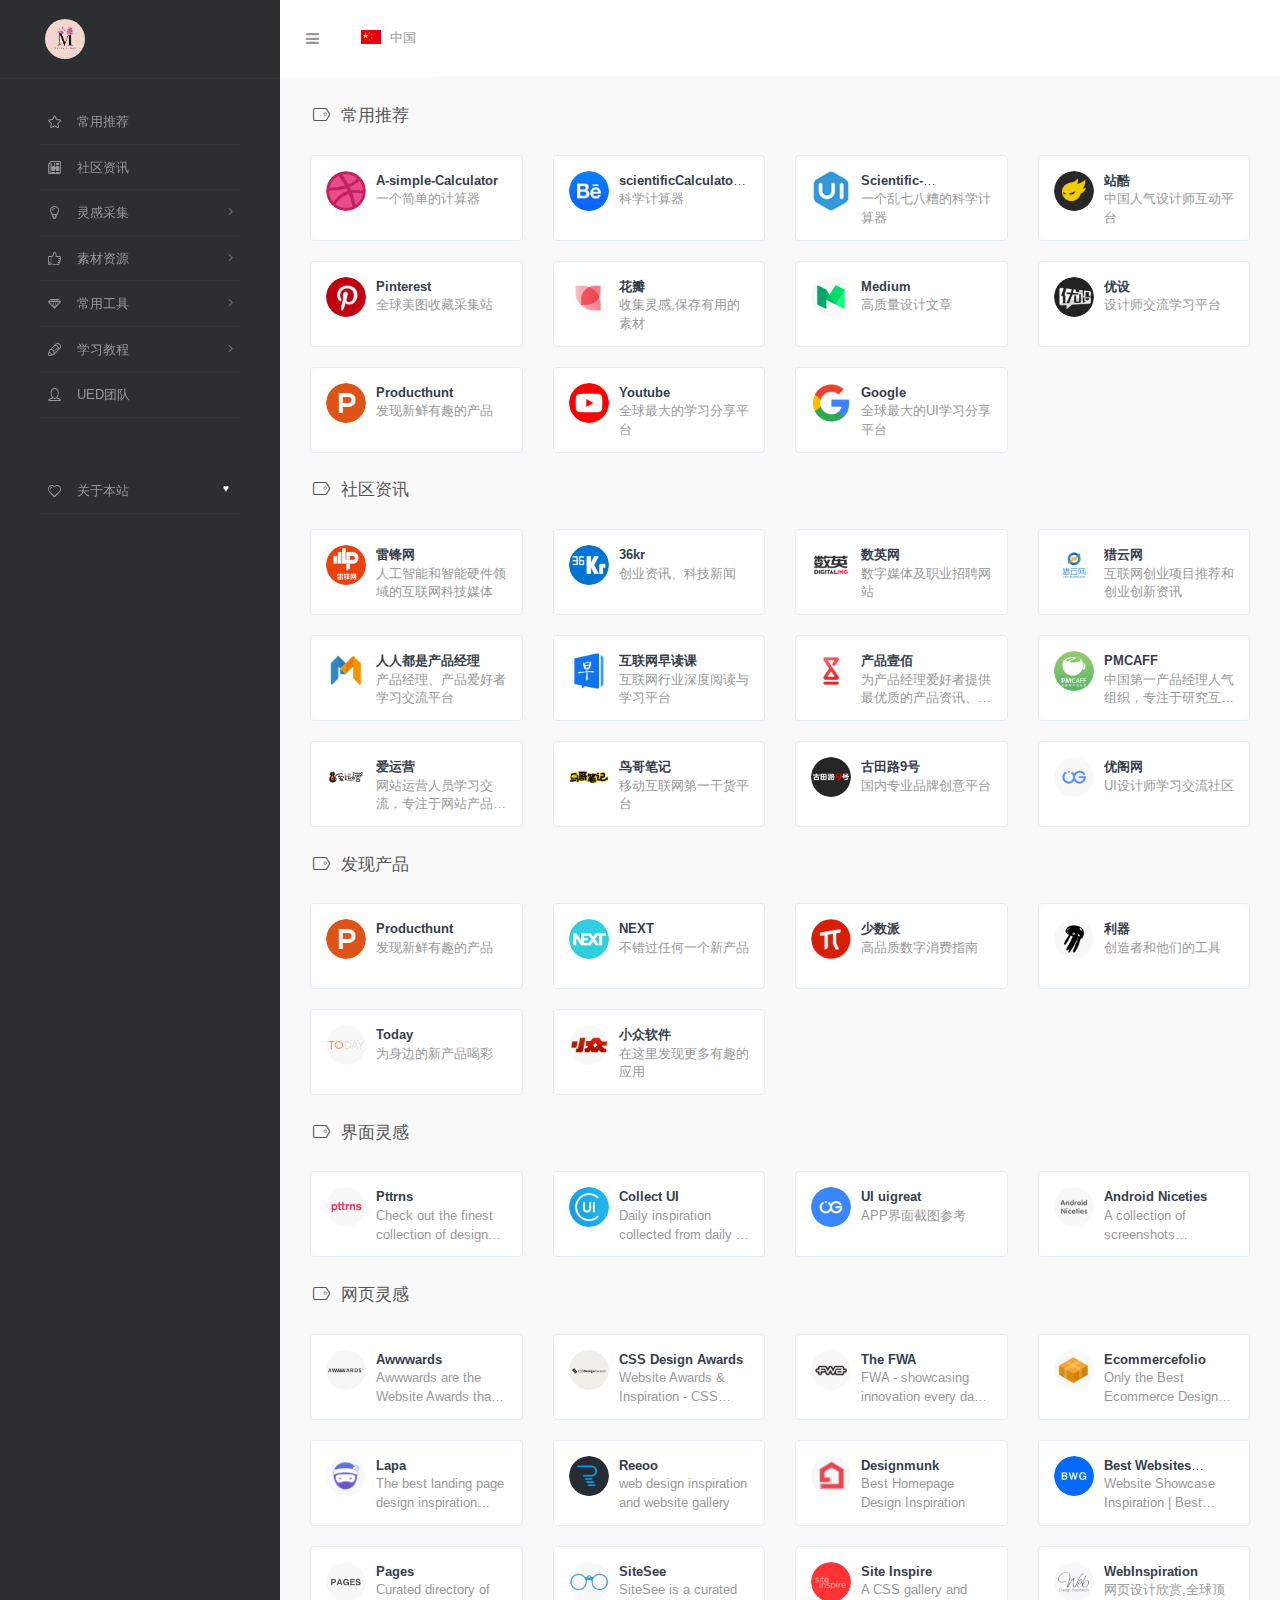
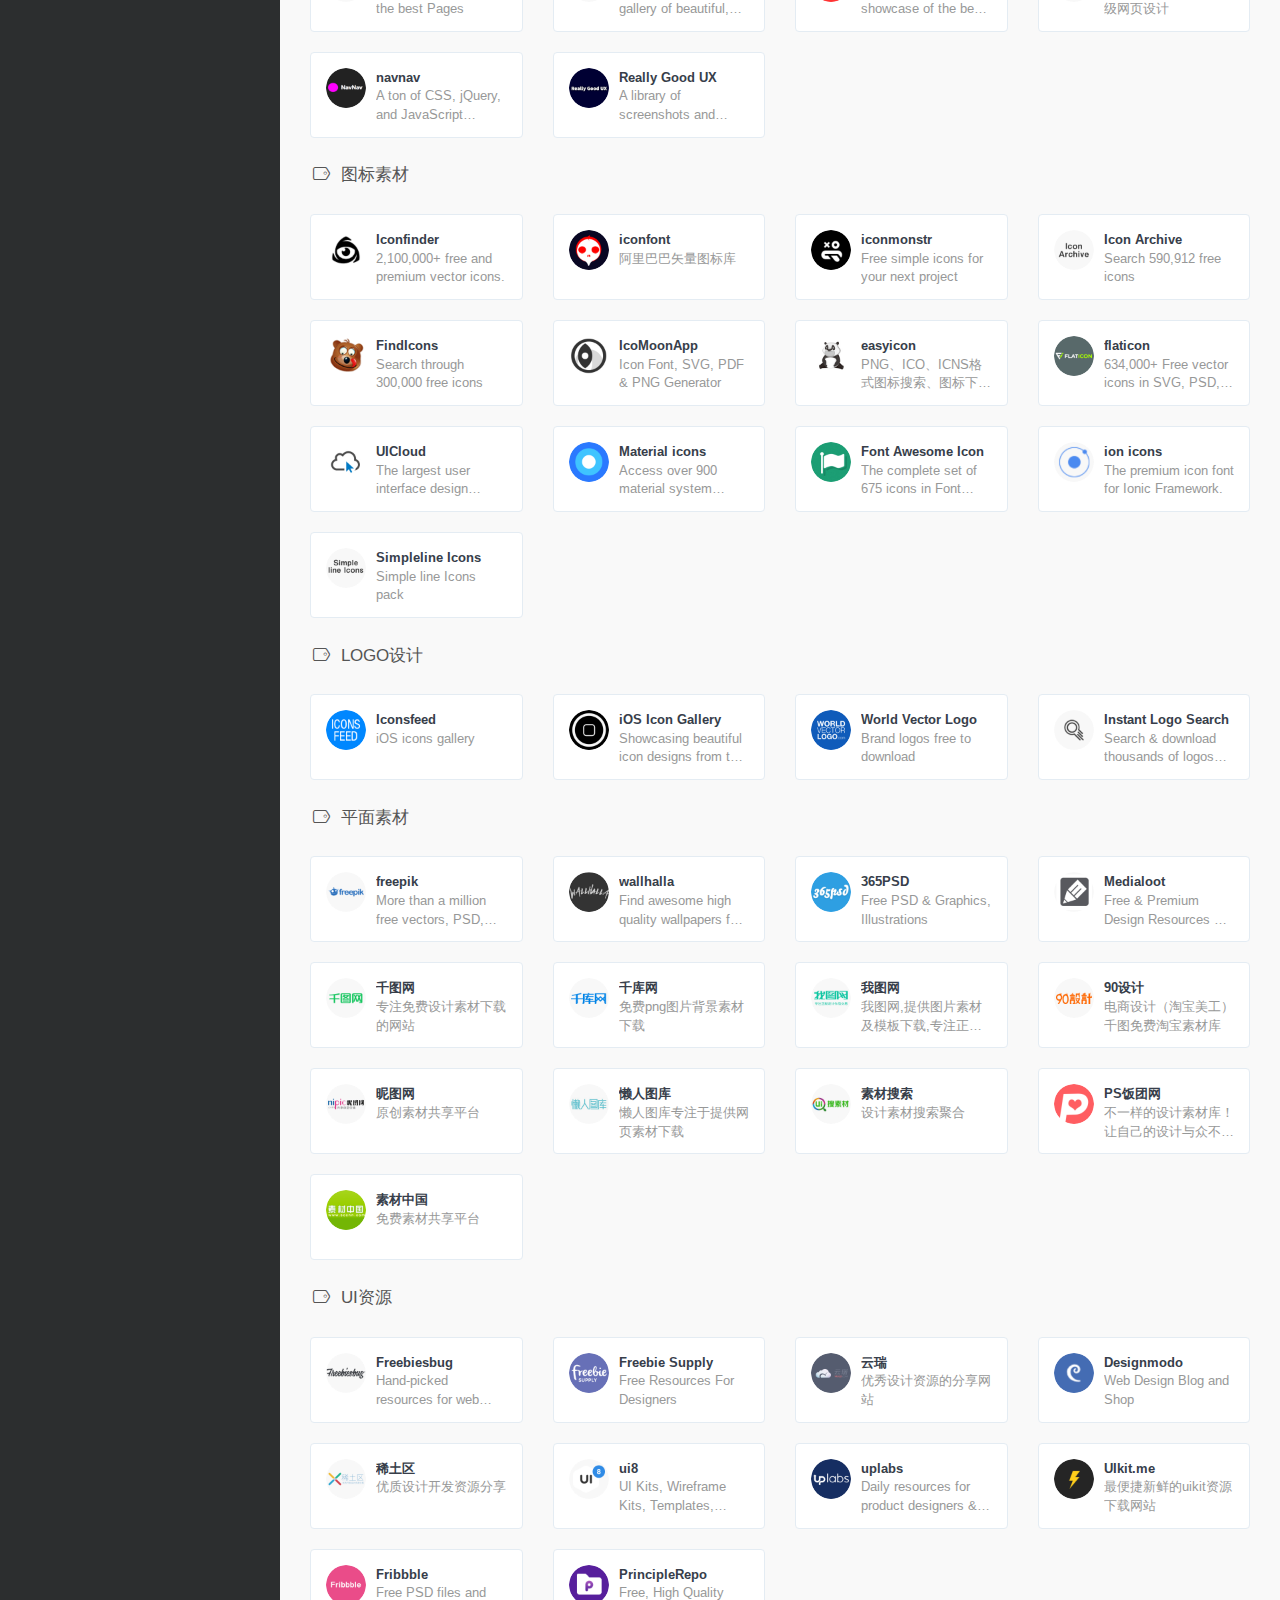
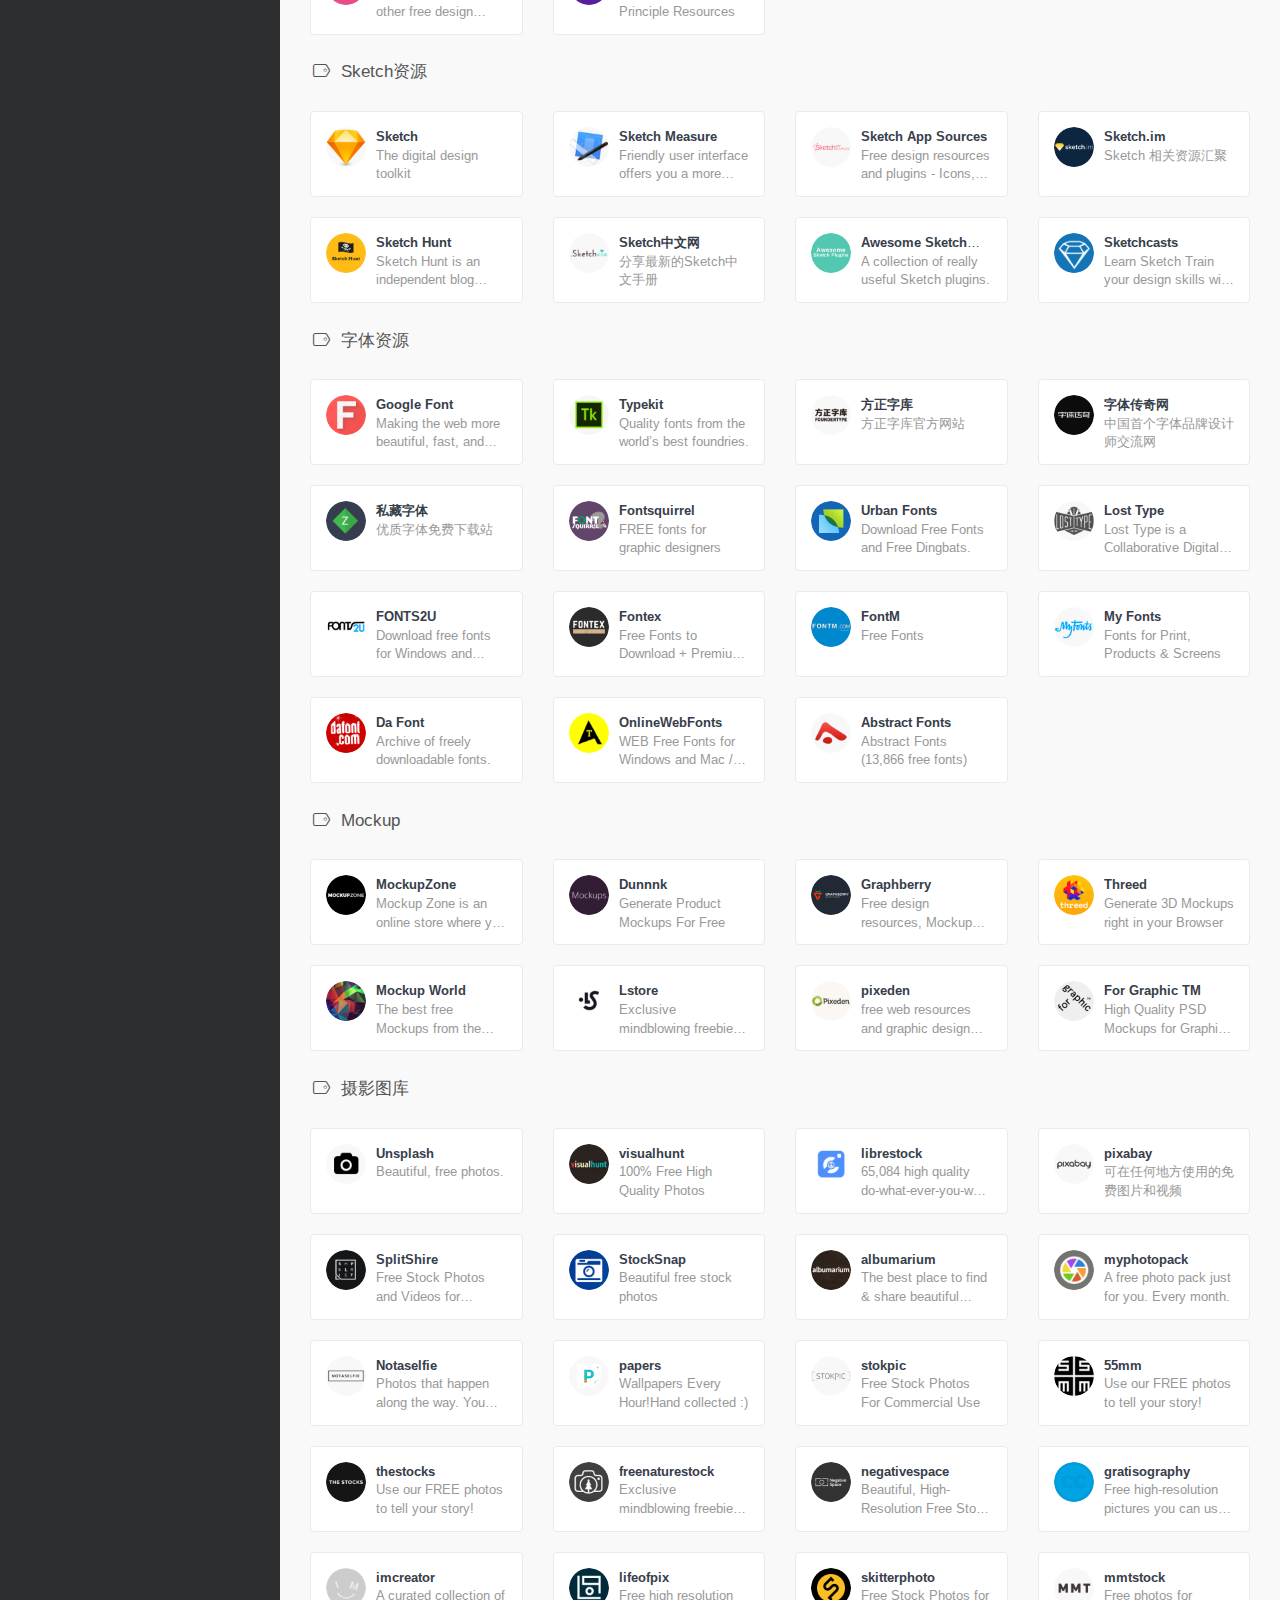
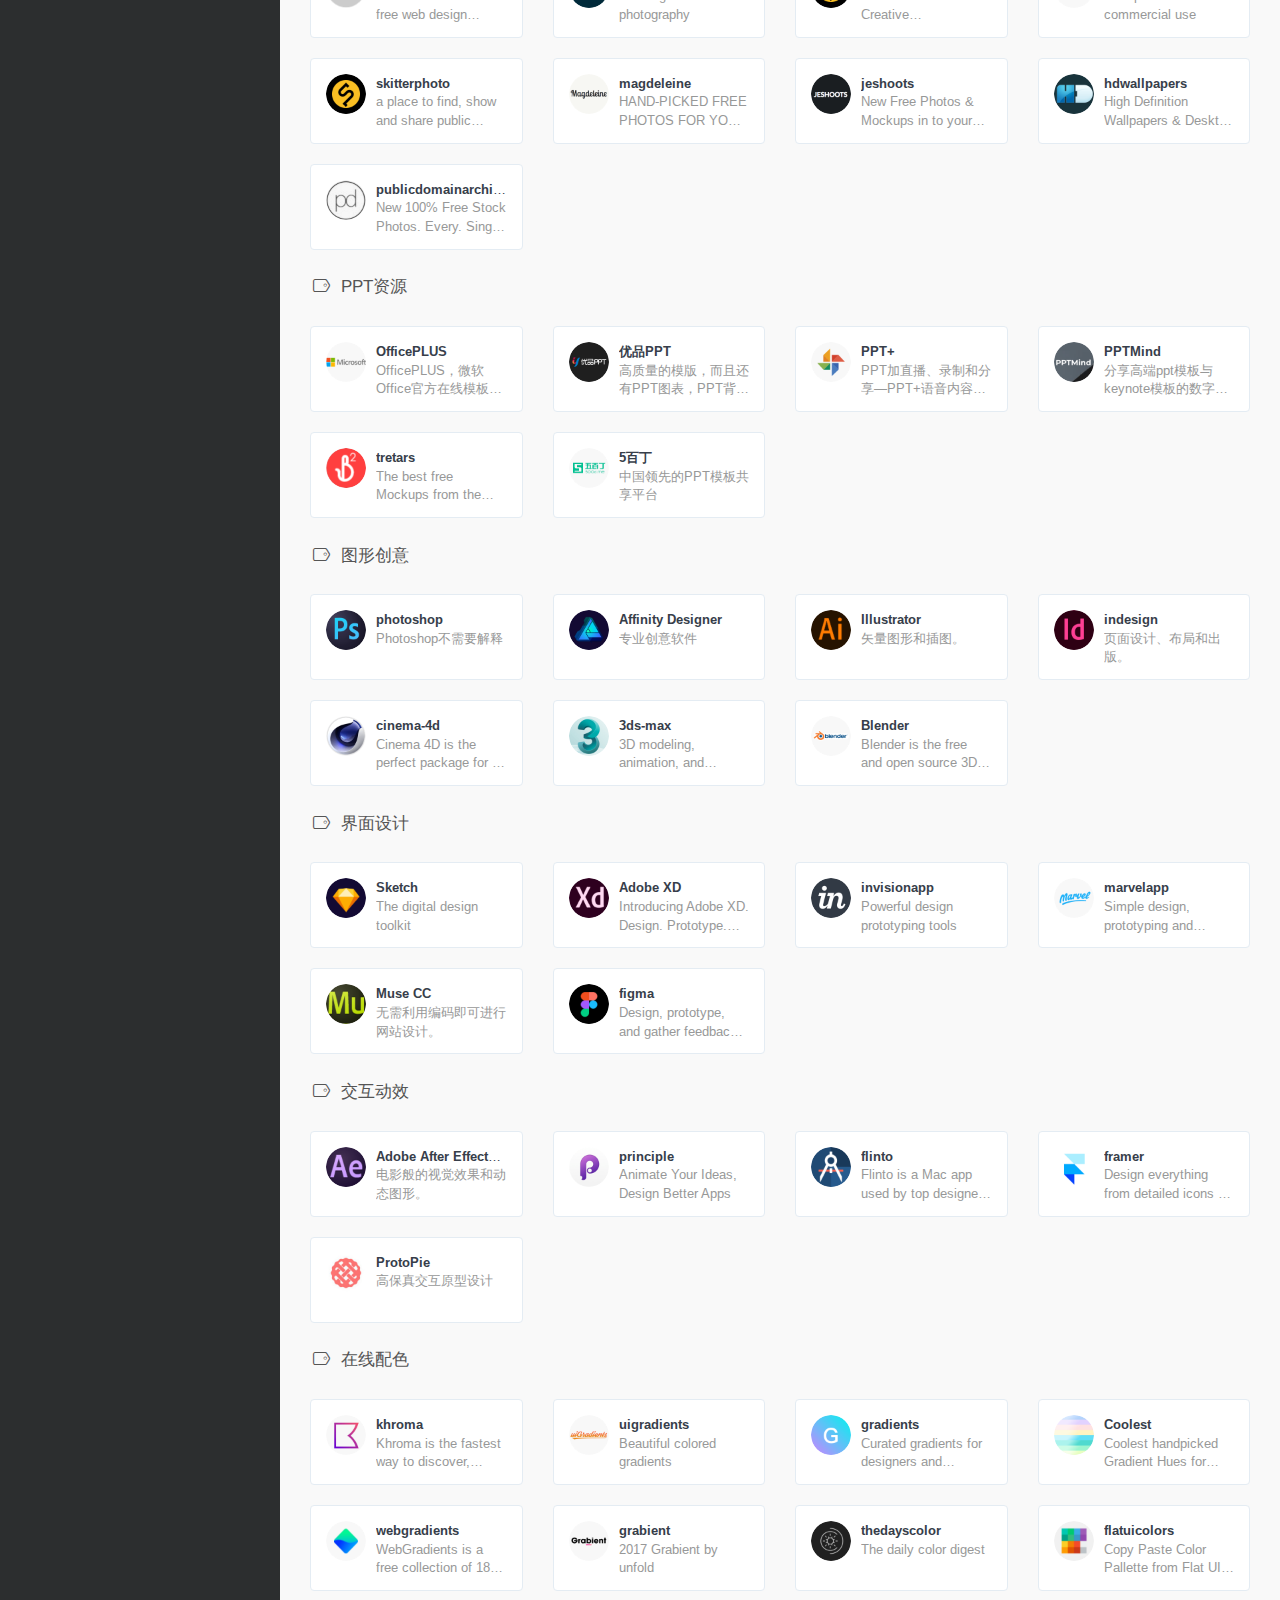
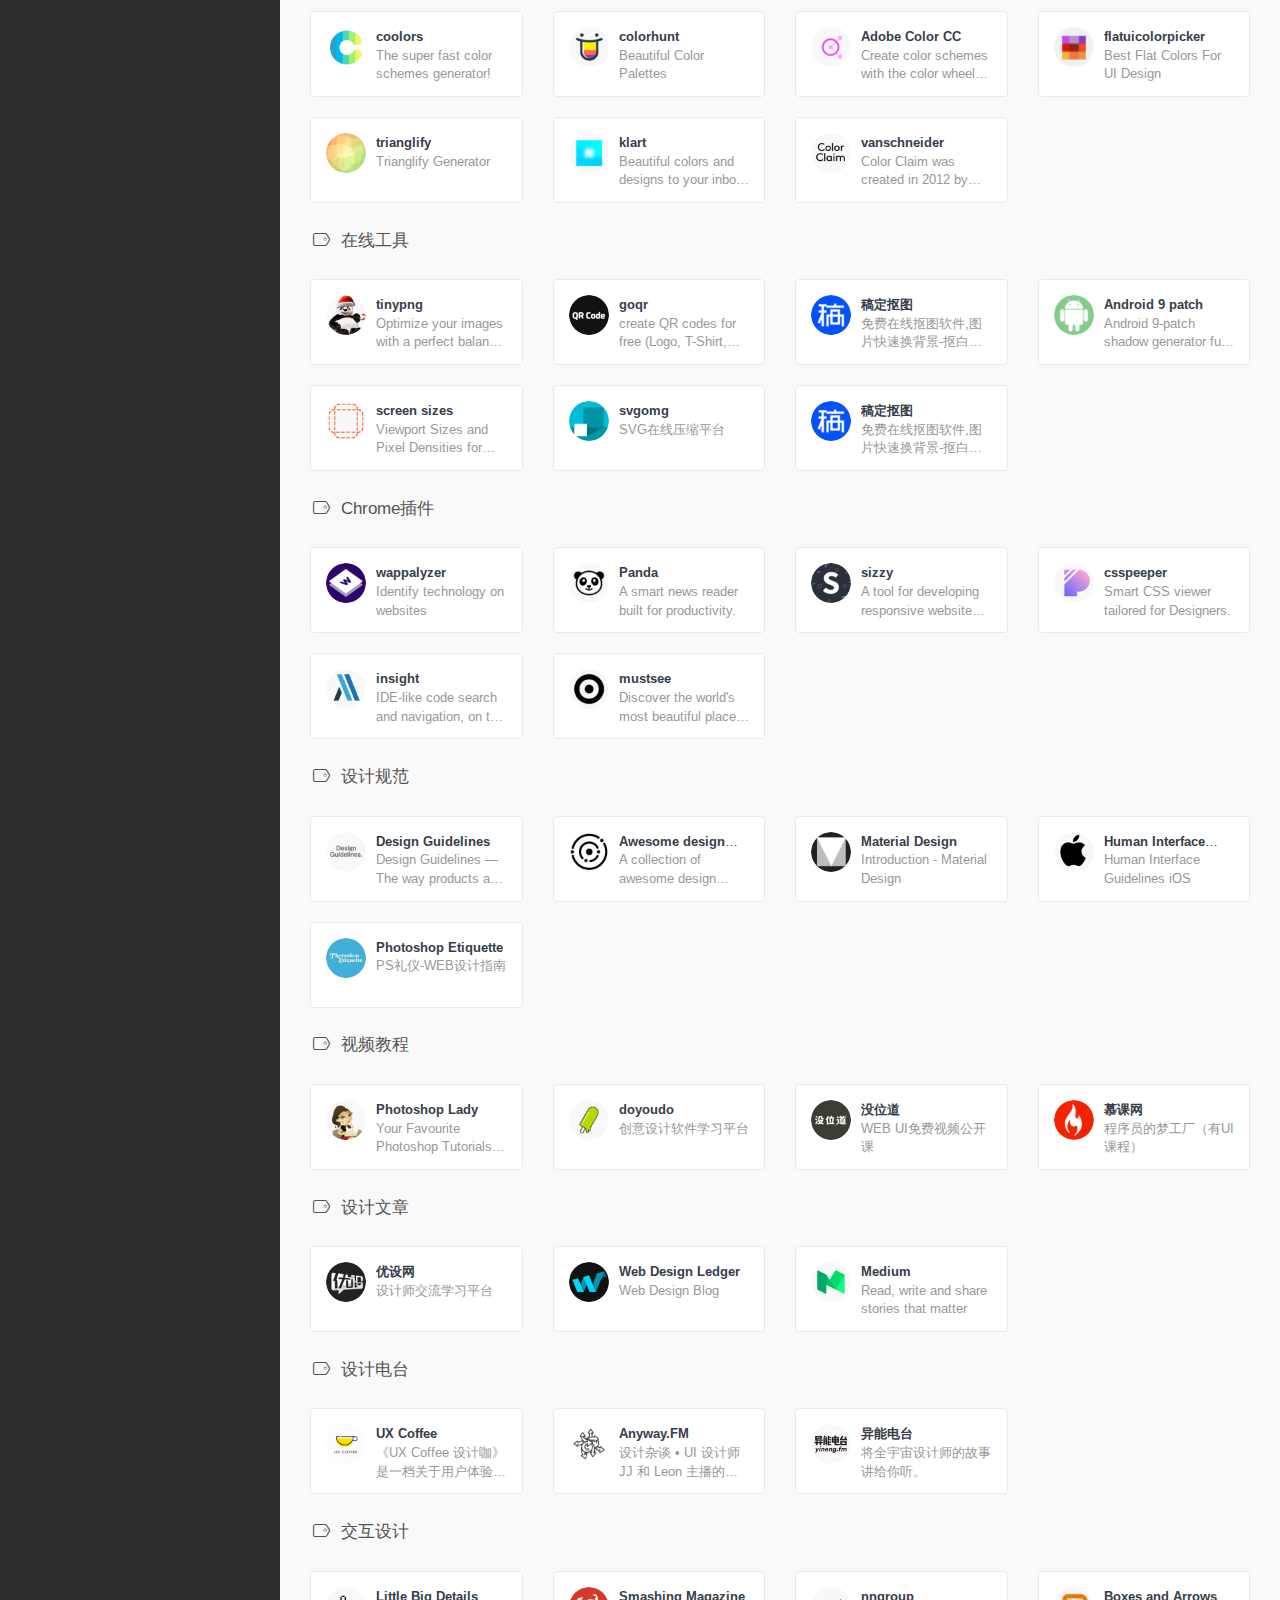
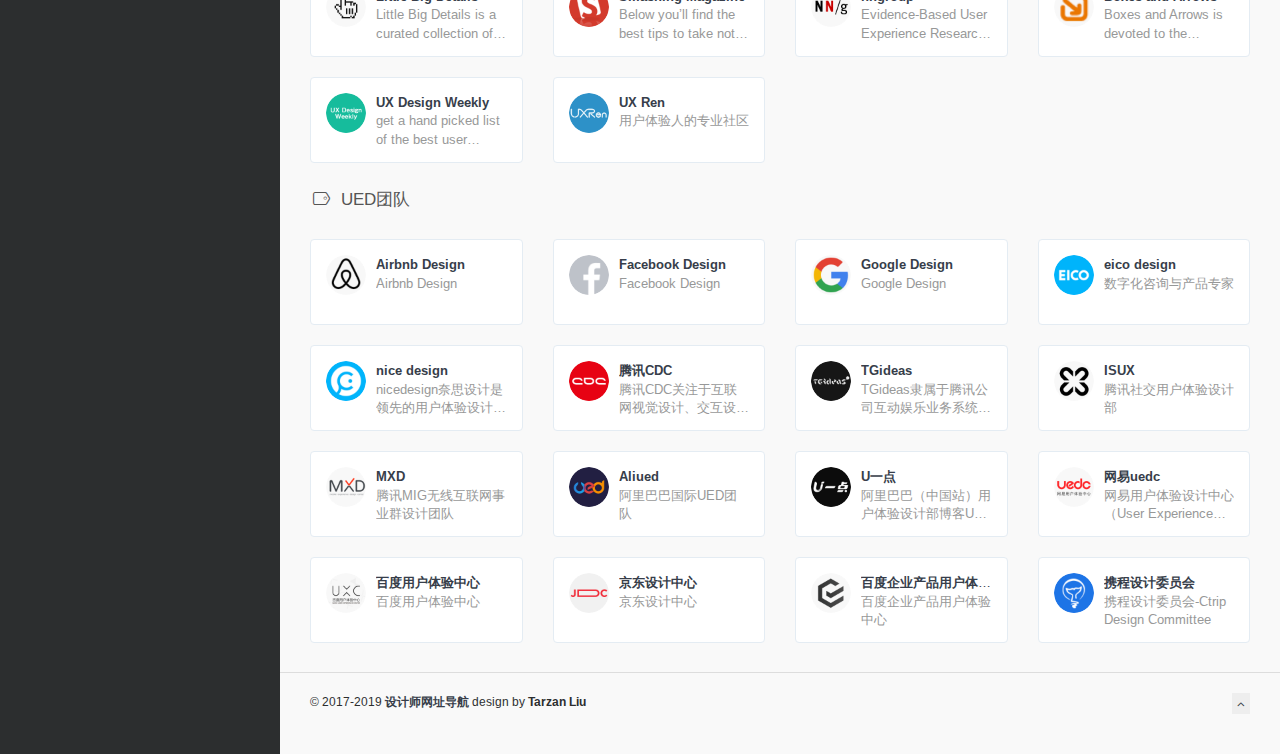
<file: index.html>
<!DOCTYPE html>
<html lang="zh">

<head>
    <meta charset="utf-8">
    <meta http-equiv="X-UA-Compatible" content="IE=edge">
    <meta name="viewport" content="width=device-width, initial-scale=1.0" />
    <meta name="author" content="viggo" />
    <title>网址导航</title>
    <link rel="shortcut icon" href="assets/images/favicon.png">
    <link rel="stylesheet" href="http://fonts.googleapis.com/css?family=Arimo:400,700,400italic">
    <link rel="stylesheet" href="assets/css/fonts/linecons/css/linecons.css">
    <link rel="stylesheet" href="assets/css/fonts/fontawesome/css/font-awesome.min.css">
    <link rel="stylesheet" href="assets/css/bootstrap.css">
    <link rel="stylesheet" href="assets/css/xenon-core.css">
    <link rel="stylesheet" href="assets/css/xenon-components.css">
    <link rel="stylesheet" href="assets/css/xenon-skins.css">
    <link rel="stylesheet" href="assets/css/nav.css">
    <script src="assets/js/jquery-1.11.1.min.js"></script>
    <!-- HTML5 shim and Respond.js IE8 support of HTML5 elements and media queries -->
    <!--[if lt IE 9]>
        <script src="https://oss.maxcdn.com/html5shiv/3.7.2/html5shiv.min.js"></script>
        <script src="https://oss.maxcdn.com/respond/1.4.2/respond.min.js"></script>
    <![endif]-->

</head>

<body class="page-body">
    <!-- skin-white -->
    <div class="page-container">
        <div class="sidebar-menu toggle-others fixed">
            <div class="sidebar-menu-inner">
                <header class="logo-env">
                    <!-- logo -->
                    <div class="logo" style="text-align: center">
                        <img src="assets/images/logos/logo.jpg" class="img-circle" width="40">
                    </div>
                    <div class="mobile-menu-toggle visible-xs">
                        <a href="#" data-toggle="user-info-menu">
                            <i class="linecons-cog"></i>
                        </a>
                        <a href="#" data-toggle="mobile-menu">
                            <i class="fa-bars"></i>
                        </a>
                    </div>
                </header>
                <ul id="main-menu" class="main-menu">
                    <li>
                        <a href="#常用推荐" class="smooth">
                            <i class="linecons-star"></i>
                            <span class="title">常用推荐</span>
                        </a>
                    </li>
                    <li>
                        <a href="#社区资讯" class="smooth">
                            <i class="linecons-doc"></i>
                            <span class="title">社区资讯</span>
                        </a>
                    </li>
                    <li>
                        <a>
                            <i class="linecons-lightbulb"></i>
                            <span class="title">灵感采集</span>
                        </a>
                        <ul>
                            <li>
                                <a href="#发现产品" class="smooth">
                                    <span class="title">发现产品</span>
                                </a>
                            </li>
                            <li>
                                <a href="#界面灵感" class="smooth">
                                    <span class="title">界面灵感</span>
                                </a>
                            </li>
                            <li>
                                <a href="#网页灵感" class="smooth">
                                    <span class="title">网页灵感</span>
                                    <span class="label label-pink pull-right hidden-collapsed">Hot</span>
                                </a>
                            </li>
                            <!-- <li>
                                <a href="#动效设计" class="smooth">
                                    <span class="title">动效设计</span>
                                </a>
                            </li>
                            <li>
                                <a href="#电商平台" class="smooth">
                                    <span class="title">电商平台</span>
                                </a>
                            </li> -->
                        </ul>
                    </li>
                    <li>
                        <a>
                            <i class="linecons-thumbs-up"></i>
                            <span class="title">素材资源</span>
                        </a>
                        <ul>
                            <li>
                                <a href="#图标素材" class="smooth">
                                    <span class="title">图标素材</span>
                                </a>
                            </li>
                            <li>
                                <a href="#LOGO设计" class="smooth">
                                    <span class="title">LOGO设计</span>
                                </a>
                            </li>
                            <li>
                                <a href="#平面素材" class="smooth">
                                    <span class="title">平面素材</span>
                                </a>
                            </li>
                            <li>
                                <a href="#UI资源" class="smooth">
                                    <span class="title">UI资源</span>
                                </a>
                            </li>
                            <li>
                                <a href="#Sketch资源" class="smooth">
                                    <span class="title">Sketch资源</span>
                                </a>
                            </li>
                            <li>
                                <a href="#字体资源" class="smooth">
                                    <span class="title">字体资源</span>
                                </a>
                            </li>
                            <li>
                                <a href="#Mockup" class="smooth">
                                    <span class="title">Mockup</span>
                                </a>
                            </li>
                            <li>
                                <a href="#摄影图库" class="smooth">
                                    <span class="title">摄影图库</span>
                                </a>
                            </li>
                            <li>
                                <a href="#PPT资源" class="smooth">
                                    <span class="title">PPT资源</span>
                                </a>
                            </li>
                        </ul>
                    </li>
                    <li>
                        <a>
                            <i class="linecons-diamond"></i>
                            <span class="title">常用工具</span>
                        </a>
                        <ul>
                            <li>
                                <a href="#图形创意" class="smooth">
                                    <span class="title">图形创意</span>
                                </a>
                            </li>
                            <li>
                                <a href="#界面设计" class="smooth">
                                    <span class="title">界面设计</span>
                                </a>
                            </li>
                            <li>
                                <a href="#交互动效" class="smooth">
                                    <span class="title">交互动效</span>
                                </a>
                            </li>
                            <li>
                                <a href="#在线配色" class="smooth">
                                    <span class="title">在线配色</span>
                                </a>
                            </li>
                            <li>
                                <a href="#在线工具" class="smooth">
                                    <span class="title">在线工具</span>
                                </a>
                            </li>
                            <!-- <li>
                                <a href="#Sketch插件" class="smooth">
                                    <span class="title">Sketch插件</span>
                                </a>
                            </li> -->
                            <li>
                                <a href="#Chrome插件" class="smooth">
                                    <span class="title">Chrome插件</span>
                                </a>
                            </li>
                            <!-- <li>
                                <a href="#H5制作" class="smooth">
                                    <span class="title">H5制作</span>
                                </a>
                            </li> -->
                        </ul>
                    </li>
                    <li>
                        <a>
                            <i class="linecons-pencil"></i>
                            <span class="title">学习教程</span>
                        </a>
                        <ul>
                            <li>
                                <a href="#设计规范" class="smooth">
                                    <span class="title">设计规范</span>
                                </a>
                            </li>
                            <li>
                                <a href="#视频教程" class="smooth">
                                    <span class="title">视频教程</span>
                                </a>
                            </li>
                            <li>
                                <a href="#设计文章" class="smooth">
                                    <span class="title">设计文章</span>
                                </a>
                            </li>
                            <li>
                                <a href="#设计电台" class="smooth">
                                    <span class="title">设计电台</span>
                                </a>
                            </li>
                            <li>
                                <a href="#交互设计" class="smooth">
                                    <span class="title">交互设计</span>
                                    <span class="label label-pink pull-right hidden-collapsed">Hot</span>
                                </a>
                            </li>
                        </ul>
                    </li>
                    <li>
                        <a href="#UED团队" class="smooth">
                            <i class="linecons-user"></i>
                            <span class="title">UED团队</span>
                        </a>
                    </li>
                    <div class="submit-tag">
                        <a href="about.html">
                            <i class="linecons-heart"></i>
                            <span class="tooltip-blue">关于本站</span>
                            <span class="label label-Primary pull-right hidden-collapsed">♥︎</span>
                        </a>
                    </div>
                </ul>
            </div>
        </div>
        <div class="main-content">
            <nav class="navbar user-info-navbar" role="navigation">
                <!-- User Info, Notifications and Menu Bar -->
                <!-- Left links for user info navbar -->
                <ul class="user-info-menu left-links list-inline list-unstyled">
                    <li class="hidden-sm hidden-xs">
                        <a href="#" data-toggle="sidebar">
                            <i class="fa-bars"></i>
                        </a>
                    </li>
                    <li class="dropdown  language-switcher">
                        <a href="#" class="dropdown-toggle" data-toggle="dropdown" style="text-decoration: none;">
                            <img src="assets/images/flags/flag-cn.png" alt="flag-cn" /> 中国
                        </a>
                    </li>
                </ul>
            </nav>
            <!-- 常用推荐 -->
            <h4 class="text-gray"><i class="linecons-tag" style="margin-right: 7px;" id="常用推荐"></i>常用推荐</h4>
            <div class="row">
                <div class="col-sm-3">
                    <div class="xe-widget xe-conversations box2 label-info"
                        onclick="window.location.href='./A-simple-Calculator/index.html'" data-toggle="tooltip"
                        data-placement="bottom" title="" data-original-title="A-simple-Calculator">
                        <div class="xe-comment-entry">
                            <a class="xe-user-img">
                                <img src="assets/images/logos/dribbble.png" class="img-circle" width="40">
                            </a>
                            <div class="xe-comment">
                                <a href="./A-simple-Calculator/index.html" class="xe-user-name overflowClip_1">
                                    <strong>A-simple-Calculator</strong>
                                </a>
                                <p class="overflowClip_2">一个简单的计算器</p>
                            </div>
                        </div>
                    </div>
                </div>
                <div class="col-sm-3">
                    <div class="xe-widget xe-conversations box2 label-info"
                        onclick="window.location.href='./scientificCalculatorJS/index.html'" data-toggle="tooltip"
                        data-placement="bottom" title="" data-original-title="scientificCalculatorJS">
                        <div class="xe-comment-entry">
                            <a class="xe-user-img">
                                <img src="assets/images/logos/behance.png" class="img-circle" width="40">
                            </a>
                            <div class="xe-comment">
                                <a href="./scientificCalculatorJS/index.html" class="xe-user-name overflowClip_1">
                                    <strong>scientificCalculatorJS</strong>
                                </a>
                                <p class="overflowClip_2">科学计算器</p>
                            </div>
                        </div>
                    </div>
                </div>
                <div class="col-sm-3">
                    <div class="xe-widget xe-conversations box2 label-info"
                        onclick="window.location.href='./Scientific-Calculator_art/index.html'" data-toggle="tooltip"
                        data-placement="bottom" title="" data-original-title="Scientific_Calculator_art">
                        <div class="xe-comment-entry">
                            <a class="xe-user-img">
                                <img src="assets/images/logos/uicn.png" class="img-circle" width="40">
                            </a>
                            <div class="xe-comment">
                                <a href="./Scientific-Calculator_art/index.html" class="xe-user-name overflowClip_1">
                                    <strong>Scientific-Calculator_art</strong>
                                </a>
                                <p class="overflowClip_2">一个乱七八糟的科学计算器</p>
                            </div>
                        </div>
                    </div>
                </div>
                <div class="col-sm-3">
                    <div class="xe-widget xe-conversations box2 label-info"
                        onclick="window.location.href='http://www.zcool.com.cn/'" data-toggle="tooltip"
                        data-placement="bottom" title="" data-original-title="http://www.zcool.com.cn/">
                        <div class="xe-comment-entry">
                            <a class="xe-user-img">
                                <img src="assets/images/logos/zcool.png" class="img-circle" width="40">
                            </a>
                            <div class="xe-comment">
                                <a href="#" class="xe-user-name overflowClip_1">
                                    <strong>站酷</strong>
                                </a>
                                <p class="overflowClip_2">中国人气设计师互动平台</p>
                            </div>
                        </div>
                    </div>
                </div>
            </div>
            <div class="row">
                <div class="col-sm-3">
                    <div class="xe-widget xe-conversations box2 label-info"
                        onclick="window.location.href='https://www.pinterest.com/'" data-toggle="tooltip"
                        data-placement="bottom" title="" data-original-title="https://www.pinterest.com/">
                        <div class="xe-comment-entry">
                            <a class="xe-user-img">
                                <img src="assets/images/logos/pinterest.png" class="img-circle" width="40">
                            </a>
                            <span class="label label-info" data-toggle="tooltip" data-placement="left" title=""
                                data-original-title="Hello I am a Tooltip"></span>
                            <div class="xe-comment">
                                <a href="#" class="xe-user-name overflowClip_1">
                                    <strong>Pinterest</strong>
                                </a>
                                <p class="overflowClip_2">全球美图收藏采集站</p>
                            </div>
                        </div>
                    </div>
                </div>
                <div class="col-sm-3">
                    <div class="xe-widget xe-conversations box2 label-info"
                        onclick="window.location.href='http://huaban.com/'" data-toggle="tooltip"
                        data-placement="bottom" title="" data-original-title="http://huaban.com/">
                        <div class="xe-comment-entry">
                            <a class="xe-user-img">
                                <img src="assets/images/logos/huaban.png" class="img-circle" width="40">
                            </a>
                            <span class="label label-info" data-toggle="tooltip" data-placement="left" title=""
                                data-original-title="Hello I am a Tooltip"></span>
                            <div class="xe-comment">
                                <a href="#" class="xe-user-name overflowClip_1">
                                    <strong>花瓣</strong>
                                </a>
                                <p class="overflowClip_2">收集灵感,保存有用的素材</p>
                            </div>
                        </div>
                    </div>
                </div>
                <div class="col-sm-3">
                    <div class="xe-widget xe-conversations box2 label-info"
                        onclick="window.location.href='https://medium.com/'" data-toggle="tooltip"
                        data-placement="bottom" title="" data-original-title="https://medium.com/">
                        <div class="xe-comment-entry">
                            <a class="xe-user-img">
                                <img src="assets/images/logos/medium.png" class="img-circle" width="40">
                            </a>
                            <span class="label label-info" data-toggle="tooltip" data-placement="left" title=""
                                data-original-title="Hello I am a Tooltip"></span>
                            <div class="xe-comment">
                                <a href="#" class="xe-user-name overflowClip_1">
                                    <strong>Medium</strong>
                                </a>
                                <p class="overflowClip_2">高质量设计文章</p>
                            </div>
                        </div>
                    </div>
                </div>
                <div class="col-sm-3">
                    <div class="xe-widget xe-conversations box2 label-info"
                        onclick="window.location.href='http://www.uisdc.com/'" data-toggle="tooltip"
                        data-placement="bottom" title="" data-original-title="http://www.uisdc.com/">
                        <div class="xe-comment-entry">
                            <a class="xe-user-img">
                                <img src="assets/images/logos/uisdc.png" class="img-circle" width="40">
                            </a>
                            <span class="label label-info" data-toggle="tooltip" data-placement="left" title=""
                                data-original-title="Hello I am a Tooltip"></span>
                            <div class="xe-comment">
                                <a href="#" class="xe-user-name overflowClip_1">
                                    <strong>优设</strong>
                                </a>
                                <p class="overflowClip_2">设计师交流学习平台</p>
                            </div>
                        </div>
                    </div>
                </div>
            </div>
            <div class="row">
                <div class="col-sm-3">
                    <div class="xe-widget xe-conversations box2 label-info"
                        onclick="window.location.href='https://www.producthunt.com/'" data-toggle="tooltip"
                        data-placement="bottom" title="" data-original-title="https://www.producthunt.com/">
                        <div class="xe-comment-entry">
                            <a class="xe-user-img">
                                <img src="assets/images/logos/producthunt.png" class="img-circle" width="40">
                            </a>
                            <span class="label label-info" data-toggle="tooltip" data-placement="left" title=""
                                data-original-title="Hello I am a Tooltip"></span>
                            <div class="xe-comment">
                                <a href="#" class="xe-user-name overflowClip_1">
                                    <strong>Producthunt</strong>
                                </a>
                                <p class="overflowClip_2">发现新鲜有趣的产品</p>
                            </div>
                        </div>
                    </div>
                </div>
                <div class="col-sm-3">
                    <div class="xe-widget xe-conversations box2 label-info"
                        onclick="window.location.href='https://www.youtube.com/'" data-toggle="tooltip"
                        data-placement="bottom" title="" data-original-title="https://www.youtube.com/">
                        <div class="xe-comment-entry">
                            <a class="xe-user-img">
                                <img src="assets/images/logos/youtube.png" class="img-circle" width="40">
                            </a>
                            <span class="label label-info" data-toggle="tooltip" data-placement="left" title=""
                                data-original-title="Hello I am a Tooltip"></span>
                            <div class="xe-comment">
                                <a href="#" class="xe-user-name overflowClip_1">
                                    <strong>Youtube</strong>
                                </a>
                                <p class="overflowClip_2">全球最大的学习分享平台</p>
                            </div>
                        </div>
                    </div>
                </div>
                <div class="col-sm-3">
                    <div class="xe-widget xe-conversations box2 label-info"
                        onclick="window.location.href='https://www.google.com/'" data-toggle="tooltip"
                        data-placement="bottom" title="" data-original-title="https://www.google.com/">
                        <div class="xe-comment-entry">
                            <a class="xe-user-img">
                                <img src="assets/images/logos/google.png" class="img-circle" width="40">
                            </a>
                            <span class="label label-info" data-toggle="tooltip" data-placement="left" title=""
                                data-original-title="Hello I am a Tooltip"></span>
                            <div class="xe-comment">
                                <a href="#" class="xe-user-name overflowClip_1">
                                    <strong>Google</strong>
                                </a>
                                <p class="overflowClip_2">全球最大的UI学习分享平台</p>
                            </div>
                        </div>
                    </div>
                </div>
            </div>
            <br />
            <!-- END 常用推荐 -->
            <!-- 社区资讯 -->
            <h4 class="text-gray"><i class="linecons-tag" style="margin-right: 7px;" id="社区资讯"></i>社区资讯</h4>
            <div class="row">
                <div class="col-sm-3">
                    <div class="xe-widget xe-conversations box2 label-info"
                        onclick="window.location.href='https://www.leiphone.com/'" data-toggle="tooltip"
                        data-placement="bottom" title="" data-original-title="https://www.leiphone.com/">
                        <div class="xe-comment-entry">
                            <a class="xe-user-img">
                                <img src="assets/images/logos/leiphone.png" class="img-circle" width="40">
                            </a>
                            <div class="xe-comment">
                                <a href="#" class="xe-user-name overflowClip_1">
                                    <strong>雷锋网</strong>
                                </a>
                                <p class="overflowClip_2">人工智能和智能硬件领域的互联网科技媒体</p>
                            </div>
                        </div>
                    </div>
                </div>
                <div class="col-sm-3">
                    <div class="xe-widget xe-conversations box2 label-info"
                        onclick="window.location.href='http://36kr.com/'" data-toggle="tooltip"
                        data-placement="bottom" title="" data-original-title="http://36kr.com/">
                        <div class="xe-comment-entry">
                            <a class="xe-user-img">
                                <img src="assets/images/logos/36kr.png" class="img-circle" width="40">
                            </a>
                            <div class="xe-comment">
                                <a href="#" class="xe-user-name overflowClip_1">
                                    <strong>36kr</strong>
                                </a>
                                <p class="overflowClip_2">创业资讯、科技新闻</p>
                            </div>
                        </div>
                    </div>
                </div>
                <div class="col-sm-3">
                    <div class="xe-widget xe-conversations box2 label-info"
                        onclick="window.location.href='https://www.digitaling.com/'" data-toggle="tooltip"
                        data-placement="bottom" title="" data-original-title="https://www.digitaling.com/">
                        <div class="xe-comment-entry">
                            <a class="xe-user-img">
                                <img src="assets/images/logos/digitaling.png" class="img-circle" width="40">
                            </a>
                            <div class="xe-comment">
                                <a href="#" class="xe-user-name overflowClip_1">
                                    <strong>数英网</strong>
                                </a>
                                <p class="overflowClip_2">数字媒体及职业招聘网站</p>
                            </div>
                        </div>
                    </div>
                </div>
                <div class="col-sm-3">
                    <div class="xe-widget xe-conversations box2 label-info"
                        onclick="window.location.href='http://www.lieyunwang.com/'" data-toggle="tooltip"
                        data-placement="bottom" title="" data-original-title="http://www.lieyunwang.com/">
                        <div class="xe-comment-entry">
                            <a class="xe-user-img">
                                <img src="assets/images/logos/lieyunwang.png" class="img-circle" width="40">
                            </a>
                            <div class="xe-comment">
                                <a href="#" class="xe-user-name overflowClip_1">
                                    <strong>猎云网</strong>
                                </a>
                                <p class="overflowClip_2">互联网创业项目推荐和创业创新资讯</p>
                            </div>
                        </div>
                    </div>
                </div>
            </div>
            <div class="row">
                <div class="col-sm-3">
                    <div class="xe-widget xe-conversations box2 label-info"
                        onclick="window.location.href='http://www.woshipm.com/'" data-toggle="tooltip"
                        data-placement="bottom" title="" data-original-title="http://www.woshipm.com/">
                        <div class="xe-comment-entry">
                            <a class="xe-user-img">
                                <img src="assets/images/logos/woshipm.png" class="img-circle" width="40">
                            </a>
                            <div class="xe-comment">
                                <a href="#" class="xe-user-name overflowClip_1">
                                    <strong>人人都是产品经理</strong>
                                </a>
                                <p class="overflowClip_2">产品经理、产品爱好者学习交流平台</p>
                            </div>
                        </div>
                    </div>
                </div>
                <div class="col-sm-3">
                    <div class="xe-widget xe-conversations box2 label-info"
                        onclick="window.location.href='https://www.zaodula.com/'" data-toggle="tooltip"
                        data-placement="bottom" title="" data-original-title="https://www.zaodula.com/">
                        <div class="xe-comment-entry">
                            <a class="xe-user-img">
                                <img src="assets/images/logos/zaodula.png" class="img-circle" width="40">
                            </a>
                            <div class="xe-comment">
                                <a href="#" class="xe-user-name overflowClip_1">
                                    <strong>互联网早读课</strong>
                                </a>
                                <p class="overflowClip_2">互联网行业深度阅读与学习平台</p>
                            </div>
                        </div>
                    </div>
                </div>
                <div class="col-sm-3">
                    <div class="xe-widget xe-conversations box2 label-info"
                        onclick="window.location.href='http://www.chanpin100.com/'" data-toggle="tooltip"
                        data-placement="bottom" title="" data-original-title="http://www.chanpin100.com/">
                        <div class="xe-comment-entry">
                            <a class="xe-user-img">
                                <img src="assets/images/logos/chanpin100.png" class="img-circle" width="40">
                            </a>
                            <div class="xe-comment">
                                <a href="#" class="xe-user-name overflowClip_1">
                                    <strong>产品壹佰</strong>
                                </a>
                                <p class="overflowClip_2">为产品经理爱好者提供最优质的产品资讯、原创内容和相关视频课程</p>
                            </div>
                        </div>
                    </div>
                </div>
                <div class="col-sm-3">
                    <div class="xe-widget xe-conversations box2 label-info"
                        onclick="window.location.href='http://www.pmcaff.com/'" data-toggle="tooltip"
                        data-placement="bottom" title="" data-original-title="http://www.pmcaff.com/">
                        <div class="xe-comment-entry">
                            <a class="xe-user-img">
                                <img src="assets/images/logos/pmcaff.png" class="img-circle" width="40">
                            </a>
                            <div class="xe-comment">
                                <a href="#" class="xe-user-name overflowClip_1">
                                    <strong>PMCAFF</strong>
                                </a>
                                <p class="overflowClip_2">中国第一产品经理人气组织，专注于研究互联网产品</p>
                            </div>
                        </div>
                    </div>
                </div>
            </div>
            <div class="row">
                <div class="col-sm-3">
                    <div class="xe-widget xe-conversations box2 label-info"
                        onclick="window.location.href='http://www.iyunying.org/'" data-toggle="tooltip"
                        data-placement="bottom" title="" data-original-title="http://www.iyunying.org/">
                        <div class="xe-comment-entry">
                            <a class="xe-user-img">
                                <img src="assets/images/logos/iyunying.png" class="img-circle" width="40">
                            </a>
                            <div class="xe-comment">
                                <a href="#" class="xe-user-name overflowClip_1">
                                    <strong>爱运营</strong>
                                </a>
                                <p class="overflowClip_2">网站运营人员学习交流，专注于网站产品运营管理、淘宝运营。</p>
                            </div>
                        </div>
                    </div>
                </div>
                <div class="col-sm-3">
                    <div class="xe-widget xe-conversations box2 label-info"
                        onclick="window.location.href='http://www.niaogebiji.com/'" data-toggle="tooltip"
                        data-placement="bottom" title="" data-original-title="http://www.niaogebiji.com/">
                        <div class="xe-comment-entry">
                            <a class="xe-user-img">
                                <img src="assets/images/logos/niaogebiji.png" class="img-circle" width="40">
                            </a>
                            <div class="xe-comment">
                                <a href="#" class="xe-user-name overflowClip_1">
                                    <strong>鸟哥笔记</strong>
                                </a>
                                <p class="overflowClip_2">移动互联网第一干货平台</p>
                            </div>
                        </div>
                    </div>
                </div>
                <div class="col-sm-3">
                    <div class="xe-widget xe-conversations box2 label-info"
                        onclick="window.location.href='http://www.gtn9.com/'" data-toggle="tooltip"
                        data-placement="bottom" title="" data-original-title="http://www.gtn9.com/">
                        <div class="xe-comment-entry">
                            <a class="xe-user-img">
                                <img src="assets/images/logos/gtn9.png" class="img-circle" width="40">
                            </a>
                            <div class="xe-comment">
                                <a href="#" class="xe-user-name overflowClip_1">
                                    <strong>古田路9号</strong>
                                </a>
                                <p class="overflowClip_2">国内专业品牌创意平台</p>
                            </div>
                        </div>
                    </div>
                </div>
                <div class="col-sm-3">
                    <div class="xe-widget xe-conversations box2 label-info"
                        onclick="window.location.href='http://www.uigreat.com/'" data-toggle="tooltip"
                        data-placement="bottom" title="" data-original-title="http://www.uigreat.com/">
                        <div class="xe-comment-entry">
                            <a class="xe-user-img">
                                <img src="assets/images/logos/uigreat.png" class="img-circle" width="40">
                            </a>
                            <div class="xe-comment">
                                <a href="#" class="xe-user-name overflowClip_1">
                                    <strong>优阁网</strong>
                                </a>
                                <p class="overflowClip_2">UI设计师学习交流社区</p>
                            </div>
                        </div>
                    </div>
                </div>
            </div>
            <br />
            <!--END 社区资讯 -->
            <!-- 发现产品 -->
            <h4 class="text-gray"><i class="linecons-tag" style="margin-right: 7px;" id="发现产品"></i>发现产品</h4>
            <div class="row">
                <div class="col-sm-3">
                    <div class="xe-widget xe-conversations box2 label-info"
                        onclick="window.location.href='https://www.producthunt.com/'" data-toggle="tooltip"
                        data-placement="bottom" title="" data-original-title="https://www.producthunt.com/">
                        <div class="xe-comment-entry">
                            <a class="xe-user-img">
                                <img src="assets/images/logos/producthunt.png" class="img-circle" width="40">
                            </a>
                            <span class="label label-info" data-toggle="tooltip" data-placement="left" title=""
                                data-original-title="Hello I am a Tooltip"></span>
                            <div class="xe-comment">
                                <a href="#" class="xe-user-name overflowClip_1">
                                    <strong>Producthunt</strong>
                                </a>
                                <p class="overflowClip_2">发现新鲜有趣的产品</p>
                            </div>
                        </div>
                    </div>
                </div>
                <div class="col-sm-3">
                    <div class="xe-widget xe-conversations box2 label-info"
                        onclick="window.location.href='http://next.36kr.com/posts'" data-toggle="tooltip"
                        data-placement="bottom" title="" data-original-title="http://next.36kr.com/posts">
                        <div class="xe-comment-entry">
                            <a class="xe-user-img">
                                <img src="assets/images/logos/NEXT.png" class="img-circle" width="40">
                            </a>
                            <div class="xe-comment">
                                <a href="#" class="xe-user-name overflowClip_1">
                                    <strong>NEXT</strong>
                                </a>
                                <p class="overflowClip_2">不错过任何一个新产品</p>
                            </div>
                        </div>
                    </div>
                </div>
                <div class="col-sm-3">
                    <div class="xe-widget xe-conversations box2 label-info"
                        onclick="window.location.href='https://sspai.com/'" data-toggle="tooltip"
                        data-placement="bottom" title="" data-original-title="https://sspai.com/">
                        <div class="xe-comment-entry">
                            <a class="xe-user-img">
                                <img src="assets/images/logos/sspai.png" class="img-circle" width="40">
                            </a>
                            <div class="xe-comment">
                                <a href="#" class="xe-user-name overflowClip_1">
                                    <strong>少数派</strong>
                                </a>
                                <p class="overflowClip_2">高品质数字消费指南</p>
                            </div>
                        </div>
                    </div>
                </div>
                <div class="col-sm-3">
                    <div class="xe-widget xe-conversations box2 label-info"
                        onclick="window.location.href='http://liqi.io/'" data-toggle="tooltip" data-placement="bottom"
                        title="" data-original-title="http://liqi.io/">
                        <div class="xe-comment-entry">
                            <a class="xe-user-img">
                                <img src="assets/images/logos/liqi.png" class="img-circle" width="40">
                            </a>
                            <div class="xe-comment">
                                <a href="#" class="xe-user-name overflowClip_1">
                                    <strong>利器</strong>
                                </a>
                                <p class="overflowClip_2">创造者和他们的工具</p>
                            </div>
                        </div>
                    </div>
                </div>
            </div>
            <div class="row">
                <div class="col-sm-3">
                    <div class="xe-widget xe-conversations box2 label-info"
                        onclick="window.location.href='http://today.itjuzi.com/'" data-toggle="tooltip"
                        data-placement="bottom" title="" data-original-title="http://today.itjuzi.com/">
                        <div class="xe-comment-entry">
                            <a class="xe-user-img">
                                <img src="assets/images/logos/today.png" class="img-circle" width="40">
                            </a>
                            <div class="xe-comment">
                                <a href="#" class="xe-user-name overflowClip_1">
                                    <strong>Today</strong>
                                </a>
                                <p class="overflowClip_2">为身边的新产品喝彩</p>
                            </div>
                        </div>
                    </div>
                </div>
                <div class="col-sm-3">
                    <div class="xe-widget xe-conversations box2 label-info"
                        onclick="window.location.href='https://faxian.appinn.com/'" data-toggle="tooltip"
                        data-placement="bottom" title="" data-original-title="https://faxian.appinn.com/">
                        <div class="xe-comment-entry">
                            <a class="xe-user-img">
                                <img src="assets/images/logos/appinn.png" class="img-circle" width="40">
                            </a>
                            <div class="xe-comment">
                                <a href="#" class="xe-user-name overflowClip_1">
                                    <strong>小众软件</strong>
                                </a>
                                <p class="overflowClip_2">在这里发现更多有趣的应用</p>
                            </div>
                        </div>
                    </div>
                </div>
            </div>
            <br />
            <!--END 发现产品 -->
            <!-- 界面灵感 -->
            <h4 class="text-gray"><i class="linecons-tag" style="margin-right: 7px;" id="界面灵感"></i>界面灵感</h4>
            <div class="row">
                <div class="col-sm-3">
                    <div class="xe-widget xe-conversations box2 label-info"
                        onclick="window.location.href='https://www.pttrns.com/'" data-toggle="tooltip"
                        data-placement="bottom" title="" data-original-title="https://www.pttrns.com/">
                        <div class="xe-comment-entry">
                            <a class="xe-user-img">
                                <img src="assets/images/logos/Pttrns.png" class="img-circle" width="40">
                            </a>
                            <div class="xe-comment">
                                <a href="#" class="xe-user-name overflowClip_1">
                                    <strong>Pttrns</strong>
                                </a>
                                <p class="overflowClip_2">Check out the finest collection of design patterns, resources,
                                    mobile apps and inspiration</p>
                            </div>
                        </div>
                    </div>
                </div>
                <div class="col-sm-3">
                    <div class="xe-widget xe-conversations box2 label-info"
                        onclick="window.location.href='http://collectui.com/'" data-toggle="tooltip"
                        data-placement="bottom" title="" data-original-title="http://collectui.com/">
                        <div class="xe-comment-entry">
                            <a class="xe-user-img">
                                <img src="assets/images/logos/CollectUI.png" class="img-circle" width="40">
                            </a>
                            <div class="xe-comment">
                                <a href="#" class="xe-user-name overflowClip_1">
                                    <strong>Collect UI</strong>
                                </a>
                                <p class="overflowClip_2">Daily inspiration collected from daily ui archive and beyond.
                                </p>
                            </div>
                        </div>
                    </div>
                </div>
                <div class="col-sm-3">
                    <div class="xe-widget xe-conversations box2 label-info"
                        onclick="window.location.href='http://ui.uigreat.com/'" data-toggle="tooltip"
                        data-placement="bottom" title="" data-original-title="http://ui.uigreat.com/">
                        <div class="xe-comment-entry">
                            <a class="xe-user-img">
                                <img src="assets/images/logos/uiuigreat.png" class="img-circle" width="40">
                            </a>
                            <div class="xe-comment">
                                <a href="#" class="xe-user-name overflowClip_1">
                                    <strong>UI uigreat</strong>
                                </a>
                                <p class="overflowClip_2">APP界面截图参考</p>
                            </div>
                        </div>
                    </div>
                </div>
                <div class="col-sm-3">
                    <div class="xe-widget xe-conversations box2 label-info"
                        onclick="window.location.href='http://androidniceties.tumblr.com/'" data-toggle="tooltip"
                        data-placement="bottom" title="" data-original-title="http://androidniceties.tumblr.com/">
                        <div class="xe-comment-entry">
                            <a class="xe-user-img">
                                <img src="assets/images/logos/AndroidNiceties.png" class="img-circle" width="40">
                            </a>
                            <div class="xe-comment">
                                <a href="#" class="xe-user-name overflowClip_1">
                                    <strong>Android Niceties</strong>
                                </a>
                                <p class="overflowClip_2">A collection of screenshots encompassing some of the most
                                    beautiful looking Android apps.</p>
                            </div>
                        </div>
                    </div>
                </div>
            </div>
            <!--END 界面灵感 -->
            <br />
            <!-- 网页灵感 -->
            <h4 class="text-gray"><i class="linecons-tag" style="margin-right: 7px;" id="网页灵感"></i>网页灵感</h4>
            <div class="row">
                <div class="col-sm-3">
                    <div class="xe-widget xe-conversations box2 label-info"
                        onclick="window.location.href='https://www.awwwards.com/'" data-toggle="tooltip"
                        data-placement="bottom" title="" data-original-title="https://www.awwwards.com/">
                        <div class="xe-comment-entry">
                            <a class="xe-user-img">
                                <img src="assets/images/logos/awwwards.png" class="img-circle" width="40">
                            </a>
                            <div class="xe-comment">
                                <a href="#" class="xe-user-name overflowClip_1">
                                    <strong>Awwwards</strong>
                                </a>
                                <p class="overflowClip_2">Awwwards are the Website Awards that recognize and promote the
                                    talent and effort of the best developers, designers and web agencies in the world.
                                </p>
                            </div>
                        </div>
                    </div>
                </div>
                <div class="col-sm-3">
                    <div class="xe-widget xe-conversations box2 label-info"
                        onclick="window.location.href='https://www.cssdesignawards.com/'" data-toggle="tooltip"
                        data-placement="bottom" title="" data-original-title="https://www.cssdesignawards.com/">
                        <div class="xe-comment-entry">
                            <a class="xe-user-img">
                                <img src="assets/images/logos/CSSDesignAwards.png" class="img-circle" width="40">
                            </a>
                            <div class="xe-comment">
                                <a href="#" class="xe-user-name overflowClip_1">
                                    <strong>CSS Design Awards</strong>
                                </a>
                                <p class="overflowClip_2">Website Awards & Inspiration - CSS Gallery</p>
                            </div>
                        </div>
                    </div>
                </div>
                <div class="col-sm-3">
                    <div class="xe-widget xe-conversations box2 label-info"
                        onclick="window.location.href='https://thefwa.com/'" data-toggle="tooltip"
                        data-placement="bottom" title="" data-original-title="https://thefwa.com/">
                        <div class="xe-comment-entry">
                            <a class="xe-user-img">
                                <img src="assets/images/logos/fwa.png" class="img-circle" width="40">
                            </a>
                            <div class="xe-comment">
                                <a href="#" class="xe-user-name overflowClip_1">
                                    <strong>The FWA</strong>
                                </a>
                                <p class="overflowClip_2">FWA - showcasing innovation every day since 2000</p>
                            </div>
                        </div>
                    </div>
                </div>
                <div class="col-sm-3">
                    <div class="xe-widget xe-conversations box2 label-info"
                        onclick="window.location.href='http://www.ecommercefolio.com/'" data-toggle="tooltip"
                        data-placement="bottom" title="" data-original-title="http://www.ecommercefolio.com/">
                        <div class="xe-comment-entry">
                            <a class="xe-user-img">
                                <img src="assets/images/logos/Ecommercefolio.png" class="img-circle" width="40">
                            </a>
                            <div class="xe-comment">
                                <a href="#" class="xe-user-name overflowClip_1">
                                    <strong>Ecommercefolio</strong>
                                </a>
                                <p class="overflowClip_2">Only the Best Ecommerce Design Inspiration</p>
                            </div>
                        </div>
                    </div>
                </div>
            </div>
            <div class="row">
                <div class="col-sm-3">
                    <div class="xe-widget xe-conversations box2 label-info"
                        onclick="window.location.href='http://www.lapa.ninja/'" data-toggle="tooltip"
                        data-placement="bottom" title="" data-original-title="http://www.lapa.ninja/">
                        <div class="xe-comment-entry">
                            <a class="xe-user-img">
                                <img src="assets/images/logos/Lapa.png" class="img-circle" width="40">
                            </a>
                            <div class="xe-comment">
                                <a href="#" class="xe-user-name overflowClip_1">
                                    <strong>Lapa</strong>
                                </a>
                                <p class="overflowClip_2">The best landing page design inspiration from around the web.
                                </p>
                            </div>
                        </div>
                    </div>
                </div>
                <div class="col-sm-3">
                    <div class="xe-widget xe-conversations box2 label-info"
                        onclick="window.location.href='http://reeoo.com/'" data-toggle="tooltip"
                        data-placement="bottom" title="" data-original-title="http://reeoo.com/">
                        <div class="xe-comment-entry">
                            <a class="xe-user-img">
                                <img src="assets/images/logos/reeoo.png" class="img-circle" width="40">
                            </a>
                            <div class="xe-comment">
                                <a href="#" class="xe-user-name overflowClip_1">
                                    <strong>Reeoo</strong>
                                </a>
                                <p class="overflowClip_2">web design inspiration and website gallery</p>
                            </div>
                        </div>
                    </div>
                </div>
                <div class="col-sm-3">
                    <div class="xe-widget xe-conversations box2 label-info"
                        onclick="window.location.href='https://designmunk.com/'" data-toggle="tooltip"
                        data-placement="bottom" title="" data-original-title="https://designmunk.com/">
                        <div class="xe-comment-entry">
                            <a class="xe-user-img">
                                <img src="assets/images/logos/designmunk.png" class="img-circle" width="40">
                            </a>
                            <div class="xe-comment">
                                <a href="#" class="xe-user-name overflowClip_1">
                                    <strong>Designmunk</strong>
                                </a>
                                <p class="overflowClip_2">Best Homepage Design Inspiration</p>
                            </div>
                        </div>
                    </div>
                </div>
                <div class="col-sm-3">
                    <div class="xe-widget xe-conversations box2 label-info"
                        onclick="window.location.href='https://bestwebsite.gallery/'" data-toggle="tooltip"
                        data-placement="bottom" title="" data-original-title="https://bestwebsite.gallery/">
                        <div class="xe-comment-entry">
                            <a class="xe-user-img">
                                <img src="assets/images/logos/BWG.png" class="img-circle" width="40">
                            </a>
                            <div class="xe-comment">
                                <a href="#" class="xe-user-name overflowClip_1">
                                    <strong>Best Websites Gallery</strong>
                                </a>
                                <p class="overflowClip_2">Website Showcase Inspiration | Best Websites Gallery</p>
                            </div>
                        </div>
                    </div>
                </div>
            </div>
            <div class="row">
                <div class="col-sm-3">
                    <div class="xe-widget xe-conversations box2 label-info"
                        onclick="window.location.href='http://www.pages.xyz/'" data-toggle="tooltip"
                        data-placement="bottom" title="" data-original-title="http://www.pages.xyz/">
                        <div class="xe-comment-entry">
                            <a class="xe-user-img">
                                <img src="assets/images/logos/pages.png" class="img-circle" width="40">
                            </a>
                            <div class="xe-comment">
                                <a href="#" class="xe-user-name overflowClip_1">
                                    <strong>Pages</strong>
                                </a>
                                <p class="overflowClip_2">Curated directory of the best Pages</p>
                            </div>
                        </div>
                    </div>
                </div>
                <div class="col-sm-3">
                    <div class="xe-widget xe-conversations box2 label-info"
                        onclick="window.location.href='https://sitesee.co/'" data-toggle="tooltip"
                        data-placement="bottom" title="" data-original-title="https://sitesee.co/">
                        <div class="xe-comment-entry">
                            <a class="xe-user-img">
                                <img src="assets/images/logos/SiteSee.png" class="img-circle" width="40">
                            </a>
                            <div class="xe-comment">
                                <a href="#" class="xe-user-name overflowClip_1">
                                    <strong>SiteSee</strong>
                                </a>
                                <p class="overflowClip_2">SiteSee is a curated gallery of beautiful, modern websites
                                    collections.</p>
                            </div>
                        </div>
                    </div>
                </div>
                <div class="col-sm-3">
                    <div class="xe-widget xe-conversations box2 label-info"
                        onclick="window.location.href='https://www.siteinspire.com/'" data-toggle="tooltip"
                        data-placement="bottom" title="" data-original-title="https://www.siteinspire.com/">
                        <div class="xe-comment-entry">
                            <a class="xe-user-img">
                                <img src="assets/images/logos/siteInspire.png" class="img-circle" width="40">
                            </a>
                            <div class="xe-comment">
                                <a href="#" class="xe-user-name overflowClip_1">
                                    <strong>Site Inspire</strong>
                                </a>
                                <p class="overflowClip_2">A CSS gallery and showcase of the best web design inspiration.
                                </p>
                            </div>
                        </div>
                    </div>
                </div>
                <div class="col-sm-3">
                    <div class="xe-widget xe-conversations box2 label-info"
                        onclick="window.location.href='http://web.uedna.com/'" data-toggle="tooltip"
                        data-placement="bottom" title="" data-original-title="http://web.uedna.com/">
                        <div class="xe-comment-entry">
                            <a class="xe-user-img">
                                <img src="assets/images/logos/WebInspiration.png" class="img-circle" width="40">
                            </a>
                            <div class="xe-comment">
                                <a href="#" class="xe-user-name overflowClip_1">
                                    <strong>WebInspiration</strong>
                                </a>
                                <p class="overflowClip_2">网页设计欣赏,全球顶级网页设计</p>
                            </div>
                        </div>
                    </div>
                </div>
            </div>
            <div class="row">
                <div class="col-sm-3">
                    <div class="xe-widget xe-conversations box2 label-info"
                        onclick="window.location.href='http://navnav.co/'" data-toggle="tooltip"
                        data-placement="bottom" title="" data-original-title="http://navnav.co/">
                        <div class="xe-comment-entry">
                            <a class="xe-user-img">
                                <img src="assets/images/logos/navnav.png" class="img-circle" width="40">
                            </a>
                            <div class="xe-comment">
                                <a href="#" class="xe-user-name overflowClip_1">
                                    <strong>navnav</strong>
                                </a>
                                <p class="overflowClip_2">A ton of CSS, jQuery, and JavaScript responsive navigation
                                    examples, demos, and tutorials from all over the web.</p>
                            </div>
                        </div>
                    </div>
                </div>
                <div class="col-sm-3">
                    <div class="xe-widget xe-conversations box2 label-info"
                        onclick="window.location.href='https://www.reallygoodux.io/'" data-toggle="tooltip"
                        data-placement="bottom" title="" data-original-title="https://www.reallygoodux.io/">
                        <div class="xe-comment-entry">
                            <a class="xe-user-img">
                                <img src="assets/images/logos/ReallyGoodUX.png" class="img-circle" width="40">
                            </a>
                            <div class="xe-comment">
                                <a href="#" class="xe-user-name overflowClip_1">
                                    <strong>Really Good UX</strong>
                                </a>
                                <p class="overflowClip_2">A library of screenshots and examples of really good UX.
                                    Brought to you by
                                    <Appcues class=""></Appcues>
                                </p>
                            </div>
                        </div>
                    </div>
                </div>
            </div>
            <br />
            <!--END 网页灵感 -->
            <!-- 图标素材 -->
            <h4 class="text-gray"><i class="linecons-tag" style="margin-right: 7px;" id="图标素材"></i>图标素材</h4>
            <div class="row">
                <div class="col-sm-3">
                    <div class="xe-widget xe-conversations box2 label-info"
                        onclick="window.location.href='https://www.iconfinder.com'" data-toggle="tooltip"
                        data-placement="bottom" title="" data-original-title="https://www.iconfinder.com">
                        <div class="xe-comment-entry">
                            <a class="xe-user-img">
                                <img src="assets/images/logos/Iconfinder.png" class="img-circle" width="40">
                            </a>
                            <div class="xe-comment">
                                <a href="#" class="xe-user-name overflowClip_1">
                                    <strong>Iconfinder</strong>
                                </a>
                                <p class="overflowClip_2">2,100,000+ free and premium vector icons.</p>
                            </div>
                        </div>
                    </div>
                </div>
                <div class="col-sm-3">
                    <div class="xe-widget xe-conversations box2 label-info"
                        onclick="window.location.href='http://www.iconfont.cn/'" data-toggle="tooltip"
                        data-placement="bottom" title="" data-original-title="http://www.iconfont.cn/">
                        <div class="xe-comment-entry">
                            <a class="xe-user-img">
                                <img src="assets/images/logos/iconfont.png" class="img-circle" width="40">
                            </a>
                            <div class="xe-comment">
                                <a href="#" class="xe-user-name overflowClip_1">
                                    <strong>iconfont</strong>
                                </a>
                                <p class="overflowClip_2">阿里巴巴矢量图标库</p>
                            </div>
                        </div>
                    </div>
                </div>
                <div class="col-sm-3">
                    <div class="xe-widget xe-conversations box2 label-info"
                        onclick="window.location.href='https://iconmonstr.com/'" data-toggle="tooltip"
                        data-placement="bottom" title="" data-original-title="https://iconmonstr.com/">
                        <div class="xe-comment-entry">
                            <a class="xe-user-img">
                                <img src="assets/images/logos/iconmonstr.png" class="img-circle" width="40">
                            </a>
                            <div class="xe-comment">
                                <a href="#" class="xe-user-name overflowClip_1">
                                    <strong>iconmonstr</strong>
                                </a>
                                <p class="overflowClip_2">Free simple icons for your next project</p>
                            </div>
                        </div>
                    </div>
                </div>
                <div class="col-sm-3">
                    <div class="xe-widget xe-conversations box2 label-info"
                        onclick="window.location.href='http://www.iconarchive.com/'" data-toggle="tooltip"
                        data-placement="bottom" title="" data-original-title="http://www.iconarchive.com/">
                        <div class="xe-comment-entry">
                            <a class="xe-user-img">
                                <img src="assets/images/logos/iconarchive.png" class="img-circle" width="40">
                            </a>
                            <div class="xe-comment">
                                <a href="#" class="xe-user-name overflowClip_1">
                                    <strong>Icon Archive</strong>
                                </a>
                                <p class="overflowClip_2">Search 590,912 free icons</p>
                            </div>
                        </div>
                    </div>
                </div>
            </div>
            <div class="row">
                <div class="col-sm-3">
                    <div class="xe-widget xe-conversations box2 label-info"
                        onclick="window.location.href='https://findicons.com/'" data-toggle="tooltip"
                        data-placement="bottom" title="" data-original-title="https://findicons.com/">
                        <div class="xe-comment-entry">
                            <a class="xe-user-img">
                                <img src="assets/images/logos/FindIcons.png" class="img-circle" width="40">
                            </a>
                            <div class="xe-comment">
                                <a href="#" class="xe-user-name overflowClip_1">
                                    <strong>FindIcons</strong>
                                </a>
                                <p class="overflowClip_2">Search through 300,000 free icons</p>
                            </div>
                        </div>
                    </div>
                </div>
                <div class="col-sm-3">
                    <div class="xe-widget xe-conversations box2 label-info"
                        onclick="window.location.href='https://icomoon.io/app/'" data-toggle="tooltip"
                        data-placement="bottom" title="" data-original-title="https://icomoon.io/app/">
                        <div class="xe-comment-entry">
                            <a class="xe-user-img">
                                <img src="assets/images/logos/IcoMoonApp.png" class="img-circle" width="40">
                            </a>
                            <div class="xe-comment">
                                <a href="#" class="xe-user-name overflowClip_1">
                                    <strong>IcoMoonApp</strong>
                                </a>
                                <p class="overflowClip_2">Icon Font, SVG, PDF &amp; PNG Generator</p>
                            </div>
                        </div>
                    </div>
                </div>
                <div class="col-sm-3">
                    <div class="xe-widget xe-conversations box2 label-info"
                        onclick="window.location.href='http://www.easyicon.net/'" data-toggle="tooltip"
                        data-placement="bottom" title="" data-original-title="http://www.easyicon.net/">
                        <div class="xe-comment-entry">
                            <a class="xe-user-img">
                                <img src="assets/images/logos/easyicon.png" class="img-circle" width="40">
                            </a>
                            <div class="xe-comment">
                                <a href="#" class="xe-user-name overflowClip_1">
                                    <strong>easyicon</strong>
                                </a>
                                <p class="overflowClip_2">PNG、ICO、ICNS格式图标搜索、图标下载服务</p>
                            </div>
                        </div>
                    </div>
                </div>
                <div class="col-sm-3">
                    <div class="xe-widget xe-conversations box2 label-info"
                        onclick="window.location.href='https://www.flaticon.com/'" data-toggle="tooltip"
                        data-placement="bottom" title="" data-original-title="https://www.flaticon.com/">
                        <div class="xe-comment-entry">
                            <a class="xe-user-img">
                                <img src="assets/images/logos/flaticon.png" class="img-circle" width="40">
                            </a>
                            <div class="xe-comment">
                                <a href="#" class="xe-user-name overflowClip_1">
                                    <strong>flaticon</strong>
                                </a>
                                <p class="overflowClip_2">634,000+ Free vector icons in SVG, PSD, PNG, EPS format or as
                                    ICON FONT.</p>
                            </div>
                        </div>
                    </div>
                </div>
            </div>
            <div class="row">
                <div class="col-sm-3">
                    <div class="xe-widget xe-conversations box2 label-info"
                        onclick="window.location.href='http://ui-cloud.com/'" data-toggle="tooltip"
                        data-placement="bottom" title="" data-original-title="http://ui-cloud.com/">
                        <div class="xe-comment-entry">
                            <a class="xe-user-img">
                                <img src="assets/images/logos/UICloud.png" class="img-circle" width="40">
                            </a>
                            <div class="xe-comment">
                                <a href="#" class="xe-user-name overflowClip_1">
                                    <strong>UICloud</strong>
                                </a>
                                <p class="overflowClip_2">The largest user interface design database in the world.</p>
                            </div>
                        </div>
                    </div>
                </div>
                <div class="col-sm-3">
                    <div class="xe-widget xe-conversations box2 label-info"
                        onclick="window.location.href='https://material.io/icons/'" data-toggle="tooltip"
                        data-placement="bottom" title="" data-original-title="https://material.io/icons/">
                        <div class="xe-comment-entry">
                            <a class="xe-user-img">
                                <img src="assets/images/logos/Materialicons.png" class="img-circle" width="40">
                            </a>
                            <div class="xe-comment">
                                <a href="#" class="xe-user-name overflowClip_1">
                                    <strong>Material icons</strong>
                                </a>
                                <p class="overflowClip_2">Access over 900 material system icons, available in a variety
                                    of sizes and densities, and as a web font.</p>
                            </div>
                        </div>
                    </div>
                </div>
                <div class="col-sm-3">
                    <div class="xe-widget xe-conversations box2 label-info"
                        onclick="window.location.href='fontawesomeicon'" data-toggle="tooltip" data-placement="bottom"
                        title="" data-original-title="fontawesomeicon">
                        <div class="xe-comment-entry">
                            <a class="xe-user-img">
                                <img src="assets/images/logos/fontawesomeicon.png" class="img-circle" width="40">
                            </a>
                            <div class="xe-comment">
                                <a href="#" class="xe-user-name overflowClip_1">
                                    <strong>Font Awesome Icon</strong>
                                </a>
                                <p class="overflowClip_2">The complete set of 675 icons in Font Awesome</p>
                            </div>
                        </div>
                    </div>
                </div>
                <div class="col-sm-3">
                    <div class="xe-widget xe-conversations box2 label-info"
                        onclick="window.location.href='http://ionicons.com/'" data-toggle="tooltip"
                        data-placement="bottom" title="" data-original-title="http://ionicons.com/">
                        <div class="xe-comment-entry">
                            <a class="xe-user-img">
                                <img src="assets/images/logos/ionicons.png" class="img-circle" width="40">
                            </a>
                            <div class="xe-comment">
                                <a href="#" class="xe-user-name overflowClip_1">
                                    <strong>ion icons</strong>
                                </a>
                                <p class="overflowClip_2">The premium icon font for Ionic Framework.</p>
                            </div>
                        </div>
                    </div>
                </div>
            </div>
            <div class="row">
                <div class="col-sm-3">
                    <div class="xe-widget xe-conversations box2 label-info"
                        onclick="window.location.href='http://simplelineicons.com/'" data-toggle="tooltip"
                        data-placement="bottom" title="" data-original-title="http://simplelineicons.com/">
                        <div class="xe-comment-entry">
                            <a class="xe-user-img">
                                <img src="assets/images/logos/simplelineicons.png" class="img-circle" width="40">
                            </a>
                            <div class="xe-comment">
                                <a href="#" class="xe-user-name overflowClip_1">
                                    <strong>Simpleline Icons</strong>
                                </a>
                                <p class="overflowClip_2">Simple line Icons pack</p>
                            </div>
                        </div>
                    </div>
                </div>
            </div>
            <br />
            <!--END 图标素材 -->
            <!-- LOGO设计 -->
            <h4 class="text-gray"><i class="linecons-tag" style="margin-right: 7px;" id="LOGO设计"></i>LOGO设计</h4>
            <div class="row">
                <div class="col-sm-3">
                    <div class="xe-widget xe-conversations box2 label-info"
                        onclick="window.location.href='http://www.iconsfeed.com/'" data-toggle="tooltip"
                        data-placement="bottom" title="" data-original-title="http://www.iconsfeed.com/">
                        <div class="xe-comment-entry">
                            <a class="xe-user-img">
                                <img src="assets/images/logos/iconsfeed.png" class="img-circle" width="40">
                            </a>
                            <div class="xe-comment">
                                <a href="#" class="xe-user-name overflowClip_1">
                                    <strong>Iconsfeed</strong>
                                </a>
                                <p class="overflowClip_2">iOS icons gallery</p>
                            </div>
                        </div>
                    </div>
                </div>
                <div class="col-sm-3">
                    <div class="xe-widget xe-conversations box2 label-info"
                        onclick="window.location.href='http://iosicongallery.com/'" data-toggle="tooltip"
                        data-placement="bottom" title="" data-original-title="http://iosicongallery.com/">
                        <div class="xe-comment-entry">
                            <a class="xe-user-img">
                                <img src="assets/images/logos/iosicongallery.png" class="img-circle" width="40">
                            </a>
                            <div class="xe-comment">
                                <a href="#" class="xe-user-name overflowClip_1">
                                    <strong>iOS Icon Gallery</strong>
                                </a>
                                <p class="overflowClip_2">Showcasing beautiful icon designs from the iOS App Store</p>
                            </div>
                        </div>
                    </div>
                </div>
                <div class="col-sm-3">
                    <div class="xe-widget xe-conversations box2 label-info"
                        onclick="window.location.href='https://worldvectorlogo.com/'" data-toggle="tooltip"
                        data-placement="bottom" title="" data-original-title="https://worldvectorlogo.com/">
                        <div class="xe-comment-entry">
                            <a class="xe-user-img">
                                <img src="assets/images/logos/worldvectorlogo.png" class="img-circle" width="40">
                            </a>
                            <div class="xe-comment">
                                <a href="#" class="xe-user-name overflowClip_1">
                                    <strong>World Vector Logo</strong>
                                </a>
                                <p class="overflowClip_2">Brand logos free to download</p>
                            </div>
                        </div>
                    </div>
                </div>
                <div class="col-sm-3">
                    <div class="xe-widget xe-conversations box2 label-info"
                        onclick="window.location.href='http://instantlogosearch.com/'" data-toggle="tooltip"
                        data-placement="bottom" title="" data-original-title="http://instantlogosearch.com/">
                        <div class="xe-comment-entry">
                            <a class="xe-user-img">
                                <img src="assets/images/logos/InstantLogoSearch.png" class="img-circle" width="40">
                            </a>
                            <div class="xe-comment">
                                <a href="#" class="xe-user-name overflowClip_1">
                                    <strong>Instant Logo Search</strong>
                                </a>
                                <p class="overflowClip_2">Search & download thousands of logos instantly</p>
                            </div>
                        </div>
                    </div>
                </div>
            </div>
            <br />
            <!--END LOGO设计 -->
            <!-- 平面素材 -->
            <h4 class="text-gray"><i class="linecons-tag" style="margin-right: 7px;" id="平面素材"></i>平面素材</h4>
            <div class="row">
                <div class="col-sm-3">
                    <div class="xe-widget xe-conversations box2 label-info"
                        onclick="window.location.href='https://www.freepik.com/'" data-toggle="tooltip"
                        data-placement="bottom" title="" data-original-title="https://www.freepik.com/">
                        <div class="xe-comment-entry">
                            <a class="xe-user-img">
                                <img src="assets/images/logos/freepik.png" class="img-circle" width="40">
                            </a>
                            <div class="xe-comment">
                                <a href="#" class="xe-user-name overflowClip_1">
                                    <strong>freepik</strong>
                                </a>
                                <p class="overflowClip_2">More than a million free vectors, PSD, photos and free icons.
                                </p>
                            </div>
                        </div>
                    </div>
                </div>
                <div class="col-sm-3">
                    <div class="xe-widget xe-conversations box2 label-info"
                        onclick="window.location.href='https://wallhalla.com/'" data-toggle="tooltip"
                        data-placement="bottom" title="" data-original-title="https://wallhalla.com/">
                        <div class="xe-comment-entry">
                            <a class="xe-user-img">
                                <img src="assets/images/logos/wallhalla.png" class="img-circle" width="40">
                            </a>
                            <div class="xe-comment">
                                <a href="#" class="xe-user-name overflowClip_1">
                                    <strong>wallhalla</strong>
                                </a>
                                <p class="overflowClip_2">Find awesome high quality wallpapers for desktop and mobile in
                                    one place.</p>
                            </div>
                        </div>
                    </div>
                </div>
                <div class="col-sm-3">
                    <div class="xe-widget xe-conversations box2 label-info"
                        onclick="window.location.href='https://365psd.com/'" data-toggle="tooltip"
                        data-placement="bottom" title="" data-original-title="https://365psd.com/">
                        <div class="xe-comment-entry">
                            <a class="xe-user-img">
                                <img src="assets/images/logos/365PSD.png" class="img-circle" width="40">
                            </a>
                            <div class="xe-comment">
                                <a href="#" class="xe-user-name overflowClip_1">
                                    <strong>365PSD</strong>
                                </a>
                                <p class="overflowClip_2">Free PSD &amp; Graphics, Illustrations</p>
                            </div>
                        </div>
                    </div>
                </div>
                <div class="col-sm-3">
                    <div class="xe-widget xe-conversations box2 label-info"
                        onclick="window.location.href='https://medialoot.com/'" data-toggle="tooltip"
                        data-placement="bottom" title="" data-original-title="https://medialoot.com/">
                        <div class="xe-comment-entry">
                            <a class="xe-user-img">
                                <img src="assets/images/logos/Medialoot.png" class="img-circle" width="40">
                            </a>
                            <div class="xe-comment">
                                <a href="#" class="xe-user-name overflowClip_1">
                                    <strong>Medialoot</strong>
                                </a>
                                <p class="overflowClip_2">Free &amp; Premium Design Resources &mdash; Medialoot</p>
                            </div>
                        </div>
                    </div>
                </div>
            </div>
            <div class="row">
                <div class="col-sm-3">
                    <div class="xe-widget xe-conversations box2 label-info"
                        onclick="window.location.href='http://www.58pic.com/'" data-toggle="tooltip"
                        data-placement="bottom" title="" data-original-title="http://www.58pic.com/">
                        <div class="xe-comment-entry">
                            <a class="xe-user-img">
                                <img src="assets/images/logos/qiantu.png" class="img-circle" width="40">
                            </a>
                            <div class="xe-comment">
                                <a href="#" class="xe-user-name overflowClip_1">
                                    <strong>千图网</strong>
                                </a>
                                <p class="overflowClip_2">专注免费设计素材下载的网站</p>
                            </div>
                        </div>
                    </div>
                </div>
                <div class="col-sm-3">
                    <div class="xe-widget xe-conversations box2 label-info"
                        onclick="window.location.href='http://588ku.com/'" data-toggle="tooltip"
                        data-placement="bottom" title="" data-original-title="http://588ku.com/">
                        <div class="xe-comment-entry">
                            <a class="xe-user-img">
                                <img src="assets/images/logos/qianku.png" class="img-circle" width="40">
                            </a>
                            <div class="xe-comment">
                                <a href="#" class="xe-user-name overflowClip_1">
                                    <strong>千库网</strong>
                                </a>
                                <p class="overflowClip_2">免费png图片背景素材下载</p>
                            </div>
                        </div>
                    </div>
                </div>
                <div class="col-sm-3">
                    <div class="xe-widget xe-conversations box2 label-info"
                        onclick="window.location.href='http://www.ooopic.com/'" data-toggle="tooltip"
                        data-placement="bottom" title="" data-original-title="http://www.ooopic.com/">
                        <div class="xe-comment-entry">
                            <a class="xe-user-img">
                                <img src="assets/images/logos/wotu.png" class="img-circle" width="40">
                            </a>
                            <div class="xe-comment">
                                <a href="#" class="xe-user-name overflowClip_1">
                                    <strong>我图网</strong>
                                </a>
                                <p class="overflowClip_2">我图网,提供图片素材及模板下载,专注正版设计作品交易</p>
                            </div>
                        </div>
                    </div>
                </div>
                <div class="col-sm-3">
                    <div class="xe-widget xe-conversations box2 label-info"
                        onclick="window.location.href='http://90sheji.com/'" data-toggle="tooltip"
                        data-placement="bottom" title="" data-original-title="http://90sheji.com/">
                        <div class="xe-comment-entry">
                            <a class="xe-user-img">
                                <img src="assets/images/logos/90sheji.png" class="img-circle" width="40">
                            </a>
                            <div class="xe-comment">
                                <a href="#" class="xe-user-name overflowClip_1">
                                    <strong>90设计</strong>
                                </a>
                                <p class="overflowClip_2">电商设计（淘宝美工）千图免费淘宝素材库</p>
                            </div>
                        </div>
                    </div>
                </div>
            </div>
            <div class="row">
                <div class="col-sm-3">
                    <div class="xe-widget xe-conversations box2 label-info"
                        onclick="window.location.href='http://www.nipic.com/'" data-toggle="tooltip"
                        data-placement="bottom" title="" data-original-title="http://www.nipic.com/">
                        <div class="xe-comment-entry">
                            <a class="xe-user-img">
                                <img src="assets/images/logos/nipic.png" class="img-circle" width="40">
                            </a>
                            <div class="xe-comment">
                                <a href="#" class="xe-user-name overflowClip_1">
                                    <strong>昵图网</strong>
                                </a>
                                <p class="overflowClip_2">原创素材共享平台</p>
                            </div>
                        </div>
                    </div>
                </div>
                <div class="col-sm-3">
                    <div class="xe-widget xe-conversations box2 label-info"
                        onclick="window.location.href='http://www.lanrentuku.com/'" data-toggle="tooltip"
                        data-placement="bottom" title="" data-original-title="http://www.lanrentuku.com/">
                        <div class="xe-comment-entry">
                            <a class="xe-user-img">
                                <img src="assets/images/logos/lanrentuku.png" class="img-circle" width="40">
                            </a>
                            <div class="xe-comment">
                                <a href="#" class="xe-user-name overflowClip_1">
                                    <strong>懒人图库</strong>
                                </a>
                                <p class="overflowClip_2">懒人图库专注于提供网页素材下载</p>
                            </div>
                        </div>
                    </div>
                </div>
                <div class="col-sm-3">
                    <div class="xe-widget xe-conversations box2 label-info"
                        onclick="window.location.href='http://so.ui001.com/'" data-toggle="tooltip"
                        data-placement="bottom" title="" data-original-title="http://so.ui001.com/">
                        <div class="xe-comment-entry">
                            <a class="xe-user-img">
                                <img src="assets/images/logos/sousucai.png" class="img-circle" width="40">
                            </a>
                            <div class="xe-comment">
                                <a href="#" class="xe-user-name overflowClip_1">
                                    <strong>素材搜索</strong>
                                </a>
                                <p class="overflowClip_2">设计素材搜索聚合</p>
                            </div>
                        </div>
                    </div>
                </div>
                <div class="col-sm-3">
                    <div class="xe-widget xe-conversations box2 label-info"
                        onclick="window.location.href='http://psefan.com/'" data-toggle="tooltip"
                        data-placement="bottom" title="" data-original-title="http://psefan.com/">
                        <div class="xe-comment-entry">
                            <a class="xe-user-img">
                                <img src="assets/images/logos/psefan.png" class="img-circle" width="40">
                            </a>
                            <div class="xe-comment">
                                <a href="#" class="xe-user-name overflowClip_1">
                                    <strong>PS饭团网</strong>
                                </a>
                                <p class="overflowClip_2">不一样的设计素材库！让自己的设计与众不同！</p>
                            </div>
                        </div>
                    </div>
                </div>
            </div>
            <div class="row">
                <div class="col-sm-3">
                    <div class="xe-widget xe-conversations box2 label-info"
                        onclick="window.location.href='http://www.sccnn.com/'" data-toggle="tooltip"
                        data-placement="bottom" title="" data-original-title="http://www.sccnn.com/">
                        <div class="xe-comment-entry">
                            <a class="xe-user-img">
                                <img src="assets/images/logos/sccnn.png" class="img-circle" width="40">
                            </a>
                            <div class="xe-comment">
                                <a href="#" class="xe-user-name overflowClip_1">
                                    <strong>素材中国</strong>
                                </a>
                                <p class="overflowClip_2">免费素材共享平台</p>
                            </div>
                        </div>
                    </div>
                </div>
            </div>
            <br />
            <!--END 素材图库 -->
            <!-- UI资源 -->
            <h4 class="text-gray"><i class="linecons-tag" style="margin-right: 7px;" id="UI资源"></i>UI资源</h4>
            <div class="row">
                <div class="col-sm-3">
                    <div class="xe-widget xe-conversations box2 label-info"
                        onclick="window.location.href='https://freebiesbug.com/'" data-toggle="tooltip"
                        data-placement="bottom" title="" data-original-title="https://freebiesbug.com/">
                        <div class="xe-comment-entry">
                            <a class="xe-user-img">
                                <img src="assets/images/logos/freebiesbug.png" class="img-circle" width="40">
                            </a>
                            <div class="xe-comment">
                                <a href="#" class="xe-user-name overflowClip_1">
                                    <strong>Freebiesbug</strong>
                                </a>
                                <p class="overflowClip_2">Hand-picked resources for web designer and developers,
                                    constantly updated.</p>
                            </div>
                        </div>
                    </div>
                </div>
                <div class="col-sm-3">
                    <div class="xe-widget xe-conversations box2 label-info"
                        onclick="window.location.href='https://freebiesupply.com/'" data-toggle="tooltip"
                        data-placement="bottom" title="" data-original-title="https://freebiesupply.com/">
                        <div class="xe-comment-entry">
                            <a class="xe-user-img">
                                <img src="assets/images/logos/freebiesupply.png" class="img-circle" width="40">
                            </a>
                            <div class="xe-comment">
                                <a href="#" class="xe-user-name overflowClip_1">
                                    <strong>Freebie Supply</strong>
                                </a>
                                <p class="overflowClip_2">Free Resources For Designers</p>
                            </div>
                        </div>
                    </div>
                </div>
                <div class="col-sm-3">
                    <div class="xe-widget xe-conversations box2 label-info"
                        onclick="window.location.href='https://www.yrucd.com/'" data-toggle="tooltip"
                        data-placement="bottom" title="" data-original-title="https://www.yrucd.com/">
                        <div class="xe-comment-entry">
                            <a class="xe-user-img">
                                <img src="assets/images/logos/yrucd.png" class="img-circle" width="40">
                            </a>
                            <div class="xe-comment">
                                <a href="#" class="xe-user-name overflowClip_1">
                                    <strong>云瑞</strong>
                                </a>
                                <p class="overflowClip_2">优秀设计资源的分享网站</p>
                            </div>
                        </div>
                    </div>
                </div>
                <div class="col-sm-3">
                    <div class="xe-widget xe-conversations box2 label-info"
                        onclick="window.location.href='https://designmodo.com/'" data-toggle="tooltip"
                        data-placement="bottom" title="" data-original-title="https://designmodo.com/">
                        <div class="xe-comment-entry">
                            <a class="xe-user-img">
                                <img src="assets/images/logos/Designmodo.png" class="img-circle" width="40">
                            </a>
                            <div class="xe-comment">
                                <a href="#" class="xe-user-name overflowClip_1">
                                    <strong>Designmodo</strong>
                                </a>
                                <p class="overflowClip_2">Web Design Blog and Shop</p>
                            </div>
                        </div>
                    </div>
                </div>
            </div>
            <div class="row">
                <div class="col-sm-3">
                    <div class="xe-widget xe-conversations box2 label-info"
                        onclick="window.location.href='https://xituqu.com/'" data-toggle="tooltip"
                        data-placement="bottom" title="" data-original-title="https://xituqu.com/">
                        <div class="xe-comment-entry">
                            <a class="xe-user-img">
                                <img src="assets/images/logos/xituqu.png" class="img-circle" width="40">
                            </a>
                            <div class="xe-comment">
                                <a href="#" class="xe-user-name overflowClip_1">
                                    <strong>稀土区</strong>
                                </a>
                                <p class="overflowClip_2">优质设计开发资源分享</p>
                            </div>
                        </div>
                    </div>
                </div>
                <div class="col-sm-3">
                    <div class="xe-widget xe-conversations box2 label-info"
                        onclick="window.location.href='https://ui8.net/'" data-toggle="tooltip"
                        data-placement="bottom" title="" data-original-title="https://ui8.net/">
                        <div class="xe-comment-entry">
                            <a class="xe-user-img">
                                <img src="assets/images/logos/ui8.png" class="img-circle" width="40">
                            </a>
                            <div class="xe-comment">
                                <a href="#" class="xe-user-name overflowClip_1">
                                    <strong>ui8</strong>
                                </a>
                                <p class="overflowClip_2">UI Kits, Wireframe Kits, Templates, Icons and More</p>
                            </div>
                        </div>
                    </div>
                </div>
                <div class="col-sm-3">
                    <div class="xe-widget xe-conversations box2 label-info"
                        onclick="window.location.href='https://www.uplabs.com/'" data-toggle="tooltip"
                        data-placement="bottom" title="" data-original-title="https://www.uplabs.com/">
                        <div class="xe-comment-entry">
                            <a class="xe-user-img">
                                <img src="assets/images/logos/uplabs.png" class="img-circle" width="40">
                            </a>
                            <div class="xe-comment">
                                <a href="#" class="xe-user-name overflowClip_1">
                                    <strong>uplabs</strong>
                                </a>
                                <p class="overflowClip_2">Daily resources for product designers & developers</p>
                            </div>
                        </div>
                    </div>
                </div>
                <div class="col-sm-3">
                    <div class="xe-widget xe-conversations box2 label-info"
                        onclick="window.location.href='http://www.uikit.me/'" data-toggle="tooltip"
                        data-placement="bottom" title="" data-original-title="http://www.uikit.me/">
                        <div class="xe-comment-entry">
                            <a class="xe-user-img">
                                <img src="assets/images/logos/uikitme.png" class="img-circle" width="40">
                            </a>
                            <div class="xe-comment">
                                <a href="#" class="xe-user-name overflowClip_1">
                                    <strong>UIkit.me</strong>
                                </a>
                                <p class="overflowClip_2">最便捷新鲜的uikit资源下载网站</p>
                            </div>
                        </div>
                    </div>
                </div>
            </div>
            <div class="row">
                <div class="col-sm-3">
                    <div class="xe-widget xe-conversations box2 label-info"
                        onclick="window.location.href='http://www.fribbble.com/'" data-toggle="tooltip"
                        data-placement="bottom" title="" data-original-title="http://www.fribbble.com/">
                        <div class="xe-comment-entry">
                            <a class="xe-user-img">
                                <img src="assets/images/logos/Fribbble.png" class="img-circle" width="40">
                            </a>
                            <div class="xe-comment">
                                <a href="#" class="xe-user-name overflowClip_1">
                                    <strong>Fribbble</strong>
                                </a>
                                <p class="overflowClip_2">Free PSD files and other free design resources by Dribbblers.
                                </p>
                            </div>
                        </div>
                    </div>
                </div>
                <div class="col-sm-3">
                    <div class="xe-widget xe-conversations box2 label-info"
                        onclick="window.location.href='http://principlerepo.com/'" data-toggle="tooltip"
                        data-placement="bottom" title="" data-original-title="http://principlerepo.com/">
                        <div class="xe-comment-entry">
                            <a class="xe-user-img">
                                <img src="assets/images/logos/PrincipleRepo.png" class="img-circle" width="40">
                            </a>
                            <div class="xe-comment">
                                <a href="#" class="xe-user-name overflowClip_1">
                                    <strong>PrincipleRepo</strong>
                                </a>
                                <p class="overflowClip_2">Free, High Quality Principle Resources</p>
                            </div>
                        </div>
                    </div>
                </div>
            </div>
            <br />
            <!--END UI资源 -->
            <!-- Sketch资源 -->
            <h4 class="text-gray"><i class="linecons-tag" style="margin-right: 7px;" id="Sketch资源"></i>Sketch资源</h4>
            <div class="row">
                <div class="col-sm-3">
                    <div class="xe-widget xe-conversations box2 label-info"
                        onclick="window.location.href='https://sketchapp.com/'" data-toggle="tooltip"
                        data-placement="bottom" title="" data-original-title="https://sketchapp.com/">
                        <div class="xe-comment-entry">
                            <a class="xe-user-img">
                                <img src="assets/images/logos/Sketch.png" class="img-circle" width="40">
                            </a>
                            <div class="xe-comment">
                                <a href="#" class="xe-user-name overflowClip_1">
                                    <strong>Sketch</strong>
                                </a>
                                <p class="overflowClip_2">The digital design toolkit</p>
                            </div>
                        </div>
                    </div>
                </div>
                <div class="col-sm-3">
                    <div class="xe-widget xe-conversations box2 label-info"
                        onclick="window.location.href='http://utom.design/measure/'" data-toggle="tooltip"
                        data-placement="bottom" title="" data-original-title="http://utom.design/measure/">
                        <div class="xe-comment-entry">
                            <a class="xe-user-img">
                                <img src="assets/images/logos/SketchMeasure.png" class="img-circle" width="40">
                            </a>
                            <div class="xe-comment">
                                <a href="#" class="xe-user-name overflowClip_1">
                                    <strong>Sketch Measure</strong>
                                </a>
                                <p class="overflowClip_2">Friendly user interface offers you a more intuitive way of
                                    making marks.</p>
                            </div>
                        </div>
                    </div>
                </div>
                <div class="col-sm-3">
                    <div class="xe-widget xe-conversations box2 label-info"
                        onclick="window.location.href='https://www.sketchappsources.com/'" data-toggle="tooltip"
                        data-placement="bottom" title="" data-original-title="https://www.sketchappsources.com/">
                        <div class="xe-comment-entry">
                            <a class="xe-user-img">
                                <img src="assets/images/logos/sketchappsources.png" class="img-circle" width="40">
                            </a>
                            <div class="xe-comment">
                                <a href="#" class="xe-user-name overflowClip_1">
                                    <strong>Sketch App Sources</strong>
                                </a>
                                <p class="overflowClip_2">Free design resources and plugins - Icons, UI Kits,
                                    Wireframes, iOS, Android Templates for Sketch</p>
                            </div>
                        </div>
                    </div>
                </div>
                <div class="col-sm-3">
                    <div class="xe-widget xe-conversations box2 label-info"
                        onclick="window.location.href='http://www.sketch.im/'" data-toggle="tooltip"
                        data-placement="bottom" title="" data-original-title="http://www.sketch.im/">
                        <div class="xe-comment-entry">
                            <a class="xe-user-img">
                                <img src="assets/images/logos/sketchIm.png" class="img-circle" width="40">
                            </a>
                            <div class="xe-comment">
                                <a href="#" class="xe-user-name overflowClip_1">
                                    <strong>Sketch.im</strong>
                                </a>
                                <p class="overflowClip_2">Sketch 相关资源汇聚</p>
                            </div>
                        </div>
                    </div>
                </div>
            </div>
            <div class="row">
                <div class="col-sm-3">
                    <div class="xe-widget xe-conversations box2 label-info"
                        onclick="window.location.href='http://sketchhunt.com/'" data-toggle="tooltip"
                        data-placement="bottom" title="" data-original-title="http://sketchhunt.com/">
                        <div class="xe-comment-entry">
                            <a class="xe-user-img">
                                <img src="assets/images/logos/sketchhunt.png" class="img-circle" width="40">
                            </a>
                            <div class="xe-comment">
                                <a href="#" class="xe-user-name overflowClip_1">
                                    <strong>Sketch Hunt</strong>
                                </a>
                                <p class="overflowClip_2">Sketch Hunt is an independent blog sharing gems in learning,
                                    plugins &amp; design tools for fans of Sketch app.</p>
                            </div>
                        </div>
                    </div>
                </div>
                <div class="col-sm-3">
                    <div class="xe-widget xe-conversations box2 label-info"
                        onclick="window.location.href='http://www.sketchcn.com/'" data-toggle="tooltip"
                        data-placement="bottom" title="" data-original-title="http://www.sketchcn.com/">
                        <div class="xe-comment-entry">
                            <a class="xe-user-img">
                                <img src="assets/images/logos/sketchcn.png" class="img-circle" width="40">
                            </a>
                            <div class="xe-comment">
                                <a href="#" class="xe-user-name overflowClip_1">
                                    <strong>Sketch中文网</strong>
                                </a>
                                <p class="overflowClip_2">分享最新的Sketch中文手册</p>
                            </div>
                        </div>
                    </div>
                </div>
                <div class="col-sm-3">
                    <div class="xe-widget xe-conversations box2 label-info"
                        onclick="window.location.href='https://awesome-sket.ch/'" data-toggle="tooltip"
                        data-placement="bottom" title="" data-original-title="https://awesome-sket.ch/">
                        <div class="xe-comment-entry">
                            <a class="xe-user-img">
                                <img src="assets/images/logos/AwesomeSketchPlugins.png" class="img-circle" width="40">
                            </a>
                            <div class="xe-comment">
                                <a href="#" class="xe-user-name overflowClip_1">
                                    <strong>Awesome Sketch Plugins</strong>
                                </a>
                                <p class="overflowClip_2">A collection of really useful Sketch plugins.</p>
                            </div>
                        </div>
                    </div>
                </div>
                <div class="col-sm-3">
                    <div class="xe-widget xe-conversations box2 label-info"
                        onclick="window.location.href='https://www.sketchcasts.net/'" data-toggle="tooltip"
                        data-placement="bottom" title="" data-original-title="https://www.sketchcasts.net/">
                        <div class="xe-comment-entry">
                            <a class="xe-user-img">
                                <img src="assets/images/logos/sketchcasts.png" class="img-circle" width="40">
                            </a>
                            <div class="xe-comment">
                                <a href="#" class="xe-user-name overflowClip_1">
                                    <strong>Sketchcasts</strong>
                                </a>
                                <p class="overflowClip_2">Learn Sketch Train your design skills with a weekly video
                                    tutorial</p>
                            </div>
                        </div>
                    </div>
                </div>
            </div>
            <br />
            <!--END Sketch资源 -->
            <!-- 字体资源 -->
            <h4 class="text-gray"><i class="linecons-tag" style="margin-right: 7px;" id="字体资源"></i>字体资源</h4>
            <div class="row">
                <div class="col-sm-3">
                    <div class="xe-widget xe-conversations box2 label-info"
                        onclick="window.location.href='https://fonts.google.com/'" data-toggle="tooltip"
                        data-placement="bottom" title="" data-original-title="https://fonts.google.com/">
                        <div class="xe-comment-entry">
                            <a class="xe-user-img">
                                <img src="assets/images/logos/googlefont.png" class="img-circle" width="40">
                            </a>
                            <div class="xe-comment">
                                <a href="#" class="xe-user-name overflowClip_1">
                                    <strong>Google Font</strong>
                                </a>
                                <p class="overflowClip_2">Making the web more beautiful, fast, and open through great
                                    typography</p>
                            </div>
                        </div>
                    </div>
                </div>
                <div class="col-sm-3">
                    <div class="xe-widget xe-conversations box2 label-info"
                        onclick="window.location.href='https://typekit.com/'" data-toggle="tooltip"
                        data-placement="bottom" title="" data-original-title="https://typekit.com/">
                        <div class="xe-comment-entry">
                            <a class="xe-user-img">
                                <img src="assets/images/logos/typekit.png" class="img-circle" width="40">
                            </a>
                            <div class="xe-comment">
                                <a href="#" class="xe-user-name overflowClip_1">
                                    <strong>Typekit</strong>
                                </a>
                                <p class="overflowClip_2">Quality fonts from the world’s best foundries.</p>
                            </div>
                        </div>
                    </div>
                </div>
                <div class="col-sm-3">
                    <div class="xe-widget xe-conversations box2 label-info"
                        onclick="window.location.href='http://www.foundertype.com/'" data-toggle="tooltip"
                        data-placement="bottom" title="" data-original-title="http://www.foundertype.com/">
                        <div class="xe-comment-entry">
                            <a class="xe-user-img">
                                <img src="assets/images/logos/Fondertype.png" class="img-circle" width="40">
                            </a>
                            <div class="xe-comment">
                                <a href="#" class="xe-user-name overflowClip_1">
                                    <strong>方正字库</strong>
                                </a>
                                <p class="overflowClip_2">方正字库官方网站</p>
                            </div>
                        </div>
                    </div>
                </div>
                <div class="col-sm-3">
                    <div class="xe-widget xe-conversations box2 label-info"
                        onclick="window.location.href='http://ziticq.com/'" data-toggle="tooltip"
                        data-placement="bottom" title="" data-original-title="http://ziticq.com/">
                        <div class="xe-comment-entry">
                            <a class="xe-user-img">
                                <img src="assets/images/logos/ziticq.png" class="img-circle" width="40">
                            </a>
                            <div class="xe-comment">
                                <a href="#" class="xe-user-name overflowClip_1">
                                    <strong>字体传奇网</strong>
                                </a>
                                <p class="overflowClip_2">中国首个字体品牌设计师交流网</p>
                            </div>
                        </div>
                    </div>
                </div>
            </div>
            <div class="row">
                <div class="col-sm-3">
                    <div class="xe-widget xe-conversations box2 label-info"
                        onclick="window.location.href='http://sicangziti.com/'" data-toggle="tooltip"
                        data-placement="bottom" title="" data-original-title="http://sicangziti.com/">
                        <div class="xe-comment-entry">
                            <a class="xe-user-img">
                                <img src="assets/images/logos/sicangziti.png" class="img-circle" width="40">
                            </a>
                            <div class="xe-comment">
                                <a href="#" class="xe-user-name overflowClip_1">
                                    <strong>私藏字体</strong>
                                </a>
                                <p class="overflowClip_2">优质字体免费下载站</p>
                            </div>
                        </div>
                    </div>
                </div>
                <div class="col-sm-3">
                    <div class="xe-widget xe-conversations box2 label-info"
                        onclick="window.location.href='https://www.fontsquirrel.com/'" data-toggle="tooltip"
                        data-placement="bottom" title="" data-original-title="https://www.fontsquirrel.com/">
                        <div class="xe-comment-entry">
                            <a class="xe-user-img">
                                <img src="assets/images/logos/fontsquirrel.png" class="img-circle" width="40">
                            </a>
                            <div class="xe-comment">
                                <a href="#" class="xe-user-name overflowClip_1">
                                    <strong>Fontsquirrel</strong>
                                </a>
                                <p class="overflowClip_2">FREE fonts for graphic designers</p>
                            </div>
                        </div>
                    </div>
                </div>
                <div class="col-sm-3">
                    <div class="xe-widget xe-conversations box2 label-info"
                        onclick="window.location.href='https://www.urbanfonts.com/'" data-toggle="tooltip"
                        data-placement="bottom" title="" data-original-title="https://www.urbanfonts.com/">
                        <div class="xe-comment-entry">
                            <a class="xe-user-img">
                                <img src="assets/images/logos/UrbanFonts.png" class="img-circle" width="40">
                            </a>
                            <div class="xe-comment">
                                <a href="#" class="xe-user-name overflowClip_1">
                                    <strong>Urban Fonts</strong>
                                </a>
                                <p class="overflowClip_2">Download Free Fonts and Free Dingbats.</p>
                            </div>
                        </div>
                    </div>
                </div>
                <div class="col-sm-3">
                    <div class="xe-widget xe-conversations box2 label-info"
                        onclick="window.location.href='http://www.losttype.com/'" data-toggle="tooltip"
                        data-placement="bottom" title="" data-original-title="http://www.losttype.com/">
                        <div class="xe-comment-entry">
                            <a class="xe-user-img">
                                <img src="assets/images/logos/losttype.png" class="img-circle" width="40">
                            </a>
                            <div class="xe-comment">
                                <a href="#" class="xe-user-name overflowClip_1">
                                    <strong>Lost Type</strong>
                                </a>
                                <p class="overflowClip_2">Lost Type is a Collaborative Digital Type Foundry</p>
                            </div>
                        </div>
                    </div>
                </div>
            </div>
            <div class="row">
                <div class="col-sm-3">
                    <div class="xe-widget xe-conversations box2 label-info"
                        onclick="window.location.href='https://fonts2u.com/'" data-toggle="tooltip"
                        data-placement="bottom" title="" data-original-title="https://fonts2u.com/">
                        <div class="xe-comment-entry">
                            <a class="xe-user-img">
                                <img src="assets/images/logos/fonts2u.png" class="img-circle" width="40">
                            </a>
                            <div class="xe-comment">
                                <a href="#" class="xe-user-name overflowClip_1">
                                    <strong>FONTS2U</strong>
                                </a>
                                <p class="overflowClip_2">Download free fonts for Windows and Macintosh.</p>
                            </div>
                        </div>
                    </div>
                </div>
                <div class="col-sm-3">
                    <div class="xe-widget xe-conversations box2 label-info"
                        onclick="window.location.href='http://www.fontex.org/'" data-toggle="tooltip"
                        data-placement="bottom" title="" data-original-title="http://www.fontex.org/">
                        <div class="xe-comment-entry">
                            <a class="xe-user-img">
                                <img src="assets/images/logos/fontex.png" class="img-circle" width="40">
                            </a>
                            <div class="xe-comment">
                                <a href="#" class="xe-user-name overflowClip_1">
                                    <strong>Fontex</strong>
                                </a>
                                <p class="overflowClip_2">Free Fonts to Download + Premium Typefaces</p>
                            </div>
                        </div>
                    </div>
                </div>
                <div class="col-sm-3">
                    <div class="xe-widget xe-conversations box2 label-info"
                        onclick="window.location.href='http://fontm.com/'" data-toggle="tooltip"
                        data-placement="bottom" title="" data-original-title="http://fontm.com/">
                        <div class="xe-comment-entry">
                            <a class="xe-user-img">
                                <img src="assets/images/logos/FontM.png" class="img-circle" width="40">
                            </a>
                            <div class="xe-comment">
                                <a href="#" class="xe-user-name overflowClip_1">
                                    <strong>FontM</strong>
                                </a>
                                <p class="overflowClip_2">Free Fonts</p>
                            </div>
                        </div>
                    </div>
                </div>
                <div class="col-sm-3">
                    <div class="xe-widget xe-conversations box2 label-info"
                        onclick="window.location.href='http://www.myfonts.com/'" data-toggle="tooltip"
                        data-placement="bottom" title="" data-original-title="http://www.myfonts.com/">
                        <div class="xe-comment-entry">
                            <a class="xe-user-img">
                                <img src="assets/images/logos/MyFonts.png" class="img-circle" width="40">
                            </a>
                            <div class="xe-comment">
                                <a href="#" class="xe-user-name overflowClip_1">
                                    <strong>My Fonts</strong>
                                </a>
                                <p class="overflowClip_2">Fonts for Print, Products & Screens</p>
                            </div>
                        </div>
                    </div>
                </div>
            </div>
            <div class="row">
                <div class="col-sm-3">
                    <div class="xe-widget xe-conversations box2 label-info"
                        onclick="window.location.href='https://www.dafont.com/'" data-toggle="tooltip"
                        data-placement="bottom" title="" data-original-title="https://www.dafont.com/">
                        <div class="xe-comment-entry">
                            <a class="xe-user-img">
                                <img src="assets/images/logos/dafont.png" class="img-circle" width="40">
                            </a>
                            <div class="xe-comment">
                                <a href="#" class="xe-user-name overflowClip_1">
                                    <strong>Da Font</strong>
                                </a>
                                <p class="overflowClip_2">Archive of freely downloadable fonts.</p>
                            </div>
                        </div>
                    </div>
                </div>
                <div class="col-sm-3">
                    <div class="xe-widget xe-conversations box2 label-info"
                        onclick="window.location.href='https://www.onlinewebfonts.com/'" data-toggle="tooltip"
                        data-placement="bottom" title="" data-original-title="https://www.onlinewebfonts.com/">
                        <div class="xe-comment-entry">
                            <a class="xe-user-img">
                                <img src="assets/images/logos/OnlineWebFonts.png" class="img-circle" width="40">
                            </a>
                            <div class="xe-comment">
                                <a href="#" class="xe-user-name overflowClip_1">
                                    <strong>OnlineWebFonts</strong>
                                </a>
                                <p class="overflowClip_2">WEB Free Fonts for Windows and Mac / Font free Download</p>
                            </div>
                        </div>
                    </div>
                </div>
                <div class="col-sm-3">
                    <div class="xe-widget xe-conversations box2 label-info"
                        onclick="window.location.href='http://www.abstractfonts.com/'" data-toggle="tooltip"
                        data-placement="bottom" title="" data-original-title="http://www.abstractfonts.com/">
                        <div class="xe-comment-entry">
                            <a class="xe-user-img">
                                <img src="assets/images/logos/abstractfonts.png" class="img-circle" width="40">
                            </a>
                            <div class="xe-comment">
                                <a href="#" class="xe-user-name overflowClip_1">
                                    <strong>Abstract Fonts</strong>
                                </a>
                                <p class="overflowClip_2">Abstract Fonts (13,866 free fonts)</p>
                            </div>
                        </div>
                    </div>
                </div>
            </div>
            <br />
            <!--END 字体资源 -->
            <!-- Mockup -->
            <h4 class="text-gray"><i class="linecons-tag" style="margin-right: 7px;" id="Mockup"></i>Mockup</h4>
            <div class="row">
                <div class="col-sm-3">
                    <div class="xe-widget xe-conversations box2 label-info"
                        onclick="window.location.href='https://mockup.zone/'" data-toggle="tooltip"
                        data-placement="bottom" title="" data-original-title="https://mockup.zone/">
                        <div class="xe-comment-entry">
                            <a class="xe-user-img">
                                <img src="assets/images/logos/MockupZone.png" class="img-circle" width="40">
                            </a>
                            <div class="xe-comment">
                                <a href="#" class="xe-user-name overflowClip_1">
                                    <strong>MockupZone</strong>
                                </a>
                                <p class="overflowClip_2">Mockup Zone is an online store where you can find free and
                                    premium PSD mockup files to show your designs in a professional way.</p>
                            </div>
                        </div>
                    </div>
                </div>
                <div class="col-sm-3">
                    <div class="xe-widget xe-conversations box2 label-info"
                        onclick="window.location.href='http://dunnnk.com/'" data-toggle="tooltip"
                        data-placement="bottom" title="" data-original-title="http://dunnnk.com/">
                        <div class="xe-comment-entry">
                            <a class="xe-user-img">
                                <img src="assets/images/logos/Dunnnk.png" class="img-circle" width="40">
                            </a>
                            <div class="xe-comment">
                                <a href="#" class="xe-user-name overflowClip_1">
                                    <strong>Dunnnk</strong>
                                </a>
                                <p class="overflowClip_2"> Generate Product Mockups For Free</p>
                            </div>
                        </div>
                    </div>
                </div>
                <div class="col-sm-3">
                    <div class="xe-widget xe-conversations box2 label-info"
                        onclick="window.location.href='http://www.graphberry.com/'" data-toggle="tooltip"
                        data-placement="bottom" title="" data-original-title="http://www.graphberry.com/">
                        <div class="xe-comment-entry">
                            <a class="xe-user-img">
                                <img src="assets/images/logos/graphberry.png" class="img-circle" width="40">
                            </a>
                            <div class="xe-comment">
                                <a href="#" class="xe-user-name overflowClip_1">
                                    <strong>Graphberry</strong>
                                </a>
                                <p class="overflowClip_2">Free design resources, Mockups, PSD web templates, Icons</p>
                            </div>
                        </div>
                    </div>
                </div>
                <div class="col-sm-3">
                    <div class="xe-widget xe-conversations box2 label-info"
                        onclick="window.location.href='http://threed.io/'" data-toggle="tooltip"
                        data-placement="bottom" title="" data-original-title="http://threed.io/">
                        <div class="xe-comment-entry">
                            <a class="xe-user-img">
                                <img src="assets/images/logos/threed.png" class="img-circle" width="40">
                            </a>
                            <div class="xe-comment">
                                <a href="#" class="xe-user-name overflowClip_1">
                                    <strong>Threed</strong>
                                </a>
                                <p class="overflowClip_2">Generate 3D Mockups right in your Browser</p>
                            </div>
                        </div>
                    </div>
                </div>
            </div>
            <div class="row">
                <div class="col-sm-3">
                    <div class="xe-widget xe-conversations box2 label-info"
                        onclick="window.location.href='https://free.lstore.graphics/'" data-toggle="tooltip"
                        data-placement="bottom" title="" data-original-title="https://free.lstore.graphics/">
                        <div class="xe-comment-entry">
                            <a class="xe-user-img">
                                <img src="assets/images/logos/mockupworld.png" class="img-circle" width="40">
                            </a>
                            <div class="xe-comment">
                                <a href="#" class="xe-user-name overflowClip_1">
                                    <strong>Mockup World</strong>
                                </a>
                                <p class="overflowClip_2">The best free Mockups from the Web</p>
                            </div>
                        </div>
                    </div>
                </div>
                <div class="col-sm-3">
                    <div class="xe-widget xe-conversations box2 label-info"
                        onclick="window.location.href='https://free.lstore.graphics/'" data-toggle="tooltip"
                        data-placement="bottom" title="" data-original-title="https://free.lstore.graphics/">
                        <div class="xe-comment-entry">
                            <a class="xe-user-img">
                                <img src="assets/images/logos/lstore.png" class="img-circle" width="40">
                            </a>
                            <div class="xe-comment">
                                <a href="#" class="xe-user-name overflowClip_1">
                                    <strong>Lstore</strong>
                                </a>
                                <p class="overflowClip_2">Exclusive mindblowing freebies for designers and developers
                                </p>
                            </div>
                        </div>
                    </div>
                </div>
                <div class="col-sm-3">
                    <div class="xe-widget xe-conversations box2 label-info"
                        onclick="window.location.href='https://www.pixeden.com/'" data-toggle="tooltip"
                        data-placement="bottom" title="" data-original-title="https://www.pixeden.com/">
                        <div class="xe-comment-entry">
                            <a class="xe-user-img">
                                <img src="assets/images/logos/pixeden.png" class="img-circle" width="40">
                            </a>
                            <div class="xe-comment">
                                <a href="#" class="xe-user-name overflowClip_1">
                                    <strong>pixeden</strong>
                                </a>
                                <p class="overflowClip_2">free web resources and graphic design templates.</p>
                            </div>
                        </div>
                    </div>
                </div>
                <div class="col-sm-3">
                    <div class="xe-widget xe-conversations box2 label-info"
                        onclick="window.location.href='http://forgraphictm.com/'" data-toggle="tooltip"
                        data-placement="bottom" title="" data-original-title="http://forgraphictm.com/">
                        <div class="xe-comment-entry">
                            <a class="xe-user-img">
                                <img src="assets/images/logos/forgraphictm.png" class="img-circle" width="40">
                            </a>
                            <div class="xe-comment">
                                <a href="#" class="xe-user-name overflowClip_1">
                                    <strong>For Graphic TM</strong>
                                </a>
                                <p class="overflowClip_2">High Quality PSD Mockups for Graphic Designers.</p>
                            </div>
                        </div>
                    </div>
                </div>
            </div>
            <br />
            <!--END Mockup -->
            <!-- 摄影图库 -->
            <h4 class="text-gray"><i class="linecons-tag" style="margin-right: 7px;" id="摄影图库"></i>摄影图库</h4>
            <div class="row">
                <div class="col-sm-3">
                    <div class="xe-widget xe-conversations box2 label-info"
                        onclick="window.location.href='https://unsplash.com/'" data-toggle="tooltip"
                        data-placement="bottom" title="" data-original-title="https://unsplash.com/">
                        <div class="xe-comment-entry">
                            <a class="xe-user-img">
                                <img src="assets/images/logos/unsplash.png" class="img-circle" width="40">
                            </a>
                            <div class="xe-comment">
                                <a href="#" class="xe-user-name overflowClip_1">
                                    <strong>Unsplash</strong>
                                </a>
                                <p class="overflowClip_2">Beautiful, free photos.</p>
                            </div>
                        </div>
                    </div>
                </div>
                <div class="col-sm-3">
                    <div class="xe-widget xe-conversations box2 label-info"
                        onclick="window.location.href='https://visualhunt.com/'" data-toggle="tooltip"
                        data-placement="bottom" title="" data-original-title="https://visualhunt.com/">
                        <div class="xe-comment-entry">
                            <a class="xe-user-img">
                                <img src="assets/images/logos/visualhunt.png" class="img-circle" width="40">
                            </a>
                            <div class="xe-comment">
                                <a href="#" class="xe-user-name overflowClip_1">
                                    <strong>visualhunt</strong>
                                </a>
                                <p class="overflowClip_2">100% Free High Quality Photos</p>
                            </div>
                        </div>
                    </div>
                </div>
                <div class="col-sm-3">
                    <div class="xe-widget xe-conversations box2 label-info"
                        onclick="window.location.href='https://librestock.com/'" data-toggle="tooltip"
                        data-placement="bottom" title="" data-original-title="https://librestock.com/">
                        <div class="xe-comment-entry">
                            <a class="xe-user-img">
                                <img src="assets/images/logos/librestock.png" class="img-circle" width="40">
                            </a>
                            <div class="xe-comment">
                                <a href="#" class="xe-user-name overflowClip_1">
                                    <strong>librestock</strong>
                                </a>
                                <p class="overflowClip_2">65,084 high quality do-what-ever-you-want stock photos</p>
                            </div>
                        </div>
                    </div>
                </div>
                <div class="col-sm-3">
                    <div class="xe-widget xe-conversations box2 label-info"
                        onclick="window.location.href='https://pixabay.com/'" data-toggle="tooltip"
                        data-placement="bottom" title="" data-original-title="https://pixabay.com/">
                        <div class="xe-comment-entry">
                            <a class="xe-user-img">
                                <img src="assets/images/logos/pixabay.png" class="img-circle" width="40">
                            </a>
                            <div class="xe-comment">
                                <a href="#" class="xe-user-name overflowClip_1">
                                    <strong>pixabay</strong>
                                </a>
                                <p class="overflowClip_2">可在任何地方使用的免费图片和视频</p>
                            </div>
                        </div>
                    </div>
                </div>
            </div>
            <div class="row">
                <div class="col-sm-3">
                    <div class="xe-widget xe-conversations box2 label-info"
                        onclick="window.location.href='https://www.splitshire.com/'" data-toggle="tooltip"
                        data-placement="bottom" title="" data-original-title="https://www.splitshire.com/">
                        <div class="xe-comment-entry">
                            <a class="xe-user-img">
                                <img src="assets/images/logos/SplitShire.png" class="img-circle" width="40">
                            </a>
                            <div class="xe-comment">
                                <a href="#" class="xe-user-name overflowClip_1">
                                    <strong>SplitShire</strong>
                                </a>
                                <p class="overflowClip_2">Free Stock Photos and Videos for commercial use.</p>
                            </div>
                        </div>
                    </div>
                </div>
                <div class="col-sm-3">
                    <div class="xe-widget xe-conversations box2 label-info"
                        onclick="window.location.href='https://stocksnap.io/'" data-toggle="tooltip"
                        data-placement="bottom" title="" data-original-title="https://stocksnap.io/">
                        <div class="xe-comment-entry">
                            <a class="xe-user-img">
                                <img src="assets/images/logos/StockSnap.png" class="img-circle" width="40">
                            </a>
                            <div class="xe-comment">
                                <a href="#" class="xe-user-name overflowClip_1">
                                    <strong>StockSnap</strong>
                                </a>
                                <p class="overflowClip_2">Beautiful free stock photos</p>
                            </div>
                        </div>
                    </div>
                </div>
                <div class="col-sm-3">
                    <div class="xe-widget xe-conversations box2 label-info"
                        onclick="window.location.href='http://albumarium.com/'" data-toggle="tooltip"
                        data-placement="bottom" title="" data-original-title="http://albumarium.com/">
                        <div class="xe-comment-entry">
                            <a class="xe-user-img">
                                <img src="assets/images/logos/albumarium.png" class="img-circle" width="40">
                            </a>
                            <div class="xe-comment">
                                <a href="#" class="xe-user-name overflowClip_1">
                                    <strong>albumarium</strong>
                                </a>
                                <p class="overflowClip_2">The best place to find & share beautiful images</p>
                            </div>
                        </div>
                    </div>
                </div>
                <div class="col-sm-3">
                    <div class="xe-widget xe-conversations box2 label-info"
                        onclick="window.location.href='https://myphotopack.com/'" data-toggle="tooltip"
                        data-placement="bottom" title="" data-original-title="https://myphotopack.com/">
                        <div class="xe-comment-entry">
                            <a class="xe-user-img">
                                <img src="assets/images/logos/myphotopack.png" class="img-circle" width="40">
                            </a>
                            <div class="xe-comment">
                                <a href="#" class="xe-user-name overflowClip_1">
                                    <strong>myphotopack</strong>
                                </a>
                                <p class="overflowClip_2">A free photo pack just for you. Every month.</p>
                            </div>
                        </div>
                    </div>
                </div>
            </div>
            <div class="row">
                <div class="col-sm-3">
                    <div class="xe-widget xe-conversations box2 label-info"
                        onclick="window.location.href='http://notaselfie.com/'" data-toggle="tooltip"
                        data-placement="bottom" title="" data-original-title="http://notaselfie.com/">
                        <div class="xe-comment-entry">
                            <a class="xe-user-img">
                                <img src="assets/images/logos/notaselfie.png" class="img-circle" width="40">
                            </a>
                            <div class="xe-comment">
                                <a href="#" class="xe-user-name overflowClip_1">
                                    <strong>Notaselfie</strong>
                                </a>
                                <p class="overflowClip_2">Photos that happen along the way. You can use the images
                                    anyway you like. Have fun!</p>
                            </div>
                        </div>
                    </div>
                </div>
                <div class="col-sm-3">
                    <div class="xe-widget xe-conversations box2 label-info"
                        onclick="window.location.href='http://papers.co/'" data-toggle="tooltip"
                        data-placement="bottom" title="" data-original-title="http://papers.co/">
                        <div class="xe-comment-entry">
                            <a class="xe-user-img">
                                <img src="assets/images/logos/papers.png" class="img-circle" width="40">
                            </a>
                            <div class="xe-comment">
                                <a href="#" class="xe-user-name overflowClip_1">
                                    <strong>papers</strong>
                                </a>
                                <p class="overflowClip_2">Wallpapers Every Hour!Hand collected :)</p>
                            </div>
                        </div>
                    </div>
                </div>
                <div class="col-sm-3">
                    <div class="xe-widget xe-conversations box2 label-info"
                        onclick="window.location.href='http://stokpic.com/'" data-toggle="tooltip"
                        data-placement="bottom" title="" data-original-title="http://stokpic.com/">
                        <div class="xe-comment-entry">
                            <a class="xe-user-img">
                                <img src="assets/images/logos/stokpic.png" class="img-circle" width="40">
                            </a>
                            <div class="xe-comment">
                                <a href="#" class="xe-user-name overflowClip_1">
                                    <strong>stokpic</strong>
                                </a>
                                <p class="overflowClip_2">Free Stock Photos For Commercial Use</p>
                            </div>
                        </div>
                    </div>
                </div>
                <div class="col-sm-3">
                    <div class="xe-widget xe-conversations box2 label-info"
                        onclick="window.location.href='https://55mm.co/visuals'" data-toggle="tooltip"
                        data-placement="bottom" title="" data-original-title="https://55mm.co/visuals">
                        <div class="xe-comment-entry">
                            <a class="xe-user-img">
                                <img src="assets/images/logos/55mm.png" class="img-circle" width="40">
                            </a>
                            <div class="xe-comment">
                                <a href="#" class="xe-user-name overflowClip_1">
                                    <strong>55mm</strong>
                                </a>
                                <p class="overflowClip_2">Use our FREE photos to tell your story! </p>
                            </div>
                        </div>
                    </div>
                </div>
            </div>
            <div class="row">
                <div class="col-sm-3">
                    <div class="xe-widget xe-conversations box2 label-info"
                        onclick="window.location.href='http://thestocks.im/'" data-toggle="tooltip"
                        data-placement="bottom" title="" data-original-title="http://thestocks.im/">
                        <div class="xe-comment-entry">
                            <a class="xe-user-img">
                                <img src="assets/images/logos/thestocks.png" class="img-circle" width="40">
                            </a>
                            <div class="xe-comment">
                                <a href="#" class="xe-user-name overflowClip_1">
                                    <strong>thestocks</strong>
                                </a>
                                <p class="overflowClip_2">Use our FREE photos to tell your story! </p>
                            </div>
                        </div>
                    </div>
                </div>
                <div class="col-sm-3">
                    <div class="xe-widget xe-conversations box2 label-info"
                        onclick="window.location.href='http://freenaturestock.com/'" data-toggle="tooltip"
                        data-placement="bottom" title="" data-original-title="http://freenaturestock.com/">
                        <div class="xe-comment-entry">
                            <a class="xe-user-img">
                                <img src="assets/images/logos/freenaturestock.png" class="img-circle" width="40">
                            </a>
                            <div class="xe-comment">
                                <a href="#" class="xe-user-name overflowClip_1">
                                    <strong>freenaturestock</strong>
                                </a>
                                <p class="overflowClip_2">Exclusive mindblowing freebies for designers and developers
                                </p>
                            </div>
                        </div>
                    </div>
                </div>
                <div class="col-sm-3">
                    <div class="xe-widget xe-conversations box2 label-info"
                        onclick="window.location.href='https://negativespace.co/'" data-toggle="tooltip"
                        data-placement="bottom" title="" data-original-title="https://negativespace.co/">
                        <div class="xe-comment-entry">
                            <a class="xe-user-img">
                                <img src="assets/images/logos/negativespace.png" class="img-circle" width="40">
                            </a>
                            <div class="xe-comment">
                                <a href="#" class="xe-user-name overflowClip_1">
                                    <strong>negativespace</strong>
                                </a>
                                <p class="overflowClip_2">Beautiful, High-Resolution Free Stock Photos</p>
                            </div>
                        </div>
                    </div>
                </div>
                <div class="col-sm-3">
                    <div class="xe-widget xe-conversations box2 label-info"
                        onclick="window.location.href='https://gratisography.com/'" data-toggle="tooltip"
                        data-placement="bottom" title="" data-original-title="https://gratisography.com/">
                        <div class="xe-comment-entry">
                            <a class="xe-user-img">
                                <img src="assets/images/logos/gratisography.png" class="img-circle" width="40">
                            </a>
                            <div class="xe-comment">
                                <a href="#" class="xe-user-name overflowClip_1">
                                    <strong>gratisography</strong>
                                </a>
                                <p class="overflowClip_2">Free high-resolution pictures you can use on your personal and
                                    commercial projects, free of copyright restrictions. </p>
                            </div>
                        </div>
                    </div>
                </div>
            </div>
            <div class="row">
                <div class="col-sm-3">
                    <div class="xe-widget xe-conversations box2 label-info"
                        onclick="window.location.href='http://imcreator.com/free'" data-toggle="tooltip"
                        data-placement="bottom" title="" data-original-title="http://imcreator.com/free">
                        <div class="xe-comment-entry">
                            <a class="xe-user-img">
                                <img src="assets/images/logos/imcreator.png" class="img-circle" width="40">
                            </a>
                            <div class="xe-comment">
                                <a href="#" class="xe-user-name overflowClip_1">
                                    <strong>imcreator</strong>
                                </a>
                                <p class="overflowClip_2">A curated collection of free web design resources, all for
                                    commercial use.</p>
                            </div>
                        </div>
                    </div>
                </div>
                <div class="col-sm-3">
                    <div class="xe-widget xe-conversations box2 label-info"
                        onclick="window.location.href='http://www.lifeofpix.com/'" data-toggle="tooltip"
                        data-placement="bottom" title="" data-original-title="http://www.lifeofpix.com/">
                        <div class="xe-comment-entry">
                            <a class="xe-user-img">
                                <img src="assets/images/logos/lifeofpix.png" class="img-circle" width="40">
                            </a>
                            <div class="xe-comment">
                                <a href="#" class="xe-user-name overflowClip_1">
                                    <strong>lifeofpix</strong>
                                </a>
                                <p class="overflowClip_2">Free high resolution photography</p>
                            </div>
                        </div>
                    </div>
                </div>
                <div class="col-sm-3">
                    <div class="xe-widget xe-conversations box2 label-info"
                        onclick="window.location.href='https://skitterphoto.com/'" data-toggle="tooltip"
                        data-placement="bottom" title="" data-original-title="https://skitterphoto.com/">
                        <div class="xe-comment-entry">
                            <a class="xe-user-img">
                                <img src="assets/images/logos/skitterphoto.png" class="img-circle" width="40">
                            </a>
                            <div class="xe-comment">
                                <a href="#" class="xe-user-name overflowClip_1">
                                    <strong>skitterphoto</strong>
                                </a>
                                <p class="overflowClip_2">Free Stock Photos for Creative Professionals</p>
                            </div>
                        </div>
                    </div>
                </div>
                <div class="col-sm-3">
                    <div class="xe-widget xe-conversations box2 label-info"
                        onclick="window.location.href='https://mmtstock.com/'" data-toggle="tooltip"
                        data-placement="bottom" title="" data-original-title="https://mmtstock.com/">
                        <div class="xe-comment-entry">
                            <a class="xe-user-img">
                                <img src="assets/images/logos/mmtstock.png" class="img-circle" width="40">
                            </a>
                            <div class="xe-comment">
                                <a href="#" class="xe-user-name overflowClip_1">
                                    <strong>mmtstock</strong>
                                </a>
                                <p class="overflowClip_2">Free photos for commercial use</p>
                            </div>
                        </div>
                    </div>
                </div>
            </div>
            <div class="row">
                <div class="col-sm-3">
                    <div class="xe-widget xe-conversations box2 label-info"
                        onclick="window.location.href='https://skitterphoto.com/'" data-toggle="tooltip"
                        data-placement="bottom" title="" data-original-title="https://skitterphoto.com/">
                        <div class="xe-comment-entry">
                            <a class="xe-user-img">
                                <img src="assets/images/logos/skitterphoto.png" class="img-circle" width="40">
                            </a>
                            <div class="xe-comment">
                                <a href="#" class="xe-user-name overflowClip_1">
                                    <strong>skitterphoto</strong>
                                </a>
                                <p class="overflowClip_2">a place to find, show and share public domain photos</p>
                            </div>
                        </div>
                    </div>
                </div>
                <div class="col-sm-3">
                    <div class="xe-widget xe-conversations box2 label-info"
                        onclick="window.location.href='https://magdeleine.co/browse/'" data-toggle="tooltip"
                        data-placement="bottom" title="" data-original-title="https://magdeleine.co/browse/">
                        <div class="xe-comment-entry">
                            <a class="xe-user-img">
                                <img src="assets/images/logos/magdeleine.png" class="img-circle" width="40">
                            </a>
                            <div class="xe-comment">
                                <a href="#" class="xe-user-name overflowClip_1">
                                    <strong>magdeleine</strong>
                                </a>
                                <p class="overflowClip_2">HAND-PICKED FREE PHOTOS FOR YOUR INSPIRATION</p>
                            </div>
                        </div>
                    </div>
                </div>
                <div class="col-sm-3">
                    <div class="xe-widget xe-conversations box2 label-info"
                        onclick="window.location.href='http://jeshoots.com/'" data-toggle="tooltip"
                        data-placement="bottom" title="" data-original-title="http://jeshoots.com/">
                        <div class="xe-comment-entry">
                            <a class="xe-user-img">
                                <img src="assets/images/logos/jeshoots.png" class="img-circle" width="40">
                            </a>
                            <div class="xe-comment">
                                <a href="#" class="xe-user-name overflowClip_1">
                                    <strong>jeshoots</strong>
                                </a>
                                <p class="overflowClip_2">New Free Photos & Mockups in to your Inbox!</p>
                            </div>
                        </div>
                    </div>
                </div>
                <div class="col-sm-3">
                    <div class="xe-widget xe-conversations box2 label-info"
                        onclick="window.location.href='https://www.hdwallpapers.net'" data-toggle="tooltip"
                        data-placement="bottom" title="" data-original-title="https://www.hdwallpapers.net">
                        <div class="xe-comment-entry">
                            <a class="xe-user-img">
                                <img src="assets/images/logos/hdwallpapers.png" class="img-circle" width="40">
                            </a>
                            <div class="xe-comment">
                                <a href="#" class="xe-user-name overflowClip_1">
                                    <strong>hdwallpapers</strong>
                                </a>
                                <p class="overflowClip_2">High Definition Wallpapers & Desktop Backgrounds</p>
                            </div>
                        </div>
                    </div>
                </div>
            </div>
            <div class="row">
                <div class="col-sm-3">
                    <div class="xe-widget xe-conversations box2 label-info"
                        onclick="window.location.href='http://publicdomainarchive.com/'" data-toggle="tooltip"
                        data-placement="bottom" title="" data-original-title="http://publicdomainarchive.com/">
                        <div class="xe-comment-entry">
                            <a class="xe-user-img">
                                <img src="assets/images/logos/publicdomainarchive.png" class="img-circle" width="40">
                            </a>
                            <div class="xe-comment">
                                <a href="#" class="xe-user-name overflowClip_1">
                                    <strong>publicdomainarchive</strong>
                                </a>
                                <p class="overflowClip_2">New 100% Free Stock Photos. Every. Single. Week.</p>
                            </div>
                        </div>
                    </div>
                </div>
            </div>
            <br />
            <!--END 摄影图库 -->
            <!-- PPT资源 -->
            <h4 class="text-gray"><i class="linecons-tag" style="margin-right: 7px;" id="PPT资源"></i>PPT资源</h4>
            <div class="row">
                <div class="col-sm-3">
                    <div class="xe-widget xe-conversations box2 label-info"
                        onclick="window.location.href='http://www.officeplus.cn/Template/Home.shtml'"
                        data-toggle="tooltip" data-placement="bottom" title=""
                        data-original-title="http://www.officeplus.cn/Template/Home.shtml">
                        <div class="xe-comment-entry">
                            <a class="xe-user-img">
                                <img src="assets/images/logos/officeplus.png" class="img-circle" width="40">
                            </a>
                            <div class="xe-comment">
                                <a href="#" class="xe-user-name overflowClip_1">
                                    <strong>OfficePLUS</strong>
                                </a>
                                <p class="overflowClip_2">OfficePLUS，微软Office官方在线模板网站！</p>
                            </div>
                        </div>
                    </div>
                </div>
                <div class="col-sm-3">
                    <div class="xe-widget xe-conversations box2 label-info"
                        onclick="window.location.href='http://www.ypppt.com/'" data-toggle="tooltip"
                        data-placement="bottom" title="" data-original-title="http://www.ypppt.com/">
                        <div class="xe-comment-entry">
                            <a class="xe-user-img">
                                <img src="assets/images/logos/ypppt.png" class="img-circle" width="40">
                            </a>
                            <div class="xe-comment">
                                <a href="#" class="xe-user-name overflowClip_1">
                                    <strong>优品PPT</strong>
                                </a>
                                <p class="overflowClip_2">高质量的模版，而且还有PPT图表，PPT背景图等资源</p>
                            </div>
                        </div>
                    </div>
                </div>
                <div class="col-sm-3">
                    <div class="xe-widget xe-conversations box2 label-info"
                        onclick="window.location.href='http://www.pptplus.cn/'" data-toggle="tooltip"
                        data-placement="bottom" title="" data-original-title="http://www.pptplus.cn/">
                        <div class="xe-comment-entry">
                            <a class="xe-user-img">
                                <img src="assets/images/logos/pptplus.png" class="img-circle" width="40">
                            </a>
                            <div class="xe-comment">
                                <a href="#" class="xe-user-name overflowClip_1">
                                    <strong>PPT+</strong>
                                </a>
                                <p class="overflowClip_2">PPT加直播、录制和分享—PPT+语音内容分享平台</p>
                            </div>
                        </div>
                    </div>
                </div>
                <div class="col-sm-3">
                    <div class="xe-widget xe-conversations box2 label-info"
                        onclick="window.location.href='http://www.pptmind.com/'" data-toggle="tooltip"
                        data-placement="bottom" title="" data-original-title="http://www.pptmind.com/">
                        <div class="xe-comment-entry">
                            <a class="xe-user-img">
                                <img src="assets/images/logos/pptmind.png" class="img-circle" width="40">
                            </a>
                            <div class="xe-comment">
                                <a href="#" class="xe-user-name overflowClip_1">
                                    <strong>PPTMind</strong>
                                </a>
                                <p class="overflowClip_2">分享高端ppt模板与keynote模板的数字作品交易平台</p>
                            </div>
                        </div>
                    </div>
                </div>
            </div>
            <div class="row">
                <div class="col-sm-3">
                    <div class="xe-widget xe-conversations box2 label-info"
                        onclick="window.location.href='http://www.tretars.com/ppt-templates'" data-toggle="tooltip"
                        data-placement="bottom" title="" data-original-title="http://www.tretars.com/ppt-templates">
                        <div class="xe-comment-entry">
                            <a class="xe-user-img">
                                <img src="assets/images/logos/tretars.png" class="img-circle" width="40">
                            </a>
                            <div class="xe-comment">
                                <a href="#" class="xe-user-name overflowClip_1">
                                    <strong>tretars</strong>
                                </a>
                                <p class="overflowClip_2">The best free Mockups from the Web</p>
                            </div>
                        </div>
                    </div>
                </div>
                <div class="col-sm-3">
                    <div class="xe-widget xe-conversations box2 label-info"
                        onclick="window.location.href='http://ppt.500d.me/'" data-toggle="tooltip"
                        data-placement="bottom" title="" data-original-title="http://ppt.500d.me/">
                        <div class="xe-comment-entry">
                            <a class="xe-user-img">
                                <img src="assets/images/logos/500d.png" class="img-circle" width="40">
                            </a>
                            <div class="xe-comment">
                                <a href="#" class="xe-user-name overflowClip_1">
                                    <strong>5百丁</strong>
                                </a>
                                <p class="overflowClip_2">中国领先的PPT模板共享平台</p>
                            </div>
                        </div>
                    </div>
                </div>
            </div>
            <br />
            <!--END PPT资源 -->
            <!-- 图形创意 -->
            <h4 class="text-gray"><i class="linecons-tag" style="margin-right: 7px;" id="图形创意"></i>图形创意</h4>
            <div class="row">
                <div class="col-sm-3">
                    <div class="xe-widget xe-conversations box2 label-info"
                        onclick="window.location.href='https://www.adobe.com/cn/products/photoshop.html'"
                        data-toggle="tooltip" data-placement="bottom" title=""
                        data-original-title="https://www.adobe.com/cn/products/photoshop.html">
                        <div class="xe-comment-entry">
                            <a class="xe-user-img">
                                <img src="assets/images/logos/photoshop.png" class="img-circle" width="40">
                            </a>
                            <div class="xe-comment">
                                <a href="#" class="xe-user-name overflowClip_1">
                                    <strong>photoshop</strong>
                                </a>
                                <p class="overflowClip_2">Photoshop不需要解释</p>
                            </div>
                        </div>
                    </div>
                </div>
                <div class="col-sm-3">
                    <div class="xe-widget xe-conversations box2 label-info"
                        onclick="window.location.href='https://affinity.serif.com/'" data-toggle="tooltip"
                        data-placement="bottom" title="" data-original-title="https://affinity.serif.com/">
                        <div class="xe-comment-entry">
                            <a class="xe-user-img">
                                <img src="assets/images/logos/AffinityDesigner.png" class="img-circle" width="40">
                            </a>
                            <div class="xe-comment">
                                <a href="#" class="xe-user-name overflowClip_1">
                                    <strong>Affinity Designer</strong>
                                </a>
                                <p class="overflowClip_2">专业创意软件</p>
                            </div>
                        </div>
                    </div>
                </div>
                <div class="col-sm-3">
                    <div class="xe-widget xe-conversations box2 label-info"
                        onclick="window.location.href='https://www.adobe.com/cn/products/illustrator/'"
                        data-toggle="tooltip" data-placement="bottom" title=""
                        data-original-title="https://www.adobe.com/cn/products/illustrator/">
                        <div class="xe-comment-entry">
                            <a class="xe-user-img">
                                <img src="assets/images/logos/Illustrator.png" class="img-circle" width="40">
                            </a>
                            <div class="xe-comment">
                                <a href="#" class="xe-user-name overflowClip_1">
                                    <strong>Illustrator</strong>
                                </a>
                                <p class="overflowClip_2">矢量图形和插图。</p>
                            </div>
                        </div>
                    </div>
                </div>
                <div class="col-sm-3">
                    <div class="xe-widget xe-conversations box2 label-info"
                        onclick="window.location.href='http://www.adobe.com/cn/products/indesign.html'"
                        data-toggle="tooltip" data-placement="bottom" title=""
                        data-original-title="http://www.adobe.com/cn/products/indesign.html">
                        <div class="xe-comment-entry">
                            <a class="xe-user-img">
                                <img src="assets/images/logos/INDESIGN%20.png" class="img-circle" width="40">
                            </a>
                            <div class="xe-comment">
                                <a href="#" class="xe-user-name overflowClip_1">
                                    <strong>indesign</strong>
                                </a>
                                <p class="overflowClip_2">页面设计、布局和出版。</p>
                            </div>
                        </div>
                    </div>
                </div>
            </div>
            <div class="row">
                <div class="col-sm-3">
                    <div class="xe-widget xe-conversations box2 label-info"
                        onclick="window.location.href='https://www.maxon.net/en/products/cinema-4d/overview/'"
                        data-toggle="tooltip" data-placement="bottom" title=""
                        data-original-title="https://www.maxon.net/en/products/cinema-4d/overview/">
                        <div class="xe-comment-entry">
                            <a class="xe-user-img">
                                <img src="assets/images/logos/cinema4d.png" class="img-circle" width="40">
                            </a>
                            <div class="xe-comment">
                                <a href="#" class="xe-user-name overflowClip_1">
                                    <strong>cinema-4d</strong>
                                </a>
                                <p class="overflowClip_2">Cinema 4D is the perfect package for all 3D artists who want
                                    to achieve breathtaking results fast and hassle-free.</p>
                            </div>
                        </div>
                    </div>
                </div>
                <div class="col-sm-3">
                    <div class="xe-widget xe-conversations box2 label-info"
                        onclick="window.location.href='https://www.autodesk.com/products/3ds-max/overview'"
                        data-toggle="tooltip" data-placement="bottom" title=""
                        data-original-title="https://www.autodesk.com/products/3ds-max/overview">
                        <div class="xe-comment-entry">
                            <a class="xe-user-img">
                                <img src="assets/images/logos/3dsmax.png" class="img-circle" width="40">
                            </a>
                            <div class="xe-comment">
                                <a href="#" class="xe-user-name overflowClip_1">
                                    <strong>3ds-max</strong>
                                </a>
                                <p class="overflowClip_2">3D modeling, animation, and rendering software</p>
                            </div>
                        </div>
                    </div>
                </div>
                <div class="col-sm-3">
                    <div class="xe-widget xe-conversations box2 label-info"
                        onclick="window.location.href='https://www.blender.org/'" data-toggle="tooltip"
                        data-placement="bottom" title="" data-original-title="https://www.blender.org/">
                        <div class="xe-comment-entry">
                            <a class="xe-user-img">
                                <img src="assets/images/logos/blender.png" class="img-circle" width="40">
                            </a>
                            <div class="xe-comment">
                                <a href="#" class="xe-user-name overflowClip_1">
                                    <strong>Blender</strong>
                                </a>
                                <p class="overflowClip_2">Blender is the free and open source 3D creation suite.</p>
                            </div>
                        </div>
                    </div>
                </div>
            </div>
            <br />
            <!--END 图形创意 -->
            <!-- 界面设计 -->
            <h4 class="text-gray"><i class="linecons-tag" style="margin-right: 7px;" id="界面设计"></i>界面设计</h4>
            <div class="row">
                <div class="col-sm-3">
                    <div class="xe-widget xe-conversations box2 label-info"
                        onclick="window.location.href='https://sketchapp.com/'" data-toggle="tooltip"
                        data-placement="bottom" title="" data-original-title="https://sketchapp.com/">
                        <div class="xe-comment-entry">
                            <a class="xe-user-img">
                                <img src="assets/images/logos/sketchapp.png" class="img-circle" width="40">
                            </a>
                            <div class="xe-comment">
                                <a href="#" class="xe-user-name overflowClip_1">
                                    <strong>Sketch</strong>
                                </a>
                                <p class="overflowClip_2">The digital design toolkit</p>
                            </div>
                        </div>
                    </div>
                </div>
                <div class="col-sm-3">
                    <div class="xe-widget xe-conversations box2 label-info"
                        onclick="window.location.href='http://www.adobe.com/products/xd.html'" data-toggle="tooltip"
                        data-placement="bottom" title="" data-original-title="http://www.adobe.com/products/xd.html">
                        <div class="xe-comment-entry">
                            <a class="xe-user-img">
                                <img src="assets/images/logos/ADOBEXDCC.png" class="img-circle" width="40">
                            </a>
                            <div class="xe-comment">
                                <a href="#" class="xe-user-name overflowClip_1">
                                    <strong>Adobe XD</strong>
                                </a>
                                <p class="overflowClip_2">Introducing Adobe XD. Design. Prototype. Experience.</p>
                            </div>
                        </div>
                    </div>
                </div>
                <div class="col-sm-3">
                    <div class="xe-widget xe-conversations box2 label-info"
                        onclick="window.location.href='https://www.invisionapp.com/'" data-toggle="tooltip"
                        data-placement="bottom" title="" data-original-title="https://www.invisionapp.com/">
                        <div class="xe-comment-entry">
                            <a class="xe-user-img">
                                <img src="assets/images/logos/invisionapp.png" class="img-circle" width="40">
                            </a>
                            <div class="xe-comment">
                                <a href="#" class="xe-user-name overflowClip_1">
                                    <strong>invisionapp</strong>
                                </a>
                                <p class="overflowClip_2">Powerful design prototyping tools</p>
                            </div>
                        </div>
                    </div>
                </div>
                <div class="col-sm-3">
                    <div class="xe-widget xe-conversations box2 label-info"
                        onclick="window.location.href='https://marvelapp.com/'" data-toggle="tooltip"
                        data-placement="bottom" title="" data-original-title="https://marvelapp.com/">
                        <div class="xe-comment-entry">
                            <a class="xe-user-img">
                                <img src="assets/images/logos/marvelapp.png" class="img-circle" width="40">
                            </a>
                            <div class="xe-comment">
                                <a href="#" class="xe-user-name overflowClip_1">
                                    <strong>marvelapp</strong>
                                </a>
                                <p class="overflowClip_2">Simple design, prototyping and collaboration</p>
                            </div>
                        </div>
                    </div>
                </div>
            </div>
            <div class="row">
                <div class="col-sm-3">
                    <div class="xe-widget xe-conversations box2 label-info"
                        onclick="window.location.href='https://creative.adobe.com/zh-cn/products/download/muse'"
                        data-toggle="tooltip" data-placement="bottom" title=""
                        data-original-title="https://creative.adobe.com/zh-cn/products/download/muse">
                        <div class="xe-comment-entry">
                            <a class="xe-user-img">
                                <img src="assets/images/logos/MuseCC.png" class="img-circle" width="40">
                            </a>
                            <div class="xe-comment">
                                <a href="#" class="xe-user-name overflowClip_1">
                                    <strong>Muse CC</strong>
                                </a>
                                <p class="overflowClip_2">无需利用编码即可进行网站设计。</p>
                            </div>
                        </div>
                    </div>
                </div>
                <div class="col-sm-3">
                    <div class="xe-widget xe-conversations box2 label-info"
                        onclick="window.location.href='https://www.figma.com/'" data-toggle="tooltip"
                        data-placement="bottom" title="" data-original-title="https://www.figma.com/">
                        <div class="xe-comment-entry">
                            <a class="xe-user-img">
                                <img src="assets/images/logos/figma.png" class="img-circle" width="40">
                            </a>
                            <div class="xe-comment">
                                <a href="#" class="xe-user-name overflowClip_1">
                                    <strong>figma</strong>
                                </a>
                                <p class="overflowClip_2">Design, prototype, and gather feedback all in one place with
                                    Figma.</p>
                            </div>
                        </div>
                    </div>
                </div>
            </div>
            <br />
            <!--END 界面设计 -->
            <!-- 交互动效 -->
            <h4 class="text-gray"><i class="linecons-tag" style="margin-right: 7px;" id="交互动效"></i>交互动效</h4>
            <div class="row">
                <div class="col-sm-3">
                    <div class="xe-widget xe-conversations box2 label-info"
                        onclick="window.location.href='https://www.adobe.com/cn/products/aftereffects/'"
                        data-toggle="tooltip" data-placement="bottom" title=""
                        data-original-title="https://www.adobe.com/cn/products/aftereffects/">
                        <div class="xe-comment-entry">
                            <a class="xe-user-img">
                                <img src="assets/images/logos/AdobeAfterEffectsCC.png" class="img-circle" width="40">
                            </a>
                            <div class="xe-comment">
                                <a href="#" class="xe-user-name overflowClip_1">
                                    <strong>Adobe After Effects CC</strong>
                                </a>
                                <p class="overflowClip_2">电影般的视觉效果和动态图形。</p>
                            </div>
                        </div>
                    </div>
                </div>
                <div class="col-sm-3">
                    <div class="xe-widget xe-conversations box2 label-info"
                        onclick="window.location.href='http://principleformac.com/'" data-toggle="tooltip"
                        data-placement="bottom" title="" data-original-title="http://principleformac.com/">
                        <div class="xe-comment-entry">
                            <a class="xe-user-img">
                                <img src="assets/images/logos/principle.png" class="img-circle" width="40">
                            </a>
                            <div class="xe-comment">
                                <a href="#" class="xe-user-name overflowClip_1">
                                    <strong>principle</strong>
                                </a>
                                <p class="overflowClip_2">Animate Your Ideas, Design Better Apps</p>
                            </div>
                        </div>
                    </div>
                </div>
                <div class="col-sm-3">
                    <div class="xe-widget xe-conversations box2 label-info"
                        onclick="window.location.href='https://www.flinto.com/'" data-toggle="tooltip"
                        data-placement="bottom" title="" data-original-title="https://www.flinto.com/">
                        <div class="xe-comment-entry">
                            <a class="xe-user-img">
                                <img src="assets/images/logos/flinto.png" class="img-circle" width="40">
                            </a>
                            <div class="xe-comment">
                                <a href="#" class="xe-user-name overflowClip_1">
                                    <strong>flinto</strong>
                                </a>
                                <p class="overflowClip_2">Flinto is a Mac app used by top designers around the world to
                                    create interactive and animated prototypes of their app designs.</p>
                            </div>
                        </div>
                    </div>
                </div>
                <div class="col-sm-3">
                    <div class="xe-widget xe-conversations box2 label-info"
                        onclick="window.location.href='https://framer.com/'" data-toggle="tooltip"
                        data-placement="bottom" title="" data-original-title="https://framer.com/">
                        <div class="xe-comment-entry">
                            <a class="xe-user-img">
                                <img src="assets/images/logos/framer.png" class="img-circle" width="40">
                            </a>
                            <div class="xe-comment">
                                <a href="#" class="xe-user-name overflowClip_1">
                                    <strong>framer</strong>
                                </a>
                                <p class="overflowClip_2">Design everything from detailed icons to high-fidelity
                                    interactions—all in one place.</p>
                            </div>
                        </div>
                    </div>
                </div>
            </div>
            <div class="row">
                <div class="col-sm-3">
                    <div class="xe-widget xe-conversations box2 label-info"
                        onclick="window.location.href='http://www.protopie.cn/'" data-toggle="tooltip"
                        data-placement="bottom" title="" data-original-title="http://www.protopie.cn/">
                        <div class="xe-comment-entry">
                            <a class="xe-user-img">
                                <img src="assets/images/logos/protopie.png" class="img-circle" width="40">
                            </a>
                            <div class="xe-comment">
                                <a href="#" class="xe-user-name overflowClip_1">
                                    <strong>ProtoPie</strong>
                                </a>
                                <p class="overflowClip_2">高保真交互原型设计</p>
                            </div>
                        </div>
                    </div>
                </div>
            </div>
            <br />
            <!--END 交互动效 -->
            <!-- 在线配色 -->
            <h4 class="text-gray"><i class="linecons-tag" style="margin-right: 7px;" id="在线配色"></i>在线配色</h4>
            <div class="row">
                <div class="col-sm-3">
                    <div class="xe-widget xe-conversations box2 label-info"
                        onclick="window.location.href='http://khroma.co/generator/'" data-toggle="tooltip"
                        data-placement="bottom" title="" data-original-title="http://khroma.co/generator/">
                        <div class="xe-comment-entry">
                            <a class="xe-user-img">
                                <img src="assets/images/logos/khroma.png" class="img-circle" width="40">
                            </a>
                            <div class="xe-comment">
                                <a href="#" class="xe-user-name overflowClip_1">
                                    <strong>khroma</strong>
                                </a>
                                <p class="overflowClip_2">Khroma is the fastest way to discover, search, and save color
                                    combos you'll want to use.</p>
                            </div>
                        </div>
                    </div>
                </div>
                <div class="col-sm-3">
                    <div class="xe-widget xe-conversations box2 label-info"
                        onclick="window.location.href='https://uigradients.com'" data-toggle="tooltip"
                        data-placement="bottom" title="" data-original-title="https://uigradients.com">
                        <div class="xe-comment-entry">
                            <a class="xe-user-img">
                                <img src="assets/images/logos/uigradients.png" class="img-circle" width="40">
                            </a>
                            <div class="xe-comment">
                                <a href="#" class="xe-user-name overflowClip_1">
                                    <strong>uigradients</strong>
                                </a>
                                <p class="overflowClip_2">Beautiful colored gradients</p>
                            </div>
                        </div>
                    </div>
                </div>
                <div class="col-sm-3">
                    <div class="xe-widget xe-conversations box2 label-info"
                        onclick="window.location.href='http://gradients.io/'" data-toggle="tooltip"
                        data-placement="bottom" title="" data-original-title="http://gradients.io/">
                        <div class="xe-comment-entry">
                            <a class="xe-user-img">
                                <img src="assets/images/logos/gradients.png" class="img-circle" width="40">
                            </a>
                            <div class="xe-comment">
                                <a href="#" class="xe-user-name overflowClip_1">
                                    <strong>gradients</strong>
                                </a>
                                <p class="overflowClip_2">Curated gradients for designers and developers</p>
                            </div>
                        </div>
                    </div>
                </div>
                <div class="col-sm-3">
                    <div class="xe-widget xe-conversations box2 label-info"
                        onclick="window.location.href='https://webkul.github.io/coolhue/'" data-toggle="tooltip"
                        data-placement="bottom" title="" data-original-title="https://webkul.github.io/coolhue/">
                        <div class="xe-comment-entry">
                            <a class="xe-user-img">
                                <img src="assets/images/logos/Coolest.png" class="img-circle" width="40">
                            </a>
                            <div class="xe-comment">
                                <a href="#" class="xe-user-name overflowClip_1">
                                    <strong>Coolest</strong>
                                </a>
                                <p class="overflowClip_2">Coolest handpicked Gradient Hues for your next super ⚡ amazing
                                    stuff</p>
                            </div>
                        </div>
                    </div>
                </div>
            </div>
            <div class="row">
                <div class="col-sm-3">
                    <div class="xe-widget xe-conversations box2 label-info"
                        onclick="window.location.href='https://webgradients.com/'" data-toggle="tooltip"
                        data-placement="bottom" title="" data-original-title="https://webgradients.com/">
                        <div class="xe-comment-entry">
                            <a class="xe-user-img">
                                <img src="assets/images/logos/webgradients.png" class="img-circle" width="40">
                            </a>
                            <div class="xe-comment">
                                <a href="#" class="xe-user-name overflowClip_1">
                                    <strong>webgradients</strong>
                                </a>
                                <p class="overflowClip_2">WebGradients is a free collection of 180 linear gradients that
                                    you can use as content backdrops in any part of your website. </p>
                            </div>
                        </div>
                    </div>
                </div>
                <div class="col-sm-3">
                    <div class="xe-widget xe-conversations box2 label-info"
                        onclick="window.location.href='https://www.grabient.com/'" data-toggle="tooltip"
                        data-placement="bottom" title="" data-original-title="https://www.grabient.com/">
                        <div class="xe-comment-entry">
                            <a class="xe-user-img">
                                <img src="assets/images/logos/grabient.png" class="img-circle" width="40">
                            </a>
                            <div class="xe-comment">
                                <a href="#" class="xe-user-name overflowClip_1">
                                    <strong>grabient</strong>
                                </a>
                                <p class="overflowClip_2">2017 Grabient by unfold</p>
                            </div>
                        </div>
                    </div>
                </div>
                <div class="col-sm-3">
                    <div class="xe-widget xe-conversations box2 label-info"
                        onclick="window.location.href='http://www.thedayscolor.com/'" data-toggle="tooltip"
                        data-placement="bottom" title="" data-original-title="http://www.thedayscolor.com/">
                        <div class="xe-comment-entry">
                            <a class="xe-user-img">
                                <img src="assets/images/logos/thedayscolor.png" class="img-circle" width="40">
                            </a>
                            <div class="xe-comment">
                                <a href="#" class="xe-user-name overflowClip_1">
                                    <strong>thedayscolor</strong>
                                </a>
                                <p class="overflowClip_2">The daily color digest</p>
                            </div>
                        </div>
                    </div>
                </div>
                <div class="col-sm-3">
                    <div class="xe-widget xe-conversations box2 label-info"
                        onclick="window.location.href='http://flatuicolors.com/'" data-toggle="tooltip"
                        data-placement="bottom" title="" data-original-title="http://flatuicolors.com/">
                        <div class="xe-comment-entry">
                            <a class="xe-user-img">
                                <img src="assets/images/logos/flatuicolors.png" class="img-circle" width="40">
                            </a>
                            <div class="xe-comment">
                                <a href="#" class="xe-user-name overflowClip_1">
                                    <strong>flatuicolors</strong>
                                </a>
                                <p class="overflowClip_2">Copy Paste Color Pallette from Flat UI Theme</p>
                            </div>
                        </div>
                    </div>
                </div>
            </div>
            <div class="row">
                <div class="col-sm-3">
                    <div class="xe-widget xe-conversations box2 label-info"
                        onclick="window.location.href='https://coolors.co/'" data-toggle="tooltip"
                        data-placement="bottom" title="" data-original-title="https://coolors.co/">
                        <div class="xe-comment-entry">
                            <a class="xe-user-img">
                                <img src="assets/images/logos/coolors.png" class="img-circle" width="40">
                            </a>
                            <div class="xe-comment">
                                <a href="#" class="xe-user-name overflowClip_1">
                                    <strong>coolors</strong>
                                </a>
                                <p class="overflowClip_2">The super fast color schemes generator!</p>
                            </div>
                        </div>
                    </div>
                </div>
                <div class="col-sm-3">
                    <div class="xe-widget xe-conversations box2 label-info"
                        onclick="window.location.href='http://www.colorhunt.co/'" data-toggle="tooltip"
                        data-placement="bottom" title="" data-original-title="http://www.colorhunt.co/">
                        <div class="xe-comment-entry">
                            <a class="xe-user-img">
                                <img src="assets/images/logos/colorhunt.png" class="img-circle" width="40">
                            </a>
                            <div class="xe-comment">
                                <a href="#" class="xe-user-name overflowClip_1">
                                    <strong>colorhunt</strong>
                                </a>
                                <p class="overflowClip_2">Beautiful Color Palettes</p>
                            </div>
                        </div>
                    </div>
                </div>
                <div class="col-sm-3">
                    <div class="xe-widget xe-conversations box2 label-info"
                        onclick="window.location.href='https://color.adobe.com/zh/create/color-wheel'"
                        data-toggle="tooltip" data-placement="bottom" title=""
                        data-original-title="https://color.adobe.com/zh/create/color-wheel">
                        <div class="xe-comment-entry">
                            <a class="xe-user-img">
                                <img src="assets/images/logos/AdobeColorCC.png" class="img-circle" width="40">
                            </a>
                            <div class="xe-comment">
                                <a href="#" class="xe-user-name overflowClip_1">
                                    <strong>Adobe Color CC</strong>
                                </a>
                                <p class="overflowClip_2">Create color schemes with the color wheel or browse thousands
                                    of color combinations from the Color community.</p>
                            </div>
                        </div>
                    </div>
                </div>
                <div class="col-sm-3">
                    <div class="xe-widget xe-conversations box2 label-info"
                        onclick="window.location.href='http://www.flatuicolorpicker.com/'" data-toggle="tooltip"
                        data-placement="bottom" title="" data-original-title="http://www.flatuicolorpicker.com/">
                        <div class="xe-comment-entry">
                            <a class="xe-user-img">
                                <img src="assets/images/logos/flatuicolorpicker.png" class="img-circle" width="40">
                            </a>
                            <div class="xe-comment">
                                <a href="#" class="xe-user-name overflowClip_1">
                                    <strong>flatuicolorpicker</strong>
                                </a>
                                <p class="overflowClip_2">Best Flat Colors For UI Design</p>
                            </div>
                        </div>
                    </div>
                </div>
            </div>
            <div class="row">
                <div class="col-sm-3">
                    <div class="xe-widget xe-conversations box2 label-info"
                        onclick="window.location.href='http://qrohlf.com/trianglify-generator/'" data-toggle="tooltip"
                        data-placement="bottom" title="" data-original-title="http://qrohlf.com/trianglify-generator/">
                        <div class="xe-comment-entry">
                            <a class="xe-user-img">
                                <img src="assets/images/logos/trianglify.png" class="img-circle" width="40">
                            </a>
                            <div class="xe-comment">
                                <a href="#" class="xe-user-name overflowClip_1">
                                    <strong>trianglify</strong>
                                </a>
                                <p class="overflowClip_2">Trianglify Generator</p>
                            </div>
                        </div>
                    </div>
                </div>
                <div class="col-sm-3">
                    <div class="xe-widget xe-conversations box2 label-info"
                        onclick="window.location.href='https://klart.co/colors/'" data-toggle="tooltip"
                        data-placement="bottom" title="" data-original-title="https://klart.co/colors/">
                        <div class="xe-comment-entry">
                            <a class="xe-user-img">
                                <img src="assets/images/logos/klart.png" class="img-circle" width="40">
                            </a>
                            <div class="xe-comment">
                                <a href="#" class="xe-user-name overflowClip_1">
                                    <strong>klart</strong>
                                </a>
                                <p class="overflowClip_2">Beautiful colors and designs to your inbox every week</p>
                            </div>
                        </div>
                    </div>
                </div>
                <div class="col-sm-3">
                    <div class="xe-widget xe-conversations box2 label-info"
                        onclick="window.location.href='http://www.vanschneider.com/colors'" data-toggle="tooltip"
                        data-placement="bottom" title="" data-original-title="http://www.vanschneider.com/colors">
                        <div class="xe-comment-entry">
                            <a class="xe-user-img">
                                <img src="assets/images/logos/vanschneider.png" class="img-circle" width="40">
                            </a>
                            <div class="xe-comment">
                                <a href="#" class="xe-user-name overflowClip_1">
                                    <strong>vanschneider</strong>
                                </a>
                                <p class="overflowClip_2">Color Claim was created in 2012 by Tobias van Schneider with
                                    the goal to collect & combine unique colors for my future projects.</p>
                            </div>
                        </div>
                    </div>
                </div>
            </div>
            <br />
            <!--END 在线配色 -->
            <!-- 在线工具 -->
            <h4 class="text-gray"><i class="linecons-tag" style="margin-right: 7px;" id="在线工具"></i>在线工具</h4>
            <div class="row">
                <div class="col-sm-3">
                    <div class="xe-widget xe-conversations box2 label-info"
                        onclick="window.location.href='https://tinypng.com/'" data-toggle="tooltip"
                        data-placement="bottom" title="" data-original-title="https://tinypng.com/">
                        <div class="xe-comment-entry">
                            <a class="xe-user-img">
                                <img src="assets/images/logos/tinypng.png" class="img-circle" width="40">
                            </a>
                            <div class="xe-comment">
                                <a href="#" class="xe-user-name overflowClip_1">
                                    <strong>tinypng</strong>
                                </a>
                                <p class="overflowClip_2">Optimize your images with a perfect balance in quality and
                                    file size.</p>
                            </div>
                        </div>
                    </div>
                </div>
                <div class="col-sm-3">
                    <div class="xe-widget xe-conversations box2 label-info"
                        onclick="window.location.href='http://goqr.me/'" data-toggle="tooltip" data-placement="bottom"
                        title="" data-original-title="http://goqr.me/">
                        <div class="xe-comment-entry">
                            <a class="xe-user-img">
                                <img src="assets/images/logos/goqr.png" class="img-circle" width="40">
                            </a>
                            <div class="xe-comment">
                                <a href="#" class="xe-user-name overflowClip_1">
                                    <strong>goqr</strong>
                                </a>
                                <p class="overflowClip_2">create QR codes for free (Logo, T-Shirt, vCard, EPS)</p>
                            </div>
                        </div>
                    </div>
                </div>
                <div class="col-sm-3">
                    <div class="xe-widget xe-conversations box2 label-info"
                        onclick="window.location.href='https://www.gaoding.com'" data-toggle="tooltip"
                        data-placement="bottom" title="" data-original-title="https://www.gaoding.com">
                        <div class="xe-comment-entry">
                            <a class="xe-user-img">
                                <img src="assets/images/logos/gaoding.png" class="img-circle" width="40">
                            </a>
                            <div class="xe-comment">
                                <a href="#" class="xe-user-name overflowClip_1">
                                    <strong>稿定抠图</strong>
                                </a>
                                <p class="overflowClip_2">免费在线抠图软件,图片快速换背景-抠白底图</p>
                            </div>
                        </div>
                    </div>
                </div>
                <div class="col-sm-3">
                    <div class="xe-widget xe-conversations box2 label-info"
                        onclick="window.location.href='http://inloop.github.io/shadow4android/'" data-toggle="tooltip"
                        data-placement="bottom" title="" data-original-title="http://inloop.github.io/shadow4android/">
                        <div class="xe-comment-entry">
                            <a class="xe-user-img">
                                <img src="assets/images/logos/Android9patch.png" class="img-circle" width="40">
                            </a>
                            <div class="xe-comment">
                                <a href="#" class="xe-user-name overflowClip_1">
                                    <strong>Android 9 patch</strong>
                                </a>
                                <p class="overflowClip_2">Android 9-patch shadow generator fully customizable shadows
                                </p>
                            </div>
                        </div>
                    </div>
                </div>
            </div>
            <div class="row">
                <div class="col-sm-3">
                    <div class="xe-widget xe-conversations box2 label-info"
                        onclick="window.location.href='http://screensiz.es/'" data-toggle="tooltip"
                        data-placement="bottom" title="" data-original-title="http://screensiz.es/">
                        <div class="xe-comment-entry">
                            <a class="xe-user-img">
                                <img src="assets/images/logos/screensizes.png" class="img-circle" width="40">
                            </a>
                            <div class="xe-comment">
                                <a href="#" class="xe-user-name overflowClip_1">
                                    <strong>screen sizes</strong>
                                </a>
                                <p class="overflowClip_2">Viewport Sizes and Pixel Densities for Popular Devices</p>
                            </div>
                        </div>
                    </div>
                </div>
                <div class="col-sm-3">
                    <div class="xe-widget xe-conversations box2 label-info"
                        onclick="window.location.href='https://jakearchibald.github.io/svgomg/'" data-toggle="tooltip"
                        data-placement="bottom" title="" data-original-title="https://jakearchibald.github.io/svgomg/">
                        <div class="xe-comment-entry">
                            <a class="xe-user-img">
                                <img src="assets/images/logos/svgomg.png" class="img-circle" width="40">
                            </a>
                            <div class="xe-comment">
                                <a href="#" class="xe-user-name overflowClip_1">
                                    <strong>svgomg</strong>
                                </a>
                                <p class="overflowClip_2">SVG在线压缩平台</p>
                            </div>
                        </div>
                    </div>
                </div>
                <div class="col-sm-3">
                    <div class="xe-widget xe-conversations box2 label-info"
                        onclick="window.location.href='https://www.gaoding.com'" data-toggle="tooltip"
                        data-placement="bottom" title="" data-original-title="https://www.gaoding.com">
                        <div class="xe-comment-entry">
                            <a class="xe-user-img">
                                <img src="assets/images/logos/gaoding.png" class="img-circle" width="40">
                            </a>
                            <div class="xe-comment">
                                <a href="#" class="xe-user-name overflowClip_1">
                                    <strong>稿定抠图</strong>
                                </a>
                                <p class="overflowClip_2">免费在线抠图软件,图片快速换背景-抠白底图</p>
                            </div>
                        </div>
                    </div>
                </div>
            </div>
            <br />
            <!--END 在线工具 -->
            <!-- Chrome插件 -->
            <h4 class="text-gray"><i class="linecons-tag" style="margin-right: 7px;" id="Chrome插件"></i>Chrome插件</h4>
            <div class="row">
                <div class="col-sm-3">
                    <div class="xe-widget xe-conversations box2 label-info"
                        onclick="window.location.href='https://www.wappalyzer.com/'" data-toggle="tooltip"
                        data-placement="bottom" title="" data-original-title="https://www.wappalyzer.com/">
                        <div class="xe-comment-entry">
                            <a class="xe-user-img">
                                <img src="assets/images/logos/wappalyzer.png" class="img-circle" width="40">
                            </a>
                            <div class="xe-comment">
                                <a href="#" class="xe-user-name overflowClip_1">
                                    <strong>wappalyzer</strong>
                                </a>
                                <p class="overflowClip_2">Identify technology on websites</p>
                            </div>
                        </div>
                    </div>
                </div>
                <div class="col-sm-3">
                    <div class="xe-widget xe-conversations box2 label-info"
                        onclick="window.location.href='http://usepanda.com/'" data-toggle="tooltip"
                        data-placement="bottom" title="" data-original-title="http://usepanda.com/">
                        <div class="xe-comment-entry">
                            <a class="xe-user-img">
                                <img src="assets/images/logos/usepanda.png" class="img-circle" width="40">
                            </a>
                            <div class="xe-comment">
                                <a href="#" class="xe-user-name overflowClip_1">
                                    <strong>Panda</strong>
                                </a>
                                <p class="overflowClip_2">A smart news reader built for productivity.</p>
                            </div>
                        </div>
                    </div>
                </div>
                <div class="col-sm-3">
                    <div class="xe-widget xe-conversations box2 label-info"
                        onclick="window.location.href='https://sizzy.co/'" data-toggle="tooltip"
                        data-placement="bottom" title="" data-original-title="https://sizzy.co/">
                        <div class="xe-comment-entry">
                            <a class="xe-user-img">
                                <img src="assets/images/logos/sizzy.png" class="img-circle" width="40">
                            </a>
                            <div class="xe-comment">
                                <a href="#" class="xe-user-name overflowClip_1">
                                    <strong>sizzy</strong>
                                </a>
                                <p class="overflowClip_2">A tool for developing responsive websites crazy-fast</p>
                            </div>
                        </div>
                    </div>
                </div>
                <div class="col-sm-3">
                    <div class="xe-widget xe-conversations box2 label-info"
                        onclick="window.location.href='https://csspeeper.com/'" data-toggle="tooltip"
                        data-placement="bottom" title="" data-original-title="https://csspeeper.com/">
                        <div class="xe-comment-entry">
                            <a class="xe-user-img">
                                <img src="assets/images/logos/csspeeper.png" class="img-circle" width="40">
                            </a>
                            <div class="xe-comment">
                                <a href="#" class="xe-user-name overflowClip_1">
                                    <strong>csspeeper</strong>
                                </a>
                                <p class="overflowClip_2">Smart CSS viewer tailored for Designers.</p>
                            </div>
                        </div>
                    </div>
                </div>
            </div>
            <div class="row">
                <div class="col-sm-3">
                    <div class="xe-widget xe-conversations box2 label-info"
                        onclick="window.location.href='http://insight.io/'" data-toggle="tooltip"
                        data-placement="bottom" title="" data-original-title="http://insight.io/">
                        <div class="xe-comment-entry">
                            <a class="xe-user-img">
                                <img src="assets/images/logos/insight.png" class="img-circle" width="40">
                            </a>
                            <div class="xe-comment">
                                <a href="#" class="xe-user-name overflowClip_1">
                                    <strong>insight</strong>
                                </a>
                                <p class="overflowClip_2">IDE-like code search and navigation, on the cloud</p>
                            </div>
                        </div>
                    </div>
                </div>
                <div class="col-sm-3">
                    <div class="xe-widget xe-conversations box2 label-info"
                        onclick="window.location.href='http://mustsee.earth/'" data-toggle="tooltip"
                        data-placement="bottom" title="" data-original-title="http://mustsee.earth/">
                        <div class="xe-comment-entry">
                            <a class="xe-user-img">
                                <img src="assets/images/logos/mustsee.png" class="img-circle" width="40">
                            </a>
                            <div class="xe-comment">
                                <a href="#" class="xe-user-name overflowClip_1">
                                    <strong>mustsee</strong>
                                </a>
                                <p class="overflowClip_2">Discover the world's most beautiful places at every opened
                                    tab.</p>
                            </div>
                        </div>
                    </div>
                </div>
            </div>
            <br />
            <!--END Chrome插件 -->
            <!-- 设计规范 -->
            <h4 class="text-gray"><i class="linecons-tag" style="margin-right: 7px;" id="设计规范"></i>设计规范</h4>
            <div class="row">
                <div class="col-sm-3">
                    <div class="xe-widget xe-conversations box2 label-info"
                        onclick="window.location.href='http://designguidelines.co/'" data-toggle="tooltip"
                        data-placement="bottom" title="" data-original-title="http://designguidelines.co/">
                        <div class="xe-comment-entry">
                            <a class="xe-user-img">
                                <img src="assets/images/logos/designguidelines.png" class="img-circle" width="40">
                            </a>
                            <div class="xe-comment">
                                <a href="#" class="xe-user-name overflowClip_1">
                                    <strong>Design Guidelines</strong>
                                </a>
                                <p class="overflowClip_2">Design Guidelines &mdash; The way products are built.</p>
                            </div>
                        </div>
                    </div>
                </div>
                <div class="col-sm-3">
                    <div class="xe-widget xe-conversations box2 label-info"
                        onclick="window.location.href='https://github.com/alexpate/awesome-design-systems'"
                        data-toggle="tooltip" data-placement="bottom" title=""
                        data-original-title="https://github.com/alexpate/awesome-design-systems">
                        <div class="xe-comment-entry">
                            <a class="xe-user-img">
                                <img src="assets/images/logos/awesome_design_systems.png" class="img-circle" width="40">
                            </a>
                            <div class="xe-comment">
                                <a href="#" class="xe-user-name overflowClip_1">
                                    <strong>Awesome design systems</strong>
                                </a>
                                <p class="overflowClip_2"> A collection of awesome design systems</p>
                            </div>
                        </div>
                    </div>
                </div>
                <div class="col-sm-3">
                    <div class="xe-widget xe-conversations box2 label-info"
                        onclick="window.location.href='https://material.io/guidelines/'" data-toggle="tooltip"
                        data-placement="bottom" title="" data-original-title="https://material.io/guidelines/">
                        <div class="xe-comment-entry">
                            <a class="xe-user-img">
                                <img src="assets/images/logos/Material_Design.png" class="img-circle" width="40">
                            </a>
                            <div class="xe-comment">
                                <a href="#" class="xe-user-name overflowClip_1">
                                    <strong>Material Design</strong>
                                </a>
                                <p class="overflowClip_2">Introduction - Material Design</p>
                            </div>
                        </div>
                    </div>
                </div>
                <div class="col-sm-3">
                    <div class="xe-widget xe-conversations box2 label-info"
                        onclick="window.location.href='https://developer.apple.com/ios/human-interface-guidelines'"
                        data-toggle="tooltip" data-placement="bottom" title=""
                        data-original-title="https://developer.apple.com/ios/human-interface-guidelines">
                        <div class="xe-comment-entry">
                            <a class="xe-user-img">
                                <img src="assets/images/logos/human_interface_guidelines.png" class="img-circle"
                                    width="40">
                            </a>
                            <div class="xe-comment">
                                <a href="#" class="xe-user-name overflowClip_1">
                                    <strong>Human Interface Guidelines</strong>
                                </a>
                                <p class="overflowClip_2">Human Interface Guidelines iOS</p>
                            </div>
                        </div>
                    </div>
                </div>
            </div>
            <div class="row">
                <div class="col-sm-3">
                    <div class="xe-widget xe-conversations box2 label-info"
                        onclick="window.location.href='http://viggoz.com/photoshopetiquette/'" data-toggle="tooltip"
                        data-placement="bottom" title="" data-original-title="http://viggoz.com/photoshopetiquette/">
                        <div class="xe-comment-entry">
                            <a class="xe-user-img">
                                <img src="assets/images/logos/photoshopetiquette.png" class="img-circle" width="40">
                            </a>
                            <div class="xe-comment">
                                <a href="#" class="xe-user-name overflowClip_1">
                                    <strong>Photoshop Etiquette</strong>
                                </a>
                                <p class="overflowClip_2">PS礼仪-WEB设计指南</p>
                            </div>
                        </div>
                    </div>
                </div>
            </div>
            <br />
            <!--END 设计规范 -->
            <!-- 视频教程 -->
            <h4 class="text-gray"><i class="linecons-tag" style="margin-right: 7px;" id="视频教程"></i>视频教程</h4>
            <div class="row">
                <div class="col-sm-3">
                    <div class="xe-widget xe-conversations box2 label-info"
                        onclick="window.location.href='http://www.photoshoplady.com/'" data-toggle="tooltip"
                        data-placement="bottom" title="" data-original-title="http://www.photoshoplady.com/">
                        <div class="xe-comment-entry">
                            <a class="xe-user-img">
                                <img src="assets/images/logos/PhotoshopLady.png" class="img-circle" width="40">
                            </a>
                            <div class="xe-comment">
                                <a href="#" class="xe-user-name overflowClip_1">
                                    <strong>Photoshop Lady</strong>
                                </a>
                                <p class="overflowClip_2">Your Favourite Photoshop Tutorials in One Place</p>
                            </div>
                        </div>
                    </div>
                </div>
                <div class="col-sm-3">
                    <div class="xe-widget xe-conversations box2 label-info"
                        onclick="window.location.href='http://doyoudo.com/'" data-toggle="tooltip"
                        data-placement="bottom" title="" data-original-title="http://doyoudo.com/">
                        <div class="xe-comment-entry">
                            <a class="xe-user-img">
                                <img src="assets/images/logos/doyoudo.png" class="img-circle" width="40">
                            </a>
                            <div class="xe-comment">
                                <a href="#" class="xe-user-name overflowClip_1">
                                    <strong>doyoudo</strong>
                                </a>
                                <p class="overflowClip_2">创意设计软件学习平台</p>
                            </div>
                        </div>
                    </div>
                </div>
                <div class="col-sm-3">
                    <div class="xe-widget xe-conversations box2 label-info"
                        onclick="window.location.href='http://www.c945.com/web-ui-tutorial/'" data-toggle="tooltip"
                        data-placement="bottom" title="" data-original-title="http://www.c945.com/web-ui-tutorial/">
                        <div class="xe-comment-entry">
                            <a class="xe-user-img">
                                <img src="assets/images/logos/web_ui_tutorial.png" class="img-circle" width="40">
                            </a>
                            <div class="xe-comment">
                                <a href="#" class="xe-user-name overflowClip_1">
                                    <strong>没位道</strong>
                                </a>
                                <p class="overflowClip_2">WEB UI免费视频公开课</p>
                            </div>
                        </div>
                    </div>
                </div>
                <div class="col-sm-3">
                    <div class="xe-widget xe-conversations box2 label-info"
                        onclick="window.location.href='https://www.imooc.com/'" data-toggle="tooltip"
                        data-placement="bottom" title="" data-original-title="https://www.imooc.com/">
                        <div class="xe-comment-entry">
                            <a class="xe-user-img">
                                <img src="assets/images/logos/imooc.png" class="img-circle" width="40">
                            </a>
                            <div class="xe-comment">
                                <a href="#" class="xe-user-name overflowClip_1">
                                    <strong>慕课网</strong>
                                </a>
                                <p class="overflowClip_2">程序员的梦工厂（有UI课程）</p>
                            </div>
                        </div>
                    </div>
                </div>
            </div>
            <br />
            <!--END 视频教程 -->
            <!-- 设计文章 -->
            <h4 class="text-gray"><i class="linecons-tag" style="margin-right: 7px;" id="设计文章"></i>设计文章</h4>
            <div class="row">
                <div class="col-sm-3">
                    <div class="xe-widget xe-conversations box2 label-info"
                        onclick="window.location.href='http://www.uisdc.com/'" data-toggle="tooltip"
                        data-placement="bottom" title="" data-original-title="http://www.uisdc.com/">
                        <div class="xe-comment-entry">
                            <a class="xe-user-img">
                                <img src="assets/images/logos/uisdc.png" class="img-circle" width="40">
                            </a>
                            <div class="xe-comment">
                                <a href="#" class="xe-user-name overflowClip_1">
                                    <strong>优设网</strong>
                                </a>
                                <p class="overflowClip_2">设计师交流学习平台</p>
                            </div>
                        </div>
                    </div>
                </div>
                <div class="col-sm-3">
                    <div class="xe-widget xe-conversations box2 label-info"
                        onclick="window.location.href='https://webdesignledger.com'" data-toggle="tooltip"
                        data-placement="bottom" title="" data-original-title="https://webdesignledger.com">
                        <div class="xe-comment-entry">
                            <a class="xe-user-img">
                                <img src="assets/images/logos/webdesignledger.png" class="img-circle" width="40">
                            </a>
                            <div class="xe-comment">
                                <a href="#" class="xe-user-name overflowClip_1">
                                    <strong>Web Design Ledger</strong>
                                </a>
                                <p class="overflowClip_2">Web Design Blog</p>
                            </div>
                        </div>
                    </div>
                </div>
                <div class="col-sm-3">
                    <div class="xe-widget xe-conversations box2 label-info"
                        onclick="window.location.href='https://medium.com/'" data-toggle="tooltip"
                        data-placement="bottom" title="" data-original-title="https://medium.com/">
                        <div class="xe-comment-entry">
                            <a class="xe-user-img">
                                <img src="assets/images/logos/medium.png" class="img-circle" width="40">
                            </a>
                            <div class="xe-comment">
                                <a href="#" class="xe-user-name overflowClip_1">
                                    <strong>Medium</strong>
                                </a>
                                <p class="overflowClip_2">Read, write and share stories that matter</p>
                            </div>
                        </div>
                    </div>
                </div>
            </div>
            <br />
            <!--END 设计文章 -->
            <!-- 设计电台 -->
            <h4 class="text-gray"><i class="linecons-tag" style="margin-right: 7px;" id="设计电台"></i>设计电台</h4>
            <div class="row">
                <div class="col-sm-3">
                    <div class="xe-widget xe-conversations box2 label-info"
                        onclick="window.location.href='http://uxcoffee.co/'" data-toggle="tooltip"
                        data-placement="bottom" title="" data-original-title="http://uxcoffee.co/">
                        <div class="xe-comment-entry">
                            <a class="xe-user-img">
                                <img src="assets/images/logos/uxcoffee.png" class="img-circle" width="40">
                            </a>
                            <div class="xe-comment">
                                <a href="#" class="xe-user-name overflowClip_1">
                                    <strong>UX Coffee</strong>
                                </a>
                                <p class="overflowClip_2">《UX Coffee
                                    设计咖》是一档关于用户体验的播客节目。我们邀请来自硅谷和国内的学者和职人来聊聊「产品设计」、「用户体验」和「个人成长」。</p>
                            </div>
                        </div>
                    </div>
                </div>
                <div class="col-sm-3">
                    <div class="xe-widget xe-conversations box2 label-info"
                        onclick="window.location.href='https://anyway.fm/'" data-toggle="tooltip"
                        data-placement="bottom" title="" data-original-title="https://anyway.fm/">
                        <div class="xe-comment-entry">
                            <a class="xe-user-img">
                                <img src="assets/images/logos/anyway.png" class="img-circle" width="40">
                            </a>
                            <div class="xe-comment">
                                <a href="#" class="xe-user-name overflowClip_1">
                                    <strong>Anyway.FM</strong>
                                </a>
                                <p class="overflowClip_2">设计杂谈 • UI 设计师 JJ 和 Leon 主播的设计播客</p>
                            </div>
                        </div>
                    </div>
                </div>
                <div class="col-sm-3">
                    <div class="xe-widget xe-conversations box2 label-info"
                        onclick="window.location.href='https://www.yineng.fm'" data-toggle="tooltip"
                        data-placement="bottom" title="" data-original-title="https://www.yineng.fm">
                        <div class="xe-comment-entry">
                            <a class="xe-user-img">
                                <img src="assets/images/logos/yineng.png" class="img-circle" width="40">
                            </a>
                            <div class="xe-comment">
                                <a href="#" class="xe-user-name overflowClip_1">
                                    <strong>异能电台</strong>
                                </a>
                                <p class="overflowClip_2">将全宇宙设计师的故事讲给你听。</p>
                            </div>
                        </div>
                    </div>
                </div>
            </div>
            <br />
            <!--END 设计电台 -->
            <!-- 交互设计 -->
            <h4 class="text-gray"><i class="linecons-tag" style="margin-right: 7px;" id="交互设计"></i>交互设计</h4>
            <div class="row">
                <div class="col-sm-3">
                    <div class="xe-widget xe-conversations box2 label-info"
                        onclick="window.location.href='http://littlebigdetails.com/'" data-toggle="tooltip"
                        data-placement="bottom" title="" data-original-title="http://littlebigdetails.com/">
                        <div class="xe-comment-entry">
                            <a class="xe-user-img">
                                <img src="assets/images/logos/littlebigdetails.png" class="img-circle" width="40">
                            </a>
                            <div class="xe-comment">
                                <a href="#" class="xe-user-name overflowClip_1">
                                    <strong>Little Big Details</strong>
                                </a>
                                <p class="overflowClip_2">Little Big Details is a curated collection of the finer
                                    details of design, updated every day. </p>
                            </div>
                        </div>
                    </div>
                </div>
                <div class="col-sm-3">
                    <div class="xe-widget xe-conversations box2 label-info"
                        onclick="window.location.href='https://www.smashingmagazine.com/category/user-experience'"
                        data-toggle="tooltip" data-placement="bottom" title=""
                        data-original-title="https://www.smashingmagazine.com/category/user-experience">
                        <div class="xe-comment-entry">
                            <a class="xe-user-img">
                                <img src="assets/images/logos/smashingmagazine.png" class="img-circle" width="40">
                            </a>
                            <div class="xe-comment">
                                <a href="#" class="xe-user-name overflowClip_1">
                                    <strong>Smashing Magazine</strong>
                                </a>
                                <p class="overflowClip_2">Below you’ll find the best tips to take not only your UX
                                    design process but also the experiences you craft to the next level.</p>
                            </div>
                        </div>
                    </div>
                </div>
                <div class="col-sm-3">
                    <div class="xe-widget xe-conversations box2 label-info"
                        onclick="window.location.href='https://www.nngroup.com/articles/'" data-toggle="tooltip"
                        data-placement="bottom" title="" data-original-title="https://www.nngroup.com/articles/">
                        <div class="xe-comment-entry">
                            <a class="xe-user-img">
                                <img src="assets/images/logos/nngroup.png" class="img-circle" width="40">
                            </a>
                            <div class="xe-comment">
                                <a href="#" class="xe-user-name overflowClip_1">
                                    <strong>nngroup</strong>
                                </a>
                                <p class="overflowClip_2">Evidence-Based User Experience Research, Training, and
                                    Consulting</p>
                            </div>
                        </div>
                    </div>
                </div>
                <div class="col-sm-3">
                    <div class="xe-widget xe-conversations box2 label-info"
                        onclick="window.location.href='http://boxesandarrows.com/'" data-toggle="tooltip"
                        data-placement="bottom" title="" data-original-title="http://boxesandarrows.com/">
                        <div class="xe-comment-entry">
                            <a class="xe-user-img">
                                <img src="assets/images/logos/boxesandarrows.png" class="img-circle" width="40">
                            </a>
                            <div class="xe-comment">
                                <a href="#" class="xe-user-name overflowClip_1">
                                    <strong>Boxes and Arrows</strong>
                                </a>
                                <p class="overflowClip_2">Boxes and Arrows is devoted to the practice, innovation, and
                                    discussion of design; including graphic design, interaction design, information
                                    architecture and the design of business. </p>
                            </div>
                        </div>
                    </div>
                </div>
            </div>
            <div class="row">
                <div class="col-sm-3">
                    <div class="xe-widget xe-conversations box2 label-info"
                        onclick="window.location.href='http://uxdesignweekly.com/'" data-toggle="tooltip"
                        data-placement="bottom" title="" data-original-title="http://uxdesignweekly.com/">
                        <div class="xe-comment-entry">
                            <a class="xe-user-img">
                                <img src="assets/images/logos/uxdesignweekly.png" class="img-circle" width="40">
                            </a>
                            <div class="xe-comment">
                                <a href="#" class="xe-user-name overflowClip_1">
                                    <strong>UX Design Weekly</strong>
                                </a>
                                <p class="overflowClip_2"> get a hand picked list of the best user experience design
                                    links every week. </p>
                            </div>
                        </div>
                    </div>
                </div>
                <div class="col-sm-3">
                    <div class="xe-widget xe-conversations box2 label-info"
                        onclick="window.location.href='http://uxren.cn/'" data-toggle="tooltip"
                        data-placement="bottom" title="" data-original-title="http://uxren.cn/">
                        <div class="xe-comment-entry">
                            <a class="xe-user-img">
                                <img src="assets/images/logos/uxren.png" class="img-circle" width="40">
                            </a>
                            <div class="xe-comment">
                                <a href="#" class="xe-user-name overflowClip_1">
                                    <strong>UX Ren</strong>
                                </a>
                                <p class="overflowClip_2">用户体验人的专业社区</p>
                            </div>
                        </div>
                    </div>
                </div>
            </div>
            <br />
            <!--END 交互设计 -->
            <!-- UED团队 -->
            <h4 class="text-gray"><i class="linecons-tag" style="margin-right: 7px;" id="UED团队"></i>UED团队</h4>
            <div class="row">
                <div class="col-sm-3">
                    <div class="xe-widget xe-conversations box2 label-info"
                        onclick="window.location.href='https://airbnb.design'" data-toggle="tooltip"
                        data-placement="bottom" title="" data-original-title="https://airbnb.design">
                        <div class="xe-comment-entry">
                            <a class="xe-user-img">
                                <img src="assets/images/logos/AirbnbDesign.png" class="img-circle" width="40">
                            </a>
                            <div class="xe-comment">
                                <a href="#" class="xe-user-name overflowClip_1">
                                    <strong>Airbnb Design</strong>
                                </a>
                                <p class="overflowClip_2">Airbnb Design</p>
                            </div>
                        </div>
                    </div>
                </div>
                <div class="col-sm-3">
                    <div class="xe-widget xe-conversations box2 label-info"
                        onclick="window.location.href='http://facebook.design/'" data-toggle="tooltip"
                        data-placement="bottom" title="" data-original-title="http://facebook.design/">
                        <div class="xe-comment-entry">
                            <a class="xe-user-img">
                                <img src="assets/images/logos/FacebookDesign.png" class="img-circle" width="40">
                            </a>
                            <div class="xe-comment">
                                <a href="#" class="xe-user-name overflowClip_1">
                                    <strong>Facebook Design</strong>
                                </a>
                                <p class="overflowClip_2">Facebook Design</p>
                            </div>
                        </div>
                    </div>
                </div>
                <div class="col-sm-3">
                    <div class="xe-widget xe-conversations box2 label-info"
                        onclick="window.location.href='https://design.google/'" data-toggle="tooltip"
                        data-placement="bottom" title="" data-original-title="https://design.google/">
                        <div class="xe-comment-entry">
                            <a class="xe-user-img">
                                <img src="assets/images/logos/GoogleDesign.png" class="img-circle" width="40">
                            </a>
                            <div class="xe-comment">
                                <a href="#" class="xe-user-name overflowClip_1">
                                    <strong>Google Design</strong>
                                </a>
                                <p class="overflowClip_2">Google Design</p>
                            </div>
                        </div>
                    </div>
                </div>
                <div class="col-sm-3">
                    <div class="xe-widget xe-conversations box2 label-info"
                        onclick="window.location.href='http://eicodesign.com/'" data-toggle="tooltip"
                        data-placement="bottom" title="" data-original-title="http://eicodesign.com/">
                        <div class="xe-comment-entry">
                            <a class="xe-user-img">
                                <img src="assets/images/logos/eico.png" class="img-circle" width="40">
                            </a>
                            <div class="xe-comment">
                                <a href="#" class="xe-user-name overflowClip_1">
                                    <strong>eico design</strong>
                                </a>
                                <p class="overflowClip_2">数字化咨询与产品专家</p>
                            </div>
                        </div>
                    </div>
                </div>
            </div>
            <div class="row">
                <div class="col-sm-3">
                    <div class="xe-widget xe-conversations box2 label-info"
                        onclick="window.location.href='http://www.niceui.cn/'" data-toggle="tooltip"
                        data-placement="bottom" title="" data-original-title="http://www.niceui.cn/">
                        <div class="xe-comment-entry">
                            <a class="xe-user-img">
                                <img src="assets/images/logos/niceui.png" class="img-circle" width="40">
                            </a>
                            <div class="xe-comment">
                                <a href="#" class="xe-user-name overflowClip_1">
                                    <strong>nice design</strong>
                                </a>
                                <p class="overflowClip_2">nicedesign奈思设计是领先的用户体验设计与互联网品牌建设公司</p>
                            </div>
                        </div>
                    </div>
                </div>
                <div class="col-sm-3">
                    <div class="xe-widget xe-conversations box2 label-info"
                        onclick="window.location.href='http://cdc.tencent.com/'" data-toggle="tooltip"
                        data-placement="bottom" title="" data-original-title="http://cdc.tencent.com/">
                        <div class="xe-comment-entry">
                            <a class="xe-user-img">
                                <img src="assets/images/logos/cdc.png" class="img-circle" width="40">
                            </a>
                            <div class="xe-comment">
                                <a href="#" class="xe-user-name overflowClip_1">
                                    <strong>腾讯CDC</strong>
                                </a>
                                <p class="overflowClip_2">腾讯CDC关注于互联网视觉设计、交互设计、用户研究、前端开发。</p>
                            </div>
                        </div>
                    </div>
                </div>
                <div class="col-sm-3">
                    <div class="xe-widget xe-conversations box2 label-info"
                        onclick="window.location.href='http://tgideas.qq.com/'" data-toggle="tooltip"
                        data-placement="bottom" title="" data-original-title="http://tgideas.qq.com/">
                        <div class="xe-comment-entry">
                            <a class="xe-user-img">
                                <img src="assets/images/logos/tgideas.png" class="img-circle" width="40">
                            </a>
                            <div class="xe-comment">
                                <a href="#" class="xe-user-name overflowClip_1">
                                    <strong>TGideas</strong>
                                </a>
                                <p class="overflowClip_2">TGideas隶属于腾讯公司互动娱乐业务系统的专业推广类设计团队</p>
                            </div>
                        </div>
                    </div>
                </div>
                <div class="col-sm-3">
                    <div class="xe-widget xe-conversations box2 label-info"
                        onclick="window.location.href='https://isux.tencent.com/'" data-toggle="tooltip"
                        data-placement="bottom" title="" data-original-title="https://isux.tencent.com/">
                        <div class="xe-comment-entry">
                            <a class="xe-user-img">
                                <img src="assets/images/logos/isux.png" class="img-circle" width="40">
                            </a>
                            <div class="xe-comment">
                                <a href="#" class="xe-user-name overflowClip_1">
                                    <strong>ISUX</strong>
                                </a>
                                <p class="overflowClip_2">腾讯社交用户体验设计部</p>
                            </div>
                        </div>
                    </div>
                </div>
            </div>
            <div class="row">
                <div class="col-sm-3">
                    <div class="xe-widget xe-conversations box2 label-info"
                        onclick="window.location.href='http://mxd.tencent.com/'" data-toggle="tooltip"
                        data-placement="bottom" title="" data-original-title="http://mxd.tencent.com/">
                        <div class="xe-comment-entry">
                            <a class="xe-user-img">
                                <img src="assets/images/logos/mxd.png" class="img-circle" width="40">
                            </a>
                            <div class="xe-comment">
                                <a href="#" class="xe-user-name overflowClip_1">
                                    <strong>MXD</strong>
                                </a>
                                <p class="overflowClip_2">腾讯MIG无线互联网事业群设计团队</p>
                            </div>
                        </div>
                    </div>
                </div>
                <div class="col-sm-3">
                    <div class="xe-widget xe-conversations box2 label-info"
                        onclick="window.location.href='http://www.aliued.com/'" data-toggle="tooltip"
                        data-placement="bottom" title="" data-original-title="http://www.aliued.com/">
                        <div class="xe-comment-entry">
                            <a class="xe-user-img">
                                <img src="assets/images/logos/aliued.png" class="img-circle" width="40">
                            </a>
                            <div class="xe-comment">
                                <a href="#" class="xe-user-name overflowClip_1">
                                    <strong>Aliued</strong>
                                </a>
                                <p class="overflowClip_2">阿里巴巴国际UED团队</p>
                            </div>
                        </div>
                    </div>
                </div>
                <div class="col-sm-3">
                    <div class="xe-widget xe-conversations box2 label-info"
                        onclick="window.location.href='http://www.aliued.cn/'" data-toggle="tooltip"
                        data-placement="bottom" title="" data-original-title="http://www.aliued.cn/">
                        <div class="xe-comment-entry">
                            <a class="xe-user-img">
                                <img src="assets/images/logos/aliuedcn.png" class="img-circle" width="40">
                            </a>
                            <div class="xe-comment">
                                <a href="#" class="xe-user-name overflowClip_1">
                                    <strong>U一点</strong>
                                </a>
                                <p class="overflowClip_2">阿里巴巴（中国站）用户体验设计部博客U一点设计 UED团队</p>
                            </div>
                        </div>
                    </div>
                </div>
                <div class="col-sm-3">
                    <div class="xe-widget xe-conversations box2 label-info"
                        onclick="window.location.href='http://uedc.163.com/'" data-toggle="tooltip"
                        data-placement="bottom" title="" data-original-title="http://uedc.163.com/">
                        <div class="xe-comment-entry">
                            <a class="xe-user-img">
                                <img src="assets/images/logos/uedc.png" class="img-circle" width="40">
                            </a>
                            <div class="xe-comment">
                                <a href="#" class="xe-user-name overflowClip_1">
                                    <strong>网易uedc</strong>
                                </a>
                                <p class="overflowClip_2">网易用户体验设计中心（User Experience Design Center）</p>
                            </div>
                        </div>
                    </div>
                </div>
            </div>
            <div class="row">
                <div class="col-sm-3">
                    <div class="xe-widget xe-conversations box2 label-info"
                        onclick="window.location.href='http://ued.baidu.com/'" data-toggle="tooltip"
                        data-placement="bottom" title="" data-original-title="http://ued.baidu.com/">
                        <div class="xe-comment-entry">
                            <a class="xe-user-img">
                                <img src="assets/images/logos/uedbaidu.png" class="img-circle" width="40">
                            </a>
                            <div class="xe-comment">
                                <a href="#" class="xe-user-name overflowClip_1">
                                    <strong>百度用户体验中心</strong>
                                </a>
                                <p class="overflowClip_2">百度用户体验中心</p>
                            </div>
                        </div>
                    </div>
                </div>
                <div class="col-sm-3">
                    <div class="xe-widget xe-conversations box2 label-info"
                        onclick="window.location.href='http://jdc.jd.com/'" data-toggle="tooltip"
                        data-placement="bottom" title="" data-original-title="http://jdc.jd.com/">
                        <div class="xe-comment-entry">
                            <a class="xe-user-img">
                                <img src="assets/images/logos/jdc.png" class="img-circle" width="40">
                            </a>
                            <div class="xe-comment">
                                <a href="#" class="xe-user-name overflowClip_1">
                                    <strong>京东设计中心</strong>
                                </a>
                                <p class="overflowClip_2">京东设计中心</p>
                            </div>
                        </div>
                    </div>
                </div>
                <div class="col-sm-3">
                    <div class="xe-widget xe-conversations box2 label-info"
                        onclick="window.location.href='http://eux.baidu.com/'" data-toggle="tooltip"
                        data-placement="bottom" title="" data-original-title="http://eux.baidu.com/">
                        <div class="xe-comment-entry">
                            <a class="xe-user-img">
                                <img src="assets/images/logos/euxbaidu.png" class="img-circle" width="40">
                            </a>
                            <div class="xe-comment">
                                <a href="#" class="xe-user-name overflowClip_1">
                                    <strong>百度企业产品用户体验中心</strong>
                                </a>
                                <p class="overflowClip_2">百度企业产品用户体验中心</p>
                            </div>
                        </div>
                    </div>
                </div>
                <div class="col-sm-3">
                    <div class="xe-widget xe-conversations box2 label-info"
                        onclick="window.location.href='http://ued.ctrip.com/'" data-toggle="tooltip"
                        data-placement="bottom" title="" data-original-title="http://ued.ctrip.com/">
                        <div class="xe-comment-entry">
                            <a class="xe-user-img">
                                <img src="assets/images/logos/ctrip.png" class="img-circle" width="40">
                            </a>
                            <div class="xe-comment">
                                <a href="#" class="xe-user-name overflowClip_1">
                                    <strong>携程设计委员会</strong>
                                </a>
                                <p class="overflowClip_2">携程设计委员会-Ctrip Design Committee</p>
                            </div>
                        </div>
                    </div>
                </div>
            </div>
            <br />
            <!--END UED团队 -->
            <!-- Main Footer -->
            <!-- Choose between footer styles: "footer-type-1" or "footer-type-2" -->
            <!-- Add class "sticky" to  always stick the footer to the end of page (if page contents is small) -->
            <!-- Or class "fixed" to  always fix the footer to the end of page -->
            <footer class="main-footer sticky footer-type-1">
                <div class="footer-inner">
                    <!-- Add your copyright text here -->
                    <div class="footer-text">
                        &copy; 2017-2019
                        <a href="about.html"><strong>设计师网址导航</strong></a> design by <strong>Tarzan Liu</strong></a>
                        <!--  - Purchase for only <strong>23$</strong> -->
                    </div>
                    <!-- Go to Top Link, just add rel="go-top" to any link to add this functionality -->
                    <div class="go-up">
                        <a href="#" rel="go-top">
                            <i class="fa-angle-up"></i>
                        </a>
                    </div>
                </div>
            </footer>
        </div>
    </div>
    <!-- 锚点平滑移动 -->
    <script type="text/javascript">
        $(document).ready(function () {
            $(document).on('click', '.has-sub', function () {
                var _this = $(this)
                if (!$(this).hasClass('expanded')) {
                    setTimeout(function () {
                        _this.find('ul').attr("style", "")
                    }, 300);

                } else {
                    $('.has-sub ul').each(function (id, ele) {
                        var _that = $(this)
                        if (_this.find('ul')[0] != ele) {
                            setTimeout(function () {
                                _that.attr("style", "")
                            }, 300);
                        }
                    })
                }
            })
            $('.user-info-menu .hidden-sm').click(function () {
                if ($('.sidebar-menu').hasClass('collapsed')) {
                    $('.has-sub.expanded > ul').attr("style", "")
                } else {
                    $('.has-sub.expanded > ul').show()
                }
            })
            $("#main-menu li ul li").click(function () {
                $(this).siblings('li').removeClass('active'); // 删除其他兄弟元素的样式
                $(this).addClass('active'); // 添加当前元素的样式
            });
            $("a.smooth").click(function (ev) {
                ev.preventDefault();

                public_vars.$mainMenu.add(public_vars.$sidebarProfile).toggleClass('mobile-is-visible');
                ps_destroy();
                $("html, body").animate({
                    scrollTop: $($(this).attr("href")).offset().top - 30
                }, {
                    duration: 500,
                    easing: "swing"
                });
            });
            return false;
        });

        var href = "";
        var pos = 0;
        $("a.smooth").click(function (e) {
            $("#main-menu li").each(function () {
                $(this).removeClass("active");
            });
            $(this).parent("li").addClass("active");
            e.preventDefault();
            href = $(this).attr("href");
            pos = $(href).position().top - 30;
        });
    </script>
    <!-- Bottom Scripts -->
    <script src="assets/js/bootstrap.min.js"></script>
    <script src="assets/js/TweenMax.min.js"></script>
    <script src="assets/js/resizeable.js"></script>
    <script src="assets/js/joinable.js"></script>
    <script src="assets/js/xenon-api.js"></script>
    <script src="assets/js/xenon-toggles.js"></script>
    <!-- JavaScripts initializations and stuff -->
    <script src="assets/js/xenon-custom.js"></script>
</body>

</html>
</file>
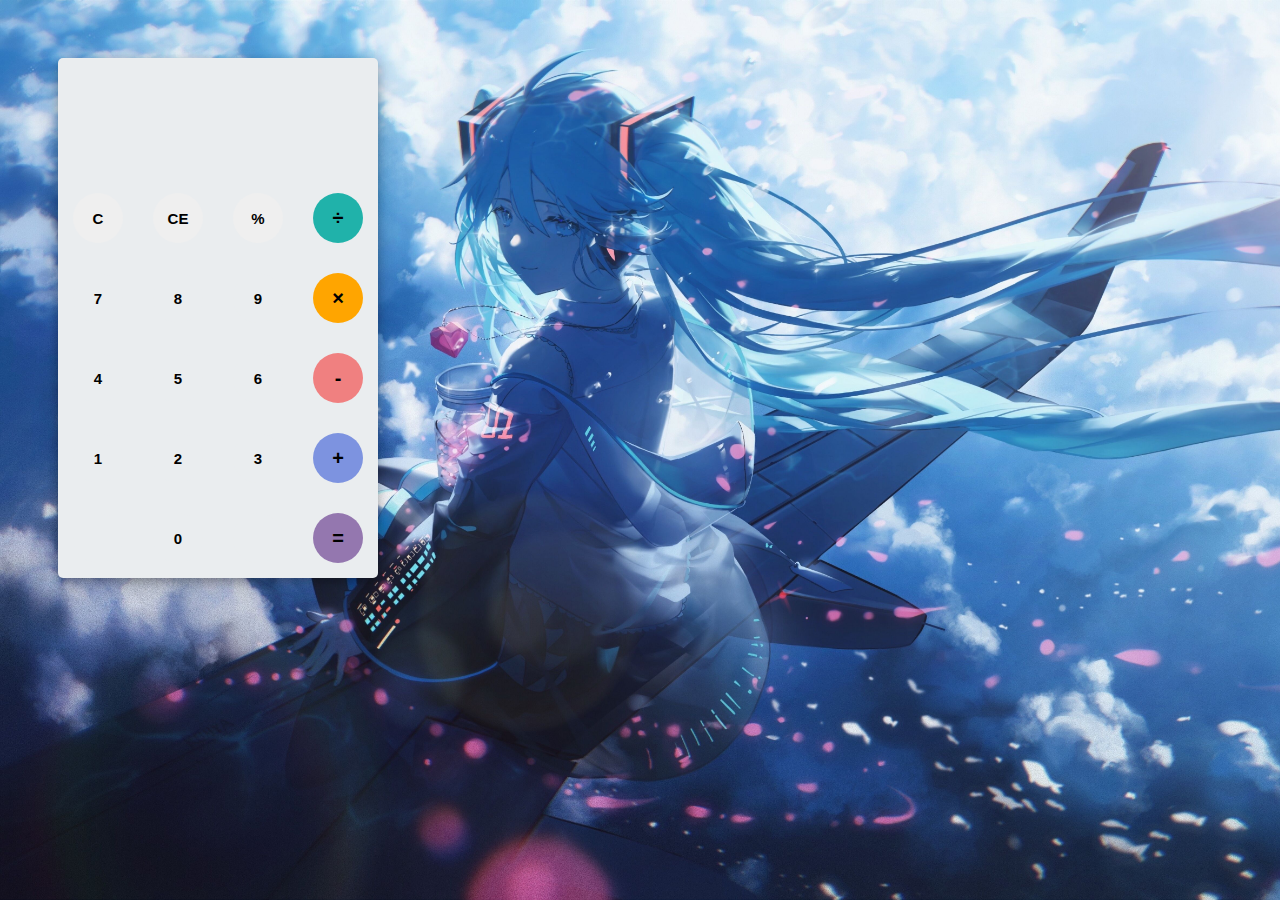
<file: A-simple-Calculator/index.html>
<html>

<head>
	<link rel="stylesheet" type="text/css" href="style.css">
	<title>A simple calculator</title>
</head>

<body>
	<div id="calculator">
		<div id="result">
			<div id="history">
				<p id="history-value"></p>
			</div>
			<div id="output">
				<p id="output-value"></p>
			</div>
		</div>
		<div id="keyboard">
			<button class="operator" id="clear">C</button>
			<button class="operator" id="backspace">CE</button>
			<button class="operator" id="%">%</button>
			<button class="operator" id="/">&#247;</button>
			<button class="number" id="7">7</button>
			<button class="number" id="8">8</button>
			<button class="number" id="9">9</button>
			<button class="operator" id="*">&times;</button>
			<button class="number" id="4">4</button>
			<button class="number" id="5">5</button>
			<button class="number" id="6">6</button>
			<button class="operator" id="-">-</button>
			<button class="number" id="1">1</button>
			<button class="number" id="2">2</button>
			<button class="number" id="3">3</button>
			<button class="operator" id="+">+</button>
			<button class="empty" id="empty"></button>
			<button class="number" id="0">0</button>
			<button class="empty" id="empty"></button>
			<button class="operator" id="=">=</button>
		</div>
	</div>
	<script src="script.js"></script>
</body>

</html>
</file>
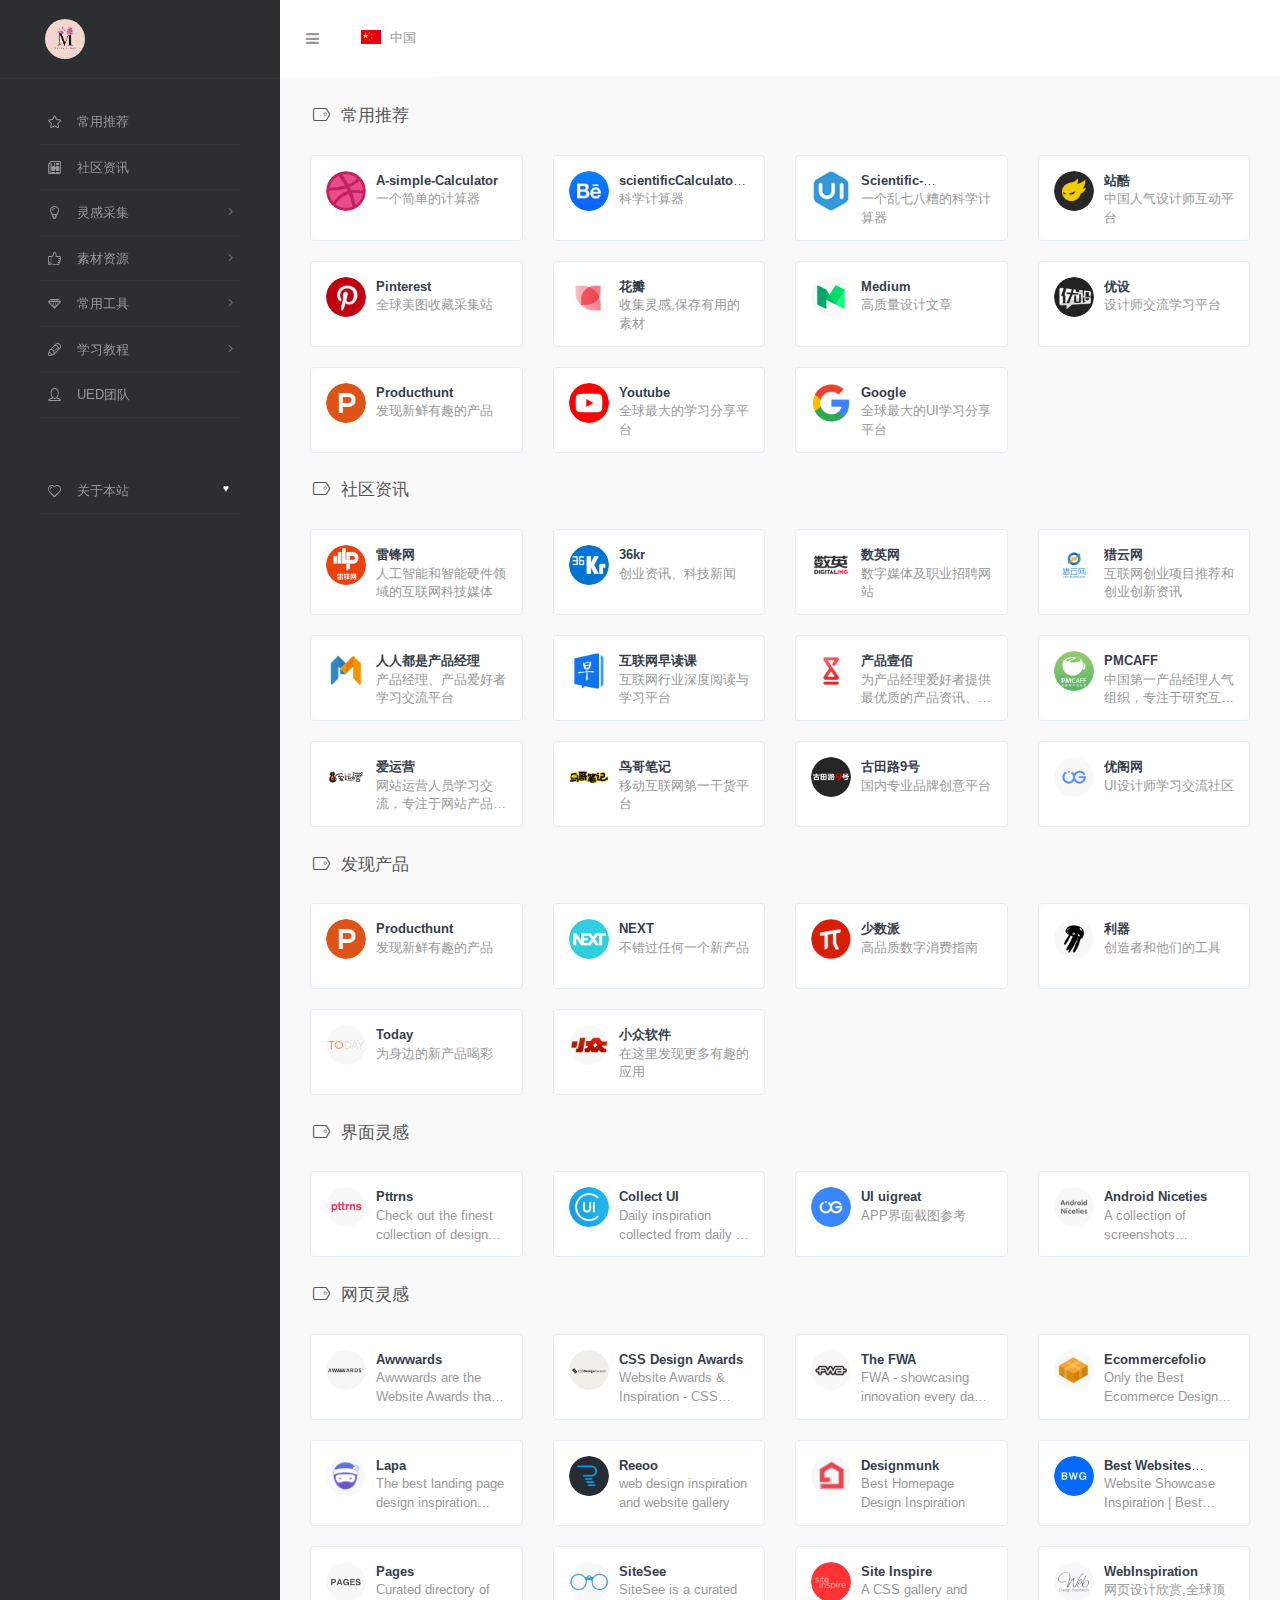
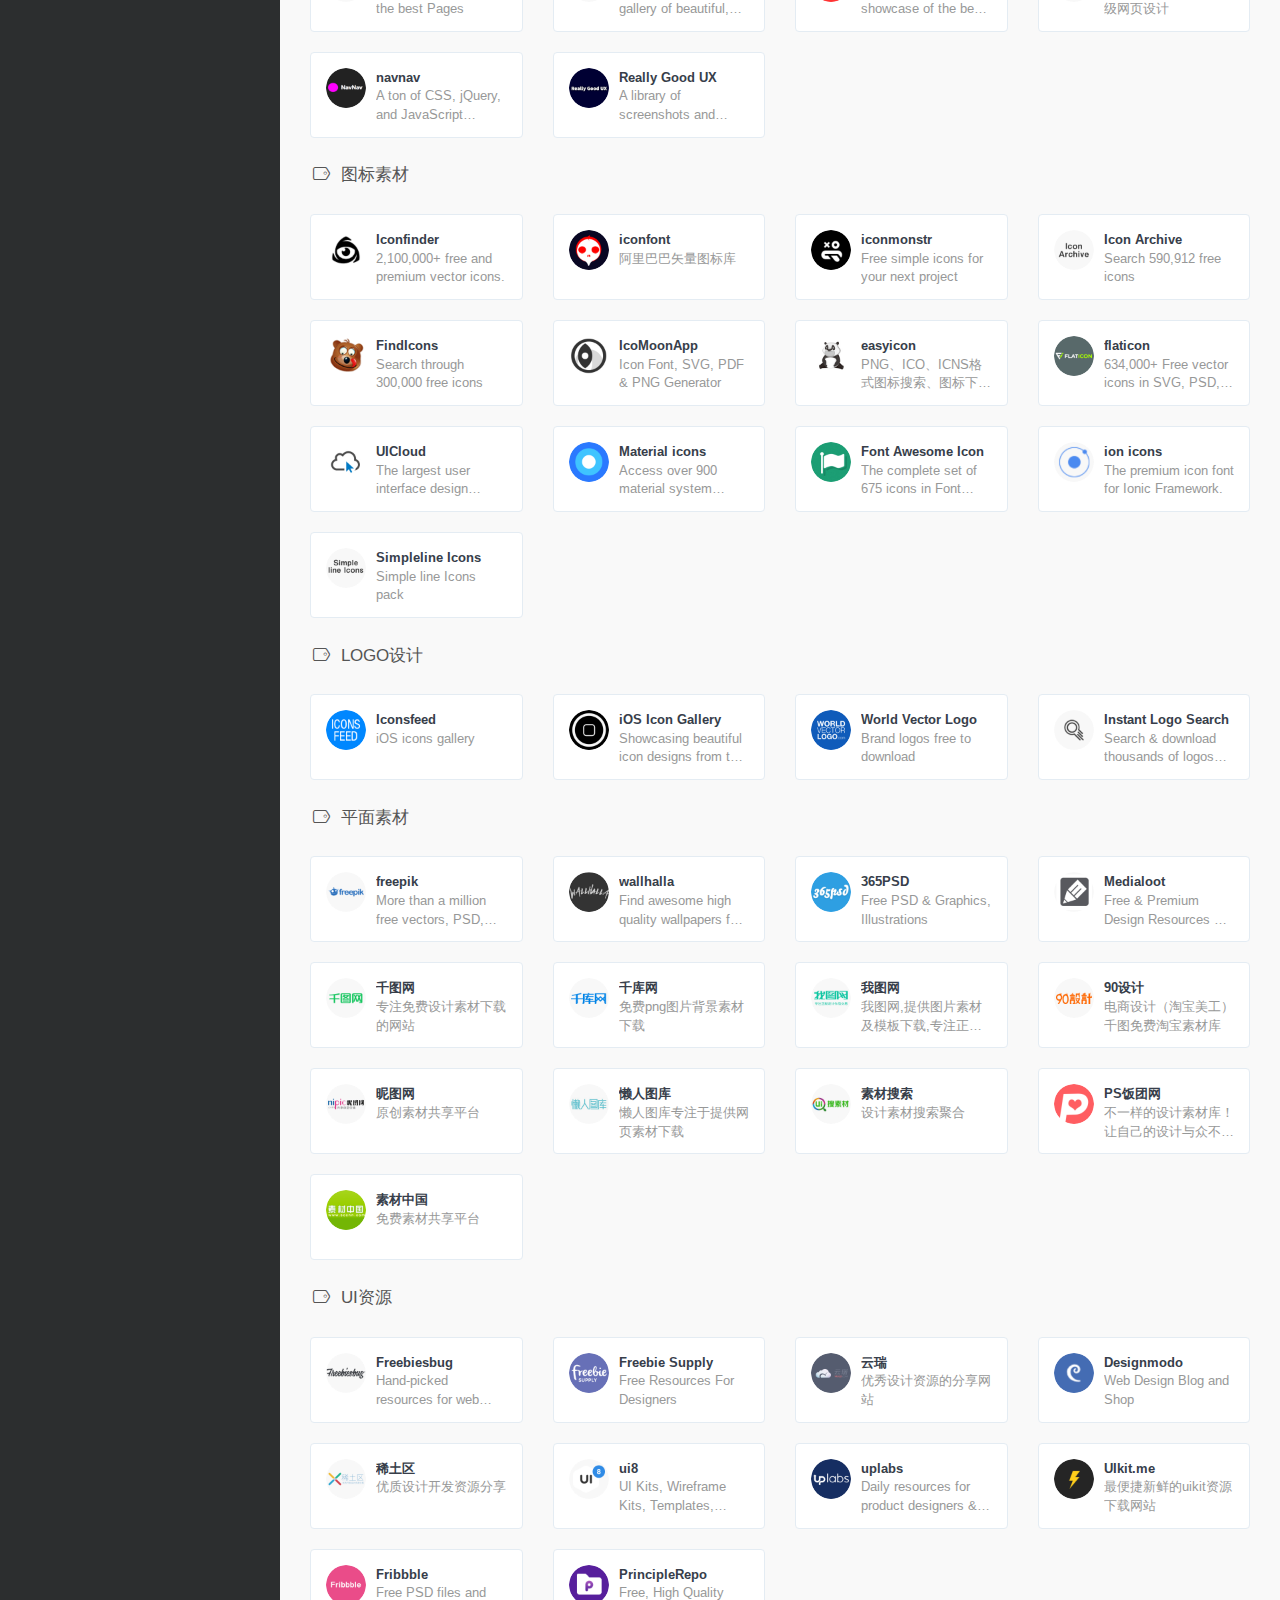
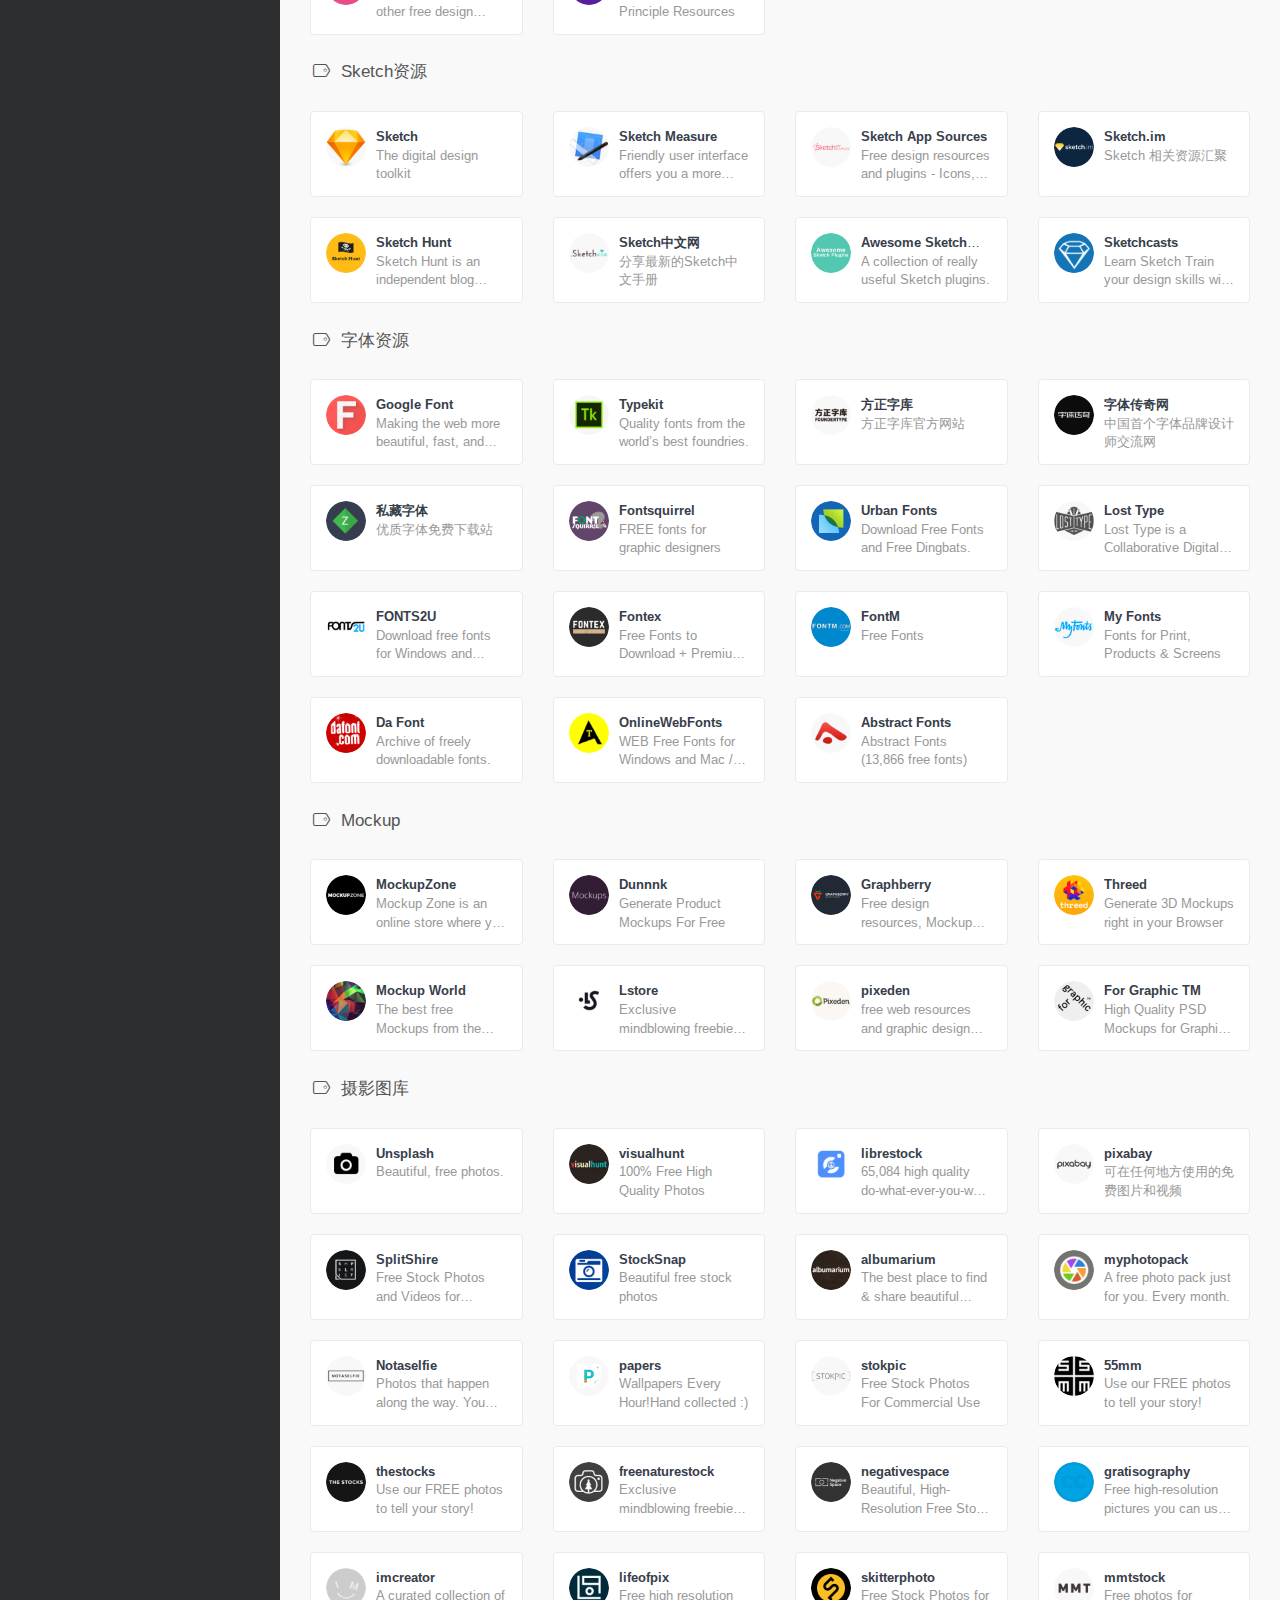
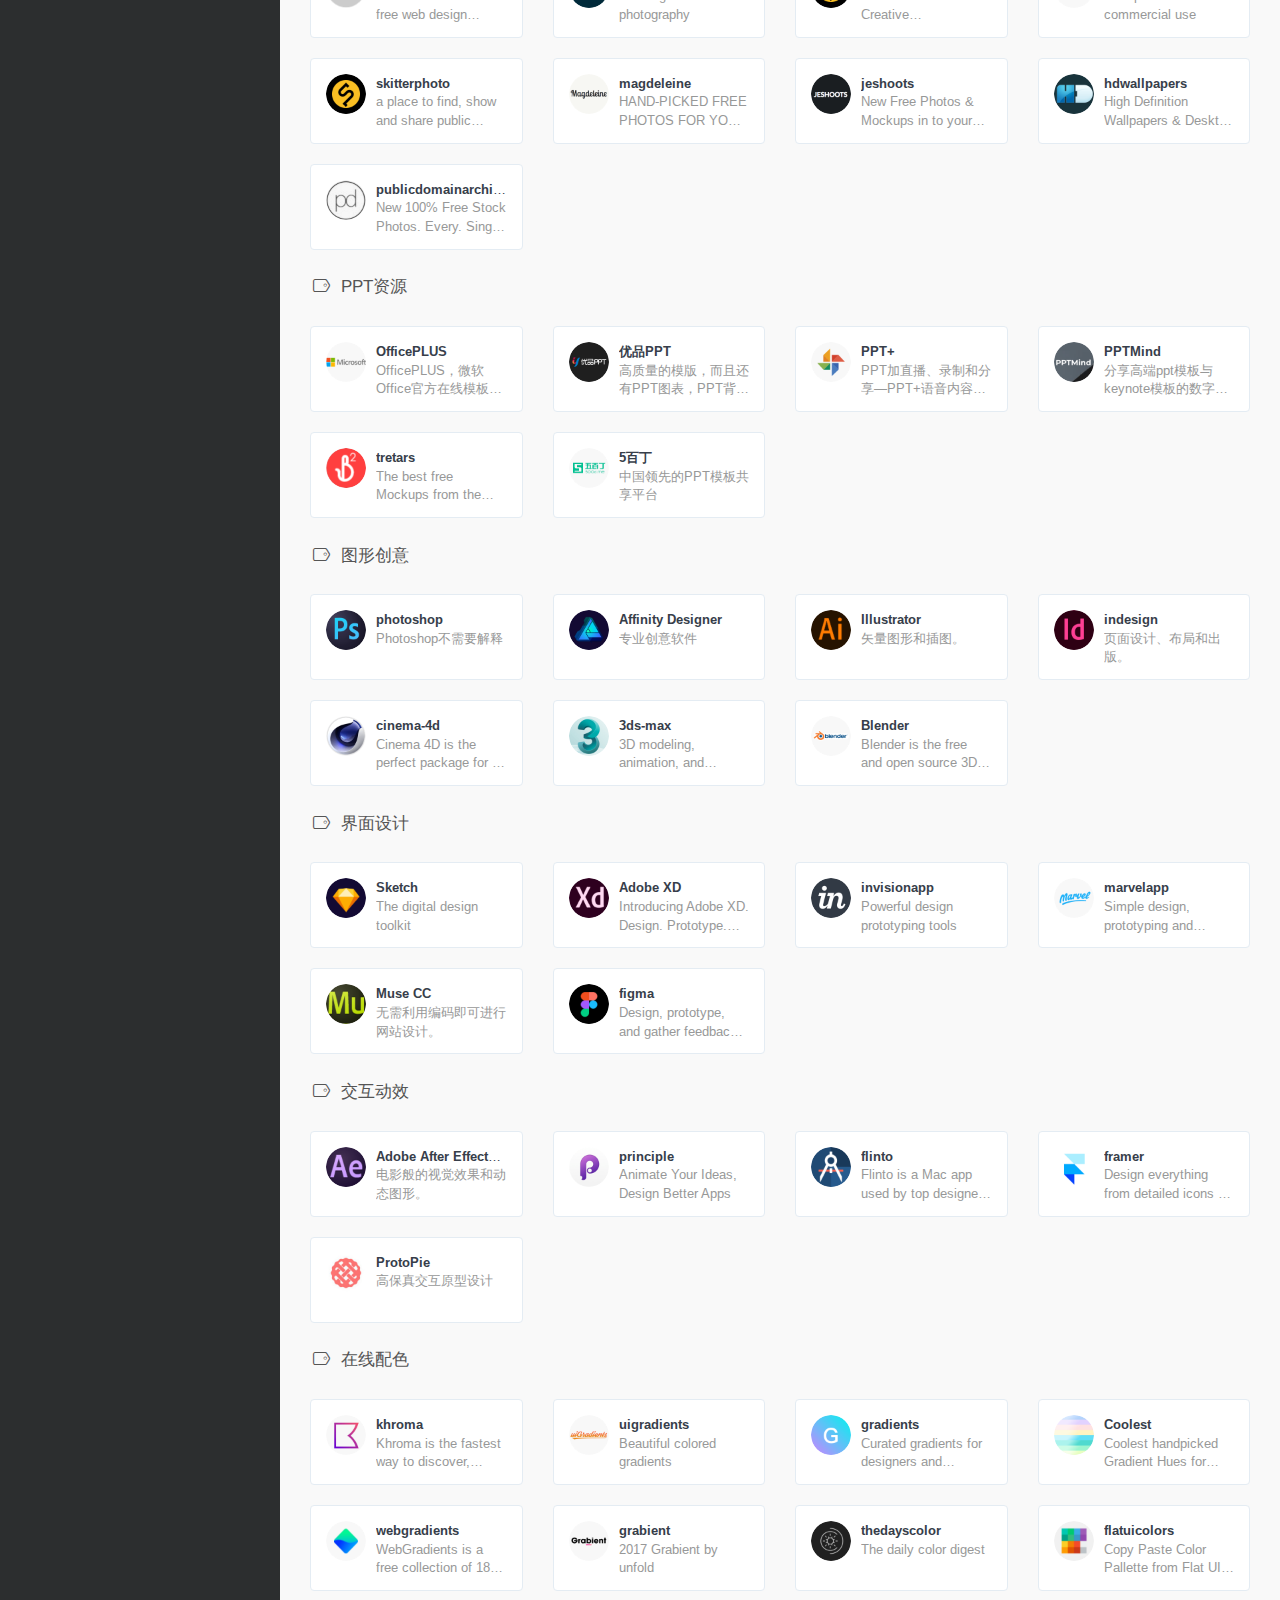
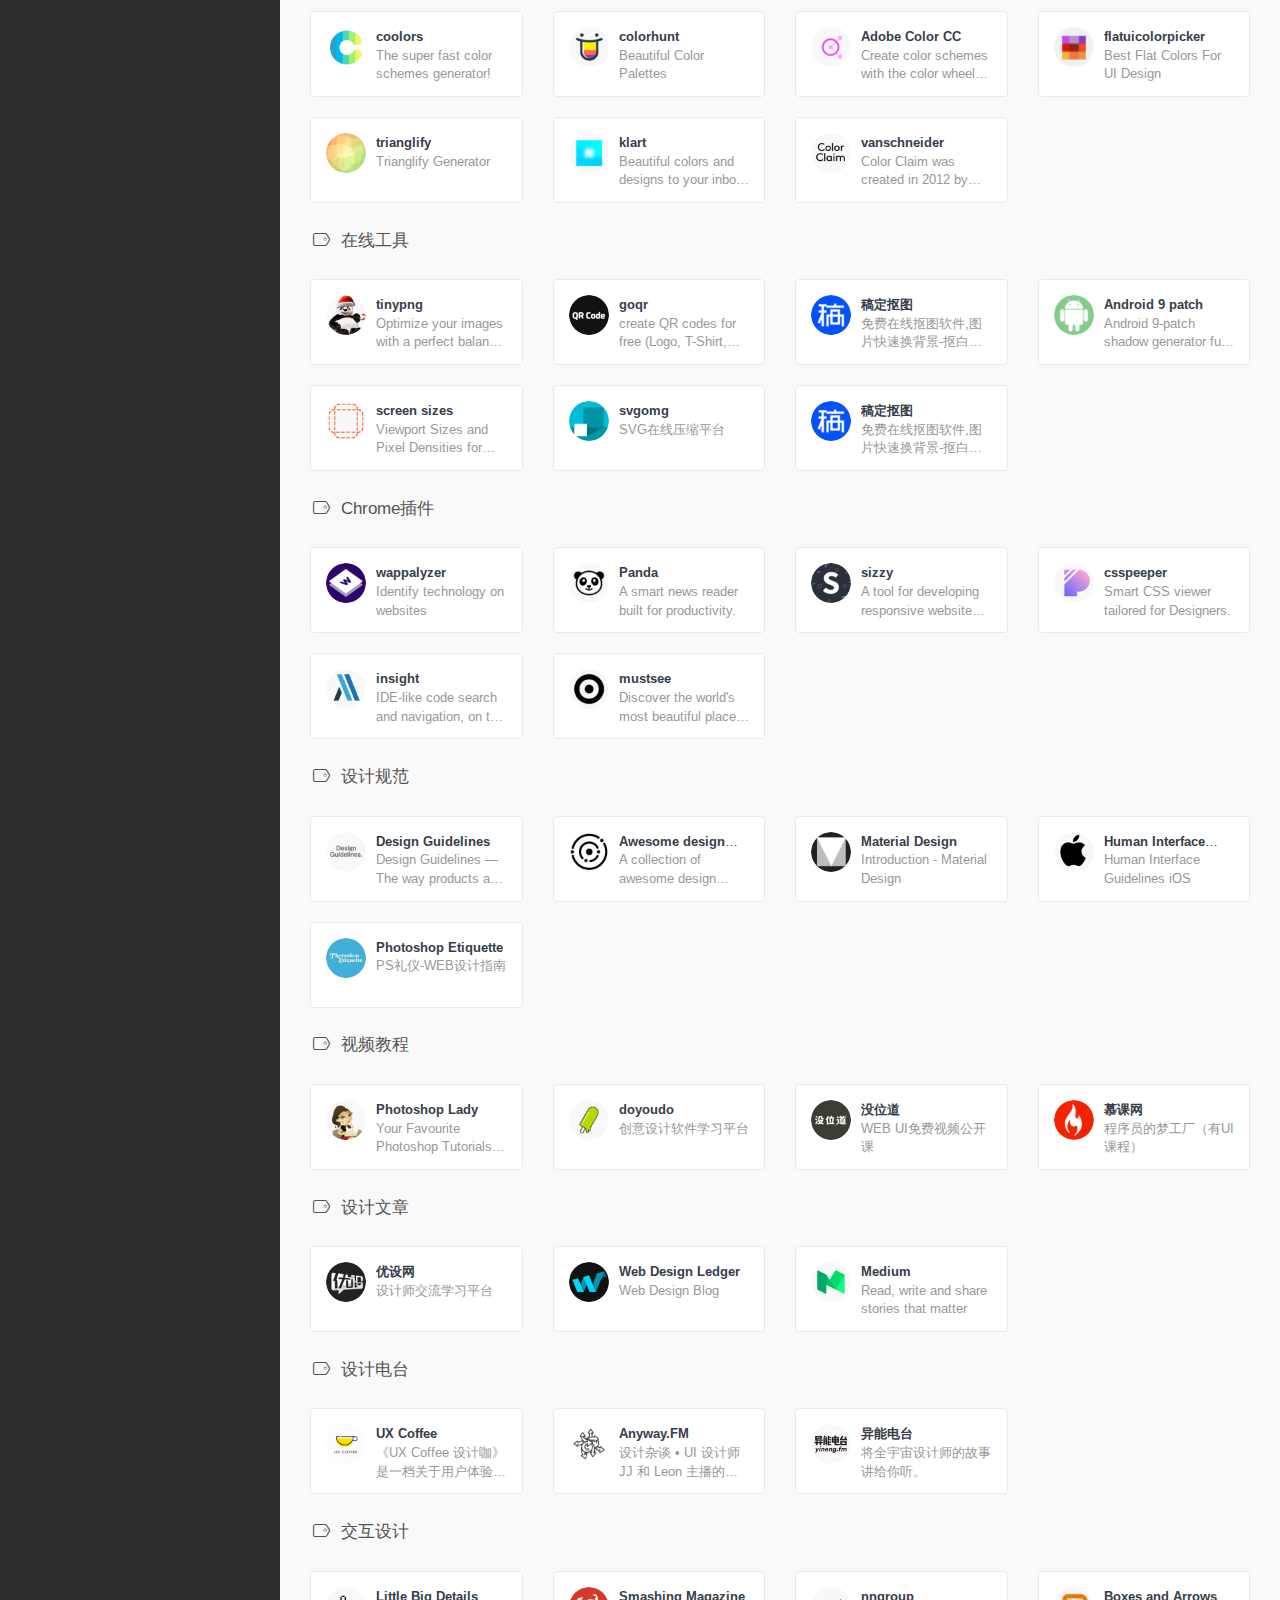
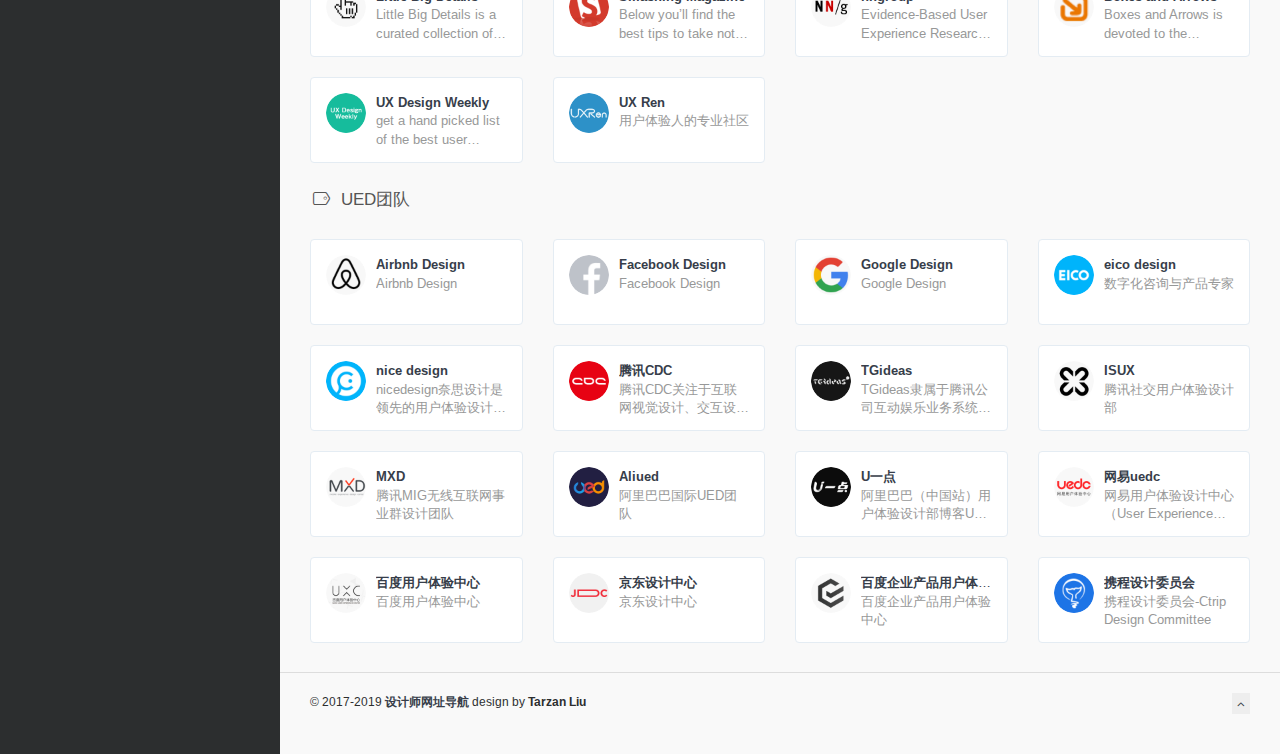
<file: ds-master/index.html>
<!DOCTYPE html>
<html lang="zh">

<head>
    <meta charset="utf-8">
    <meta http-equiv="X-UA-Compatible" content="IE=edge">
    <meta name="viewport" content="width=device-width, initial-scale=1.0" />
    <meta name="author" content="viggo" />
    <title>网址导航</title>
    <link rel="shortcut icon" href="assets/images/favicon.png">
    <link rel="stylesheet" href="http://fonts.googleapis.com/css?family=Arimo:400,700,400italic">
    <link rel="stylesheet" href="assets/css/fonts/linecons/css/linecons.css">
    <link rel="stylesheet" href="assets/css/fonts/fontawesome/css/font-awesome.min.css">
    <link rel="stylesheet" href="assets/css/bootstrap.css">
    <link rel="stylesheet" href="assets/css/xenon-core.css">
    <link rel="stylesheet" href="assets/css/xenon-components.css">
    <link rel="stylesheet" href="assets/css/xenon-skins.css">
    <link rel="stylesheet" href="assets/css/nav.css">
    <script src="assets/js/jquery-1.11.1.min.js"></script>
    <!-- HTML5 shim and Respond.js IE8 support of HTML5 elements and media queries -->
    <!--[if lt IE 9]>
        <script src="https://oss.maxcdn.com/html5shiv/3.7.2/html5shiv.min.js"></script>
        <script src="https://oss.maxcdn.com/respond/1.4.2/respond.min.js"></script>
    <![endif]-->

</head>

<body class="page-body">
    <!-- skin-white -->
    <div class="page-container">
        <div class="sidebar-menu toggle-others fixed">
            <div class="sidebar-menu-inner">
                <header class="logo-env">
                    <!-- logo -->
                    <div class="logo" style="text-align: center">
                        <img src="assets/images/logos/logo.jpg" class="img-circle" width="40">
                    </div>
                    <div class="mobile-menu-toggle visible-xs">
                        <a href="#" data-toggle="user-info-menu">
                            <i class="linecons-cog"></i>
                        </a>
                        <a href="#" data-toggle="mobile-menu">
                            <i class="fa-bars"></i>
                        </a>
                    </div>
                </header>
                <ul id="main-menu" class="main-menu">
                    <li>
                        <a href="#常用推荐" class="smooth">
                            <i class="linecons-star"></i>
                            <span class="title">常用推荐</span>
                        </a>
                    </li>
                    <li>
                        <a href="#社区资讯" class="smooth">
                            <i class="linecons-doc"></i>
                            <span class="title">社区资讯</span>
                        </a>
                    </li>
                    <li>
                        <a>
                            <i class="linecons-lightbulb"></i>
                            <span class="title">灵感采集</span>
                        </a>
                        <ul>
                            <li>
                                <a href="#发现产品" class="smooth">
                                    <span class="title">发现产品</span>
                                </a>
                            </li>
                            <li>
                                <a href="#界面灵感" class="smooth">
                                    <span class="title">界面灵感</span>
                                </a>
                            </li>
                            <li>
                                <a href="#网页灵感" class="smooth">
                                    <span class="title">网页灵感</span>
                                    <span class="label label-pink pull-right hidden-collapsed">Hot</span>
                                </a>
                            </li>
                            <!-- <li>
                                <a href="#动效设计" class="smooth">
                                    <span class="title">动效设计</span>
                                </a>
                            </li>
                            <li>
                                <a href="#电商平台" class="smooth">
                                    <span class="title">电商平台</span>
                                </a>
                            </li> -->
                        </ul>
                    </li>
                    <li>
                        <a>
                            <i class="linecons-thumbs-up"></i>
                            <span class="title">素材资源</span>
                        </a>
                        <ul>
                            <li>
                                <a href="#图标素材" class="smooth">
                                    <span class="title">图标素材</span>
                                </a>
                            </li>
                            <li>
                                <a href="#LOGO设计" class="smooth">
                                    <span class="title">LOGO设计</span>
                                </a>
                            </li>
                            <li>
                                <a href="#平面素材" class="smooth">
                                    <span class="title">平面素材</span>
                                </a>
                            </li>
                            <li>
                                <a href="#UI资源" class="smooth">
                                    <span class="title">UI资源</span>
                                </a>
                            </li>
                            <li>
                                <a href="#Sketch资源" class="smooth">
                                    <span class="title">Sketch资源</span>
                                </a>
                            </li>
                            <li>
                                <a href="#字体资源" class="smooth">
                                    <span class="title">字体资源</span>
                                </a>
                            </li>
                            <li>
                                <a href="#Mockup" class="smooth">
                                    <span class="title">Mockup</span>
                                </a>
                            </li>
                            <li>
                                <a href="#摄影图库" class="smooth">
                                    <span class="title">摄影图库</span>
                                </a>
                            </li>
                            <li>
                                <a href="#PPT资源" class="smooth">
                                    <span class="title">PPT资源</span>
                                </a>
                            </li>
                        </ul>
                    </li>
                    <li>
                        <a>
                            <i class="linecons-diamond"></i>
                            <span class="title">常用工具</span>
                        </a>
                        <ul>
                            <li>
                                <a href="#图形创意" class="smooth">
                                    <span class="title">图形创意</span>
                                </a>
                            </li>
                            <li>
                                <a href="#界面设计" class="smooth">
                                    <span class="title">界面设计</span>
                                </a>
                            </li>
                            <li>
                                <a href="#交互动效" class="smooth">
                                    <span class="title">交互动效</span>
                                </a>
                            </li>
                            <li>
                                <a href="#在线配色" class="smooth">
                                    <span class="title">在线配色</span>
                                </a>
                            </li>
                            <li>
                                <a href="#在线工具" class="smooth">
                                    <span class="title">在线工具</span>
                                </a>
                            </li>
                            <!-- <li>
                                <a href="#Sketch插件" class="smooth">
                                    <span class="title">Sketch插件</span>
                                </a>
                            </li> -->
                            <li>
                                <a href="#Chrome插件" class="smooth">
                                    <span class="title">Chrome插件</span>
                                </a>
                            </li>
                            <!-- <li>
                                <a href="#H5制作" class="smooth">
                                    <span class="title">H5制作</span>
                                </a>
                            </li> -->
                        </ul>
                    </li>
                    <li>
                        <a>
                            <i class="linecons-pencil"></i>
                            <span class="title">学习教程</span>
                        </a>
                        <ul>
                            <li>
                                <a href="#设计规范" class="smooth">
                                    <span class="title">设计规范</span>
                                </a>
                            </li>
                            <li>
                                <a href="#视频教程" class="smooth">
                                    <span class="title">视频教程</span>
                                </a>
                            </li>
                            <li>
                                <a href="#设计文章" class="smooth">
                                    <span class="title">设计文章</span>
                                </a>
                            </li>
                            <li>
                                <a href="#设计电台" class="smooth">
                                    <span class="title">设计电台</span>
                                </a>
                            </li>
                            <li>
                                <a href="#交互设计" class="smooth">
                                    <span class="title">交互设计</span>
                                    <span class="label label-pink pull-right hidden-collapsed">Hot</span>
                                </a>
                            </li>
                        </ul>
                    </li>
                    <li>
                        <a href="#UED团队" class="smooth">
                            <i class="linecons-user"></i>
                            <span class="title">UED团队</span>
                        </a>
                    </li>
                    <div class="submit-tag">
                        <a href="about.html">
                            <i class="linecons-heart"></i>
                            <span class="tooltip-blue">关于本站</span>
                            <span class="label label-Primary pull-right hidden-collapsed">♥︎</span>
                        </a>
                    </div>
                </ul>
            </div>
        </div>
        <div class="main-content">
            <nav class="navbar user-info-navbar" role="navigation">
                <!-- User Info, Notifications and Menu Bar -->
                <!-- Left links for user info navbar -->
                <ul class="user-info-menu left-links list-inline list-unstyled">
                    <li class="hidden-sm hidden-xs">
                        <a href="#" data-toggle="sidebar">
                            <i class="fa-bars"></i>
                        </a>
                    </li>
                    <li class="dropdown  language-switcher">
                        <a href="#" class="dropdown-toggle" data-toggle="dropdown" style="text-decoration: none;">
                            <img src="assets/images/flags/flag-cn.png" alt="flag-cn" /> 中国
                        </a>
                    </li>
                </ul>
            </nav>
            <!-- 常用推荐 -->
            <h4 class="text-gray"><i class="linecons-tag" style="margin-right: 7px;" id="常用推荐"></i>常用推荐</h4>
            <div class="row">
                <div class="col-sm-3">
                    <div class="xe-widget xe-conversations box2 label-info"
                        onclick="window.open('../A-simple-Calculator/index.html', '_blank')" data-toggle="tooltip"
                        data-placement="bottom" title="" data-original-title="A-simple-Calculator">
                        <div class="xe-comment-entry">
                            <a class="xe-user-img">
                                <img src="assets/images/logos/dribbble.png" class="img-circle" width="40">
                            </a>
                            <div class="xe-comment">
                                <a href="#" class="xe-user-name overflowClip_1">
                                    <strong>A-simple-Calculator</strong>
                                </a>
                                <p class="overflowClip_2">一个简单的计算器</p>
                            </div>
                        </div>
                    </div>
                </div>
                <div class="col-sm-3">
                    <div class="xe-widget xe-conversations box2 label-info"
                        onclick="window.open('../scientificCalculatorJS/index.html', '_blank')" data-toggle="tooltip"
                        data-placement="bottom" title="" data-original-title="scientificCalculatorJS">
                        <div class="xe-comment-entry">
                            <a class="xe-user-img">
                                <img src="assets/images/logos/behance.png" class="img-circle" width="40">
                            </a>
                            <div class="xe-comment">
                                <a href="#" class="xe-user-name overflowClip_1">
                                    <strong>scientificCalculatorJS</strong>
                                </a>
                                <p class="overflowClip_2">科学计算器</p>
                            </div>
                        </div>
                    </div>
                </div>
                <div class="col-sm-3">
                    <div class="xe-widget xe-conversations box2 label-info"
                        onclick="window.open('../Scientific-Calculator_art/index.html', '_blank')" data-toggle="tooltip"
                        data-placement="bottom" title="" data-original-title="Scientific_Calculator_art">
                        <div class="xe-comment-entry">
                            <a class="xe-user-img">
                                <img src="assets/images/logos/uicn.png" class="img-circle" width="40">
                            </a>
                            <div class="xe-comment">
                                <a href="#" class="xe-user-name overflowClip_1">
                                    <strong>Scientific-Calculator_art</strong>
                                </a>
                                <p class="overflowClip_2">一个乱七八糟的科学计算器</p>
                            </div>
                        </div>
                    </div>
                </div>
                <div class="col-sm-3">
                    <div class="xe-widget xe-conversations box2 label-info"
                        onclick="window.open('http://www.zcool.com.cn/', '_blank')" data-toggle="tooltip"
                        data-placement="bottom" title="" data-original-title="http://www.zcool.com.cn/">
                        <div class="xe-comment-entry">
                            <a class="xe-user-img">
                                <img src="assets/images/logos/zcool.png" class="img-circle" width="40">
                            </a>
                            <div class="xe-comment">
                                <a href="#" class="xe-user-name overflowClip_1">
                                    <strong>站酷</strong>
                                </a>
                                <p class="overflowClip_2">中国人气设计师互动平台</p>
                            </div>
                        </div>
                    </div>
                </div>
            </div>
            <div class="row">
                <div class="col-sm-3">
                    <div class="xe-widget xe-conversations box2 label-info"
                        onclick="window.open('https://www.pinterest.com/', '_blank')" data-toggle="tooltip"
                        data-placement="bottom" title="" data-original-title="https://www.pinterest.com/">
                        <div class="xe-comment-entry">
                            <a class="xe-user-img">
                                <img src="assets/images/logos/pinterest.png" class="img-circle" width="40">
                            </a>
                            <span class="label label-info" data-toggle="tooltip" data-placement="left" title=""
                                data-original-title="Hello I am a Tooltip"></span>
                            <div class="xe-comment">
                                <a href="#" class="xe-user-name overflowClip_1">
                                    <strong>Pinterest</strong>
                                </a>
                                <p class="overflowClip_2">全球美图收藏采集站</p>
                            </div>
                        </div>
                    </div>
                </div>
                <div class="col-sm-3">
                    <div class="xe-widget xe-conversations box2 label-info"
                        onclick="window.open('http://huaban.com/', '_blank')" data-toggle="tooltip"
                        data-placement="bottom" title="" data-original-title="http://huaban.com/">
                        <div class="xe-comment-entry">
                            <a class="xe-user-img">
                                <img src="assets/images/logos/huaban.png" class="img-circle" width="40">
                            </a>
                            <span class="label label-info" data-toggle="tooltip" data-placement="left" title=""
                                data-original-title="Hello I am a Tooltip"></span>
                            <div class="xe-comment">
                                <a href="#" class="xe-user-name overflowClip_1">
                                    <strong>花瓣</strong>
                                </a>
                                <p class="overflowClip_2">收集灵感,保存有用的素材</p>
                            </div>
                        </div>
                    </div>
                </div>
                <div class="col-sm-3">
                    <div class="xe-widget xe-conversations box2 label-info"
                        onclick="window.open('https://medium.com/', '_blank')" data-toggle="tooltip"
                        data-placement="bottom" title="" data-original-title="https://medium.com/">
                        <div class="xe-comment-entry">
                            <a class="xe-user-img">
                                <img src="assets/images/logos/medium.png" class="img-circle" width="40">
                            </a>
                            <span class="label label-info" data-toggle="tooltip" data-placement="left" title=""
                                data-original-title="Hello I am a Tooltip"></span>
                            <div class="xe-comment">
                                <a href="#" class="xe-user-name overflowClip_1">
                                    <strong>Medium</strong>
                                </a>
                                <p class="overflowClip_2">高质量设计文章</p>
                            </div>
                        </div>
                    </div>
                </div>
                <div class="col-sm-3">
                    <div class="xe-widget xe-conversations box2 label-info"
                        onclick="window.open('http://www.uisdc.com/', '_blank')" data-toggle="tooltip"
                        data-placement="bottom" title="" data-original-title="http://www.uisdc.com/">
                        <div class="xe-comment-entry">
                            <a class="xe-user-img">
                                <img src="assets/images/logos/uisdc.png" class="img-circle" width="40">
                            </a>
                            <span class="label label-info" data-toggle="tooltip" data-placement="left" title=""
                                data-original-title="Hello I am a Tooltip"></span>
                            <div class="xe-comment">
                                <a href="#" class="xe-user-name overflowClip_1">
                                    <strong>优设</strong>
                                </a>
                                <p class="overflowClip_2">设计师交流学习平台</p>
                            </div>
                        </div>
                    </div>
                </div>
            </div>
            <div class="row">
                <div class="col-sm-3">
                    <div class="xe-widget xe-conversations box2 label-info"
                        onclick="window.open('https://www.producthunt.com/', '_blank')" data-toggle="tooltip"
                        data-placement="bottom" title="" data-original-title="https://www.producthunt.com/">
                        <div class="xe-comment-entry">
                            <a class="xe-user-img">
                                <img src="assets/images/logos/producthunt.png" class="img-circle" width="40">
                            </a>
                            <span class="label label-info" data-toggle="tooltip" data-placement="left" title=""
                                data-original-title="Hello I am a Tooltip"></span>
                            <div class="xe-comment">
                                <a href="#" class="xe-user-name overflowClip_1">
                                    <strong>Producthunt</strong>
                                </a>
                                <p class="overflowClip_2">发现新鲜有趣的产品</p>
                            </div>
                        </div>
                    </div>
                </div>
                <div class="col-sm-3">
                    <div class="xe-widget xe-conversations box2 label-info"
                        onclick="window.open('https://www.youtube.com/', '_blank')" data-toggle="tooltip"
                        data-placement="bottom" title="" data-original-title="https://www.youtube.com/">
                        <div class="xe-comment-entry">
                            <a class="xe-user-img">
                                <img src="assets/images/logos/youtube.png" class="img-circle" width="40">
                            </a>
                            <span class="label label-info" data-toggle="tooltip" data-placement="left" title=""
                                data-original-title="Hello I am a Tooltip"></span>
                            <div class="xe-comment">
                                <a href="#" class="xe-user-name overflowClip_1">
                                    <strong>Youtube</strong>
                                </a>
                                <p class="overflowClip_2">全球最大的学习分享平台</p>
                            </div>
                        </div>
                    </div>
                </div>
                <div class="col-sm-3">
                    <div class="xe-widget xe-conversations box2 label-info"
                        onclick="window.open('https://www.google.com/', '_blank')" data-toggle="tooltip"
                        data-placement="bottom" title="" data-original-title="https://www.google.com/">
                        <div class="xe-comment-entry">
                            <a class="xe-user-img">
                                <img src="assets/images/logos/google.png" class="img-circle" width="40">
                            </a>
                            <span class="label label-info" data-toggle="tooltip" data-placement="left" title=""
                                data-original-title="Hello I am a Tooltip"></span>
                            <div class="xe-comment">
                                <a href="#" class="xe-user-name overflowClip_1">
                                    <strong>Google</strong>
                                </a>
                                <p class="overflowClip_2">全球最大的UI学习分享平台</p>
                            </div>
                        </div>
                    </div>
                </div>
            </div>
            <br />
            <!-- END 常用推荐 -->
            <!-- 社区资讯 -->
            <h4 class="text-gray"><i class="linecons-tag" style="margin-right: 7px;" id="社区资讯"></i>社区资讯</h4>
            <div class="row">
                <div class="col-sm-3">
                    <div class="xe-widget xe-conversations box2 label-info"
                        onclick="window.open('https://www.leiphone.com/', '_blank')" data-toggle="tooltip"
                        data-placement="bottom" title="" data-original-title="https://www.leiphone.com/">
                        <div class="xe-comment-entry">
                            <a class="xe-user-img">
                                <img src="assets/images/logos/leiphone.png" class="img-circle" width="40">
                            </a>
                            <div class="xe-comment">
                                <a href="#" class="xe-user-name overflowClip_1">
                                    <strong>雷锋网</strong>
                                </a>
                                <p class="overflowClip_2">人工智能和智能硬件领域的互联网科技媒体</p>
                            </div>
                        </div>
                    </div>
                </div>
                <div class="col-sm-3">
                    <div class="xe-widget xe-conversations box2 label-info"
                        onclick="window.open('http://36kr.com/', '_blank')" data-toggle="tooltip"
                        data-placement="bottom" title="" data-original-title="http://36kr.com/">
                        <div class="xe-comment-entry">
                            <a class="xe-user-img">
                                <img src="assets/images/logos/36kr.png" class="img-circle" width="40">
                            </a>
                            <div class="xe-comment">
                                <a href="#" class="xe-user-name overflowClip_1">
                                    <strong>36kr</strong>
                                </a>
                                <p class="overflowClip_2">创业资讯、科技新闻</p>
                            </div>
                        </div>
                    </div>
                </div>
                <div class="col-sm-3">
                    <div class="xe-widget xe-conversations box2 label-info"
                        onclick="window.open('https://www.digitaling.com/', '_blank')" data-toggle="tooltip"
                        data-placement="bottom" title="" data-original-title="https://www.digitaling.com/">
                        <div class="xe-comment-entry">
                            <a class="xe-user-img">
                                <img src="assets/images/logos/digitaling.png" class="img-circle" width="40">
                            </a>
                            <div class="xe-comment">
                                <a href="#" class="xe-user-name overflowClip_1">
                                    <strong>数英网</strong>
                                </a>
                                <p class="overflowClip_2">数字媒体及职业招聘网站</p>
                            </div>
                        </div>
                    </div>
                </div>
                <div class="col-sm-3">
                    <div class="xe-widget xe-conversations box2 label-info"
                        onclick="window.open('http://www.lieyunwang.com/', '_blank')" data-toggle="tooltip"
                        data-placement="bottom" title="" data-original-title="http://www.lieyunwang.com/">
                        <div class="xe-comment-entry">
                            <a class="xe-user-img">
                                <img src="assets/images/logos/lieyunwang.png" class="img-circle" width="40">
                            </a>
                            <div class="xe-comment">
                                <a href="#" class="xe-user-name overflowClip_1">
                                    <strong>猎云网</strong>
                                </a>
                                <p class="overflowClip_2">互联网创业项目推荐和创业创新资讯</p>
                            </div>
                        </div>
                    </div>
                </div>
            </div>
            <div class="row">
                <div class="col-sm-3">
                    <div class="xe-widget xe-conversations box2 label-info"
                        onclick="window.open('http://www.woshipm.com/', '_blank')" data-toggle="tooltip"
                        data-placement="bottom" title="" data-original-title="http://www.woshipm.com/">
                        <div class="xe-comment-entry">
                            <a class="xe-user-img">
                                <img src="assets/images/logos/woshipm.png" class="img-circle" width="40">
                            </a>
                            <div class="xe-comment">
                                <a href="#" class="xe-user-name overflowClip_1">
                                    <strong>人人都是产品经理</strong>
                                </a>
                                <p class="overflowClip_2">产品经理、产品爱好者学习交流平台</p>
                            </div>
                        </div>
                    </div>
                </div>
                <div class="col-sm-3">
                    <div class="xe-widget xe-conversations box2 label-info"
                        onclick="window.open('https://www.zaodula.com/', '_blank')" data-toggle="tooltip"
                        data-placement="bottom" title="" data-original-title="https://www.zaodula.com/">
                        <div class="xe-comment-entry">
                            <a class="xe-user-img">
                                <img src="assets/images/logos/zaodula.png" class="img-circle" width="40">
                            </a>
                            <div class="xe-comment">
                                <a href="#" class="xe-user-name overflowClip_1">
                                    <strong>互联网早读课</strong>
                                </a>
                                <p class="overflowClip_2">互联网行业深度阅读与学习平台</p>
                            </div>
                        </div>
                    </div>
                </div>
                <div class="col-sm-3">
                    <div class="xe-widget xe-conversations box2 label-info"
                        onclick="window.open('http://www.chanpin100.com/', '_blank')" data-toggle="tooltip"
                        data-placement="bottom" title="" data-original-title="http://www.chanpin100.com/">
                        <div class="xe-comment-entry">
                            <a class="xe-user-img">
                                <img src="assets/images/logos/chanpin100.png" class="img-circle" width="40">
                            </a>
                            <div class="xe-comment">
                                <a href="#" class="xe-user-name overflowClip_1">
                                    <strong>产品壹佰</strong>
                                </a>
                                <p class="overflowClip_2">为产品经理爱好者提供最优质的产品资讯、原创内容和相关视频课程</p>
                            </div>
                        </div>
                    </div>
                </div>
                <div class="col-sm-3">
                    <div class="xe-widget xe-conversations box2 label-info"
                        onclick="window.open('http://www.pmcaff.com/', '_blank')" data-toggle="tooltip"
                        data-placement="bottom" title="" data-original-title="http://www.pmcaff.com/">
                        <div class="xe-comment-entry">
                            <a class="xe-user-img">
                                <img src="assets/images/logos/pmcaff.png" class="img-circle" width="40">
                            </a>
                            <div class="xe-comment">
                                <a href="#" class="xe-user-name overflowClip_1">
                                    <strong>PMCAFF</strong>
                                </a>
                                <p class="overflowClip_2">中国第一产品经理人气组织，专注于研究互联网产品</p>
                            </div>
                        </div>
                    </div>
                </div>
            </div>
            <div class="row">
                <div class="col-sm-3">
                    <div class="xe-widget xe-conversations box2 label-info"
                        onclick="window.open('http://www.iyunying.org/', '_blank')" data-toggle="tooltip"
                        data-placement="bottom" title="" data-original-title="http://www.iyunying.org/">
                        <div class="xe-comment-entry">
                            <a class="xe-user-img">
                                <img src="assets/images/logos/iyunying.png" class="img-circle" width="40">
                            </a>
                            <div class="xe-comment">
                                <a href="#" class="xe-user-name overflowClip_1">
                                    <strong>爱运营</strong>
                                </a>
                                <p class="overflowClip_2">网站运营人员学习交流，专注于网站产品运营管理、淘宝运营。</p>
                            </div>
                        </div>
                    </div>
                </div>
                <div class="col-sm-3">
                    <div class="xe-widget xe-conversations box2 label-info"
                        onclick="window.open('http://www.niaogebiji.com/', '_blank')" data-toggle="tooltip"
                        data-placement="bottom" title="" data-original-title="http://www.niaogebiji.com/">
                        <div class="xe-comment-entry">
                            <a class="xe-user-img">
                                <img src="assets/images/logos/niaogebiji.png" class="img-circle" width="40">
                            </a>
                            <div class="xe-comment">
                                <a href="#" class="xe-user-name overflowClip_1">
                                    <strong>鸟哥笔记</strong>
                                </a>
                                <p class="overflowClip_2">移动互联网第一干货平台</p>
                            </div>
                        </div>
                    </div>
                </div>
                <div class="col-sm-3">
                    <div class="xe-widget xe-conversations box2 label-info"
                        onclick="window.open('http://www.gtn9.com/', '_blank')" data-toggle="tooltip"
                        data-placement="bottom" title="" data-original-title="http://www.gtn9.com/">
                        <div class="xe-comment-entry">
                            <a class="xe-user-img">
                                <img src="assets/images/logos/gtn9.png" class="img-circle" width="40">
                            </a>
                            <div class="xe-comment">
                                <a href="#" class="xe-user-name overflowClip_1">
                                    <strong>古田路9号</strong>
                                </a>
                                <p class="overflowClip_2">国内专业品牌创意平台</p>
                            </div>
                        </div>
                    </div>
                </div>
                <div class="col-sm-3">
                    <div class="xe-widget xe-conversations box2 label-info"
                        onclick="window.open('http://www.uigreat.com/', '_blank')" data-toggle="tooltip"
                        data-placement="bottom" title="" data-original-title="http://www.uigreat.com/">
                        <div class="xe-comment-entry">
                            <a class="xe-user-img">
                                <img src="assets/images/logos/uigreat.png" class="img-circle" width="40">
                            </a>
                            <div class="xe-comment">
                                <a href="#" class="xe-user-name overflowClip_1">
                                    <strong>优阁网</strong>
                                </a>
                                <p class="overflowClip_2">UI设计师学习交流社区</p>
                            </div>
                        </div>
                    </div>
                </div>
            </div>
            <br />
            <!--END 社区资讯 -->
            <!-- 发现产品 -->
            <h4 class="text-gray"><i class="linecons-tag" style="margin-right: 7px;" id="发现产品"></i>发现产品</h4>
            <div class="row">
                <div class="col-sm-3">
                    <div class="xe-widget xe-conversations box2 label-info"
                        onclick="window.open('https://www.producthunt.com/', '_blank')" data-toggle="tooltip"
                        data-placement="bottom" title="" data-original-title="https://www.producthunt.com/">
                        <div class="xe-comment-entry">
                            <a class="xe-user-img">
                                <img src="assets/images/logos/producthunt.png" class="img-circle" width="40">
                            </a>
                            <span class="label label-info" data-toggle="tooltip" data-placement="left" title=""
                                data-original-title="Hello I am a Tooltip"></span>
                            <div class="xe-comment">
                                <a href="#" class="xe-user-name overflowClip_1">
                                    <strong>Producthunt</strong>
                                </a>
                                <p class="overflowClip_2">发现新鲜有趣的产品</p>
                            </div>
                        </div>
                    </div>
                </div>
                <div class="col-sm-3">
                    <div class="xe-widget xe-conversations box2 label-info"
                        onclick="window.open('http://next.36kr.com/posts', '_blank')" data-toggle="tooltip"
                        data-placement="bottom" title="" data-original-title="http://next.36kr.com/posts">
                        <div class="xe-comment-entry">
                            <a class="xe-user-img">
                                <img src="assets/images/logos/NEXT.png" class="img-circle" width="40">
                            </a>
                            <div class="xe-comment">
                                <a href="#" class="xe-user-name overflowClip_1">
                                    <strong>NEXT</strong>
                                </a>
                                <p class="overflowClip_2">不错过任何一个新产品</p>
                            </div>
                        </div>
                    </div>
                </div>
                <div class="col-sm-3">
                    <div class="xe-widget xe-conversations box2 label-info"
                        onclick="window.open('https://sspai.com/', '_blank')" data-toggle="tooltip"
                        data-placement="bottom" title="" data-original-title="https://sspai.com/">
                        <div class="xe-comment-entry">
                            <a class="xe-user-img">
                                <img src="assets/images/logos/sspai.png" class="img-circle" width="40">
                            </a>
                            <div class="xe-comment">
                                <a href="#" class="xe-user-name overflowClip_1">
                                    <strong>少数派</strong>
                                </a>
                                <p class="overflowClip_2">高品质数字消费指南</p>
                            </div>
                        </div>
                    </div>
                </div>
                <div class="col-sm-3">
                    <div class="xe-widget xe-conversations box2 label-info"
                        onclick="window.open('http://liqi.io/', '_blank')" data-toggle="tooltip" data-placement="bottom"
                        title="" data-original-title="http://liqi.io/">
                        <div class="xe-comment-entry">
                            <a class="xe-user-img">
                                <img src="assets/images/logos/liqi.png" class="img-circle" width="40">
                            </a>
                            <div class="xe-comment">
                                <a href="#" class="xe-user-name overflowClip_1">
                                    <strong>利器</strong>
                                </a>
                                <p class="overflowClip_2">创造者和他们的工具</p>
                            </div>
                        </div>
                    </div>
                </div>
            </div>
            <div class="row">
                <div class="col-sm-3">
                    <div class="xe-widget xe-conversations box2 label-info"
                        onclick="window.open('http://today.itjuzi.com/', '_blank')" data-toggle="tooltip"
                        data-placement="bottom" title="" data-original-title="http://today.itjuzi.com/">
                        <div class="xe-comment-entry">
                            <a class="xe-user-img">
                                <img src="assets/images/logos/today.png" class="img-circle" width="40">
                            </a>
                            <div class="xe-comment">
                                <a href="#" class="xe-user-name overflowClip_1">
                                    <strong>Today</strong>
                                </a>
                                <p class="overflowClip_2">为身边的新产品喝彩</p>
                            </div>
                        </div>
                    </div>
                </div>
                <div class="col-sm-3">
                    <div class="xe-widget xe-conversations box2 label-info"
                        onclick="window.open('https://faxian.appinn.com/', '_blank')" data-toggle="tooltip"
                        data-placement="bottom" title="" data-original-title="https://faxian.appinn.com/">
                        <div class="xe-comment-entry">
                            <a class="xe-user-img">
                                <img src="assets/images/logos/appinn.png" class="img-circle" width="40">
                            </a>
                            <div class="xe-comment">
                                <a href="#" class="xe-user-name overflowClip_1">
                                    <strong>小众软件</strong>
                                </a>
                                <p class="overflowClip_2">在这里发现更多有趣的应用</p>
                            </div>
                        </div>
                    </div>
                </div>
            </div>
            <br />
            <!--END 发现产品 -->
            <!-- 界面灵感 -->
            <h4 class="text-gray"><i class="linecons-tag" style="margin-right: 7px;" id="界面灵感"></i>界面灵感</h4>
            <div class="row">
                <div class="col-sm-3">
                    <div class="xe-widget xe-conversations box2 label-info"
                        onclick="window.open('https://www.pttrns.com/', '_blank')" data-toggle="tooltip"
                        data-placement="bottom" title="" data-original-title="https://www.pttrns.com/">
                        <div class="xe-comment-entry">
                            <a class="xe-user-img">
                                <img src="assets/images/logos/Pttrns.png" class="img-circle" width="40">
                            </a>
                            <div class="xe-comment">
                                <a href="#" class="xe-user-name overflowClip_1">
                                    <strong>Pttrns</strong>
                                </a>
                                <p class="overflowClip_2">Check out the finest collection of design patterns, resources,
                                    mobile apps and inspiration</p>
                            </div>
                        </div>
                    </div>
                </div>
                <div class="col-sm-3">
                    <div class="xe-widget xe-conversations box2 label-info"
                        onclick="window.open('http://collectui.com/', '_blank')" data-toggle="tooltip"
                        data-placement="bottom" title="" data-original-title="http://collectui.com/">
                        <div class="xe-comment-entry">
                            <a class="xe-user-img">
                                <img src="assets/images/logos/CollectUI.png" class="img-circle" width="40">
                            </a>
                            <div class="xe-comment">
                                <a href="#" class="xe-user-name overflowClip_1">
                                    <strong>Collect UI</strong>
                                </a>
                                <p class="overflowClip_2">Daily inspiration collected from daily ui archive and beyond.
                                </p>
                            </div>
                        </div>
                    </div>
                </div>
                <div class="col-sm-3">
                    <div class="xe-widget xe-conversations box2 label-info"
                        onclick="window.open('http://ui.uigreat.com/', '_blank')" data-toggle="tooltip"
                        data-placement="bottom" title="" data-original-title="http://ui.uigreat.com/">
                        <div class="xe-comment-entry">
                            <a class="xe-user-img">
                                <img src="assets/images/logos/uiuigreat.png" class="img-circle" width="40">
                            </a>
                            <div class="xe-comment">
                                <a href="#" class="xe-user-name overflowClip_1">
                                    <strong>UI uigreat</strong>
                                </a>
                                <p class="overflowClip_2">APP界面截图参考</p>
                            </div>
                        </div>
                    </div>
                </div>
                <div class="col-sm-3">
                    <div class="xe-widget xe-conversations box2 label-info"
                        onclick="window.open('http://androidniceties.tumblr.com/', '_blank')" data-toggle="tooltip"
                        data-placement="bottom" title="" data-original-title="http://androidniceties.tumblr.com/">
                        <div class="xe-comment-entry">
                            <a class="xe-user-img">
                                <img src="assets/images/logos/AndroidNiceties.png" class="img-circle" width="40">
                            </a>
                            <div class="xe-comment">
                                <a href="#" class="xe-user-name overflowClip_1">
                                    <strong>Android Niceties</strong>
                                </a>
                                <p class="overflowClip_2">A collection of screenshots encompassing some of the most
                                    beautiful looking Android apps.</p>
                            </div>
                        </div>
                    </div>
                </div>
            </div>
            <!--END 界面灵感 -->
            <br />
            <!-- 网页灵感 -->
            <h4 class="text-gray"><i class="linecons-tag" style="margin-right: 7px;" id="网页灵感"></i>网页灵感</h4>
            <div class="row">
                <div class="col-sm-3">
                    <div class="xe-widget xe-conversations box2 label-info"
                        onclick="window.open('https://www.awwwards.com/', '_blank')" data-toggle="tooltip"
                        data-placement="bottom" title="" data-original-title="https://www.awwwards.com/">
                        <div class="xe-comment-entry">
                            <a class="xe-user-img">
                                <img src="assets/images/logos/awwwards.png" class="img-circle" width="40">
                            </a>
                            <div class="xe-comment">
                                <a href="#" class="xe-user-name overflowClip_1">
                                    <strong>Awwwards</strong>
                                </a>
                                <p class="overflowClip_2">Awwwards are the Website Awards that recognize and promote the
                                    talent and effort of the best developers, designers and web agencies in the world.
                                </p>
                            </div>
                        </div>
                    </div>
                </div>
                <div class="col-sm-3">
                    <div class="xe-widget xe-conversations box2 label-info"
                        onclick="window.open('https://www.cssdesignawards.com/', '_blank')" data-toggle="tooltip"
                        data-placement="bottom" title="" data-original-title="https://www.cssdesignawards.com/">
                        <div class="xe-comment-entry">
                            <a class="xe-user-img">
                                <img src="assets/images/logos/CSSDesignAwards.png" class="img-circle" width="40">
                            </a>
                            <div class="xe-comment">
                                <a href="#" class="xe-user-name overflowClip_1">
                                    <strong>CSS Design Awards</strong>
                                </a>
                                <p class="overflowClip_2">Website Awards & Inspiration - CSS Gallery</p>
                            </div>
                        </div>
                    </div>
                </div>
                <div class="col-sm-3">
                    <div class="xe-widget xe-conversations box2 label-info"
                        onclick="window.open('https://thefwa.com/', '_blank')" data-toggle="tooltip"
                        data-placement="bottom" title="" data-original-title="https://thefwa.com/">
                        <div class="xe-comment-entry">
                            <a class="xe-user-img">
                                <img src="assets/images/logos/fwa.png" class="img-circle" width="40">
                            </a>
                            <div class="xe-comment">
                                <a href="#" class="xe-user-name overflowClip_1">
                                    <strong>The FWA</strong>
                                </a>
                                <p class="overflowClip_2">FWA - showcasing innovation every day since 2000</p>
                            </div>
                        </div>
                    </div>
                </div>
                <div class="col-sm-3">
                    <div class="xe-widget xe-conversations box2 label-info"
                        onclick="window.open('http://www.ecommercefolio.com/', '_blank')" data-toggle="tooltip"
                        data-placement="bottom" title="" data-original-title="http://www.ecommercefolio.com/">
                        <div class="xe-comment-entry">
                            <a class="xe-user-img">
                                <img src="assets/images/logos/Ecommercefolio.png" class="img-circle" width="40">
                            </a>
                            <div class="xe-comment">
                                <a href="#" class="xe-user-name overflowClip_1">
                                    <strong>Ecommercefolio</strong>
                                </a>
                                <p class="overflowClip_2">Only the Best Ecommerce Design Inspiration</p>
                            </div>
                        </div>
                    </div>
                </div>
            </div>
            <div class="row">
                <div class="col-sm-3">
                    <div class="xe-widget xe-conversations box2 label-info"
                        onclick="window.open('http://www.lapa.ninja/', '_blank')" data-toggle="tooltip"
                        data-placement="bottom" title="" data-original-title="http://www.lapa.ninja/">
                        <div class="xe-comment-entry">
                            <a class="xe-user-img">
                                <img src="assets/images/logos/Lapa.png" class="img-circle" width="40">
                            </a>
                            <div class="xe-comment">
                                <a href="#" class="xe-user-name overflowClip_1">
                                    <strong>Lapa</strong>
                                </a>
                                <p class="overflowClip_2">The best landing page design inspiration from around the web.
                                </p>
                            </div>
                        </div>
                    </div>
                </div>
                <div class="col-sm-3">
                    <div class="xe-widget xe-conversations box2 label-info"
                        onclick="window.open('http://reeoo.com/', '_blank')" data-toggle="tooltip"
                        data-placement="bottom" title="" data-original-title="http://reeoo.com/">
                        <div class="xe-comment-entry">
                            <a class="xe-user-img">
                                <img src="assets/images/logos/reeoo.png" class="img-circle" width="40">
                            </a>
                            <div class="xe-comment">
                                <a href="#" class="xe-user-name overflowClip_1">
                                    <strong>Reeoo</strong>
                                </a>
                                <p class="overflowClip_2">web design inspiration and website gallery</p>
                            </div>
                        </div>
                    </div>
                </div>
                <div class="col-sm-3">
                    <div class="xe-widget xe-conversations box2 label-info"
                        onclick="window.open('https://designmunk.com/', '_blank')" data-toggle="tooltip"
                        data-placement="bottom" title="" data-original-title="https://designmunk.com/">
                        <div class="xe-comment-entry">
                            <a class="xe-user-img">
                                <img src="assets/images/logos/designmunk.png" class="img-circle" width="40">
                            </a>
                            <div class="xe-comment">
                                <a href="#" class="xe-user-name overflowClip_1">
                                    <strong>Designmunk</strong>
                                </a>
                                <p class="overflowClip_2">Best Homepage Design Inspiration</p>
                            </div>
                        </div>
                    </div>
                </div>
                <div class="col-sm-3">
                    <div class="xe-widget xe-conversations box2 label-info"
                        onclick="window.open('https://bestwebsite.gallery/', '_blank')" data-toggle="tooltip"
                        data-placement="bottom" title="" data-original-title="https://bestwebsite.gallery/">
                        <div class="xe-comment-entry">
                            <a class="xe-user-img">
                                <img src="assets/images/logos/BWG.png" class="img-circle" width="40">
                            </a>
                            <div class="xe-comment">
                                <a href="#" class="xe-user-name overflowClip_1">
                                    <strong>Best Websites Gallery</strong>
                                </a>
                                <p class="overflowClip_2">Website Showcase Inspiration | Best Websites Gallery</p>
                            </div>
                        </div>
                    </div>
                </div>
            </div>
            <div class="row">
                <div class="col-sm-3">
                    <div class="xe-widget xe-conversations box2 label-info"
                        onclick="window.open('http://www.pages.xyz/', '_blank')" data-toggle="tooltip"
                        data-placement="bottom" title="" data-original-title="http://www.pages.xyz/">
                        <div class="xe-comment-entry">
                            <a class="xe-user-img">
                                <img src="assets/images/logos/pages.png" class="img-circle" width="40">
                            </a>
                            <div class="xe-comment">
                                <a href="#" class="xe-user-name overflowClip_1">
                                    <strong>Pages</strong>
                                </a>
                                <p class="overflowClip_2">Curated directory of the best Pages</p>
                            </div>
                        </div>
                    </div>
                </div>
                <div class="col-sm-3">
                    <div class="xe-widget xe-conversations box2 label-info"
                        onclick="window.open('https://sitesee.co/', '_blank')" data-toggle="tooltip"
                        data-placement="bottom" title="" data-original-title="https://sitesee.co/">
                        <div class="xe-comment-entry">
                            <a class="xe-user-img">
                                <img src="assets/images/logos/SiteSee.png" class="img-circle" width="40">
                            </a>
                            <div class="xe-comment">
                                <a href="#" class="xe-user-name overflowClip_1">
                                    <strong>SiteSee</strong>
                                </a>
                                <p class="overflowClip_2">SiteSee is a curated gallery of beautiful, modern websites
                                    collections.</p>
                            </div>
                        </div>
                    </div>
                </div>
                <div class="col-sm-3">
                    <div class="xe-widget xe-conversations box2 label-info"
                        onclick="window.open('https://www.siteinspire.com/', '_blank')" data-toggle="tooltip"
                        data-placement="bottom" title="" data-original-title="https://www.siteinspire.com/">
                        <div class="xe-comment-entry">
                            <a class="xe-user-img">
                                <img src="assets/images/logos/siteInspire.png" class="img-circle" width="40">
                            </a>
                            <div class="xe-comment">
                                <a href="#" class="xe-user-name overflowClip_1">
                                    <strong>Site Inspire</strong>
                                </a>
                                <p class="overflowClip_2">A CSS gallery and showcase of the best web design inspiration.
                                </p>
                            </div>
                        </div>
                    </div>
                </div>
                <div class="col-sm-3">
                    <div class="xe-widget xe-conversations box2 label-info"
                        onclick="window.open('http://web.uedna.com/', '_blank')" data-toggle="tooltip"
                        data-placement="bottom" title="" data-original-title="http://web.uedna.com/">
                        <div class="xe-comment-entry">
                            <a class="xe-user-img">
                                <img src="assets/images/logos/WebInspiration.png" class="img-circle" width="40">
                            </a>
                            <div class="xe-comment">
                                <a href="#" class="xe-user-name overflowClip_1">
                                    <strong>WebInspiration</strong>
                                </a>
                                <p class="overflowClip_2">网页设计欣赏,全球顶级网页设计</p>
                            </div>
                        </div>
                    </div>
                </div>
            </div>
            <div class="row">
                <div class="col-sm-3">
                    <div class="xe-widget xe-conversations box2 label-info"
                        onclick="window.open('http://navnav.co/', '_blank')" data-toggle="tooltip"
                        data-placement="bottom" title="" data-original-title="http://navnav.co/">
                        <div class="xe-comment-entry">
                            <a class="xe-user-img">
                                <img src="assets/images/logos/navnav.png" class="img-circle" width="40">
                            </a>
                            <div class="xe-comment">
                                <a href="#" class="xe-user-name overflowClip_1">
                                    <strong>navnav</strong>
                                </a>
                                <p class="overflowClip_2">A ton of CSS, jQuery, and JavaScript responsive navigation
                                    examples, demos, and tutorials from all over the web.</p>
                            </div>
                        </div>
                    </div>
                </div>
                <div class="col-sm-3">
                    <div class="xe-widget xe-conversations box2 label-info"
                        onclick="window.open('https://www.reallygoodux.io/', '_blank')" data-toggle="tooltip"
                        data-placement="bottom" title="" data-original-title="https://www.reallygoodux.io/">
                        <div class="xe-comment-entry">
                            <a class="xe-user-img">
                                <img src="assets/images/logos/ReallyGoodUX.png" class="img-circle" width="40">
                            </a>
                            <div class="xe-comment">
                                <a href="#" class="xe-user-name overflowClip_1">
                                    <strong>Really Good UX</strong>
                                </a>
                                <p class="overflowClip_2">A library of screenshots and examples of really good UX.
                                    Brought to you by
                                    <Appcues class=""></Appcues>
                                </p>
                            </div>
                        </div>
                    </div>
                </div>
            </div>
            <br />
            <!--END 网页灵感 -->
            <!-- 图标素材 -->
            <h4 class="text-gray"><i class="linecons-tag" style="margin-right: 7px;" id="图标素材"></i>图标素材</h4>
            <div class="row">
                <div class="col-sm-3">
                    <div class="xe-widget xe-conversations box2 label-info"
                        onclick="window.open('https://www.iconfinder.com', '_blank')" data-toggle="tooltip"
                        data-placement="bottom" title="" data-original-title="https://www.iconfinder.com">
                        <div class="xe-comment-entry">
                            <a class="xe-user-img">
                                <img src="assets/images/logos/Iconfinder.png" class="img-circle" width="40">
                            </a>
                            <div class="xe-comment">
                                <a href="#" class="xe-user-name overflowClip_1">
                                    <strong>Iconfinder</strong>
                                </a>
                                <p class="overflowClip_2">2,100,000+ free and premium vector icons.</p>
                            </div>
                        </div>
                    </div>
                </div>
                <div class="col-sm-3">
                    <div class="xe-widget xe-conversations box2 label-info"
                        onclick="window.open('http://www.iconfont.cn/', '_blank')" data-toggle="tooltip"
                        data-placement="bottom" title="" data-original-title="http://www.iconfont.cn/">
                        <div class="xe-comment-entry">
                            <a class="xe-user-img">
                                <img src="assets/images/logos/iconfont.png" class="img-circle" width="40">
                            </a>
                            <div class="xe-comment">
                                <a href="#" class="xe-user-name overflowClip_1">
                                    <strong>iconfont</strong>
                                </a>
                                <p class="overflowClip_2">阿里巴巴矢量图标库</p>
                            </div>
                        </div>
                    </div>
                </div>
                <div class="col-sm-3">
                    <div class="xe-widget xe-conversations box2 label-info"
                        onclick="window.open('https://iconmonstr.com/', '_blank')" data-toggle="tooltip"
                        data-placement="bottom" title="" data-original-title="https://iconmonstr.com/">
                        <div class="xe-comment-entry">
                            <a class="xe-user-img">
                                <img src="assets/images/logos/iconmonstr.png" class="img-circle" width="40">
                            </a>
                            <div class="xe-comment">
                                <a href="#" class="xe-user-name overflowClip_1">
                                    <strong>iconmonstr</strong>
                                </a>
                                <p class="overflowClip_2">Free simple icons for your next project</p>
                            </div>
                        </div>
                    </div>
                </div>
                <div class="col-sm-3">
                    <div class="xe-widget xe-conversations box2 label-info"
                        onclick="window.open('http://www.iconarchive.com/', '_blank')" data-toggle="tooltip"
                        data-placement="bottom" title="" data-original-title="http://www.iconarchive.com/">
                        <div class="xe-comment-entry">
                            <a class="xe-user-img">
                                <img src="assets/images/logos/iconarchive.png" class="img-circle" width="40">
                            </a>
                            <div class="xe-comment">
                                <a href="#" class="xe-user-name overflowClip_1">
                                    <strong>Icon Archive</strong>
                                </a>
                                <p class="overflowClip_2">Search 590,912 free icons</p>
                            </div>
                        </div>
                    </div>
                </div>
            </div>
            <div class="row">
                <div class="col-sm-3">
                    <div class="xe-widget xe-conversations box2 label-info"
                        onclick="window.open('https://findicons.com/', '_blank')" data-toggle="tooltip"
                        data-placement="bottom" title="" data-original-title="https://findicons.com/">
                        <div class="xe-comment-entry">
                            <a class="xe-user-img">
                                <img src="assets/images/logos/FindIcons.png" class="img-circle" width="40">
                            </a>
                            <div class="xe-comment">
                                <a href="#" class="xe-user-name overflowClip_1">
                                    <strong>FindIcons</strong>
                                </a>
                                <p class="overflowClip_2">Search through 300,000 free icons</p>
                            </div>
                        </div>
                    </div>
                </div>
                <div class="col-sm-3">
                    <div class="xe-widget xe-conversations box2 label-info"
                        onclick="window.open('https://icomoon.io/app/', '_blank')" data-toggle="tooltip"
                        data-placement="bottom" title="" data-original-title="https://icomoon.io/app/">
                        <div class="xe-comment-entry">
                            <a class="xe-user-img">
                                <img src="assets/images/logos/IcoMoonApp.png" class="img-circle" width="40">
                            </a>
                            <div class="xe-comment">
                                <a href="#" class="xe-user-name overflowClip_1">
                                    <strong>IcoMoonApp</strong>
                                </a>
                                <p class="overflowClip_2">Icon Font, SVG, PDF &amp; PNG Generator</p>
                            </div>
                        </div>
                    </div>
                </div>
                <div class="col-sm-3">
                    <div class="xe-widget xe-conversations box2 label-info"
                        onclick="window.open('http://www.easyicon.net/', '_blank')" data-toggle="tooltip"
                        data-placement="bottom" title="" data-original-title="http://www.easyicon.net/">
                        <div class="xe-comment-entry">
                            <a class="xe-user-img">
                                <img src="assets/images/logos/easyicon.png" class="img-circle" width="40">
                            </a>
                            <div class="xe-comment">
                                <a href="#" class="xe-user-name overflowClip_1">
                                    <strong>easyicon</strong>
                                </a>
                                <p class="overflowClip_2">PNG、ICO、ICNS格式图标搜索、图标下载服务</p>
                            </div>
                        </div>
                    </div>
                </div>
                <div class="col-sm-3">
                    <div class="xe-widget xe-conversations box2 label-info"
                        onclick="window.open('https://www.flaticon.com/', '_blank')" data-toggle="tooltip"
                        data-placement="bottom" title="" data-original-title="https://www.flaticon.com/">
                        <div class="xe-comment-entry">
                            <a class="xe-user-img">
                                <img src="assets/images/logos/flaticon.png" class="img-circle" width="40">
                            </a>
                            <div class="xe-comment">
                                <a href="#" class="xe-user-name overflowClip_1">
                                    <strong>flaticon</strong>
                                </a>
                                <p class="overflowClip_2">634,000+ Free vector icons in SVG, PSD, PNG, EPS format or as
                                    ICON FONT.</p>
                            </div>
                        </div>
                    </div>
                </div>
            </div>
            <div class="row">
                <div class="col-sm-3">
                    <div class="xe-widget xe-conversations box2 label-info"
                        onclick="window.open('http://ui-cloud.com/', '_blank')" data-toggle="tooltip"
                        data-placement="bottom" title="" data-original-title="http://ui-cloud.com/">
                        <div class="xe-comment-entry">
                            <a class="xe-user-img">
                                <img src="assets/images/logos/UICloud.png" class="img-circle" width="40">
                            </a>
                            <div class="xe-comment">
                                <a href="#" class="xe-user-name overflowClip_1">
                                    <strong>UICloud</strong>
                                </a>
                                <p class="overflowClip_2">The largest user interface design database in the world.</p>
                            </div>
                        </div>
                    </div>
                </div>
                <div class="col-sm-3">
                    <div class="xe-widget xe-conversations box2 label-info"
                        onclick="window.open('https://material.io/icons/', '_blank')" data-toggle="tooltip"
                        data-placement="bottom" title="" data-original-title="https://material.io/icons/">
                        <div class="xe-comment-entry">
                            <a class="xe-user-img">
                                <img src="assets/images/logos/Materialicons.png" class="img-circle" width="40">
                            </a>
                            <div class="xe-comment">
                                <a href="#" class="xe-user-name overflowClip_1">
                                    <strong>Material icons</strong>
                                </a>
                                <p class="overflowClip_2">Access over 900 material system icons, available in a variety
                                    of sizes and densities, and as a web font.</p>
                            </div>
                        </div>
                    </div>
                </div>
                <div class="col-sm-3">
                    <div class="xe-widget xe-conversations box2 label-info"
                        onclick="window.open('fontawesomeicon', '_blank')" data-toggle="tooltip" data-placement="bottom"
                        title="" data-original-title="fontawesomeicon">
                        <div class="xe-comment-entry">
                            <a class="xe-user-img">
                                <img src="assets/images/logos/fontawesomeicon.png" class="img-circle" width="40">
                            </a>
                            <div class="xe-comment">
                                <a href="#" class="xe-user-name overflowClip_1">
                                    <strong>Font Awesome Icon</strong>
                                </a>
                                <p class="overflowClip_2">The complete set of 675 icons in Font Awesome</p>
                            </div>
                        </div>
                    </div>
                </div>
                <div class="col-sm-3">
                    <div class="xe-widget xe-conversations box2 label-info"
                        onclick="window.open('http://ionicons.com/', '_blank')" data-toggle="tooltip"
                        data-placement="bottom" title="" data-original-title="http://ionicons.com/">
                        <div class="xe-comment-entry">
                            <a class="xe-user-img">
                                <img src="assets/images/logos/ionicons.png" class="img-circle" width="40">
                            </a>
                            <div class="xe-comment">
                                <a href="#" class="xe-user-name overflowClip_1">
                                    <strong>ion icons</strong>
                                </a>
                                <p class="overflowClip_2">The premium icon font for Ionic Framework.</p>
                            </div>
                        </div>
                    </div>
                </div>
            </div>
            <div class="row">
                <div class="col-sm-3">
                    <div class="xe-widget xe-conversations box2 label-info"
                        onclick="window.open('http://simplelineicons.com/', '_blank')" data-toggle="tooltip"
                        data-placement="bottom" title="" data-original-title="http://simplelineicons.com/">
                        <div class="xe-comment-entry">
                            <a class="xe-user-img">
                                <img src="assets/images/logos/simplelineicons.png" class="img-circle" width="40">
                            </a>
                            <div class="xe-comment">
                                <a href="#" class="xe-user-name overflowClip_1">
                                    <strong>Simpleline Icons</strong>
                                </a>
                                <p class="overflowClip_2">Simple line Icons pack</p>
                            </div>
                        </div>
                    </div>
                </div>
            </div>
            <br />
            <!--END 图标素材 -->
            <!-- LOGO设计 -->
            <h4 class="text-gray"><i class="linecons-tag" style="margin-right: 7px;" id="LOGO设计"></i>LOGO设计</h4>
            <div class="row">
                <div class="col-sm-3">
                    <div class="xe-widget xe-conversations box2 label-info"
                        onclick="window.open('http://www.iconsfeed.com/', '_blank')" data-toggle="tooltip"
                        data-placement="bottom" title="" data-original-title="http://www.iconsfeed.com/">
                        <div class="xe-comment-entry">
                            <a class="xe-user-img">
                                <img src="assets/images/logos/iconsfeed.png" class="img-circle" width="40">
                            </a>
                            <div class="xe-comment">
                                <a href="#" class="xe-user-name overflowClip_1">
                                    <strong>Iconsfeed</strong>
                                </a>
                                <p class="overflowClip_2">iOS icons gallery</p>
                            </div>
                        </div>
                    </div>
                </div>
                <div class="col-sm-3">
                    <div class="xe-widget xe-conversations box2 label-info"
                        onclick="window.open('http://iosicongallery.com/', '_blank')" data-toggle="tooltip"
                        data-placement="bottom" title="" data-original-title="http://iosicongallery.com/">
                        <div class="xe-comment-entry">
                            <a class="xe-user-img">
                                <img src="assets/images/logos/iosicongallery.png" class="img-circle" width="40">
                            </a>
                            <div class="xe-comment">
                                <a href="#" class="xe-user-name overflowClip_1">
                                    <strong>iOS Icon Gallery</strong>
                                </a>
                                <p class="overflowClip_2">Showcasing beautiful icon designs from the iOS App Store</p>
                            </div>
                        </div>
                    </div>
                </div>
                <div class="col-sm-3">
                    <div class="xe-widget xe-conversations box2 label-info"
                        onclick="window.open('https://worldvectorlogo.com/', '_blank')" data-toggle="tooltip"
                        data-placement="bottom" title="" data-original-title="https://worldvectorlogo.com/">
                        <div class="xe-comment-entry">
                            <a class="xe-user-img">
                                <img src="assets/images/logos/worldvectorlogo.png" class="img-circle" width="40">
                            </a>
                            <div class="xe-comment">
                                <a href="#" class="xe-user-name overflowClip_1">
                                    <strong>World Vector Logo</strong>
                                </a>
                                <p class="overflowClip_2">Brand logos free to download</p>
                            </div>
                        </div>
                    </div>
                </div>
                <div class="col-sm-3">
                    <div class="xe-widget xe-conversations box2 label-info"
                        onclick="window.open('http://instantlogosearch.com/', '_blank')" data-toggle="tooltip"
                        data-placement="bottom" title="" data-original-title="http://instantlogosearch.com/">
                        <div class="xe-comment-entry">
                            <a class="xe-user-img">
                                <img src="assets/images/logos/InstantLogoSearch.png" class="img-circle" width="40">
                            </a>
                            <div class="xe-comment">
                                <a href="#" class="xe-user-name overflowClip_1">
                                    <strong>Instant Logo Search</strong>
                                </a>
                                <p class="overflowClip_2">Search & download thousands of logos instantly</p>
                            </div>
                        </div>
                    </div>
                </div>
            </div>
            <br />
            <!--END LOGO设计 -->
            <!-- 平面素材 -->
            <h4 class="text-gray"><i class="linecons-tag" style="margin-right: 7px;" id="平面素材"></i>平面素材</h4>
            <div class="row">
                <div class="col-sm-3">
                    <div class="xe-widget xe-conversations box2 label-info"
                        onclick="window.open('https://www.freepik.com/', '_blank')" data-toggle="tooltip"
                        data-placement="bottom" title="" data-original-title="https://www.freepik.com/">
                        <div class="xe-comment-entry">
                            <a class="xe-user-img">
                                <img src="assets/images/logos/freepik.png" class="img-circle" width="40">
                            </a>
                            <div class="xe-comment">
                                <a href="#" class="xe-user-name overflowClip_1">
                                    <strong>freepik</strong>
                                </a>
                                <p class="overflowClip_2">More than a million free vectors, PSD, photos and free icons.
                                </p>
                            </div>
                        </div>
                    </div>
                </div>
                <div class="col-sm-3">
                    <div class="xe-widget xe-conversations box2 label-info"
                        onclick="window.open('https://wallhalla.com/', '_blank')" data-toggle="tooltip"
                        data-placement="bottom" title="" data-original-title="https://wallhalla.com/">
                        <div class="xe-comment-entry">
                            <a class="xe-user-img">
                                <img src="assets/images/logos/wallhalla.png" class="img-circle" width="40">
                            </a>
                            <div class="xe-comment">
                                <a href="#" class="xe-user-name overflowClip_1">
                                    <strong>wallhalla</strong>
                                </a>
                                <p class="overflowClip_2">Find awesome high quality wallpapers for desktop and mobile in
                                    one place.</p>
                            </div>
                        </div>
                    </div>
                </div>
                <div class="col-sm-3">
                    <div class="xe-widget xe-conversations box2 label-info"
                        onclick="window.open('https://365psd.com/', '_blank')" data-toggle="tooltip"
                        data-placement="bottom" title="" data-original-title="https://365psd.com/">
                        <div class="xe-comment-entry">
                            <a class="xe-user-img">
                                <img src="assets/images/logos/365PSD.png" class="img-circle" width="40">
                            </a>
                            <div class="xe-comment">
                                <a href="#" class="xe-user-name overflowClip_1">
                                    <strong>365PSD</strong>
                                </a>
                                <p class="overflowClip_2">Free PSD &amp; Graphics, Illustrations</p>
                            </div>
                        </div>
                    </div>
                </div>
                <div class="col-sm-3">
                    <div class="xe-widget xe-conversations box2 label-info"
                        onclick="window.open('https://medialoot.com/', '_blank')" data-toggle="tooltip"
                        data-placement="bottom" title="" data-original-title="https://medialoot.com/">
                        <div class="xe-comment-entry">
                            <a class="xe-user-img">
                                <img src="assets/images/logos/Medialoot.png" class="img-circle" width="40">
                            </a>
                            <div class="xe-comment">
                                <a href="#" class="xe-user-name overflowClip_1">
                                    <strong>Medialoot</strong>
                                </a>
                                <p class="overflowClip_2">Free &amp; Premium Design Resources &mdash; Medialoot</p>
                            </div>
                        </div>
                    </div>
                </div>
            </div>
            <div class="row">
                <div class="col-sm-3">
                    <div class="xe-widget xe-conversations box2 label-info"
                        onclick="window.open('http://www.58pic.com/', '_blank')" data-toggle="tooltip"
                        data-placement="bottom" title="" data-original-title="http://www.58pic.com/">
                        <div class="xe-comment-entry">
                            <a class="xe-user-img">
                                <img src="assets/images/logos/qiantu.png" class="img-circle" width="40">
                            </a>
                            <div class="xe-comment">
                                <a href="#" class="xe-user-name overflowClip_1">
                                    <strong>千图网</strong>
                                </a>
                                <p class="overflowClip_2">专注免费设计素材下载的网站</p>
                            </div>
                        </div>
                    </div>
                </div>
                <div class="col-sm-3">
                    <div class="xe-widget xe-conversations box2 label-info"
                        onclick="window.open('http://588ku.com/', '_blank')" data-toggle="tooltip"
                        data-placement="bottom" title="" data-original-title="http://588ku.com/">
                        <div class="xe-comment-entry">
                            <a class="xe-user-img">
                                <img src="assets/images/logos/qianku.png" class="img-circle" width="40">
                            </a>
                            <div class="xe-comment">
                                <a href="#" class="xe-user-name overflowClip_1">
                                    <strong>千库网</strong>
                                </a>
                                <p class="overflowClip_2">免费png图片背景素材下载</p>
                            </div>
                        </div>
                    </div>
                </div>
                <div class="col-sm-3">
                    <div class="xe-widget xe-conversations box2 label-info"
                        onclick="window.open('http://www.ooopic.com/', '_blank')" data-toggle="tooltip"
                        data-placement="bottom" title="" data-original-title="http://www.ooopic.com/">
                        <div class="xe-comment-entry">
                            <a class="xe-user-img">
                                <img src="assets/images/logos/wotu.png" class="img-circle" width="40">
                            </a>
                            <div class="xe-comment">
                                <a href="#" class="xe-user-name overflowClip_1">
                                    <strong>我图网</strong>
                                </a>
                                <p class="overflowClip_2">我图网,提供图片素材及模板下载,专注正版设计作品交易</p>
                            </div>
                        </div>
                    </div>
                </div>
                <div class="col-sm-3">
                    <div class="xe-widget xe-conversations box2 label-info"
                        onclick="window.open('http://90sheji.com/', '_blank')" data-toggle="tooltip"
                        data-placement="bottom" title="" data-original-title="http://90sheji.com/">
                        <div class="xe-comment-entry">
                            <a class="xe-user-img">
                                <img src="assets/images/logos/90sheji.png" class="img-circle" width="40">
                            </a>
                            <div class="xe-comment">
                                <a href="#" class="xe-user-name overflowClip_1">
                                    <strong>90设计</strong>
                                </a>
                                <p class="overflowClip_2">电商设计（淘宝美工）千图免费淘宝素材库</p>
                            </div>
                        </div>
                    </div>
                </div>
            </div>
            <div class="row">
                <div class="col-sm-3">
                    <div class="xe-widget xe-conversations box2 label-info"
                        onclick="window.open('http://www.nipic.com/', '_blank')" data-toggle="tooltip"
                        data-placement="bottom" title="" data-original-title="http://www.nipic.com/">
                        <div class="xe-comment-entry">
                            <a class="xe-user-img">
                                <img src="assets/images/logos/nipic.png" class="img-circle" width="40">
                            </a>
                            <div class="xe-comment">
                                <a href="#" class="xe-user-name overflowClip_1">
                                    <strong>昵图网</strong>
                                </a>
                                <p class="overflowClip_2">原创素材共享平台</p>
                            </div>
                        </div>
                    </div>
                </div>
                <div class="col-sm-3">
                    <div class="xe-widget xe-conversations box2 label-info"
                        onclick="window.open('http://www.lanrentuku.com/', '_blank')" data-toggle="tooltip"
                        data-placement="bottom" title="" data-original-title="http://www.lanrentuku.com/">
                        <div class="xe-comment-entry">
                            <a class="xe-user-img">
                                <img src="assets/images/logos/lanrentuku.png" class="img-circle" width="40">
                            </a>
                            <div class="xe-comment">
                                <a href="#" class="xe-user-name overflowClip_1">
                                    <strong>懒人图库</strong>
                                </a>
                                <p class="overflowClip_2">懒人图库专注于提供网页素材下载</p>
                            </div>
                        </div>
                    </div>
                </div>
                <div class="col-sm-3">
                    <div class="xe-widget xe-conversations box2 label-info"
                        onclick="window.open('http://so.ui001.com/', '_blank')" data-toggle="tooltip"
                        data-placement="bottom" title="" data-original-title="http://so.ui001.com/">
                        <div class="xe-comment-entry">
                            <a class="xe-user-img">
                                <img src="assets/images/logos/sousucai.png" class="img-circle" width="40">
                            </a>
                            <div class="xe-comment">
                                <a href="#" class="xe-user-name overflowClip_1">
                                    <strong>素材搜索</strong>
                                </a>
                                <p class="overflowClip_2">设计素材搜索聚合</p>
                            </div>
                        </div>
                    </div>
                </div>
                <div class="col-sm-3">
                    <div class="xe-widget xe-conversations box2 label-info"
                        onclick="window.open('http://psefan.com/', '_blank')" data-toggle="tooltip"
                        data-placement="bottom" title="" data-original-title="http://psefan.com/">
                        <div class="xe-comment-entry">
                            <a class="xe-user-img">
                                <img src="assets/images/logos/psefan.png" class="img-circle" width="40">
                            </a>
                            <div class="xe-comment">
                                <a href="#" class="xe-user-name overflowClip_1">
                                    <strong>PS饭团网</strong>
                                </a>
                                <p class="overflowClip_2">不一样的设计素材库！让自己的设计与众不同！</p>
                            </div>
                        </div>
                    </div>
                </div>
            </div>
            <div class="row">
                <div class="col-sm-3">
                    <div class="xe-widget xe-conversations box2 label-info"
                        onclick="window.open('http://www.sccnn.com/', '_blank')" data-toggle="tooltip"
                        data-placement="bottom" title="" data-original-title="http://www.sccnn.com/">
                        <div class="xe-comment-entry">
                            <a class="xe-user-img">
                                <img src="assets/images/logos/sccnn.png" class="img-circle" width="40">
                            </a>
                            <div class="xe-comment">
                                <a href="#" class="xe-user-name overflowClip_1">
                                    <strong>素材中国</strong>
                                </a>
                                <p class="overflowClip_2">免费素材共享平台</p>
                            </div>
                        </div>
                    </div>
                </div>
            </div>
            <br />
            <!--END 素材图库 -->
            <!-- UI资源 -->
            <h4 class="text-gray"><i class="linecons-tag" style="margin-right: 7px;" id="UI资源"></i>UI资源</h4>
            <div class="row">
                <div class="col-sm-3">
                    <div class="xe-widget xe-conversations box2 label-info"
                        onclick="window.open('https://freebiesbug.com/', '_blank')" data-toggle="tooltip"
                        data-placement="bottom" title="" data-original-title="https://freebiesbug.com/">
                        <div class="xe-comment-entry">
                            <a class="xe-user-img">
                                <img src="assets/images/logos/freebiesbug.png" class="img-circle" width="40">
                            </a>
                            <div class="xe-comment">
                                <a href="#" class="xe-user-name overflowClip_1">
                                    <strong>Freebiesbug</strong>
                                </a>
                                <p class="overflowClip_2">Hand-picked resources for web designer and developers,
                                    constantly updated.</p>
                            </div>
                        </div>
                    </div>
                </div>
                <div class="col-sm-3">
                    <div class="xe-widget xe-conversations box2 label-info"
                        onclick="window.open('https://freebiesupply.com/', '_blank')" data-toggle="tooltip"
                        data-placement="bottom" title="" data-original-title="https://freebiesupply.com/">
                        <div class="xe-comment-entry">
                            <a class="xe-user-img">
                                <img src="assets/images/logos/freebiesupply.png" class="img-circle" width="40">
                            </a>
                            <div class="xe-comment">
                                <a href="#" class="xe-user-name overflowClip_1">
                                    <strong>Freebie Supply</strong>
                                </a>
                                <p class="overflowClip_2">Free Resources For Designers</p>
                            </div>
                        </div>
                    </div>
                </div>
                <div class="col-sm-3">
                    <div class="xe-widget xe-conversations box2 label-info"
                        onclick="window.open('https://www.yrucd.com/', '_blank')" data-toggle="tooltip"
                        data-placement="bottom" title="" data-original-title="https://www.yrucd.com/">
                        <div class="xe-comment-entry">
                            <a class="xe-user-img">
                                <img src="assets/images/logos/yrucd.png" class="img-circle" width="40">
                            </a>
                            <div class="xe-comment">
                                <a href="#" class="xe-user-name overflowClip_1">
                                    <strong>云瑞</strong>
                                </a>
                                <p class="overflowClip_2">优秀设计资源的分享网站</p>
                            </div>
                        </div>
                    </div>
                </div>
                <div class="col-sm-3">
                    <div class="xe-widget xe-conversations box2 label-info"
                        onclick="window.open('https://designmodo.com/', '_blank')" data-toggle="tooltip"
                        data-placement="bottom" title="" data-original-title="https://designmodo.com/">
                        <div class="xe-comment-entry">
                            <a class="xe-user-img">
                                <img src="assets/images/logos/Designmodo.png" class="img-circle" width="40">
                            </a>
                            <div class="xe-comment">
                                <a href="#" class="xe-user-name overflowClip_1">
                                    <strong>Designmodo</strong>
                                </a>
                                <p class="overflowClip_2">Web Design Blog and Shop</p>
                            </div>
                        </div>
                    </div>
                </div>
            </div>
            <div class="row">
                <div class="col-sm-3">
                    <div class="xe-widget xe-conversations box2 label-info"
                        onclick="window.open('https://xituqu.com/', '_blank')" data-toggle="tooltip"
                        data-placement="bottom" title="" data-original-title="https://xituqu.com/">
                        <div class="xe-comment-entry">
                            <a class="xe-user-img">
                                <img src="assets/images/logos/xituqu.png" class="img-circle" width="40">
                            </a>
                            <div class="xe-comment">
                                <a href="#" class="xe-user-name overflowClip_1">
                                    <strong>稀土区</strong>
                                </a>
                                <p class="overflowClip_2">优质设计开发资源分享</p>
                            </div>
                        </div>
                    </div>
                </div>
                <div class="col-sm-3">
                    <div class="xe-widget xe-conversations box2 label-info"
                        onclick="window.open('https://ui8.net/', '_blank')" data-toggle="tooltip"
                        data-placement="bottom" title="" data-original-title="https://ui8.net/">
                        <div class="xe-comment-entry">
                            <a class="xe-user-img">
                                <img src="assets/images/logos/ui8.png" class="img-circle" width="40">
                            </a>
                            <div class="xe-comment">
                                <a href="#" class="xe-user-name overflowClip_1">
                                    <strong>ui8</strong>
                                </a>
                                <p class="overflowClip_2">UI Kits, Wireframe Kits, Templates, Icons and More</p>
                            </div>
                        </div>
                    </div>
                </div>
                <div class="col-sm-3">
                    <div class="xe-widget xe-conversations box2 label-info"
                        onclick="window.open('https://www.uplabs.com/', '_blank')" data-toggle="tooltip"
                        data-placement="bottom" title="" data-original-title="https://www.uplabs.com/">
                        <div class="xe-comment-entry">
                            <a class="xe-user-img">
                                <img src="assets/images/logos/uplabs.png" class="img-circle" width="40">
                            </a>
                            <div class="xe-comment">
                                <a href="#" class="xe-user-name overflowClip_1">
                                    <strong>uplabs</strong>
                                </a>
                                <p class="overflowClip_2">Daily resources for product designers & developers</p>
                            </div>
                        </div>
                    </div>
                </div>
                <div class="col-sm-3">
                    <div class="xe-widget xe-conversations box2 label-info"
                        onclick="window.open('http://www.uikit.me/', '_blank')" data-toggle="tooltip"
                        data-placement="bottom" title="" data-original-title="http://www.uikit.me/">
                        <div class="xe-comment-entry">
                            <a class="xe-user-img">
                                <img src="assets/images/logos/uikitme.png" class="img-circle" width="40">
                            </a>
                            <div class="xe-comment">
                                <a href="#" class="xe-user-name overflowClip_1">
                                    <strong>UIkit.me</strong>
                                </a>
                                <p class="overflowClip_2">最便捷新鲜的uikit资源下载网站</p>
                            </div>
                        </div>
                    </div>
                </div>
            </div>
            <div class="row">
                <div class="col-sm-3">
                    <div class="xe-widget xe-conversations box2 label-info"
                        onclick="window.open('http://www.fribbble.com/', '_blank')" data-toggle="tooltip"
                        data-placement="bottom" title="" data-original-title="http://www.fribbble.com/">
                        <div class="xe-comment-entry">
                            <a class="xe-user-img">
                                <img src="assets/images/logos/Fribbble.png" class="img-circle" width="40">
                            </a>
                            <div class="xe-comment">
                                <a href="#" class="xe-user-name overflowClip_1">
                                    <strong>Fribbble</strong>
                                </a>
                                <p class="overflowClip_2">Free PSD files and other free design resources by Dribbblers.
                                </p>
                            </div>
                        </div>
                    </div>
                </div>
                <div class="col-sm-3">
                    <div class="xe-widget xe-conversations box2 label-info"
                        onclick="window.open('http://principlerepo.com/', '_blank')" data-toggle="tooltip"
                        data-placement="bottom" title="" data-original-title="http://principlerepo.com/">
                        <div class="xe-comment-entry">
                            <a class="xe-user-img">
                                <img src="assets/images/logos/PrincipleRepo.png" class="img-circle" width="40">
                            </a>
                            <div class="xe-comment">
                                <a href="#" class="xe-user-name overflowClip_1">
                                    <strong>PrincipleRepo</strong>
                                </a>
                                <p class="overflowClip_2">Free, High Quality Principle Resources</p>
                            </div>
                        </div>
                    </div>
                </div>
            </div>
            <br />
            <!--END UI资源 -->
            <!-- Sketch资源 -->
            <h4 class="text-gray"><i class="linecons-tag" style="margin-right: 7px;" id="Sketch资源"></i>Sketch资源</h4>
            <div class="row">
                <div class="col-sm-3">
                    <div class="xe-widget xe-conversations box2 label-info"
                        onclick="window.open('https://sketchapp.com/', '_blank')" data-toggle="tooltip"
                        data-placement="bottom" title="" data-original-title="https://sketchapp.com/">
                        <div class="xe-comment-entry">
                            <a class="xe-user-img">
                                <img src="assets/images/logos/Sketch.png" class="img-circle" width="40">
                            </a>
                            <div class="xe-comment">
                                <a href="#" class="xe-user-name overflowClip_1">
                                    <strong>Sketch</strong>
                                </a>
                                <p class="overflowClip_2">The digital design toolkit</p>
                            </div>
                        </div>
                    </div>
                </div>
                <div class="col-sm-3">
                    <div class="xe-widget xe-conversations box2 label-info"
                        onclick="window.open('http://utom.design/measure/', '_blank')" data-toggle="tooltip"
                        data-placement="bottom" title="" data-original-title="http://utom.design/measure/">
                        <div class="xe-comment-entry">
                            <a class="xe-user-img">
                                <img src="assets/images/logos/SketchMeasure.png" class="img-circle" width="40">
                            </a>
                            <div class="xe-comment">
                                <a href="#" class="xe-user-name overflowClip_1">
                                    <strong>Sketch Measure</strong>
                                </a>
                                <p class="overflowClip_2">Friendly user interface offers you a more intuitive way of
                                    making marks.</p>
                            </div>
                        </div>
                    </div>
                </div>
                <div class="col-sm-3">
                    <div class="xe-widget xe-conversations box2 label-info"
                        onclick="window.open('https://www.sketchappsources.com/', '_blank')" data-toggle="tooltip"
                        data-placement="bottom" title="" data-original-title="https://www.sketchappsources.com/">
                        <div class="xe-comment-entry">
                            <a class="xe-user-img">
                                <img src="assets/images/logos/sketchappsources.png" class="img-circle" width="40">
                            </a>
                            <div class="xe-comment">
                                <a href="#" class="xe-user-name overflowClip_1">
                                    <strong>Sketch App Sources</strong>
                                </a>
                                <p class="overflowClip_2">Free design resources and plugins - Icons, UI Kits,
                                    Wireframes, iOS, Android Templates for Sketch</p>
                            </div>
                        </div>
                    </div>
                </div>
                <div class="col-sm-3">
                    <div class="xe-widget xe-conversations box2 label-info"
                        onclick="window.open('http://www.sketch.im/', '_blank')" data-toggle="tooltip"
                        data-placement="bottom" title="" data-original-title="http://www.sketch.im/">
                        <div class="xe-comment-entry">
                            <a class="xe-user-img">
                                <img src="assets/images/logos/sketchIm.png" class="img-circle" width="40">
                            </a>
                            <div class="xe-comment">
                                <a href="#" class="xe-user-name overflowClip_1">
                                    <strong>Sketch.im</strong>
                                </a>
                                <p class="overflowClip_2">Sketch 相关资源汇聚</p>
                            </div>
                        </div>
                    </div>
                </div>
            </div>
            <div class="row">
                <div class="col-sm-3">
                    <div class="xe-widget xe-conversations box2 label-info"
                        onclick="window.open('http://sketchhunt.com/', '_blank')" data-toggle="tooltip"
                        data-placement="bottom" title="" data-original-title="http://sketchhunt.com/">
                        <div class="xe-comment-entry">
                            <a class="xe-user-img">
                                <img src="assets/images/logos/sketchhunt.png" class="img-circle" width="40">
                            </a>
                            <div class="xe-comment">
                                <a href="#" class="xe-user-name overflowClip_1">
                                    <strong>Sketch Hunt</strong>
                                </a>
                                <p class="overflowClip_2">Sketch Hunt is an independent blog sharing gems in learning,
                                    plugins &amp; design tools for fans of Sketch app.</p>
                            </div>
                        </div>
                    </div>
                </div>
                <div class="col-sm-3">
                    <div class="xe-widget xe-conversations box2 label-info"
                        onclick="window.open('http://www.sketchcn.com/', '_blank')" data-toggle="tooltip"
                        data-placement="bottom" title="" data-original-title="http://www.sketchcn.com/">
                        <div class="xe-comment-entry">
                            <a class="xe-user-img">
                                <img src="assets/images/logos/sketchcn.png" class="img-circle" width="40">
                            </a>
                            <div class="xe-comment">
                                <a href="#" class="xe-user-name overflowClip_1">
                                    <strong>Sketch中文网</strong>
                                </a>
                                <p class="overflowClip_2">分享最新的Sketch中文手册</p>
                            </div>
                        </div>
                    </div>
                </div>
                <div class="col-sm-3">
                    <div class="xe-widget xe-conversations box2 label-info"
                        onclick="window.open('https://awesome-sket.ch/', '_blank')" data-toggle="tooltip"
                        data-placement="bottom" title="" data-original-title="https://awesome-sket.ch/">
                        <div class="xe-comment-entry">
                            <a class="xe-user-img">
                                <img src="assets/images/logos/AwesomeSketchPlugins.png" class="img-circle" width="40">
                            </a>
                            <div class="xe-comment">
                                <a href="#" class="xe-user-name overflowClip_1">
                                    <strong>Awesome Sketch Plugins</strong>
                                </a>
                                <p class="overflowClip_2">A collection of really useful Sketch plugins.</p>
                            </div>
                        </div>
                    </div>
                </div>
                <div class="col-sm-3">
                    <div class="xe-widget xe-conversations box2 label-info"
                        onclick="window.open('https://www.sketchcasts.net/', '_blank')" data-toggle="tooltip"
                        data-placement="bottom" title="" data-original-title="https://www.sketchcasts.net/">
                        <div class="xe-comment-entry">
                            <a class="xe-user-img">
                                <img src="assets/images/logos/sketchcasts.png" class="img-circle" width="40">
                            </a>
                            <div class="xe-comment">
                                <a href="#" class="xe-user-name overflowClip_1">
                                    <strong>Sketchcasts</strong>
                                </a>
                                <p class="overflowClip_2">Learn Sketch Train your design skills with a weekly video
                                    tutorial</p>
                            </div>
                        </div>
                    </div>
                </div>
            </div>
            <br />
            <!--END Sketch资源 -->
            <!-- 字体资源 -->
            <h4 class="text-gray"><i class="linecons-tag" style="margin-right: 7px;" id="字体资源"></i>字体资源</h4>
            <div class="row">
                <div class="col-sm-3">
                    <div class="xe-widget xe-conversations box2 label-info"
                        onclick="window.open('https://fonts.google.com/', '_blank')" data-toggle="tooltip"
                        data-placement="bottom" title="" data-original-title="https://fonts.google.com/">
                        <div class="xe-comment-entry">
                            <a class="xe-user-img">
                                <img src="assets/images/logos/googlefont.png" class="img-circle" width="40">
                            </a>
                            <div class="xe-comment">
                                <a href="#" class="xe-user-name overflowClip_1">
                                    <strong>Google Font</strong>
                                </a>
                                <p class="overflowClip_2">Making the web more beautiful, fast, and open through great
                                    typography</p>
                            </div>
                        </div>
                    </div>
                </div>
                <div class="col-sm-3">
                    <div class="xe-widget xe-conversations box2 label-info"
                        onclick="window.open('https://typekit.com/', '_blank')" data-toggle="tooltip"
                        data-placement="bottom" title="" data-original-title="https://typekit.com/">
                        <div class="xe-comment-entry">
                            <a class="xe-user-img">
                                <img src="assets/images/logos/typekit.png" class="img-circle" width="40">
                            </a>
                            <div class="xe-comment">
                                <a href="#" class="xe-user-name overflowClip_1">
                                    <strong>Typekit</strong>
                                </a>
                                <p class="overflowClip_2">Quality fonts from the world’s best foundries.</p>
                            </div>
                        </div>
                    </div>
                </div>
                <div class="col-sm-3">
                    <div class="xe-widget xe-conversations box2 label-info"
                        onclick="window.open('http://www.foundertype.com/', '_blank')" data-toggle="tooltip"
                        data-placement="bottom" title="" data-original-title="http://www.foundertype.com/">
                        <div class="xe-comment-entry">
                            <a class="xe-user-img">
                                <img src="assets/images/logos/Fondertype.png" class="img-circle" width="40">
                            </a>
                            <div class="xe-comment">
                                <a href="#" class="xe-user-name overflowClip_1">
                                    <strong>方正字库</strong>
                                </a>
                                <p class="overflowClip_2">方正字库官方网站</p>
                            </div>
                        </div>
                    </div>
                </div>
                <div class="col-sm-3">
                    <div class="xe-widget xe-conversations box2 label-info"
                        onclick="window.open('http://ziticq.com/', '_blank')" data-toggle="tooltip"
                        data-placement="bottom" title="" data-original-title="http://ziticq.com/">
                        <div class="xe-comment-entry">
                            <a class="xe-user-img">
                                <img src="assets/images/logos/ziticq.png" class="img-circle" width="40">
                            </a>
                            <div class="xe-comment">
                                <a href="#" class="xe-user-name overflowClip_1">
                                    <strong>字体传奇网</strong>
                                </a>
                                <p class="overflowClip_2">中国首个字体品牌设计师交流网</p>
                            </div>
                        </div>
                    </div>
                </div>
            </div>
            <div class="row">
                <div class="col-sm-3">
                    <div class="xe-widget xe-conversations box2 label-info"
                        onclick="window.open('http://sicangziti.com/', '_blank')" data-toggle="tooltip"
                        data-placement="bottom" title="" data-original-title="http://sicangziti.com/">
                        <div class="xe-comment-entry">
                            <a class="xe-user-img">
                                <img src="assets/images/logos/sicangziti.png" class="img-circle" width="40">
                            </a>
                            <div class="xe-comment">
                                <a href="#" class="xe-user-name overflowClip_1">
                                    <strong>私藏字体</strong>
                                </a>
                                <p class="overflowClip_2">优质字体免费下载站</p>
                            </div>
                        </div>
                    </div>
                </div>
                <div class="col-sm-3">
                    <div class="xe-widget xe-conversations box2 label-info"
                        onclick="window.open('https://www.fontsquirrel.com/', '_blank')" data-toggle="tooltip"
                        data-placement="bottom" title="" data-original-title="https://www.fontsquirrel.com/">
                        <div class="xe-comment-entry">
                            <a class="xe-user-img">
                                <img src="assets/images/logos/fontsquirrel.png" class="img-circle" width="40">
                            </a>
                            <div class="xe-comment">
                                <a href="#" class="xe-user-name overflowClip_1">
                                    <strong>Fontsquirrel</strong>
                                </a>
                                <p class="overflowClip_2">FREE fonts for graphic designers</p>
                            </div>
                        </div>
                    </div>
                </div>
                <div class="col-sm-3">
                    <div class="xe-widget xe-conversations box2 label-info"
                        onclick="window.open('https://www.urbanfonts.com/', '_blank')" data-toggle="tooltip"
                        data-placement="bottom" title="" data-original-title="https://www.urbanfonts.com/">
                        <div class="xe-comment-entry">
                            <a class="xe-user-img">
                                <img src="assets/images/logos/UrbanFonts.png" class="img-circle" width="40">
                            </a>
                            <div class="xe-comment">
                                <a href="#" class="xe-user-name overflowClip_1">
                                    <strong>Urban Fonts</strong>
                                </a>
                                <p class="overflowClip_2">Download Free Fonts and Free Dingbats.</p>
                            </div>
                        </div>
                    </div>
                </div>
                <div class="col-sm-3">
                    <div class="xe-widget xe-conversations box2 label-info"
                        onclick="window.open('http://www.losttype.com/', '_blank')" data-toggle="tooltip"
                        data-placement="bottom" title="" data-original-title="http://www.losttype.com/">
                        <div class="xe-comment-entry">
                            <a class="xe-user-img">
                                <img src="assets/images/logos/losttype.png" class="img-circle" width="40">
                            </a>
                            <div class="xe-comment">
                                <a href="#" class="xe-user-name overflowClip_1">
                                    <strong>Lost Type</strong>
                                </a>
                                <p class="overflowClip_2">Lost Type is a Collaborative Digital Type Foundry</p>
                            </div>
                        </div>
                    </div>
                </div>
            </div>
            <div class="row">
                <div class="col-sm-3">
                    <div class="xe-widget xe-conversations box2 label-info"
                        onclick="window.open('https://fonts2u.com/', '_blank')" data-toggle="tooltip"
                        data-placement="bottom" title="" data-original-title="https://fonts2u.com/">
                        <div class="xe-comment-entry">
                            <a class="xe-user-img">
                                <img src="assets/images/logos/fonts2u.png" class="img-circle" width="40">
                            </a>
                            <div class="xe-comment">
                                <a href="#" class="xe-user-name overflowClip_1">
                                    <strong>FONTS2U</strong>
                                </a>
                                <p class="overflowClip_2">Download free fonts for Windows and Macintosh.</p>
                            </div>
                        </div>
                    </div>
                </div>
                <div class="col-sm-3">
                    <div class="xe-widget xe-conversations box2 label-info"
                        onclick="window.open('http://www.fontex.org/', '_blank')" data-toggle="tooltip"
                        data-placement="bottom" title="" data-original-title="http://www.fontex.org/">
                        <div class="xe-comment-entry">
                            <a class="xe-user-img">
                                <img src="assets/images/logos/fontex.png" class="img-circle" width="40">
                            </a>
                            <div class="xe-comment">
                                <a href="#" class="xe-user-name overflowClip_1">
                                    <strong>Fontex</strong>
                                </a>
                                <p class="overflowClip_2">Free Fonts to Download + Premium Typefaces</p>
                            </div>
                        </div>
                    </div>
                </div>
                <div class="col-sm-3">
                    <div class="xe-widget xe-conversations box2 label-info"
                        onclick="window.open('http://fontm.com/', '_blank')" data-toggle="tooltip"
                        data-placement="bottom" title="" data-original-title="http://fontm.com/">
                        <div class="xe-comment-entry">
                            <a class="xe-user-img">
                                <img src="assets/images/logos/FontM.png" class="img-circle" width="40">
                            </a>
                            <div class="xe-comment">
                                <a href="#" class="xe-user-name overflowClip_1">
                                    <strong>FontM</strong>
                                </a>
                                <p class="overflowClip_2">Free Fonts</p>
                            </div>
                        </div>
                    </div>
                </div>
                <div class="col-sm-3">
                    <div class="xe-widget xe-conversations box2 label-info"
                        onclick="window.open('http://www.myfonts.com/', '_blank')" data-toggle="tooltip"
                        data-placement="bottom" title="" data-original-title="http://www.myfonts.com/">
                        <div class="xe-comment-entry">
                            <a class="xe-user-img">
                                <img src="assets/images/logos/MyFonts.png" class="img-circle" width="40">
                            </a>
                            <div class="xe-comment">
                                <a href="#" class="xe-user-name overflowClip_1">
                                    <strong>My Fonts</strong>
                                </a>
                                <p class="overflowClip_2">Fonts for Print, Products & Screens</p>
                            </div>
                        </div>
                    </div>
                </div>
            </div>
            <div class="row">
                <div class="col-sm-3">
                    <div class="xe-widget xe-conversations box2 label-info"
                        onclick="window.open('https://www.dafont.com/', '_blank')" data-toggle="tooltip"
                        data-placement="bottom" title="" data-original-title="https://www.dafont.com/">
                        <div class="xe-comment-entry">
                            <a class="xe-user-img">
                                <img src="assets/images/logos/dafont.png" class="img-circle" width="40">
                            </a>
                            <div class="xe-comment">
                                <a href="#" class="xe-user-name overflowClip_1">
                                    <strong>Da Font</strong>
                                </a>
                                <p class="overflowClip_2">Archive of freely downloadable fonts.</p>
                            </div>
                        </div>
                    </div>
                </div>
                <div class="col-sm-3">
                    <div class="xe-widget xe-conversations box2 label-info"
                        onclick="window.open('https://www.onlinewebfonts.com/', '_blank')" data-toggle="tooltip"
                        data-placement="bottom" title="" data-original-title="https://www.onlinewebfonts.com/">
                        <div class="xe-comment-entry">
                            <a class="xe-user-img">
                                <img src="assets/images/logos/OnlineWebFonts.png" class="img-circle" width="40">
                            </a>
                            <div class="xe-comment">
                                <a href="#" class="xe-user-name overflowClip_1">
                                    <strong>OnlineWebFonts</strong>
                                </a>
                                <p class="overflowClip_2">WEB Free Fonts for Windows and Mac / Font free Download</p>
                            </div>
                        </div>
                    </div>
                </div>
                <div class="col-sm-3">
                    <div class="xe-widget xe-conversations box2 label-info"
                        onclick="window.open('http://www.abstractfonts.com/', '_blank')" data-toggle="tooltip"
                        data-placement="bottom" title="" data-original-title="http://www.abstractfonts.com/">
                        <div class="xe-comment-entry">
                            <a class="xe-user-img">
                                <img src="assets/images/logos/abstractfonts.png" class="img-circle" width="40">
                            </a>
                            <div class="xe-comment">
                                <a href="#" class="xe-user-name overflowClip_1">
                                    <strong>Abstract Fonts</strong>
                                </a>
                                <p class="overflowClip_2">Abstract Fonts (13,866 free fonts)</p>
                            </div>
                        </div>
                    </div>
                </div>
            </div>
            <br />
            <!--END 字体资源 -->
            <!-- Mockup -->
            <h4 class="text-gray"><i class="linecons-tag" style="margin-right: 7px;" id="Mockup"></i>Mockup</h4>
            <div class="row">
                <div class="col-sm-3">
                    <div class="xe-widget xe-conversations box2 label-info"
                        onclick="window.open('https://mockup.zone/', '_blank')" data-toggle="tooltip"
                        data-placement="bottom" title="" data-original-title="https://mockup.zone/">
                        <div class="xe-comment-entry">
                            <a class="xe-user-img">
                                <img src="assets/images/logos/MockupZone.png" class="img-circle" width="40">
                            </a>
                            <div class="xe-comment">
                                <a href="#" class="xe-user-name overflowClip_1">
                                    <strong>MockupZone</strong>
                                </a>
                                <p class="overflowClip_2">Mockup Zone is an online store where you can find free and
                                    premium PSD mockup files to show your designs in a professional way.</p>
                            </div>
                        </div>
                    </div>
                </div>
                <div class="col-sm-3">
                    <div class="xe-widget xe-conversations box2 label-info"
                        onclick="window.open('http://dunnnk.com/', '_blank')" data-toggle="tooltip"
                        data-placement="bottom" title="" data-original-title="http://dunnnk.com/">
                        <div class="xe-comment-entry">
                            <a class="xe-user-img">
                                <img src="assets/images/logos/Dunnnk.png" class="img-circle" width="40">
                            </a>
                            <div class="xe-comment">
                                <a href="#" class="xe-user-name overflowClip_1">
                                    <strong>Dunnnk</strong>
                                </a>
                                <p class="overflowClip_2"> Generate Product Mockups For Free</p>
                            </div>
                        </div>
                    </div>
                </div>
                <div class="col-sm-3">
                    <div class="xe-widget xe-conversations box2 label-info"
                        onclick="window.open('http://www.graphberry.com/', '_blank')" data-toggle="tooltip"
                        data-placement="bottom" title="" data-original-title="http://www.graphberry.com/">
                        <div class="xe-comment-entry">
                            <a class="xe-user-img">
                                <img src="assets/images/logos/graphberry.png" class="img-circle" width="40">
                            </a>
                            <div class="xe-comment">
                                <a href="#" class="xe-user-name overflowClip_1">
                                    <strong>Graphberry</strong>
                                </a>
                                <p class="overflowClip_2">Free design resources, Mockups, PSD web templates, Icons</p>
                            </div>
                        </div>
                    </div>
                </div>
                <div class="col-sm-3">
                    <div class="xe-widget xe-conversations box2 label-info"
                        onclick="window.open('http://threed.io/', '_blank')" data-toggle="tooltip"
                        data-placement="bottom" title="" data-original-title="http://threed.io/">
                        <div class="xe-comment-entry">
                            <a class="xe-user-img">
                                <img src="assets/images/logos/threed.png" class="img-circle" width="40">
                            </a>
                            <div class="xe-comment">
                                <a href="#" class="xe-user-name overflowClip_1">
                                    <strong>Threed</strong>
                                </a>
                                <p class="overflowClip_2">Generate 3D Mockups right in your Browser</p>
                            </div>
                        </div>
                    </div>
                </div>
            </div>
            <div class="row">
                <div class="col-sm-3">
                    <div class="xe-widget xe-conversations box2 label-info"
                        onclick="window.open('https://free.lstore.graphics/', '_blank')" data-toggle="tooltip"
                        data-placement="bottom" title="" data-original-title="https://free.lstore.graphics/">
                        <div class="xe-comment-entry">
                            <a class="xe-user-img">
                                <img src="assets/images/logos/mockupworld.png" class="img-circle" width="40">
                            </a>
                            <div class="xe-comment">
                                <a href="#" class="xe-user-name overflowClip_1">
                                    <strong>Mockup World</strong>
                                </a>
                                <p class="overflowClip_2">The best free Mockups from the Web</p>
                            </div>
                        </div>
                    </div>
                </div>
                <div class="col-sm-3">
                    <div class="xe-widget xe-conversations box2 label-info"
                        onclick="window.open('https://free.lstore.graphics/', '_blank')" data-toggle="tooltip"
                        data-placement="bottom" title="" data-original-title="https://free.lstore.graphics/">
                        <div class="xe-comment-entry">
                            <a class="xe-user-img">
                                <img src="assets/images/logos/lstore.png" class="img-circle" width="40">
                            </a>
                            <div class="xe-comment">
                                <a href="#" class="xe-user-name overflowClip_1">
                                    <strong>Lstore</strong>
                                </a>
                                <p class="overflowClip_2">Exclusive mindblowing freebies for designers and developers
                                </p>
                            </div>
                        </div>
                    </div>
                </div>
                <div class="col-sm-3">
                    <div class="xe-widget xe-conversations box2 label-info"
                        onclick="window.open('https://www.pixeden.com/', '_blank')" data-toggle="tooltip"
                        data-placement="bottom" title="" data-original-title="https://www.pixeden.com/">
                        <div class="xe-comment-entry">
                            <a class="xe-user-img">
                                <img src="assets/images/logos/pixeden.png" class="img-circle" width="40">
                            </a>
                            <div class="xe-comment">
                                <a href="#" class="xe-user-name overflowClip_1">
                                    <strong>pixeden</strong>
                                </a>
                                <p class="overflowClip_2">free web resources and graphic design templates.</p>
                            </div>
                        </div>
                    </div>
                </div>
                <div class="col-sm-3">
                    <div class="xe-widget xe-conversations box2 label-info"
                        onclick="window.open('http://forgraphictm.com/', '_blank')" data-toggle="tooltip"
                        data-placement="bottom" title="" data-original-title="http://forgraphictm.com/">
                        <div class="xe-comment-entry">
                            <a class="xe-user-img">
                                <img src="assets/images/logos/forgraphictm.png" class="img-circle" width="40">
                            </a>
                            <div class="xe-comment">
                                <a href="#" class="xe-user-name overflowClip_1">
                                    <strong>For Graphic TM</strong>
                                </a>
                                <p class="overflowClip_2">High Quality PSD Mockups for Graphic Designers.</p>
                            </div>
                        </div>
                    </div>
                </div>
            </div>
            <br />
            <!--END Mockup -->
            <!-- 摄影图库 -->
            <h4 class="text-gray"><i class="linecons-tag" style="margin-right: 7px;" id="摄影图库"></i>摄影图库</h4>
            <div class="row">
                <div class="col-sm-3">
                    <div class="xe-widget xe-conversations box2 label-info"
                        onclick="window.open('https://unsplash.com/', '_blank')" data-toggle="tooltip"
                        data-placement="bottom" title="" data-original-title="https://unsplash.com/">
                        <div class="xe-comment-entry">
                            <a class="xe-user-img">
                                <img src="assets/images/logos/unsplash.png" class="img-circle" width="40">
                            </a>
                            <div class="xe-comment">
                                <a href="#" class="xe-user-name overflowClip_1">
                                    <strong>Unsplash</strong>
                                </a>
                                <p class="overflowClip_2">Beautiful, free photos.</p>
                            </div>
                        </div>
                    </div>
                </div>
                <div class="col-sm-3">
                    <div class="xe-widget xe-conversations box2 label-info"
                        onclick="window.open('https://visualhunt.com/', '_blank')" data-toggle="tooltip"
                        data-placement="bottom" title="" data-original-title="https://visualhunt.com/">
                        <div class="xe-comment-entry">
                            <a class="xe-user-img">
                                <img src="assets/images/logos/visualhunt.png" class="img-circle" width="40">
                            </a>
                            <div class="xe-comment">
                                <a href="#" class="xe-user-name overflowClip_1">
                                    <strong>visualhunt</strong>
                                </a>
                                <p class="overflowClip_2">100% Free High Quality Photos</p>
                            </div>
                        </div>
                    </div>
                </div>
                <div class="col-sm-3">
                    <div class="xe-widget xe-conversations box2 label-info"
                        onclick="window.open('https://librestock.com/', '_blank')" data-toggle="tooltip"
                        data-placement="bottom" title="" data-original-title="https://librestock.com/">
                        <div class="xe-comment-entry">
                            <a class="xe-user-img">
                                <img src="assets/images/logos/librestock.png" class="img-circle" width="40">
                            </a>
                            <div class="xe-comment">
                                <a href="#" class="xe-user-name overflowClip_1">
                                    <strong>librestock</strong>
                                </a>
                                <p class="overflowClip_2">65,084 high quality do-what-ever-you-want stock photos</p>
                            </div>
                        </div>
                    </div>
                </div>
                <div class="col-sm-3">
                    <div class="xe-widget xe-conversations box2 label-info"
                        onclick="window.open('https://pixabay.com/', '_blank')" data-toggle="tooltip"
                        data-placement="bottom" title="" data-original-title="https://pixabay.com/">
                        <div class="xe-comment-entry">
                            <a class="xe-user-img">
                                <img src="assets/images/logos/pixabay.png" class="img-circle" width="40">
                            </a>
                            <div class="xe-comment">
                                <a href="#" class="xe-user-name overflowClip_1">
                                    <strong>pixabay</strong>
                                </a>
                                <p class="overflowClip_2">可在任何地方使用的免费图片和视频</p>
                            </div>
                        </div>
                    </div>
                </div>
            </div>
            <div class="row">
                <div class="col-sm-3">
                    <div class="xe-widget xe-conversations box2 label-info"
                        onclick="window.open('https://www.splitshire.com/', '_blank')" data-toggle="tooltip"
                        data-placement="bottom" title="" data-original-title="https://www.splitshire.com/">
                        <div class="xe-comment-entry">
                            <a class="xe-user-img">
                                <img src="assets/images/logos/SplitShire.png" class="img-circle" width="40">
                            </a>
                            <div class="xe-comment">
                                <a href="#" class="xe-user-name overflowClip_1">
                                    <strong>SplitShire</strong>
                                </a>
                                <p class="overflowClip_2">Free Stock Photos and Videos for commercial use.</p>
                            </div>
                        </div>
                    </div>
                </div>
                <div class="col-sm-3">
                    <div class="xe-widget xe-conversations box2 label-info"
                        onclick="window.open('https://stocksnap.io/', '_blank')" data-toggle="tooltip"
                        data-placement="bottom" title="" data-original-title="https://stocksnap.io/">
                        <div class="xe-comment-entry">
                            <a class="xe-user-img">
                                <img src="assets/images/logos/StockSnap.png" class="img-circle" width="40">
                            </a>
                            <div class="xe-comment">
                                <a href="#" class="xe-user-name overflowClip_1">
                                    <strong>StockSnap</strong>
                                </a>
                                <p class="overflowClip_2">Beautiful free stock photos</p>
                            </div>
                        </div>
                    </div>
                </div>
                <div class="col-sm-3">
                    <div class="xe-widget xe-conversations box2 label-info"
                        onclick="window.open('http://albumarium.com/', '_blank')" data-toggle="tooltip"
                        data-placement="bottom" title="" data-original-title="http://albumarium.com/">
                        <div class="xe-comment-entry">
                            <a class="xe-user-img">
                                <img src="assets/images/logos/albumarium.png" class="img-circle" width="40">
                            </a>
                            <div class="xe-comment">
                                <a href="#" class="xe-user-name overflowClip_1">
                                    <strong>albumarium</strong>
                                </a>
                                <p class="overflowClip_2">The best place to find & share beautiful images</p>
                            </div>
                        </div>
                    </div>
                </div>
                <div class="col-sm-3">
                    <div class="xe-widget xe-conversations box2 label-info"
                        onclick="window.open('https://myphotopack.com/', '_blank')" data-toggle="tooltip"
                        data-placement="bottom" title="" data-original-title="https://myphotopack.com/">
                        <div class="xe-comment-entry">
                            <a class="xe-user-img">
                                <img src="assets/images/logos/myphotopack.png" class="img-circle" width="40">
                            </a>
                            <div class="xe-comment">
                                <a href="#" class="xe-user-name overflowClip_1">
                                    <strong>myphotopack</strong>
                                </a>
                                <p class="overflowClip_2">A free photo pack just for you. Every month.</p>
                            </div>
                        </div>
                    </div>
                </div>
            </div>
            <div class="row">
                <div class="col-sm-3">
                    <div class="xe-widget xe-conversations box2 label-info"
                        onclick="window.open('http://notaselfie.com/', '_blank')" data-toggle="tooltip"
                        data-placement="bottom" title="" data-original-title="http://notaselfie.com/">
                        <div class="xe-comment-entry">
                            <a class="xe-user-img">
                                <img src="assets/images/logos/notaselfie.png" class="img-circle" width="40">
                            </a>
                            <div class="xe-comment">
                                <a href="#" class="xe-user-name overflowClip_1">
                                    <strong>Notaselfie</strong>
                                </a>
                                <p class="overflowClip_2">Photos that happen along the way. You can use the images
                                    anyway you like. Have fun!</p>
                            </div>
                        </div>
                    </div>
                </div>
                <div class="col-sm-3">
                    <div class="xe-widget xe-conversations box2 label-info"
                        onclick="window.open('http://papers.co/', '_blank')" data-toggle="tooltip"
                        data-placement="bottom" title="" data-original-title="http://papers.co/">
                        <div class="xe-comment-entry">
                            <a class="xe-user-img">
                                <img src="assets/images/logos/papers.png" class="img-circle" width="40">
                            </a>
                            <div class="xe-comment">
                                <a href="#" class="xe-user-name overflowClip_1">
                                    <strong>papers</strong>
                                </a>
                                <p class="overflowClip_2">Wallpapers Every Hour!Hand collected :)</p>
                            </div>
                        </div>
                    </div>
                </div>
                <div class="col-sm-3">
                    <div class="xe-widget xe-conversations box2 label-info"
                        onclick="window.open('http://stokpic.com/', '_blank')" data-toggle="tooltip"
                        data-placement="bottom" title="" data-original-title="http://stokpic.com/">
                        <div class="xe-comment-entry">
                            <a class="xe-user-img">
                                <img src="assets/images/logos/stokpic.png" class="img-circle" width="40">
                            </a>
                            <div class="xe-comment">
                                <a href="#" class="xe-user-name overflowClip_1">
                                    <strong>stokpic</strong>
                                </a>
                                <p class="overflowClip_2">Free Stock Photos For Commercial Use</p>
                            </div>
                        </div>
                    </div>
                </div>
                <div class="col-sm-3">
                    <div class="xe-widget xe-conversations box2 label-info"
                        onclick="window.open('https://55mm.co/visuals', '_blank')" data-toggle="tooltip"
                        data-placement="bottom" title="" data-original-title="https://55mm.co/visuals">
                        <div class="xe-comment-entry">
                            <a class="xe-user-img">
                                <img src="assets/images/logos/55mm.png" class="img-circle" width="40">
                            </a>
                            <div class="xe-comment">
                                <a href="#" class="xe-user-name overflowClip_1">
                                    <strong>55mm</strong>
                                </a>
                                <p class="overflowClip_2">Use our FREE photos to tell your story! </p>
                            </div>
                        </div>
                    </div>
                </div>
            </div>
            <div class="row">
                <div class="col-sm-3">
                    <div class="xe-widget xe-conversations box2 label-info"
                        onclick="window.open('http://thestocks.im/', '_blank')" data-toggle="tooltip"
                        data-placement="bottom" title="" data-original-title="http://thestocks.im/">
                        <div class="xe-comment-entry">
                            <a class="xe-user-img">
                                <img src="assets/images/logos/thestocks.png" class="img-circle" width="40">
                            </a>
                            <div class="xe-comment">
                                <a href="#" class="xe-user-name overflowClip_1">
                                    <strong>thestocks</strong>
                                </a>
                                <p class="overflowClip_2">Use our FREE photos to tell your story! </p>
                            </div>
                        </div>
                    </div>
                </div>
                <div class="col-sm-3">
                    <div class="xe-widget xe-conversations box2 label-info"
                        onclick="window.open('http://freenaturestock.com/', '_blank')" data-toggle="tooltip"
                        data-placement="bottom" title="" data-original-title="http://freenaturestock.com/">
                        <div class="xe-comment-entry">
                            <a class="xe-user-img">
                                <img src="assets/images/logos/freenaturestock.png" class="img-circle" width="40">
                            </a>
                            <div class="xe-comment">
                                <a href="#" class="xe-user-name overflowClip_1">
                                    <strong>freenaturestock</strong>
                                </a>
                                <p class="overflowClip_2">Exclusive mindblowing freebies for designers and developers
                                </p>
                            </div>
                        </div>
                    </div>
                </div>
                <div class="col-sm-3">
                    <div class="xe-widget xe-conversations box2 label-info"
                        onclick="window.open('https://negativespace.co/', '_blank')" data-toggle="tooltip"
                        data-placement="bottom" title="" data-original-title="https://negativespace.co/">
                        <div class="xe-comment-entry">
                            <a class="xe-user-img">
                                <img src="assets/images/logos/negativespace.png" class="img-circle" width="40">
                            </a>
                            <div class="xe-comment">
                                <a href="#" class="xe-user-name overflowClip_1">
                                    <strong>negativespace</strong>
                                </a>
                                <p class="overflowClip_2">Beautiful, High-Resolution Free Stock Photos</p>
                            </div>
                        </div>
                    </div>
                </div>
                <div class="col-sm-3">
                    <div class="xe-widget xe-conversations box2 label-info"
                        onclick="window.open('https://gratisography.com/', '_blank')" data-toggle="tooltip"
                        data-placement="bottom" title="" data-original-title="https://gratisography.com/">
                        <div class="xe-comment-entry">
                            <a class="xe-user-img">
                                <img src="assets/images/logos/gratisography.png" class="img-circle" width="40">
                            </a>
                            <div class="xe-comment">
                                <a href="#" class="xe-user-name overflowClip_1">
                                    <strong>gratisography</strong>
                                </a>
                                <p class="overflowClip_2">Free high-resolution pictures you can use on your personal and
                                    commercial projects, free of copyright restrictions. </p>
                            </div>
                        </div>
                    </div>
                </div>
            </div>
            <div class="row">
                <div class="col-sm-3">
                    <div class="xe-widget xe-conversations box2 label-info"
                        onclick="window.open('http://imcreator.com/free', '_blank')" data-toggle="tooltip"
                        data-placement="bottom" title="" data-original-title="http://imcreator.com/free">
                        <div class="xe-comment-entry">
                            <a class="xe-user-img">
                                <img src="assets/images/logos/imcreator.png" class="img-circle" width="40">
                            </a>
                            <div class="xe-comment">
                                <a href="#" class="xe-user-name overflowClip_1">
                                    <strong>imcreator</strong>
                                </a>
                                <p class="overflowClip_2">A curated collection of free web design resources, all for
                                    commercial use.</p>
                            </div>
                        </div>
                    </div>
                </div>
                <div class="col-sm-3">
                    <div class="xe-widget xe-conversations box2 label-info"
                        onclick="window.open('http://www.lifeofpix.com/', '_blank')" data-toggle="tooltip"
                        data-placement="bottom" title="" data-original-title="http://www.lifeofpix.com/">
                        <div class="xe-comment-entry">
                            <a class="xe-user-img">
                                <img src="assets/images/logos/lifeofpix.png" class="img-circle" width="40">
                            </a>
                            <div class="xe-comment">
                                <a href="#" class="xe-user-name overflowClip_1">
                                    <strong>lifeofpix</strong>
                                </a>
                                <p class="overflowClip_2">Free high resolution photography</p>
                            </div>
                        </div>
                    </div>
                </div>
                <div class="col-sm-3">
                    <div class="xe-widget xe-conversations box2 label-info"
                        onclick="window.open('https://skitterphoto.com/', '_blank')" data-toggle="tooltip"
                        data-placement="bottom" title="" data-original-title="https://skitterphoto.com/">
                        <div class="xe-comment-entry">
                            <a class="xe-user-img">
                                <img src="assets/images/logos/skitterphoto.png" class="img-circle" width="40">
                            </a>
                            <div class="xe-comment">
                                <a href="#" class="xe-user-name overflowClip_1">
                                    <strong>skitterphoto</strong>
                                </a>
                                <p class="overflowClip_2">Free Stock Photos for Creative Professionals</p>
                            </div>
                        </div>
                    </div>
                </div>
                <div class="col-sm-3">
                    <div class="xe-widget xe-conversations box2 label-info"
                        onclick="window.open('https://mmtstock.com/', '_blank')" data-toggle="tooltip"
                        data-placement="bottom" title="" data-original-title="https://mmtstock.com/">
                        <div class="xe-comment-entry">
                            <a class="xe-user-img">
                                <img src="assets/images/logos/mmtstock.png" class="img-circle" width="40">
                            </a>
                            <div class="xe-comment">
                                <a href="#" class="xe-user-name overflowClip_1">
                                    <strong>mmtstock</strong>
                                </a>
                                <p class="overflowClip_2">Free photos for commercial use</p>
                            </div>
                        </div>
                    </div>
                </div>
            </div>
            <div class="row">
                <div class="col-sm-3">
                    <div class="xe-widget xe-conversations box2 label-info"
                        onclick="window.open('https://skitterphoto.com/', '_blank')" data-toggle="tooltip"
                        data-placement="bottom" title="" data-original-title="https://skitterphoto.com/">
                        <div class="xe-comment-entry">
                            <a class="xe-user-img">
                                <img src="assets/images/logos/skitterphoto.png" class="img-circle" width="40">
                            </a>
                            <div class="xe-comment">
                                <a href="#" class="xe-user-name overflowClip_1">
                                    <strong>skitterphoto</strong>
                                </a>
                                <p class="overflowClip_2">a place to find, show and share public domain photos</p>
                            </div>
                        </div>
                    </div>
                </div>
                <div class="col-sm-3">
                    <div class="xe-widget xe-conversations box2 label-info"
                        onclick="window.open('https://magdeleine.co/browse/', '_blank')" data-toggle="tooltip"
                        data-placement="bottom" title="" data-original-title="https://magdeleine.co/browse/">
                        <div class="xe-comment-entry">
                            <a class="xe-user-img">
                                <img src="assets/images/logos/magdeleine.png" class="img-circle" width="40">
                            </a>
                            <div class="xe-comment">
                                <a href="#" class="xe-user-name overflowClip_1">
                                    <strong>magdeleine</strong>
                                </a>
                                <p class="overflowClip_2">HAND-PICKED FREE PHOTOS FOR YOUR INSPIRATION</p>
                            </div>
                        </div>
                    </div>
                </div>
                <div class="col-sm-3">
                    <div class="xe-widget xe-conversations box2 label-info"
                        onclick="window.open('http://jeshoots.com/', '_blank')" data-toggle="tooltip"
                        data-placement="bottom" title="" data-original-title="http://jeshoots.com/">
                        <div class="xe-comment-entry">
                            <a class="xe-user-img">
                                <img src="assets/images/logos/jeshoots.png" class="img-circle" width="40">
                            </a>
                            <div class="xe-comment">
                                <a href="#" class="xe-user-name overflowClip_1">
                                    <strong>jeshoots</strong>
                                </a>
                                <p class="overflowClip_2">New Free Photos & Mockups in to your Inbox!</p>
                            </div>
                        </div>
                    </div>
                </div>
                <div class="col-sm-3">
                    <div class="xe-widget xe-conversations box2 label-info"
                        onclick="window.open('https://www.hdwallpapers.net', '_blank')" data-toggle="tooltip"
                        data-placement="bottom" title="" data-original-title="https://www.hdwallpapers.net">
                        <div class="xe-comment-entry">
                            <a class="xe-user-img">
                                <img src="assets/images/logos/hdwallpapers.png" class="img-circle" width="40">
                            </a>
                            <div class="xe-comment">
                                <a href="#" class="xe-user-name overflowClip_1">
                                    <strong>hdwallpapers</strong>
                                </a>
                                <p class="overflowClip_2">High Definition Wallpapers & Desktop Backgrounds</p>
                            </div>
                        </div>
                    </div>
                </div>
            </div>
            <div class="row">
                <div class="col-sm-3">
                    <div class="xe-widget xe-conversations box2 label-info"
                        onclick="window.open('http://publicdomainarchive.com/', '_blank')" data-toggle="tooltip"
                        data-placement="bottom" title="" data-original-title="http://publicdomainarchive.com/">
                        <div class="xe-comment-entry">
                            <a class="xe-user-img">
                                <img src="assets/images/logos/publicdomainarchive.png" class="img-circle" width="40">
                            </a>
                            <div class="xe-comment">
                                <a href="#" class="xe-user-name overflowClip_1">
                                    <strong>publicdomainarchive</strong>
                                </a>
                                <p class="overflowClip_2">New 100% Free Stock Photos. Every. Single. Week.</p>
                            </div>
                        </div>
                    </div>
                </div>
            </div>
            <br />
            <!--END 摄影图库 -->
            <!-- PPT资源 -->
            <h4 class="text-gray"><i class="linecons-tag" style="margin-right: 7px;" id="PPT资源"></i>PPT资源</h4>
            <div class="row">
                <div class="col-sm-3">
                    <div class="xe-widget xe-conversations box2 label-info"
                        onclick="window.open('http://www.officeplus.cn/Template/Home.shtml', '_blank')"
                        data-toggle="tooltip" data-placement="bottom" title=""
                        data-original-title="http://www.officeplus.cn/Template/Home.shtml">
                        <div class="xe-comment-entry">
                            <a class="xe-user-img">
                                <img src="assets/images/logos/officeplus.png" class="img-circle" width="40">
                            </a>
                            <div class="xe-comment">
                                <a href="#" class="xe-user-name overflowClip_1">
                                    <strong>OfficePLUS</strong>
                                </a>
                                <p class="overflowClip_2">OfficePLUS，微软Office官方在线模板网站！</p>
                            </div>
                        </div>
                    </div>
                </div>
                <div class="col-sm-3">
                    <div class="xe-widget xe-conversations box2 label-info"
                        onclick="window.open('http://www.ypppt.com/', '_blank')" data-toggle="tooltip"
                        data-placement="bottom" title="" data-original-title="http://www.ypppt.com/">
                        <div class="xe-comment-entry">
                            <a class="xe-user-img">
                                <img src="assets/images/logos/ypppt.png" class="img-circle" width="40">
                            </a>
                            <div class="xe-comment">
                                <a href="#" class="xe-user-name overflowClip_1">
                                    <strong>优品PPT</strong>
                                </a>
                                <p class="overflowClip_2">高质量的模版，而且还有PPT图表，PPT背景图等资源</p>
                            </div>
                        </div>
                    </div>
                </div>
                <div class="col-sm-3">
                    <div class="xe-widget xe-conversations box2 label-info"
                        onclick="window.open('http://www.pptplus.cn/', '_blank')" data-toggle="tooltip"
                        data-placement="bottom" title="" data-original-title="http://www.pptplus.cn/">
                        <div class="xe-comment-entry">
                            <a class="xe-user-img">
                                <img src="assets/images/logos/pptplus.png" class="img-circle" width="40">
                            </a>
                            <div class="xe-comment">
                                <a href="#" class="xe-user-name overflowClip_1">
                                    <strong>PPT+</strong>
                                </a>
                                <p class="overflowClip_2">PPT加直播、录制和分享—PPT+语音内容分享平台</p>
                            </div>
                        </div>
                    </div>
                </div>
                <div class="col-sm-3">
                    <div class="xe-widget xe-conversations box2 label-info"
                        onclick="window.open('http://www.pptmind.com/', '_blank')" data-toggle="tooltip"
                        data-placement="bottom" title="" data-original-title="http://www.pptmind.com/">
                        <div class="xe-comment-entry">
                            <a class="xe-user-img">
                                <img src="assets/images/logos/pptmind.png" class="img-circle" width="40">
                            </a>
                            <div class="xe-comment">
                                <a href="#" class="xe-user-name overflowClip_1">
                                    <strong>PPTMind</strong>
                                </a>
                                <p class="overflowClip_2">分享高端ppt模板与keynote模板的数字作品交易平台</p>
                            </div>
                        </div>
                    </div>
                </div>
            </div>
            <div class="row">
                <div class="col-sm-3">
                    <div class="xe-widget xe-conversations box2 label-info"
                        onclick="window.open('http://www.tretars.com/ppt-templates', '_blank')" data-toggle="tooltip"
                        data-placement="bottom" title="" data-original-title="http://www.tretars.com/ppt-templates">
                        <div class="xe-comment-entry">
                            <a class="xe-user-img">
                                <img src="assets/images/logos/tretars.png" class="img-circle" width="40">
                            </a>
                            <div class="xe-comment">
                                <a href="#" class="xe-user-name overflowClip_1">
                                    <strong>tretars</strong>
                                </a>
                                <p class="overflowClip_2">The best free Mockups from the Web</p>
                            </div>
                        </div>
                    </div>
                </div>
                <div class="col-sm-3">
                    <div class="xe-widget xe-conversations box2 label-info"
                        onclick="window.open('http://ppt.500d.me/', '_blank')" data-toggle="tooltip"
                        data-placement="bottom" title="" data-original-title="http://ppt.500d.me/">
                        <div class="xe-comment-entry">
                            <a class="xe-user-img">
                                <img src="assets/images/logos/500d.png" class="img-circle" width="40">
                            </a>
                            <div class="xe-comment">
                                <a href="#" class="xe-user-name overflowClip_1">
                                    <strong>5百丁</strong>
                                </a>
                                <p class="overflowClip_2">中国领先的PPT模板共享平台</p>
                            </div>
                        </div>
                    </div>
                </div>
            </div>
            <br />
            <!--END PPT资源 -->
            <!-- 图形创意 -->
            <h4 class="text-gray"><i class="linecons-tag" style="margin-right: 7px;" id="图形创意"></i>图形创意</h4>
            <div class="row">
                <div class="col-sm-3">
                    <div class="xe-widget xe-conversations box2 label-info"
                        onclick="window.open('https://www.adobe.com/cn/products/photoshop.html', '_blank')"
                        data-toggle="tooltip" data-placement="bottom" title=""
                        data-original-title="https://www.adobe.com/cn/products/photoshop.html">
                        <div class="xe-comment-entry">
                            <a class="xe-user-img">
                                <img src="assets/images/logos/photoshop.png" class="img-circle" width="40">
                            </a>
                            <div class="xe-comment">
                                <a href="#" class="xe-user-name overflowClip_1">
                                    <strong>photoshop</strong>
                                </a>
                                <p class="overflowClip_2">Photoshop不需要解释</p>
                            </div>
                        </div>
                    </div>
                </div>
                <div class="col-sm-3">
                    <div class="xe-widget xe-conversations box2 label-info"
                        onclick="window.open('https://affinity.serif.com/', '_blank')" data-toggle="tooltip"
                        data-placement="bottom" title="" data-original-title="https://affinity.serif.com/">
                        <div class="xe-comment-entry">
                            <a class="xe-user-img">
                                <img src="assets/images/logos/AffinityDesigner.png" class="img-circle" width="40">
                            </a>
                            <div class="xe-comment">
                                <a href="#" class="xe-user-name overflowClip_1">
                                    <strong>Affinity Designer</strong>
                                </a>
                                <p class="overflowClip_2">专业创意软件</p>
                            </div>
                        </div>
                    </div>
                </div>
                <div class="col-sm-3">
                    <div class="xe-widget xe-conversations box2 label-info"
                        onclick="window.open('https://www.adobe.com/cn/products/illustrator/', '_blank')"
                        data-toggle="tooltip" data-placement="bottom" title=""
                        data-original-title="https://www.adobe.com/cn/products/illustrator/">
                        <div class="xe-comment-entry">
                            <a class="xe-user-img">
                                <img src="assets/images/logos/Illustrator.png" class="img-circle" width="40">
                            </a>
                            <div class="xe-comment">
                                <a href="#" class="xe-user-name overflowClip_1">
                                    <strong>Illustrator</strong>
                                </a>
                                <p class="overflowClip_2">矢量图形和插图。</p>
                            </div>
                        </div>
                    </div>
                </div>
                <div class="col-sm-3">
                    <div class="xe-widget xe-conversations box2 label-info"
                        onclick="window.open('http://www.adobe.com/cn/products/indesign.html', '_blank')"
                        data-toggle="tooltip" data-placement="bottom" title=""
                        data-original-title="http://www.adobe.com/cn/products/indesign.html">
                        <div class="xe-comment-entry">
                            <a class="xe-user-img">
                                <img src="assets/images/logos/INDESIGN%20.png" class="img-circle" width="40">
                            </a>
                            <div class="xe-comment">
                                <a href="#" class="xe-user-name overflowClip_1">
                                    <strong>indesign</strong>
                                </a>
                                <p class="overflowClip_2">页面设计、布局和出版。</p>
                            </div>
                        </div>
                    </div>
                </div>
            </div>
            <div class="row">
                <div class="col-sm-3">
                    <div class="xe-widget xe-conversations box2 label-info"
                        onclick="window.open('https://www.maxon.net/en/products/cinema-4d/overview/', '_blank')"
                        data-toggle="tooltip" data-placement="bottom" title=""
                        data-original-title="https://www.maxon.net/en/products/cinema-4d/overview/">
                        <div class="xe-comment-entry">
                            <a class="xe-user-img">
                                <img src="assets/images/logos/cinema4d.png" class="img-circle" width="40">
                            </a>
                            <div class="xe-comment">
                                <a href="#" class="xe-user-name overflowClip_1">
                                    <strong>cinema-4d</strong>
                                </a>
                                <p class="overflowClip_2">Cinema 4D is the perfect package for all 3D artists who want
                                    to achieve breathtaking results fast and hassle-free.</p>
                            </div>
                        </div>
                    </div>
                </div>
                <div class="col-sm-3">
                    <div class="xe-widget xe-conversations box2 label-info"
                        onclick="window.open('https://www.autodesk.com/products/3ds-max/overview', '_blank')"
                        data-toggle="tooltip" data-placement="bottom" title=""
                        data-original-title="https://www.autodesk.com/products/3ds-max/overview">
                        <div class="xe-comment-entry">
                            <a class="xe-user-img">
                                <img src="assets/images/logos/3dsmax.png" class="img-circle" width="40">
                            </a>
                            <div class="xe-comment">
                                <a href="#" class="xe-user-name overflowClip_1">
                                    <strong>3ds-max</strong>
                                </a>
                                <p class="overflowClip_2">3D modeling, animation, and rendering software</p>
                            </div>
                        </div>
                    </div>
                </div>
                <div class="col-sm-3">
                    <div class="xe-widget xe-conversations box2 label-info"
                        onclick="window.open('https://www.blender.org/', '_blank')" data-toggle="tooltip"
                        data-placement="bottom" title="" data-original-title="https://www.blender.org/">
                        <div class="xe-comment-entry">
                            <a class="xe-user-img">
                                <img src="assets/images/logos/blender.png" class="img-circle" width="40">
                            </a>
                            <div class="xe-comment">
                                <a href="#" class="xe-user-name overflowClip_1">
                                    <strong>Blender</strong>
                                </a>
                                <p class="overflowClip_2">Blender is the free and open source 3D creation suite.</p>
                            </div>
                        </div>
                    </div>
                </div>
            </div>
            <br />
            <!--END 图形创意 -->
            <!-- 界面设计 -->
            <h4 class="text-gray"><i class="linecons-tag" style="margin-right: 7px;" id="界面设计"></i>界面设计</h4>
            <div class="row">
                <div class="col-sm-3">
                    <div class="xe-widget xe-conversations box2 label-info"
                        onclick="window.open('https://sketchapp.com/', '_blank')" data-toggle="tooltip"
                        data-placement="bottom" title="" data-original-title="https://sketchapp.com/">
                        <div class="xe-comment-entry">
                            <a class="xe-user-img">
                                <img src="assets/images/logos/sketchapp.png" class="img-circle" width="40">
                            </a>
                            <div class="xe-comment">
                                <a href="#" class="xe-user-name overflowClip_1">
                                    <strong>Sketch</strong>
                                </a>
                                <p class="overflowClip_2">The digital design toolkit</p>
                            </div>
                        </div>
                    </div>
                </div>
                <div class="col-sm-3">
                    <div class="xe-widget xe-conversations box2 label-info"
                        onclick="window.open('http://www.adobe.com/products/xd.html', '_blank')" data-toggle="tooltip"
                        data-placement="bottom" title="" data-original-title="http://www.adobe.com/products/xd.html">
                        <div class="xe-comment-entry">
                            <a class="xe-user-img">
                                <img src="assets/images/logos/ADOBEXDCC.png" class="img-circle" width="40">
                            </a>
                            <div class="xe-comment">
                                <a href="#" class="xe-user-name overflowClip_1">
                                    <strong>Adobe XD</strong>
                                </a>
                                <p class="overflowClip_2">Introducing Adobe XD. Design. Prototype. Experience.</p>
                            </div>
                        </div>
                    </div>
                </div>
                <div class="col-sm-3">
                    <div class="xe-widget xe-conversations box2 label-info"
                        onclick="window.open('https://www.invisionapp.com/', '_blank')" data-toggle="tooltip"
                        data-placement="bottom" title="" data-original-title="https://www.invisionapp.com/">
                        <div class="xe-comment-entry">
                            <a class="xe-user-img">
                                <img src="assets/images/logos/invisionapp.png" class="img-circle" width="40">
                            </a>
                            <div class="xe-comment">
                                <a href="#" class="xe-user-name overflowClip_1">
                                    <strong>invisionapp</strong>
                                </a>
                                <p class="overflowClip_2">Powerful design prototyping tools</p>
                            </div>
                        </div>
                    </div>
                </div>
                <div class="col-sm-3">
                    <div class="xe-widget xe-conversations box2 label-info"
                        onclick="window.open('https://marvelapp.com/', '_blank')" data-toggle="tooltip"
                        data-placement="bottom" title="" data-original-title="https://marvelapp.com/">
                        <div class="xe-comment-entry">
                            <a class="xe-user-img">
                                <img src="assets/images/logos/marvelapp.png" class="img-circle" width="40">
                            </a>
                            <div class="xe-comment">
                                <a href="#" class="xe-user-name overflowClip_1">
                                    <strong>marvelapp</strong>
                                </a>
                                <p class="overflowClip_2">Simple design, prototyping and collaboration</p>
                            </div>
                        </div>
                    </div>
                </div>
            </div>
            <div class="row">
                <div class="col-sm-3">
                    <div class="xe-widget xe-conversations box2 label-info"
                        onclick="window.open('https://creative.adobe.com/zh-cn/products/download/muse', '_blank')"
                        data-toggle="tooltip" data-placement="bottom" title=""
                        data-original-title="https://creative.adobe.com/zh-cn/products/download/muse">
                        <div class="xe-comment-entry">
                            <a class="xe-user-img">
                                <img src="assets/images/logos/MuseCC.png" class="img-circle" width="40">
                            </a>
                            <div class="xe-comment">
                                <a href="#" class="xe-user-name overflowClip_1">
                                    <strong>Muse CC</strong>
                                </a>
                                <p class="overflowClip_2">无需利用编码即可进行网站设计。</p>
                            </div>
                        </div>
                    </div>
                </div>
                <div class="col-sm-3">
                    <div class="xe-widget xe-conversations box2 label-info"
                        onclick="window.open('https://www.figma.com/', '_blank')" data-toggle="tooltip"
                        data-placement="bottom" title="" data-original-title="https://www.figma.com/">
                        <div class="xe-comment-entry">
                            <a class="xe-user-img">
                                <img src="assets/images/logos/figma.png" class="img-circle" width="40">
                            </a>
                            <div class="xe-comment">
                                <a href="#" class="xe-user-name overflowClip_1">
                                    <strong>figma</strong>
                                </a>
                                <p class="overflowClip_2">Design, prototype, and gather feedback all in one place with
                                    Figma.</p>
                            </div>
                        </div>
                    </div>
                </div>
            </div>
            <br />
            <!--END 界面设计 -->
            <!-- 交互动效 -->
            <h4 class="text-gray"><i class="linecons-tag" style="margin-right: 7px;" id="交互动效"></i>交互动效</h4>
            <div class="row">
                <div class="col-sm-3">
                    <div class="xe-widget xe-conversations box2 label-info"
                        onclick="window.open('https://www.adobe.com/cn/products/aftereffects/', '_blank')"
                        data-toggle="tooltip" data-placement="bottom" title=""
                        data-original-title="https://www.adobe.com/cn/products/aftereffects/">
                        <div class="xe-comment-entry">
                            <a class="xe-user-img">
                                <img src="assets/images/logos/AdobeAfterEffectsCC.png" class="img-circle" width="40">
                            </a>
                            <div class="xe-comment">
                                <a href="#" class="xe-user-name overflowClip_1">
                                    <strong>Adobe After Effects CC</strong>
                                </a>
                                <p class="overflowClip_2">电影般的视觉效果和动态图形。</p>
                            </div>
                        </div>
                    </div>
                </div>
                <div class="col-sm-3">
                    <div class="xe-widget xe-conversations box2 label-info"
                        onclick="window.open('http://principleformac.com/', '_blank')" data-toggle="tooltip"
                        data-placement="bottom" title="" data-original-title="http://principleformac.com/">
                        <div class="xe-comment-entry">
                            <a class="xe-user-img">
                                <img src="assets/images/logos/principle.png" class="img-circle" width="40">
                            </a>
                            <div class="xe-comment">
                                <a href="#" class="xe-user-name overflowClip_1">
                                    <strong>principle</strong>
                                </a>
                                <p class="overflowClip_2">Animate Your Ideas, Design Better Apps</p>
                            </div>
                        </div>
                    </div>
                </div>
                <div class="col-sm-3">
                    <div class="xe-widget xe-conversations box2 label-info"
                        onclick="window.open('https://www.flinto.com/', '_blank')" data-toggle="tooltip"
                        data-placement="bottom" title="" data-original-title="https://www.flinto.com/">
                        <div class="xe-comment-entry">
                            <a class="xe-user-img">
                                <img src="assets/images/logos/flinto.png" class="img-circle" width="40">
                            </a>
                            <div class="xe-comment">
                                <a href="#" class="xe-user-name overflowClip_1">
                                    <strong>flinto</strong>
                                </a>
                                <p class="overflowClip_2">Flinto is a Mac app used by top designers around the world to
                                    create interactive and animated prototypes of their app designs.</p>
                            </div>
                        </div>
                    </div>
                </div>
                <div class="col-sm-3">
                    <div class="xe-widget xe-conversations box2 label-info"
                        onclick="window.open('https://framer.com/', '_blank')" data-toggle="tooltip"
                        data-placement="bottom" title="" data-original-title="https://framer.com/">
                        <div class="xe-comment-entry">
                            <a class="xe-user-img">
                                <img src="assets/images/logos/framer.png" class="img-circle" width="40">
                            </a>
                            <div class="xe-comment">
                                <a href="#" class="xe-user-name overflowClip_1">
                                    <strong>framer</strong>
                                </a>
                                <p class="overflowClip_2">Design everything from detailed icons to high-fidelity
                                    interactions—all in one place.</p>
                            </div>
                        </div>
                    </div>
                </div>
            </div>
            <div class="row">
                <div class="col-sm-3">
                    <div class="xe-widget xe-conversations box2 label-info"
                        onclick="window.open('http://www.protopie.cn/', '_blank')" data-toggle="tooltip"
                        data-placement="bottom" title="" data-original-title="http://www.protopie.cn/">
                        <div class="xe-comment-entry">
                            <a class="xe-user-img">
                                <img src="assets/images/logos/protopie.png" class="img-circle" width="40">
                            </a>
                            <div class="xe-comment">
                                <a href="#" class="xe-user-name overflowClip_1">
                                    <strong>ProtoPie</strong>
                                </a>
                                <p class="overflowClip_2">高保真交互原型设计</p>
                            </div>
                        </div>
                    </div>
                </div>
            </div>
            <br />
            <!--END 交互动效 -->
            <!-- 在线配色 -->
            <h4 class="text-gray"><i class="linecons-tag" style="margin-right: 7px;" id="在线配色"></i>在线配色</h4>
            <div class="row">
                <div class="col-sm-3">
                    <div class="xe-widget xe-conversations box2 label-info"
                        onclick="window.open('http://khroma.co/generator/', '_blank')" data-toggle="tooltip"
                        data-placement="bottom" title="" data-original-title="http://khroma.co/generator/">
                        <div class="xe-comment-entry">
                            <a class="xe-user-img">
                                <img src="assets/images/logos/khroma.png" class="img-circle" width="40">
                            </a>
                            <div class="xe-comment">
                                <a href="#" class="xe-user-name overflowClip_1">
                                    <strong>khroma</strong>
                                </a>
                                <p class="overflowClip_2">Khroma is the fastest way to discover, search, and save color
                                    combos you'll want to use.</p>
                            </div>
                        </div>
                    </div>
                </div>
                <div class="col-sm-3">
                    <div class="xe-widget xe-conversations box2 label-info"
                        onclick="window.open('https://uigradients.com', '_blank')" data-toggle="tooltip"
                        data-placement="bottom" title="" data-original-title="https://uigradients.com">
                        <div class="xe-comment-entry">
                            <a class="xe-user-img">
                                <img src="assets/images/logos/uigradients.png" class="img-circle" width="40">
                            </a>
                            <div class="xe-comment">
                                <a href="#" class="xe-user-name overflowClip_1">
                                    <strong>uigradients</strong>
                                </a>
                                <p class="overflowClip_2">Beautiful colored gradients</p>
                            </div>
                        </div>
                    </div>
                </div>
                <div class="col-sm-3">
                    <div class="xe-widget xe-conversations box2 label-info"
                        onclick="window.open('http://gradients.io/', '_blank')" data-toggle="tooltip"
                        data-placement="bottom" title="" data-original-title="http://gradients.io/">
                        <div class="xe-comment-entry">
                            <a class="xe-user-img">
                                <img src="assets/images/logos/gradients.png" class="img-circle" width="40">
                            </a>
                            <div class="xe-comment">
                                <a href="#" class="xe-user-name overflowClip_1">
                                    <strong>gradients</strong>
                                </a>
                                <p class="overflowClip_2">Curated gradients for designers and developers</p>
                            </div>
                        </div>
                    </div>
                </div>
                <div class="col-sm-3">
                    <div class="xe-widget xe-conversations box2 label-info"
                        onclick="window.open('https://webkul.github.io/coolhue/', '_blank')" data-toggle="tooltip"
                        data-placement="bottom" title="" data-original-title="https://webkul.github.io/coolhue/">
                        <div class="xe-comment-entry">
                            <a class="xe-user-img">
                                <img src="assets/images/logos/Coolest.png" class="img-circle" width="40">
                            </a>
                            <div class="xe-comment">
                                <a href="#" class="xe-user-name overflowClip_1">
                                    <strong>Coolest</strong>
                                </a>
                                <p class="overflowClip_2">Coolest handpicked Gradient Hues for your next super ⚡ amazing
                                    stuff</p>
                            </div>
                        </div>
                    </div>
                </div>
            </div>
            <div class="row">
                <div class="col-sm-3">
                    <div class="xe-widget xe-conversations box2 label-info"
                        onclick="window.open('https://webgradients.com/', '_blank')" data-toggle="tooltip"
                        data-placement="bottom" title="" data-original-title="https://webgradients.com/">
                        <div class="xe-comment-entry">
                            <a class="xe-user-img">
                                <img src="assets/images/logos/webgradients.png" class="img-circle" width="40">
                            </a>
                            <div class="xe-comment">
                                <a href="#" class="xe-user-name overflowClip_1">
                                    <strong>webgradients</strong>
                                </a>
                                <p class="overflowClip_2">WebGradients is a free collection of 180 linear gradients that
                                    you can use as content backdrops in any part of your website. </p>
                            </div>
                        </div>
                    </div>
                </div>
                <div class="col-sm-3">
                    <div class="xe-widget xe-conversations box2 label-info"
                        onclick="window.open('https://www.grabient.com/', '_blank')" data-toggle="tooltip"
                        data-placement="bottom" title="" data-original-title="https://www.grabient.com/">
                        <div class="xe-comment-entry">
                            <a class="xe-user-img">
                                <img src="assets/images/logos/grabient.png" class="img-circle" width="40">
                            </a>
                            <div class="xe-comment">
                                <a href="#" class="xe-user-name overflowClip_1">
                                    <strong>grabient</strong>
                                </a>
                                <p class="overflowClip_2">2017 Grabient by unfold</p>
                            </div>
                        </div>
                    </div>
                </div>
                <div class="col-sm-3">
                    <div class="xe-widget xe-conversations box2 label-info"
                        onclick="window.open('http://www.thedayscolor.com/', '_blank')" data-toggle="tooltip"
                        data-placement="bottom" title="" data-original-title="http://www.thedayscolor.com/">
                        <div class="xe-comment-entry">
                            <a class="xe-user-img">
                                <img src="assets/images/logos/thedayscolor.png" class="img-circle" width="40">
                            </a>
                            <div class="xe-comment">
                                <a href="#" class="xe-user-name overflowClip_1">
                                    <strong>thedayscolor</strong>
                                </a>
                                <p class="overflowClip_2">The daily color digest</p>
                            </div>
                        </div>
                    </div>
                </div>
                <div class="col-sm-3">
                    <div class="xe-widget xe-conversations box2 label-info"
                        onclick="window.open('http://flatuicolors.com/', '_blank')" data-toggle="tooltip"
                        data-placement="bottom" title="" data-original-title="http://flatuicolors.com/">
                        <div class="xe-comment-entry">
                            <a class="xe-user-img">
                                <img src="assets/images/logos/flatuicolors.png" class="img-circle" width="40">
                            </a>
                            <div class="xe-comment">
                                <a href="#" class="xe-user-name overflowClip_1">
                                    <strong>flatuicolors</strong>
                                </a>
                                <p class="overflowClip_2">Copy Paste Color Pallette from Flat UI Theme</p>
                            </div>
                        </div>
                    </div>
                </div>
            </div>
            <div class="row">
                <div class="col-sm-3">
                    <div class="xe-widget xe-conversations box2 label-info"
                        onclick="window.open('https://coolors.co/', '_blank')" data-toggle="tooltip"
                        data-placement="bottom" title="" data-original-title="https://coolors.co/">
                        <div class="xe-comment-entry">
                            <a class="xe-user-img">
                                <img src="assets/images/logos/coolors.png" class="img-circle" width="40">
                            </a>
                            <div class="xe-comment">
                                <a href="#" class="xe-user-name overflowClip_1">
                                    <strong>coolors</strong>
                                </a>
                                <p class="overflowClip_2">The super fast color schemes generator!</p>
                            </div>
                        </div>
                    </div>
                </div>
                <div class="col-sm-3">
                    <div class="xe-widget xe-conversations box2 label-info"
                        onclick="window.open('http://www.colorhunt.co/', '_blank')" data-toggle="tooltip"
                        data-placement="bottom" title="" data-original-title="http://www.colorhunt.co/">
                        <div class="xe-comment-entry">
                            <a class="xe-user-img">
                                <img src="assets/images/logos/colorhunt.png" class="img-circle" width="40">
                            </a>
                            <div class="xe-comment">
                                <a href="#" class="xe-user-name overflowClip_1">
                                    <strong>colorhunt</strong>
                                </a>
                                <p class="overflowClip_2">Beautiful Color Palettes</p>
                            </div>
                        </div>
                    </div>
                </div>
                <div class="col-sm-3">
                    <div class="xe-widget xe-conversations box2 label-info"
                        onclick="window.open('https://color.adobe.com/zh/create/color-wheel', '_blank')"
                        data-toggle="tooltip" data-placement="bottom" title=""
                        data-original-title="https://color.adobe.com/zh/create/color-wheel">
                        <div class="xe-comment-entry">
                            <a class="xe-user-img">
                                <img src="assets/images/logos/AdobeColorCC.png" class="img-circle" width="40">
                            </a>
                            <div class="xe-comment">
                                <a href="#" class="xe-user-name overflowClip_1">
                                    <strong>Adobe Color CC</strong>
                                </a>
                                <p class="overflowClip_2">Create color schemes with the color wheel or browse thousands
                                    of color combinations from the Color community.</p>
                            </div>
                        </div>
                    </div>
                </div>
                <div class="col-sm-3">
                    <div class="xe-widget xe-conversations box2 label-info"
                        onclick="window.open('http://www.flatuicolorpicker.com/', '_blank')" data-toggle="tooltip"
                        data-placement="bottom" title="" data-original-title="http://www.flatuicolorpicker.com/">
                        <div class="xe-comment-entry">
                            <a class="xe-user-img">
                                <img src="assets/images/logos/flatuicolorpicker.png" class="img-circle" width="40">
                            </a>
                            <div class="xe-comment">
                                <a href="#" class="xe-user-name overflowClip_1">
                                    <strong>flatuicolorpicker</strong>
                                </a>
                                <p class="overflowClip_2">Best Flat Colors For UI Design</p>
                            </div>
                        </div>
                    </div>
                </div>
            </div>
            <div class="row">
                <div class="col-sm-3">
                    <div class="xe-widget xe-conversations box2 label-info"
                        onclick="window.open('http://qrohlf.com/trianglify-generator/', '_blank')" data-toggle="tooltip"
                        data-placement="bottom" title="" data-original-title="http://qrohlf.com/trianglify-generator/">
                        <div class="xe-comment-entry">
                            <a class="xe-user-img">
                                <img src="assets/images/logos/trianglify.png" class="img-circle" width="40">
                            </a>
                            <div class="xe-comment">
                                <a href="#" class="xe-user-name overflowClip_1">
                                    <strong>trianglify</strong>
                                </a>
                                <p class="overflowClip_2">Trianglify Generator</p>
                            </div>
                        </div>
                    </div>
                </div>
                <div class="col-sm-3">
                    <div class="xe-widget xe-conversations box2 label-info"
                        onclick="window.open('https://klart.co/colors/', '_blank')" data-toggle="tooltip"
                        data-placement="bottom" title="" data-original-title="https://klart.co/colors/">
                        <div class="xe-comment-entry">
                            <a class="xe-user-img">
                                <img src="assets/images/logos/klart.png" class="img-circle" width="40">
                            </a>
                            <div class="xe-comment">
                                <a href="#" class="xe-user-name overflowClip_1">
                                    <strong>klart</strong>
                                </a>
                                <p class="overflowClip_2">Beautiful colors and designs to your inbox every week</p>
                            </div>
                        </div>
                    </div>
                </div>
                <div class="col-sm-3">
                    <div class="xe-widget xe-conversations box2 label-info"
                        onclick="window.open('http://www.vanschneider.com/colors', '_blank')" data-toggle="tooltip"
                        data-placement="bottom" title="" data-original-title="http://www.vanschneider.com/colors">
                        <div class="xe-comment-entry">
                            <a class="xe-user-img">
                                <img src="assets/images/logos/vanschneider.png" class="img-circle" width="40">
                            </a>
                            <div class="xe-comment">
                                <a href="#" class="xe-user-name overflowClip_1">
                                    <strong>vanschneider</strong>
                                </a>
                                <p class="overflowClip_2">Color Claim was created in 2012 by Tobias van Schneider with
                                    the goal to collect & combine unique colors for my future projects.</p>
                            </div>
                        </div>
                    </div>
                </div>
            </div>
            <br />
            <!--END 在线配色 -->
            <!-- 在线工具 -->
            <h4 class="text-gray"><i class="linecons-tag" style="margin-right: 7px;" id="在线工具"></i>在线工具</h4>
            <div class="row">
                <div class="col-sm-3">
                    <div class="xe-widget xe-conversations box2 label-info"
                        onclick="window.open('https://tinypng.com/', '_blank')" data-toggle="tooltip"
                        data-placement="bottom" title="" data-original-title="https://tinypng.com/">
                        <div class="xe-comment-entry">
                            <a class="xe-user-img">
                                <img src="assets/images/logos/tinypng.png" class="img-circle" width="40">
                            </a>
                            <div class="xe-comment">
                                <a href="#" class="xe-user-name overflowClip_1">
                                    <strong>tinypng</strong>
                                </a>
                                <p class="overflowClip_2">Optimize your images with a perfect balance in quality and
                                    file size.</p>
                            </div>
                        </div>
                    </div>
                </div>
                <div class="col-sm-3">
                    <div class="xe-widget xe-conversations box2 label-info"
                        onclick="window.open('http://goqr.me/', '_blank')" data-toggle="tooltip" data-placement="bottom"
                        title="" data-original-title="http://goqr.me/">
                        <div class="xe-comment-entry">
                            <a class="xe-user-img">
                                <img src="assets/images/logos/goqr.png" class="img-circle" width="40">
                            </a>
                            <div class="xe-comment">
                                <a href="#" class="xe-user-name overflowClip_1">
                                    <strong>goqr</strong>
                                </a>
                                <p class="overflowClip_2">create QR codes for free (Logo, T-Shirt, vCard, EPS)</p>
                            </div>
                        </div>
                    </div>
                </div>
                <div class="col-sm-3">
                    <div class="xe-widget xe-conversations box2 label-info"
                        onclick="window.open('https://www.gaoding.com', '_blank')" data-toggle="tooltip"
                        data-placement="bottom" title="" data-original-title="https://www.gaoding.com">
                        <div class="xe-comment-entry">
                            <a class="xe-user-img">
                                <img src="assets/images/logos/gaoding.png" class="img-circle" width="40">
                            </a>
                            <div class="xe-comment">
                                <a href="#" class="xe-user-name overflowClip_1">
                                    <strong>稿定抠图</strong>
                                </a>
                                <p class="overflowClip_2">免费在线抠图软件,图片快速换背景-抠白底图</p>
                            </div>
                        </div>
                    </div>
                </div>
                <div class="col-sm-3">
                    <div class="xe-widget xe-conversations box2 label-info"
                        onclick="window.open('http://inloop.github.io/shadow4android/', '_blank')" data-toggle="tooltip"
                        data-placement="bottom" title="" data-original-title="http://inloop.github.io/shadow4android/">
                        <div class="xe-comment-entry">
                            <a class="xe-user-img">
                                <img src="assets/images/logos/Android9patch.png" class="img-circle" width="40">
                            </a>
                            <div class="xe-comment">
                                <a href="#" class="xe-user-name overflowClip_1">
                                    <strong>Android 9 patch</strong>
                                </a>
                                <p class="overflowClip_2">Android 9-patch shadow generator fully customizable shadows
                                </p>
                            </div>
                        </div>
                    </div>
                </div>
            </div>
            <div class="row">
                <div class="col-sm-3">
                    <div class="xe-widget xe-conversations box2 label-info"
                        onclick="window.open('http://screensiz.es/', '_blank')" data-toggle="tooltip"
                        data-placement="bottom" title="" data-original-title="http://screensiz.es/">
                        <div class="xe-comment-entry">
                            <a class="xe-user-img">
                                <img src="assets/images/logos/screensizes.png" class="img-circle" width="40">
                            </a>
                            <div class="xe-comment">
                                <a href="#" class="xe-user-name overflowClip_1">
                                    <strong>screen sizes</strong>
                                </a>
                                <p class="overflowClip_2">Viewport Sizes and Pixel Densities for Popular Devices</p>
                            </div>
                        </div>
                    </div>
                </div>
                <div class="col-sm-3">
                    <div class="xe-widget xe-conversations box2 label-info"
                        onclick="window.open('https://jakearchibald.github.io/svgomg/', '_blank')" data-toggle="tooltip"
                        data-placement="bottom" title="" data-original-title="https://jakearchibald.github.io/svgomg/">
                        <div class="xe-comment-entry">
                            <a class="xe-user-img">
                                <img src="assets/images/logos/svgomg.png" class="img-circle" width="40">
                            </a>
                            <div class="xe-comment">
                                <a href="#" class="xe-user-name overflowClip_1">
                                    <strong>svgomg</strong>
                                </a>
                                <p class="overflowClip_2">SVG在线压缩平台</p>
                            </div>
                        </div>
                    </div>
                </div>
                <div class="col-sm-3">
                    <div class="xe-widget xe-conversations box2 label-info"
                        onclick="window.open('https://www.gaoding.com', '_blank')" data-toggle="tooltip"
                        data-placement="bottom" title="" data-original-title="https://www.gaoding.com">
                        <div class="xe-comment-entry">
                            <a class="xe-user-img">
                                <img src="assets/images/logos/gaoding.png" class="img-circle" width="40">
                            </a>
                            <div class="xe-comment">
                                <a href="#" class="xe-user-name overflowClip_1">
                                    <strong>稿定抠图</strong>
                                </a>
                                <p class="overflowClip_2">免费在线抠图软件,图片快速换背景-抠白底图</p>
                            </div>
                        </div>
                    </div>
                </div>
            </div>
            <br />
            <!--END 在线工具 -->
            <!-- Chrome插件 -->
            <h4 class="text-gray"><i class="linecons-tag" style="margin-right: 7px;" id="Chrome插件"></i>Chrome插件</h4>
            <div class="row">
                <div class="col-sm-3">
                    <div class="xe-widget xe-conversations box2 label-info"
                        onclick="window.open('https://www.wappalyzer.com/', '_blank')" data-toggle="tooltip"
                        data-placement="bottom" title="" data-original-title="https://www.wappalyzer.com/">
                        <div class="xe-comment-entry">
                            <a class="xe-user-img">
                                <img src="assets/images/logos/wappalyzer.png" class="img-circle" width="40">
                            </a>
                            <div class="xe-comment">
                                <a href="#" class="xe-user-name overflowClip_1">
                                    <strong>wappalyzer</strong>
                                </a>
                                <p class="overflowClip_2">Identify technology on websites</p>
                            </div>
                        </div>
                    </div>
                </div>
                <div class="col-sm-3">
                    <div class="xe-widget xe-conversations box2 label-info"
                        onclick="window.open('http://usepanda.com/', '_blank')" data-toggle="tooltip"
                        data-placement="bottom" title="" data-original-title="http://usepanda.com/">
                        <div class="xe-comment-entry">
                            <a class="xe-user-img">
                                <img src="assets/images/logos/usepanda.png" class="img-circle" width="40">
                            </a>
                            <div class="xe-comment">
                                <a href="#" class="xe-user-name overflowClip_1">
                                    <strong>Panda</strong>
                                </a>
                                <p class="overflowClip_2">A smart news reader built for productivity.</p>
                            </div>
                        </div>
                    </div>
                </div>
                <div class="col-sm-3">
                    <div class="xe-widget xe-conversations box2 label-info"
                        onclick="window.open('https://sizzy.co/', '_blank')" data-toggle="tooltip"
                        data-placement="bottom" title="" data-original-title="https://sizzy.co/">
                        <div class="xe-comment-entry">
                            <a class="xe-user-img">
                                <img src="assets/images/logos/sizzy.png" class="img-circle" width="40">
                            </a>
                            <div class="xe-comment">
                                <a href="#" class="xe-user-name overflowClip_1">
                                    <strong>sizzy</strong>
                                </a>
                                <p class="overflowClip_2">A tool for developing responsive websites crazy-fast</p>
                            </div>
                        </div>
                    </div>
                </div>
                <div class="col-sm-3">
                    <div class="xe-widget xe-conversations box2 label-info"
                        onclick="window.open('https://csspeeper.com/', '_blank')" data-toggle="tooltip"
                        data-placement="bottom" title="" data-original-title="https://csspeeper.com/">
                        <div class="xe-comment-entry">
                            <a class="xe-user-img">
                                <img src="assets/images/logos/csspeeper.png" class="img-circle" width="40">
                            </a>
                            <div class="xe-comment">
                                <a href="#" class="xe-user-name overflowClip_1">
                                    <strong>csspeeper</strong>
                                </a>
                                <p class="overflowClip_2">Smart CSS viewer tailored for Designers.</p>
                            </div>
                        </div>
                    </div>
                </div>
            </div>
            <div class="row">
                <div class="col-sm-3">
                    <div class="xe-widget xe-conversations box2 label-info"
                        onclick="window.open('http://insight.io/', '_blank')" data-toggle="tooltip"
                        data-placement="bottom" title="" data-original-title="http://insight.io/">
                        <div class="xe-comment-entry">
                            <a class="xe-user-img">
                                <img src="assets/images/logos/insight.png" class="img-circle" width="40">
                            </a>
                            <div class="xe-comment">
                                <a href="#" class="xe-user-name overflowClip_1">
                                    <strong>insight</strong>
                                </a>
                                <p class="overflowClip_2">IDE-like code search and navigation, on the cloud</p>
                            </div>
                        </div>
                    </div>
                </div>
                <div class="col-sm-3">
                    <div class="xe-widget xe-conversations box2 label-info"
                        onclick="window.open('http://mustsee.earth/', '_blank')" data-toggle="tooltip"
                        data-placement="bottom" title="" data-original-title="http://mustsee.earth/">
                        <div class="xe-comment-entry">
                            <a class="xe-user-img">
                                <img src="assets/images/logos/mustsee.png" class="img-circle" width="40">
                            </a>
                            <div class="xe-comment">
                                <a href="#" class="xe-user-name overflowClip_1">
                                    <strong>mustsee</strong>
                                </a>
                                <p class="overflowClip_2">Discover the world's most beautiful places at every opened
                                    tab.</p>
                            </div>
                        </div>
                    </div>
                </div>
            </div>
            <br />
            <!--END Chrome插件 -->
            <!-- 设计规范 -->
            <h4 class="text-gray"><i class="linecons-tag" style="margin-right: 7px;" id="设计规范"></i>设计规范</h4>
            <div class="row">
                <div class="col-sm-3">
                    <div class="xe-widget xe-conversations box2 label-info"
                        onclick="window.open('http://designguidelines.co/', '_blank')" data-toggle="tooltip"
                        data-placement="bottom" title="" data-original-title="http://designguidelines.co/">
                        <div class="xe-comment-entry">
                            <a class="xe-user-img">
                                <img src="assets/images/logos/designguidelines.png" class="img-circle" width="40">
                            </a>
                            <div class="xe-comment">
                                <a href="#" class="xe-user-name overflowClip_1">
                                    <strong>Design Guidelines</strong>
                                </a>
                                <p class="overflowClip_2">Design Guidelines &mdash; The way products are built.</p>
                            </div>
                        </div>
                    </div>
                </div>
                <div class="col-sm-3">
                    <div class="xe-widget xe-conversations box2 label-info"
                        onclick="window.open('https://github.com/alexpate/awesome-design-systems', '_blank')"
                        data-toggle="tooltip" data-placement="bottom" title=""
                        data-original-title="https://github.com/alexpate/awesome-design-systems">
                        <div class="xe-comment-entry">
                            <a class="xe-user-img">
                                <img src="assets/images/logos/awesome_design_systems.png" class="img-circle" width="40">
                            </a>
                            <div class="xe-comment">
                                <a href="#" class="xe-user-name overflowClip_1">
                                    <strong>Awesome design systems</strong>
                                </a>
                                <p class="overflowClip_2"> A collection of awesome design systems</p>
                            </div>
                        </div>
                    </div>
                </div>
                <div class="col-sm-3">
                    <div class="xe-widget xe-conversations box2 label-info"
                        onclick="window.open('https://material.io/guidelines/', '_blank')" data-toggle="tooltip"
                        data-placement="bottom" title="" data-original-title="https://material.io/guidelines/">
                        <div class="xe-comment-entry">
                            <a class="xe-user-img">
                                <img src="assets/images/logos/Material_Design.png" class="img-circle" width="40">
                            </a>
                            <div class="xe-comment">
                                <a href="#" class="xe-user-name overflowClip_1">
                                    <strong>Material Design</strong>
                                </a>
                                <p class="overflowClip_2">Introduction - Material Design</p>
                            </div>
                        </div>
                    </div>
                </div>
                <div class="col-sm-3">
                    <div class="xe-widget xe-conversations box2 label-info"
                        onclick="window.open('https://developer.apple.com/ios/human-interface-guidelines', '_blank')"
                        data-toggle="tooltip" data-placement="bottom" title=""
                        data-original-title="https://developer.apple.com/ios/human-interface-guidelines">
                        <div class="xe-comment-entry">
                            <a class="xe-user-img">
                                <img src="assets/images/logos/human_interface_guidelines.png" class="img-circle"
                                    width="40">
                            </a>
                            <div class="xe-comment">
                                <a href="#" class="xe-user-name overflowClip_1">
                                    <strong>Human Interface Guidelines</strong>
                                </a>
                                <p class="overflowClip_2">Human Interface Guidelines iOS</p>
                            </div>
                        </div>
                    </div>
                </div>
            </div>
            <div class="row">
                <div class="col-sm-3">
                    <div class="xe-widget xe-conversations box2 label-info"
                        onclick="window.open('http://viggoz.com/photoshopetiquette/', '_blank')" data-toggle="tooltip"
                        data-placement="bottom" title="" data-original-title="http://viggoz.com/photoshopetiquette/">
                        <div class="xe-comment-entry">
                            <a class="xe-user-img">
                                <img src="assets/images/logos/photoshopetiquette.png" class="img-circle" width="40">
                            </a>
                            <div class="xe-comment">
                                <a href="#" class="xe-user-name overflowClip_1">
                                    <strong>Photoshop Etiquette</strong>
                                </a>
                                <p class="overflowClip_2">PS礼仪-WEB设计指南</p>
                            </div>
                        </div>
                    </div>
                </div>
            </div>
            <br />
            <!--END 设计规范 -->
            <!-- 视频教程 -->
            <h4 class="text-gray"><i class="linecons-tag" style="margin-right: 7px;" id="视频教程"></i>视频教程</h4>
            <div class="row">
                <div class="col-sm-3">
                    <div class="xe-widget xe-conversations box2 label-info"
                        onclick="window.open('http://www.photoshoplady.com/', '_blank')" data-toggle="tooltip"
                        data-placement="bottom" title="" data-original-title="http://www.photoshoplady.com/">
                        <div class="xe-comment-entry">
                            <a class="xe-user-img">
                                <img src="assets/images/logos/PhotoshopLady.png" class="img-circle" width="40">
                            </a>
                            <div class="xe-comment">
                                <a href="#" class="xe-user-name overflowClip_1">
                                    <strong>Photoshop Lady</strong>
                                </a>
                                <p class="overflowClip_2">Your Favourite Photoshop Tutorials in One Place</p>
                            </div>
                        </div>
                    </div>
                </div>
                <div class="col-sm-3">
                    <div class="xe-widget xe-conversations box2 label-info"
                        onclick="window.open('http://doyoudo.com/', '_blank')" data-toggle="tooltip"
                        data-placement="bottom" title="" data-original-title="http://doyoudo.com/">
                        <div class="xe-comment-entry">
                            <a class="xe-user-img">
                                <img src="assets/images/logos/doyoudo.png" class="img-circle" width="40">
                            </a>
                            <div class="xe-comment">
                                <a href="#" class="xe-user-name overflowClip_1">
                                    <strong>doyoudo</strong>
                                </a>
                                <p class="overflowClip_2">创意设计软件学习平台</p>
                            </div>
                        </div>
                    </div>
                </div>
                <div class="col-sm-3">
                    <div class="xe-widget xe-conversations box2 label-info"
                        onclick="window.open('http://www.c945.com/web-ui-tutorial/', '_blank')" data-toggle="tooltip"
                        data-placement="bottom" title="" data-original-title="http://www.c945.com/web-ui-tutorial/">
                        <div class="xe-comment-entry">
                            <a class="xe-user-img">
                                <img src="assets/images/logos/web_ui_tutorial.png" class="img-circle" width="40">
                            </a>
                            <div class="xe-comment">
                                <a href="#" class="xe-user-name overflowClip_1">
                                    <strong>没位道</strong>
                                </a>
                                <p class="overflowClip_2">WEB UI免费视频公开课</p>
                            </div>
                        </div>
                    </div>
                </div>
                <div class="col-sm-3">
                    <div class="xe-widget xe-conversations box2 label-info"
                        onclick="window.open('https://www.imooc.com/', '_blank')" data-toggle="tooltip"
                        data-placement="bottom" title="" data-original-title="https://www.imooc.com/">
                        <div class="xe-comment-entry">
                            <a class="xe-user-img">
                                <img src="assets/images/logos/imooc.png" class="img-circle" width="40">
                            </a>
                            <div class="xe-comment">
                                <a href="#" class="xe-user-name overflowClip_1">
                                    <strong>慕课网</strong>
                                </a>
                                <p class="overflowClip_2">程序员的梦工厂（有UI课程）</p>
                            </div>
                        </div>
                    </div>
                </div>
            </div>
            <br />
            <!--END 视频教程 -->
            <!-- 设计文章 -->
            <h4 class="text-gray"><i class="linecons-tag" style="margin-right: 7px;" id="设计文章"></i>设计文章</h4>
            <div class="row">
                <div class="col-sm-3">
                    <div class="xe-widget xe-conversations box2 label-info"
                        onclick="window.open('http://www.uisdc.com/', '_blank')" data-toggle="tooltip"
                        data-placement="bottom" title="" data-original-title="http://www.uisdc.com/">
                        <div class="xe-comment-entry">
                            <a class="xe-user-img">
                                <img src="assets/images/logos/uisdc.png" class="img-circle" width="40">
                            </a>
                            <div class="xe-comment">
                                <a href="#" class="xe-user-name overflowClip_1">
                                    <strong>优设网</strong>
                                </a>
                                <p class="overflowClip_2">设计师交流学习平台</p>
                            </div>
                        </div>
                    </div>
                </div>
                <div class="col-sm-3">
                    <div class="xe-widget xe-conversations box2 label-info"
                        onclick="window.open('https://webdesignledger.com', '_blank')" data-toggle="tooltip"
                        data-placement="bottom" title="" data-original-title="https://webdesignledger.com">
                        <div class="xe-comment-entry">
                            <a class="xe-user-img">
                                <img src="assets/images/logos/webdesignledger.png" class="img-circle" width="40">
                            </a>
                            <div class="xe-comment">
                                <a href="#" class="xe-user-name overflowClip_1">
                                    <strong>Web Design Ledger</strong>
                                </a>
                                <p class="overflowClip_2">Web Design Blog</p>
                            </div>
                        </div>
                    </div>
                </div>
                <div class="col-sm-3">
                    <div class="xe-widget xe-conversations box2 label-info"
                        onclick="window.open('https://medium.com/', '_blank')" data-toggle="tooltip"
                        data-placement="bottom" title="" data-original-title="https://medium.com/">
                        <div class="xe-comment-entry">
                            <a class="xe-user-img">
                                <img src="assets/images/logos/medium.png" class="img-circle" width="40">
                            </a>
                            <div class="xe-comment">
                                <a href="#" class="xe-user-name overflowClip_1">
                                    <strong>Medium</strong>
                                </a>
                                <p class="overflowClip_2">Read, write and share stories that matter</p>
                            </div>
                        </div>
                    </div>
                </div>
            </div>
            <br />
            <!--END 设计文章 -->
            <!-- 设计电台 -->
            <h4 class="text-gray"><i class="linecons-tag" style="margin-right: 7px;" id="设计电台"></i>设计电台</h4>
            <div class="row">
                <div class="col-sm-3">
                    <div class="xe-widget xe-conversations box2 label-info"
                        onclick="window.open('http://uxcoffee.co/', '_blank')" data-toggle="tooltip"
                        data-placement="bottom" title="" data-original-title="http://uxcoffee.co/">
                        <div class="xe-comment-entry">
                            <a class="xe-user-img">
                                <img src="assets/images/logos/uxcoffee.png" class="img-circle" width="40">
                            </a>
                            <div class="xe-comment">
                                <a href="#" class="xe-user-name overflowClip_1">
                                    <strong>UX Coffee</strong>
                                </a>
                                <p class="overflowClip_2">《UX Coffee
                                    设计咖》是一档关于用户体验的播客节目。我们邀请来自硅谷和国内的学者和职人来聊聊「产品设计」、「用户体验」和「个人成长」。</p>
                            </div>
                        </div>
                    </div>
                </div>
                <div class="col-sm-3">
                    <div class="xe-widget xe-conversations box2 label-info"
                        onclick="window.open('https://anyway.fm/', '_blank')" data-toggle="tooltip"
                        data-placement="bottom" title="" data-original-title="https://anyway.fm/">
                        <div class="xe-comment-entry">
                            <a class="xe-user-img">
                                <img src="assets/images/logos/anyway.png" class="img-circle" width="40">
                            </a>
                            <div class="xe-comment">
                                <a href="#" class="xe-user-name overflowClip_1">
                                    <strong>Anyway.FM</strong>
                                </a>
                                <p class="overflowClip_2">设计杂谈 • UI 设计师 JJ 和 Leon 主播的设计播客</p>
                            </div>
                        </div>
                    </div>
                </div>
                <div class="col-sm-3">
                    <div class="xe-widget xe-conversations box2 label-info"
                        onclick="window.open('https://www.yineng.fm', '_blank')" data-toggle="tooltip"
                        data-placement="bottom" title="" data-original-title="https://www.yineng.fm">
                        <div class="xe-comment-entry">
                            <a class="xe-user-img">
                                <img src="assets/images/logos/yineng.png" class="img-circle" width="40">
                            </a>
                            <div class="xe-comment">
                                <a href="#" class="xe-user-name overflowClip_1">
                                    <strong>异能电台</strong>
                                </a>
                                <p class="overflowClip_2">将全宇宙设计师的故事讲给你听。</p>
                            </div>
                        </div>
                    </div>
                </div>
            </div>
            <br />
            <!--END 设计电台 -->
            <!-- 交互设计 -->
            <h4 class="text-gray"><i class="linecons-tag" style="margin-right: 7px;" id="交互设计"></i>交互设计</h4>
            <div class="row">
                <div class="col-sm-3">
                    <div class="xe-widget xe-conversations box2 label-info"
                        onclick="window.open('http://littlebigdetails.com/', '_blank')" data-toggle="tooltip"
                        data-placement="bottom" title="" data-original-title="http://littlebigdetails.com/">
                        <div class="xe-comment-entry">
                            <a class="xe-user-img">
                                <img src="assets/images/logos/littlebigdetails.png" class="img-circle" width="40">
                            </a>
                            <div class="xe-comment">
                                <a href="#" class="xe-user-name overflowClip_1">
                                    <strong>Little Big Details</strong>
                                </a>
                                <p class="overflowClip_2">Little Big Details is a curated collection of the finer
                                    details of design, updated every day. </p>
                            </div>
                        </div>
                    </div>
                </div>
                <div class="col-sm-3">
                    <div class="xe-widget xe-conversations box2 label-info"
                        onclick="window.open('https://www.smashingmagazine.com/category/user-experience', '_blank')"
                        data-toggle="tooltip" data-placement="bottom" title=""
                        data-original-title="https://www.smashingmagazine.com/category/user-experience">
                        <div class="xe-comment-entry">
                            <a class="xe-user-img">
                                <img src="assets/images/logos/smashingmagazine.png" class="img-circle" width="40">
                            </a>
                            <div class="xe-comment">
                                <a href="#" class="xe-user-name overflowClip_1">
                                    <strong>Smashing Magazine</strong>
                                </a>
                                <p class="overflowClip_2">Below you’ll find the best tips to take not only your UX
                                    design process but also the experiences you craft to the next level.</p>
                            </div>
                        </div>
                    </div>
                </div>
                <div class="col-sm-3">
                    <div class="xe-widget xe-conversations box2 label-info"
                        onclick="window.open('https://www.nngroup.com/articles/', '_blank')" data-toggle="tooltip"
                        data-placement="bottom" title="" data-original-title="https://www.nngroup.com/articles/">
                        <div class="xe-comment-entry">
                            <a class="xe-user-img">
                                <img src="assets/images/logos/nngroup.png" class="img-circle" width="40">
                            </a>
                            <div class="xe-comment">
                                <a href="#" class="xe-user-name overflowClip_1">
                                    <strong>nngroup</strong>
                                </a>
                                <p class="overflowClip_2">Evidence-Based User Experience Research, Training, and
                                    Consulting</p>
                            </div>
                        </div>
                    </div>
                </div>
                <div class="col-sm-3">
                    <div class="xe-widget xe-conversations box2 label-info"
                        onclick="window.open('http://boxesandarrows.com/', '_blank')" data-toggle="tooltip"
                        data-placement="bottom" title="" data-original-title="http://boxesandarrows.com/">
                        <div class="xe-comment-entry">
                            <a class="xe-user-img">
                                <img src="assets/images/logos/boxesandarrows.png" class="img-circle" width="40">
                            </a>
                            <div class="xe-comment">
                                <a href="#" class="xe-user-name overflowClip_1">
                                    <strong>Boxes and Arrows</strong>
                                </a>
                                <p class="overflowClip_2">Boxes and Arrows is devoted to the practice, innovation, and
                                    discussion of design; including graphic design, interaction design, information
                                    architecture and the design of business. </p>
                            </div>
                        </div>
                    </div>
                </div>
            </div>
            <div class="row">
                <div class="col-sm-3">
                    <div class="xe-widget xe-conversations box2 label-info"
                        onclick="window.open('http://uxdesignweekly.com/', '_blank')" data-toggle="tooltip"
                        data-placement="bottom" title="" data-original-title="http://uxdesignweekly.com/">
                        <div class="xe-comment-entry">
                            <a class="xe-user-img">
                                <img src="assets/images/logos/uxdesignweekly.png" class="img-circle" width="40">
                            </a>
                            <div class="xe-comment">
                                <a href="#" class="xe-user-name overflowClip_1">
                                    <strong>UX Design Weekly</strong>
                                </a>
                                <p class="overflowClip_2"> get a hand picked list of the best user experience design
                                    links every week. </p>
                            </div>
                        </div>
                    </div>
                </div>
                <div class="col-sm-3">
                    <div class="xe-widget xe-conversations box2 label-info"
                        onclick="window.open('http://uxren.cn/', '_blank')" data-toggle="tooltip"
                        data-placement="bottom" title="" data-original-title="http://uxren.cn/">
                        <div class="xe-comment-entry">
                            <a class="xe-user-img">
                                <img src="assets/images/logos/uxren.png" class="img-circle" width="40">
                            </a>
                            <div class="xe-comment">
                                <a href="#" class="xe-user-name overflowClip_1">
                                    <strong>UX Ren</strong>
                                </a>
                                <p class="overflowClip_2">用户体验人的专业社区</p>
                            </div>
                        </div>
                    </div>
                </div>
            </div>
            <br />
            <!--END 交互设计 -->
            <!-- UED团队 -->
            <h4 class="text-gray"><i class="linecons-tag" style="margin-right: 7px;" id="UED团队"></i>UED团队</h4>
            <div class="row">
                <div class="col-sm-3">
                    <div class="xe-widget xe-conversations box2 label-info"
                        onclick="window.open('https://airbnb.design', '_blank')" data-toggle="tooltip"
                        data-placement="bottom" title="" data-original-title="https://airbnb.design">
                        <div class="xe-comment-entry">
                            <a class="xe-user-img">
                                <img src="assets/images/logos/AirbnbDesign.png" class="img-circle" width="40">
                            </a>
                            <div class="xe-comment">
                                <a href="#" class="xe-user-name overflowClip_1">
                                    <strong>Airbnb Design</strong>
                                </a>
                                <p class="overflowClip_2">Airbnb Design</p>
                            </div>
                        </div>
                    </div>
                </div>
                <div class="col-sm-3">
                    <div class="xe-widget xe-conversations box2 label-info"
                        onclick="window.open('http://facebook.design/', '_blank')" data-toggle="tooltip"
                        data-placement="bottom" title="" data-original-title="http://facebook.design/">
                        <div class="xe-comment-entry">
                            <a class="xe-user-img">
                                <img src="assets/images/logos/FacebookDesign.png" class="img-circle" width="40">
                            </a>
                            <div class="xe-comment">
                                <a href="#" class="xe-user-name overflowClip_1">
                                    <strong>Facebook Design</strong>
                                </a>
                                <p class="overflowClip_2">Facebook Design</p>
                            </div>
                        </div>
                    </div>
                </div>
                <div class="col-sm-3">
                    <div class="xe-widget xe-conversations box2 label-info"
                        onclick="window.open('https://design.google/', '_blank')" data-toggle="tooltip"
                        data-placement="bottom" title="" data-original-title="https://design.google/">
                        <div class="xe-comment-entry">
                            <a class="xe-user-img">
                                <img src="assets/images/logos/GoogleDesign.png" class="img-circle" width="40">
                            </a>
                            <div class="xe-comment">
                                <a href="#" class="xe-user-name overflowClip_1">
                                    <strong>Google Design</strong>
                                </a>
                                <p class="overflowClip_2">Google Design</p>
                            </div>
                        </div>
                    </div>
                </div>
                <div class="col-sm-3">
                    <div class="xe-widget xe-conversations box2 label-info"
                        onclick="window.open('http://eicodesign.com/', '_blank')" data-toggle="tooltip"
                        data-placement="bottom" title="" data-original-title="http://eicodesign.com/">
                        <div class="xe-comment-entry">
                            <a class="xe-user-img">
                                <img src="assets/images/logos/eico.png" class="img-circle" width="40">
                            </a>
                            <div class="xe-comment">
                                <a href="#" class="xe-user-name overflowClip_1">
                                    <strong>eico design</strong>
                                </a>
                                <p class="overflowClip_2">数字化咨询与产品专家</p>
                            </div>
                        </div>
                    </div>
                </div>
            </div>
            <div class="row">
                <div class="col-sm-3">
                    <div class="xe-widget xe-conversations box2 label-info"
                        onclick="window.open('http://www.niceui.cn/', '_blank')" data-toggle="tooltip"
                        data-placement="bottom" title="" data-original-title="http://www.niceui.cn/">
                        <div class="xe-comment-entry">
                            <a class="xe-user-img">
                                <img src="assets/images/logos/niceui.png" class="img-circle" width="40">
                            </a>
                            <div class="xe-comment">
                                <a href="#" class="xe-user-name overflowClip_1">
                                    <strong>nice design</strong>
                                </a>
                                <p class="overflowClip_2">nicedesign奈思设计是领先的用户体验设计与互联网品牌建设公司</p>
                            </div>
                        </div>
                    </div>
                </div>
                <div class="col-sm-3">
                    <div class="xe-widget xe-conversations box2 label-info"
                        onclick="window.open('http://cdc.tencent.com/', '_blank')" data-toggle="tooltip"
                        data-placement="bottom" title="" data-original-title="http://cdc.tencent.com/">
                        <div class="xe-comment-entry">
                            <a class="xe-user-img">
                                <img src="assets/images/logos/cdc.png" class="img-circle" width="40">
                            </a>
                            <div class="xe-comment">
                                <a href="#" class="xe-user-name overflowClip_1">
                                    <strong>腾讯CDC</strong>
                                </a>
                                <p class="overflowClip_2">腾讯CDC关注于互联网视觉设计、交互设计、用户研究、前端开发。</p>
                            </div>
                        </div>
                    </div>
                </div>
                <div class="col-sm-3">
                    <div class="xe-widget xe-conversations box2 label-info"
                        onclick="window.open('http://tgideas.qq.com/', '_blank')" data-toggle="tooltip"
                        data-placement="bottom" title="" data-original-title="http://tgideas.qq.com/">
                        <div class="xe-comment-entry">
                            <a class="xe-user-img">
                                <img src="assets/images/logos/tgideas.png" class="img-circle" width="40">
                            </a>
                            <div class="xe-comment">
                                <a href="#" class="xe-user-name overflowClip_1">
                                    <strong>TGideas</strong>
                                </a>
                                <p class="overflowClip_2">TGideas隶属于腾讯公司互动娱乐业务系统的专业推广类设计团队</p>
                            </div>
                        </div>
                    </div>
                </div>
                <div class="col-sm-3">
                    <div class="xe-widget xe-conversations box2 label-info"
                        onclick="window.open('https://isux.tencent.com/', '_blank')" data-toggle="tooltip"
                        data-placement="bottom" title="" data-original-title="https://isux.tencent.com/">
                        <div class="xe-comment-entry">
                            <a class="xe-user-img">
                                <img src="assets/images/logos/isux.png" class="img-circle" width="40">
                            </a>
                            <div class="xe-comment">
                                <a href="#" class="xe-user-name overflowClip_1">
                                    <strong>ISUX</strong>
                                </a>
                                <p class="overflowClip_2">腾讯社交用户体验设计部</p>
                            </div>
                        </div>
                    </div>
                </div>
            </div>
            <div class="row">
                <div class="col-sm-3">
                    <div class="xe-widget xe-conversations box2 label-info"
                        onclick="window.open('http://mxd.tencent.com/', '_blank')" data-toggle="tooltip"
                        data-placement="bottom" title="" data-original-title="http://mxd.tencent.com/">
                        <div class="xe-comment-entry">
                            <a class="xe-user-img">
                                <img src="assets/images/logos/mxd.png" class="img-circle" width="40">
                            </a>
                            <div class="xe-comment">
                                <a href="#" class="xe-user-name overflowClip_1">
                                    <strong>MXD</strong>
                                </a>
                                <p class="overflowClip_2">腾讯MIG无线互联网事业群设计团队</p>
                            </div>
                        </div>
                    </div>
                </div>
                <div class="col-sm-3">
                    <div class="xe-widget xe-conversations box2 label-info"
                        onclick="window.open('http://www.aliued.com/', '_blank')" data-toggle="tooltip"
                        data-placement="bottom" title="" data-original-title="http://www.aliued.com/">
                        <div class="xe-comment-entry">
                            <a class="xe-user-img">
                                <img src="assets/images/logos/aliued.png" class="img-circle" width="40">
                            </a>
                            <div class="xe-comment">
                                <a href="#" class="xe-user-name overflowClip_1">
                                    <strong>Aliued</strong>
                                </a>
                                <p class="overflowClip_2">阿里巴巴国际UED团队</p>
                            </div>
                        </div>
                    </div>
                </div>
                <div class="col-sm-3">
                    <div class="xe-widget xe-conversations box2 label-info"
                        onclick="window.open('http://www.aliued.cn/', '_blank')" data-toggle="tooltip"
                        data-placement="bottom" title="" data-original-title="http://www.aliued.cn/">
                        <div class="xe-comment-entry">
                            <a class="xe-user-img">
                                <img src="assets/images/logos/aliuedcn.png" class="img-circle" width="40">
                            </a>
                            <div class="xe-comment">
                                <a href="#" class="xe-user-name overflowClip_1">
                                    <strong>U一点</strong>
                                </a>
                                <p class="overflowClip_2">阿里巴巴（中国站）用户体验设计部博客U一点设计 UED团队</p>
                            </div>
                        </div>
                    </div>
                </div>
                <div class="col-sm-3">
                    <div class="xe-widget xe-conversations box2 label-info"
                        onclick="window.open('http://uedc.163.com/', '_blank')" data-toggle="tooltip"
                        data-placement="bottom" title="" data-original-title="http://uedc.163.com/">
                        <div class="xe-comment-entry">
                            <a class="xe-user-img">
                                <img src="assets/images/logos/uedc.png" class="img-circle" width="40">
                            </a>
                            <div class="xe-comment">
                                <a href="#" class="xe-user-name overflowClip_1">
                                    <strong>网易uedc</strong>
                                </a>
                                <p class="overflowClip_2">网易用户体验设计中心（User Experience Design Center）</p>
                            </div>
                        </div>
                    </div>
                </div>
            </div>
            <div class="row">
                <div class="col-sm-3">
                    <div class="xe-widget xe-conversations box2 label-info"
                        onclick="window.open('http://ued.baidu.com/', '_blank')" data-toggle="tooltip"
                        data-placement="bottom" title="" data-original-title="http://ued.baidu.com/">
                        <div class="xe-comment-entry">
                            <a class="xe-user-img">
                                <img src="assets/images/logos/uedbaidu.png" class="img-circle" width="40">
                            </a>
                            <div class="xe-comment">
                                <a href="#" class="xe-user-name overflowClip_1">
                                    <strong>百度用户体验中心</strong>
                                </a>
                                <p class="overflowClip_2">百度用户体验中心</p>
                            </div>
                        </div>
                    </div>
                </div>
                <div class="col-sm-3">
                    <div class="xe-widget xe-conversations box2 label-info"
                        onclick="window.open('http://jdc.jd.com/', '_blank')" data-toggle="tooltip"
                        data-placement="bottom" title="" data-original-title="http://jdc.jd.com/">
                        <div class="xe-comment-entry">
                            <a class="xe-user-img">
                                <img src="assets/images/logos/jdc.png" class="img-circle" width="40">
                            </a>
                            <div class="xe-comment">
                                <a href="#" class="xe-user-name overflowClip_1">
                                    <strong>京东设计中心</strong>
                                </a>
                                <p class="overflowClip_2">京东设计中心</p>
                            </div>
                        </div>
                    </div>
                </div>
                <div class="col-sm-3">
                    <div class="xe-widget xe-conversations box2 label-info"
                        onclick="window.open('http://eux.baidu.com/', '_blank')" data-toggle="tooltip"
                        data-placement="bottom" title="" data-original-title="http://eux.baidu.com/">
                        <div class="xe-comment-entry">
                            <a class="xe-user-img">
                                <img src="assets/images/logos/euxbaidu.png" class="img-circle" width="40">
                            </a>
                            <div class="xe-comment">
                                <a href="#" class="xe-user-name overflowClip_1">
                                    <strong>百度企业产品用户体验中心</strong>
                                </a>
                                <p class="overflowClip_2">百度企业产品用户体验中心</p>
                            </div>
                        </div>
                    </div>
                </div>
                <div class="col-sm-3">
                    <div class="xe-widget xe-conversations box2 label-info"
                        onclick="window.open('http://ued.ctrip.com/', '_blank')" data-toggle="tooltip"
                        data-placement="bottom" title="" data-original-title="http://ued.ctrip.com/">
                        <div class="xe-comment-entry">
                            <a class="xe-user-img">
                                <img src="assets/images/logos/ctrip.png" class="img-circle" width="40">
                            </a>
                            <div class="xe-comment">
                                <a href="#" class="xe-user-name overflowClip_1">
                                    <strong>携程设计委员会</strong>
                                </a>
                                <p class="overflowClip_2">携程设计委员会-Ctrip Design Committee</p>
                            </div>
                        </div>
                    </div>
                </div>
            </div>
            <br />
            <!--END UED团队 -->
            <!-- Main Footer -->
            <!-- Choose between footer styles: "footer-type-1" or "footer-type-2" -->
            <!-- Add class "sticky" to  always stick the footer to the end of page (if page contents is small) -->
            <!-- Or class "fixed" to  always fix the footer to the end of page -->
            <footer class="main-footer sticky footer-type-1">
                <div class="footer-inner">
                    <!-- Add your copyright text here -->
                    <div class="footer-text">
                        &copy; 2017-2019
                        <a href="about.html"><strong>设计师网址导航</strong></a> design by <strong>Tarzan Liu</strong></a>
                        <!--  - Purchase for only <strong>23$</strong> -->
                    </div>
                    <!-- Go to Top Link, just add rel="go-top" to any link to add this functionality -->
                    <div class="go-up">
                        <a href="#" rel="go-top">
                            <i class="fa-angle-up"></i>
                        </a>
                    </div>
                </div>
            </footer>
        </div>
    </div>
    <!-- 锚点平滑移动 -->
    <script type="text/javascript">
        $(document).ready(function () {
            $(document).on('click', '.has-sub', function () {
                var _this = $(this)
                if (!$(this).hasClass('expanded')) {
                    setTimeout(function () {
                        _this.find('ul').attr("style", "")
                    }, 300);

                } else {
                    $('.has-sub ul').each(function (id, ele) {
                        var _that = $(this)
                        if (_this.find('ul')[0] != ele) {
                            setTimeout(function () {
                                _that.attr("style", "")
                            }, 300);
                        }
                    })
                }
            })
            $('.user-info-menu .hidden-sm').click(function () {
                if ($('.sidebar-menu').hasClass('collapsed')) {
                    $('.has-sub.expanded > ul').attr("style", "")
                } else {
                    $('.has-sub.expanded > ul').show()
                }
            })
            $("#main-menu li ul li").click(function () {
                $(this).siblings('li').removeClass('active'); // 删除其他兄弟元素的样式
                $(this).addClass('active'); // 添加当前元素的样式
            });
            $("a.smooth").click(function (ev) {
                ev.preventDefault();

                public_vars.$mainMenu.add(public_vars.$sidebarProfile).toggleClass('mobile-is-visible');
                ps_destroy();
                $("html, body").animate({
                    scrollTop: $($(this).attr("href")).offset().top - 30
                }, {
                    duration: 500,
                    easing: "swing"
                });
            });
            return false;
        });

        var href = "";
        var pos = 0;
        $("a.smooth").click(function (e) {
            $("#main-menu li").each(function () {
                $(this).removeClass("active");
            });
            $(this).parent("li").addClass("active");
            e.preventDefault();
            href = $(this).attr("href");
            pos = $(href).position().top - 30;
        });
    </script>
    <!-- Bottom Scripts -->
    <script src="assets/js/bootstrap.min.js"></script>
    <script src="assets/js/TweenMax.min.js"></script>
    <script src="assets/js/resizeable.js"></script>
    <script src="assets/js/joinable.js"></script>
    <script src="assets/js/xenon-api.js"></script>
    <script src="assets/js/xenon-toggles.js"></script>
    <!-- JavaScripts initializations and stuff -->
    <script src="assets/js/xenon-custom.js"></script>
</body>

</html>
</file>
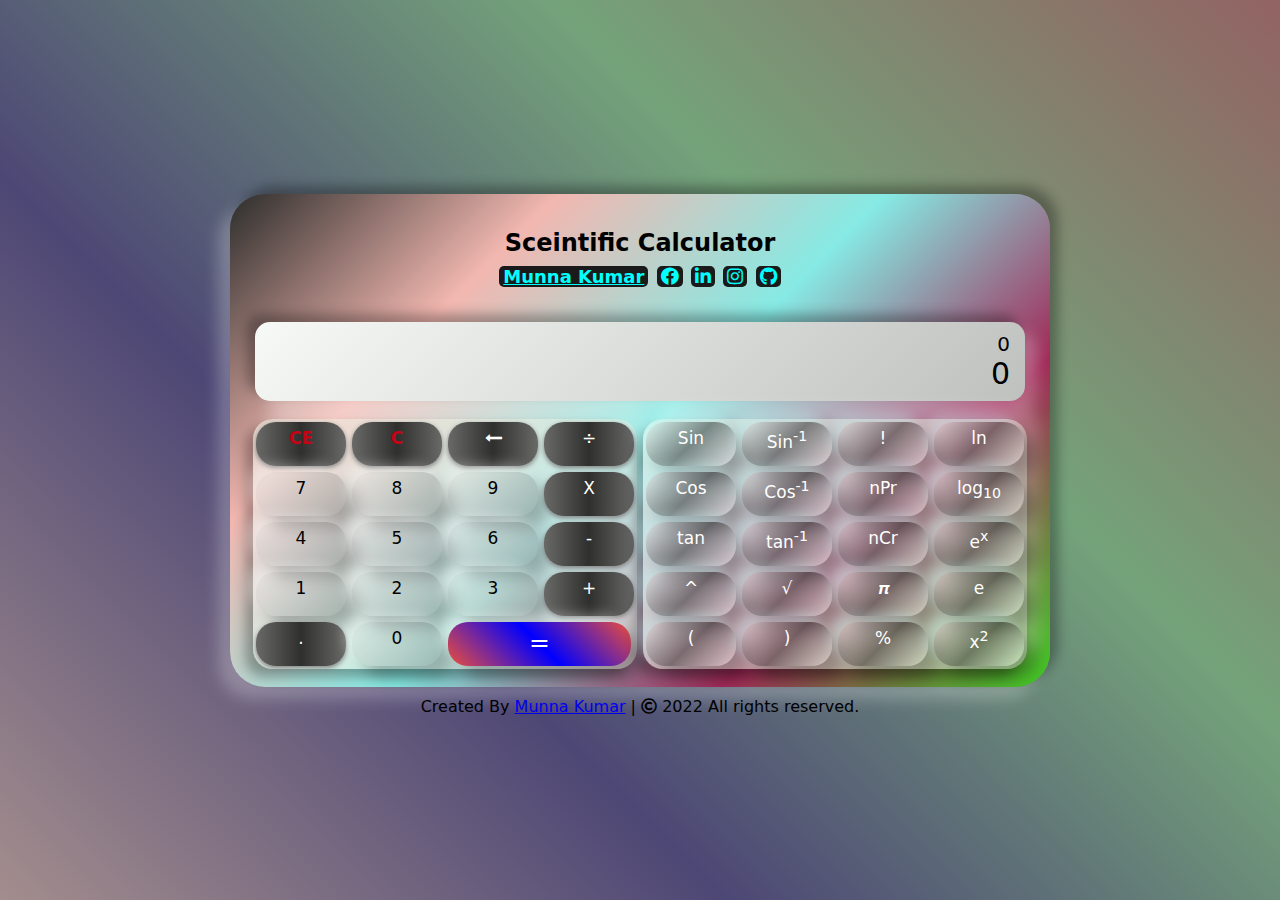
<file: Scientific-Calculator_art/index.html>
<!DOCTYPE html>
<html lang="en">
<head>
    <meta charset="UTF-8">
    <meta http-equiv="X-UA-Compatible" content="IE=edge">
    <meta name="viewport" content="width=device-width, initial-scale=1.0">
    <link rel="stylesheet" href="https://cdnjs.cloudflare.com/ajax/libs/font-awesome/5.15.3/css/all.min.css" />
    <title>Calculator</title>
    <link rel="icon" href="logo.jpg">
    <link rel="stylesheet" href="https://stackpath.bootstrapcdn.com/font-awesome/4.7.0/css/font-awesome.min.css" integrity="sha384-wvfXpqpZZVQGK6TAh5PVlGOfQNHSoD2xbE+QkPxCAFlNEevoEH3Sl0sibVcOQVnN" crossorigin="anonymous">
    <link rel="stylesheet" href="./style.css" class="style css">
</head>

<body>

    <div class="CalculatorContainer">

        <div class="MainCalculator">
            <center>
                <h2>Sceintific Calculator
                    <br><a class="social" href="https://munnaportfolio.ml/">Munna Kumar</a>
                    <a class="social" href="https://www.facebook.com/Munnakumar27" target="_blank"><span class="fab fa-facebook-f"></span></a>
                    <a class="social" href="https://www.linkedin.com/in/munnakumar27/" target="_blank"><span class="fab fa-linkedin"></span></a>
                    <a class="social" href="https://www.instagram.com/munnakumar_27/" target="_blank"><span class="fab fa-instagram"></span></a>
                    <a class="social" href="https://github.com/MunnaKumar27"><span class="fab fa-github" target="_blank"></span></a>
                </h2>
            </center>
            <div class="CalculatorScreen2">
                <div class="CalculatorScreen">
                    <div class="ProblemExpression" id="SecondScreen">
                        0
                    </div>
                    <div class="Brand"></div>
                    <div class="ProblemStatement Result" id="ProblemScreen">
                        0
                    </div>
                </div>
            </div>
            <div class="CalculatorKeypad">
                <div class="LeftSidePart">
                    <div class="LeftKeypadRow1 LeftKeypadRow">
                        <div class="CeKey" id="CeKey">CE</div>
                        <div class="CKey" id="CKey">C</div>
                        <div class="BackSpaceKey" id="BackSpaceKey"><i class="fa fa-long-arrow-left" aria-hidden="true"></i></div>
                        <div class="DevideKey" id="DevideKey">÷</div>
                    </div>
                    <div class="LeftKeypadRow2 LeftKeypadRow">
                        <div class="7Key" id="7Key">7</div>
                        <div class="8Key" id="8Key">8</div>
                        <div class="9Key" id="9Key">9</div>
                        <div class="MultipicationKey NormalSignBtn" id="MultipicationKey">X</div>
                    </div>
                    <div class="LeftKeypadRow3 LeftKeypadRow">
                        <div class="4Key" id="4Key">4</div>
                        <div class="5Key" id="5Key">5</div>
                        <div class="6Key" id="6Key">6</div>
                        <div class="MinusKey NormalSignBtn" id="MinusKey">-</div>
                    </div>
                    <div class="LeftKeypadRow4 LeftKeypadRow">
                        <div class="1Key" id="1Key">1</div>
                        <div class="2Key" id="2Key">2</div>
                        <div class="3Key" id="3Key">3</div>
                        <div class="SummessionKey NormalSignBtn" id="SummessionKey">+</div>
                    </div>
                    <div class="LeftKeypadRow5 LeftKeypadRow">
                        <div class="PointKey NormalSignBtn" id="PointKey">.</div>
                        <div class="0Key" id="0Key">0</div>
                        <div class="EqualKey" id="EqualKey">=</div>
                    </div>
                </div>
                <div class="RightSidePart">
                    <div class="RightKeypadRow1 RightKeypadRow">
                        <div class="SinKey" id="SinKey">Sin</div>
                        <div class="SinInvKey" id="SinInvKey">Sin<sup>-1</sup> </div>
                        <div class="FactorialKey" id="FactorialKey">!</div>
                        <div class="LnKey" id="LnKey">ln</div>
                    </div>
                    <div class="RightKeypadRow2 RightKeypadRow">
                        <div class="CosKey" id="CosKey">Cos</div>
                        <div class="CosInvKey" id="CosInvKey">Cos<sup>-1</sup> </div>
                        <div class="nPrKey" id="nPrKey">nPr</div>
                        <div class="Log10Key" id="Log10Key">log<sub>10</sub></div>
                    </div>
                    <div class="RightKeypadRow3 RightKeypadRow">
                        <div class="TanKey" id="TanKey">tan</div>
                        <div class="TanInvKey" id="TanInvKey">tan<sup>-1</sup> </div>
                        <div class="nCrKey" id="nCrKey">nCr</div>
                        <div class="EPowerXKey" id="EPowerXKey">e<sup>x</sup></div>
                    </div>
                    <div class="RightKeypadRow4 RightKeypadRow">
                        <div class="PowerKey" id="PowerKey">^</div>
                        <div class="RootKey" id="RootKey">√</div>
                        <div class="PiKey" id="PiKey">𝝅</div>
                        <div class="eKey" id="eKey">e</div>
                    </div>
                    <div class="RightKeypadRow5 RightKeypadRow">
                        <div class="OpenBracketKey" id="OpenBracketKey">(</div>
                        <div class="CloseBracketKey" id="CloseBracketKey">)</div>
                        <div class="PercentKey" id="PercentKey">%</div>
                        <div class="SquereKey" id="SquereKey">x<sup>2</sup></div>
                    </div>
                </div>
            </div>
        </div>
    </div>
    <div class="bottom">
        <center>
            <span class="credit">Created By <a href="https://munnaportfolio.ml/" target="_blank" >Munna Kumar</a> | </span>
            <span class="far fa-copyright"></span><span> 2022 All rights reserved.</span>
        </center>
    </div>
    <script src="./script.js"></script>
</body>

</html>
</file>
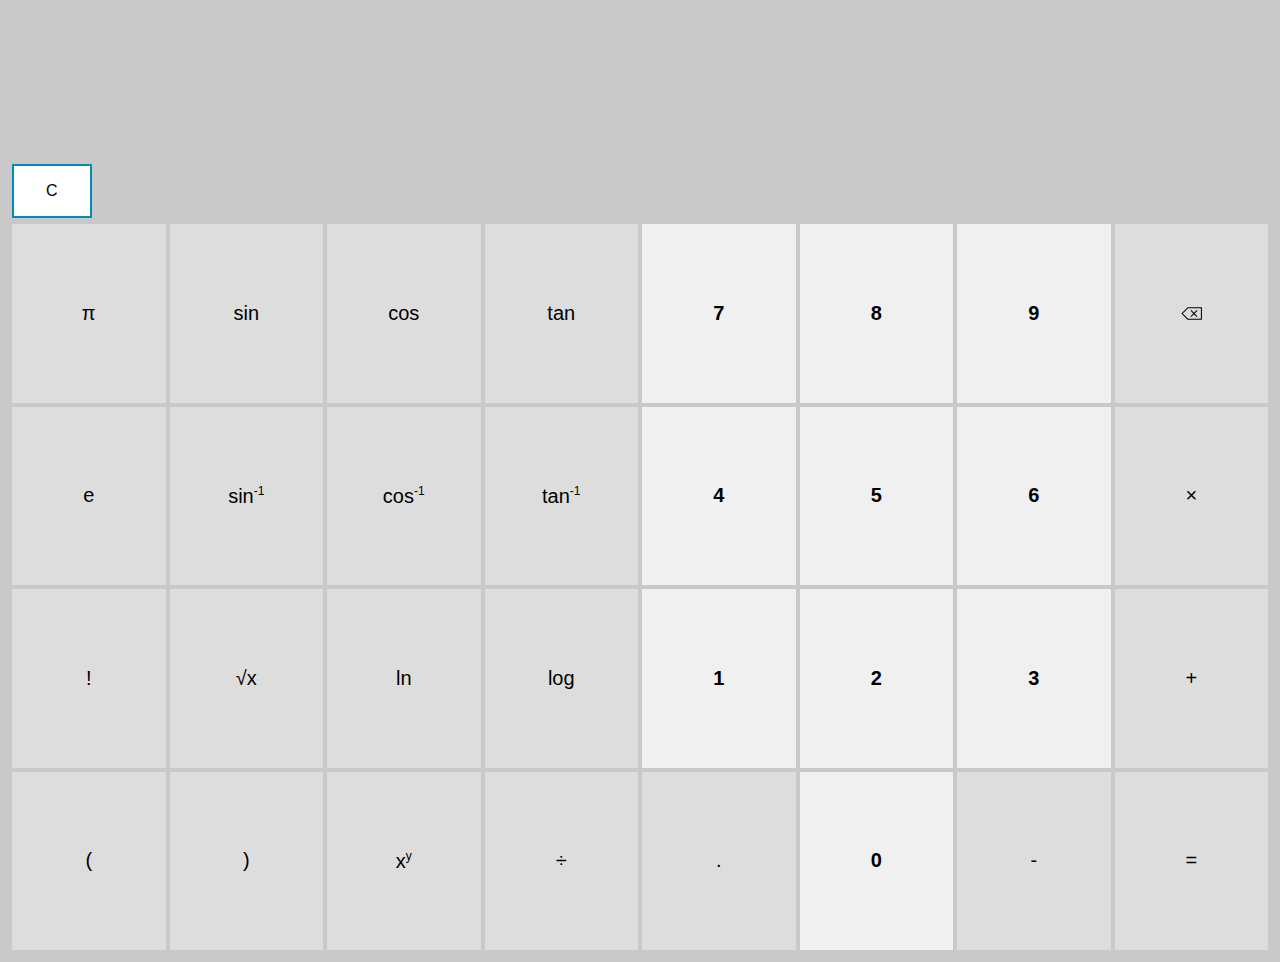
<file: scientificCalculatorJS/index.html>
<html lang="en">

<head>
  <meta charset="UTF-8" />
  <meta name="viewport" content="width=device-width, initial-scale=1.0" />
  <title>Calculator</title>
  <link rel="stylesheet" href="style.css" type="text/css" media="all" />
  <script src="script.js" defer></script>
</head>

<body>
  <header>
    <div class="previous"></div>
    <div class="input"></div>
  </header>
  <button class="button buttonblue" onclick="button('clear')">C</button>
  <section class="tables">
    <table>
      <tr>
        <td>
          <div onclick="button('π')">
            π
          </div>
        </td>
        <td>
          <div onclick="button('sin')">
            sin
          </div>
        </td>
        <td>
          <div onclick="button('cos')">
            cos
          </div>
        </td>
        <td>
          <div onclick="button('tan')">
            tan
          </div>
        </td>
      </tr>
      <tr>
        <td>
          <div onclick="button('e')">
            e
          </div>
        </td>
        <td>
          <div onclick="button('asin')">
            <p>
              sin<sup>-1</sup>
            </p>
          </div>
        </td>
        <td>
          <div onclick="button('acos')">
            <p>
              cos<sup>-1</sup>
            </p>
          </div>
        </td>
        <td>
          <div onclick="button('atan')">
            <p>
              tan<sup>-1</sup>
            </p>
          </div>
        </td>
      </tr>
      <tr>
        <td>
          <div onclick="button('!')">
            !
          </div>
        </td>
        <td>
          <div onclick="button('√')">
            √x
          </div>
        </td>
        <td>
          <div onclick="button('ln')">
            ln
          </div>
        </td>
        <td>
          <div onclick="button('log')">
            log
          </div>
        </td>
      </tr>
      <tr>
        <td>
          <div onclick="button('(')">
            (
          </div>
        </td>
        <td>
          <div onclick="button(')')">
            )
          </div>
        </td>
        <td>
          <!-- <div>^</div> -->
          <div onclick="button('^')">
            <p>
              x<sup>y</sup>
            </p>
          </div>
        </td>
        <td>
          <div onclick="button('÷')">
            ÷
          </div>
        </td>
      </tr>
    </table>
    <table>
      <tr>
        <td>
          <div class="digits" onclick="button('7')">
            7
          </div>
        </td>
        <td>
          <div class="digits" onclick="button('8')">
            8
          </div>
        </td>
        <td>
          <div class="digits" onclick="button('9')">
            9
          </div>
        </td>
        <td>
          <div onclick="button('backspace')">
            <!-- <img src="./drawing.svg" alt="<=" height="13px" /> -->
            <svg xmlns="http://www.w3.org/2000/svg" height="13px" viewBox="0 0 99.029655 60.4762" version="1.1"
              id="svg8">
              <g inkscape:label="Layer 1" inkscape:groupmode="layer" id="layer1"
                transform="translate(-55.940579,-91.470225)">
                <g id="g853" transform="translate(0.5480243)" style="
                  stroke-width: 4.7625;
                  stroke-miterlimit: 4;
                  stroke-dasharray: none;
                  ">
                  <path style="
                    fill: none;
                    stroke: #000000;
                    stroke-width: 4.7625;
                    stroke-linecap: butt;
                    stroke-linejoin: miter;
                    stroke-miterlimit: 4;
                    stroke-dasharray: none;
                    stroke-opacity: 1;
                    " d="M 86.96673,95.277219 60.535625,121.70832 86.96673,148.13943 h 63.36223 V 95.277219 Z"
                    id="path837" />
                  <g id="g847" transform="matrix(0.95791717,0,0,0.95791717,3.509621,7.2942409)" style="
                    stroke-width: 4.97172423;
                    stroke-linecap: butt;
                    stroke-linejoin: miter;
                    stroke-miterlimit: 4;
                    stroke-dasharray: none;
                    ">
                    <path style="
                      fill: none;
                      stroke: #000000;
                      stroke-width: 4.97172423;
                      stroke-linecap: butt;
                      stroke-linejoin: miter;
                      stroke-miterlimit: 4;
                      stroke-dasharray: none;
                      stroke-opacity: 1;
                      " d="m 102.45441,104.72227 29.43641,29.43641" id="path841" />
                    <path style="
                      fill: none;
                      stroke: #000000;
                      stroke-width: 4.97172423;
                      stroke-linecap: butt;
                      stroke-linejoin: miter;
                      stroke-miterlimit: 4;
                      stroke-dasharray: none;
                      stroke-opacity: 1;
                      " d="m 131.89082,104.72227 -29.43641,29.43641" id="path843" />
                  </g>
                </g>
              </g>
            </svg>
          </div>
        </td>
      </tr>
      <tr>
        <td>
          <div class="digits" onclick="button('4')">
            4
          </div>
        </td>
        <td>
          <div class="digits" onclick="button('5')">
            5
          </div>
        </td>
        <td>
          <div class="digits" onclick="button('6')">
            6
          </div>
        </td>
        <td>
          <div onclick="button('×')">
            ×
          </div>
        </td>
      </tr>
      <tr>
        <td>
          <div class="digits" onclick="button('1')">
            1
          </div>
        </td>
        <td>
          <div class="digits" onclick="button('2')">
            2
          </div>
        </td>
        <td>
          <div class="digits" onclick="button('3')">
            3
          </div>
        </td>
        <td>
          <div onclick="button('+')">
            +
          </div>
        </td>
      </tr>
      <tr>
        <td>
          <div onclick="button('.')">
            .
          </div>
        </td>
        <td>
          <div class="digits" onclick="button('0')">
            0
          </div>
        </td>
        <td>
          <div onclick="button('-')">
            -
          </div>
        </td>
        <td>
          <div onclick="button('=')">
            =
          </div>
        </td>
      </tr>
    </table>
  </section>
</body>

</html>
</file>
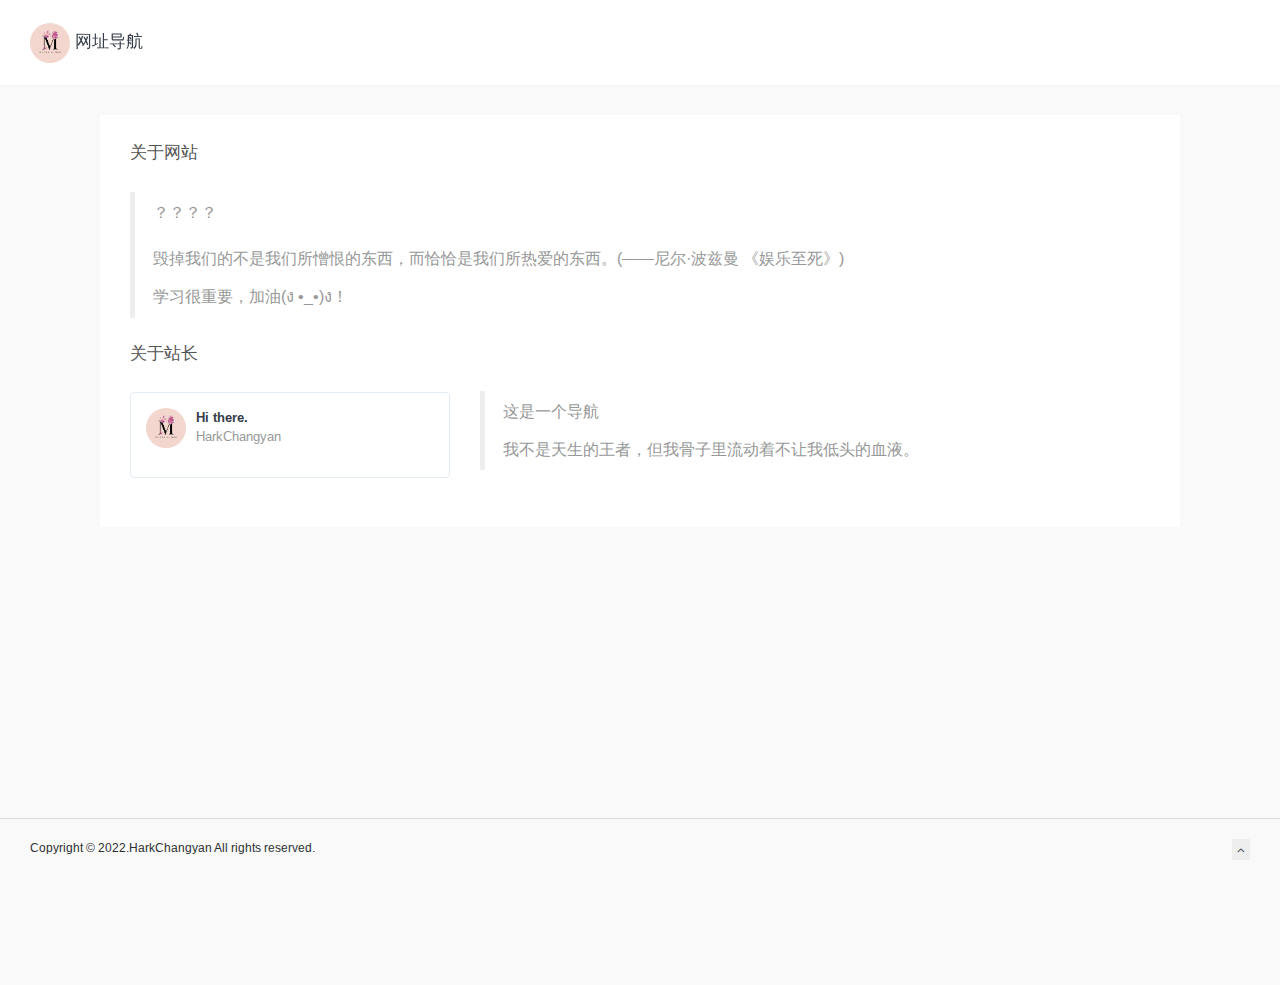
<file: about.html>
<!DOCTYPE html>
<html lang="zh">

<head>
    <meta charset="utf-8">
    <meta http-equiv="X-UA-Compatible" content="IE=edge">
    <meta name="viewport" content="width=device-width, initial-scale=1.0" />
    <meta name="author" content="viggo" />
    <title>网址导航</title>
    <link rel="shortcut icon" href="assets/images/favicon.png">
    <link rel="stylesheet" href="http://fonts.googleapis.com/css?family=Arimo:400,700,400italic">
    <link rel="stylesheet" href="assets/css/fonts/linecons/css/linecons.css">
    <link rel="stylesheet" href="assets/css/fonts/fontawesome/css/font-awesome.min.css">
    <link rel="stylesheet" href="assets/css/bootstrap.css">
    <link rel="stylesheet" href="assets/css/xenon-core.css">
    <link rel="stylesheet" href="assets/css/xenon-components.css">
    <link rel="stylesheet" href="assets/css/xenon-skins.css">
    <link rel="stylesheet" href="assets/css/nav.css">
    <script src="assets/js/jquery-1.11.1.min.js"></script>
    <!-- HTML5 shim and Respond.js IE8 support of HTML5 elements and media queries -->
    <!--[if lt IE 9]>
        <script src="https://oss.maxcdn.com/html5shiv/3.7.2/html5shiv.min.js"></script>
        <script src="https://oss.maxcdn.com/respond/1.4.2/respond.min.js"></script>
    <![endif]-->
</head>

<body class="page-body boxed-container">
    <nav class="navbar horizontal-menu navbar-fixed-top">
        <div class="navbar-inner">
            <div class="navbar-brand">
                <a href="index.html" class="logo">
                    <img src="assets/images/logos/logo.jpg" class="img-circle" width="40">
                    网址导航
                </a>
            </div>
            <div class="navbar-mobile-clear"></div>
        </div>
    </nav>
    <div class="page-container">
        <!-- add class "sidebar-collapsed" to close sidebar by default, "chat-visible" to make chat appear always -->
        <div class="main-content" style="">
            <div class="row">
                <div class="col-md-12">
                    <div class="panel panel-default">
                        <!-- 关于网站 -->
                        <h4 class="text-gray">关于网站</h4>
                        <div class="panel-body">
                            <div class="row">
                                <div class="col-sm-12">
                                    <blockquote>
                                        <p>？？？？
                                        </p>
                                        </br>
                                        <p>毁掉我们的不是我们所憎恨的东西，而恰恰是我们所热爱的东西。(——尼尔·波兹曼 《娱乐至死》)</p>
                                        <p>学习很重要，加油(ง •_•)ง！</p>
                                    </blockquote>
                                </div>
                            </div>
                            <!-- 关于站长 -->
                            <h4 class="text-gray">关于站长</h4>
                            <div class="row">
                                <div class="col-sm-4">
                                    <div class="xe-widget xe-conversations box2 label-info"
                                        onclick="window.location.href='https://list01.xf-yun.cn'"
                                        data-toggle="tooltip" data-placement="bottom" title=""
                                        data-original-title="https://list01.xf-yun.cn">
                                        <div class="xe-comment-entry">
                                            <a class="xe-user-img">
                                                <img src="assets/images/logos/logo.jpg" class="img-circle" width="40">
                                            </a>
                                            <div class="xe-comment">
                                                <a href="#" class="xe-user-name overflowClip_1">
                                                    <strong>Hi there.</strong>
                                                </a>
                                                <p class="overflowClip_2"> HarkChangyan </p>
                                            </div>
                                        </div>
                                    </div>
                                </div>
                                <div class="col-md-8">
                                    <div class="row">
                                        <div class="col-sm-12">
                                            <br />
                                            <blockquote>
                                                <p>这是一个导航</p>
                                                <p>我不是天生的王者，但我骨子里流动着不让我低头的血液。</p>
                                            </blockquote>
                                        </div>
                                    </div>
                                    <br>
                                </div>
                            </div>
                        </div>
                    </div>
                </div>
            </div>
            <!-- Main Footer -->
            <footer class="main-footer sticky footer-type-1 fixed">
                <div class="footer-inner">
                    <div class="footer-text">
                        Copyright &copy; 2022.HarkChangyan All rights reserved.
                    </div>
                    <div class="go-up">
                        <a href="#" rel="go-top">
                            <i class="fa-angle-up"></i>
                        </a>
                    </div>
                </div>
            </footer>
        </div>
    </div>
    <!-- Bottom Scripts -->
    <script src="assets/js/bootstrap.min.js"></script>
    <script src="assets/js/TweenMax.min.js"></script>
    <script src="assets/js/resizeable.js"></script>
    <script src="assets/js/joinable.js"></script>
    <script src="assets/js/xenon-api.js"></script>
    <script src="assets/js/xenon-toggles.js"></script>
    <!-- JavaScripts initializations and stuff -->
    <script src="assets/js/xenon-custom.js"></script>
</body>

</html>
</file>
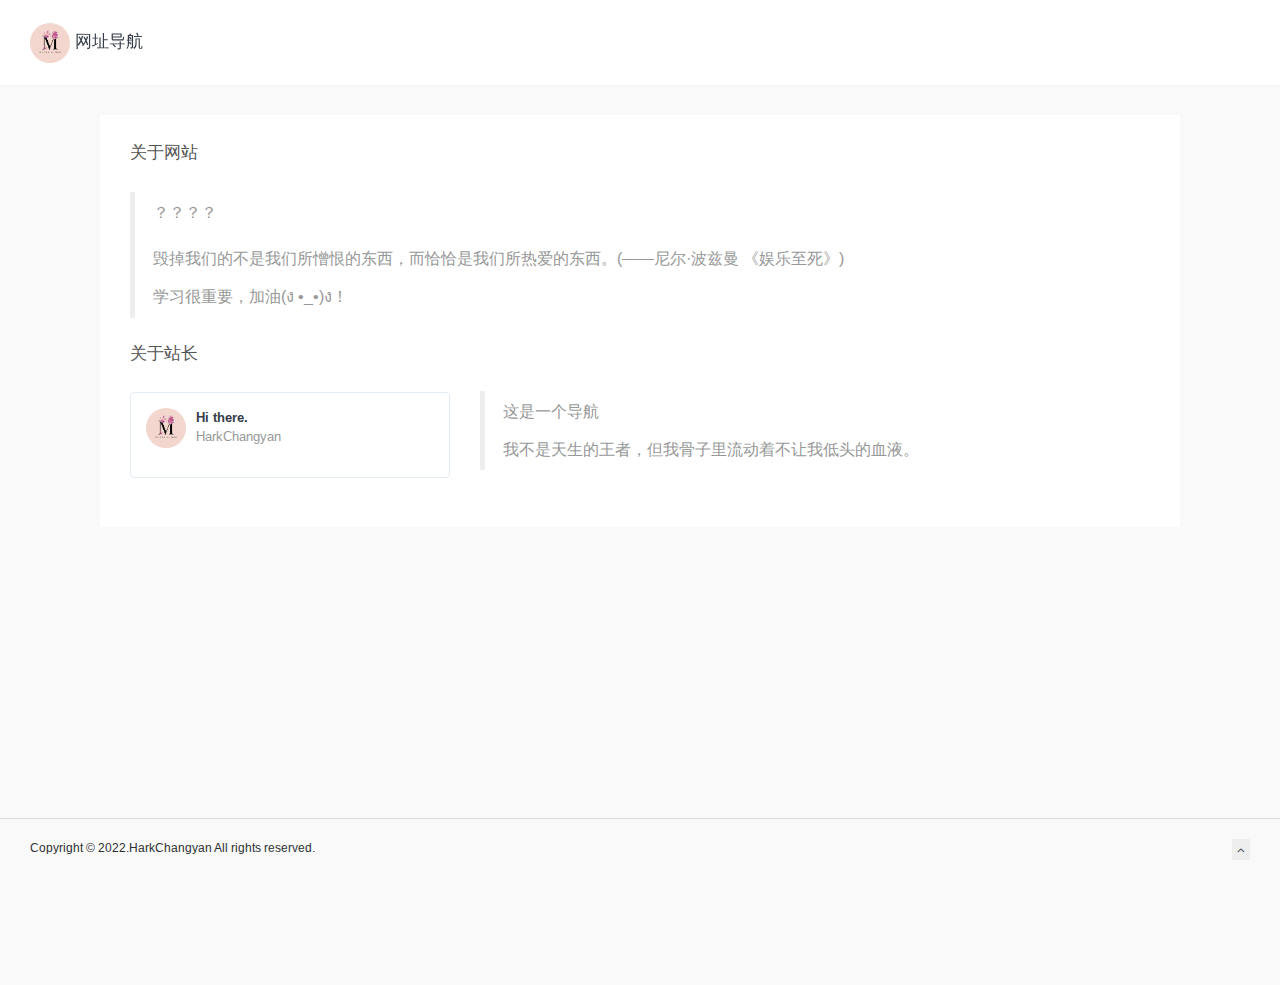
<file: ds-master/about.html>
<!DOCTYPE html>
<html lang="zh">

<head>
    <meta charset="utf-8">
    <meta http-equiv="X-UA-Compatible" content="IE=edge">
    <meta name="viewport" content="width=device-width, initial-scale=1.0" />
    <meta name="author" content="viggo" />
    <title>网址导航</title>
    <link rel="shortcut icon" href="assets/images/favicon.png">
    <link rel="stylesheet" href="http://fonts.googleapis.com/css?family=Arimo:400,700,400italic">
    <link rel="stylesheet" href="assets/css/fonts/linecons/css/linecons.css">
    <link rel="stylesheet" href="assets/css/fonts/fontawesome/css/font-awesome.min.css">
    <link rel="stylesheet" href="assets/css/bootstrap.css">
    <link rel="stylesheet" href="assets/css/xenon-core.css">
    <link rel="stylesheet" href="assets/css/xenon-components.css">
    <link rel="stylesheet" href="assets/css/xenon-skins.css">
    <link rel="stylesheet" href="assets/css/nav.css">
    <script src="assets/js/jquery-1.11.1.min.js"></script>
    <!-- HTML5 shim and Respond.js IE8 support of HTML5 elements and media queries -->
    <!--[if lt IE 9]>
        <script src="https://oss.maxcdn.com/html5shiv/3.7.2/html5shiv.min.js"></script>
        <script src="https://oss.maxcdn.com/respond/1.4.2/respond.min.js"></script>
    <![endif]-->
</head>

<body class="page-body boxed-container">
    <nav class="navbar horizontal-menu navbar-fixed-top">
        <div class="navbar-inner">
            <div class="navbar-brand">
                <a href="index.html" class="logo">
                    <img src="assets/images/logos/logo.jpg" class="img-circle" width="40">
                    网址导航
                </a>
            </div>
            <div class="navbar-mobile-clear"></div>
        </div>
    </nav>
    <div class="page-container">
        <!-- add class "sidebar-collapsed" to close sidebar by default, "chat-visible" to make chat appear always -->
        <div class="main-content" style="">
            <div class="row">
                <div class="col-md-12">
                    <div class="panel panel-default">
                        <!-- 关于网站 -->
                        <h4 class="text-gray">关于网站</h4>
                        <div class="panel-body">
                            <div class="row">
                                <div class="col-sm-12">
                                    <blockquote>
                                        <p>？？？？
                                        </p>
                                        </br>
                                        <p>毁掉我们的不是我们所憎恨的东西，而恰恰是我们所热爱的东西。(——尼尔·波兹曼 《娱乐至死》)</p>
                                        <p>学习很重要，加油(ง •_•)ง！</p>
                                    </blockquote>
                                </div>
                            </div>
                            <!-- 关于站长 -->
                            <h4 class="text-gray">关于站长</h4>
                            <div class="row">
                                <div class="col-sm-4">
                                    <div class="xe-widget xe-conversations box2 label-info"
                                        onclick="window.open('https://list01.xf-yun.cn', '_blank')"
                                        data-toggle="tooltip" data-placement="bottom" title=""
                                        data-original-title="https://list01.xf-yun.cn">
                                        <div class="xe-comment-entry">
                                            <a class="xe-user-img">
                                                <img src="assets/images/logos/logo.jpg" class="img-circle" width="40">
                                            </a>
                                            <div class="xe-comment">
                                                <a href="#" class="xe-user-name overflowClip_1">
                                                    <strong>Hi there.</strong>
                                                </a>
                                                <p class="overflowClip_2"> HarkChangyan </p>
                                            </div>
                                        </div>
                                    </div>
                                </div>
                                <div class="col-md-8">
                                    <div class="row">
                                        <div class="col-sm-12">
                                            <br />
                                            <blockquote>
                                                <p>这是一个导航</p>
                                                <p>我不是天生的王者，但我骨子里流动着不让我低头的血液。</p>
                                            </blockquote>
                                        </div>
                                    </div>
                                    <br>
                                </div>
                            </div>
                        </div>
                    </div>
                </div>
            </div>
            <!-- Main Footer -->
            <footer class="main-footer sticky footer-type-1 fixed">
                <div class="footer-inner">
                    <div class="footer-text">
                        Copyright &copy; 2022.HarkChangyan All rights reserved.
                    </div>
                    <div class="go-up">
                        <a href="#" rel="go-top">
                            <i class="fa-angle-up"></i>
                        </a>
                    </div>
                </div>
            </footer>
        </div>
    </div>
    <!-- Bottom Scripts -->
    <script src="assets/js/bootstrap.min.js"></script>
    <script src="assets/js/TweenMax.min.js"></script>
    <script src="assets/js/resizeable.js"></script>
    <script src="assets/js/joinable.js"></script>
    <script src="assets/js/xenon-api.js"></script>
    <script src="assets/js/xenon-toggles.js"></script>
    <!-- JavaScripts initializations and stuff -->
    <script src="assets/js/xenon-custom.js"></script>
</body>

</html>
</file>
<file: assets/css/fonts/linecons/css/linecons.css>
@font-face {
  font-family: 'linecons';
  src: url('../font/linecons.eot?24293614');
  src: url('../font/linecons.eot?24293614#iefix') format('embedded-opentype'),
       url('../font/linecons.woff?24293614') format('woff'),
       url('../font/linecons.ttf?24293614') format('truetype'),
       url('../font/linecons.svg?24293614#linecons') format('svg');
  font-weight: normal;
  font-style: normal;
}
/* Chrome hack: SVG is rendered more smooth in Windozze. 100% magic, uncomment if you need it. */
/* Note, that will break hinting! In other OS-es font will be not as sharp as it could be */
/*
@media screen and (-webkit-min-device-pixel-ratio:0) {
  @font-face {
    font-family: 'linecons';
    src: url('../font/linecons.svg?24293614#linecons') format('svg');
  }
}
*/
 
 [class^="linecons-"]:before, [class*=" linecons-"]:before {
  font-family: "linecons";
  font-style: normal;
  font-weight: normal;
  speak: none;
 
  display: inline-block;
  text-decoration: inherit;
  width: 1em;
  margin-right: .2em;
  text-align: center;
  /* opacity: .8; */
 
  /* For safety - reset parent styles, that can break glyph codes*/
  font-variant: normal;
  text-transform: none;
     
  /* fix buttons height, for twitter bootstrap */
  line-height: 1em;
 
  /* Animation center compensation - margins should be symmetric */
  /* remove if not needed */
  margin-left: .2em;
 
  /* you can be more comfortable with increased icons size */
  /* font-size: 120%; */
 
  /* Uncomment for 3D effect */
  /* text-shadow: 1px 1px 1px rgba(127, 127, 127, 0.3); */
}
 
.linecons-music:before { content: '\e800'; } /* '' */
.linecons-search:before { content: '\e801'; } /* '' */
.linecons-mail:before { content: '\e802'; } /* '' */
.linecons-heart:before { content: '\e803'; } /* '' */
.linecons-star:before { content: '\e804'; } /* '' */
.linecons-user:before { content: '\e805'; } /* '' */
.linecons-videocam:before { content: '\e806'; } /* '' */
.linecons-camera:before { content: '\e807'; } /* '' */
.linecons-photo:before { content: '\e808'; } /* '' */
.linecons-attach:before { content: '\e809'; } /* '' */
.linecons-lock:before { content: '\e80a'; } /* '' */
.linecons-eye:before { content: '\e80b'; } /* '' */
.linecons-tag:before { content: '\e80c'; } /* '' */
.linecons-thumbs-up:before { content: '\e80d'; } /* '' */
.linecons-pencil:before { content: '\e80e'; } /* '' */
.linecons-comment:before { content: '\e80f'; } /* '' */
.linecons-location:before { content: '\e810'; } /* '' */
.linecons-cup:before { content: '\e811'; } /* '' */
.linecons-trash:before { content: '\e812'; } /* '' */
.linecons-doc:before { content: '\e813'; } /* '' */
.linecons-note:before { content: '\e814'; } /* '' */
.linecons-cog:before { content: '\e815'; } /* '' */
.linecons-params:before { content: '\e816'; } /* '' */
.linecons-calendar:before { content: '\e817'; } /* '' */
.linecons-sound:before { content: '\e818'; } /* '' */
.linecons-clock:before { content: '\e819'; } /* '' */
.linecons-lightbulb:before { content: '\e81a'; } /* '' */
.linecons-tv:before { content: '\e81b'; } /* '' */
.linecons-desktop:before { content: '\e81c'; } /* '' */
.linecons-mobile:before { content: '\e81d'; } /* '' */
.linecons-cd:before { content: '\e81e'; } /* '' */
.linecons-inbox:before { content: '\e81f'; } /* '' */
.linecons-globe:before { content: '\e820'; } /* '' */
.linecons-cloud:before { content: '\e821'; } /* '' */
.linecons-paper-plane:before { content: '\e822'; } /* '' */
.linecons-fire:before { content: '\e823'; } /* '' */
.linecons-graduation-cap:before { content: '\e824'; } /* '' */
.linecons-megaphone:before { content: '\e825'; } /* '' */
.linecons-database:before { content: '\e826'; } /* '' */
.linecons-key:before { content: '\e827'; } /* '' */
.linecons-beaker:before { content: '\e828'; } /* '' */
.linecons-truck:before { content: '\e829'; } /* '' */
.linecons-money:before { content: '\e82a'; } /* '' */
.linecons-food:before { content: '\e82b'; } /* '' */
.linecons-shop:before { content: '\e82c'; } /* '' */
.linecons-diamond:before { content: '\e82d'; } /* '' */
.linecons-t-shirt:before { content: '\e82e'; } /* '' */
.linecons-wallet:before { content: '\e82f'; } /* '' */
</file>
<file: assets/css/xenon-core.css>
.ps-container .ps-scrollbar-x-rail {
    position: absolute;
    bottom: 3px;
    height: 5px;
    zoom: 1;
    filter: alpha(opacity=0);
    -webkit-opacity: 0;
    -moz-opacity: 0;
    opacity: 0;
    -webkit-transition: background-color .2s linear, opacity .2s linear;
    -moz-transition: background-color .2s linear, opacity .2s linear;
    -o-transition: background-color .2s linear, opacity .2s linear;
    transition: background-color .2s linear, opacity .2s linear
}

.ps-container:hover .ps-scrollbar-x-rail,
.ps-container.hover .ps-scrollbar-x-rail {
    zoom: 1;
    filter: alpha(opacity=60);
    -webkit-opacity: .6;
    -moz-opacity: .6;
    opacity: .6
}

.ps-container .ps-scrollbar-x-rail:hover,
.ps-container .ps-scrollbar-x-rail.hover {
    background-color: rgba(255, 255, 255, .5)
}

.ps-container .ps-scrollbar-x-rail.in-scrolling {
    background-color: rgba(255, 255, 255, .9)
}

.ps-container .ps-scrollbar-y-rail {
    position: absolute;
    right: 2px;
    width: 5px;
    zoom: 1;
    filter: alpha(opacity=0);
    -webkit-opacity: 0;
    -moz-opacity: 0;
    opacity: 0;
    -webkit-transition: background-color .2s linear, opacity .2s linear;
    -moz-transition: background-color .2s linear, opacity .2s linear;
    -o-transition: background-color .2s linear, opacity .2s linear;
    transition: background-color .2s linear, opacity .2s linear
}

.ps-container:hover .ps-scrollbar-y-rail,
.ps-container.hover .ps-scrollbar-y-rail {
    zoom: 1;
    filter: alpha(opacity=60);
    -webkit-opacity: .6;
    -moz-opacity: .6;
    opacity: .6
}

.ps-container .ps-scrollbar-y-rail:hover,
.ps-container .ps-scrollbar-y-rail.hover {
    background-color: rgba(255, 255, 255, .5)
}

.ps-container .ps-scrollbar-y-rail.in-scrolling {
    background-color: #eee;
    zoom: 1;
    filter: alpha(opacity=90);
    -webkit-opacity: .9;
    -moz-opacity: .9;
    opacity: .9
}

.ps-container .ps-scrollbar-x {
    position: absolute;
    bottom: 0;
    height: 5px;
    background-color: #aaa;
    -o-transition: background-color .2s linear;
    -webkit-transition: background-color .2s linear;
    -moz-transition: background-color .2s linear;
    transition: background-color .2s linear
}

.ps-container.ie6 .ps-scrollbar-x {
    font-size: 0
}

.ps-container .ps-scrollbar-x-rail:hover .ps-scrollbar-x,
.ps-container .ps-scrollbar-x-rail.hover .ps-scrollbar-x {
    background-color: #999
}

.ps-container .ps-scrollbar-y {
    position: absolute;
    right: 0;
    width: 5px;
    background-color: #aaa;
    -webkit-transition: background-color .2s linear;
    -moz-transition: background-color .2s linear;
    -o-transition: background-color .2s linear;
    transition: background-color .2s linear
}

.ps-container.ie6 .ps-scrollbar-y {
    font-size: 0
}

.ps-container .ps-scrollbar-y-rail:hover .ps-scrollbar-y,
.ps-container .ps-scrollbar-y-rail.hover .ps-scrollbar-y {
    background-color: #FAFAFA
}

.ps-container.ie .ps-scrollbar-x,
.ps-container.ie .ps-scrollbar-y {
    visibility: hidden
}

.ps-container.ie:hover .ps-scrollbar-x,
.ps-container.ie:hover .ps-scrollbar-y,
.ps-container.ie.hover .ps-scrollbar-x,
.ps-container.ie.hover .ps-scrollbar-y {
    visibility: visible
}

.cbp_tmtimeline {
    margin: 30px 0 0 0;
    padding: 0;
    list-style: none;
    position: relative
}

.cbp_tmtimeline:before {
    content: '';
    position: absolute;
    top: 0;
    bottom: 0;
    width: 10px;
    background: #afdcf8;
    left: 20%;
    margin-left: -10px
}

.cbp_tmtimeline>li {
    position: relative
}

.cbp_tmtimeline>li .cbp_tmtime {
    display: block;
    width: 25%;
    padding-right: 100px;
    position: absolute
}

.cbp_tmtimeline>li .cbp_tmtime span {
    display: block;
    text-align: right
}

.cbp_tmtimeline>li .cbp_tmtime span:first-child {
    font-size: .9em;
    color: #bdd0db
}

.cbp_tmtimeline>li .cbp_tmtime span:last-child {
    font-size: 2.9em;
    color: #3594cb
}

.cbp_tmtimeline>li:nth-child(odd) .cbp_tmtime span:last-child {
    color: #6cbfee
}

.cbp_tmtimeline>li .cbp_tmlabel {
    margin: 0 0 15px 25%;
    background: #3594cb;
    color: #fff;
    padding: 2em;
    font-size: 1.2em;
    font-weight: 300;
    line-height: 1.4;
    position: relative;
    border-radius: 5px
}

.cbp_tmtimeline>li:nth-child(odd) .cbp_tmlabel {
    background: #6cbfee
}

.cbp_tmtimeline>li .cbp_tmlabel h2 {
    margin-top: 0;
    padding: 0 0 10px 0;
    border-bottom: 1px solid rgba(255, 255, 255, .4)
}

.cbp_tmtimeline>li .cbp_tmlabel:after {
    right: 100%;
    border: solid transparent;
    content: " ";
    height: 0;
    width: 0;
    position: absolute;
    pointer-events: none;
    border-right-color: #3594cb;
    border-width: 10px;
    top: 10px
}

.cbp_tmtimeline>li:nth-child(odd) .cbp_tmlabel:after {
    border-right-color: #6cbfee
}

.cbp_tmtimeline>li .cbp_tmicon {
    width: 40px;
    height: 40px;
    speak: none;
    font-style: normal;
    font-weight: 400;
    font-variant: normal;
    text-transform: none;
    font-size: 1.4em;
    line-height: 40px;
    -webkit-font-smoothing: antialiased;
    position: absolute;
    color: #fff;
    background: #46a4da;
    border-radius: 50%;
    box-shadow: 0 0 0 8px #afdcf8;
    text-align: center;
    left: 20%;
    top: 0;
    margin: 0 0 0 -25px
}

@media screen and (max-width:65.375em) {
    .cbp_tmtimeline>li .cbp_tmtime span:last-child {
        font-size: 1.5em
    }
}

@media screen and (max-width:47.2em) {
    .cbp_tmtimeline:before {
        display: none
    }
    .cbp_tmtimeline>li .cbp_tmtime {
        width: 100%;
        position: relative;
        padding: 0 0 20px 0
    }
    .cbp_tmtimeline>li .cbp_tmtime span {
        text-align: left
    }
    .cbp_tmtimeline>li .cbp_tmlabel {
        margin: 0 0 30px 0;
        padding: 1em;
        font-weight: 400;
        font-size: 95%
    }
    .cbp_tmtimeline>li .cbp_tmlabel:after {
        right: auto;
        left: 20px;
        border-right-color: transparent;
        border-bottom-color: #3594cb;
        top: -20px
    }
    .cbp_tmtimeline>li:nth-child(odd) .cbp_tmlabel:after {
        border-right-color: transparent;
        border-bottom-color: #6cbfee
    }
    .cbp_tmtimeline>li .cbp_tmicon {
        position: relative;
        float: right;
        left: auto;
        margin: -55px 5px 0 0
    }
}

.dropdown-menu>li.checkbox-row {
    padding: 5px 20px
}

.dropdown-menu li.checkbox-row {
    display: block;
    clear: both;
    font-weight: 400;
    line-height: 18px;
    color: #333;
    white-space: nowrap
}

.dropdown-menu li.checkbox-row label {
    font-weight: 400
}

.dropdown-menu li.checkbox-row:hover,
.dropdown-menu li.checkbox-row input:hover,
.dropdown-menu li.checkbox-row label:hover {
    cursor: pointer
}

.no-touch .dropdown-menu>.checkbox-row:hover,
.no-touch .dropdown-menu>.checkbox-row:active {
    text-decoration: none;
    color: #262626;
    background-color: #f5f5f5
}

.btn-toolbar {
    margin-bottom: 5px
}

.btn-toolbar .btn-default {
    background-color: #68b828;
    color: #fff;
    border: 1px solid transparent
}

.btn-toolbar .btn-default.dropdown-toggle {
    -webkit-box-shadow: none;
    -moz-box-shadow: none;
    box-shadow: none;
    border-color: transparent
}

.btn-toolbar .btn-primary {
    background-color: #508e1f
}

.btn-toolbar .btn-group.open .dropdown-toggle {
    background-color: #508e1f;
    color: #fff
}

.btn-toolbar .dropdown-menu {
    margin-top: 0
}

.btn-toolbar .dropdown-menu .checkbox-row {
    -webkit-user-select: none;
    -moz-user-select: none;
    -ms-user-select: none;
    user-select: none
}

.btn-toolbar .dropdown-menu .checkbox-row .cbr-replaced {
    margin: 0;
    margin-right: 5px
}

.btn-toolbar .dropdown-menu .checkbox-row label {
    color: #979898;
    font-size: 12px;
    margin: 0
}

.lt-ie8 .btn-toolbar {
    display: none
}

.table-responsive {
    border-radius: 0;
    border: 1px solid #eee;
    margin-bottom: 18px
}

.table-responsive>.table {
    margin-bottom: 0
}

.table-responsive>.table-bordered {
    border: 0
}

.table-responsive>.table-bordered>thead>tr>th:first-child,
.table-responsive>.table-bordered>tbody>tr>th:first-child,
.table-responsive>.table-bordered>tfoot>tr>th:first-child,
.table-responsive>.table-bordered>thead>tr>td:first-child,
.table-responsive>.table-bordered>tbody>tr>td:first-child,
.table-responsive>.table-bordered>tfoot>tr>td:first-child {
    border-left: 0
}

.table-responsive>.table-bordered>thead>tr>th:last-child,
.table-responsive>.table-bordered>tbody>tr>th:last-child,
.table-responsive>.table-bordered>tfoot>tr>th:last-child,
.table-responsive>.table-bordered>thead>tr>td:last-child,
.table-responsive>.table-bordered>tbody>tr>td:last-child,
.table-responsive>.table-bordered>tfoot>tr>td:last-child {
    border-right: 0
}

.table-responsive>.table-bordered>tbody>tr:last-child>th,
.table-responsive>.table-bordered>tfoot>tr:last-child>th,
.table-responsive>.table-bordered>tbody>tr:last-child>td,
.table-responsive>.table-bordered>tfoot>tr:last-child>td {
    border-bottom: 0
}

.table-responsive[data-pattern=priority-columns] {
    position: relative;
    width: 100%;
    margin-bottom: 18px;
    overflow-y: hidden;
    overflow-x: auto;
    -ms-overflow-style: -ms-autohiding-scrollbar;
    border-radius: 0;
    border: 1px solid #eee;
    -webkit-overflow-scrolling: touch
}

.table-responsive[data-pattern=priority-columns]>.table {
    margin-bottom: 0
}

.table-responsive[data-pattern=priority-columns]>.table>thead>tr>th,
.table-responsive[data-pattern=priority-columns]>.table>tbody>tr>th,
.table-responsive[data-pattern=priority-columns]>.table>tfoot>tr>th,
.table-responsive[data-pattern=priority-columns]>.table>thead>tr>td,
.table-responsive[data-pattern=priority-columns]>.table>tbody>tr>td,
.table-responsive[data-pattern=priority-columns]>.table>tfoot>tr>td {
    white-space: nowrap
}

.table-responsive[data-pattern=priority-columns]>.table-bordered {
    border: 0
}

.table-responsive[data-pattern=priority-columns]>.table-bordered>thead>tr>th:first-child,
.table-responsive[data-pattern=priority-columns]>.table-bordered>tbody>tr>th:first-child,
.table-responsive[data-pattern=priority-columns]>.table-bordered>tfoot>tr>th:first-child,
.table-responsive[data-pattern=priority-columns]>.table-bordered>thead>tr>td:first-child,
.table-responsive[data-pattern=priority-columns]>.table-bordered>tbody>tr>td:first-child,
.table-responsive[data-pattern=priority-columns]>.table-bordered>tfoot>tr>td:first-child {
    border-left: 0
}

.table-responsive[data-pattern=priority-columns]>.table-bordered>thead>tr>th:last-child,
.table-responsive[data-pattern=priority-columns]>.table-bordered>tbody>tr>th:last-child,
.table-responsive[data-pattern=priority-columns]>.table-bordered>tfoot>tr>th:last-child,
.table-responsive[data-pattern=priority-columns]>.table-bordered>thead>tr>td:last-child,
.table-responsive[data-pattern=priority-columns]>.table-bordered>tbody>tr>td:last-child,
.table-responsive[data-pattern=priority-columns]>.table-bordered>tfoot>tr>td:last-child {
    border-right: 0
}

.table-responsive[data-pattern=priority-columns]>.table-bordered>tbody>tr:last-child>th,
.table-responsive[data-pattern=priority-columns]>.table-bordered>tfoot>tr:last-child>th,
.table-responsive[data-pattern=priority-columns]>.table-bordered>tbody>tr:last-child>td,
.table-responsive[data-pattern=priority-columns]>.table-bordered>tfoot>tr:last-child>td {
    border-bottom: 0
}

.mq.js .table-responsive[data-pattern=priority-columns] th[data-priority],
.mq.js.lt-ie10 .sticky-table-header th[data-priority],
.mq.js .table-responsive[data-pattern=priority-columns] td[data-priority],
.mq.js.lt-ie10 .sticky-table-header td[data-priority] {
    display: none
}

.lt-ie9.mq.js .table-responsive[data-pattern=priority-columns] th[data-priority="1"],
.lt-ie9.mq.js.lt-ie10 .sticky-table-header th[data-priority="1"],
.lt-ie9.mq.js .table-responsive[data-pattern=priority-columns] td[data-priority="1"],
.lt-ie9.mq.js.lt-ie10 .sticky-table-header td[data-priority="1"] {
    display: inline
}

.mq.js .table-responsive[data-pattern=priority-columns] th[data-priority="1"],
.mq.js.lt-ie10 .sticky-table-header th[data-priority="1"],
.mq.js .table-responsive[data-pattern=priority-columns] td[data-priority="1"],
.mq.js.lt-ie10 .sticky-table-header td[data-priority="1"] {
    display: table-cell
}

@media screen and (min-width:480px) {
    .lt-ie9.mq.js .table-responsive[data-pattern=priority-columns] th[data-priority="2"],
    .lt-ie9.mq.js.lt-ie10 .sticky-table-header th[data-priority="2"],
    .lt-ie9.mq.js .table-responsive[data-pattern=priority-columns] td[data-priority="2"],
    .lt-ie9.mq.js.lt-ie10 .sticky-table-header td[data-priority="2"] {
        display: inline
    }
    .mq.js .table-responsive[data-pattern=priority-columns] th[data-priority="2"],
    .mq.js.lt-ie10 .sticky-table-header th[data-priority="2"],
    .mq.js .table-responsive[data-pattern=priority-columns] td[data-priority="2"],
    .mq.js.lt-ie10 .sticky-table-header td[data-priority="2"] {
        display: table-cell
    }
}

@media screen and (min-width:640px) {
    .lt-ie9.mq.js .table-responsive[data-pattern=priority-columns] th[data-priority="3"],
    .lt-ie9.mq.js.lt-ie10 .sticky-table-header th[data-priority="3"],
    .lt-ie9.mq.js .table-responsive[data-pattern=priority-columns] td[data-priority="3"],
    .lt-ie9.mq.js.lt-ie10 .sticky-table-header td[data-priority="3"] {
        display: inline
    }
    .mq.js .table-responsive[data-pattern=priority-columns] th[data-priority="3"],
    .mq.js.lt-ie10 .sticky-table-header th[data-priority="3"],
    .mq.js .table-responsive[data-pattern=priority-columns] td[data-priority="3"],
    .mq.js.lt-ie10 .sticky-table-header td[data-priority="3"] {
        display: table-cell
    }
}

@media screen and (min-width:800px) {
    .lt-ie9.mq.js .table-responsive[data-pattern=priority-columns] th[data-priority="4"],
    .lt-ie9.mq.js.lt-ie10 .sticky-table-header th[data-priority="4"],
    .lt-ie9.mq.js .table-responsive[data-pattern=priority-columns] td[data-priority="4"],
    .lt-ie9.mq.js.lt-ie10 .sticky-table-header td[data-priority="4"] {
        display: inline
    }
    .mq.js .table-responsive[data-pattern=priority-columns] th[data-priority="4"],
    .mq.js.lt-ie10 .sticky-table-header th[data-priority="4"],
    .mq.js .table-responsive[data-pattern=priority-columns] td[data-priority="4"],
    .mq.js.lt-ie10 .sticky-table-header td[data-priority="4"] {
        display: table-cell
    }
}

@media screen and (min-width:960px) {
    .lt-ie9.mq.js .table-responsive[data-pattern=priority-columns] th[data-priority="5"],
    .lt-ie9.mq.js.lt-ie10 .sticky-table-header th[data-priority="5"],
    .lt-ie9.mq.js .table-responsive[data-pattern=priority-columns] td[data-priority="5"],
    .lt-ie9.mq.js.lt-ie10 .sticky-table-header td[data-priority="5"] {
        display: inline
    }
    .mq.js .table-responsive[data-pattern=priority-columns] th[data-priority="5"],
    .mq.js.lt-ie10 .sticky-table-header th[data-priority="5"],
    .mq.js .table-responsive[data-pattern=priority-columns] td[data-priority="5"],
    .mq.js.lt-ie10 .sticky-table-header td[data-priority="5"] {
        display: table-cell
    }
}

@media screen and (min-width:1120px) {
    .lt-ie9.mq.js .table-responsive[data-pattern=priority-columns] th[data-priority="6"],
    .lt-ie9.mq.js.lt-ie10 .sticky-table-header th[data-priority="6"],
    .lt-ie9.mq.js .table-responsive[data-pattern=priority-columns] td[data-priority="6"],
    .lt-ie9.mq.js.lt-ie10 .sticky-table-header td[data-priority="6"] {
        display: inline
    }
    .mq.js .table-responsive[data-pattern=priority-columns] th[data-priority="6"],
    .mq.js.lt-ie10 .sticky-table-header th[data-priority="6"],
    .mq.js .table-responsive[data-pattern=priority-columns] td[data-priority="6"],
    .mq.js.lt-ie10 .sticky-table-header td[data-priority="6"] {
        display: table-cell
    }
}

table.table-small-font {
    font-size: 12px;
    -webkit-text-size-adjust: none;
    line-height: 1.5em
}

table.focus-on tbody tr:hover {
    cursor: pointer
}

table.focus-on tbody tr.unfocused th,
table.focus-on tbody tr.unfocused td {
    color: #777;
    color: rgba(0, 0, 0, .4)
}

table.focus-on tbody tr.focused th,
table.focus-on tbody tr.focused td {
    background-color: #68b828;
    color: #fff;
    border-color: #63b026
}

table th.col-hide,
table td.col-hide {
    display: none
}

table th.col-show,
table td.col-show {
    display: inline
}

.lt-ie9 table th.col-show,
.lt-ie9 table td.col-show {
    display: table-cell
}

.lt-ie9 table.display-all th,
.lt-ie9 table.display-all td {
    display: inline!important
}

table.display-all th,
table.display-all td {
    display: table-cell!important
}

.sticky-table-header {
    background-color: #fff;
    border: none;
    border-radius: 0;
    border-top: 1px solid #eee;
    border-bottom: 1px solid #eee;
    position: absolute;
    top: 0;
    visibility: hidden;
    z-index: 990;
    overflow: hidden;
    min-width: 100%
}

.sticky-table-header.fixed-solution {
    min-width: 0;
    position: fixed
}

.lt-ie10 .sticky-table-header.fixed-solution {
    border-left: 1px solid #eee;
    border-right: 1px solid #eee;
    box-sizing: content-box;
    border-bottom: none
}

.sticky-table-header.border-radius-fix {
    border-bottom-left-radius: 3px;
    border-bottom-right-radius: 3px
}

.sticky-table-header>.table {
    margin-bottom: 0
}

.sticky-table-header>.table>thead>tr>th,
.sticky-table-header>.table>tbody>tr>th,
.sticky-table-header>.table>tfoot>tr>th,
.sticky-table-header>.table>thead>tr>td,
.sticky-table-header>.table>tbody>tr>td,
.sticky-table-header>.table>tfoot>tr>td {
    white-space: nowrap
}

.sticky-table-header>.table-bordered {
    border: 0
}

.sticky-table-header>.table-bordered>thead>tr>th:first-child,
.sticky-table-header>.table-bordered>tbody>tr>th:first-child,
.sticky-table-header>.table-bordered>tfoot>tr>th:first-child,
.sticky-table-header>.table-bordered>thead>tr>td:first-child,
.sticky-table-header>.table-bordered>tbody>tr>td:first-child,
.sticky-table-header>.table-bordered>tfoot>tr>td:first-child {
    border-left: 0
}

.sticky-table-header>.table-bordered>thead>tr>th:last-child,
.sticky-table-header>.table-bordered>tbody>tr>th:last-child,
.sticky-table-header>.table-bordered>tfoot>tr>th:last-child,
.sticky-table-header>.table-bordered>thead>tr>td:last-child,
.sticky-table-header>.table-bordered>tbody>tr>td:last-child,
.sticky-table-header>.table-bordered>tfoot>tr>td:last-child {
    border-right: 0
}

.sticky-table-header>.table-bordered>tbody>tr:last-child>th,
.sticky-table-header>.table-bordered>tfoot>tr:last-child>th,
.sticky-table-header>.table-bordered>tbody>tr:last-child>td,
.sticky-table-header>.table-bordered>tfoot>tr:last-child>td {
    border-bottom: 0
}

.transall,
.sidebar-menu .main-menu a,
.navbar.horizontal-menu .navbar-inner .navbar-brand a[data-toggle=settings-pane],
.navbar.horizontal-menu .navbar-inner .navbar-brand a[data-toggle=settings-pane] i,
footer.main-footer .go-up a,
.user-info-navbar .user-info-menu>li>a,
.footer-sticked-chat .chat-conversations>li .chat-user,
.footer-sticked-chat .chat-conversations>li.open .conversation-window,
.footer-sticked-chat .chat-conversations>li.browse-more .other-conversations-list li a span,
.breadcrumb.auto-hidden li a,
.icon-collection .fontawesome-icon-list .fa-hover .icon-str>i,
.icon-collection .fontawesome-icon-list .fa-hover .icon-str>span {
    -webkit-transition: all 220ms ease-in-out;
    -moz-transition: all 220ms ease-in-out;
    -o-transition: all 220ms ease-in-out;
    transition: all 220ms ease-in-out
}

.clearfix:before,
.clearfix:after,
.page-container .main-content .page-title:before,
.page-container .main-content .page-title:after,
.sidebar-menu .logo-env:before,
.sidebar-menu .logo-env:after,
.navbar.horizontal-menu .navbar-inner:before,
.navbar.horizontal-menu .navbar-inner:after,
footer.main-footer .footer-inner:before,
footer.main-footer .footer-inner:after,
.user-info-navbar .user-info-menu>li .dropdown-menu>.external a:before,
.user-info-navbar .user-info-menu>li .dropdown-menu>.external a:after,
#chat .chat-conversation .conversation-body>li:before,
#chat .chat-conversation .conversation-body>li:after,
.panel .panel-heading:before,
.panel .panel-heading:after,
.breadcrumb.auto-hidden:before,
.breadcrumb.auto-hidden:after,
.dataTables_wrapper .dataTables_length:before,
.dataTables_wrapper .dataTables_length:after,
.dataTables_wrapper .dataTables_filter:before,
.dataTables_wrapper .dataTables_filter:after,
.dataTables_wrapper .DTTT_container:before,
.dataTables_wrapper .DTTT_container:after,
.skin-color-palette:before,
.skin-color-palette:after,
.icon-collection .fontawesome-icon-list:before,
.icon-collection .fontawesome-icon-list:after,
.icon-collection .fontawesome-icon-list .fa-hover .icon-str:before,
.icon-collection .fontawesome-icon-list .fa-hover .icon-str:after,
.highlights li:before,
.highlights li:after,
.navbar.horizontal-menu .navbar-inner>.nav>li .dropdown-menu>.external a:before,
.navbar.horizontal-menu .navbar-inner>.nav>li .dropdown-menu>.external a:after {
    content: " ";
    display: table
}

.clearfix:after,
.page-container .main-content .page-title:after,
.sidebar-menu .logo-env:after,
.navbar.horizontal-menu .navbar-inner:after,
footer.main-footer .footer-inner:after,
.user-info-navbar .user-info-menu>li .dropdown-menu>.external a:after,
#chat .chat-conversation .conversation-body>li:after,
.panel .panel-heading:after,
.breadcrumb.auto-hidden:after,
.dataTables_wrapper .dataTables_length:after,
.dataTables_wrapper .dataTables_filter:after,
.dataTables_wrapper .DTTT_container:after,
.skin-color-palette:after,
.icon-collection .fontawesome-icon-list:after,
.icon-collection .fontawesome-icon-list .fa-hover .icon-str:after,
.highlights li:after,
.navbar.horizontal-menu .navbar-inner>.nav>li .dropdown-menu>.external a:after {
    clear: both
}

body {
    background-color: #f9f9f9;
}

a {
    outline: 0!important
}

p {
    color: #979898
}

html,
body {
    height: 100%;
    margin: 0;
    padding: 0;
    border: none
}

.boxed-container {
    background: #f9f9f9
}

.boxed-container #chat .chat-inner {
    position: absolute!important
}

.page-container {
    display: table;
    width: 100%;
    height: 100%;
    vertical-align: top;
    border-collapse: collapse;
    border-spacing: 0;
    table-layout: fixed
}

.boxed-container .page-container {
    max-width: 1140px;
    margin: 20px auto
}

@media screen and (max-width:768px) {
    .boxed-container .page-container {
        margin: 0
    }
}

.page-container.container {
    max-width: 1140px;
    table-layout: auto
}

.page-container .main-content {
    display: table-cell;
    position: relative;
    z-index: 1;
    padding: 30px;
    padding-bottom: 0;
    vertical-align: top;
    word-break: break-word;
    width: 100%;
    -webkit-transition: opacity 100ms ease-in-out;
    -moz-transition: opacity 100ms ease-in-out;
    -o-transition: opacity 100ms ease-in-out;
    transition: opacity 100ms ease-in-out
}

.page-container .main-content.is-loading {
    zoom: 1;
    filter: alpha(opacity=50);
    -webkit-opacity: .5;
    -moz-opacity: .5;
    opacity: .5;
    -webkit-transition: opacity 300ms ease-in-out;
    -moz-transition: opacity 300ms ease-in-out;
    -o-transition: opacity 300ms ease-in-out;
    transition: opacity 300ms ease-in-out
}

.boxed-container .page-container .main-content {
    background-color: #f9f9f9
}

.page-container .main-content:hover {
    z-index: 15
}

.page-container .main-content .page-title {
    background: #f8f8f8;
    margin: -30px;
    margin-bottom: 30px;
    padding: 20px 0;
    -webkit-box-shadow: 0 1px 0 rgba(0, 1, 1, .08), inset 0 1px 0 #ededed;
    -moz-box-shadow: 0 1px 0 rgba(0, 1, 1, .08), inset 0 1px 0 #ededed;
    box-shadow: 0 1px 0 rgba(0, 1, 1, .08), inset 0 1px 0 #ededed
}

@media screen and (max-width:768px) {
    .page-container .main-content .page-title {
        padding: 15px 0
    }
}

.page-container .main-content .page-title.full-width .title-env {
    width: 100%;
    padding-right: 30px
}

.page-container .main-content .page-title .title-env,
.page-container .main-content .page-title .breadcrumb-env {
    display: block
}

.page-container .main-content .page-title .title-env {
    float: left;
    padding-left: 30px
}

.page-container .main-content .page-title .title-env .title {
    margin: 0;
    font-size: 27px
}

@media screen and (max-width:768px) {
    .page-container .main-content .page-title .title-env .title {
        font-size: 23px
    }
    .page-container .main-content .page-title .title-env .title+p {
        font-size: 12px
    }
}

@media screen and (max-width:480px) {
    .page-container .main-content .page-title .title-env .title {
        font-size: 19px
    }
}

.page-container .main-content .page-title .title-env .title+p {
    margin: 0;
    margin-top: 5px;
    color: #979898
}

.page-container .main-content .page-title .breadcrumb-env {
    float: right;
    padding-right: 30px
}

@media screen and (max-width:480px) {
    .page-container .main-content .page-title .breadcrumb-env {
        clear: both;
        float: none;
        padding: 0 10px
    }
}

.page-container .main-content .page-title .breadcrumb-env .breadcrumb {
    margin-bottom: 0;
    margin-top: 8px
}

@media screen and (max-width:768px) {
    .page-container .main-content .page-title .breadcrumb-env .breadcrumb {
        margin-top: 4px
    }
    .page-container .main-content .page-title .breadcrumb-env .breadcrumb li a {
        font-size: 12px
    }
}

.sidebar-menu {
    display: table-cell;
    position: relative;
    width: 280px;
    background: #2c2e2f;
    z-index: 1
}

.sidebar-menu .logo-env {
    padding: 19px 45px;
    border-bottom: 1px solid #313437
}

.sidebar-menu .logo-env .logo {
    float: left
}

.sidebar-menu .logo-env .logo .logo-collapsed {
    display: none
}

.sidebar-menu .logo-env .settings-icon {
    float: right;
    position: relative;
    top: 1px
}

.sidebar-menu .logo-env .settings-icon a {
    color: #979898;
    line-height: 1
}

.sidebar-menu .logo-env .settings-icon a i {
    line-height: 1;
    font-size: 18px
}

.sidebar-menu .logo-env .settings-icon a:hover {
    color: #fff
}

.sidebar-menu .main-menu {
    padding-left: 40px;
    padding-right: 40px;
    margin-top: 20px;
    margin-bottom: 20px;
    list-style: none
}

@media screen and (max-width:768px) {
    .sidebar-menu .main-menu {
        margin-top: 10px;
        margin-bottom: 10px
    }
}

.sidebar-menu .main-menu a {
    color: #979898;
    text-decoration: none;
    display: block;
    padding: 13px 5px;
    border-bottom: 1px solid #313437
}

.sidebar-menu .main-menu a>i {
    display: inline-block;
    margin-right: 10px
}

.sidebar-menu .main-menu a>i+span {
    padding-right: 10px
}

.sidebar-menu .main-menu a>span {
    display: inline-block
}

.sidebar-menu .main-menu a>.label {
    margin-top: 1px
}

.sidebar-menu .main-menu a>.badge {
    font-size: 75%;
    line-height: 1.2
}

.sidebar-menu .main-menu a:hover {
    color: #fff
}

.sidebar-menu .main-menu li.active>a {
    color: #fff
}

.sidebar-menu .main-menu li.has-sub>a:before {
    position: relative;
    display: inline-block;
    font-family: FontAwesome;
    content: '\f107';
    float: right;
    color: #6d747a;
    margin-left: 10px;
    -webkit-transform: rotate(-90deg);
    -moz-transform: rotate(-90deg);
    -o-transform: rotate(-90deg);
    -ms-transform: rotate(-90deg);
    transform: rotate(-90deg);
    -webkit-transition: all 150ms ease-in-out;
    -moz-transition: all 150ms ease-in-out;
    -o-transition: all 150ms ease-in-out;
    transition: all 150ms ease-in-out
}

.sidebar-menu .main-menu li.has-sub.opened>a:before,
.sidebar-menu .main-menu li.has-sub.expanded>a:before {
    -webkit-transform: rotate(0deg);
    -moz-transform: rotate(0deg);
    -o-transform: rotate(0deg);
    -ms-transform: rotate(0deg);
    transform: rotate(0deg)
}

.sidebar-menu .main-menu>li.opened>ul {
    display: block
}

.sidebar-menu .main-menu>li.opened .opened>ul {
    display: block
}

.sidebar-menu .main-menu ul {
    display: none;
    margin: 0;
    padding: 0;
    overflow: hidden;
    list-style: none
}

.sidebar-menu .main-menu ul li {
    position: relative
}

@media screen and (min-width:768px) {
    .sidebar-menu .main-menu ul li.is-hidden {
        left: -20px;
        zoom: 1;
        filter: alpha(opacity=0);
        -webkit-opacity: 0;
        -moz-opacity: 0;
        opacity: 0
    }
}

.sidebar-menu .main-menu ul li.is-shown {
    left: 0;
    zoom: 1;
    filter: alpha(opacity=100);
    -webkit-opacity: 1;
    -moz-opacity: 1;
    opacity: 1;
    -webkit-transition: all 200ms ease-in-out;
    -moz-transition: all 200ms ease-in-out;
    -o-transition: all 200ms ease-in-out;
    transition: all 200ms ease-in-out
}

.sidebar-menu .main-menu ul li.is-shown+.is-shown {
    -webkit-transition-delay: 80ms;
    -moz-transition-delay: 80ms;
    -o-transition-delay: 80ms;
    transition-delay: 80ms
}

.sidebar-menu .main-menu ul li.is-shown+.is-shown+.is-shown {
    -webkit-transition-delay: 120ms;
    -moz-transition-delay: 120ms;
    -o-transition-delay: 120ms;
    transition-delay: 120ms
}

.sidebar-menu .main-menu ul li.is-shown+.is-shown+.is-shown+.is-shown {
    -webkit-transition-delay: 160ms;
    -moz-transition-delay: 160ms;
    -o-transition-delay: 160ms;
    transition-delay: 160ms
}

.sidebar-menu .main-menu ul li.is-shown+.is-shown+.is-shown+.is-shown+.is-shown {
    -webkit-transition-delay: 200ms;
    -moz-transition-delay: 200ms;
    -o-transition-delay: 200ms;
    transition-delay: 200ms
}

.sidebar-menu .main-menu ul li.is-shown+.is-shown+.is-shown+.is-shown+.is-shown+.is-shown {
    -webkit-transition-delay: 240ms;
    -moz-transition-delay: 240ms;
    -o-transition-delay: 240ms;
    transition-delay: 240ms
}

.sidebar-menu .main-menu ul li.is-shown+.is-shown+.is-shown+.is-shown+.is-shown+.is-shown+.is-shown {
    -webkit-transition-delay: 280ms;
    -moz-transition-delay: 280ms;
    -o-transition-delay: 280ms;
    transition-delay: 280ms
}

.sidebar-menu .main-menu ul li.is-shown+.is-shown+.is-shown+.is-shown+.is-shown+.is-shown+.is-shown+.is-shown {
    -webkit-transition-delay: 320ms;
    -moz-transition-delay: 320ms;
    -o-transition-delay: 320ms;
    transition-delay: 320ms
}

.sidebar-menu .main-menu ul li.is-shown+.is-shown+.is-shown+.is-shown+.is-shown+.is-shown+.is-shown+.is-shown+.is-shown {
    -webkit-transition-delay: 360ms;
    -moz-transition-delay: 360ms;
    -o-transition-delay: 360ms;
    transition-delay: 360ms
}

.sidebar-menu .main-menu ul li.is-shown+.is-shown+.is-shown+.is-shown+.is-shown+.is-shown+.is-shown+.is-shown+.is-shown+.is-shown {
    -webkit-transition-delay: 400ms;
    -moz-transition-delay: 400ms;
    -o-transition-delay: 400ms;
    transition-delay: 400ms
}

.sidebar-menu .main-menu ul li.is-shown+.is-shown+.is-shown+.is-shown+.is-shown+.is-shown+.is-shown+.is-shown+.is-shown+.is-shown+.is-shown {
    -webkit-transition-delay: 440ms;
    -moz-transition-delay: 440ms;
    -o-transition-delay: 440ms;
    transition-delay: 440ms
}

.sidebar-menu .main-menu ul li.hidden-item {
    visibility: hidden;
    zoom: 1;
    filter: alpha(opacity=0);
    -webkit-opacity: 0;
    -moz-opacity: 0;
    opacity: 0;
    -webkit-transition: all 250ms ease-in-out;
    -moz-transition: all 250ms ease-in-out;
    -o-transition: all 250ms ease-in-out;
    transition: all 250ms ease-in-out
}

.sidebar-menu .main-menu ul li a {
    padding-left: 35px
}

.sidebar-menu .main-menu ul li ul li a {
    padding-left: 60px
}

.sidebar-menu .main-menu ul li ul li ul li a {
    padding-left: 85px
}

.sidebar-menu .main-menu ul li ul li ul li ul li a {
    padding-left: 110px
}

.sidebar-menu .ps-scrollbar-x-rail .ps-scrollbar-x,
.sidebar-menu .ps-scrollbar-y-rail .ps-scrollbar-y {
    background-color: rgba(255, 255, 255, .6)
}

.sidebar-menu.fixed {
    height: 100%
}

.sidebar-menu.fixed .sidebar-menu-inner {
    position: fixed;
    left: 0;
    top: 0;
    bottom: 0;
    width: inherit;
    overflow: hidden
}

.page-body.right-sidebar .sidebar-menu.fixed .sidebar-menu-inner {
    left: auto;
    right: 0
}

@media screen and (min-width:768px) {
    .sidebar-menu.collapsed {
        width: 80px;
        z-index: 10;
        overflow: visible
    }
    .sidebar-menu.collapsed .hidden-collapsed {
        display: none!important
    }
    .sidebar-menu.collapsed+.main-content .user-info-navbar .user-info-menu a[data-toggle=sidebar] {
        color: #606161
    }
    .sidebar-menu.collapsed+.main-content .main-footer {
        left: 80px
    }
    .sidebar-menu.collapsed .sidebar-menu-inner {
        overflow: visible;
        position: relative
    }
    .sidebar-menu.collapsed .logo-env {
        padding: 18px 0
    }
    .sidebar-menu.collapsed .logo-env .logo-collapsed {
        display: block;
        text-align: center
    }
    .sidebar-menu.collapsed .logo-env .logo-collapsed img {
        display: inline-block
    }
    .sidebar-menu.collapsed .logo-env .logo-expanded,
    .sidebar-menu.collapsed .logo-env .settings-icon {
        display: none
    }
    .sidebar-menu.collapsed .logo-env .logo {
        float: none
    }
    .sidebar-menu.collapsed .main-menu {
        padding-left: 0;
        padding-right: 0
    }
    .sidebar-menu.collapsed .main-menu>li {
        text-align: center;
        position: relative
    }
    .sidebar-menu.collapsed .main-menu>li.active,
    .sidebar-menu.collapsed .main-menu>li li.active {
        background-color: #252627
    }
    .sidebar-menu.collapsed .main-menu>li>a>i {
        margin-right: 0;
        font-size: 16px
    }
    .sidebar-menu.collapsed .main-menu>li>a>span {
        display: none
    }
    .sidebar-menu.collapsed .main-menu>li>a>span.label {
        display: block;
        position: absolute;
        right: 0;
        top: 0
    }
    .sidebar-menu.collapsed .main-menu>li.has-sub>a:before {
        display: none
    }
    .sidebar-menu.collapsed .main-menu>li.opened>ul {
        display: none
    }
    .sidebar-menu.collapsed .main-menu>li>ul {
        position: absolute;
        background: #2c2e2f;
        width: 250px;
        top: 0;
        left: 100%;
        text-align: left
    }
    .page-body.right-sidebar .sidebar-menu.collapsed .main-menu>li>ul {
        left: auto;
        right: 100%
    }
    .sidebar-menu.collapsed .main-menu>li>ul>li>a {
        padding-left: 20px
    }
    .sidebar-menu.collapsed .main-menu>li>ul>li>ul>li>a {
        padding-left: 35px
    }
    .sidebar-menu.collapsed .main-menu>li>ul>li>ul>li>ul>li>a {
        padding-left: 50px
    }
    .sidebar-menu.collapsed .main-menu>li>ul>li>ul>li>ul>li>ul>li>a {
        padding-left: 65px
    }
    .sidebar-menu.collapsed .main-menu>li>ul>li>ul>li>ul>li>ul>li>ul>li>a {
        padding-left: 80px
    }
    .sidebar-menu.collapsed .main-menu>li>ul li.has-sub>a:before {
        margin-right: 10px
    }
    .sidebar-menu.collapsed .main-menu>li:hover>ul {
        display: block
    }
}

.page-body.right-sidebar .page-container {
    direction: rtl
}

.page-body.right-sidebar .page-container>* {
    direction: ltr
}

.navbar.horizontal-menu {
    position: relative;
    height: 85px;
    background: #fff;
    margin: 0;
    padding: 0;
    z-index: 101;
    min-height: 0;
    -webkit-box-shadow: 0 0 1px rgba(0, 0, 0, .15);
    -moz-box-shadow: 0 0 1px rgba(0, 0, 0, .15);
    box-shadow: 0 0 1px rgba(0, 0, 0, .15)
}

.navbar.horizontal-menu.navbar-fixed-top {
    position: fixed;
    left: 0;
    right: 0;
    top: 0
}

.navbar.horizontal-menu.navbar-fixed-top+.page-container {
    margin-top: 85px
}

.navbar.horizontal-menu.navbar-fixed-top+.page-container>.sidebar-menu.fixed .sidebar-menu-inner {
    top: 85px
}

.settings-pane-open .navbar.horizontal-menu.navbar-fixed-top {
    position: relative
}

.settings-pane-open .navbar.horizontal-menu.navbar-fixed-top+.page-container {
    margin-top: 0
}

.settings-pane-open .navbar.horizontal-menu.navbar-fixed-top+.page-container>.sidebar-menu.fixed .sidebar-menu-inner {
    top: 0
}

.settings-pane-open .navbar.horizontal-menu.navbar-minimal+.page-container {
    margin-top: 0!important
}

.navbar.horizontal-menu+.page-container>.sidebar-menu.fixed .sidebar-menu-inner {
    top: 85px
}

.navbar.horizontal-menu .navbar-inner .navbar-brand {
    padding: 0 30px;
    margin: 0;
    float: left;
    height: 85px;
    display: table
}

.navbar.horizontal-menu .navbar-inner .navbar-brand:hover a[data-toggle=settings-pane] {
    zoom: 1;
    filter: alpha(opacity=100);
    -webkit-opacity: 1;
    -moz-opacity: 1;
    opacity: 1
}

.settings-pane-open .navbar.horizontal-menu .navbar-inner .navbar-brand a[data-toggle=settings-pane] {
    zoom: 1;
    filter: alpha(opacity=100);
    -webkit-opacity: 1;
    -moz-opacity: 1;
    opacity: 1
}

.settings-pane-open .navbar.horizontal-menu .navbar-inner .navbar-brand a[data-toggle=settings-pane] i {
    color: #2c2e2f
}

.navbar.horizontal-menu .navbar-inner .navbar-brand a {
    display: table-cell;
    vertical-align: middle
}

.navbar.horizontal-menu .navbar-inner .navbar-brand a.logo img {
    margin: 0
}

.navbar.horizontal-menu .navbar-inner .navbar-brand a[data-toggle=settings-pane] {
    padding-left: 10px;
    zoom: 1;
    filter: alpha(opacity=0);
    -webkit-opacity: 0;
    -moz-opacity: 0;
    opacity: 0
}

.navbar.horizontal-menu .navbar-inner .navbar-brand a[data-toggle=settings-pane] i {
    display: block;
    line-height: 1;
    font-size: 12px;
    color: #979898;
    margin-top: 1px
}

.navbar.horizontal-menu .navbar-inner .navbar-brand a[data-toggle=settings-pane]:hover i {
    color: #2c2e2f
}

@media screen and (min-width:768px) {
    .navbar.horizontal-menu .navbar-inner .navbar-nav {
        list-style: none;
        padding: 0;
        margin: 0
    }
    .navbar.horizontal-menu .navbar-inner .navbar-nav.click-to-expand .has-sub:hover>a:before {
        -webkit-transform: rotate(0deg);
        -moz-transform: rotate(0deg);
        -o-transform: rotate(0deg);
        -ms-transform: rotate(0deg);
        transform: rotate(0deg)
    }
    .navbar.horizontal-menu .navbar-inner .navbar-nav.click-to-expand .has-sub.expanded>a:before {
        -webkit-transform: rotate(90deg);
        -moz-transform: rotate(90deg);
        -o-transform: rotate(90deg);
        -ms-transform: rotate(90deg);
        transform: rotate(90deg)
    }
    .navbar.horizontal-menu .navbar-inner .navbar-nav a {
        position: relative;
        display: inline-block;
        line-height: 1;
        color: #7d7f7f;
        z-index: 1
    }
    .navbar.horizontal-menu .navbar-inner .navbar-nav a>i {
        display: inline-block;
        margin-right: 5px
    }
    .navbar.horizontal-menu .navbar-inner .navbar-nav a>.label.pull-right {
        margin-top: 0
    }
    .navbar.horizontal-menu .navbar-inner .navbar-nav a>.title {
        display: inline-block
    }
    .navbar.horizontal-menu .navbar-inner .navbar-nav a>.title+.badge {
        margin-left: 7px
    }
    .navbar.horizontal-menu .navbar-inner .navbar-nav li:hover>a,
    .navbar.horizontal-menu .navbar-inner .navbar-nav li.active>a {
        color: #313232
    }
    .navbar.horizontal-menu .navbar-inner .navbar-nav>li {
        position: relative;
        z-index: 1;
        line-height: 85px;
        border: 1px solid transparent;
        border-top: 0;
        border-bottom: 0
    }
    .navbar.horizontal-menu .navbar-inner .navbar-nav>li:hover {
        z-index: 2
    }
    .navbar.horizontal-menu .navbar-inner .navbar-nav>li.active,
    .navbar.horizontal-menu .navbar-inner .navbar-nav>li:hover {
        border-color: #f3f3f3;
        background-color: #fafafa
    }
    .navbar.horizontal-menu .navbar-inner .navbar-nav>li.active {
        margin-left: -1px
    }
    .navbar.horizontal-menu .navbar-inner .navbar-nav>li.active+li:hover {
        border-left-color: transparent
    }
    .navbar.horizontal-menu .navbar-inner .navbar-nav>li>a {
        padding: 0 15px;
        line-height: 85px
    }
    .navbar.horizontal-menu .navbar-inner .navbar-nav>li>ul {
        position: absolute;
        min-width: 270px;
        border: 1px solid #eee;
        visibility: hidden;
        display: block;
        left: -1px;
        -webkit-border-radius: 0;
        -webkit-background-clip: padding-box;
        -moz-border-radius: 0;
        -moz-background-clip: padding;
        border-radius: 0;
        background-clip: padding-box;
        -webkit-box-shadow: 0 2px 8px rgba(0, 1, 1, .05);
        -moz-box-shadow: 0 2px 8px rgba(0, 1, 1, .05);
        box-shadow: 0 2px 8px rgba(0, 1, 1, .05);
        -webkit-transition: opacity 180ms linear, visibility 180ms linear;
        -moz-transition: opacity 180ms linear, visibility 180ms linear;
        -o-transition: opacity 180ms linear, visibility 180ms linear;
        transition: opacity 180ms linear, visibility 180ms linear;
        zoom: 1;
        filter: alpha(opacity=0);
        -webkit-opacity: 0;
        -moz-opacity: 0;
        opacity: 0
    }
    .navbar.horizontal-menu .navbar-inner .navbar-nav>li.hover>ul {
        visibility: visible;
        zoom: 1;
        filter: alpha(opacity=100);
        -webkit-opacity: 1;
        -moz-opacity: 1;
        opacity: 1
    }
    .navbar.horizontal-menu .navbar-inner .navbar-nav ul {
        position: relative;
        display: none;
        list-style: none;
        padding: 0;
        margin: 0;
        top: 100%;
        min-width: 100%;
        background: #fff;
        z-index: 2
    }
    .navbar.horizontal-menu .navbar-inner .navbar-nav ul ul {
        display: block;
        height: 0;
        overflow: hidden;
        visibility: hidden;
        zoom: 1;
        filter: alpha(opacity=0);
        -webkit-opacity: 0;
        -moz-opacity: 0;
        opacity: 0;
        -webkit-transition: opacity 350ms linear;
        -moz-transition: opacity 350ms linear;
        -o-transition: opacity 350ms linear;
        transition: opacity 350ms linear
    }
    .navbar.horizontal-menu .navbar-inner .navbar-nav ul ul.is-visible {
        height: auto;
        visibility: visible;
        zoom: 1;
        filter: alpha(opacity=100);
        -webkit-opacity: 1;
        -moz-opacity: 1;
        opacity: 1
    }
    .navbar.horizontal-menu .navbar-inner .navbar-nav ul>li:last-child>a:after {
        display: none
    }
    .navbar.horizontal-menu .navbar-inner .navbar-nav ul>li {
        line-height: 1;
        margin: 0
    }
    .navbar.horizontal-menu .navbar-inner .navbar-nav ul>li>a {
        position: relative;
        display: block;
        white-space: nowrap;
        padding: 15px 25px;
        color: #979898
    }
    .navbar.horizontal-menu .navbar-inner .navbar-nav ul>li>a:after {
        content: '';
        position: absolute;
        left: 25px;
        right: 25px;
        bottom: 0;
        background: #eee;
        height: 1px
    }
    .navbar.horizontal-menu .navbar-inner .navbar-nav ul>li.active>a {
        color: #313232;
        background: #fafafa;
        border-top: 1px solid #eee;
        margin-top: -2px
    }
    .navbar.horizontal-menu .navbar-inner .navbar-nav ul>li.active>a:after {
        left: 0;
        right: 0
    }
    .navbar.horizontal-menu .navbar-inner .navbar-nav ul>li.has-sub>a:before {
        content: '\f105';
        font-family: FontAwesome;
        display: block;
        float: right;
        color: #979898;
        position: relative;
        margin-left: 10px;
        line-height: 1.3;
        -webkit-transform-origin: center center;
        -moz-transform-origin: center center;
        -o-transform-origin: center center;
        -ms-transform-origin: center center;
        transform-origin: center center
    }
    .navbar.horizontal-menu .navbar-inner .navbar-nav ul>li.has-sub:hover>a:before,
    .navbar.horizontal-menu .navbar-inner .navbar-nav ul>li.has-sub.expanded>a:before {
        -webkit-transform: rotate(90deg);
        -moz-transform: rotate(90deg);
        -o-transform: rotate(90deg);
        -ms-transform: rotate(90deg);
        transform: rotate(90deg)
    }
    .navbar.horizontal-menu .navbar-inner .navbar-nav ul>li ul {
        background: #f6f6f6;
        border-top: 1px solid #eee;
        border-bottom: 1px solid #eee;
        margin-top: -1px
    }
    .navbar.horizontal-menu .navbar-inner .navbar-nav ul>li ul ul {
        background: #f1f1f1;
        border-top-color: #e7e7e7;
        border-bottom-color: #e7e7e7
    }
    .navbar.horizontal-menu .navbar-inner .navbar-nav ul>li ul ul a:after {
        background-color: #e7e7e7
    }
    .navbar.horizontal-menu .navbar-inner .navbar-nav ul>li ul ul ul {
        background: #ececec;
        border-top-color: #e2e2e2;
        border-bottom-color: #e2e2e2
    }
    .navbar.horizontal-menu .navbar-inner .navbar-nav ul>li ul ul ul a:after {
        background-color: #e2e2e2
    }
}

.navbar.horizontal-menu .navbar-inner .navbar-mobile-clear {
    display: block
}

.navbar.horizontal-menu .navbar-inner>.nav {
    list-style: none;
    margin: 0;
    padding: 0
}

.navbar.horizontal-menu .navbar-inner>.nav.navbar-mobile {
    display: none
}

.navbar.horizontal-menu .navbar-inner>.nav>li {
    line-height: 85px;
    display: inline-block
}

.navbar.horizontal-menu .navbar-inner>.nav>li i {
    font-size: 15px;
    color: #979898;
    line-height: 1
}

.navbar.horizontal-menu .navbar-inner>.nav>li>a {
    position: relative;
    padding: 0 15px;
    margin: 0;
    border: 1px solid transparent;
    border-top: 0;
    border-bottom: 0;
    z-index: 2
}

.navbar.horizontal-menu .navbar-inner>.nav>li>a:hover {
    background: #fafafa
}

.navbar.horizontal-menu .navbar-inner>.nav>li>a:hover i {
    color: #717272
}

.navbar.horizontal-menu .navbar-inner>.nav>li>a.notification-icon {
    padding: 0 20px
}

.navbar.horizontal-menu .navbar-inner>.nav>li>a.notification-icon:before {
    content: '';
    position: absolute;
    height: 2px;
    top: 0;
    left: 0;
    right: 0;
    background: #68b828;
    display: none
}

.navbar.horizontal-menu .navbar-inner>.nav>li>a.notification-icon:hover:before {
    display: block
}

.navbar.horizontal-menu .navbar-inner>.nav>li>a.notification-icon i {
    margin-right: 2px
}

.navbar.horizontal-menu .navbar-inner>.nav>li>a.notification-icon .badge {
    font-size: 9px;
    position: absolute;
    top: 50%;
    right: 10px;
    padding: 4px;
    min-width: 18px;
    font-weight: 400;
    line-height: 1;
    margin-top: -20px
}

.navbar.horizontal-menu .navbar-inner>.nav>li>a.notification-icon.notification-icon-messages:before {
    background-color: #7c38bc
}

.navbar.horizontal-menu .navbar-inner>.nav>li>a[data-toggle=chat] {
    padding: 0 20px
}

.chat-open .navbar.horizontal-menu .navbar-inner>.nav>li>a[data-toggle=chat] i {
    color: #717272
}

.navbar.horizontal-menu .navbar-inner>.nav>li.open>a.notification-icon {
    background-color: #fff;
    border-color: #f3f3f3;
    color: #717272
}

.navbar.horizontal-menu .navbar-inner>.nav>li.open>a.notification-icon i {
    color: #717272
}

.navbar.horizontal-menu .navbar-inner>.nav>li.open>a.notification-icon:before {
    display: block
}

.navbar.horizontal-menu .navbar-inner>.nav>li>ul {
    z-index: 1;
    border-color: #f3f3f3
}

.navbar.horizontal-menu .navbar-inner>.nav>li.search-form {
    padding: 0 20px
}

.navbar.horizontal-menu .navbar-inner>.nav>li.user-profile>a {
    border: 1px solid transparent;
    border-top: 0;
    border-bottom: 0
}

.navbar.horizontal-menu .navbar-inner>.nav>li.user-profile>a:focus {
    background-color: #fff
}

.navbar.horizontal-menu .navbar-inner>.nav>li.user-profile.open>a {
    background-color: #fff;
    border-color: #f3f3f3
}

.navbar.horizontal-menu .navbar-inner>.nav>li.user-profile.open>.dropdown-menu {
    margin-left: -1px
}

.navbar.horizontal-menu .navbar-inner>.nav>li .dropdown-menu {
    line-height: 1.42857143
}

.navbar.horizontal-menu .navbar-inner>.nav>li .dropdown-menu.messages,
.navbar.horizontal-menu .navbar-inner>.nav>li .dropdown-menu.notifications,
.navbar.horizontal-menu .navbar-inner>.nav>li .dropdown-menu.user-profile-menu {
    z-index: 1;
    margin-top: -1px
}

.navbar.horizontal-menu .navbar-inner>.nav>li .dropdown-menu.user-profile-menu {
    right: 0!important
}

@media screen and (min-width:767px) and (max-width:992px) {
    .navbar.horizontal-menu .navbar-inner .navbar-brand {
        padding: 0 15px
    }
    .navbar.horizontal-menu .navbar-inner .navbar-nav>li {
        line-height: 84px
    }
    .navbar.horizontal-menu .navbar-inner .navbar-nav>li>a {
        padding: 0 10px;
        font-size: 12px
    }
    .navbar.horizontal-menu .navbar-inner .navbar-nav>li>a>.badge {
        display: none
    }
    .navbar.horizontal-menu .navbar-inner>.nav>li i {
        font-size: 13px
    }
    .navbar.horizontal-menu .navbar-inner>.nav>li>a.notification-icon {
        padding-left: 15px;
        padding-right: 15px
    }
    .navbar.horizontal-menu .navbar-inner>.nav>li.user-profile>a>span {
        display: none!important
    }
}

.navbar.horizontal-menu.click-to-expand .has-sub:hover>a:before {
    -webkit-transform: rotate(0deg)!important;
    -moz-transform: rotate(0deg)!important;
    -o-transform: rotate(0deg)!important;
    -ms-transform: rotate(0deg)!important;
    transform: rotate(0deg)!important
}

.navbar.horizontal-menu.click-to-expand .has-sub.expanded>a:before {
    -webkit-transform: rotate(90deg)!important;
    -moz-transform: rotate(90deg)!important;
    -o-transform: rotate(90deg)!important;
    -ms-transform: rotate(90deg)!important;
    transform: rotate(90deg)!important
}

@media screen and (min-width:768px) {
    .navbar.horizontal-menu.navbar-minimal {
        height: 55px
    }
}

.navbar.horizontal-menu.navbar-minimal.navbar-fixed-top+.page-container {
    margin-top: 55px
}

@media screen and (max-width:768px) {
    .navbar.horizontal-menu.navbar-minimal.navbar-fixed-top+.page-container {
        margin-top: 0
    }
}

.navbar.horizontal-menu.navbar-minimal.navbar-fixed-top+.page-container>.sidebar-menu.fixed .sidebar-menu-inner {
    top: 55px
}

.navbar.horizontal-menu.navbar-minimal+.page-container>.sidebar-menu.fixed .sidebar-menu-inner {
    top: 55px
}

@media screen and (min-width:768px) {
    .navbar.horizontal-menu.navbar-minimal .navbar-inner .navbar-brand {
        height: 55px
    }
    .navbar.horizontal-menu.navbar-minimal .navbar-inner .navbar-nav>li {
        line-height: 55px
    }
    .navbar.horizontal-menu.navbar-minimal .navbar-inner .navbar-nav>li>a {
        line-height: 55px
    }
}

.navbar.horizontal-menu.navbar-minimal .navbar-inner>.nav>li {
    line-height: 55px
}

@media screen and (min-width:767px) and (max-width:992px) {
    .navbar.horizontal-menu.navbar-minimal .navbar-inner .navbar-nav>li {
        line-height: 54px
    }
}

@media screen and (max-width:768px) {
    .navbar.horizontal-menu {
        background: #2c2e2f;
        color: #fff;
        height: auto
    }
    .chat-open .navbar.horizontal-menu {
        left: -340px
    }
    .navbar.horizontal-menu.navbar-fixed-top {
        position: relative
    }
    .navbar.horizontal-menu.navbar-fixed-top+.page-container {
        margin-top: 0
    }
    .navbar.horizontal-menu.navbar-fixed-top+.page-container>.sidebar-menu.fixed .sidebar-menu-inner {
        top: 0
    }
    .settings-pane-open .navbar.horizontal-menu.navbar-fixed-top {
        position: relative
    }
    .settings-pane-open .navbar.horizontal-menu.navbar-fixed-top+.page-container {
        margin-top: 0
    }
    .settings-pane-open .navbar.horizontal-menu.navbar-fixed-top+.page-container>.sidebar-menu.fixed .sidebar-menu-inner {
        top: 0
    }
    .navbar.horizontal-menu+.page-container>.sidebar-menu.fixed .sidebar-menu-inner {
        top: 85px
    }
    .navbar.horizontal-menu .navbar-inner {
        padding: 20px 0
    }
    .navbar.horizontal-menu .navbar-inner .navbar-brand {
        height: auto;
        padding-left: 20px
    }
    .navbar.horizontal-menu .navbar-inner .navbar-brand a[data-toggle=settings-pane] {
        display: none
    }
    .navbar.horizontal-menu .navbar-inner .navbar-mobile-clear {
        display: block;
        clear: both
    }
    .navbar.horizontal-menu .navbar-inner .navbar-nav {
        display: none;
        padding-left: 40px;
        padding-right: 40px;
        margin-top: 20px;
        margin-bottom: 20px;
        list-style: none;
        margin-bottom: 0
    }
    .navbar.horizontal-menu .navbar-inner .navbar-nav a {
        color: #979898;
        text-decoration: none;
        display: block;
        padding: 13px 5px;
        border-bottom: 1px solid #313437
    }
    .navbar.horizontal-menu .navbar-inner .navbar-nav a>i {
        display: inline-block;
        margin-right: 10px
    }
    .navbar.horizontal-menu .navbar-inner .navbar-nav a>i+span {
        padding-right: 10px
    }
    .navbar.horizontal-menu .navbar-inner .navbar-nav a>span {
        display: inline-block
    }
    .navbar.horizontal-menu .navbar-inner .navbar-nav a>.label {
        margin-top: 1px
    }
    .navbar.horizontal-menu .navbar-inner .navbar-nav a>.badge {
        font-size: 75%;
        line-height: 1.2
    }
    .navbar.horizontal-menu .navbar-inner .navbar-nav a:hover {
        color: #fff
    }
    .navbar.horizontal-menu .navbar-inner .navbar-nav li.active>a {
        color: #fff
    }
    .navbar.horizontal-menu .navbar-inner .navbar-nav li.has-sub>a:before {
        position: relative;
        display: inline-block;
        font-family: FontAwesome;
        content: '\f107';
        float: right;
        color: #6d747a;
        margin-left: 10px;
        -webkit-transform: rotate(-90deg);
        -moz-transform: rotate(-90deg);
        -o-transform: rotate(-90deg);
        -ms-transform: rotate(-90deg);
        transform: rotate(-90deg);
        -webkit-transition: all 150ms ease-in-out;
        -moz-transition: all 150ms ease-in-out;
        -o-transition: all 150ms ease-in-out;
        transition: all 150ms ease-in-out
    }
    .navbar.horizontal-menu .navbar-inner .navbar-nav li.has-sub.opened>a:before,
    .navbar.horizontal-menu .navbar-inner .navbar-nav li.has-sub.expanded>a:before {
        -webkit-transform: rotate(0deg);
        -moz-transform: rotate(0deg);
        -o-transform: rotate(0deg);
        -ms-transform: rotate(0deg);
        transform: rotate(0deg)
    }
    .navbar.horizontal-menu .navbar-inner .navbar-nav>li.opened>ul {
        display: block
    }
    .navbar.horizontal-menu .navbar-inner .navbar-nav>li.opened .opened>ul {
        display: block
    }
    .navbar.horizontal-menu .navbar-inner .navbar-nav ul {
        display: none;
        margin: 0;
        padding: 0;
        overflow: hidden;
        list-style: none
    }
    .navbar.horizontal-menu .navbar-inner .navbar-nav ul li {
        position: relative
    }
    .navbar.horizontal-menu .navbar-inner .navbar-nav ul li.is-shown {
        left: 0;
        zoom: 1;
        filter: alpha(opacity=100);
        -webkit-opacity: 1;
        -moz-opacity: 1;
        opacity: 1;
        -webkit-transition: all 200ms ease-in-out;
        -moz-transition: all 200ms ease-in-out;
        -o-transition: all 200ms ease-in-out;
        transition: all 200ms ease-in-out
    }
    .navbar.horizontal-menu .navbar-inner .navbar-nav ul li.is-shown+.is-shown {
        -webkit-transition-delay: 80ms;
        -moz-transition-delay: 80ms;
        -o-transition-delay: 80ms;
        transition-delay: 80ms
    }
    .navbar.horizontal-menu .navbar-inner .navbar-nav ul li.is-shown+.is-shown+.is-shown {
        -webkit-transition-delay: 120ms;
        -moz-transition-delay: 120ms;
        -o-transition-delay: 120ms;
        transition-delay: 120ms
    }
    .navbar.horizontal-menu .navbar-inner .navbar-nav ul li.is-shown+.is-shown+.is-shown+.is-shown {
        -webkit-transition-delay: 160ms;
        -moz-transition-delay: 160ms;
        -o-transition-delay: 160ms;
        transition-delay: 160ms
    }
    .navbar.horizontal-menu .navbar-inner .navbar-nav ul li.is-shown+.is-shown+.is-shown+.is-shown+.is-shown {
        -webkit-transition-delay: 200ms;
        -moz-transition-delay: 200ms;
        -o-transition-delay: 200ms;
        transition-delay: 200ms
    }
    .navbar.horizontal-menu .navbar-inner .navbar-nav ul li.is-shown+.is-shown+.is-shown+.is-shown+.is-shown+.is-shown {
        -webkit-transition-delay: 240ms;
        -moz-transition-delay: 240ms;
        -o-transition-delay: 240ms;
        transition-delay: 240ms
    }
    .navbar.horizontal-menu .navbar-inner .navbar-nav ul li.is-shown+.is-shown+.is-shown+.is-shown+.is-shown+.is-shown+.is-shown {
        -webkit-transition-delay: 280ms;
        -moz-transition-delay: 280ms;
        -o-transition-delay: 280ms;
        transition-delay: 280ms
    }
    .navbar.horizontal-menu .navbar-inner .navbar-nav ul li.is-shown+.is-shown+.is-shown+.is-shown+.is-shown+.is-shown+.is-shown+.is-shown {
        -webkit-transition-delay: 320ms;
        -moz-transition-delay: 320ms;
        -o-transition-delay: 320ms;
        transition-delay: 320ms
    }
    .navbar.horizontal-menu .navbar-inner .navbar-nav ul li.is-shown+.is-shown+.is-shown+.is-shown+.is-shown+.is-shown+.is-shown+.is-shown+.is-shown {
        -webkit-transition-delay: 360ms;
        -moz-transition-delay: 360ms;
        -o-transition-delay: 360ms;
        transition-delay: 360ms
    }
    .navbar.horizontal-menu .navbar-inner .navbar-nav ul li.is-shown+.is-shown+.is-shown+.is-shown+.is-shown+.is-shown+.is-shown+.is-shown+.is-shown+.is-shown {
        -webkit-transition-delay: 400ms;
        -moz-transition-delay: 400ms;
        -o-transition-delay: 400ms;
        transition-delay: 400ms
    }
    .navbar.horizontal-menu .navbar-inner .navbar-nav ul li.is-shown+.is-shown+.is-shown+.is-shown+.is-shown+.is-shown+.is-shown+.is-shown+.is-shown+.is-shown+.is-shown {
        -webkit-transition-delay: 440ms;
        -moz-transition-delay: 440ms;
        -o-transition-delay: 440ms;
        transition-delay: 440ms
    }
    .navbar.horizontal-menu .navbar-inner .navbar-nav ul li.hidden-item {
        visibility: hidden;
        zoom: 1;
        filter: alpha(opacity=0);
        -webkit-opacity: 0;
        -moz-opacity: 0;
        opacity: 0;
        -webkit-transition: all 250ms ease-in-out;
        -moz-transition: all 250ms ease-in-out;
        -o-transition: all 250ms ease-in-out;
        transition: all 250ms ease-in-out
    }
    .navbar.horizontal-menu .navbar-inner .navbar-nav ul li a {
        padding-left: 35px
    }
    .navbar.horizontal-menu .navbar-inner .navbar-nav ul li ul li a {
        padding-left: 60px
    }
    .navbar.horizontal-menu .navbar-inner .navbar-nav ul li ul li ul li a {
        padding-left: 85px
    }
    .navbar.horizontal-menu .navbar-inner .navbar-nav ul li ul li ul li ul li a {
        padding-left: 110px
    }
    .navbar.horizontal-menu .navbar-inner .navbar-nav.mobile-is-visible {
        display: block
    }
    .navbar.horizontal-menu .navbar-inner>.nav {
        display: none
    }
    .navbar.horizontal-menu .navbar-inner>.nav>li {
        line-height: 65px
    }
    .navbar.horizontal-menu .navbar-inner>.nav.nav-userinfo {
        float: none;
        width: 100%;
        display: none;
        background: #fff;
        position: relative;
        top: 20px;
        text-align: right
    }
    .navbar.horizontal-menu .navbar-inner>.nav.nav-userinfo.mobile-is-visible {
        display: block
    }
    .navbar.horizontal-menu .navbar-inner>.nav.nav-userinfo>.xs-left {
        float: left
    }
    .navbar.horizontal-menu .navbar-inner>.nav.nav-userinfo>.xs-left.open>.dropdown-menu {
        left: 1px
    }
    .navbar.horizontal-menu .navbar-inner>.nav.nav-userinfo .notification-icon .badge {
        top: 50%
    }
    .navbar.horizontal-menu .navbar-inner>.nav.nav-userinfo .user-profile>a span {
        display: none
    }
    .navbar.horizontal-menu .navbar-inner>.nav.nav-userinfo .user-profile.open>a {
        background-color: #fafafa
    }
    .navbar.horizontal-menu .navbar-inner>.nav.navbar-mobile {
        display: block;
        float: right;
        padding-right: 20px
    }
    .navbar.horizontal-menu .navbar-inner>.nav.navbar-mobile a {
        position: relative;
        display: inline-block;
        color: #979898;
        line-height: 1;
        margin-left: 20px
    }
    .navbar.horizontal-menu .navbar-inner>.nav.navbar-mobile a i {
        line-height: 1;
        font-size: 18px;
        position: relative;
        top: 1px
    }
    .navbar.horizontal-menu .navbar-inner>.nav.navbar-mobile a:hover,
    .navbar.horizontal-menu .navbar-inner>.nav.navbar-mobile a:active,
    .navbar.horizontal-menu .navbar-inner>.nav.navbar-mobile a:focus {
        color: #fff
    }
    .navbar.horizontal-menu .navbar-inner>.nav.navbar-mobile a .badge {
        position: absolute;
        right: -3px;
        top: -8px;
        font-size: 8px;
        padding: 1px 2px;
        min-width: 14px
    }
}

@media screen and (max-width:768px) and screen and (max-width:768px) {
    .navbar.horizontal-menu .navbar-inner .navbar-nav {
        margin-top: 10px;
        margin-bottom: 10px
    }
}

@media screen and (max-width:768px) and screen and (min-width:768px) {
    .navbar.horizontal-menu .navbar-inner .navbar-nav ul li.is-hidden {
        left: -20px;
        zoom: 1;
        filter: alpha(opacity=0);
        -webkit-opacity: 0;
        -moz-opacity: 0;
        opacity: 0
    }
}

footer.main-footer {
    padding: 20px 30px;
    border-top: 1px solid #ddd;
    font-size: 12px;
    margin-left: -30px;
    margin-right: -30px;
    margin-top: 10px;
    background-color: #f9f9f9;
}

footer.main-footer:before,
footer.main-footer:after {
    content: " ";
    display: table
}

footer.main-footer:after {
    clear: both
}

footer.main-footer:before,
footer.main-footer:after {
    content: " ";
    display: table
}

footer.main-footer:after {
    clear: both
}

.page-container+footer.main-footer {
    margin-left: 0;
    margin-right: 0
}

.page-container+footer.main-footer .footer-inner {
    max-width: 1080px;
    margin-left: auto;
    margin-right: auto
}

footer.main-footer .footer-text {
    float: left
}

footer.main-footer .go-up {
    float: right;
    margin-bottom: 20px
}

footer.main-footer .go-up a {
    display: inline-block;
    background-color: rgba(44, 46, 47, .05);
    padding: 2px 5px
}

footer.main-footer .go-up a:hover {
    background-color: rgba(44, 46, 47, .1)
}

footer.main-footer.footer-type-2 {
    background-color: #252729;
    border-top: 0;
    color: #fff
}

footer.main-footer.footer-type-2 a {
    color: #fff
}

footer.main-footer.footer-type-2 .go-up a {
    background-color: rgba(255, 255, 255, .05)
}

footer.main-footer.footer-type-2 .go-up a:hover {
    background-color: rgba(255, 255, 255, .1)
}

footer.main-footer.fixed {
    position: fixed;
    left: 0px;
    right: 0;
    bottom: 0;
    margin-left: 0;
    margin-right: 0;
    margin-top: 10px!important
}

body.chat-open .user-info-navbar a[data-toggle=chat] {
    color: #606161
}

.user-info-navbar {
    background-color: #fff;
    min-height: 0;
    border: 0;
    padding: 0;
    margin: -30px;
    margin-bottom: 30px
}

.user-info-navbar .user-info-menu {
    margin: 0
}

.user-info-navbar .user-info-menu.left-links {
    float: left
}

.user-info-navbar .user-info-menu.right-links {
    float: right
}

.user-info-navbar .user-info-menu li {
    line-height: 1
}

.user-info-navbar .user-info-menu li a {
    line-height: 1
}

.user-info-navbar .user-info-menu li a img {
    line-height: 1
}

.user-info-navbar .user-info-menu>li {
    position: relative;
    margin: 0;
    padding: 0;
    border: 1px solid #fff;
    border-top: 0;
    border-bottom: 0;
    display: block;
    float: left
}

.user-info-navbar .user-info-menu>li.hover-line:before {
    content: '';
    position: absolute;
    display: block;
    height: 2px;
    top: 0;
    left: 0;
    right: 0;
    background: #68b828;
    display: none
}

.user-info-navbar .user-info-menu>li.hover-line:hover:before,
.user-info-navbar .user-info-menu>li.hover-line.open:before {
    display: block
}

.user-info-navbar .user-info-menu>li>a {
    position: relative;
    display: block;
    padding: 30px 20px;
    color: #979898;
    border-bottom: 1px solid #fff;
    top: 1px;
    z-index: 5;
    text-decoration: none
}

.user-info-navbar .user-info-menu>li>a i {
    font-size: 15px;
    line-height: 1
}

.user-info-navbar .user-info-menu>li>a:hover {
    color: #606161
}

.user-info-navbar .user-info-menu>li>a .badge {
    font-size: 9px;
    position: absolute;
    top: 20px;
    right: 10px;
    padding: 4px;
    min-width: 18px;
    font-weight: 400;
    line-height: 1
}

.user-info-navbar .user-info-menu>li>form {
    position: relative;
    display: block;
    padding: 30px 20px;
    padding-bottom: 26px;
    margin: 0;
    border-bottom: 1px solid #fff
}

.user-info-navbar .user-info-menu>li a[data-toggle=sidebar] {
    padding-left: 25px
}

.user-info-navbar .user-info-menu>li.fullscreen {
    position: relative;
    z-index: 1
}

.user-info-navbar .user-info-menu>li.fullscreen:hover a {
    background-color: #fafafa;
    color: #2c2e2f
}

.user-info-navbar .user-info-menu>li.search-form,
.navbar.horizontal-menu .navbar-inner>.nav>li.search-form {
    position: relative;
    z-index: 5
}

.user-info-navbar .user-info-menu>li.search-form .btn,
.navbar.horizontal-menu .navbar-inner>.nav>li.search-form .btn {
    position: relative;
    padding: 0;
    margin: 0;
    height: auto;
    color: #979898;
    z-index: 2
}

.user-info-navbar .user-info-menu>li.search-form .btn:hover,
.navbar.horizontal-menu .navbar-inner>.nav>li.search-form .btn:hover {
    color: #606161
}

.user-info-navbar .user-info-menu>li.search-form .btn:active,
.user-info-navbar .user-info-menu>li.search-form .btn:focus,
.navbar.horizontal-menu .navbar-inner>.nav>li.search-form .btn:active,
.navbar.horizontal-menu .navbar-inner>.nav>li.search-form .btn:focus {
    -webkit-box-shadow: none;
    -moz-box-shadow: none;
    box-shadow: none
}

.user-info-navbar .user-info-menu>li.search-form .search-field,
.navbar.horizontal-menu .navbar-inner>.nav>li.search-form .search-field {
    position: absolute;
    top: 50%;
    right: 15px;
    margin-top: -15.5px;
    line-height: 1;
    height: 31px;
    border: 1px solid #ddd;
    border: 0;
    padding: 0 10px;
    width: 170px;
    padding-right: 30px;
    font-size: 12px;
    z-index: 1;
    visibility: hidden;
    background: #f3f3f3;
    zoom: 1;
    filter: alpha(opacity=0);
    -webkit-opacity: 0;
    -moz-opacity: 0;
    opacity: 0
}

.user-info-navbar .user-info-menu>li.search-form .search-field::-moz-placeholder,
.navbar.horizontal-menu .navbar-inner>.nav>li.search-form .search-field::-moz-placeholder {
    color: #979898;
    opacity: 1
}

.user-info-navbar .user-info-menu>li.search-form .search-field:-ms-input-placeholder,
.navbar.horizontal-menu .navbar-inner>.nav>li.search-form .search-field:-ms-input-placeholder {
    color: #979898
}

.user-info-navbar .user-info-menu>li.search-form .search-field::-webkit-input-placeholder,
.navbar.horizontal-menu .navbar-inner>.nav>li.search-form .search-field::-webkit-input-placeholder {
    color: #979898
}

.user-info-navbar .user-info-menu>li.search-form .search-field::-webkit-input-placeholder,
.navbar.horizontal-menu .navbar-inner>.nav>li.search-form .search-field::-webkit-input-placeholder {
    color: #979898
}

.user-info-navbar .user-info-menu>li.search-form .search-field:-moz-placeholder,
.navbar.horizontal-menu .navbar-inner>.nav>li.search-form .search-field:-moz-placeholder {
    color: #979898
}

.user-info-navbar .user-info-menu>li.search-form .search-field::-moz-placeholder,
.navbar.horizontal-menu .navbar-inner>.nav>li.search-form .search-field::-moz-placeholder {
    color: #979898
}

.user-info-navbar .user-info-menu>li.search-form .search-field:-ms-input-placeholder,
.navbar.horizontal-menu .navbar-inner>.nav>li.search-form .search-field:-ms-input-placeholder {
    color: #979898
}

.user-info-navbar .user-info-menu>li.search-form .search-field:focus+.btn,
.navbar.horizontal-menu .navbar-inner>.nav>li.search-form .search-field:focus+.btn {
    color: #606161
}

.user-info-navbar .user-info-menu>li.search-form.focused .search-field,
.navbar.horizontal-menu .navbar-inner>.nav>li.search-form.focused .search-field {
    visibility: visible;
    zoom: 1;
    filter: alpha(opacity=100);
    -webkit-opacity: 1;
    -moz-opacity: 1;
    opacity: 1;
    -webkit-transition: all 100ms ease-in-out;
    -moz-transition: all 100ms ease-in-out;
    -o-transition: all 100ms ease-in-out;
    transition: all 100ms ease-in-out
}

.user-info-navbar .user-info-menu>li.search-form.always-visible .search-field,
.navbar.horizontal-menu .navbar-inner>.nav>li.search-form.always-visible .search-field {
    visibility: visible;
    zoom: 1;
    filter: alpha(opacity=100);
    -webkit-opacity: 1;
    -moz-opacity: 1;
    opacity: 1
}

.user-info-navbar .user-info-menu>li.user-profile>a,
.navbar.horizontal-menu .navbar-inner>.nav>li.user-profile>a {
    text-decoration: none
}

.user-info-navbar .user-info-menu>li.user-profile>a>img,
.navbar.horizontal-menu .navbar-inner>.nav>li.user-profile>a>img {
    position: relative
}

.user-info-navbar .user-info-menu>li.user-profile>a>img+span,
.navbar.horizontal-menu .navbar-inner>.nav>li.user-profile>a>img+span {
    margin-left: 5px
}

.user-info-navbar .user-info-menu>li.user-profile>a span,
.navbar.horizontal-menu .navbar-inner>.nav>li.user-profile>a span {
    display: inline-block
}

.user-info-navbar .user-info-menu>li.user-profile .userpic-32,
.navbar.horizontal-menu .navbar-inner>.nav>li.user-profile .userpic-32 {
    margin-top: -17px;
    top: 8px
}

.user-info-navbar .user-info-menu>li.language-switcher a>img {
    display: inline-block;
    margin-right: 5px;
    position: relative;
    top: -2px
}

.user-info-navbar .user-info-menu>li.open {
    border-left-color: #ddd;
    border-right-color: #ddd;
    z-index: 15
}

.user-info-navbar .user-info-menu>li.open>a {
    color: #606161
}

.user-info-navbar .user-info-menu>li .dropdown-menu,
.navbar.horizontal-menu .navbar-inner>.nav>li .dropdown-menu {
    margin: 0;
    padding: 0;
    margin-top: 0;
    margin-left: -1px;
    z-index: 3;
    -webkit-box-shadow: 0 2px 8px rgba(0, 1, 1, .05);
    -moz-box-shadow: 0 2px 8px rgba(0, 1, 1, .05);
    box-shadow: 0 2px 8px rgba(0, 1, 1, .05)
}

.user-info-navbar .user-info-menu>li .dropdown-menu .dropdown-menu-list,
.navbar.horizontal-menu .navbar-inner>.nav>li .dropdown-menu .dropdown-menu-list {
    position: relative;
    max-height: 300px;
    overflow: auto
}

.user-info-navbar .user-info-menu>li .dropdown-menu .dropdown-menu-list.ps-scrollbar,
.navbar.horizontal-menu .navbar-inner>.nav>li .dropdown-menu .dropdown-menu-list.ps-scrollbar {
    overflow: hidden
}

.user-info-navbar .user-info-menu>li .dropdown-menu .dropdown-menu-list li,
.navbar.horizontal-menu .navbar-inner>.nav>li .dropdown-menu .dropdown-menu-list li {
    position: relative
}

.user-info-navbar .user-info-menu>li .dropdown-menu .dropdown-menu-list li a,
.navbar.horizontal-menu .navbar-inner>.nav>li .dropdown-menu .dropdown-menu-list li a {
    position: relative;
    display: block;
    padding: 20px 30px;
    color: #979898
}

.user-info-navbar .user-info-menu>li .dropdown-menu .dropdown-menu-list li a .line,
.navbar.horizontal-menu .navbar-inner>.nav>li .dropdown-menu .dropdown-menu-list li a .line {
    display: block
}

.user-info-navbar .user-info-menu>li .dropdown-menu .dropdown-menu-list li a .line.desc,
.navbar.horizontal-menu .navbar-inner>.nav>li .dropdown-menu .dropdown-menu-list li a .line.desc {
    margin-top: 10px;
    overflow: hidden;
    text-overflow: ellipsis;
    white-space: nowrap;
    max-width: 100%;
    margin-right: 10px
}

.user-info-navbar .user-info-menu>li .dropdown-menu .dropdown-menu-list li a .line .light,
.navbar.horizontal-menu .navbar-inner>.nav>li .dropdown-menu .dropdown-menu-list li a .line .light {
    zoom: 1;
    filter: alpha(opacity=60);
    -webkit-opacity: .6;
    -moz-opacity: .6;
    opacity: .6
}

.user-info-navbar .user-info-menu>li .dropdown-menu .dropdown-menu-list li a .line.small,
.user-info-navbar .user-info-menu>li .dropdown-menu .dropdown-menu-list li a .line .small,
.navbar.horizontal-menu .navbar-inner>.nav>li .dropdown-menu .dropdown-menu-list li a .line.small,
.navbar.horizontal-menu .navbar-inner>.nav>li .dropdown-menu .dropdown-menu-list li a .line .small {
    font-size: 12px
}

.user-info-navbar .user-info-menu>li .dropdown-menu .dropdown-menu-list li a .line.time,
.navbar.horizontal-menu .navbar-inner>.nav>li .dropdown-menu .dropdown-menu-list li a .line.time {
    font-size: 11px;
    margin-top: 5px
}

.user-info-navbar .user-info-menu>li .dropdown-menu .dropdown-menu-list li a:after,
.navbar.horizontal-menu .navbar-inner>.nav>li .dropdown-menu .dropdown-menu-list li a:after {
    content: '';
    display: block;
    position: absolute;
    height: 1px;
    background: #ededed;
    bottom: 0;
    left: 30px;
    right: 30px
}

.user-info-navbar .user-info-menu>li .dropdown-menu .dropdown-menu-list li a:hover,
.navbar.horizontal-menu .navbar-inner>.nav>li .dropdown-menu .dropdown-menu-list li a:hover {
    color: #606161
}

.user-info-navbar .user-info-menu>li .dropdown-menu .dropdown-menu-list li.active a,
.navbar.horizontal-menu .navbar-inner>.nav>li .dropdown-menu .dropdown-menu-list li.active a {
    color: #606161
}

.user-info-navbar .user-info-menu>li .dropdown-menu>.top,
.navbar.horizontal-menu .navbar-inner>.nav>li .dropdown-menu>.top {
    padding: 20px 30px;
    padding-bottom: 0
}

.user-info-navbar .user-info-menu>li .dropdown-menu>.top a,
.navbar.horizontal-menu .navbar-inner>.nav>li .dropdown-menu>.top a {
    color: #979898
}

.user-info-navbar .user-info-menu>li .dropdown-menu>.top a:hover,
.navbar.horizontal-menu .navbar-inner>.nav>li .dropdown-menu>.top a:hover {
    color: #606161
}

.user-info-navbar .user-info-menu>li .dropdown-menu>.top p,
.navbar.horizontal-menu .navbar-inner>.nav>li .dropdown-menu>.top p {
    margin: 0;
    color: #979898;
    padding-bottom: 15px;
    border-bottom: 1px solid #ededed
}

.user-info-navbar .user-info-menu>li .dropdown-menu>.external,
.navbar.horizontal-menu .navbar-inner>.nav>li .dropdown-menu>.external {
    position: relative
}

.user-info-navbar .user-info-menu>li .dropdown-menu>.external:after,
.navbar.horizontal-menu .navbar-inner>.nav>li .dropdown-menu>.external:after {
    content: '';
    display: block;
    position: absolute;
    left: 0;
    right: 0;
    top: -1px;
    background-color: none;
    height: 1px;
    background-color: #ededed
}

.user-info-navbar .user-info-menu>li .dropdown-menu>.external a,
.navbar.horizontal-menu .navbar-inner>.nav>li .dropdown-menu>.external a {
    display: block;
    padding: 20px 30px;
    color: #979898;
    background-color: #f5f5f5
}

.user-info-navbar .user-info-menu>li .dropdown-menu>.external a span,
.navbar.horizontal-menu .navbar-inner>.nav>li .dropdown-menu>.external a span {
    float: left
}

.user-info-navbar .user-info-menu>li .dropdown-menu>.external a i,
.navbar.horizontal-menu .navbar-inner>.nav>li .dropdown-menu>.external a i {
    float: right
}

.user-info-navbar .user-info-menu>li .dropdown-menu>.external a:hover,
.navbar.horizontal-menu .navbar-inner>.nav>li .dropdown-menu>.external a:hover {
    color: #6a6b6c
}

.user-info-navbar .user-info-menu>li .dropdown-menu.messages,
.navbar.horizontal-menu .navbar-inner>.nav>li .dropdown-menu.messages {
    width: 370px
}

.user-info-navbar .user-info-menu>li .dropdown-menu.messages .dropdown-menu-list li:after,
.navbar.horizontal-menu .navbar-inner>.nav>li .dropdown-menu.messages .dropdown-menu-list li:after {
    content: '';
    display: block;
    position: absolute;
    background-color: #ccc;
    top: 50%;
    margin-top: -2.5px;
    right: 30px;
    width: 5px;
    height: 5px;
    -webkit-border-radius: 50%;
    -webkit-background-clip: padding-box;
    -moz-border-radius: 50%;
    -moz-background-clip: padding;
    border-radius: 50%;
    background-clip: padding-box
}

.user-info-navbar .user-info-menu>li .dropdown-menu.messages .dropdown-menu-list li.active:after,
.navbar.horizontal-menu .navbar-inner>.nav>li .dropdown-menu.messages .dropdown-menu-list li.active:after {
    background-color: #8dc63f
}

.user-info-navbar .user-info-menu>li .dropdown-menu.notifications,
.navbar.horizontal-menu .navbar-inner>.nav>li .dropdown-menu.notifications {
    width: 370px
}

.user-info-navbar .user-info-menu>li .dropdown-menu.notifications .dropdown-menu-list,
.navbar.horizontal-menu .navbar-inner>.nav>li .dropdown-menu.notifications .dropdown-menu-list {
    max-height: 276px
}

.user-info-navbar .user-info-menu>li .dropdown-menu.notifications .dropdown-menu-list>li>a>i,
.navbar.horizontal-menu .navbar-inner>.nav>li .dropdown-menu.notifications .dropdown-menu-list>li>a>i {
    float: left;
    background: #ddd;
    color: #FFF;
    padding: 5px;
    line-height: 17px;
    width: 27px;
    text-align: center;
    -webkit-border-radius: 50%;
    -webkit-background-clip: padding-box;
    -moz-border-radius: 50%;
    -moz-background-clip: padding;
    border-radius: 50%;
    background-clip: padding-box
}

.user-info-navbar .user-info-menu>li .dropdown-menu.notifications .dropdown-menu-list>li>a .line,
.navbar.horizontal-menu .navbar-inner>.nav>li .dropdown-menu.notifications .dropdown-menu-list>li>a .line {
    padding-left: 45px
}

.user-info-navbar .user-info-menu>li .dropdown-menu.notifications .dropdown-menu-list>li.notification-primary>a>i,
.navbar.horizontal-menu .navbar-inner>.nav>li .dropdown-menu.notifications .dropdown-menu-list>li.notification-primary>a>i {
    background-color: #2c2e2f
}

.user-info-navbar .user-info-menu>li .dropdown-menu.notifications .dropdown-menu-list>li.notification-success>a>i,
.navbar.horizontal-menu .navbar-inner>.nav>li .dropdown-menu.notifications .dropdown-menu-list>li.notification-success>a>i {
    background-color: #8dc63f
}

.user-info-navbar .user-info-menu>li .dropdown-menu.notifications .dropdown-menu-list>li.notification-danger>a>i,
.navbar.horizontal-menu .navbar-inner>.nav>li .dropdown-menu.notifications .dropdown-menu-list>li.notification-danger>a>i {
    background-color: #cc3f44
}

.user-info-navbar .user-info-menu>li .dropdown-menu.notifications .dropdown-menu-list>li.notification-warning>a>i,
.navbar.horizontal-menu .navbar-inner>.nav>li .dropdown-menu.notifications .dropdown-menu-list>li.notification-warning>a>i {
    background-color: #ffba00
}

.user-info-navbar .user-info-menu>li .dropdown-menu.notifications .dropdown-menu-list>li.notification-info>a>i,
.navbar.horizontal-menu .navbar-inner>.nav>li .dropdown-menu.notifications .dropdown-menu-list>li.notification-info>a>i {
    background-color: #40bbea
}

.user-info-navbar .user-info-menu>li .dropdown-menu.notifications .dropdown-menu-list>li.notification-secondary>a>i,
.navbar.horizontal-menu .navbar-inner>.nav>li .dropdown-menu.notifications .dropdown-menu-list>li.notification-secondary>a>i {
    background-color: #FFF;
    color: #444;
    -webkit-box-shadow: 0 0 0 1px #eee;
    -moz-box-shadow: 0 0 0 1px #eee;
    box-shadow: 0 0 0 1px #eee
}

.user-info-navbar .user-info-menu>li .dropdown-menu.user-profile-menu,
.navbar.horizontal-menu .navbar-inner>.nav>li .dropdown-menu.user-profile-menu {
    right: -1px;
    left: auto;
    width: 250px
}

.user-info-navbar .user-info-menu>li .dropdown-menu.user-profile-menu li,
.navbar.horizontal-menu .navbar-inner>.nav>li .dropdown-menu.user-profile-menu li {
    position: relative;
    display: block;
    padding: 0;
    margin: 0;
    padding: 15px 20px;
    padding-bottom: 0
}

.user-info-navbar .user-info-menu>li .dropdown-menu.user-profile-menu li a,
.navbar.horizontal-menu .navbar-inner>.nav>li .dropdown-menu.user-profile-menu li a {
    display: block;
    color: #979898;
    padding: 0;
    padding-bottom: 15px;
    border-bottom: 1px solid #f0f0f0
}

.user-info-navbar .user-info-menu>li .dropdown-menu.user-profile-menu li a:hover,
.navbar.horizontal-menu .navbar-inner>.nav>li .dropdown-menu.user-profile-menu li a:hover {
    background: 0 0
}

.user-info-navbar .user-info-menu>li .dropdown-menu.user-profile-menu li a:hover,
.navbar.horizontal-menu .navbar-inner>.nav>li .dropdown-menu.user-profile-menu li a:hover {
    color: #606161
}

.user-info-navbar .user-info-menu>li .dropdown-menu.user-profile-menu li.last,
.navbar.horizontal-menu .navbar-inner>.nav>li .dropdown-menu.user-profile-menu li.last {
    background: #fafafa
}

.user-info-navbar .user-info-menu>li .dropdown-menu.user-profile-menu li.last:after,
.navbar.horizontal-menu .navbar-inner>.nav>li .dropdown-menu.user-profile-menu li.last:after {
    content: '';
    display: block;
    position: absolute;
    height: 1px;
    background: #f0f0f0;
    top: -1px;
    left: 0;
    right: 0
}

.user-info-navbar .user-info-menu>li .dropdown-menu.user-profile-menu li.last>a,
.navbar.horizontal-menu .navbar-inner>.nav>li .dropdown-menu.user-profile-menu li.last>a {
    border-bottom: 0
}

.user-info-navbar .user-info-menu>li .dropdown-menu.languages,
.navbar.horizontal-menu .navbar-inner>.nav>li .dropdown-menu.languages {
    width: 200px
}

@media screen and (max-width:991px) {
    .user-info-navbar .user-info-menu>li .dropdown-menu.languages,
    .navbar.horizontal-menu .navbar-inner>.nav>li .dropdown-menu.languages {
        width: auto
    }
}

.user-info-navbar .user-info-menu>li .dropdown-menu.languages li a,
.navbar.horizontal-menu .navbar-inner>.nav>li .dropdown-menu.languages li a {
    padding-top: 10px;
    padding-bottom: 10px;
    color: #777879
}

.user-info-navbar .user-info-menu>li .dropdown-menu.languages li:hover a,
.navbar.horizontal-menu .navbar-inner>.nav>li .dropdown-menu.languages li:hover a {
    background-color: #fbfbfb
}

.user-info-navbar .user-info-menu>li .dropdown-menu.languages li.active a,
.navbar.horizontal-menu .navbar-inner>.nav>li .dropdown-menu.languages li.active a {
    background-color: #f6f6f6;
    color: #2c2e2f
}

.user-info-navbar .user-info-menu>li .dropdown-menu.languages li+li,
.navbar.horizontal-menu .navbar-inner>.nav>li .dropdown-menu.languages li+li {
    border-top: 1px solid #eee
}

.badge {
    position: relative;
    font-size: 9px;
    line-height: 12px
}

.badge.pull-right {
    margin-top: 4px;
    margin-left: 5px
}

.badge.pull-left {
    margin-top: 4px;
    margin-right: 5px
}

.badge.badge-default {
    background-color: #777
}

.badge.badge-red,
.badge.badge-danger {
    background-color: #cc3f44
}

.badge.badge-blue,
.badge.badge-info {
    background-color: #40bbea
}

.badge.badge-yellow,
.badge.badge-warning {
    background-color: #ffba00
}

.badge.badge-green,
.badge.badge-success {
    background-color: #8dc63f
}

.badge.badge-primary {
    background-color: #2c2e2f
}

.badge.badge-secondary {
    background-color: #68b828
}

.badge.badge-purple {
    background-color: #7c38bc
}

.badge.badge-pink {
    background-color: #ff6264
}

.badge.badge-yellow {
    background-color: #fcd036
}

.badge.badge-orange {
    background-color: #f7aa47
}

.badge.badge-turquoise {
    background-color: #00b19d
}

.badge.badge-red {
    background-color: #d5080f
}

.badge.badge-blue {
    background-color: #0e62c7
}

.badge.badge-black {
    background-color: #222
}

.badge.badge-white {
    background-color: #fff;
    color: #333;
    -webkit-box-shadow: 0 0 0 1px #ddd;
    -moz-box-shadow: 0 0 0 1px #ddd;
    box-shadow: 0 0 0 1px #ddd
}

#chat {
    display: table-cell;
    position: relative;
    z-index: 100;
    width: 280px;
    background: #fff;
    vertical-align: top;
    display: none
}

body.chat-open #chat {
    display: table-cell
}

#chat.fixed .chat-inner {
    position: fixed;
    right: 0;
    width: inherit
}

.page-body.right-sidebar #chat.fixed .chat-inner {
    right: auto;
    left: 0
}

#chat .chat-inner {
    overflow: auto;
    height: 100%;
    border-left: 1px solid #ddd
}

.page-body.right-sidebar #chat .chat-inner {
    border-left: 0;
    border-right: 1px solid #ddd
}

#chat .chat-inner.ps-container {
    overflow: hidden
}

#chat .chat-header {
    font-size: 16px;
    color: #979898;
    padding: 29px 35px;
    padding-bottom: 0;
    line-height: 1;
    margin: 0;
    position: relative
}

#chat .chat-header .badge {
    position: relative;
    top: -1px;
    margin-left: 5px;
    -webkit-transform: scale(1);
    -moz-transform: scale(1);
    -o-transform: scale(1);
    -ms-transform: scale(1);
    transform: scale(1);
    zoom: 1;
    filter: alpha(opacity=100);
    -webkit-opacity: 1;
    -moz-opacity: 1;
    opacity: 1;
    -webkit-transition: all 220ms ease-in-out;
    -moz-transition: all 220ms ease-in-out;
    -o-transition: all 220ms ease-in-out;
    transition: all 220ms ease-in-out
}

#chat .chat-header .badge.is-hidden {
    zoom: 1;
    filter: alpha(opacity=0);
    -webkit-opacity: 0;
    -moz-opacity: 0;
    opacity: 0;
    -webkit-transform: scale(0);
    -moz-transform: scale(0);
    -o-transform: scale(0);
    -ms-transform: scale(0);
    transform: scale(0)
}

#chat .chat-header .chat-close {
    position: absolute;
    right: 0;
    font-size: 15px;
    right: 25px;
    margin-top: 0;
    color: #ddd;
    font-weight: 400;
    zoom: 1;
    filter: alpha(opacity=80);
    -webkit-opacity: .8;
    -moz-opacity: .8;
    opacity: .8
}

#chat .chat-header .chat-close:hover {
    zoom: 1;
    filter: alpha(opacity=100);
    -webkit-opacity: 1;
    -moz-opacity: 1;
    opacity: 1
}

#chat .chat-group {
    margin-top: 24px
}

#chat .chat-group>strong,
#chat .chat-group>a {
    display: block;
    padding: 6px 35px;
    font-weight: 400;
    font-size: 12px
}

#chat .chat-group>strong {
    text-transform: uppercase;
    color: #979898
}

#chat .chat-group>a {
    position: relative;
    color: #979898;
    -webkit-transition: background 250ms ease-in-out;
    -moz-transition: background 250ms ease-in-out;
    -o-transition: background 250ms ease-in-out;
    transition: background 250ms ease-in-out
}

#chat .chat-group>a:hover,
#chat .chat-group>a.active {
    color: #717272
}

#chat .chat-group>a:before {
    content: '';
    display: block;
    position: absolute;
    width: 0;
    height: 0;
    border-style: solid;
    border-width: 4px 0 4px 4px;
    border-color: transparent transparent transparent #111;
    left: 0;
    top: 50%;
    margin-top: -4px;
    zoom: 1;
    filter: alpha(opacity=0);
    -webkit-opacity: 0;
    -moz-opacity: 0;
    opacity: 0;
    -webkit-transition: all 220ms ease-in-out;
    -moz-transition: all 220ms ease-in-out;
    -o-transition: all 220ms ease-in-out;
    transition: all 220ms ease-in-out
}

#chat .chat-group>a.active:before {
    zoom: 1;
    filter: alpha(opacity=100);
    -webkit-opacity: 1;
    -moz-opacity: 1;
    opacity: 1
}

#chat .chat-group>a .badge {
    font-size: 9px;
    margin-left: 5px;
    -webkit-transform: scale(1);
    -moz-transform: scale(1);
    -o-transform: scale(1);
    -ms-transform: scale(1);
    transform: scale(1);
    zoom: 1;
    filter: alpha(opacity=100);
    -webkit-opacity: 1;
    -moz-opacity: 1;
    opacity: 1;
    -webkit-transition: all 220ms ease-in-out;
    -moz-transition: all 220ms ease-in-out;
    -o-transition: all 220ms ease-in-out;
    transition: all 220ms ease-in-out
}

#chat .chat-group>a .badge.is-hidden {
    zoom: 1;
    filter: alpha(opacity=0);
    -webkit-opacity: 0;
    -moz-opacity: 0;
    opacity: 0;
    -webkit-transform: scale(0);
    -moz-transform: scale(0);
    -o-transform: scale(0);
    -ms-transform: scale(0);
    transform: scale(0)
}

#chat .chat-group>a em {
    font-style: normal
}

#chat .user-status {
    display: inline-block;
    background: #b7b7b7;
    margin-right: 5px;
    width: 8px;
    height: 8px;
    -webkit-border-radius: 8px;
    -webkit-background-clip: padding-box;
    -moz-border-radius: 8px;
    -moz-background-clip: padding;
    border-radius: 8px;
    background-clip: padding-box;
    -webkit-transition: all 220ms ease-in-out;
    -moz-transition: all 220ms ease-in-out;
    -o-transition: all 220ms ease-in-out;
    transition: all 220ms ease-in-out
}

#chat .user-status.is-online {
    background-color: #8dc63f
}

#chat .user-status.is-offline {
    background-color: #b7b7b7
}

#chat .user-status.is-idle {
    background-color: #ffba00
}

#chat .user-status.is-busy {
    background-color: #cc3f44
}

#chat .chat-conversation {
    position: absolute;
    right: 279px;
    width: 340px;
    background: #fff;
    border: 1px solid #dedede;
    top: 166px;
    display: none
}

.page-body.right-sidebar #chat .chat-conversation {
    right: auto;
    left: 279px
}

#chat .chat-conversation.is-open {
    display: block
}

#chat .chat-conversation .conversation-header {
    position: relative;
    padding: 20px 24px;
    font-size: 14px;
    color: #979898;
    border-bottom: 1px solid #ededed
}

#chat .chat-conversation .conversation-header small {
    color: rgba(151, 152, 152, .6);
    font-size: 12px;
    padding-left: 8px
}

#chat .chat-conversation .conversation-header .conversation-close {
    float: right;
    color: #979898;
    zoom: 1;
    filter: alpha(opacity=100);
    -webkit-opacity: 1;
    -moz-opacity: 1;
    opacity: 1;
    position: relative;
    top: -2px
}

#chat .chat-conversation .conversation-header:after {
    position: absolute;
    display: block;
    content: '';
    width: 0;
    height: 0;
    border-style: solid;
    border-width: 7px 0 7px 9.1px;
    border-color: transparent transparent transparent #dedede;
    right: -9.1px;
    top: 50%;
    margin-top: -3.5px
}

.page-body.right-sidebar #chat .chat-conversation .conversation-header:after {
    right: auto;
    left: -8.1px;
    border-width: 7px 7px 9.1px 0;
    border-color: transparent #dedede transparent transparent
}

#chat .chat-conversation .conversation-body {
    list-style: none;
    margin: 0;
    padding: 0;
    overflow: auto;
    height: 245px
}

#chat .chat-conversation .conversation-body::-webkit-scrollbar {
    width: 5px
}

#chat .chat-conversation .conversation-body::-webkit-scrollbar-track {
    width: 5px;
    background-color: #fff
}

#chat .chat-conversation .conversation-body::-webkit-scrollbar-thumb {
    background-color: #dedede
}

#chat .chat-conversation .conversation-body>li {
    padding: 0 30px;
    margin: 0;
    padding-top: 15px;
    padding-bottom: 15px;
    border-bottom: 1px solid #f1f1f1;
    color: #979898
}

#chat .chat-conversation .conversation-body>li.odd {
    background: rgba(250, 250, 250, .55)
}

#chat .chat-conversation .conversation-body>li .user {
    font-weight: 700;
    color: #7d7f7f
}

#chat .chat-conversation .conversation-body>li .time {
    float: right;
    color: rgba(151, 152, 152, .8);
    font-size: 10px;
    position: relative;
    top: 3px
}

#chat .chat-conversation .conversation-body>li p {
    padding-top: 5px
}

#chat .chat-conversation .conversation-body>li:last-child {
    border-bottom: 0
}

#chat .chat-conversation .chat-textarea {
    padding: 20px 24px;
    background: #fafafa;
    position: relative;
    border-top: 1px solid #ededed;
    padding: 0
}

#chat .chat-conversation .chat-textarea:after {
    content: '\f075';
    font-family: fontawesome;
    color: #979898;
    right: 15px;
    top: 10px;
    font-size: 15px;
    position: absolute
}

#chat .chat-conversation .chat-textarea textarea {
    background: #fafafa;
    border: 0;
    max-height: 100px!important;
    padding-right: 35px;
    padding-top: 10px;
    height: 32px;
    resize: none
}

#chat .chat-conversation .chat-textarea textarea::-moz-placeholder {
    color: rgba(151, 152, 152, .85);
    opacity: 1
}

#chat .chat-conversation .chat-textarea textarea:-ms-input-placeholder {
    color: rgba(151, 152, 152, .85)
}

#chat .chat-conversation .chat-textarea textarea::-webkit-input-placeholder {
    color: rgba(151, 152, 152, .85)
}

#chat .chat-conversation .chat-textarea textarea::-webkit-input-placeholder {
    color: rgba(151, 152, 152, .85)
}

#chat .chat-conversation .chat-textarea textarea:-moz-placeholder {
    color: rgba(151, 152, 152, .85)
}

#chat .chat-conversation .chat-textarea textarea::-moz-placeholder {
    color: rgba(151, 152, 152, .85)
}

#chat .chat-conversation .chat-textarea textarea:-ms-input-placeholder {
    color: rgba(151, 152, 152, .85)
}

#chat .chat-conversation .chat-textarea textarea::-webkit-scrollbar {
    width: 5px
}

#chat .chat-conversation .chat-textarea textarea::-webkit-scrollbar-track {
    width: 5px;
    background-color: #ededed
}

#chat .chat-conversation .chat-textarea textarea::-webkit-scrollbar-thumb {
    background-color: #ccc
}

.chat-history {
    display: none
}

@media (max-width:767px) {
    .chat-visible #chat,
    .chat-visible #chat.fixed {
        display: none
    }
    .chat-visible.toggle-click #chat,
    .chat-visible.toggle-click #chat.fixed {
        display: block
    }
    #chat,
    #chat.fixed {
        position: fixed;
        width: auto;
        top: 0;
        left: 0;
        right: 0;
        bottom: 0;
        margin: 10px
    }
    #chat .chat-conversation,
    #chat.fixed .chat-conversation {
        position: fixed;
        width: auto;
        left: 0;
        right: 0;
        top: 0!important;
        bottom: 0;
        margin: 10px;
        overflow: auto
    }
    #chat .chat-conversation .conversation-body,
    #chat.fixed .chat-conversation .conversation-body {
        height: auto;
        max-height: 450px
    }
    #chat .chat-conversation::-webkit-scrollbar,
    #chat.fixed .chat-conversation::-webkit-scrollbar {
        width: 5px
    }
    #chat .chat-conversation::-webkit-scrollbar-track,
    #chat.fixed .chat-conversation::-webkit-scrollbar-track {
        width: 5px;
        background-color: #343a45
    }
    #chat .chat-conversation::-webkit-scrollbar-thumb,
    #chat.fixed .chat-conversation::-webkit-scrollbar-thumb {
        background-color: #4a5262
    }
}

.footer-sticked-chat {
    position: fixed;
    right: 30px;
    bottom: 0;
    z-index: 1000
}

.chat-open .footer-sticked-chat {
    right: 310px
}

@media screen and (max-width:768px) {
    .chat-open .footer-sticked-chat {
        right: 30px
    }
}

.right-sidebar .footer-sticked-chat {
    left: 30px;
    right: auto
}

@media screen and (max-width:768px) {
    .footer-sticked-chat.mobile-is-visible .chat-conversations {
        display: block!important
    }
}

@media screen and (max-width:768px) {
    .footer-sticked-chat {
        left: 0;
        right: 0
    }
}

.footer-sticked-chat .chat-conversations {
    display: block;
    margin: 0;
    padding: 0;
    z-index: 5;
    position: relative
}

@media screen and (max-width:768px) {
    .footer-sticked-chat .chat-conversations {
        padding: 15px 30px;
        background: #fff;
        border-top: 1px solid #e4e4e4;
        display: none
    }
}

.footer-sticked-chat .chat-conversations>li {
    display: block;
    position: relative;
    float: left;
    margin: 0
}

@media screen and (max-width:768px) {
    .footer-sticked-chat .chat-conversations>li {
        float: none;
        width: 100%
    }
}

.footer-sticked-chat .chat-conversations>li .chat-user {
    display: block;
    position: relative;
    z-index: 5;
    background-color: #fff;
    border: 1px solid #e4e4e4;
    color: #888;
    font-size: 12px;
    line-height: 1;
    padding: 8px 10px;
    width: 150px;
    text-decoration: none;
    overflow: hidden;
    text-overflow: ellipsis;
    white-space: nowrap;
    max-width: 100%
}

@media screen and (max-width:768px) {
    .footer-sticked-chat .chat-conversations>li .chat-user {
        width: 100%
    }
}

.footer-sticked-chat .chat-conversations>li .chat-user .user-status {
    display: inline-block;
    vertical-align: middle;
    background: #b7b7b7;
    margin-right: 5px;
    position: relative;
    top: -1px;
    width: 8px;
    height: 8px;
    -webkit-border-radius: 8px;
    -webkit-background-clip: padding-box;
    -moz-border-radius: 8px;
    -moz-background-clip: padding;
    border-radius: 8px;
    background-clip: padding-box;
    -webkit-transition: all 220ms ease-in-out;
    -moz-transition: all 220ms ease-in-out;
    -o-transition: all 220ms ease-in-out;
    transition: all 220ms ease-in-out
}

.footer-sticked-chat .chat-conversations>li .chat-user .user-status.is-online {
    background-color: #8dc63f
}

.footer-sticked-chat .chat-conversations>li .chat-user .user-status.is-offline {
    background-color: #b7b7b7
}

.footer-sticked-chat .chat-conversations>li .chat-user .user-status.is-idle {
    background-color: #ffba00
}

.footer-sticked-chat .chat-conversations>li .chat-user .user-status.is-busy {
    background-color: #cc3f44
}

.footer-sticked-chat .chat-conversations>li .chat-user:hover {
    color: #2c2e2f
}

.footer-sticked-chat .chat-conversations>li .badge {
    position: absolute;
    top: 0;
    right: 0;
    z-index: 15;
    -webkit-transform: translate(25%, -25%);
    -moz-transform: translate(25%, -25%);
    -o-transform: translate(25%, -25%);
    -ms-transform: translate(25%, -25%);
    transform: translate(25%, -25%)
}

.footer-sticked-chat .chat-conversations>li .conversation-window {
    position: absolute;
    bottom: 0;
    left: 0;
    right: 0;
    background: #fff;
    border: 1px solid #fff;
    z-index: 20;
    border: 1px solid #e4e4e4;
    visibility: hidden;
    zoom: 1;
    filter: alpha(opacity=0);
    -webkit-opacity: 0;
    -moz-opacity: 0;
    opacity: 0
}

.footer-sticked-chat .chat-conversations>li .conversation-window>.chat-user {
    width: 100%;
    border: 0;
    background: #f5f5f5
}

.footer-sticked-chat .chat-conversations>li .conversation-window>.chat-user .close {
    position: absolute;
    right: 0;
    top: 50%;
    font-size: 15px;
    -webkit-transform: translate(-100%, -50%);
    -moz-transform: translate(-100%, -50%);
    -o-transform: translate(-100%, -50%);
    -ms-transform: translate(-100%, -50%);
    transform: translate(-100%, -50%)
}

.footer-sticked-chat .chat-conversations>li .conversation-window .conversation-messages {
    list-style: none;
    margin: 0;
    padding: 0;
    border-top: 1px solid #e4e4e4;
    border-bottom: 1px solid #e4e4e4;
    max-height: 250px;
    overflow: hidden;
    position: relative
}

.footer-sticked-chat .chat-conversations>li .conversation-window .conversation-messages.full-height {
    overflow: visible
}

.footer-sticked-chat .chat-conversations>li .conversation-window .conversation-messages li {
    display: table;
    width: 100%;
    table-layout: auto
}

.footer-sticked-chat .chat-conversations>li .conversation-window .conversation-messages li .user-info,
.footer-sticked-chat .chat-conversations>li .conversation-window .conversation-messages li .message-entry {
    display: table-cell;
    vertical-align: top;
    padding: 10px 0
}

.footer-sticked-chat .chat-conversations>li .conversation-window .conversation-messages li .user-info {
    padding-left: 10px;
    padding-right: 10px
}

.footer-sticked-chat .chat-conversations>li .conversation-window .conversation-messages li .user-info+.message-entry {
    padding-left: 0
}

.footer-sticked-chat .chat-conversations>li .conversation-window .conversation-messages li .message-entry {
    width: 99%;
    color: #666;
    font-size: 11px;
    padding-right: 10px;
    padding-left: 10px;
    word-break: break-all;
    white-space: normal
}

.footer-sticked-chat .chat-conversations>li .conversation-window .conversation-messages li .message-entry>p {
    color: #666
}

.footer-sticked-chat .chat-conversations>li .conversation-window .conversation-messages li .message-entry>p:last-child {
    margin-bottom: 0
}

.footer-sticked-chat .chat-conversations>li .conversation-window .conversation-messages li.me {
    background-color: #f4f4f4
}

.footer-sticked-chat .chat-conversations>li .conversation-window .conversation-messages li.time {
    text-align: center;
    display: block;
    font-size: 9px;
    background: #f0f0f0;
    text-transform: uppercase;
    color: #888;
    padding: 4px 0 2px 0;
    line-height: 1;
    margin-bottom: 1px
}

.footer-sticked-chat .chat-conversations>li .conversation-window .chat-form .form-control {
    border: 0;
    font-size: 12px
}

.footer-sticked-chat .chat-conversations>li.open>a {
    width: 250px
}

@media screen and (max-width:768px) {
    .footer-sticked-chat .chat-conversations>li.open>a {
        width: 100%
    }
}

.footer-sticked-chat .chat-conversations>li.open .conversation-window {
    bottom: 0;
    visibility: visible;
    zoom: 1;
    filter: alpha(opacity=100);
    -webkit-opacity: 1;
    -moz-opacity: 1;
    opacity: 1;
    -webkit-transition-delay: 120ms;
    -moz-transition-delay: 120ms;
    -o-transition-delay: 120ms;
    transition-delay: 120ms
}

.footer-sticked-chat .chat-conversations>li.open .badge {
    display: none
}

.right-sidebar .footer-sticked-chat .chat-conversations>li.browse-more {
    float: right;
    margin-right: 0;
    margin-left: 10px
}

.footer-sticked-chat .chat-conversations>li.browse-more>a {
    width: auto;
    -webkit-transition: none;
    -moz-transition: none;
    -o-transition: none;
    transition: none
}

@media screen and (max-width:768px) {
    .footer-sticked-chat .chat-conversations>li.browse-more>a {
        background-color: #f4f4f4
    }
}

.footer-sticked-chat .chat-conversations>li.browse-more .other-conversations-list {
    position: absolute;
    bottom: 100%;
    right: 0;
    margin: 0;
    padding: 0;
    list-style: none;
    background-color: #fff;
    border: 1px solid #e4e4e4;
    margin-bottom: -2px;
    z-index: 1;
    display: none
}

.right-sidebar .footer-sticked-chat .chat-conversations>li.browse-more .other-conversations-list {
    right: auto;
    left: auto
}

@media screen and (max-width:768px) {
    .footer-sticked-chat .chat-conversations>li.browse-more .other-conversations-list {
        position: relative;
        width: 100%;
        border-top: 0
    }
}

.footer-sticked-chat .chat-conversations>li.browse-more .other-conversations-list li {
    display: block;
    text-align: right
}

@media screen and (max-width:768px) {
    .footer-sticked-chat .chat-conversations>li.browse-more .other-conversations-list li {
        text-align: left
    }
}

.footer-sticked-chat .chat-conversations>li.browse-more .other-conversations-list li a {
    display: block;
    font-size: 11px;
    font-weight: 700;
    padding: 5px 10px;
    white-space: nowrap;
    color: #888
}

.footer-sticked-chat .chat-conversations>li.browse-more .other-conversations-list li a span {
    position: relative;
    left: 2px;
    zoom: 1;
    filter: alpha(opacity=0);
    -webkit-opacity: 0;
    -moz-opacity: 0;
    opacity: 0
}

@media screen and (max-width:768px) {
    .footer-sticked-chat .chat-conversations>li.browse-more .other-conversations-list li a span {
        float: right;
        left: 0
    }
}

.footer-sticked-chat .chat-conversations>li.browse-more .other-conversations-list li a:hover {
    color: #2c2e2f
}

.footer-sticked-chat .chat-conversations>li.browse-more .other-conversations-list li a:hover span {
    zoom: 1;
    filter: alpha(opacity=50);
    -webkit-opacity: .5;
    -moz-opacity: .5;
    opacity: .5
}

.footer-sticked-chat .chat-conversations>li.browse-more .other-conversations-list li+li {
    border-top: 1px solid rgba(228, 228, 228, .15)
}

@media screen and (min-width:768px) {
    .footer-sticked-chat .chat-conversations>li.browse-more:hover>a {
        border-top: 0;
        top: 1px
    }
}

.footer-sticked-chat .chat-conversations>li.browse-more:hover .other-conversations-list {
    display: block
}

.footer-sticked-chat .chat-conversations>li+li {
    margin-left: 10px
}

@media screen and (max-width:768px) {
    .footer-sticked-chat .chat-conversations>li+li {
        margin-left: 0;
        margin-top: 5px
    }
}

.footer-sticked-chat .mobile-chat-toggle {
    position: absolute;
    right: 30px;
    bottom: 100%;
    border: 1px solid #e4e4e4;
    background-color: #fff;
    font-size: 12px;
    line-height: 1;
    padding: 10px 12px;
    text-decoration: none;
    z-index: 1;
    border-bottom: 0;
    display: none
}

.footer-sticked-chat .mobile-chat-toggle i {
    font-size: 14px
}

@media screen and (max-width:768px) {
    .footer-sticked-chat .mobile-chat-toggle {
        display: block
    }
}

.footer-sticked-chat .mobile-chat-toggle .badge {
    position: absolute;
    top: 0;
    left: 0;
    z-index: 15;
    -webkit-transform: translate(-25%, -25%);
    -moz-transform: translate(-25%, -25%);
    -o-transform: translate(-25%, -25%);
    -ms-transform: translate(-25%, -25%);
    transform: translate(-25%, -25%)
}

@media screen and (max-width:768px) {
    .page-container {
        display: block
    }
    .page-container .sidebar-menu,
    .page-container .main-content {
        display: block;
        width: 100%;
        height: auto
    }
    .page-container .sidebar-menu {
        position: relative
    }
    .page-container .sidebar-menu .sidebar-menu-inner {
        position: relative
    }
    .page-container .sidebar-menu .sidebar-menu-inner .logo-env,
    .page-container .sidebar-menu .sidebar-menu-inner .main-menu {
        padding-left: 20px;
        padding-right: 20px
    }
    .page-container .sidebar-menu .sidebar-menu-inner .logo-env {
        margin-bottom: 0;
        padding-top: 20px;
        padding-bottom: 20px
    }
    .page-container .sidebar-menu .sidebar-menu-inner .logo-env .mobile-menu-toggle {
        float: right
    }
    .page-container .sidebar-menu .sidebar-menu-inner .logo-env .mobile-menu-toggle a {
        position: relative;
        display: inline-block;
        color: #979898;
        line-height: 1;
        margin-left: 20px
    }
    .page-container .sidebar-menu .sidebar-menu-inner .logo-env .mobile-menu-toggle a i {
        line-height: 1;
        font-size: 18px;
        position: relative;
        top: 1px
    }
    .page-container .sidebar-menu .sidebar-menu-inner .logo-env .mobile-menu-toggle a:hover,
    .page-container .sidebar-menu .sidebar-menu-inner .logo-env .mobile-menu-toggle a:active,
    .page-container .sidebar-menu .sidebar-menu-inner .logo-env .mobile-menu-toggle a:focus {
        color: #fff
    }
    .page-container .sidebar-menu .sidebar-menu-inner .logo-env .mobile-menu-toggle a .badge {
        position: absolute;
        right: -3px;
        top: -8px;
        font-size: 8px;
        padding: 1px 2px;
        min-width: 14px
    }
    .page-container .sidebar-menu .sidebar-menu-inner .main-menu {
        display: none;
        margin-bottom: 0
    }
    .page-container .sidebar-menu .sidebar-menu-inner .main-menu.mobile-is-visible {
        display: block
    }
    .page-container .sidebar-menu .sidebar-menu-inner .main-menu.mobile-is-visible.both-menus-visible {
        margin-top: 0;
        padding-top: 0
    }
    .page-container .sidebar-menu .sidebar-menu-inner .main-menu>li:last-child>a {
        border-bottom: 0
    }
    .page-container .main-content .navbar.user-info-navbar {
        display: none
    }
    .page-container .main-content .navbar.user-info-navbar.mobile-is-visible {
        display: block
    }
    .page-container .main-content .navbar.user-info-navbar .user-info-menu>li {
        min-height: 0!important
    }
    .page-container .main-content .navbar.user-info-navbar .user-info-menu>li>a,
    .page-container .main-content .navbar.user-info-navbar .user-info-menu>li>form {
        padding-top: 20px;
        padding-bottom: 20px
    }
    .page-container .main-content .navbar.user-info-navbar .user-info-menu>li.user-profile>a>span,
    .page-container .main-content .navbar.navbar.horizontal-menu .navbar-inner>.nav>li.user-profile>a>span {
        display: none
    }
    .page-container .main-content .navbar.user-info-navbar .user-info-menu>li a>.badge {
        top: 10px
    }
    .page-container .main-content .main-footer {
        position: relative;
        left: 0;
        right: auto;
        margin-left: -30px;
        margin-right: -30px
    }
    .page-container {
        position: relative
    }
    .page-container #chat {
        left: auto;
        margin: 0;
        width: 340px
    }
    .page-container #chat .chat-conversation {
        bottom: auto;
        position: absolute;
        left: 0;
        top: 0
    }
    .chat-open .page-container {
        left: -340px
    }
}

.panel {
    position: relative;
    background: #fff;
    padding: 20px 30px;
    border: 0;
    margin-bottom: 30px;
    -webkit-box-shadow: none;
    -moz-box-shadow: none;
    box-shadow: none
}

.panel.panel-headerless .panel-body {
    padding-top: 0
}

.panel .panel-heading {
    position: relative;
    padding: 0;
    margin: 0;
    background: 0 0;
    font-size: 17px;
    padding-bottom: 15px;
    border-bottom: 2px solid #f5f5f5
}

.panel .panel-heading>.panel-title {
    float: left;
    font-size: 17px
}

.panel .panel-heading>.panel-title>a {
    color: inherit
}

.panel .panel-heading>.panel-options {
    float: right;
    font-size: 13px
}

.panel .panel-heading>.panel-options a {
    display: inline-block;
    color: #979898;
    margin-left: 7px;
    line-height: 1
}

.panel .panel-heading>.panel-options a i {
    line-height: 1
}

.panel .panel-heading>.panel-options a[data-toggle=panel] span {
    display: block;
    font-size: 16px;
    width: 10px;
    text-align: center
}

.panel .panel-heading>.panel-options a[data-toggle=panel] span.expand-icon {
    display: none;
    font-size: 18px
}

.panel .panel-heading>.panel-options a[data-toggle=remove] {
    font-size: 18px
}

.panel .panel-heading>.panel-options a:first-child {
    margin-left: 0
}

.panel .panel-heading>.panel-options .nav-tabs {
    border: 0
}

.panel .panel-heading>.panel-options .nav-tabs>li {
    border: 0
}

.panel .panel-heading>.panel-options .nav-tabs>li>a {
    padding: 0;
    border: 0;
    margin-left: 15px;
    color: #979898;
    background: 0 0
}

.panel .panel-heading>.panel-options .nav-tabs>li>a:hover {
    background: 0 0
}

.panel .panel-heading>.panel-options .nav-tabs>li.active>a {
    color: #4b4b4b
}

.panel .panel-body {
    padding: 0;
    padding-top: 20px;
    color: #979898
}

.panel .panel-body.no-padding {
    padding: 0;
    margin-top: -2px;
    margin-left: -30px;
    margin-right: -30px;
    margin-bottom: -20px
}

.panel .panel-body.panel-border {
    border-top: 1px solid #f5f5f5;
    padding-top: 30px
}

.panel .panel-body p {
    margin-bottom: 0
}

.panel .panel-body p+p {
    margin-top: 15px
}

.panel .panel-disabled {
    position: absolute;
    left: 0;
    right: 0;
    top: 0;
    bottom: 0;
    background: rgba(255, 255, 255, .7)
}

.panel.collapsed .panel-heading .panel-options a[data-toggle=panel] .collapse-icon {
    display: none
}

.panel.collapsed .panel-heading .panel-options a[data-toggle=panel] .expand-icon {
    display: block
}

.panel.collapsed>.panel-body,
.panel.collapsed>.table {
    display: none
}

.panel.panel-border {
    border: 1px solid #ccc
}

.panel.panel-shadow {
    -webkit-box-shadow: 0 1px 1px rgba(0, 1, 1, .08);
    -moz-box-shadow: 0 1px 1px rgba(0, 1, 1, .08);
    box-shadow: 0 1px 1px rgba(0, 1, 1, .08)
}

.panel.panel-inverted {
    background: #2c2e2f;
    color: #FFF
}

.panel.panel-inverted>.panel-heading {
    border-bottom-color: #393c3e
}

.panel.panel-inverted>.panel-disabled {
    background: rgba(44, 46, 47, .5)
}

.panel.panel-tabs {
    background: 0 0;
    padding-left: 0;
    padding-right: 0;
    margin-bottom: 10px;
    padding-top: 7px
}

.panel.panel-tabs>.panel-heading {
    border-bottom: 0
}

.panel.panel-tabs>.panel-heading .nav-tabs {
    position: relative;
    margin-bottom: -21px;
    margin-right: -2px
}

.panel.panel-tabs>.panel-heading .nav-tabs>li>a {
    position: relative;
    background-color: #f5f5f5;
    padding: 15px 20px;
    margin-left: 5px;
    top: -6px
}

.panel.panel-tabs>.panel-heading .nav-tabs>li:hover>a,
.panel.panel-tabs>.panel-heading .nav-tabs>li.active>a {
    background-color: #FFF
}

.panel.panel-tabs>.panel-body {
    background: #FFF;
    padding: 20px 30px
}

.panel.panel-flat {
    background: 0 0;
    padding-top: 0;
    padding-left: 0;
    padding-right: 0
}

.panel.panel-flat .panel-heading {
    border-bottom-color: #ddd
}

.panel.panel-flat .panel-disabled {
    background: rgba(238, 238, 238, .6)
}

.panel.panel-success .panel-heading {
    background-color: #8dc63f;
    color: #fff
}

.panel.panel-success .panel-heading>.panel-title {
    color: #fff
}

.panel.panel-success .panel-heading>.panel-title>a {
    color: inherit
}

.panel.panel-success .panel-heading>.panel-options {
    color: #fff
}

.panel.panel-success .panel-heading>.panel-options a {
    color: rgba(255, 255, 255, .6)
}

.panel.panel-success .panel-heading>.panel-options a:hover {
    color: #fff
}

.panel.panel-success>.panel-disabled {
    background-color: rgba(141, 198, 63, .15)
}

.panel.panel-info .panel-heading {
    background-color: #40bbea;
    color: #fff
}

.panel.panel-info .panel-heading>.panel-title {
    color: #fff
}

.panel.panel-info .panel-heading>.panel-title>a {
    color: inherit
}

.panel.panel-info .panel-heading>.panel-options {
    color: #fff
}

.panel.panel-info .panel-heading>.panel-options a {
    color: rgba(255, 255, 255, .6)
}

.panel.panel-info .panel-heading>.panel-options a:hover {
    color: #fff
}

.panel.panel-info>.panel-disabled {
    background-color: rgba(64, 187, 234, .15)
}

.panel.panel-warning .panel-heading {
    background-color: #ffba00;
    color: #fff
}

.panel.panel-warning .panel-heading>.panel-title {
    color: #fff
}

.panel.panel-warning .panel-heading>.panel-title>a {
    color: inherit
}

.panel.panel-warning .panel-heading>.panel-options {
    color: #fff
}

.panel.panel-warning .panel-heading>.panel-options a {
    color: rgba(255, 255, 255, .6)
}

.panel.panel-warning .panel-heading>.panel-options a:hover {
    color: #fff
}

.panel.panel-warning>.panel-disabled {
    background-color: rgba(255, 186, 0, .15)
}

.panel.panel-danger .panel-heading {
    background-color: #cc3f44;
    color: #fff
}

.panel.panel-danger .panel-heading>.panel-title {
    color: #fff
}

.panel.panel-danger .panel-heading>.panel-title>a {
    color: inherit
}

.panel.panel-danger .panel-heading>.panel-options {
    color: #fff
}

.panel.panel-danger .panel-heading>.panel-options a {
    color: rgba(255, 255, 255, .6)
}

.panel.panel-danger .panel-heading>.panel-options a:hover {
    color: #fff
}

.panel.panel-danger>.panel-disabled {
    background-color: rgba(204, 63, 68, .15)
}

.panel.panel-red .panel-heading {
    background-color: #d5080f;
    color: #fff
}

.panel.panel-red .panel-heading>.panel-title {
    color: #fff
}

.panel.panel-red .panel-heading>.panel-title>a {
    color: inherit
}

.panel.panel-red .panel-heading>.panel-options {
    color: #fff
}

.panel.panel-red .panel-heading>.panel-options a {
    color: rgba(255, 255, 255, .6)
}

.panel.panel-red .panel-heading>.panel-options a:hover {
    color: #fff
}

.panel.panel-red>.panel-disabled {
    background-color: rgba(213, 8, 15, .15)
}

.panel.panel-black .panel-heading {
    background-color: #222;
    color: #fff
}

.panel.panel-black .panel-heading>.panel-title {
    color: #fff
}

.panel.panel-black .panel-heading>.panel-title>a {
    color: inherit
}

.panel.panel-black .panel-heading>.panel-options {
    color: #fff
}

.panel.panel-black .panel-heading>.panel-options a {
    color: rgba(255, 255, 255, .6)
}

.panel.panel-black .panel-heading>.panel-options a:hover {
    color: #fff
}

.panel.panel-black>.panel-disabled {
    background-color: rgba(34, 34, 34, .15)
}

.panel.panel-purple .panel-heading {
    background-color: #7c38bc;
    color: #fff
}

.panel.panel-purple .panel-heading>.panel-title {
    color: #fff
}

.panel.panel-purple .panel-heading>.panel-title>a {
    color: inherit
}

.panel.panel-purple .panel-heading>.panel-options {
    color: #fff
}

.panel.panel-purple .panel-heading>.panel-options a {
    color: rgba(255, 255, 255, .6)
}

.panel.panel-purple .panel-heading>.panel-options a:hover {
    color: #fff
}

.panel.panel-purple>.panel-disabled {
    background-color: rgba(124, 56, 188, .15)
}

.panel.panel-blue .panel-heading {
    background-color: #0e62c7;
    color: #fff
}

.panel.panel-blue .panel-heading>.panel-title {
    color: #fff
}

.panel.panel-blue .panel-heading>.panel-title>a {
    color: inherit
}

.panel.panel-blue .panel-heading>.panel-options {
    color: #fff
}

.panel.panel-blue .panel-heading>.panel-options a {
    color: rgba(255, 255, 255, .6)
}

.panel.panel-blue .panel-heading>.panel-options a:hover {
    color: #fff
}

.panel.panel-blue>.panel-disabled {
    background-color: rgba(14, 98, 199, .15)
}

.panel.panel-light-blue .panel-heading {
    background-color: #4fcdfc;
    color: #fff
}

.panel.panel-light-blue .panel-heading>.panel-title {
    color: #fff
}

.panel.panel-light-blue .panel-heading>.panel-title>a {
    color: inherit
}

.panel.panel-light-blue .panel-heading>.panel-options {
    color: #fff
}

.panel.panel-light-blue .panel-heading>.panel-options a {
    color: rgba(255, 255, 255, .6)
}

.panel.panel-light-blue .panel-heading>.panel-options a:hover {
    color: #fff
}

.panel.panel-light-blue>.panel-disabled {
    background-color: rgba(79, 205, 252, .15)
}

.panel.panel-gray .panel-heading {
    background-color: #e1e1e1;
    color: #717272
}

.panel.panel-gray .panel-heading>.panel-title {
    color: #717272
}

.panel.panel-gray .panel-heading>.panel-title>a {
    color: inherit
}

.panel.panel-gray .panel-heading>.panel-options {
    color: #717272
}

.panel.panel-gray .panel-heading>.panel-options a {
    color: rgba(113, 114, 114, .6)
}

.panel.panel-gray .panel-heading>.panel-options a:hover {
    color: #717272
}

.panel.panel-gray>.panel-disabled {
    background-color: rgba(225, 225, 225, .15)
}

.panel.panel-color .panel-heading {
    margin-top: -20px;
    margin-left: -30px;
    margin-right: -30px;
    padding: 20px 30px;
    border-bottom: 0
}

.panel.panel-color.collapsed>.panel-heading {
    margin-bottom: -20px
}

.breadcrumb {
    background: 0 0
}

.breadcrumb li i {
    margin-right: 4px
}

.breadcrumb li a {
    color: #979898
}

.breadcrumb li.active>* {
    color: #646565
}

.breadcrumb.bc-2 {
    background-color: #eee
}

.breadcrumb.bc-3 {
    border: 1px solid #ddd
}

.breadcrumb.auto-hidden li {
    display: block;
    float: left
}

.breadcrumb.auto-hidden li:before {
    display: block;
    float: left
}

.breadcrumb.auto-hidden li a {
    display: block;
    float: left;
    white-space: nowrap;
    overflow: hidden
}

.breadcrumb.auto-hidden li a.collapsed {
    width: 45px!important;
    overflow: hidden;
    text-overflow: ellipsis;
    white-space: nowrap;
    max-width: 100%
}

@media screen and (max-width:768px) {
    body.chat-open .settings-pane {
        left: -340px
    }
}

.settings-pane {
    background: #27292a;
    color: #fff;
    display: none;
    position: relative;
    overflow: hidden;
    -webkit-perspective: 500px;
    -moz-perspective: 500px;
    perspective: 500px;
    -webkit-transform-origin: center bottom;
    -moz-transform-origin: center bottom;
    -o-transform-origin: center bottom;
    -ms-transform-origin: center bottom;
    transform-origin: center bottom
}

@media screen and (max-width:768px) {
    .settings-pane {
        padding: 30px
    }
}

.settings-pane .settings-pane-inner {
    position: relative;
    padding: 50px
}

@media screen and (max-width:768px) {
    .settings-pane .settings-pane-inner {
        padding: 0
    }
}

.settings-pane .settings-pane-inner.with-animation {
    zoom: 1;
    filter: alpha(opacity=0);
    -webkit-opacity: 0;
    -moz-opacity: 0;
    opacity: 0;
    -webkit-transition: all 350ms cubic-bezier(0.785, .135, .15, .86);
    -moz-transition: all 350ms cubic-bezier(0.785, .135, .15, .86);
    -o-transition: all 350ms cubic-bezier(0.785, .135, .15, .86);
    transition: all 350ms cubic-bezier(0.785, .135, .15, .86)
}

.settings-pane .settings-pane-inner.with-animation.visible {
    zoom: 1;
    filter: alpha(opacity=100);
    -webkit-opacity: 1;
    -moz-opacity: 1;
    opacity: 1;
    -webkit-transition-delay: 200ms;
    -moz-transition-delay: 200ms;
    -o-transition-delay: 200ms;
    transition-delay: 200ms
}

.settings-pane .settings-pane-inner.with-animation.closing {
    zoom: 1;
    filter: alpha(opacity=0);
    -webkit-opacity: 0;
    -moz-opacity: 0;
    opacity: 0;
    -webkit-transition-delay: 0ms;
    -moz-transition-delay: 0ms;
    -o-transition-delay: 0ms;
    transition-delay: 0ms
}

.settings-pane>a[data-toggle=settings-pane] {
    display: block;
    color: #979898;
    position: absolute;
    right: 0;
    top: 0;
    padding: 10px 12px;
    font-size: 18px;
    line-height: 1;
    z-index: 100
}

.settings-pane>a[data-toggle=settings-pane]:hover {
    color: #FFF
}

.settings-pane .user-info {
    display: table;
    width: 100%;
    border-spacing: 0;
    border-collapse: collapse
}

@media screen and (min-width:768px) and (max-width:992px) {
    .settings-pane .user-info {
        width: auto;
        margin: 0 auto;
        margin-bottom: 20px
    }
}

@media screen and (max-width:768px) {
    .settings-pane .user-info {
        width: auto;
        margin: 0 auto;
        margin-bottom: 20px
    }
}

.settings-pane .user-info .user-image,
.settings-pane .user-info .user-details {
    display: table-cell;
    vertical-align: middle
}

.settings-pane .user-info .user-image {
    width: 130px
}

.settings-pane .user-info .user-image a {
    display: block;
    position: relative
}

.settings-pane .user-info .user-details {
    padding-left: 20px
}

.settings-pane .user-info .user-details h3 {
    margin: 0
}

.settings-pane .user-info .user-details h3 a {
    color: #fff
}

.settings-pane .user-info .user-details h3 .user-status {
    position: relative;
    display: inline-block;
    background: #FFF;
    top: -3px;
    margin-left: 5px;
    width: 8px;
    height: 8px;
    -webkit-border-radius: 50%;
    -webkit-background-clip: padding-box;
    -moz-border-radius: 50%;
    -moz-background-clip: padding;
    border-radius: 50%;
    background-clip: padding-box
}

.settings-pane .user-info .user-details h3 .user-status.is-online {
    background-color: #8dc63f
}

.settings-pane .user-info .user-details h3 .user-status.is-idle {
    background-color: #ffba00
}

.settings-pane .user-info .user-details h3 .user-status.is-busy {
    background-color: #d5080f
}

.settings-pane .user-info .user-details h3 .user-status.is-offline {
    background-color: #CCC
}

.settings-pane .user-info .user-details .user-title {
    color: rgba(255, 255, 255, .65);
    margin: 0;
    margin-top: 5px
}

.settings-pane .user-info .user-details .user-links {
    margin-top: 15px
}

.settings-pane .user-info .user-details .user-links a {
    display: inline-block
}

.settings-pane .user-info .user-details .user-links a+a {
    margin-left: 8px
}

.settings-pane .links-block {
    display: inline-block;
    padding-right: 85px;
    text-align: left
}

@media screen and (max-width:991px) {
    .settings-pane .links-block {
        padding-right: 40px;
        margin-top: 10px
    }
}

.settings-pane .links-block.left-sep {
    border-left: 1px solid #323435;
    padding-left: 75px
}

@media screen and (max-width:991px) {
    .settings-pane .links-block.left-sep {
        padding-left: 40px
    }
    .settings-pane .links-block.left-sep:first-child {
        border-left: 0
    }
}

@media screen and (max-width:599px) {
    .settings-pane .links-block.left-sep {
        padding: 0 25px
    }
}

.settings-pane .links-block h4 {
    color: #fff;
    margin: 0;
    margin-bottom: 15px
}

.settings-pane .links-block h4 span {
    display: inline-block;
    border-bottom: 1px solid #323435;
    padding-bottom: 5px
}

.settings-pane .links-block h4 a {
    color: #fff
}

.settings-pane .links-block h4 a:hover {
    color: #979898
}

.settings-pane .links-block ul li label {
    display: inline-block;
    padding-left: 5px;
    -webkit-user-select: none;
    -moz-user-select: none;
    -ms-user-select: none;
    user-select: none
}

.settings-pane .links-block ul li a {
    color: #979898;
    display: block
}

.settings-pane .links-block ul li a:hover {
    color: #fff
}

.settings-pane .links-block ul li+li a {
    margin-top: 5px
}

.settings-pane .link-blocks-env {
    text-align: center
}

.settings-pane-open .settings-pane {
    display: block
}

.settings-pane-open .sidebar-menu .sidebar-menu-inner {
    position: relative!important
}

.settings-pane-open .sidebar-menu .sidebar-menu-inner .logo-env .settings-icon {
    background: #27292a;
    -webkit-box-shadow: 0 0 0 10px #27292a, 0 -10px 0 10px #27292a, 0 -20px 0 10px #27292a, 0 -30px 0 10px #27292a;
    -moz-box-shadow: 0 0 0 10px #27292a, 0 -10px 0 10px #27292a, 0 -20px 0 10px #27292a, 0 -30px 0 10px #27292a;
    box-shadow: 0 0 0 10px #27292a, 0 -10px 0 10px #27292a, 0 -20px 0 10px #27292a, 0 -30px 0 10px #27292a
}

.cbr-replaced {
    position: relative;
    display: inline-block;
    vertical-align: middle;
    top: -1px;
    -webkit-user-select: none;
    -moz-user-select: none;
    -ms-user-select: none;
    user-select: none
}

.cbr-replaced .cbr-input {
    display: none
}

.cbr-replaced .cbr-state {
    position: relative;
    display: block;
    background: #FFF;
    border: 1px solid #ddd;
    line-height: 1;
    width: 15px;
    height: 15px
}

.cbr-replaced .cbr-state span {
    display: block;
    background: url(../images/ok.png) no-repeat center center;
    background-image: none;
    position: absolute;
    left: 0;
    right: 0;
    bottom: 0;
    top: 0;
    cursor: pointer
}

.cbr-replaced.cbr-checked span {
    background-image: url(../images/ok.png)
}

.cbr-replaced.cbr-disabled {
    zoom: 1;
    filter: alpha(opacity=40);
    -webkit-opacity: .4;
    -moz-opacity: .4;
    opacity: .4
}

.cbr-replaced.cbr-radio .cbr-state {
    -webkit-border-radius: 50%;
    -webkit-background-clip: padding-box;
    -moz-border-radius: 50%;
    -moz-background-clip: padding;
    border-radius: 50%;
    background-clip: padding-box
}

.cbr-replaced.cbr-radio .cbr-state span {
    background: #FFF;
    left: 2px;
    right: 2px;
    top: 2px;
    bottom: 2px;
    -webkit-border-radius: 50%;
    -webkit-background-clip: padding-box;
    -moz-border-radius: 50%;
    -moz-background-clip: padding;
    border-radius: 50%;
    background-clip: padding-box
}

.cbr-replaced.cbr-radio.cbr-checked .cbr-state span {
    background: #ddd
}

.cbr-replaced.cbr-primary .cbr-state {
    background: #2c2e2f;
    border-color: #323435
}

.cbr-replaced.cbr-primary.cbr-checked span {
    background-image: url(../images/ok-white-full.png)
}

.cbr-replaced.cbr-primary.cbr-radio .cbr-state {
    background: #fff
}

.cbr-replaced.cbr-primary.cbr-radio .cbr-state span {
    background-color: #fff
}

.cbr-replaced.cbr-primary.cbr-radio.cbr-checked .cbr-state span {
    background: #2c2e2f
}

.cbr-replaced.cbr-secondary .cbr-state {
    background: #68b828;
    border-color: #68b828
}

.cbr-replaced.cbr-secondary.cbr-checked span {
    background-image: url(../images/ok-white-full.png)
}

.cbr-replaced.cbr-secondary.cbr-checked.cbr-radio .cbr-state span {
    background: #68b828
}

.cbr-replaced.cbr-secondary.cbr-radio .cbr-state {
    background: #fff
}

.cbr-replaced.cbr-success .cbr-state {
    background: #8dc63f;
    border-color: #8dc63f
}

.cbr-replaced.cbr-success.cbr-checked span {
    background-image: url(../images/ok-white-full.png)
}

.cbr-replaced.cbr-success.cbr-checked.cbr-radio .cbr-state span {
    background: #8dc63f
}

.cbr-replaced.cbr-success.cbr-radio .cbr-state {
    background: #fff
}

.cbr-replaced.cbr-info .cbr-state {
    background: #40bbea;
    border-color: #40bbea
}

.cbr-replaced.cbr-info.cbr-checked span {
    background-image: url(../images/ok-white-full.png)
}

.cbr-replaced.cbr-info.cbr-checked.cbr-radio .cbr-state span {
    background: #40bbea
}

.cbr-replaced.cbr-info.cbr-radio .cbr-state {
    background: #fff
}

.cbr-replaced.cbr-danger .cbr-state {
    background: #cc3f44;
    border-color: #cc3f44
}

.cbr-replaced.cbr-danger.cbr-checked span {
    background-image: url(../images/ok-white-full.png)
}

.cbr-replaced.cbr-danger.cbr-checked.cbr-radio .cbr-state span {
    background: #cc3f44
}

.cbr-replaced.cbr-danger.cbr-radio .cbr-state {
    background: #fff
}

.cbr-replaced.cbr-warning .cbr-state {
    background: #ffba00;
    border-color: #ffba00
}

.cbr-replaced.cbr-warning.cbr-checked span {
    background-image: url(../images/ok-white-full.png)
}

.cbr-replaced.cbr-warning.cbr-checked.cbr-radio .cbr-state span {
    background: #ffba00
}

.cbr-replaced.cbr-warning.cbr-radio .cbr-state {
    background: #fff
}

.cbr-replaced.cbr-red .cbr-state {
    background: #d5080f;
    border-color: #d5080f
}

.cbr-replaced.cbr-red.cbr-checked span {
    background-image: url(../images/ok-white-full.png)
}

.cbr-replaced.cbr-red.cbr-checked.cbr-radio .cbr-state span {
    background: #d5080f
}

.cbr-replaced.cbr-red.cbr-radio .cbr-state {
    background: #fff
}

.cbr-replaced.cbr-blue .cbr-state {
    background: #0e62c7;
    border-color: #0e62c7
}

.cbr-replaced.cbr-blue.cbr-checked span {
    background-image: url(../images/ok-white-full.png)
}

.cbr-replaced.cbr-blue.cbr-checked.cbr-radio .cbr-state span {
    background: #0e62c7
}

.cbr-replaced.cbr-blue.cbr-radio .cbr-state {
    background: #fff
}

.cbr-replaced.cbr-purple .cbr-state {
    background: #7c38bc;
    border-color: #7c38bc
}

.cbr-replaced.cbr-purple.cbr-checked span {
    background-image: url(../images/ok-white-full.png)
}

.cbr-replaced.cbr-purple.cbr-checked.cbr-radio .cbr-state span {
    background: #7c38bc
}

.cbr-replaced.cbr-purple.cbr-radio .cbr-state {
    background: #fff
}

.cbr-replaced.cbr-pink .cbr-state {
    background: #ff6264;
    border-color: #ff6264
}

.cbr-replaced.cbr-pink.cbr-checked span {
    background-image: url(../images/ok-white-full.png)
}

.cbr-replaced.cbr-pink.cbr-checked.cbr-radio .cbr-state span {
    background: #ff6264
}

.cbr-replaced.cbr-pink.cbr-radio .cbr-state {
    background: #fff
}

.cbr-replaced.cbr-orange .cbr-state {
    background: #f7aa47;
    border-color: #f7aa47
}

.cbr-replaced.cbr-orange.cbr-checked span {
    background-image: url(../images/ok-white-full.png)
}

.cbr-replaced.cbr-orange.cbr-checked.cbr-radio .cbr-state span {
    background: #f7aa47
}

.cbr-replaced.cbr-orange.cbr-radio .cbr-state {
    background: #fff
}

.cbr-replaced.cbr-turquoise .cbr-state {
    background: #00b19d;
    border-color: #00b19d
}

.cbr-replaced.cbr-turquoise.cbr-checked span {
    background-image: url(../images/ok-white-full.png)
}

.cbr-replaced.cbr-turquoise.cbr-checked.cbr-radio .cbr-state span {
    background: #00b19d
}

.cbr-replaced.cbr-turquoise.cbr-radio .cbr-state {
    background: #fff
}

.cbr-replaced.cbr-yellow .cbr-state {
    background: #fcd036;
    border-color: #fcd036
}

.cbr-replaced.cbr-yellow.cbr-checked span {
    background-image: url(../images/ok-white-full.png)
}

.cbr-replaced.cbr-yellow.cbr-checked.cbr-radio .cbr-state span {
    background: #fcd036
}

.cbr-replaced.cbr-yellow.cbr-radio .cbr-state {
    background: #fff
}

.cbr-replaced.cbr-gray .cbr-state {
    background: #c8c8c8;
    border-color: #c8c8c8
}

.cbr-replaced.cbr-gray.cbr-checked span {
    background-image: url(../images/ok-white-full.png)
}

.cbr-replaced.cbr-gray.cbr-checked.cbr-radio .cbr-state span {
    background: #c8c8c8
}

.cbr-replaced.cbr-gray.cbr-radio .cbr-state {
    background: #fff
}

.cbr-replaced.cbr-gray.cbr-checked span {
    background-image: url(../images/ok.png)
}

.cbr-replaced+label {
    padding-left: 5px
}

label .cbr-replaced {
    margin-right: 4px
}

label.cbr-inline {
    padding-top: 7px
}

label.cbr-inline+.cbr-inline {
    margin-left: 10px
}

.btn {
    outline: 0;
    border: 1px solid transparent;
    margin-bottom: 10px
}

.btn.text-left {
    text-align: left
}

.btn.text-right {
    text-align: right
}

.btn:active,
.btn:focus {
    outline: 0!important
}

.btn:active,
.btn.active {
    -webkit-box-shadow: inset 0 0 5px 2px rgba(0, 0, 0, .08);
    -moz-box-shadow: inset 0 0 5px 2px rgba(0, 0, 0, .08);
    box-shadow: inset 0 0 5px 2px rgba(0, 0, 0, .08)
}

.btn+.btn {
    margin-left: 5px
}

.btn+.btn.btn-block {
    margin-left: 0
}

.btn.btn-single {
    margin-bottom: 0
}

.btn.btn-icon {
    line-height: 1
}

.btn.btn-icon i {
    vertical-align: middle;
    display: inline-block;
    padding: 5px 0
}

.btn.btn-icon span {
    display: inline-block
}

.btn.btn-icon-standalone {
    padding: 0;
    border: 0;
    line-height: 1
}

.btn.btn-icon-standalone i,
.btn.btn-icon-standalone span {
    display: block;
    padding: 12px 12px
}

.btn.btn-icon-standalone i {
    border-right: 1px solid transparent;
    float: left
}

.btn.btn-icon-standalone span {
    padding-left: 55px;
    padding-right: 13px
}

.btn.btn-icon-standalone.btn-icon-standalone-right i {
    float: right;
    border-left: 1px solid transparent;
    border-right: 0
}

.btn.btn-icon-standalone.btn-icon-standalone-right span {
    padding-left: 13px;
    padding-right: 55px
}

.btn.btn-icon-standalone.btn-lg i,
.btn.btn-icon-standalone.btn-lg span {
    padding: 15px 16px
}

.btn.btn-icon-standalone.btn-lg span {
    padding-left: 75px
}

.btn.btn-icon-standalone.btn-lg.btn-icon-standalone-right span {
    padding-left: 17px;
    padding-right: 75px
}

.btn.btn-icon-standalone.btn-sm i,
.btn.btn-icon-standalone.btn-sm span {
    padding: 8px 10px
}

.btn.btn-icon-standalone.btn-sm span {
    padding-left: 50px
}

.btn.btn-icon-standalone.btn-sm.btn-icon-standalone-right span {
    padding-left: 12px;
    padding-right: 50px
}

.btn.btn-icon-standalone.btn-xs i,
.btn.btn-icon-standalone.btn-xs span {
    padding: 5px 5px
}

.btn.btn-icon-standalone.btn-xs span {
    padding-left: 34px
}

.btn.btn-icon-standalone.btn-xs.btn-icon-standalone-right span {
    padding-left: 10px;
    padding-right: 34px
}

.btn.btn-secondary {
    background-color: #68b828;
    color: #fff
}

.btn.btn-secondary:hover {
    background-color: #5ca323;
    text-color: #fff
}

.btn.btn-secondary:active,
.btn.btn-secondary:focus {
    background-color: #5ca323;
    border-color: #579b22
}

.btn.btn-purple {
    background-color: #7c38bc;
    color: #fff
}

.btn.btn-purple:hover {
    background-color: #6f32a8;
    text-color: #fff
}

.btn.btn-purple:active,
.btn.btn-purple:focus {
    background-color: #6f32a8;
    border-color: #6a30a0
}

.btn.btn-orange {
    background-color: #f7aa47;
    color: #fff
}

.btn.btn-orange:hover {
    background-color: #f69f2f;
    text-color: #fff
}

.btn.btn-orange:active,
.btn.btn-orange:focus {
    background-color: #f69f2f;
    border-color: #f69a25
}

.btn.btn-pink {
    background-color: #ff6264;
    color: #fff
}

.btn.btn-pink:hover {
    background-color: #ff484b;
    text-color: #fff
}

.btn.btn-pink:active,
.btn.btn-pink:focus {
    background-color: #ff484b;
    border-color: #ff3e41
}

.btn.btn-turquoise {
    background-color: #00b19d;
    color: #fff
}

.btn.btn-turquoise:hover {
    background-color: #009886;
    text-color: #fff
}

.btn.btn-turquoise:active,
.btn.btn-turquoise:focus {
    background-color: #009886;
    border-color: #008d7d
}

.btn.btn-blue {
    background-color: #0e62c7;
    color: #fff
}

.btn.btn-blue:hover {
    background-color: #0c56af;
    text-color: #fff
}

.btn.btn-blue:active,
.btn.btn-blue:focus {
    background-color: #0c56af;
    border-color: #0c52a6
}

.btn.btn-red {
    background-color: #d5080f;
    color: #fff
}

.btn.btn-red:hover {
    background-color: #bc070d;
    text-color: #fff
}

.btn.btn-red:active,
.btn.btn-red:focus {
    background-color: #bc070d;
    border-color: #b3070d
}

.btn.btn-gray {
    background-color: #eee;
    color: #333
}

.btn.btn-gray:hover {
    background-color: #e1e1e1;
    text-color: #333
}

.btn.btn-gray:active,
.btn.btn-gray:focus {
    background-color: #e1e1e1;
    border-color: #dcdcdc
}

.btn.btn-black {
    background-color: #222;
    color: #fff
}

.btn.btn-black:hover {
    background-color: #151515;
    text-color: #fff
}

.btn.btn-black:active,
.btn.btn-black:focus {
    background-color: #151515;
    border-color: #101010
}

.btn.btn-black:hover {
    background-color: #3c3c3c
}

.btn.btn-white {
    background-color: #fff;
    color: #333;
    border: 1px solid #ddd
}

.btn.btn-white:hover {
    background-color: #f2f2f2;
    text-color: #333
}

.btn.btn-white:active,
.btn.btn-white:focus {
    background-color: #f2f2f2;
    border-color: #ededed
}

.btn.btn-primary.btn-icon-standalone i {
    background-color: #383b3c;
    border-right-color: #454849
}

.btn.btn-primary.btn-icon-standalone.btn-icon-standalone-right i {
    border-left-color: #454849
}

.btn.btn-primary.btn-icon-standalone.btn-icon-standalone-right:hover i {
    border-left-color: #1d1f1f
}

.btn.btn-primary.btn-icon-standalone:hover i {
    border-right-color: #1d1f1f
}

.btn.btn-secondary.btn-icon-standalone i {
    background-color: #63b026;
    border-right-color: #5fa724
}

.btn.btn-secondary.btn-icon-standalone.btn-icon-standalone-right i {
    border-left-color: #5fa724
}

.btn.btn-secondary.btn-icon-standalone.btn-icon-standalone-right:hover i {
    border-left-color: #5a9f23
}

.btn.btn-secondary.btn-icon-standalone:hover i {
    border-right-color: #5a9f23
}

.btn.btn-info.btn-icon-standalone i {
    background-color: #2eb4e8;
    border-right-color: #1baee6
}

.btn.btn-info.btn-icon-standalone.btn-icon-standalone-right i {
    border-left-color: #1baee6
}

.btn.btn-info.btn-icon-standalone.btn-icon-standalone-right:hover i {
    border-left-color: #24b1e7
}

.btn.btn-info.btn-icon-standalone:hover i {
    border-right-color: #24b1e7
}

.btn.btn-danger.btn-icon-standalone i {
    background-color: #c33439;
    border-right-color: #b32f34
}

.btn.btn-danger.btn-icon-standalone.btn-icon-standalone-right i {
    border-left-color: #b32f34
}

.btn.btn-danger.btn-icon-standalone.btn-icon-standalone-right:hover i {
    border-left-color: #bb3236
}

.btn.btn-danger.btn-icon-standalone:hover i {
    border-right-color: #bb3236
}

.btn.btn-warning.btn-icon-standalone i {
    background-color: #f0af00;
    border-right-color: #e6a700
}

.btn.btn-warning.btn-icon-standalone.btn-icon-standalone-right i {
    border-left-color: #e6a700
}

.btn.btn-warning.btn-icon-standalone.btn-icon-standalone-right:hover i {
    border-left-color: #e0a400
}

.btn.btn-warning.btn-icon-standalone:hover i {
    border-right-color: #e0a400
}

.btn.btn-red.btn-icon-standalone i {
    background-color: #c1070e;
    border-right-color: #b8070d
}

.btn.btn-red.btn-icon-standalone.btn-icon-standalone-right i {
    border-left-color: #b8070d
}

.btn.btn-red.btn-icon-standalone.btn-icon-standalone-right:hover i {
    border-left-color: #b8070d
}

.btn.btn-red.btn-icon-standalone:hover i {
    border-right-color: #b8070d
}

.btn.btn-purple.btn-icon-standalone i {
    background-color: #7233ac;
    border-right-color: #NaNNaNNaN
}

.btn.btn-purple.btn-icon-standalone.btn-icon-standalone-right i {
    border-left-color: #NaNNaNNaN
}

.btn.btn-purple.btn-icon-standalone.btn-icon-standalone-right:hover i {
    border-left-color: #6c31a4
}

.btn.btn-purple.btn-icon-standalone:hover i {
    border-right-color: #6c31a4
}

.btn.btn-blue.btn-icon-standalone i {
    background-color: #0d59b4;
    border-right-color: #0c54aa
}

.btn.btn-blue.btn-icon-standalone.btn-icon-standalone-right i {
    border-left-color: #0c54aa
}

.btn.btn-blue.btn-icon-standalone.btn-icon-standalone-right:hover i {
    border-left-color: #0c54aa
}

.btn.btn-blue.btn-icon-standalone:hover i {
    border-right-color: #0c54aa
}

.btn.btn-white.btn-icon-standalone i {
    background-color: #f5f5f5;
    border-right-color: #e6e6e6
}

.btn.btn-white.btn-icon-standalone.btn-icon-standalone-right i {
    border-left-color: #e6e6e6
}

.btn.btn-white.btn-icon-standalone.btn-icon-standalone-right:hover i {
    border-left-color: #e0e0e0
}

.btn.btn-white.btn-icon-standalone:hover i {
    border-right-color: #e0e0e0
}

.btn.btn-gray.btn-icon-standalone i {
    background-color: #e4e4e4;
    border-right-color: #d5d5d5
}

.btn.btn-gray.btn-icon-standalone.btn-icon-standalone-right i {
    border-left-color: #d5d5d5
}

.btn.btn-gray.btn-icon-standalone.btn-icon-standalone-right:hover i {
    border-left-color: #cfcfcf
}

.btn.btn-gray.btn-icon-standalone:hover i {
    border-right-color: #cfcfcf
}

.btn.btn-black.btn-icon-standalone i {
    background-color: #2f2f2f;
    border-right-color: #3c3c3c
}

.btn.btn-black.btn-icon-standalone.btn-icon-standalone-right i {
    border-left-color: #3c3c3c
}

.btn.btn-black.btn-icon-standalone.btn-icon-standalone-right:hover i {
    border-left-color: #414141
}

.btn.btn-black.btn-icon-standalone:hover i {
    border-right-color: #414141
}

.btn-group .btn.btn-purple:hover {
    border-color: #552681
}

.btn-group .btn.btn-red:hover {
    border-color: #8b050a
}

.btn-group .btn.btn-blue:hover {
    border-color: #093f80
}

.btn-group .btn.btn-white:hover {
    border-color: #d9d9d9
}

.btn-group .btn.btn-gray:hover {
    border-color: #c8c8c8
}

.btn-group .btn.btn-black:hover {
    border-color: #484848
}

.btn-unstyled {
    margin: 0;
    padding: 0;
    background: 0 0;
    border: 0;
    height: auto;
    line-height: 1
}

.btn-unstyled:active,
.btn-unstyled:focus {
    background: 0 0;
    -webkit-box-shadow: none;
    -moz-box-shadow: none;
    box-shadow: none
}

.dropdown-menu.no-spacing {
    margin-top: -10px
}

.dropdown-menu.dropdown-primary {
    background: #2c2e2f;
    border-color: #2c2e2f
}

.dropdown-menu.dropdown-primary .divider {
    height: 1px;
    margin: 8px 0;
    overflow: hidden;
    background-color: #454849
}

.dropdown-menu.dropdown-primary>li>a {
    color: #fff
}

.dropdown-menu.dropdown-primary>li>a:hover {
    background-color: #454849
}

.dropdown-menu.dropdown-secondary {
    background: #68b828;
    border-color: #68b828
}

.dropdown-menu.dropdown-secondary .divider {
    height: 1px;
    margin: 8px 0;
    overflow: hidden;
    background-color: #5ca323
}

.dropdown-menu.dropdown-secondary>li>a {
    color: #fff
}

.dropdown-menu.dropdown-secondary>li>a:hover {
    background-color: #5ca323
}

.dropdown-menu.dropdown-info {
    background: #40bbea;
    border-color: #40bbea
}

.dropdown-menu.dropdown-info .divider {
    height: 1px;
    margin: 8px 0;
    overflow: hidden;
    background-color: #1baee6
}

.dropdown-menu.dropdown-info>li>a {
    color: #fff
}

.dropdown-menu.dropdown-info>li>a:hover {
    background-color: #1baee6
}

.dropdown-menu.dropdown-success {
    background: #8dc63f;
    border-color: #8dc63f
}

.dropdown-menu.dropdown-success .divider {
    height: 1px;
    margin: 8px 0;
    overflow: hidden;
    background-color: #80b636
}

.dropdown-menu.dropdown-success>li>a {
    color: #fff
}

.dropdown-menu.dropdown-success>li>a:hover {
    background-color: #80b636
}

.dropdown-menu.dropdown-warning {
    background: #ffba00;
    border-color: #ffba00
}

.dropdown-menu.dropdown-warning .divider {
    height: 1px;
    margin: 8px 0;
    overflow: hidden;
    background-color: #e6a700
}

.dropdown-menu.dropdown-warning>li>a {
    color: #fff
}

.dropdown-menu.dropdown-warning>li>a:hover {
    background-color: #e6a700
}

.dropdown-menu.dropdown-danger {
    background: #cc3f44;
    border-color: #cc3f44
}

.dropdown-menu.dropdown-danger .divider {
    height: 1px;
    margin: 8px 0;
    overflow: hidden;
    background-color: #b32f34
}

.dropdown-menu.dropdown-danger>li>a {
    color: #fff
}

.dropdown-menu.dropdown-danger>li>a:hover {
    background-color: #b32f34
}

.dropdown-menu.dropdown-red {
    background: #d5080f;
    border-color: #d5080f
}

.dropdown-menu.dropdown-red .divider {
    height: 1px;
    margin: 8px 0;
    overflow: hidden;
    background-color: #bc070d
}

.dropdown-menu.dropdown-red>li>a {
    color: #fff
}

.dropdown-menu.dropdown-red>li>a:hover {
    background-color: #bc070d
}

.dropdown-menu.dropdown-purple {
    background: #7c38bc;
    border-color: #7c38bc
}

.dropdown-menu.dropdown-purple .divider {
    height: 1px;
    margin: 8px 0;
    overflow: hidden;
    background-color: #672f9d
}

.dropdown-menu.dropdown-purple>li>a {
    color: #fff
}

.dropdown-menu.dropdown-purple>li>a:hover {
    background-color: #672f9d
}

.dropdown-menu.dropdown-blue {
    background: #0e62c7;
    border-color: #0e62c7
}

.dropdown-menu.dropdown-blue .divider {
    height: 1px;
    margin: 8px 0;
    overflow: hidden;
    background-color: #0b4fa1
}

.dropdown-menu.dropdown-blue>li>a {
    color: #fff
}

.dropdown-menu.dropdown-blue>li>a:hover {
    background-color: #0b4fa1
}

.dropdown-menu.dropdown-black {
    background: #222;
    border-color: #222
}

.dropdown-menu.dropdown-black .divider {
    height: 1px;
    margin: 8px 0;
    overflow: hidden;
    background-color: #363636
}

.dropdown-menu.dropdown-black>li>a {
    color: #fff
}

.dropdown-menu.dropdown-black>li>a:hover {
    background-color: #363636
}

.dropdown-menu.dropdown-white.no-spacing {
    margin-top: -11px
}

.nav.nav-tabs {
    border-bottom: 0
}

.nav.nav-tabs>li {
    display: inline-block;
    float: none;
    margin-bottom: 0
}

.nav.nav-tabs>li>a {
    border: none;
    background-color: #f4f4f4;
    margin-right: 5px;
    padding-left: 20px;
    padding-right: 20px;
    cursor: pointer
}

.nav.nav-tabs>li>a:hover {
    border: none;
    background-color: #fff
}

.nav.nav-tabs>li.active>a {
    border: 0;
    background-color: #fff
}

.nav.nav-tabs.right-aligned,
.right-aligned .nav.nav-tabs {
    text-align: right
}

.nav.nav-tabs.right-aligned>li,
.right-aligned .nav.nav-tabs>li {
    float: none;
    display: inline-block
}

.nav.nav-tabs.right-aligned>li>a,
.right-aligned .nav.nav-tabs>li>a {
    margin-right: 0;
    margin-left: 5px
}

.nav.nav-tabs.nav-tabs-justified,
.nav-tabs-justified .nav.nav-tabs {
    display: table;
    width: 100%;
    table-layout: fixed;
    border-collapse: separate
}

.nav.nav-tabs.nav-tabs-justified:before,
.nav-tabs-justified .nav.nav-tabs:before,
.nav.nav-tabs.nav-tabs-justified:after,
.nav-tabs-justified .nav.nav-tabs:after {
    display: none
}

.nav.nav-tabs.nav-tabs-justified>li,
.nav-tabs-justified .nav.nav-tabs>li {
    display: table-cell;
    vertical-align: top;
    width: 1%;
    text-align: center
}

.nav.nav-tabs.nav-tabs-justified>li:last-child>a,
.nav-tabs-justified .nav.nav-tabs>li:last-child>a {
    margin-right: 0
}

.nav.nav-tabs+.tab-content {
    background: #FFF;
    padding: 30px;
    margin-bottom: 30px
}

.nav.nav-tabs+.tab-content>p:last-child,
.nav.nav-tabs+.tab-content *>p:last-child {
    margin-bottom: 0
}

.panel-group .panel .panel-heading {
    padding-bottom: 0;
    border-bottom: 0
}

.panel-group .panel .panel-heading .panel-title {
    float: none
}

.panel-group .panel .panel-heading a[data-toggle=collapse],
.panel-group .panel .panel-heading .accordion-toggle {
    display: block
}

.panel-group .panel .panel-heading a[data-toggle=collapse]:before,
.panel-group .panel .panel-heading .accordion-toggle:before {
    float: right;
    display: block;
    content: '–';
    font-size: 18px;
    width: 25px;
    text-align: right
}

.panel-group .panel .panel-heading a[data-toggle=collapse].collapsed:before,
.panel-group .panel .panel-heading .accordion-toggle.collapsed:before {
    content: '+'
}

.panel-group .panel .panel-heading .accordion-toggle {
    cursor: pointer
}

.panel-group .panel .panel-heading .accordion-toggle:before {
    content: '+'
}

.panel-group .panel .panel-heading+.panel-collapse .panel-body {
    border-top: 2px solid #f5f5f5;
    margin-top: 15px
}

.panel-group.panel-group-joined,
.panel-group-joined .panel-group {
    border: 1px solid #ddd
}

.panel-group.panel-group-joined .panel .panel-collapse .panel-body,
.panel-group-joined .panel-group .panel .panel-collapse .panel-body {
    border-top: 0;
    padding-top: 0
}

.panel-group.panel-group-joined .panel+.panel,
.panel-group-joined .panel-group .panel+.panel {
    margin-top: 0;
    border-top: 1px solid #ddd
}

.panel.expanded .accordion-toggle:before {
    content: '–'!important
}

.tabs-vertical-env {
    display: table;
    margin-bottom: 30px;
    width: 100%
}

.tabs-vertical-env .nav.tabs-vertical,
.tabs-vertical-env .tab-content {
    display: table-cell;
    vertical-align: top
}

.tabs-vertical-env .nav.tabs-vertical {
    min-width: 120px;
    width: 150px
}

.tabs-vertical-env .nav.tabs-vertical li>a {
    background-color: #f4f4f4;
    margin-bottom: 5px;
    text-align: center;
    white-space: nowrap
}

.tabs-vertical-env .nav.tabs-vertical li.active>a {
    background-color: #fff
}

.tabs-vertical-env .nav.tabs-vertical li:last-child {
    padding-bottom: 20px
}

.tabs-vertical-env .tab-content {
    padding: 30px;
    background: #FFF
}

.tabs-vertical-env .tab-content *>p:last-child {
    margin-bottom: 0
}

.tabs-vertical-env.tabs-vertical-bordered .tab-content,
.tabs-vertical-env.tabs-vertical-bordered .nav.tabs-vertical>li>a {
    border: 1px solid #ddd
}

.tabs-vertical-env.tabs-vertical-bordered .nav.tabs-vertical {
    position: relative;
    right: -1px
}

.tabs-vertical-env.tabs-vertical-bordered .nav.tabs-vertical>li.active>a {
    border-right-color: #fff
}

.tabs-vertical-env.tabs-vertical-bordered.right-aligned .nav.tabs-vertical {
    right: 1px
}

.tabs-vertical-env.tabs-vertical-bordered.right-aligned .nav.tabs-vertical>li.active>a {
    border-left-color: #fff;
    border-right-color: #ddd
}

.label {
    position: relative
}

.label.pull-right {
    margin-top: 4px
}

.label.pull-left {
    margin-top: 4px;
    margin-right: 5px
}

.label.label-primary {
    background-color: #2c2e2f;
    color: #fff
}

.label.label-secondary {
    background-color: #68b828;
    color: #fff
}

.label.label-success {
    background-color: #8dc63f;
    color: #fff
}

.label.label-danger {
    background-color: #cc3f44;
    color: #fff
}

.label.label-info {
    background-color: #40bbea;
    color: #fff
}

.label.label-warning {
    background-color: #ffba00;
    color: #fff
}

.label.label-red {
    background-color: #d5080f;
    color: #fff
}

.label.label-purple {
    background-color: #7c38bc;
    color: #fff
}

.label.label-pink {
    background-color: #ff6264;
    color: #fff
}

.label.label-yellow {
    background-color: #fcd036;
    color: #fff
}

.label.label-orange {
    background-color: #f7aa47;
    color: #fff
}

.label.label-turquoise {
    background-color: #00b19d;
    color: #fff
}

.label.label-blue {
    background-color: #0e62c7;
    color: #fff
}

.label.label-black {
    background-color: #222;
    color: #fff
}

.label.label-white {
    color: #333;
    -webkit-box-shadow: 0 0 0 1px #ddd;
    -moz-box-shadow: 0 0 0 1px #ddd;
    box-shadow: 0 0 0 1px #ddd
}

.line-height-default li {
    line-height: 1.85
}

.popover+.btn,
.tooltip+.btn {
    margin-left: 5px
}

.popover {
    padding: 0;
    border: 1px solid #ddd;
    -webkit-box-shadow: none;
    -moz-box-shadow: none;
    box-shadow: none
}

.popover.popover-primary .popover-title {
    background-color: #2c2e2f;
    color: #FFF;
    position: relative
}

.popover.popover-primary.top .popover-title,
.popover.popover-primary.bottom .popover-title {
    margin: -1px
}

.popover.popover-primary.bottom .arrow:after {
    border-bottom-color: #2c2e2f
}

.popover.popover-secondary .popover-title {
    background-color: #68b828;
    color: #FFF;
    position: relative
}

.popover.popover-secondary.top .popover-title,
.popover.popover-secondary.bottom .popover-title {
    margin: -1px
}

.popover.popover-secondary.bottom .arrow:after {
    border-bottom-color: #68b828
}

.popover.popover-info .popover-title {
    background-color: #40bbea;
    color: #FFF;
    position: relative
}

.popover.popover-info.top .popover-title,
.popover.popover-info.bottom .popover-title {
    margin: -1px
}

.popover.popover-info.bottom .arrow:after {
    border-bottom-color: #40bbea
}

.popover.popover-warning .popover-title {
    background-color: #ffba00;
    color: #FFF;
    position: relative
}

.popover.popover-warning.top .popover-title,
.popover.popover-warning.bottom .popover-title {
    margin: -1px
}

.popover.popover-warning.bottom .arrow:after {
    border-bottom-color: #ffba00
}

.popover.popover-danger .popover-title {
    background-color: #cc3f44;
    color: #FFF;
    position: relative
}

.popover.popover-danger.top .popover-title,
.popover.popover-danger.bottom .popover-title {
    margin: -1px
}

.popover.popover-danger.bottom .arrow:after {
    border-bottom-color: #cc3f44
}

.popover.popover-success .popover-title {
    background-color: #8dc63f;
    color: #FFF;
    position: relative
}

.popover.popover-success.top .popover-title,
.popover.popover-success.bottom .popover-title {
    margin: -1px
}

.popover.popover-success.bottom .arrow:after {
    border-bottom-color: #8dc63f
}

.popover.popover-purple .popover-title {
    background-color: #7c38bc;
    color: #FFF;
    position: relative
}

.popover.popover-purple.top .popover-title,
.popover.popover-purple.bottom .popover-title {
    margin: -1px
}

.popover.popover-purple.bottom .arrow:after {
    border-bottom-color: #7c38bc
}

.popover.popover-blue .popover-title {
    background-color: #0e62c7;
    color: #FFF;
    position: relative
}

.popover.popover-blue.top .popover-title,
.popover.popover-blue.bottom .popover-title {
    margin: -1px
}

.popover.popover-blue.bottom .arrow:after {
    border-bottom-color: #0e62c7
}

.popover.popover-red .popover-title {
    background-color: #d5080f;
    color: #FFF;
    position: relative
}

.popover.popover-red.top .popover-title,
.popover.popover-red.bottom .popover-title {
    margin: -1px
}

.popover.popover-red.bottom .arrow:after {
    border-bottom-color: #d5080f
}

.popover.popover-black .popover-title {
    background-color: #0e62c7;
    color: #FFF;
    position: relative
}

.popover.popover-black.top .popover-title,
.popover.popover-black.bottom .popover-title {
    margin: -1px
}

.popover.popover-black.bottom .arrow:after {
    border-bottom-color: #0e62c7
}

.tooltip .tooltip-inner {
    padding: 10px 15px
}

.tooltip.tooltip-primary .tooltip-inner {
    background-color: #2c2e2f
}

.tooltip.tooltip-primary.top .tooltip-arrow {
    border-top-color: #2c2e2f
}

.tooltip.tooltip-primary.bottom .tooltip-arrow {
    border-bottom-color: #2c2e2f
}

.tooltip.tooltip-primary.left .tooltip-arrow {
    border-left-color: #2c2e2f
}

.tooltip.tooltip-primary.right .tooltip-arrow {
    border-right-color: #2c2e2f
}

.tooltip.tooltip-secondary .tooltip-inner {
    background-color: #68b828
}

.tooltip.tooltip-secondary.top .tooltip-arrow {
    border-top-color: #68b828
}

.tooltip.tooltip-secondary.bottom .tooltip-arrow {
    border-bottom-color: #68b828
}

.tooltip.tooltip-secondary.left .tooltip-arrow {
    border-left-color: #68b828
}

.tooltip.tooltip-secondary.right .tooltip-arrow {
    border-right-color: #68b828
}

.tooltip.tooltip-info .tooltip-inner {
    background-color: #40bbea
}

.tooltip.tooltip-info.top .tooltip-arrow {
    border-top-color: #40bbea
}

.tooltip.tooltip-info.bottom .tooltip-arrow {
    border-bottom-color: #40bbea
}

.tooltip.tooltip-info.left .tooltip-arrow {
    border-left-color: #40bbea
}

.tooltip.tooltip-info.right .tooltip-arrow {
    border-right-color: #40bbea
}

.tooltip.tooltip-warning .tooltip-inner {
    background-color: #ffba00
}

.tooltip.tooltip-warning.top .tooltip-arrow {
    border-top-color: #ffba00
}

.tooltip.tooltip-warning.bottom .tooltip-arrow {
    border-bottom-color: #ffba00
}

.tooltip.tooltip-warning.left .tooltip-arrow {
    border-left-color: #ffba00
}

.tooltip.tooltip-warning.right .tooltip-arrow {
    border-right-color: #ffba00
}

.tooltip.tooltip-danger .tooltip-inner {
    background-color: #cc3f44
}

.tooltip.tooltip-danger.top .tooltip-arrow {
    border-top-color: #cc3f44
}

.tooltip.tooltip-danger.bottom .tooltip-arrow {
    border-bottom-color: #cc3f44
}

.tooltip.tooltip-danger.left .tooltip-arrow {
    border-left-color: #cc3f44
}

.tooltip.tooltip-danger.right .tooltip-arrow {
    border-right-color: #cc3f44
}

.tooltip.tooltip-success .tooltip-inner {
    background-color: #8dc63f
}

.tooltip.tooltip-success.top .tooltip-arrow {
    border-top-color: #8dc63f
}

.tooltip.tooltip-success.bottom .tooltip-arrow {
    border-bottom-color: #8dc63f
}

.tooltip.tooltip-success.left .tooltip-arrow {
    border-left-color: #8dc63f
}

.tooltip.tooltip-success.right .tooltip-arrow {
    border-right-color: #8dc63f
}

.tooltip.tooltip-purple .tooltip-inner {
    background-color: #7c38bc
}

.tooltip.tooltip-purple.top .tooltip-arrow {
    border-top-color: #7c38bc
}

.tooltip.tooltip-purple.bottom .tooltip-arrow {
    border-bottom-color: #7c38bc
}

.tooltip.tooltip-purple.left .tooltip-arrow {
    border-left-color: #7c38bc
}

.tooltip.tooltip-purple.right .tooltip-arrow {
    border-right-color: #7c38bc
}

.tooltip.tooltip-blue .tooltip-inner {
    background-color: #0e62c7
}

.tooltip.tooltip-blue.top .tooltip-arrow {
    border-top-color: #0e62c7
}

.tooltip.tooltip-blue.bottom .tooltip-arrow {
    border-bottom-color: #0e62c7
}

.tooltip.tooltip-blue.left .tooltip-arrow {
    border-left-color: #0e62c7
}

.tooltip.tooltip-blue.right .tooltip-arrow {
    border-right-color: #0e62c7
}

.tooltip.tooltip-red .tooltip-inner {
    background-color: #d5080f
}

.tooltip.tooltip-red.top .tooltip-arrow {
    border-top-color: #d5080f
}

.tooltip.tooltip-red.bottom .tooltip-arrow {
    border-bottom-color: #d5080f
}

.tooltip.tooltip-red.left .tooltip-arrow {
    border-left-color: #d5080f
}

.tooltip.tooltip-red.right .tooltip-arrow {
    border-right-color: #d5080f
}

.tooltip.tooltip-black .tooltip-inner {
    background-color: #0e62c7
}

.tooltip.tooltip-black.top .tooltip-arrow {
    border-top-color: #0e62c7
}

.tooltip.tooltip-black.bottom .tooltip-arrow {
    border-bottom-color: #0e62c7
}

.tooltip.tooltip-black.left .tooltip-arrow {
    border-left-color: #0e62c7
}

.tooltip.tooltip-black.right .tooltip-arrow {
    border-right-color: #0e62c7
}

blockquote small {
    margin-top: 10px;
    display: block
}

.blockquote {
    position: relative;
    padding: 20px 30px;
    background: #fff;
    border: 1px solid #ddd
}

.blockquote:before {
    content: '';
    display: block;
    position: absolute;
    left: 0;
    top: 0;
    bottom: 0;
    width: 6px;
    background: #f7f7f7
}

.blockquote.blockquote-blue {
    border: 1px solid #0e62c7
}

.blockquote.blockquote-blue:before {
    background: rgba(14, 98, 199, .1)
}

.blockquote.blockquote-blue strong {
    color: #0e62c7
}

.blockquote.blockquote-red {
    border: 1px solid #d5080f
}

.blockquote.blockquote-red:before {
    background: rgba(213, 8, 15, .1)
}

.blockquote.blockquote-red strong {
    color: #d5080f
}

.blockquote.blockquote-success {
    border: 1px solid #8dc63f
}

.blockquote.blockquote-success:before {
    background: rgba(141, 198, 63, .1)
}

.blockquote.blockquote-success strong {
    color: #8dc63f
}

.blockquote.blockquote-warning {
    border: 1px solid #ffba00
}

.blockquote.blockquote-warning:before {
    background: rgba(255, 186, 0, .1)
}

.blockquote.blockquote-warning strong {
    color: #ffba00
}

.blockquote.blockquote-info {
    border: 1px solid #40bbea
}

.blockquote.blockquote-info:before {
    background: rgba(64, 187, 234, .1)
}

.blockquote.blockquote-info strong {
    color: #40bbea
}

.blockquote.blockquote-danger {
    border: 1px solid #cc3f44
}

.blockquote.blockquote-danger:before {
    background: rgba(204, 63, 68, .1)
}

.blockquote.blockquote-danger strong {
    color: #cc3f44
}

.blockquote.blockquote-purple {
    border: 1px solid #7c38bc
}

.blockquote.blockquote-purple:before {
    background: rgba(124, 56, 188, .1)
}

.blockquote.blockquote-purple strong {
    color: #7c38bc
}

.blockquote.blockquote-black {
    border: 1px solid #222
}

.blockquote.blockquote-black:before {
    background: rgba(34, 34, 34, .1)
}

.blockquote.blockquote-black strong {
    color: #222
}

.modal .modal-dialog .modal-content {
    -webkit-box-shadow: none;
    -moz-box-shadow: none;
    box-shadow: none;
    border-color: #f5f5f5;
    padding: 30px
}

.modal .modal-dialog .modal-content .modal-header {
    margin: 0;
    padding: 0;
    border-bottom-width: 2px;
    padding-bottom: 15px
}

.modal .modal-dialog .modal-content .modal-header .close {
    outline: 0
}

.modal .modal-dialog .modal-content .modal-body {
    padding: 20px 0
}

.modal .modal-dialog .modal-content .modal-footer {
    padding: 0;
    padding-top: 15px
}

.modal .modal-dialog .modal-content .modal-footer .btn {
    margin-bottom: 0
}

.modal.scale .modal-dialog {
    zoom: 1;
    filter: alpha(opacity=0);
    -webkit-opacity: 0;
    -moz-opacity: 0;
    opacity: 0;
    -webkit-transform: scale(0.8);
    -moz-transform: scale(0.8);
    -o-transform: scale(0.8);
    -ms-transform: scale(0.8);
    transform: scale(0.8);
    -webkit-transition: all 1000ms ease-in-out;
    -moz-transition: all 1000ms ease-in-out;
    -o-transition: all 1000ms ease-in-out;
    transition: all 1000ms ease-in-out;
    -webkit-transform-origin: center bottom;
    -moz-transform-origin: center bottom;
    -o-transform-origin: center bottom;
    -ms-transform-origin: center bottom;
    transform-origin: center bottom
}

.modal.scale.in .modal-dialog {
    zoom: 1;
    filter: alpha(opacity=100);
    -webkit-opacity: 1;
    -moz-opacity: 1;
    opacity: 1;
    -webkit-transform: scale(1);
    -moz-transform: scale(1);
    -o-transform: scale(1);
    -ms-transform: scale(1);
    transform: scale(1)
}

.table.table-bordered {
    border-color: #eee
}

.table.table-bordered>thead>tr>td,
.table.table-bordered>tbody>tr>td,
.table.table-bordered>tfood>tr>td,
.table.table-bordered>thead>tr>th,
.table.table-bordered>tbody>tr>th,
.table.table-bordered>tfood>tr>th {
    border-color: #eee
}

.table>thead>tr>td,
.table>tbody>tr>td,
.table>tfood>tr>td,
.table>thead>tr>th,
.table>tbody>tr>th,
.table>tfood>tr>th {
    padding: 12px 15px
}

.text-center.table>thead>tr>td,
.text-center.table>tbody>tr>td,
.text-center.table>tfood>tr>td,
.text-center.table>thead>tr>th,
.text-center.table>tbody>tr>th,
.text-center.table>tfood>tr>th {
    text-align: center!important
}

.middle-align.table>thead>tr>td,
.middle-align.table>tbody>tr>td,
.middle-align.table>tfood>tr>td,
.middle-align.table>thead>tr>th,
.middle-align.table>tbody>tr>th,
.middle-align.table>tfood>tr>th {
    vertical-align: middle
}

.table>thead>tr>td.middle-align,
.table>tbody>tr>td.middle-align,
.table>tfood>tr>td.middle-align,
.table>thead>tr>th.middle-align,
.table>tbody>tr>th.middle-align,
.table>tfood>tr>th.middle-align {
    vertical-align: middle
}

.table>thead>tr.no-borders>td,
.table>tbody>tr.no-borders>td,
.table>tfood>tr.no-borders>td,
.table>thead>tr.no-borders>th,
.table>tbody>tr.no-borders>th,
.table>tfood>tr.no-borders>th {
    border-left: 0;
    border-right: 0
}

.table>thead>tr>td,
.table>thead>tr>th {
    position: relative;
    border-bottom: 1px solid #eee;
    color: #2c2e2f
}

.table>thead>tr>td:after,
.table>thead>tr>th:after {
    content: '';
    display: block;
    position: absolute;
    left: 0;
    right: 0;
    bottom: 1px;
    height: 1px;
    background-color: #eee
}

.table>tbody>tr>td,
.table>tfoot>tr>td,
.table>tbody>tr>th,
.table>tfoot>tr>th {
    border-top: 0;
    border-bottom: 1px solid #eee
}

.table>tbody>tr>td .progress,
.table>tfoot>tr>td .progress,
.table>tbody>tr>th .progress,
.table>tfoot>tr>th .progress,
.table>tbody>tr>td .btn,
.table>tfoot>tr>td .btn,
.table>tbody>tr>th .btn,
.table>tfoot>tr>th .btn {
    margin-bottom: 0
}

.table>tfoot>tr>td,
.table>tfoot>tr>th {
    border-left: 0;
    border-bottom: 0;
    border-top: 1px solid #eee;
    padding: 12px 15px;
    position: relative;
    color: #2c2e2f
}

.table>tfoot>tr>td:after,
.table>tfoot>tr>th:after {
    content: '';
    display: block;
    position: absolute;
    left: 0;
    right: 0;
    top: 1px;
    height: 1px;
    background-color: #eee
}

.table.table-condensed>thead>tr>td,
.table.table-condensed>tbody>tr>td,
.table.table-condensed>tfoot>tr>td,
.table.table-condensed>thead>tr>th,
.table.table-condensed>tbody>tr>th,
.table.table-condensed>tfoot>tr>th {
    padding: 5px 8px
}

.table.table-model-2>thead>tr {
    background: #f6f6f6
}

.table.table-model-2>thead>tr>td:after,
.table.table-model-2>thead>tr>th:after {
    display: none
}

.table.table-model-2>thead>tr>td,
.table.table-model-2>tbody>tr>td,
.table.table-model-2>tfood>tr>td,
.table.table-model-2>thead>tr>th,
.table.table-model-2>tbody>tr>th,
.table.table-model-2>tfood>tr>th {
    border-color: #ddd
}

.table.table-model-2.table-bordered {
    border-color: #ddd
}

.table tbody.middle-align>tr>th,
.table tbody.middle-align>tr>td {
    vertical-align: middle
}

.panel>.table>thead>tr>td:after,
.panel>.table>thead>tr>th:after {
    display: none
}

.dataTables_wrapper .dataTables_length,
.dataTables_wrapper .dataTables_filter {
    padding-bottom: 5px
}

.dataTables_wrapper .dataTables_filter .form-control {
    margin-left: 10px
}

.dataTables_wrapper .dataTables_info,
.dataTables_wrapper .dataTables_paginate {
    padding-top: 10px
}

.dataTables_wrapper .DTTT_container {
    float: right;
    border: 1px solid #eee;
    position: relative;
    margin-top: -2px;
    margin-left: 20px
}

.dataTables_wrapper .DTTT_container+.dataTables_filter {
    float: right
}

.dataTables_wrapper .DTTT_container .DTTT_button {
    position: relative;
    display: block;
    float: left;
    padding: 7px 10px
}

.dataTables_wrapper .DTTT_container .DTTT_button span {
    position: relative;
    z-index: 100;
    cursor: pointer
}

.dataTables_wrapper .DTTT_container .DTTT_button:hover {
    background: #f5f5f5
}

.dataTables_wrapper .DTTT_container .DTTT_button:hover div {
    background: #f5f5f5
}

.dataTables_wrapper .DTTT_container .DTTT_button+.DTTT_button {
    border-left: 1px solid #eee
}

.dataTables_wrapper table.dataTable thead>tr>th {
    padding-left: 15px;
    padding-right: 15px
}

.dataTables_wrapper tr.replace-inputs>th,
.dataTables_wrapper tr.replace-inputs>td {
    vertical-align: top
}

.dataTables_wrapper tr .dataTables_empty {
    border-bottom: 1px solid #eee
}

.dataTables_wrapper tr .yadcf-filter-wrapper {
    position: relative;
    margin-top: 10px;
    border-top: 1px solid #eee;
    margin-left: -15px;
    margin-right: -15px;
    display: block;
    padding: 10px 15px;
    padding-bottom: 0
}

.dataTables_wrapper tr .yadcf-filter-wrapper .yadcf-filter-reset-button {
    margin: 0;
    padding: 0;
    background: 0 0;
    border: 0;
    height: auto;
    position: absolute;
    top: 0;
    right: 0;
    padding: 2px 5px;
    padding-top: 0;
    background: #f5f5f5;
    color: #979898;
    line-height: 1;
    font-weight: 400;
    font-size: 11px;
    zoom: 1;
    filter: alpha(opacity=0);
    -webkit-opacity: 0;
    -moz-opacity: 0;
    opacity: 0
}

.dataTables_wrapper tr .yadcf-filter-wrapper .yadcf-filter-reset-button:active,
.dataTables_wrapper tr .yadcf-filter-wrapper .yadcf-filter-reset-button:focus {
    background: 0 0;
    -webkit-box-shadow: none;
    -moz-box-shadow: none;
    box-shadow: none
}

.dataTables_wrapper tr .yadcf-filter-wrapper:hover .yadcf-filter-reset-button {
    zoom: 1;
    filter: alpha(opacity=100);
    -webkit-opacity: 1;
    -moz-opacity: 1;
    opacity: 1
}

.dataTables_wrapper tr .yadcf-filter-wrapper .yadcf-filter {
    display: block;
    width: 100%;
    margin: 0
}

.dataTables_wrapper tr .yadcf-filter-wrapper .yadcf-filter[type=text] {
    background: #fff;
    border: 1px solid #e4e4e4;
    font-weight: 400;
    outline: 0;
    padding: 0 10px;
    height: 30px;
    -webkit-box-shadow: none;
    -moz-box-shadow: none;
    box-shadow: none
}

.dataTables_wrapper tr .yadcf-filter-wrapper .yadcf-filter-wrapper-inner {
    display: table;
    width: 100%
}

.dataTables_wrapper tr .yadcf-filter-wrapper .yadcf-filter-wrapper-inner .yadcf-filter-range {
    display: table-cell;
    width: 100%;
    background: #fff;
    border: 1px solid #e4e4e4;
    font-weight: 400;
    outline: 0;
    padding: 0 5px;
    height: 32px;
    text-align: center;
    -webkit-box-shadow: none;
    -moz-box-shadow: none;
    box-shadow: none
}

.dataTables_wrapper tr .yadcf-filter-wrapper .yadcf-filter-wrapper-inner .yadcf-filter-range-number-seperator {
    padding: 0 5px;
    display: table-cell;
    width: 10%
}

.dataTables_wrapper tr .yadcf-filter-wrapper .yadcf-filter-wrapper-inner .yadcf-filter-range-number-seperator:after {
    content: '–';
    color: #979898;
    font-size: 11px;
    font-weight: 400
}

.dataTables_wrapper .table thead>tr .sorting,
.dataTables_wrapper .table thead>tr .sorting_asc,
.dataTables_wrapper .table thead>tr .sorting_desc {
    background: 0 0
}

.dataTables_wrapper .table thead>tr .sorting:before,
.dataTables_wrapper .table thead>tr .sorting_asc:before,
.dataTables_wrapper .table thead>tr .sorting_desc:before {
    font-family: fontawesome;
    content: '\f0dc';
    float: right;
    display: block;
    zoom: 1;
    filter: alpha(opacity=50);
    -webkit-opacity: .5;
    -moz-opacity: .5;
    opacity: .5
}

.dataTables_wrapper .table thead>tr .sorting_asc:before {
    content: '\f0de'
}

.dataTables_wrapper .table thead>tr .sorting_desc:before {
    content: '\f0dd'
}

.dataTables_wrapper .table thead>tr .no-sorting:before {
    display: none
}

.form-horizontal .control-label {
    text-align: right
}

.form-horizontal>.form-group:last-child {
    margin-bottom: 0
}

input.form-control.form-focus-primary:focus {
    border-color: rgba(44, 46, 47, .6);
    outline: 0;
    -webkit-box-shadow: inset 0 1px 1px rgba(0, 0, 0, .075), 0 0 8px rgba(44, 46, 47, .6);
    -moz-box-shadow: inset 0 1px 1px rgba(0, 0, 0, .075), 0 0 8px rgba(44, 46, 47, .6);
    box-shadow: inset 0 1px 1px rgba(0, 0, 0, .075), 0 0 8px rgba(44, 46, 47, .6)
}

input.form-control.form-focus-primary:focus {
    -webkit-box-shadow: none;
    -moz-box-shadow: none;
    box-shadow: none
}

input.form-control.form-focus-warning:focus {
    border-color: rgba(255, 186, 0, .6);
    outline: 0;
    -webkit-box-shadow: inset 0 1px 1px rgba(0, 0, 0, .075), 0 0 8px rgba(255, 186, 0, .6);
    -moz-box-shadow: inset 0 1px 1px rgba(0, 0, 0, .075), 0 0 8px rgba(255, 186, 0, .6);
    box-shadow: inset 0 1px 1px rgba(0, 0, 0, .075), 0 0 8px rgba(255, 186, 0, .6)
}

input.form-control.form-focus-warning:focus {
    -webkit-box-shadow: none;
    -moz-box-shadow: none;
    box-shadow: none
}

input.form-control.form-focus-danger:focus {
    border-color: rgba(204, 63, 68, .6);
    outline: 0;
    -webkit-box-shadow: inset 0 1px 1px rgba(0, 0, 0, .075), 0 0 8px rgba(204, 63, 68, .6);
    -moz-box-shadow: inset 0 1px 1px rgba(0, 0, 0, .075), 0 0 8px rgba(204, 63, 68, .6);
    box-shadow: inset 0 1px 1px rgba(0, 0, 0, .075), 0 0 8px rgba(204, 63, 68, .6)
}

input.form-control.form-focus-danger:focus {
    -webkit-box-shadow: none;
    -moz-box-shadow: none;
    box-shadow: none
}

input.form-control.form-focus-success:focus {
    border-color: rgba(141, 198, 63, .6);
    outline: 0;
    -webkit-box-shadow: inset 0 1px 1px rgba(0, 0, 0, .075), 0 0 8px rgba(141, 198, 63, .6);
    -moz-box-shadow: inset 0 1px 1px rgba(0, 0, 0, .075), 0 0 8px rgba(141, 198, 63, .6);
    box-shadow: inset 0 1px 1px rgba(0, 0, 0, .075), 0 0 8px rgba(141, 198, 63, .6)
}

input.form-control.form-focus-success:focus {
    -webkit-box-shadow: none;
    -moz-box-shadow: none;
    box-shadow: none
}

input.form-control.form-focus-info:focus {
    border-color: rgba(64, 187, 234, .6);
    outline: 0;
    -webkit-box-shadow: inset 0 1px 1px rgba(0, 0, 0, .075), 0 0 8px rgba(64, 187, 234, .6);
    -moz-box-shadow: inset 0 1px 1px rgba(0, 0, 0, .075), 0 0 8px rgba(64, 187, 234, .6);
    box-shadow: inset 0 1px 1px rgba(0, 0, 0, .075), 0 0 8px rgba(64, 187, 234, .6)
}

input.form-control.form-focus-info:focus {
    -webkit-box-shadow: none;
    -moz-box-shadow: none;
    box-shadow: none
}

input.form-control.form-focus-purple:focus {
    border-color: rgba(124, 56, 188, .6);
    outline: 0;
    -webkit-box-shadow: inset 0 1px 1px rgba(0, 0, 0, .075), 0 0 8px rgba(124, 56, 188, .6);
    -moz-box-shadow: inset 0 1px 1px rgba(0, 0, 0, .075), 0 0 8px rgba(124, 56, 188, .6);
    box-shadow: inset 0 1px 1px rgba(0, 0, 0, .075), 0 0 8px rgba(124, 56, 188, .6)
}

input.form-control.form-focus-purple:focus {
    -webkit-box-shadow: none;
    -moz-box-shadow: none;
    box-shadow: none
}

input.form-control.form-focus-red:focus {
    border-color: rgba(213, 8, 15, .6);
    outline: 0;
    -webkit-box-shadow: inset 0 1px 1px rgba(0, 0, 0, .075), 0 0 8px rgba(213, 8, 15, .6);
    -moz-box-shadow: inset 0 1px 1px rgba(0, 0, 0, .075), 0 0 8px rgba(213, 8, 15, .6);
    box-shadow: inset 0 1px 1px rgba(0, 0, 0, .075), 0 0 8px rgba(213, 8, 15, .6)
}

input.form-control.form-focus-red:focus {
    -webkit-box-shadow: none;
    -moz-box-shadow: none;
    box-shadow: none
}

input.form-control.form-focus-blue:focus {
    border-color: rgba(14, 98, 199, .6);
    outline: 0;
    -webkit-box-shadow: inset 0 1px 1px rgba(0, 0, 0, .075), 0 0 8px rgba(14, 98, 199, .6);
    -moz-box-shadow: inset 0 1px 1px rgba(0, 0, 0, .075), 0 0 8px rgba(14, 98, 199, .6);
    box-shadow: inset 0 1px 1px rgba(0, 0, 0, .075), 0 0 8px rgba(14, 98, 199, .6)
}

input.form-control.form-focus-blue:focus {
    -webkit-box-shadow: none;
    -moz-box-shadow: none;
    box-shadow: none
}

input.form-control.form-focus-gray:focus {
    border-color: rgba(200, 200, 200, .6);
    outline: 0;
    -webkit-box-shadow: inset 0 1px 1px rgba(0, 0, 0, .075), 0 0 8px rgba(200, 200, 200, .6);
    -moz-box-shadow: inset 0 1px 1px rgba(0, 0, 0, .075), 0 0 8px rgba(200, 200, 200, .6);
    box-shadow: inset 0 1px 1px rgba(0, 0, 0, .075), 0 0 8px rgba(200, 200, 200, .6)
}

input.form-control.form-focus-gray:focus {
    -webkit-box-shadow: none;
    -moz-box-shadow: none;
    box-shadow: none
}

form .help-block {
    color: #979898
}

form .form-block {
    padding-top: 7px
}

form .form-group.has-success .help-block,
form .form-group.has-success .control-label,
form .form-group.has-success .radio,
form .form-group.has-success .checkbox,
form .form-group.has-success .radio-inline,
form .form-group.has-success .checkbox-inline {
    color: #8dc63f
}

form .form-group.has-success .form-control {
    border-color: rgba(141, 198, 63, .4);
    -webkit-box-shadow: none;
    -moz-box-shadow: none;
    box-shadow: none
}

form .form-group.has-success .form-control:focus {
    border-color: #8dc63f
}

form .form-group.has-success .input-group-addon {
    color: #8dc63f;
    border-color: rgba(141, 198, 63, .4)
}

form .form-group.has-success .form-control-feedback {
    color: #8dc63f
}

form .form-group.has-warning .help-block,
form .form-group.has-warning .control-label,
form .form-group.has-warning .radio,
form .form-group.has-warning .checkbox,
form .form-group.has-warning .radio-inline,
form .form-group.has-warning .checkbox-inline {
    color: #ffba00
}

form .form-group.has-warning .form-control {
    border-color: rgba(255, 186, 0, .6);
    -webkit-box-shadow: none;
    -moz-box-shadow: none;
    box-shadow: none
}

form .form-group.has-warning .form-control:focus {
    border-color: #ffba00
}

form .form-group.has-warning .input-group-addon {
    color: #ffba00;
    border-color: rgba(255, 186, 0, .6)
}

form .form-group.has-warning .form-control-feedback {
    color: #ffba00
}

form .form-group.has-error .help-block,
form .form-group.has-error .control-label,
form .form-group.has-error .radio,
form .form-group.has-error .checkbox,
form .form-group.has-error .radio-inline,
form .form-group.has-error .checkbox-inline {
    color: #cc3f44
}

form .form-group.has-error .form-control {
    border-color: rgba(204, 63, 68, .4);
    -webkit-box-shadow: none;
    -moz-box-shadow: none;
    box-shadow: none
}

form .form-group.has-error .form-control:focus {
    border-color: #cc3f44
}

form .form-group.has-error .input-group-addon {
    color: #cc3f44;
    border-color: rgba(204, 63, 68, .4)
}

form .form-group.has-error .form-control-feedback {
    color: #cc3f44
}

form .form-group.has-info .help-block,
form .form-group.has-info .control-label,
form .form-group.has-info .radio,
form .form-group.has-info .checkbox,
form .form-group.has-info .radio-inline,
form .form-group.has-info .checkbox-inline {
    color: #40bbea
}

form .form-group.has-info .form-control {
    border-color: rgba(64, 187, 234, .4);
    -webkit-box-shadow: none;
    -moz-box-shadow: none;
    box-shadow: none
}

form .form-group.has-info .form-control:focus {
    border-color: #40bbea
}

form .form-group.has-info .input-group-addon {
    color: #40bbea;
    border-color: rgba(64, 187, 234, .4)
}

form .form-group.has-info .form-control-feedback {
    color: #40bbea
}

form .form-group.validate-has-error .form-control {
    border-color: #cc3f44;
    color: #cc3f44
}

form .form-group.validate-has-error .form-control::-moz-placeholder {
    color: #cc3f44;
    opacity: 1
}

form .form-group.validate-has-error .form-control:-ms-input-placeholder {
    color: #cc3f44
}

form .form-group.validate-has-error .form-control::-webkit-input-placeholder {
    color: #cc3f44
}

form .form-group.validate-has-error .form-control::-webkit-input-placeholder {
    color: #cc3f44
}

form .form-group.validate-has-error .form-control:-moz-placeholder {
    color: #cc3f44
}

form .form-group.validate-has-error .form-control::-moz-placeholder {
    color: #cc3f44
}

form .form-group.validate-has-error .form-control:-ms-input-placeholder {
    color: #cc3f44
}

form .form-group.validate-has-error .form-control+span {
    display: block;
    padding-top: 5px;
    font-size: 12px;
    color: #cc3f44
}

form.form-inline .form-group+.form-group {
    margin-left: 5px
}

form .form-group-separator {
    height: 1px;
    background: #eee;
    margin-bottom: 15px
}

label[for] {
    -webkit-user-select: none;
    -moz-user-select: none;
    -ms-user-select: none;
    user-select: none
}

label.checkbox-inline input[type=checkbox] {
    margin-top: 2px
}

label.radio-inline input[type=radio] {
    margin-top: 2px
}

.radio input[type=radio],
.checkbox input[type=checkbox] {
    margin-top: 2px
}

.input-group .btn {
    margin-bottom: 0
}

.input-group.input-group-minimal>.form-control:first-child {
    border-right: 0;
    padding-right: 0
}

.input-group.input-group-minimal .input-group-addon {
    background: 0 0;
    -webkit-transition: border-color ease-in-out .15s, box-shadow ease-in-out .15s;
    -webkit-transition: border-color ease-in-out .15s, -webkit-box-shadow ease-in-out .15s;
    -moz-transition: border-color ease-in-out .15s, -moz-box-shadow ease-in-out .15s;
    -o-transition: border-color ease-in-out .15s, box-shadow ease-in-out .15s;
    transition: border-color ease-in-out .15s, box-shadow ease-in-out .15s
}

.input-group.input-group-minimal .input-group-addon+.form-control {
    border-left: 0;
    padding-left: 0
}

.input-group.input-group-minimal .input-group-addon+.form-control.no-right-border {
    padding-right: 0
}

.input-group.input-group-minimal.focused .input-group-addon {
    border-color: rgba(104, 184, 40, .5)
}

nav.navbar {
    border: 0
}

nav.navbar form>.btn {
    margin-bottom: 0
}

nav.navbar .navbar-header .navbar-brand {
    padding-left: 30px;
    padding-right: 30px
}

nav.navbar .navbar-nav li a {
    padding-left: 20px;
    padding-right: 20px
}

nav.navbar.navbar-inverse .navbar-toggle i {
    color: #fff
}

@media print {
    .sidebar-menu {
        display: none
    }
    .main-content {
        padding: 0!important
    }
    .main-content .user-info-navbar,
    .main-content .page-title,
    .main-content footer.main-footer {
        display: none
    }
    .main-content>.panel {
        margin-bottom: 0
    }
    .main-content>.panel+.panel {
        margin-top: 30px
    }
}

.overflow-hidden {
    overflow: hidden!important
}

.vertical-top>* {
    vertical-align: top
}

strong+table {
    margin-top: 10px
}

.text-small {
    font-size: 65%
}

.text-bold {
    font-weight: 700
}

address {
    padding-left: 20px;
    border-left: 5px solid #f0f0f0
}

.scrollable .scrollable {
    margin-right: 20px
}

.super-large {
    font-size: 66px
}

.inline {
    display: inline-block!important
}

.text-overflow {
    overflow: hidden;
    text-overflow: ellipsis;
    white-space: nowrap;
    max-width: 100%
}

.list-margin {
    margin: 10px 0
}

.list-margin li {
    padding: 5px 0
}

.rotate-45deg {
    position: relative;
    -webkit-transform: rotate(45deg);
    -moz-transform: rotate(45deg);
    -o-transform: rotate(45deg);
    -ms-transform: rotate(45deg);
    transform: rotate(45deg)
}

.text-medium {
    font-size: 12px
}

.text-bold {
    font-weight: 700
}

.text-bold.h1,
.text-bold.h2,
.text-bold.h3,
.text-bold.h4,
.text-bold.h5,
.text-bold.h6 {
    font-weight: 700
}

.text-upper {
    text-transform: uppercase
}

.chart-item-bg {
    position: relative;
    background: #fff;
    width: 100%;
    margin-bottom: 30px
}

.chart-item-bg .chart-label {
    position: absolute;
    left: 0;
    top: 0;
    padding: 30px;
    font-size: 15px
}

.chart-item-bg .chart-label.chart-label-small {
    padding: 20px
}

.chart-item-bg .chart-label .h1,
.chart-item-bg .chart-label .h2,
.chart-item-bg .chart-label .h3,
.chart-item-bg .chart-label .h4 {
    margin: 0;
    padding: 0
}

.chart-item-bg .chart-right-legend {
    position: absolute;
    left: 0;
    top: 0;
    padding: 30px;
    font-size: 15px;
    left: auto;
    right: 0
}

.chart-item-bg .chart-right-legend.chart-label-small {
    padding: 20px
}

.chart-item-bg .chart-right-legend .h1,
.chart-item-bg .chart-right-legend .h2,
.chart-item-bg .chart-right-legend .h3,
.chart-item-bg .chart-right-legend .h4 {
    margin: 0;
    padding: 0
}

.chart-item-bg .chart-inner {
    padding: 20px
}

.chart-item-bg .chart-inner-wide {
    padding: 20px 40px
}

.chart-item-bg .chart-entry-view {
    border-top: 1px solid #eee;
    display: table;
    table-layout: fixed;
    width: 100%
}

.chart-item-bg .chart-entry-view>div {
    display: table-cell;
    vertical-align: middle;
    padding: 20px 30px;
    color: #979898;
    font-size: 14px
}

.chart-item-bg .chart-entry-view:hover {
    background: #fafafa
}

.chart-item-bg-2 {
    background: #fff;
    display: table;
    width: 100%;
    margin-bottom: 30px
}

.chart-item-bg-2>div {
    display: table-cell;
    padding: 15px;
    vertical-align: middle
}

.chart-item-bg-2 .chart-item-num {
    padding-left: 40px;
    font-size: 90px;
    color: #434444;
    padding-right: 30px;
    white-space: nowrap
}

.chart-item-bg-2 .chart-item-num.num-sm {
    font-size: 70px
}

.chart-item-bg-2 .chart-item-env>div {
    margin: 10px 0
}

.skin-color-palette-entry {
    margin-top: 10px
}

.skin-color-palette {
    display: block;
    border: 1px solid #f0f0f0;
    margin-right: 20px
}

.skin-color-palette>span {
    float: left;
    width: 16.66666667%;
    height: 20px
}

.skin-color-palette>span+span {
    border-left: 0 solid #fff
}

.skin-color-palette.skin-color-palette-four>span {
    width: 25%
}

.skin-name-link {
    font-weight: 700;
    color: #2c2e2f
}

.skin-name-link:hover {
    color: #68b828
}

.bs-example {
    line-height: 1.85
}

.bs-example .label {
    margin-left: 2px
}

.same-margin>* {
    margin-top: 0;
    margin-bottom: 15px
}

.same-margin>:last-child {
    margin-bottom: 0
}

.vspacer {
    height: 80px
}

.vspacer.v2 {
    height: 15px
}

.vspacer.v3 {
    height: 30px;
    display: block!important
}

.vspacer.v4 {
    height: 10px;
    display: block!important
}

@media screen and (max-width:768px) {
    .vspacer {
        display: none
    }
    .vspacer.v2 {
        display: block
    }
}

.img-container {
    margin-bottom: 20px
}

.img-shade {
    display: block;
    background: #f5f5f5;
    text-align: center;
    line-height: 0;
    margin-bottom: 20px
}

.img-preview {
    display: inline-block;
    overflow: hidden;
    background: #f7f7f7;
    line-height: 1
}

.img-preview img {
    display: block
}

.no-left-border {
    border-left: 0!important
}

.no-right-border {
    border-right: 0!important
}

.no-top-margin {
    margin-top: 0!important
}

.no-padding {
    padding: 0!important
}

.no-margin {
    margin: 0!important
}

.no-transition {
    -webkit-transition: none!important;
    -moz-transition: none!important;
    -o-transition: none!important;
    transition: none!important
}

img.img-cirlce {
    -webkit-border-radius: 50%;
    -webkit-background-clip: padding-box;
    -moz-border-radius: 50%;
    -moz-background-clip: padding;
    border-radius: 50%;
    background-clip: padding-box
}

.col-margin.row>* {
    margin-bottom: 20px
}

.col-margin.row>:last-child {
    margin-bottom: 0
}

.ckeditor+.cke {
    margin-top: 20px;
    margin-bottom: 30px
}

[class*=fa-] {
    display: inline-block;
    font: normal normal normal 14px/1 FontAwesome;
    font-size: inherit;
    text-rendering: auto;
    -webkit-font-smoothing: antialiased;
    -moz-osx-font-smoothing: grayscale
}

div.scrollable {
    max-height: 200px;
    overflow: hidden;
    position: relative
}

.icon-collection .page-header {
    margin: 0;
    margin-bottom: 10px
}

.icon-collection section .page-header {
    margin-top: 40px
}

.icon-collection .fontawesome-icon-list {
    margin-left: -15px;
    margin-right: -15px
}

.icon-collection .fontawesome-icon-list .fa-hover {
    float: left;
    width: 25%;
    margin-bottom: 10px
}

.icon-collection .fontawesome-icon-list .fa-hover .icon-str {
    display: block;
    background: #fff;
    border: 1px solid #ddd;
    margin: 0 5px;
    -webkit-box-sizing: border-box;
    -moz-box-sizing: border-box;
    box-sizing: border-box
}

.icon-collection .fontawesome-icon-list .fa-hover .icon-str>i {
    display: block;
    float: left;
    position: relative;
    background: #fafafa;
    border-right: 1px solid #e9e9e9;
    padding: 10px;
    text-align: center;
    width: 25%
}

.icon-collection .fontawesome-icon-list .fa-hover .icon-str>i:hover {
    width: 60%;
    background: #68b828;
    color: #fff
}

.icon-collection .fontawesome-icon-list .fa-hover .icon-str>i:hover+span {
    width: 40%
}

.icon-collection .fontawesome-icon-list .fa-hover .icon-str>span {
    display: block;
    float: right;
    overflow: hidden;
    text-overflow: ellipsis;
    white-space: nowrap;
    max-width: 100%;
    padding: 10px;
    padding-bottom: 8px;
    width: 75%;
    color: #7d7f7f;
    font-family: Arimo, "Helvetica Neue", Helvetica, Arial, sans-serif
}

.icon-collection .fontawesome-icon-list .fa-hover .icon-str>span:hover {
    color: #2c2e2f
}

@media (max-width:991px) {
    .icon-collection .fontawesome-icon-list .fa-hover {
        width: 33%
    }
}

@media (max-width:767px) {
    .icon-collection .fontawesome-icon-list .fa-hover {
        width: 50%
    }
}

.layout-variants {
    background: #fff;
    padding: 30px;
    margin-bottom: 30px
}

.layout-variants .row-clearer {
    clear: both;
    height: 15px
}

.layout-variants .layout-variant {
    display: block;
    margin-bottom: 20px;
    padding: 15px;
    border: 1px solid transparent
}

.layout-variants .layout-variant:hover,
.layout-variants .layout-variant.layout-current {
    background: rgba(240, 240, 240, .2);
    border-color: #f0f0f0
}

.layout-variants .layout-variant:hover .layout-name a,
.layout-variants .layout-variant.layout-current .layout-name a {
    color: #2c2e2f
}

.layout-variants .layout-variant .layout-img {
    margin-bottom: 15px
}

.layout-variants .layout-variant .layout-img img {
    display: block;
    width: 100%
}

.layout-variants .layout-variant .layout-name {
    font-weight: 700
}

.layout-variants .layout-variant .layout-name a {
    color: #6a6e71;
    max-width: 218px;
    display: block;
    overflow: hidden;
    text-overflow: ellipsis;
    white-space: nowrap;
    max-width: 100%
}

.layout-variants .layout-variant .layout-name:after {
    display: block;
    content: '';
    width: 20px;
    height: 1px;
    background: #ccc;
    margin: 5.88px 0
}

.layout-variants .layout-variant .layout-links {
    list-style: none;
    margin: 0;
    padding: 0
}

.layout-variants .layout-variant .layout-links li {
    margin: 2px 0
}

.layout-variants .layout-variant .layout-links li a {
    color: #979898;
    font-size: 10px;
    text-transform: uppercase
}

.layout-variants .layout-variant .layout-links li a:hover,
.layout-variants .layout-variant .layout-links li a.layout-mode-current {
    color: #4b4b4b
}

.layout-variants .layout-variant .layout-links li a.layout-mode-current {
    font-weight: 700
}

.layout-variants .layout-variant .layout-links li a.disabled {
    cursor: not-allowed;
    color: #979898
}

.dx-warning {
    background: #FFF;
    border: 5px solid #ffba00;
    padding: 20px;
    margin-bottom: 30px
}

.dx-warning h2 {
    margin: 0;
    margin-bottom: 20px;
    padding-bottom: 15px;
    border-bottom: 2px solid #f0f0f0
}

.dx-warning ol {
    margin-top: 20px
}

.dx-warning li {
    margin: 5px 0
}

.loader-1 {
    -webkit-animation: loaderAnimate 1000ms linear infinite;
    -moz-animation: loaderAnimate 1000ms linear infinite;
    -o-animation: loaderAnimate 1000ms linear infinite;
    animation: loaderAnimate 1000ms linear infinite;
    clip: rect(0, 30px, 30px, 15px);
    height: 30px;
    width: 30px;
    position: absolute;
    left: 50%;
    top: 50%;
    margin-left: -15px;
    margin-top: -15px
}

lesshat-selector {
    -lh-property: 0
}

@-webkit-keyframes loaderAnimate {
    0% {
        -webkit-transform: rotate(0deg)
    }
    100% {
        -webkit-transform: rotate(220deg)
    }
}

@-moz-keyframes loaderAnimate {
    0% {
        -moz-transform: rotate(0deg)
    }
    100% {
        -moz-transform: rotate(220deg)
    }
}

@-o-keyframes loaderAnimate {
    0% {
        -o-transform: rotate(0deg)
    }
    100% {
        -o-transform: rotate(220deg)
    }
}

@keyframes loaderAnimate {
    0% {
        -webkit-transform: rotate(0deg);
        -moz-transform: rotate(0deg);
        -ms-transform: rotate(0deg);
        transform: rotate(0deg)
    }
    100% {
        -webkit-transform: rotate(220deg);
        -moz-transform: rotate(220deg);
        -ms-transform: rotate(220deg);
        transform: rotate(220deg)
    }
}

lesshat-selector {
    -lh-property: 0
}

@-webkit-keyframes loaderAnimate2 {
    0% {
        box-shadow: inset #555 0 0 0 8px;
        -webkit-transform: rotate(-140deg)
    }
    50% {
        box-shadow: inset #555 0 0 0 2px
    }
    100% {
        box-shadow: inset #555 0 0 0 8px;
        -webkit-transform: rotate(140deg)
    }
}

@-moz-keyframes loaderAnimate2 {
    0% {
        box-shadow: inset #555 0 0 0 8px;
        -moz-transform: rotate(-140deg)
    }
    50% {
        box-shadow: inset #555 0 0 0 2px
    }
    100% {
        box-shadow: inset #555 0 0 0 8px;
        -moz-transform: rotate(140deg)
    }
}

@-o-keyframes loaderAnimate2 {
    0% {
        box-shadow: inset #555 0 0 0 8px;
        -o-transform: rotate(-140deg)
    }
    50% {
        box-shadow: inset #555 0 0 0 2px
    }
    100% {
        box-shadow: inset #555 0 0 0 8px;
        -o-transform: rotate(140deg)
    }
}

@keyframes loaderAnimate2 {
    0% {
        box-shadow: inset #555 0 0 0 8px;
        -webkit-transform: rotate(-140deg);
        -moz-transform: rotate(-140deg);
        -ms-transform: rotate(-140deg);
        transform: rotate(-140deg)
    }
    50% {
        box-shadow: inset #555 0 0 0 2px
    }
    100% {
        box-shadow: inset #555 0 0 0 8px;
        -webkit-transform: rotate(140deg);
        -moz-transform: rotate(140deg);
        -ms-transform: rotate(140deg);
        transform: rotate(140deg)
    }
}

.loader-1:after {
    -webkit-animation: loaderAnimate2 1000ms ease-in-out infinite;
    -moz-animation: loaderAnimate2 1000ms ease-in-out infinite;
    -o-animation: loaderAnimate2 1000ms ease-in-out infinite;
    animation: loaderAnimate2 1000ms ease-in-out infinite;
    clip: rect(0, 30px, 30px, 15px);
    content: '';
    border-radius: 50%;
    height: 30px;
    width: 30px;
    position: absolute
}

@keyframes loaderAnimate2 {
    0% {
        box-shadow: inset #fff 0 0 0 17px;
        transform: rotate(-140deg)
    }
    50% {
        box-shadow: inset #fff 0 0 0 2px
    }
    100% {
        box-shadow: inset #fff 0 0 0 17px;
        transform: rotate(140deg)
    }
}

.loader-2 {
    -webkit-animation: loaderAnimate2 1000ms linear infinite;
    -moz-animation: loaderAnimate2 1000ms linear infinite;
    -o-animation: loaderAnimate2 1000ms linear infinite;
    animation: loaderAnimate2 1000ms linear infinite;
    clip: rect(0, 30px, 30px, 15px);
    height: 30px;
    width: 30px;
    position: absolute;
    left: 50%;
    top: 50%;
    margin-left: -15px;
    margin-top: -15px
}

lesshat-selector {
    -lh-property: 0
}

@-webkit-keyframes loaderAnimate2 {
    0% {
        -webkit-transform: rotate(0deg)
    }
    100% {
        -webkit-transform: rotate(220deg)
    }
}

@-moz-keyframes loaderAnimate2 {
    0% {
        -moz-transform: rotate(0deg)
    }
    100% {
        -moz-transform: rotate(220deg)
    }
}

@-o-keyframes loaderAnimate2 {
    0% {
        -o-transform: rotate(0deg)
    }
    100% {
        -o-transform: rotate(220deg)
    }
}

@keyframes loaderAnimate2 {
    0% {
        -webkit-transform: rotate(0deg);
        -moz-transform: rotate(0deg);
        -ms-transform: rotate(0deg);
        transform: rotate(0deg)
    }
    100% {
        -webkit-transform: rotate(220deg);
        -moz-transform: rotate(220deg);
        -ms-transform: rotate(220deg);
        transform: rotate(220deg)
    }
}

lesshat-selector {
    -lh-property: 0
}

@-webkit-keyframes loaderAnimate22 {
    0% {
        box-shadow: inset #fff 0 0 0 8px;
        -webkit-transform: rotate(-140deg)
    }
    50% {
        box-shadow: inset #fff 0 0 0 2px
    }
    100% {
        box-shadow: inset #fff 0 0 0 8px;
        -webkit-transform: rotate(140deg)
    }
}

@-moz-keyframes loaderAnimate22 {
    0% {
        box-shadow: inset #fff 0 0 0 8px;
        -moz-transform: rotate(-140deg)
    }
    50% {
        box-shadow: inset #fff 0 0 0 2px
    }
    100% {
        box-shadow: inset #fff 0 0 0 8px;
        -moz-transform: rotate(140deg)
    }
}

@-o-keyframes loaderAnimate22 {
    0% {
        box-shadow: inset #fff 0 0 0 8px;
        -o-transform: rotate(-140deg)
    }
    50% {
        box-shadow: inset #fff 0 0 0 2px
    }
    100% {
        box-shadow: inset #fff 0 0 0 8px;
        -o-transform: rotate(140deg)
    }
}

@keyframes loaderAnimate22 {
    0% {
        box-shadow: inset #fff 0 0 0 8px;
        -webkit-transform: rotate(-140deg);
        -moz-transform: rotate(-140deg);
        -ms-transform: rotate(-140deg);
        transform: rotate(-140deg)
    }
    50% {
        box-shadow: inset #fff 0 0 0 2px
    }
    100% {
        box-shadow: inset #fff 0 0 0 8px;
        -webkit-transform: rotate(140deg);
        -moz-transform: rotate(140deg);
        -ms-transform: rotate(140deg);
        transform: rotate(140deg)
    }
}

.loader-2:after {
    -webkit-animation: loaderAnimate22 1000ms ease-in-out infinite;
    -moz-animation: loaderAnimate22 1000ms ease-in-out infinite;
    -o-animation: loaderAnimate22 1000ms ease-in-out infinite;
    animation: loaderAnimate22 1000ms ease-in-out infinite;
    clip: rect(0, 30px, 30px, 15px);
    content: '';
    border-radius: 50%;
    height: 30px;
    width: 30px;
    position: absolute
}

@keyframes loaderAnimate22 {
    0% {
        box-shadow: inset #fff 0 0 0 17px;
        transform: rotate(-140deg)
    }
    50% {
        box-shadow: inset #fff 0 0 0 2px
    }
    100% {
        box-shadow: inset #fff 0 0 0 17px;
        transform: rotate(140deg)
    }
}

.page-loading-overlay {
    position: fixed;
    left: 0;
    top: 0;
    bottom: 0;
    right: 0;
    overflow: hidden;
    background: #2c2e2f;
    z-index: 10000;
    -webkit-perspective: 10000;
    -moz-perspective: 10000;
    perspective: 10000;
    -webkit-perspective: 10000px;
    -moz-perspective: 10000px;
    perspective: 10000px;
    zoom: 1;
    filter: alpha(opacity=100);
    -webkit-opacity: 1;
    -moz-opacity: 1;
    opacity: 1;
    -webkit-transition: all 800ms ease-in-out;
    -moz-transition: all 800ms ease-in-out;
    -o-transition: all 800ms ease-in-out;
    transition: all 800ms ease-in-out
}

.page-loading-overlay.loaded {
    zoom: 1;
    filter: alpha(opacity=0);
    -webkit-opacity: 0;
    -moz-opacity: 0;
    opacity: 0;
    visibility: hidden
}

.tocify.full-width {
    width: 100%!important
}

img.img-corona {
    -webkit-box-shadow: 0 0 0 4px rgba(221, 221, 221, .3);
    -moz-box-shadow: 0 0 0 4px rgba(221, 221, 221, .3);
    box-shadow: 0 0 0 4px rgba(221, 221, 221, .3)
}

.highlights {
    margin-bottom: 20px
}

.highlights li {
    display: block;
    margin: 0
}

.highlights li.version+li {
    margin-top: 20px
}

.highlights li h4 {
    margin-bottom: 0
}

.highlights li+li {
    margin-top: 50px
}

.highlights .entry-img {
    display: block;
    float: left;
    width: 30%;
    padding-right: 20px;
    -webkit-box-sizing: border-box;
    -moz-box-sizing: border-box;
    box-sizing: border-box
}

.highlights .entry-img img {
    display: block;
    border: 1px solid rgba(0, 0, 0, .2);
    -webkit-box-shadow: 0 4px 5px rgba(0, 0, 0, .15);
    -moz-box-shadow: 0 4px 5px rgba(0, 0, 0, .15);
    box-shadow: 0 4px 5px rgba(0, 0, 0, .15);
    max-width: 100%
}

.highlights .entry-description {
    float: left;
    width: 70%
}

.highlights .entry-description h3 {
    margin-top: 10px;
    color: #2c2e2f
}

@media screen and (max-width:768px) {
    .highlights .entry-description h3 {
        font-size: 19px;
        margin-bottom: 15px
    }
}

.highlights .entry-description h3 a {
    color: #2c2e2f
}

@media screen and (min-width:1500px) {
    .highlights .entry-img {
        width: 21%
    }
    .highlights .entry-description {
        width: 79%
    }
}

@media screen and (max-width:992px) {
    .highlights .entry-img {
        width: 35%
    }
    .highlights .entry-description {
        width: 65%
    }
}

@media screen and (max-width:768px) {
    .highlights .entry-img,
    .highlights .entry-description {
        float: none;
        width: 100%;
        text-align: center
    }
    .highlights .entry-img {
        padding-bottom: 20px;
        padding-top: 20px;
        padding-right: 0
    }
    .highlights .entry-img img {
        display: inline-block
    }
    .highlights .entry-description p {
        text-align: left
    }
}

@media screen and (max-width:768px) {
    .text-left-sm {
        text-align: left
    }
}

@media screen and (max-width:768px) {
    .text-center-sm {
        text-align: center
    }
}

@media screen and (max-width:768px) {
    .text-right-sm {
        text-align: right
    }
}

@media screen and (min-width:992px) {
    .pull-right-md {
        float: right
    }
}

@media screen and (min-width:768px) {
    .pull-right-sm {
        float: right
    }
}

pre.pre-line {
    white-space: pre-line
}

a:hover {
    text-decoration: none
}

label {
    font-weight: 400
}

.label {
    -webkit-border-radius: 0;
    -webkit-background-clip: padding-box;
    -moz-border-radius: 0;
    -moz-background-clip: padding;
    border-radius: 0;
    background-clip: padding-box
}

.dropdown-menu {
    -webkit-box-shadow: none;
    -moz-box-shadow: none;
    box-shadow: none
}

.dropdown-menu>li>a {
    padding: 5px 20px
}

.dropdown-menu>li>a>i {
    display: inline-block;
    margin-right: 5px
}

.left-dropdown .btn {
    float: right
}

.left-dropdown .btn.dropdown-toggle {
    float: left
}

.form-control {
    -webkit-box-shadow: none;
    -moz-box-shadow: none;
    box-shadow: none
}

.form-control:focus,
.form-control:active {
    outline: 0;
    -webkit-box-shadow: none;
    -moz-box-shadow: none;
    box-shadow: none
}

h1,
h2,
h3,
h4,
h5,
h6,
.h1,
.h2,
.h3,
.h4,
.h5,
.h6 {
    font-weight: 400
}

.btn-group+.btn-group {
    margin-left: 5px
}

.alert.alert-dismissable {
    padding-right: 20px
}

.alert.alert-dismissable .close {
    right: -10px;
    top: 0
}

.alert .close {
    position: relative;
    margin-top: -2px;
    outline: 0;
    color: #000
}

.alert .close span {
    text-shadow: none
}

.alert.alert-default {
    background-color: #eee;
    border-color: #eee;
    color: #333
}

.alert.alert-default hr {
    border-top-color: #e1e1e1
}

.alert.alert-default .alert-link {
    color: #1a1a1a
}

.alert.alert-white {
    background-color: #fff;
    border-color: #eee;
    color: #333
}

.alert.alert-white hr {
    border-top-color: #e1e1e1
}

.alert.alert-white .alert-link {
    color: #1a1a1a
}

.alert.alert-black {
    background-color: #000;
    border-color: #000;
    color: #fff
}

.alert.alert-black hr {
    border-top-color: #000
}

.alert.alert-black .alert-link {
    color: #e6e6e6
}

.alert.alert-black .close {
    zoom: 1;
    filter: alpha(opacity=50);
    -webkit-opacity: .5;
    -moz-opacity: .5;
    opacity: .5
}

.alert.alert-black .close span {
    color: #FFF
}

.alert.alert-black .close:hover {
    zoom: 1;
    filter: alpha(opacity=90);
    -webkit-opacity: .9;
    -moz-opacity: .9;
    opacity: .9
}

.progress {
    height: 6px;
    -webkit-box-shadow: none;
    -moz-box-shadow: none;
    box-shadow: none
}

.progress.progress-bar-purple>.progress-bar {
    background-color: #7c38bc
}

.progress-striped .progress.progress-bar-purple>.progress-bar {
    background-image: -webkit-linear-gradient(45deg, rgba(255, 255, 255, .15) 25%, transparent 25%, transparent 50%, rgba(255, 255, 255, .15) 50%, rgba(255, 255, 255, .15) 75%, transparent 75%, transparent);
    background-image: -o-linear-gradient(45deg, rgba(255, 255, 255, .15) 25%, transparent 25%, transparent 50%, rgba(255, 255, 255, .15) 50%, rgba(255, 255, 255, .15) 75%, transparent 75%, transparent);
    background-image: linear-gradient(45deg, rgba(255, 255, 255, .15) 25%, transparent 25%, transparent 50%, rgba(255, 255, 255, .15) 50%, rgba(255, 255, 255, .15) 75%, transparent 75%, transparent)
}

.progress.progress-bar-blue>.progress-bar {
    background-color: #0e62c7
}

.progress-striped .progress.progress-bar-blue>.progress-bar {
    background-image: -webkit-linear-gradient(45deg, rgba(255, 255, 255, .15) 25%, transparent 25%, transparent 50%, rgba(255, 255, 255, .15) 50%, rgba(255, 255, 255, .15) 75%, transparent 75%, transparent);
    background-image: -o-linear-gradient(45deg, rgba(255, 255, 255, .15) 25%, transparent 25%, transparent 50%, rgba(255, 255, 255, .15) 50%, rgba(255, 255, 255, .15) 75%, transparent 75%, transparent);
    background-image: linear-gradient(45deg, rgba(255, 255, 255, .15) 25%, transparent 25%, transparent 50%, rgba(255, 255, 255, .15) 50%, rgba(255, 255, 255, .15) 75%, transparent 75%, transparent)
}

.progress.progress-bar-red>.progress-bar {
    background-color: #d5080f
}

.progress-striped .progress.progress-bar-red>.progress-bar {
    background-image: -webkit-linear-gradient(45deg, rgba(255, 255, 255, .15) 25%, transparent 25%, transparent 50%, rgba(255, 255, 255, .15) 50%, rgba(255, 255, 255, .15) 75%, transparent 75%, transparent);
    background-image: -o-linear-gradient(45deg, rgba(255, 255, 255, .15) 25%, transparent 25%, transparent 50%, rgba(255, 255, 255, .15) 50%, rgba(255, 255, 255, .15) 75%, transparent 75%, transparent);
    background-image: linear-gradient(45deg, rgba(255, 255, 255, .15) 25%, transparent 25%, transparent 50%, rgba(255, 255, 255, .15) 50%, rgba(255, 255, 255, .15) 75%, transparent 75%, transparent)
}

.progress.progress-bar-black>.progress-bar {
    background-color: #222
}

.progress-striped .progress.progress-bar-black>.progress-bar {
    background-image: -webkit-linear-gradient(45deg, rgba(255, 255, 255, .15) 25%, transparent 25%, transparent 50%, rgba(255, 255, 255, .15) 50%, rgba(255, 255, 255, .15) 75%, transparent 75%, transparent);
    background-image: -o-linear-gradient(45deg, rgba(255, 255, 255, .15) 25%, transparent 25%, transparent 50%, rgba(255, 255, 255, .15) 50%, rgba(255, 255, 255, .15) 75%, transparent 75%, transparent);
    background-image: linear-gradient(45deg, rgba(255, 255, 255, .15) 25%, transparent 25%, transparent 50%, rgba(255, 255, 255, .15) 50%, rgba(255, 255, 255, .15) 75%, transparent 75%, transparent)
}

.progress.progress-bar-gray>.progress-bar {
    background-color: #ccc
}

.progress-striped .progress.progress-bar-gray>.progress-bar {
    background-image: -webkit-linear-gradient(45deg, rgba(255, 255, 255, .15) 25%, transparent 25%, transparent 50%, rgba(255, 255, 255, .15) 50%, rgba(255, 255, 255, .15) 75%, transparent 75%, transparent);
    background-image: -o-linear-gradient(45deg, rgba(255, 255, 255, .15) 25%, transparent 25%, transparent 50%, rgba(255, 255, 255, .15) 50%, rgba(255, 255, 255, .15) 75%, transparent 75%, transparent);
    background-image: linear-gradient(45deg, rgba(255, 255, 255, .15) 25%, transparent 25%, transparent 50%, rgba(255, 255, 255, .15) 50%, rgba(255, 255, 255, .15) 75%, transparent 75%, transparent)
}

.progress .progress-bar {
    -webkit-box-shadow: none;
    -moz-box-shadow: none;
    box-shadow: none
}

.progress .progress-bar.progress-bar-purple {
    background-color: #7c38bc
}

.progress-striped .progress .progress-bar.progress-bar-purple {
    background-image: -webkit-linear-gradient(45deg, rgba(255, 255, 255, .15) 25%, transparent 25%, transparent 50%, rgba(255, 255, 255, .15) 50%, rgba(255, 255, 255, .15) 75%, transparent 75%, transparent);
    background-image: -o-linear-gradient(45deg, rgba(255, 255, 255, .15) 25%, transparent 25%, transparent 50%, rgba(255, 255, 255, .15) 50%, rgba(255, 255, 255, .15) 75%, transparent 75%, transparent);
    background-image: linear-gradient(45deg, rgba(255, 255, 255, .15) 25%, transparent 25%, transparent 50%, rgba(255, 255, 255, .15) 50%, rgba(255, 255, 255, .15) 75%, transparent 75%, transparent)
}

.progress .progress-bar.progress-bar-blue {
    background-color: #0e62c7
}

.progress-striped .progress .progress-bar.progress-bar-blue {
    background-image: -webkit-linear-gradient(45deg, rgba(255, 255, 255, .15) 25%, transparent 25%, transparent 50%, rgba(255, 255, 255, .15) 50%, rgba(255, 255, 255, .15) 75%, transparent 75%, transparent);
    background-image: -o-linear-gradient(45deg, rgba(255, 255, 255, .15) 25%, transparent 25%, transparent 50%, rgba(255, 255, 255, .15) 50%, rgba(255, 255, 255, .15) 75%, transparent 75%, transparent);
    background-image: linear-gradient(45deg, rgba(255, 255, 255, .15) 25%, transparent 25%, transparent 50%, rgba(255, 255, 255, .15) 50%, rgba(255, 255, 255, .15) 75%, transparent 75%, transparent)
}

.progress .progress-bar.progress-bar-red {
    background-color: #d5080f
}

.progress-striped .progress .progress-bar.progress-bar-red {
    background-image: -webkit-linear-gradient(45deg, rgba(255, 255, 255, .15) 25%, transparent 25%, transparent 50%, rgba(255, 255, 255, .15) 50%, rgba(255, 255, 255, .15) 75%, transparent 75%, transparent);
    background-image: -o-linear-gradient(45deg, rgba(255, 255, 255, .15) 25%, transparent 25%, transparent 50%, rgba(255, 255, 255, .15) 50%, rgba(255, 255, 255, .15) 75%, transparent 75%, transparent);
    background-image: linear-gradient(45deg, rgba(255, 255, 255, .15) 25%, transparent 25%, transparent 50%, rgba(255, 255, 255, .15) 50%, rgba(255, 255, 255, .15) 75%, transparent 75%, transparent)
}

.progress .progress-bar.progress-bar-black {
    background-color: #222
}

.progress-striped .progress .progress-bar.progress-bar-black {
    background-image: -webkit-linear-gradient(45deg, rgba(255, 255, 255, .15) 25%, transparent 25%, transparent 50%, rgba(255, 255, 255, .15) 50%, rgba(255, 255, 255, .15) 75%, transparent 75%, transparent);
    background-image: -o-linear-gradient(45deg, rgba(255, 255, 255, .15) 25%, transparent 25%, transparent 50%, rgba(255, 255, 255, .15) 50%, rgba(255, 255, 255, .15) 75%, transparent 75%, transparent);
    background-image: linear-gradient(45deg, rgba(255, 255, 255, .15) 25%, transparent 25%, transparent 50%, rgba(255, 255, 255, .15) 50%, rgba(255, 255, 255, .15) 75%, transparent 75%, transparent)
}

.progress .progress-bar.progress-bar-gray {
    background-color: #ccc
}

.progress-striped .progress .progress-bar.progress-bar-gray {
    background-image: -webkit-linear-gradient(45deg, rgba(255, 255, 255, .15) 25%, transparent 25%, transparent 50%, rgba(255, 255, 255, .15) 50%, rgba(255, 255, 255, .15) 75%, transparent 75%, transparent);
    background-image: -o-linear-gradient(45deg, rgba(255, 255, 255, .15) 25%, transparent 25%, transparent 50%, rgba(255, 255, 255, .15) 50%, rgba(255, 255, 255, .15) 75%, transparent 75%, transparent);
    background-image: linear-gradient(45deg, rgba(255, 255, 255, .15) 25%, transparent 25%, transparent 50%, rgba(255, 255, 255, .15) 50%, rgba(255, 255, 255, .15) 75%, transparent 75%, transparent)
}

.list-group .list-group-item {
    padding: 15px 20px
}

.list-group .list-group-item .list-group-item-text {
    margin-top: 10px
}

.list-group.list-group-minimal .list-group-item {
    padding: 10px 15px
}

.badge-roundless {
    -webkit-border-radius: 0;
    -webkit-background-clip: padding-box;
    -moz-border-radius: 0;
    -moz-background-clip: padding;
    border-radius: 0;
    background-clip: padding-box
}

mark,
.mark {
    background-color: rgba(255, 186, 0, .5);
    color: #666;
    padding-left: 5px;
    padding-right: 5px
}

.text-muted {
    color: #9d9d9d
}

.text-primary {
    color: #2c2e2f
}

a.text-primary:hover {
    color: #131415
}

.text-secondary {
    color: #68b828
}

a.text-secondary:hover {
    color: #508e1f
}

.text-purple {
    color: #7c38bc
}

a.text-purple:hover {
    color: #622c95
}

.text-turquoise {
    color: #00b19d
}

a.text-turquoise:hover {
    color: #007e70
}

.text-red {
    color: #d5080f
}

a.text-red:hover {
    color: #a4060c
}

.text-blue {
    color: #0e62c7
}

a.text-blue:hover {
    color: #0b4b97
}

.text-pink {
    color: #ff6264
}

a.text-pink:hover {
    color: #ff2f32
}

.text-yellow {
    color: #fcd036
}

a.text-yellow:hover {
    color: #fbc404
}

.text-gray {
    color: #555
}

a.text-gray:hover {
    color: #3b3b3b
}

.text-success {
    color: #8dc63f
}

a.text-success:hover {
    color: #72a230
}

.text-info {
    color: #40bbea
}

a.text-info:hover {
    color: #18a8df
}

.text-warning {
    color: #ffba00
}

a.text-warning:hover {
    color: #cc9500
}

.text-danger {
    color: #cc3f44
}

a.text-danger:hover {
    color: #ab2d32
}

.text-white {
    color: #fff
}

a.text-white:hover {
    color: #e6e6e6
}

.bg-muted,
.bg-gray,
.bg-primary,
.bg-success,
.bg-info,
.bg-warning,
.bg-danger {
    padding: 10px 15px;
    color: #fff
}

.bg-muted {
    background-color: #d0d0d0
}

.bg-gray {
    background-color: #eee
}

pre {
    white-space: pre-wrap;
    font-size: 12px
}

.page-body .jumbotron {
    padding: 0;
    padding-top: 0!important;
    padding-bottom: 48px;
    margin-bottom: 20px
}

.page-body .jumbotron>h1 {
    margin-top: 0;
    margin-bottom: 20px
}

@media screen and (max-width:768px) {
    .page-body .jumbotron {
        padding-left: 0;
        padding-right: 0
    }
}

@media screen and (min-width:768px) {
    .page-body .jumbotron {
        padding-top: 15px;
        padding-bottom: 48px
    }
}
</file>
<file: assets/css/xenon-components.css>
.transall,
.gallery-env .album-images .album-image .image-checkbox .cbr-replaced,
.login-page .login-form .form-group .control-label,
.login-page .login-form .form-group .form-control,
.lockscreen-page .lockcreen-form .form-group .input-group .form-control,
.xe-widget.xe-single-news .xe-image .xe-gradient,
.xe-widget.xe-weather .xe-current-day .xe-forecast .xe-forecast-entry time,
.xe-widget.xe-weather .xe-weekdays .xe-weekday-forecast .xe-temp,
.sidebar-user-info .user-links li a {
    -webkit-transition: all 220ms ease-in-out;
    -moz-transition: all 220ms ease-in-out;
    -o-transition: all 220ms ease-in-out;
    transition: all 220ms ease-in-out
}

.clearfix:before,
.clearfix:after,
.mailbox-env:before,
.mailbox-env:after,
.mailbox-env .mail-env .mail-table .mail-pagination .next-prev:before,
.mailbox-env .mail-env .mail-table .mail-pagination .next-prev:after,
.mailbox-env .mail-single .mail-single-header:before,
.mailbox-env .mail-single .mail-single-header:after,
.mailbox-env .mail-single .mail-single-info:before,
.mailbox-env .mail-single .mail-single-info:after,
.invoice-env:before,
.invoice-env:after,
.invoice-env .invoice-header:before,
.invoice-env .invoice-header:after,
.invoice-env .invoice-details:before,
.invoice-env .invoice-details:after,
.invoice-env .invoice-details .invoice-client-info:before,
.invoice-env .invoice-details .invoice-client-info:after,
.invoice-env .invoice-details .invoice-payment-info:before,
.invoice-env .invoice-details .invoice-payment-info:after,
.invoice-env .invoice-totals:before,
.invoice-env .invoice-totals:after,
.gallery-env:before,
.gallery-env:after,
.gallery-env .album-header:before,
.gallery-env .album-header:after,
.gallery-env .album-images .album-image:before,
.gallery-env .album-images .album-image:after,
.calendar-env:before,
.calendar-env:after,
.profile-env:before,
.profile-env:after,
.profile-env .user-timeline-stories .timeline-story header:before,
.profile-env .user-timeline-stories .timeline-story header:after,
.profile-env .user-timeline-stories .timeline-story .story-audio-item .audio-track-info:before,
.profile-env .user-timeline-stories .timeline-story .story-audio-item .audio-track-info:after,
.profile-env .user-timeline-stories .timeline-story .story-album:before,
.profile-env .user-timeline-stories .timeline-story .story-album:after,
.timeline-centered:before,
.timeline-centered:after,
.timeline-centered .timeline-entry .timeline-entry-inner:before,
.timeline-centered .timeline-entry .timeline-entry-inner:after,
.notes-env .notes-list:before,
.notes-env .notes-list:after,
.lockscreen-page .lockcreen-form:before,
.lockscreen-page .lockcreen-form:after,
.xe-widget.xe-weather:before,
.xe-widget.xe-weather:after,
.xe-widget.xe-weather .xe-current-day .xe-now:before,
.xe-widget.xe-weather .xe-current-day .xe-now:after,
.xe-widget.xe-map-stats:before,
.xe-widget.xe-map-stats:after {
    content: " ";
    display: table
}

.clearfix:after,
.mailbox-env:after,
.mailbox-env .mail-env .mail-table .mail-pagination .next-prev:after,
.mailbox-env .mail-single .mail-single-header:after,
.mailbox-env .mail-single .mail-single-info:after,
.invoice-env:after,
.invoice-env .invoice-header:after,
.invoice-env .invoice-details:after,
.invoice-env .invoice-details .invoice-client-info:after,
.invoice-env .invoice-details .invoice-payment-info:after,
.invoice-env .invoice-totals:after,
.gallery-env:after,
.gallery-env .album-header:after,
.gallery-env .album-images .album-image:after,
.calendar-env:after,
.profile-env:after,
.profile-env .user-timeline-stories .timeline-story header:after,
.profile-env .user-timeline-stories .timeline-story .story-audio-item .audio-track-info:after,
.profile-env .user-timeline-stories .timeline-story .story-album:after,
.timeline-centered:after,
.timeline-centered .timeline-entry .timeline-entry-inner:after,
.notes-env .notes-list:after,
.lockscreen-page .lockcreen-form:after,
.xe-widget.xe-weather:after,
.xe-widget.xe-weather .xe-current-day .xe-now:after,
.xe-widget.xe-map-stats:after {
    clear: both
}

.mailbox-env .mailbox-sidebar .mailbox-list {
    margin-top: 30px
}

@media screen and (max-width:768px) {
    .mailbox-env .mailbox-sidebar .mailbox-list {
        margin-top: 10px
    }
}

.mailbox-env .mailbox-sidebar .mailbox-list li {
    border-bottom: 1px solid #ddd
}

.mailbox-env .mailbox-sidebar .mailbox-list li a {
    display: block;
    color: #979898;
    padding: 10px 10px
}

.mailbox-env .mailbox-sidebar .mailbox-list li a:hover {
    color: #717272
}

.mailbox-env .mailbox-sidebar .mailbox-list li a .badge {
    margin-top: 0
}

.mailbox-env .mailbox-sidebar .mailbox-list li.active>a {
    color: #2c2e2f;
    font-weight: 700
}

.mailbox-env .mailbox-sidebar .mailbox-list li:last-child {
    border-bottom: 0
}

.mailbox-env .mailbox-sidebar .mailbox-list li.list-header {
    font-size: 10px;
    padding: 10px 10px;
    font-weight: 700;
    color: #979898;
    text-transform: uppercase
}

.mailbox-env .mail-env {
    background: #FFF;
    padding: 15px 0;
    margin-bottom: 30px
}

.mailbox-env .mail-env .mail-table {
    color: #979898;
    margin-bottom: 0
}

.mailbox-env .mail-env .mail-table>thead>tr>td,
.mailbox-env .mail-env .mail-table>tfoot>tr>td,
.mailbox-env .mail-env .mail-table>thead>tr>th,
.mailbox-env .mail-env .mail-table>tfoot>tr>th {
    color: #717272;
    font-weight: 400;
    padding-left: 10px;
    padding-right: 10px;
    padding-top: 0;
    padding-bottom: 15px
}

.mailbox-env .mail-env .mail-table>thead>tr>td:after,
.mailbox-env .mail-env .mail-table>tfoot>tr>td:after,
.mailbox-env .mail-env .mail-table>thead>tr>th:after,
.mailbox-env .mail-env .mail-table>tfoot>tr>th:after {
    display: none
}

.mailbox-env .mail-env .mail-table>tfoot>tr>td,
.mailbox-env .mail-env .mail-table>tfoot>tr>th {
    border-bottom: 0;
    padding-top: 15px;
    padding-bottom: 0
}

.mailbox-env .mail-env .mail-table>tbody>tr>td,
.mailbox-env .mail-env .mail-table>tbody>tr>th {
    padding-left: 10px;
    padding-right: 10px;
    vertical-align: middle
}

.mailbox-env .mail-env .mail-table>tbody>tr a:hover {
    color: #646565
}

.mailbox-env .mail-env .mail-table>tbody>tr.unread .col-name {
    font-weight: 700
}

.mailbox-env .mail-env .mail-table>tbody>tr.unread .col-name a {
    color: #646565
}

.mailbox-env .mail-env .mail-table>tbody>tr.highlighted {
    background-color: rgba(255, 255, 204, .35)
}

.mailbox-env .mail-env .mail-table .col-cb,
.mailbox-env .mail-env .mail-table .col-options {
    width: 2%
}

.mailbox-env .mail-env .mail-table .col-cb {
    padding-left: 30px
}

@media screen and (max-width:550px) {
    .mailbox-env .mail-env .mail-table .col-cb {
        padding-left: 15px
    }
}

.mailbox-env .mail-env .mail-table .col-subject a {
    display: block;
    max-width: 250px;
    overflow: hidden;
    text-overflow: ellipsis;
    white-space: nowrap
}

@media screen and (max-width:768px) {
    .mailbox-env .mail-env .mail-table .col-subject a {
        max-width: 150px
    }
}

@media screen and (max-width:550px) {
    .mailbox-env .mail-env .mail-table .col-subject {
        padding-right: 15px
    }
}

.mailbox-env .mail-env .mail-table .col-options {
    text-align: right
}

.mailbox-env .mail-env .mail-table .col-time {
    width: 12%;
    text-align: right;
    padding-right: 30px;
    white-space: nowrap
}

@media screen and (max-width:550px) {
    .mailbox-env .mail-env .mail-table .col-time {
        display: none;
        padding-right: 15px
    }
}

.mailbox-env .mail-env .mail-table .col-header-options {
    padding-right: 30px
}

@media screen and (max-width:550px) {
    .mailbox-env .mail-env .mail-table .col-header-options {
        padding-right: 15px
    }
}

.mailbox-env .mail-env .mail-table a {
    color: #979898
}

.mailbox-env .mail-env .mail-table .btn {
    margin-bottom: 0
}

.mailbox-env .mail-env .mail-table .checkbox {
    margin: 0
}

.mailbox-env .mail-env .mail-table .mail-select-options {
    float: left;
    position: relative;
    top: 2px
}

@media screen and (max-width:450px) {
    .mailbox-env .mail-env .mail-table .mail-select-options {
        display: none
    }
}

.mailbox-env .mail-env .mail-table .mail-pagination {
    float: right;
    margin-right: -10px
}

.mailbox-env .mail-env .mail-table .mail-pagination .next-prev {
    position: relative;
    display: inline-block;
    margin-bottom: -5px;
    margin-left: 10px
}

.mailbox-env .mail-env .mail-table .mail-pagination .next-prev a {
    position: relative;
    display: block;
    float: left;
    color: #575858;
    font-size: 14px
}

.mailbox-env .mail-env .mail-table .mail-pagination .next-prev a i {
    margin: 0 8px
}

.mailbox-env .mail-env .mail-table .mail-pagination .next-prev a:hover {
    background: rgba(221, 221, 221, .25)
}

.mailbox-env .mail-env .mail-table .mail-pagination .next-prev a:first-child {
    margin-right: 9px
}

.mailbox-env .mail-env .mail-table .mail-pagination .next-prev a:first-child:after {
    display: block;
    height: 10px;
    width: 1px;
    background: #ddd;
    position: absolute;
    top: 50%;
    margin-top: -5px;
    right: -5px;
    content: ''
}

.mailbox-env .mail-env .mail-table .star {
    position: relative;
    display: inline-block;
    font-size: 15px;
    margin-top: -3px
}

.mailbox-env .mail-env .mail-table .star.starred {
    color: #ffba00!important
}

.mailbox-env .mail-compose {
    background: #fff;
    padding: 30px;
    margin-bottom: 30px
}

.mailbox-env .mail-compose .compose-message-editor {
    margin-bottom: 20px
}

.mailbox-env .mail-compose .compose-message-editor textarea {
    min-height: 150px
}

.mailbox-env .mail-compose .form-group {
    position: relative
}

.mailbox-env .mail-compose .form-group label {
    position: absolute;
    left: 0;
    top: 0;
    z-index: 5;
    line-height: 48px;
    padding: 0 15px;
    font-weight: 700;
    color: #717272;
    -webkit-user-select: none;
    -moz-user-select: none;
    -ms-user-select: none;
    user-select: none
}

.mailbox-env .mail-compose .form-group input,
.mailbox-env .mail-compose .form-group textarea {
    position: relative;
    z-index: 1
}

.mailbox-env .mail-compose .form-group input.form-control {
    height: 48px;
    padding-left: 80px
}

.mailbox-env .mail-compose .form-group .field-options {
    position: absolute;
    right: 0;
    top: 0;
    z-index: 4;
    padding: 14px 15px
}

.mailbox-env .mail-compose .form-group .field-options a {
    display: block;
    background: #ccc;
    color: #fff;
    font-size: 10px;
    float: left;
    margin-left: 5px;
    padding: 3px 5px
}

.mailbox-env .mail-compose .form-group .field-options a:hover {
    background-color: #999
}

.mailbox-env .mail-header {
    border-bottom: 1px solid #ddd;
    margin-bottom: 20px;
    padding-bottom: 20px
}

.mailbox-env .mail-header h3 {
    margin: 0
}

.mailbox-env .mail-header h3 i {
    font-size: 17px
}

@media screen and (max-width:768px) {
    .mailbox-env .mail-header h3 {
        margin-bottom: 20px
    }
}

.mailbox-env .mail-single {
    background: #fff;
    padding: 30px;
    margin-bottom: 30px
}

.mailbox-env .mail-single .mail-single-header {
    border-bottom: 2px solid #f0f0f0;
    padding-bottom: 20px;
    margin-bottom: 20px
}

.mailbox-env .mail-single .mail-single-header>h2 {
    float: left;
    margin: 0;
    font-size: 23px
}

@media screen and (max-width:768px) {
    .mailbox-env .mail-single .mail-single-header>h2 {
        float: none;
        margin-bottom: 20px;
        font-size: 19px
    }
    .mailbox-env .mail-single .mail-single-header>h2 .go-back {
        font-size: 11px
    }
}

.mailbox-env .mail-single .mail-single-header>h2 .go-back {
    display: block;
    color: #bdbebe;
    font-size: 13px;
    margin-top: 10px;
    margin-left: -5px
}

.mailbox-env .mail-single .mail-single-header>h2 .go-back i {
    color: #b1b1b1
}

.mailbox-env .mail-single .mail-single-header>h2 .label,
.mailbox-env .mail-single .mail-single-header>h2 .badge {
    margin-left: 10px
}

.mailbox-env .mail-single .mail-single-header .mail-single-header-options {
    float: right
}

@media screen and (max-width:768px) {
    .mailbox-env .mail-single .mail-single-header .mail-single-header-options {
        float: none
    }
}

.mailbox-env .mail-single .mail-single-info {
    border-bottom: 1px solid #f0f0f0;
    padding-bottom: 20px;
    margin-bottom: 20px
}

.mailbox-env .mail-single .mail-single-info .mail-single-info-user {
    float: left
}

.mailbox-env .mail-single .mail-single-info .mail-single-info-user>a {
    display: block;
    color: #979898;
    text-decoration: none
}

.mailbox-env .mail-single .mail-single-info .mail-single-info-user>a strong,
.mailbox-env .mail-single .mail-single-info .mail-single-info-user>a span {
    color: #717272;
    font-weight: 700
}

.mailbox-env .mail-single .mail-single-info .mail-single-info-user>a img {
    float: left;
    margin-right: 10px
}

.mailbox-env .mail-single .mail-single-info .mail-single-info-user>a em {
    font-style: normal;
    display: block;
    color: #CCC;
    padding-top: 2px
}

.mailbox-env .mail-single .mail-single-info .mail-single-info-user.open>a {
    text-decoration: none
}

.mailbox-env .mail-single .mail-single-info .mail-single-info-user .dropdown-menu {
    width: 100%;
    margin-top: 10px
}

.mailbox-env .mail-single .mail-single-info .mail-single-info-user .dropdown-menu:before {
    content: '';
    position: absolute;
    display: block;
    background: inherit;
    width: 10px;
    height: 10px;
    top: -5px;
    left: 4%;
    -webkit-transform: rotate(45deg);
    -moz-transform: rotate(45deg);
    -o-transform: rotate(45deg);
    -ms-transform: rotate(45deg);
    transform: rotate(45deg);
    z-index: 1
}

.mailbox-env .mail-single .mail-single-info .mail-single-info-user .dropdown-menu li {
    position: relative;
    z-index: 2
}

.mailbox-env .mail-single .mail-single-info .mail-single-info-user .dropdown-menu li i {
    display: inline-block;
    margin-right: 2px
}

.mailbox-env .mail-single .mail-single-info .mail-single-info-options {
    float: right;
    padding-top: 10px
}

.mailbox-env .mail-single .mail-single-info .mail-single-info-options a {
    color: #979898;
    display: inline-block;
    margin-left: 5px
}

.mailbox-env .mail-single .mail-single-info .mail-single-info-options a i {
    font-size: 16px
}

.mailbox-env .mail-single .mail-single-info .mail-single-info-options a.starred {
    color: #ffba00
}

.mailbox-env .mail-single .mail-single-body {
    border-bottom: 1px solid #f0f0f0;
    padding-bottom: 20px;
    margin-bottom: 20px
}

.mailbox-env .mail-single .mail-single-body p {
    color: #7d7f7f
}

.mailbox-env .mail-single .mail-single-attachments h3 {
    margin: 0;
    margin-bottom: 20px;
    font-size: 22px
}

.mailbox-env .mail-single .mail-single-attachments h3 i {
    font-size: 17px;
    position: relative;
    top: -2px;
    display: inline-block
}

.mailbox-env .mail-single .mail-single-attachments ul li {
    margin-bottom: 20px
}

.mailbox-env .mail-single .mail-single-attachments ul li .thumb {
    position: relative;
    display: block
}

.mailbox-env .mail-single .mail-single-attachments ul li .thumb:before {
    content: '';
    display: block;
    position: absolute;
    background: linear-gradient(to bottom, #fff 0, #7c38bc 100%);
    zoom: 1;
    -webkit-opacity: 0;
    -moz-opacity: 0;
    opacity: 0;
    -ms-filter: alpha(Opacity=0);
    filter: alpha(opacity=0);
    left: 8px;
    right: 8px;
    top: 8px;
    bottom: 8px;
    z-index: 1;
    -webkit-transition: all 100ms ease-in-out;
    -moz-transition: all 100ms ease-in-out;
    -o-transition: all 100ms ease-in-out;
    transition: all 100ms ease-in-out
}

.mailbox-env .mail-single .mail-single-attachments ul li .thumb:after {
    display: block;
    position: absolute;
    color: #fff;
    content: '\f06e';
    font-family: fontawesome;
    left: 50%;
    top: 50%;
    font-size: 22px;
    z-index: 2;
    margin-left: -12px;
    margin-top: -13px;
    -webkit-transform: scale(0);
    -moz-transform: scale(0);
    -o-transform: scale(0);
    -ms-transform: scale(0);
    transform: scale(0);
    -webkit-transition: all 200ms ease-in-out;
    -moz-transition: all 200ms ease-in-out;
    -o-transition: all 200ms ease-in-out;
    transition: all 200ms ease-in-out
}

.mailbox-env .mail-single .mail-single-attachments ul li .thumb:hover:before {
    zoom: 1;
    -webkit-opacity: .4;
    -moz-opacity: .4;
    opacity: .4;
    -ms-filter: alpha(Opacity=40);
    filter: alpha(opacity=40)
}

.mailbox-env .mail-single .mail-single-attachments ul li .thumb:hover:after {
    -webkit-transform: scale(1);
    -moz-transform: scale(1);
    -o-transform: scale(1);
    -ms-transform: scale(1);
    transform: scale(1)
}

.mailbox-env .mail-single .mail-single-attachments ul li .img-thumbnail {
    border-width: 2px
}

.mailbox-env .mail-single .mail-single-attachments ul li .name {
    display: block;
    margin-top: 12px;
    color: #717272;
    font-weight: 700
}

.mailbox-env .mail-single .mail-single-attachments ul li .name span {
    float: right;
    font-size: 11px;
    color: #ddd;
    font-weight: 400
}

.mailbox-env .mail-single .mail-single-attachments ul li .links {
    display: block;
    margin-top: 5px;
    color: #a4a5a5;
    font-size: 11px
}

.mailbox-env .mail-single .mail-single-attachments ul li .links a {
    color: #979898
}

.mailbox-env .mail-single .mail-single-attachments ul li .links a:hover {
    color: #646565
}

.mailbox-env .mail-single .mail-single-attachments ul.list-inline li {
    margin-right: 20px
}

.mailbox-env .mail-single .mail-single-reply {
    border: 1px solid #e4e4e4;
    padding: 15px 20px;
    min-height: 70px;
    color: #979898
}

.mailbox-env .mail-single .mail-single-reply a {
    font-weight: 700;
    color: #717272;
    text-decoration: none
}

.mailbox-env .mail-single .mail-single-reply a:hover {
    color: #575858
}

.mailbox-env .mailbox-right {
    float: right!important
}

@media screen and (max-width:768px) {
    .mailbox-env .mailbox-right {
        float: none!important
    }
}

.mailbox-env .mailbox-left {
    float: left!important
}

@media screen and (max-width:768px) {
    .mailbox-env .mailbox-left {
        float: none!important
    }
}

.invoice-env {
    padding: 15px 0
}

@media print {
    .invoice-env {
        padding: 0
    }
}

.invoice-env .invoice-header {
    border-bottom: 1px solid #f5f5f5;
    padding-bottom: 20px
}

.invoice-env .invoice-header .invoice-logo {
    float: left
}

.invoice-env .invoice-header .invoice-logo .logo {
    display: block;
    margin-bottom: 20px
}

.invoice-env .invoice-header .invoice-logo ul li {
    color: #979898;
    font-size: 14px
}

.invoice-env .invoice-header .invoice-logo ul li strong {
    color: #717272
}

.invoice-env .invoice-header .invoice-logo ul li+li {
    margin-top: 2px
}

.invoice-env .invoice-header .invoice-options {
    float: right;
    width: 180px
}

@media screen and (max-width:480px) {
    .invoice-env .invoice-header .invoice-logo,
    .invoice-env .invoice-header .invoice-options {
        float: none
    }
    .invoice-env .invoice-header .invoice-options {
        width: auto;
        margin-bottom: 30px
    }
}

.invoice-env .invoice-details {
    padding-top: 30px;
    padding-bottom: 10px
}

.invoice-env .invoice-details .invoice-client-info,
.invoice-env .invoice-details .invoice-payment-info {
    font-size: 14px;
    -webkit-box-sizing: border-box;
    -moz-box-sizing: border-box;
    box-sizing: border-box
}

.invoice-env .invoice-details .invoice-client-info>strong,
.invoice-env .invoice-details .invoice-payment-info>strong {
    display: block;
    margin-bottom: 5px;
    color: #646565
}

.invoice-env .invoice-details .invoice-client-info strong,
.invoice-env .invoice-details .invoice-payment-info strong {
    color: #717272
}

.invoice-env .invoice-details .invoice-client-info {
    float: left;
    width: 60%
}

.invoice-env .invoice-details .invoice-client-info ul {
    float: left;
    margin-right: 20px
}

@media print {
    .invoice-env .invoice-details .invoice-client-info {
        width: 50%
    }
}

.invoice-env .invoice-details .invoice-payment-info {
    float: right;
    width: 30%
}

@media print {
    .invoice-env .invoice-details .invoice-payment-info {
        width: 50%;
        text-align: right
    }
}

@media screen and (max-width:480px) {
    .invoice-env .invoice-details .invoice-client-info,
    .invoice-env .invoice-details .invoice-payment-info {
        float: none;
        width: 100%
    }
    .invoice-env .invoice-details .invoice-payment-info {
        margin-top: 15px
    }
}

.invoice-env .table {
    margin-top: 15px;
    margin-bottom: 15px
}

.invoice-env .invoice-totals {
    margin-top: 30px
}

.invoice-env .invoice-totals .invoice-bill-info {
    float: left;
    padding-left: 15px
}

.invoice-env .invoice-totals .invoice-subtotals-totals {
    float: right;
    text-align: right;
    padding-right: 15px
}

.invoice-env .invoice-totals .invoice-subtotals-totals span {
    display: block
}

.invoice-env .invoice-totals .invoice-subtotals-totals span strong {
    color: #717272;
    display: inline-block;
    min-width: 50px
}

.invoice-env .invoice-totals .invoice-subtotals-totals hr {
    margin: 8px 0
}

@media screen and (max-width:480px) {
    .invoice-env .invoice-totals .invoice-bill-info,
    .invoice-env .invoice-totals .invoice-subtotals-totals {
        float: none;
        padding: 0
    }
    .invoice-env .invoice-totals .invoice-subtotals-totals {
        margin-bottom: 30px
    }
}

@media print {
    .invoice-env .invoice-totals .invoice-bill-info,
    .invoice-env .invoice-totals .invoice-subtotals-totals {
        padding: 0
    }
}

.search-env form {
    position: relative;
    margin-bottom: 30px
}

.search-env form .form-control {
    padding-right: 50px
}

.search-env form button[type=submit] {
    position: absolute;
    right: 0;
    top: 0;
    line-height: 45px;
    padding: 0 15px;
    font-size: 16px;
    color: #979898;
    outline: 0
}

.search-env .nav.tabs-vertical {
    width: 200px
}

@media screen and (max-width:768px) {
    .search-env .nav.tabs-vertical {
        width: 50px;
        min-width: 50px
    }
}

.search-env .nav.tabs-vertical>li>a {
    background: 0 0;
    font-size: 14px;
    text-align: left
}

.search-env .nav.tabs-vertical>li>a:after {
    display: block;
    content: '';
    height: 1px;
    margin-top: 5px;
    background-color: #ddd;
    position: absolute;
    left: 15px;
    right: 15px;
    bottom: 0
}

.search-env .nav.tabs-vertical>li.active>a {
    font-weight: 700;
    color: #2c2e2f
}

.search-env .nav.tabs-vertical>li.active>a:after {
    display: none
}

.search-env .nav.tabs-vertical>li:last-child>a:after {
    display: none
}

.search-env .tab-content .tab-pane h2 {
    margin: 0;
    font-size: 24px;
    border-bottom: 1px solid #f5f5f5;
    padding-bottom: 30px;
    margin-top: -10px;
    margin-bottom: 30px
}

.search-env .tab-content .tab-pane h2 small {
    display: block;
    padding-top: 10px;
    color: #999;
    font-size: 13px
}

.search-env .tab-content .tab-pane .results li {
    border-bottom: 1px solid #f5f5f5;
    padding-bottom: 30px;
    margin-bottom: 30px
}

.search-env .tab-content .tab-pane .results li h3 {
    margin: 0;
    margin-bottom: 15px
}

.search-env .tab-content .tab-pane .results li p {
    color: #b1b1b1
}

.search-env .tab-content .tab-pane .results li .link {
    color: #68b828
}

.search-env .tab-content .tab-pane .results li .link:hover {
    color: #508e1f
}

.search-env .tab-content .tab-pane .results li+li {
    margin-bottom: 30px
}

.search-env .tab-content .tab-pane .pagination {
    margin: 0
}

.gallery-env {
    margin-bottom: 20px
}

@media screen and (max-width:768px) {
    .gallery-env .gallery-sidebar {
        margin-top: 30px
    }
}

.gallery-env .gallery-sidebar ul {
    margin: 20px 0
}

.gallery-env .gallery-sidebar ul li a {
    display: block;
    padding: 10px 5px;
    border-bottom: 1px solid #ddd;
    color: #7d7f7f
}

.gallery-env .gallery-sidebar ul li a i {
    display: inline-block;
    margin-right: 2px
}

.gallery-env .gallery-sidebar ul li a:hover {
    color: #575858
}

.gallery-env .gallery-sidebar ul li.active>a {
    color: #2c2e2f;
    font-weight: 700
}

.gallery-env .gallery-sidebar ul li:last-child>a {
    border-bottom: 0
}

.gallery-env .album-header {
    padding: 25px 30px;
    background: #fff;
    margin-bottom: 20px
}

.gallery-env .album-header h2 {
    margin: 0;
    padding: 0;
    float: left;
    color: #2c2e2f;
    font-size: 24px
}

.gallery-env .album-header .album-options {
    float: right;
    padding: 0;
    margin: 0;
    margin-top: 5px
}

.gallery-env .album-header .album-options .cbr-replaced {
    margin-bottom: 0;
    margin-right: 5px
}

.gallery-env .album-header .album-options li {
    color: #646565
}

.gallery-env .album-header .album-options li a {
    color: #646565
}

.gallery-env .album-header .album-options li a:hover {
    color: #2c2e2f
}

.gallery-env .album-header .album-options li label {
    -webkit-user-select: none;
    -moz-user-select: none;
    -ms-user-select: none;
    user-select: none
}

.gallery-env .album-header .album-options li+li {
    margin-left: 10px
}

@media screen and (max-width:768px) {
    .gallery-env .album-header {
        padding: 15px 20px
    }
    .gallery-env .album-header h2,
    .gallery-env .album-header .album-options {
        float: none
    }
    .gallery-env .album-header h2 {
        text-align: center;
        padding: 10px 0
    }
    .gallery-env .album-header .album-options {
        margin-top: 10px
    }
}

.gallery-env .album-sorting-info {
    display: none
}

.gallery-env .album-sorting-info .album-sorting-info-inner {
    border: 2px dashed #b7b7b7;
    padding: 15px 10px;
    font-size: 14px;
    margin-bottom: 20px
}

.gallery-env .album-images .album-image {
    position: relative;
    padding: 10px;
    background: #fff;
    margin-bottom: 20px
}

.gallery-env .album-images .album-image .thumb {
    position: relative;
    display: block;
    margin-bottom: 10px;
    z-index: 2
}

.gallery-env .album-images .album-image .thumb img {
    display: block;
    margin: 0;
    line-height: 1;
    width: 100%
}

.gallery-env .album-images .album-image .thumb:hover~.image-checkbox .cbr-replaced {
    zoom: 1;
    -webkit-opacity: 1;
    -moz-opacity: 1;
    opacity: 1;
    -ms-filter: alpha(Opacity=100);
    filter: alpha(opacity=100)
}

.gallery-env .album-images .album-image .name {
    float: left;
    width: 75%
}

.gallery-env .album-images .album-image .name span {
    color: #2c2e2f;
    font-weight: 700
}

.gallery-env .album-images .album-image .name em {
    font-style: normal;
    color: #979898;
    font-size: 11px;
    display: block
}

@media screen and (min-width:768px) {
    .gallery-env .album-images .album-image .name span,
    .gallery-env .album-images .album-image .name em {
        max-width: 100%;
        display: inline-block;
        overflow: hidden;
        text-overflow: ellipsis;
        white-space: nowrap
    }
}

.gallery-env .album-images .album-image .image-options {
    float: right;
    width: 25%;
    text-align: right;
    white-space: nowrap
}

.gallery-env .album-images .album-image .image-options a {
    font-size: 10px;
    color: #5d6264
}

.gallery-env .album-images .album-image .image-options a:hover {
    color: #2c2e2f
}

.gallery-env .album-images .album-image .image-checkbox {
    position: absolute;
    right: 17px;
    top: 15px;
    z-index: 5
}

.gallery-env .album-images .album-image .image-checkbox .cbr-replaced {
    zoom: 1;
    -webkit-opacity: .5;
    -moz-opacity: .5;
    opacity: .5;
    -ms-filter: alpha(Opacity=50);
    filter: alpha(opacity=50)
}

.gallery-env .album-images .album-image .image-checkbox .cbr-replaced:hover,
.gallery-env .album-images .album-image .image-checkbox .cbr-replaced.cbr-checked {
    zoom: 1;
    -webkit-opacity: 1;
    -moz-opacity: 1;
    opacity: 1;
    -ms-filter: alpha(Opacity=100);
    filter: alpha(opacity=100)
}

.gallery-env .album-images .ui-sortable-handle .album-image {
    -webkit-box-shadow: 0 0 0 1px rgba(104, 184, 40, .2);
    -moz-box-shadow: 0 0 0 1px rgba(104, 184, 40, .2);
    box-shadow: 0 0 0 1px rgba(104, 184, 40, .2);
    -webkit-animation: glowAnimation 1s ease-in-out alternate infinite;
    -moz-animation: glowAnimation 1s ease-in-out alternate infinite;
    -o-animation: glowAnimation 1s ease-in-out alternate infinite;
    animation: glowAnimation 1s ease-in-out alternate infinite;
    margin-bottom: 0
}

.gallery-env .album-images .ui-sortable-handle {
    margin-bottom: 20px
}

.gallery-env .album-images .ui-sortable-placeholder {
    visibility: visible!important;
    background: rgba(204, 204, 204, .1);
    border: 1px dashed #c4c4c4;
    margin: 0!important
}

.gallery-env .gallery-right {
    float: right!important
}

@media screen and (max-width:768px) {
    .gallery-env .gallery-right {
        float: none!important
    }
}

.gallery-env .gallery-left {
    float: left!important
}

@media screen and (max-width:768px) {
    .gallery-env .gallery-left {
        float: none!important
    }
}

lesshat-selector {
    -lh-property: 0
}

@-webkit-keyframes glowAnimation {
    0% {
        box-shadow: rgba(104, 184, 40, .2) 0 0 0 1px
    }
    100% {
        box-shadow: rgba(104, 184, 40, .8) 0 0 3px 1px
    }
}

@-moz-keyframes glowAnimation {
    0% {
        box-shadow: rgba(104, 184, 40, .2) 0 0 0 1px
    }
    100% {
        box-shadow: rgba(104, 184, 40, .8) 0 0 3px 1px
    }
}

@-o-keyframes glowAnimation {
    0% {
        box-shadow: rgba(104, 184, 40, .2) 0 0 0 1px
    }
    100% {
        box-shadow: rgba(104, 184, 40, .8) 0 0 3px 1px
    }
}

@keyframes glowAnimation {
    0% {
        box-shadow: rgba(104, 184, 40, .2) 0 0 0 1px
    }
    100% {
        box-shadow: rgba(104, 184, 40, .8) 0 0 3px 1px
    }
}

.modal-gallery-image {
    margin: -31px;
    margin-bottom: 0;
    border-bottom: 5px solid #f5f5f5;
    position: relative
}

.modal-gallery-image img {
    display: block;
    width: 100%
}

.modal-gallery-top-controls {
    position: absolute;
    right: 15px;
    top: 0;
    border: 0
}

.page-error {
    background: #fff;
    width: 700px;
    padding: 50px;
    margin-bottom: 20px
}

@media screen and (max-width:991px) {
    .page-error {
        width: 90%
    }
    .main-content .page-error {
        width: 100%
    }
}

.page-error.centered {
    margin-left: auto;
    margin-right: auto
}

.page-error .error-symbol {
    font-size: 48px;
    line-height: 1
}

.page-error .error-symbol i {
    line-height: 1
}

.page-error h2 {
    font-size: 35px;
    margin-bottom: 20px
}

.page-error h2 small {
    display: block;
    padding-top: 10px;
    color: #bcbcbc;
    font-size: 50%
}

.page-error-env>.page-error {
    margin-top: 50px
}

.page-error-search {
    width: 700px
}

@media screen and (max-width:991px) {
    .page-error-search {
        width: 90%
    }
    .main-content .page-error-search {
        width: 100%
    }
}

.page-error-search.centered {
    margin-left: auto;
    margin-right: auto
}

.page-error-search form {
    position: relative
}

.page-error-search form button[type=submit] {
    display: block;
    position: absolute;
    right: 0;
    top: 0;
    line-height: 32px;
    padding: 0 10px;
    font-size: 12px;
    color: #a4a5a5
}

.page-error-search form.form-half {
    width: 45%;
    margin-left: auto;
    margin-right: auto
}

.page-error-search form .input-lg+button[type=submit] {
    line-height: 45px;
    padding: 0 15px
}

.page-error-search .go-back {
    display: block;
    text-align: center;
    color: #abacac;
    margin: 15px 0
}

.page-error-search .go-back:hover {
    color: #979898
}

.calendar-env {
    position: relative;
    margin-bottom: 30px
}

.calendar-env .calendar-sidebar form {
    margin-bottom: 20px
}

.calendar-env .calendar-sidebar form .form-control {
    padding: 20px 15px;
    height: 37px;
    width: 100%
}

@media screen and (max-width:768px) {
    .calendar-env .calendar-sidebar {
        margin-top: 30px
    }
    .calendar-env .calendar-sidebar form {
        margin-bottom: 0
    }
}

.calendar-env .calendar-sidebar .calendar-list {
    margin: 0;
    margin-bottom: 30px
}

@media screen and (max-width:768px) {
    .calendar-env .calendar-sidebar .calendar-list {
        margin-top: 10px
    }
}

.calendar-env .calendar-sidebar .calendar-list li a {
    display: block;
    color: #979898;
    padding-bottom: 7px
}

.calendar-env .calendar-sidebar .calendar-list li a:hover {
    color: #717272
}

.calendar-env .calendar-sidebar .calendar-list li a .badge {
    margin-top: 0;
    display: block;
    text-align: left;
    font-size: 12px;
    padding: 7px 10px;
    overflow: hidden;
    text-overflow: ellipsis;
    white-space: nowrap
}

.calendar-env .calendar-sidebar .calendar-list li.list-header {
    font-size: 10px;
    padding: 10px 0;
    font-weight: 700;
    color: #979898;
    border-bottom: 0;
    text-transform: uppercase
}

.calendar-env .calendar-sidebar .calendar-list li.ui-draggable-dragging .badge {
    zoom: 1;
    -webkit-opacity: .6;
    -moz-opacity: .6;
    opacity: .6;
    -ms-filter: alpha(Opacity=60);
    filter: alpha(opacity=60)
}

.calendar-env .calendar-sidebar .calendar-list li.ui-draggable-handle .badge {
    cursor: move
}

.calendar-env .calendar-main {
    position: relative;
    background: #fff;
    padding: 30px;
    z-index: 5
}

.calendar-env .calendar-main .fc .fc-popover,
.calendar-env .calendar-main .fc .fc-row,
.calendar-env .calendar-main .fc hr,
.calendar-env .calendar-main .fc tbody,
.calendar-env .calendar-main .fc td,
.calendar-env .calendar-main .fc th,
.calendar-env .calendar-main .fc thead {
    border-color: #eee
}

.calendar-env .calendar-main .fc .fc-toolbar {
    padding-bottom: 15px
}

.calendar-env .calendar-main .fc .fc-toolbar .fc-left h2 {
    font-size: 24px
}

.calendar-env .calendar-main .fc .fc-toolbar .fc-left h2:before {
    content: '\f133';
    font-family: fontawesome;
    display: inline-block;
    margin-right: 10px
}

.calendar-env .calendar-main .fc .fc-toolbar .fc-right {
    margin-top: 5px
}

.calendar-env .calendar-main .fc .fc-toolbar .fc-right>.fc-button-group:last-child {
    margin-right: -15px
}

@media screen and (max-width:768px) {
    .calendar-env .calendar-main .fc .fc-toolbar .fc-left,
    .calendar-env .calendar-main .fc .fc-toolbar .fc-right {
        float: none;
        width: 100%
    }
    .calendar-env .calendar-main .fc .fc-toolbar .fc-left:before,
    .calendar-env .calendar-main .fc .fc-toolbar .fc-right:before,
    .calendar-env .calendar-main .fc .fc-toolbar .fc-left:after,
    .calendar-env .calendar-main .fc .fc-toolbar .fc-right:after {
        content: " ";
        display: table
    }
    .calendar-env .calendar-main .fc .fc-toolbar .fc-left:after,
    .calendar-env .calendar-main .fc .fc-toolbar .fc-right:after {
        clear: both
    }
    .calendar-env .calendar-main .fc .fc-toolbar .fc-left:before,
    .calendar-env .calendar-main .fc .fc-toolbar .fc-right:before,
    .calendar-env .calendar-main .fc .fc-toolbar .fc-left:after,
    .calendar-env .calendar-main .fc .fc-toolbar .fc-right:after {
        content: " ";
        display: table
    }
    .calendar-env .calendar-main .fc .fc-toolbar .fc-left:after,
    .calendar-env .calendar-main .fc .fc-toolbar .fc-right:after {
        clear: both
    }
    .calendar-env .calendar-main .fc .fc-toolbar .fc-left h2 {
        text-align: center;
        width: 100%;
        float: none
    }
    .calendar-env .calendar-main .fc .fc-toolbar .fc-right {
        position: relative;
        margin-top: 10px;
        text-align: center;
        top: 12px
    }
    .calendar-env .calendar-main .fc .fc-toolbar .fc-right .fc-button-group {
        display: inline-block;
        float: none
    }
}

.calendar-env .calendar-main .fc .fc-toolbar .fc-button-group {
    background: 0 0;
    border: 0
}

.calendar-env .calendar-main .fc .fc-toolbar .fc-button-group .fc-month-button.fc-state-active,
.calendar-env .calendar-main .fc .fc-toolbar .fc-button-group .fc-basicWeek-button.fc-state-active,
.calendar-env .calendar-main .fc .fc-toolbar .fc-button-group .fc-agendaWeek-button.fc-state-active,
.calendar-env .calendar-main .fc .fc-toolbar .fc-button-group .fc-agendaDay-button.fc-state-active,
.calendar-env .calendar-main .fc .fc-toolbar .fc-button-group .fc-basicDay-button.fc-state-active {
    color: #2c2e2f
}

.calendar-env .calendar-main .fc .fc-toolbar .fc-button-group .fc-month-button:after {
    content: '';
    display: block;
    position: absolute;
    right: -1px;
    top: 25%;
    bottom: 25%;
    width: 1px;
    background: #eee
}

.calendar-env .calendar-main .fc .fc-toolbar .fc-button-group .fc-month-button+.fc-agendaWeek-button:after {
    content: '';
    display: block;
    position: absolute;
    right: -1px;
    top: 25%;
    bottom: 25%;
    width: 1px;
    background: #eee
}

.calendar-env .calendar-main .fc .fc-toolbar .fc-button-group .fc-month-button+.fc-basicWeek-button:after {
    content: '';
    display: block;
    position: absolute;
    right: -1px;
    top: 25%;
    bottom: 25%;
    width: 1px;
    background: #eee
}

.calendar-env .calendar-main .fc .fc-toolbar .fc-button {
    border: 0;
    background: 0 0;
    padding: 0 10px;
    margin: 0;
    height: auto;
    position: relative;
    outline: 0;
    color: #979898;
    -webkit-box-shadow: none;
    -moz-box-shadow: none;
    box-shadow: none
}

.calendar-env .calendar-main .fc .fc-toolbar .fc-button .fc-icon {
    font-size: 13px;
    font-family: fontawesome
}

.calendar-env .calendar-main .fc .fc-toolbar .fc-button.fc-next-button:hover,
.calendar-env .calendar-main .fc .fc-toolbar .fc-button.fc-prev-button:hover {
    color: #2c2e2f
}

.calendar-env .calendar-main .fc .fc-toolbar .fc-button.fc-prev-button:after {
    content: '';
    display: block;
    position: absolute;
    right: -1px;
    top: 25%;
    bottom: 25%;
    width: 1px;
    background: #eee
}

.calendar-env .calendar-main .fc .fc-view-container>.fc-basic-view>table>thead>tr>td.fc-widget-header {
    border: 0;
    border-bottom: 1px solid #eee
}

.calendar-env .calendar-main .fc .fc-view-container>.fc-basic-view>table>thead>tr>td .fc-day-header {
    border: 0;
    padding-bottom: 10px;
    color: #717272;
    font-weight: 400
}

.calendar-env .calendar-main .fc .fc-view-container>.fc-basic-view>table>tbody>tr>.fc-widget-content {
    border: 0;
    border-bottom: 1px solid #eee
}

.calendar-env .calendar-main .fc .fc-view-container>.fc-basic-view>table>tbody>tr>.fc-widget-content .fc-day-number {
    padding-top: 10px;
    padding-right: 10px;
    color: #949494
}

.calendar-env .calendar-main .fc .fc-popover {
    -webkit-box-shadow: none;
    -moz-box-shadow: none;
    box-shadow: none
}

.calendar-env .calendar-main .fc .fc-popover .fc-header {
    padding: 5px
}

.calendar-env .calendar-main .fc .fc-popover .fc-body .fc-event-container a {
    margin-left: 2px;
    margin-right: 2px
}

.calendar-env .calendar-main .fc .fc-today {
    background-color: #fafafa;
    color: #2c2e2f
}

.calendar-env .calendar-main .fc .fc-event {
    background: #68b828;
    border: 0;
    -webkit-border-radius: 0;
    -webkit-background-clip: padding-box;
    -moz-border-radius: 0;
    -moz-background-clip: padding;
    border-radius: 0;
    background-clip: padding-box;
    padding: 1px 3px
}

.calendar-env .calendar-main .fc .fc-event.event-color-primary {
    background-color: #2c2e2f
}

.calendar-env .calendar-main .fc .fc-event.event-color-success {
    background-color: #8dc63f
}

.calendar-env .calendar-main .fc .fc-event.event-color-danger {
    background-color: #cc3f44
}

.calendar-env .calendar-main .fc .fc-event.event-color-warning {
    background-color: #ffba00
}

.calendar-env .calendar-main .fc .fc-event.event-color-info {
    background-color: #40bbea
}

.calendar-env .calendar-main .fc .fc-event.event-color-red {
    background-color: #d5080f
}

.calendar-env .calendar-main .fc .fc-event.event-color-blue {
    background-color: #0e62c7
}

.calendar-env .calendar-main .fc .fc-event.event-color-purple {
    background-color: #7c38bc
}

.calendar-env .calendar-main .fc .fc-event.event-color-gray {
    background-color: #959595
}

.calendar-env .calendar-main .fc .fc-event.event-color-black {
    background-color: #222
}

.calendar-env .calendar-right {
    float: right!important
}

@media screen and (max-width:768px) {
    .calendar-env .calendar-right {
        float: none!important
    }
}

.calendar-env .calendar-left {
    float: left!important
}

@media screen and (max-width:768px) {
    .calendar-env .calendar-left {
        float: none!important
    }
}

.profile-env {
    margin-bottom: 30px
}

.profile-env .user-info-sidebar hr {
    border-top-color: #e1e1e1;
    margin: 10px 0
}

.profile-env .user-info-sidebar .user-img {
    display: block;
    margin-bottom: 10px;
    text-align: center
}

.profile-env .user-info-sidebar .user-img img {
    display: inline-block
}

.profile-env .user-info-sidebar .user-img img.img-thumbnail {
    padding: 4px;
    border: 0
}

.profile-env .user-info-sidebar .user-name {
    display: block;
    font-size: 19px;
    text-align: center
}

.profile-env .user-info-sidebar .user-title {
    display: block;
    color: #999;
    text-align: center;
    font-size: 12px;
    margin-bottom: 20px
}

.profile-env .user-info-sidebar .user-title strong,
.profile-env .user-info-sidebar .user-title a {
    color: #7d7f7f
}

.profile-env .user-info-sidebar .user-status {
    position: relative;
    display: inline-block;
    background: #FFF;
    top: -2px;
    margin-left: 5px;
    width: 6px;
    height: 6px;
    -webkit-border-radius: 50%;
    -webkit-background-clip: padding-box;
    -moz-border-radius: 50%;
    -moz-background-clip: padding;
    border-radius: 50%;
    background-clip: padding-box
}

.profile-env .user-info-sidebar .user-status.is-online {
    background-color: #8dc63f
}

.profile-env .user-info-sidebar .user-status.is-idle {
    background-color: #ffba00
}

.profile-env .user-info-sidebar .user-status.is-busy {
    background-color: #d5080f
}

.profile-env .user-info-sidebar .user-status.is-offline {
    background-color: #CCC
}

.profile-env .user-info-sidebar .user-info-list {
    display: table;
    margin: 0 auto
}

.profile-env .user-info-sidebar .user-info-list li {
    margin: 10px 0;
    color: #979898
}

.profile-env .user-info-sidebar .user-info-list li i {
    color: #7d7f7f;
    display: inline-block;
    margin-right: 5px
}

.profile-env .user-info-sidebar .user-info-list li a,
.profile-env .user-info-sidebar .user-info-list li strong {
    color: #717272
}

.profile-env .user-info-sidebar .user-info-list li a:hover {
    color: #4b4b4b
}

.profile-env .user-info-sidebar .user-friends-count {
    display: table;
    margin: 20px auto
}

.profile-env .user-info-sidebar .user-friends-count li {
    position: relative;
    display: table-cell;
    color: #b1b1b1;
    font-size: 12px;
    padding: 0 20px
}

.profile-env .user-info-sidebar .user-friends-count li span {
    display: block;
    font-size: 23px;
    color: #646565
}

.profile-env .user-info-sidebar .user-friends-count li:first-child {
    padding-left: 0
}

.profile-env .user-info-sidebar .user-friends-count li:last-child {
    padding-right: 0
}

.profile-env .user-info-sidebar .user-friends-count li+li:after {
    display: block;
    content: '';
    position: absolute;
    left: 0;
    top: 15%;
    bottom: 15%;
    width: 1px;
    background: #ddd
}

.profile-env .profile-post-form {
    position: relative;
    background: #fff;
    border: 1px solid #e4e4e4;
    padding: 20px;
    margin-bottom: 30px
}

.profile-env .profile-post-form:after {
    content: '';
    display: block;
    position: absolute;
    left: -7.4px;
    top: 25px;
    width: 0;
    height: 0;
    border-style: solid;
    border-width: 7px 8.4px 7px 0;
    border-color: transparent #fff transparent transparent
}

@media screen and (max-width:767px) {
    .profile-env .profile-post-form {
        margin-top: 30px;
        margin-bottom: 20px
    }
    .profile-env .profile-post-form:after {
        display: none
    }
}

.profile-env .profile-post-form textarea {
    position: relative;
    resize: none;
    z-index: 1;
    border-bottom: 1px solid #eee
}

.profile-env .profile-post-form textarea::-moz-placeholder {
    color: #bdbebe;
    opacity: 1
}

.profile-env .profile-post-form textarea:-ms-input-placeholder {
    color: #bdbebe
}

.profile-env .profile-post-form textarea::-webkit-input-placeholder {
    color: #bdbebe
}

.profile-env .profile-post-form textarea::-webkit-input-placeholder {
    color: #bdbebe
}

.profile-env .profile-post-form textarea:-moz-placeholder {
    color: #bdbebe
}

.profile-env .profile-post-form textarea::-moz-placeholder {
    color: #bdbebe
}

.profile-env .profile-post-form textarea:-ms-input-placeholder {
    color: #bdbebe
}

.profile-env .profile-post-form textarea:focus~.post-story-button {
    zoom: 1;
    -webkit-opacity: 1;
    -moz-opacity: 1;
    opacity: 1;
    -ms-filter: alpha(Opacity=100);
    filter: alpha(opacity=100)
}

.profile-env .profile-post-form .form-action-buttons {
    margin: 0;
    margin-top: 15px
}

.profile-env .profile-post-form .form-action-buttons li button {
    color: #979898;
    font-size: 15px
}

.profile-env .profile-post-form .form-action-buttons li button:hover {
    color: #515557
}

.profile-env .profile-post-form .form-action-buttons li button:active {
    color: #68b828
}

.profile-env .profile-post-form .post-story-button {
    float: right;
    margin-top: -17px;
    padding-left: 20px;
    padding-right: 20px;
    -webkit-transition: opacity 150ms linear;
    -moz-transition: opacity 150ms linear;
    -o-transition: opacity 150ms linear;
    transition: opacity 150ms linear;
    zoom: 1;
    -webkit-opacity: 0;
    -moz-opacity: 0;
    opacity: 0;
    -ms-filter: alpha(Opacity=0);
    filter: alpha(opacity=0)
}

.profile-env .profile-post-form .post-story-button:active,
.profile-env .profile-post-form .post-story-button:focus {
    zoom: 1;
    -webkit-opacity: 1;
    -moz-opacity: 1;
    opacity: 1;
    -ms-filter: alpha(Opacity=100);
    filter: alpha(opacity=100)
}

.profile-env .block-icon {
    position: absolute;
    right: 20px;
    top: 20px;
    color: #cacbcb
}

.profile-env .user-timeline-stories .timeline-story {
    position: relative;
    background: #fff;
    padding: 20px;
    margin-bottom: 30px
}

@media screen and (max-width:767px) {
    .profile-env .user-timeline-stories .timeline-story {
        margin-bottom: 20px
    }
}

.profile-env .user-timeline-stories .timeline-story header {
    color: #979898;
    font-size: 14px;
    margin-bottom: 10px
}

.profile-env .user-timeline-stories .timeline-story header .user-img {
    margin-right: 20px;
    float: left
}

.profile-env .user-timeline-stories .timeline-story header .user-img img {
    width: 48px
}

.profile-env .user-timeline-stories .timeline-story header .user-details {
    display: block;
    padding-top: 5px
}

.profile-env .user-timeline-stories .timeline-story header a {
    color: #646565
}

.profile-env .user-timeline-stories .timeline-story header a:hover {
    color: #4b4b4b
}

.profile-env .user-timeline-stories .timeline-story header time {
    display: block;
    font-size: 12px;
    color: #b1b1b1
}

.profile-env .user-timeline-stories .timeline-story .story-content {
    display: block;
    padding-left: 70px
}

@media screen and (max-width:767px) {
    .profile-env .user-timeline-stories .timeline-story .story-content {
        padding-left: 0
    }
}

.profile-env .user-timeline-stories .timeline-story .story-content p {
    font-size: 14px
}

@media screen and (max-width:767px) {
    .profile-env .user-timeline-stories .timeline-story>.story-content {
        margin-top: 20px
    }
}

.profile-env .user-timeline-stories .timeline-story .story-audio-item {
    background: #f8f8f8;
    padding: 30px;
    margin: 10px -20px;
    margin-top: 20px
}

.profile-env .user-timeline-stories .timeline-story .story-audio-item .story-content {
    margin-left: -13px
}

.profile-env .user-timeline-stories .timeline-story .story-audio-item .audio-track-info {
    padding-bottom: 15px
}

.profile-env .user-timeline-stories .timeline-story .story-audio-item .audio-track-info .artist-info,
.profile-env .user-timeline-stories .timeline-story .story-audio-item .audio-track-info .track-length {
    color: #979898
}

.profile-env .user-timeline-stories .timeline-story .story-audio-item .audio-track-info .artist-info {
    float: left
}

.profile-env .user-timeline-stories .timeline-story .story-audio-item .audio-track-info .track-length {
    float: right
}

.profile-env .user-timeline-stories .timeline-story .story-audio-item .audio-track-timeline {
    width: 100%;
    display: table
}

.profile-env .user-timeline-stories .timeline-story .story-audio-item .audio-track-timeline .play-pause,
.profile-env .user-timeline-stories .timeline-story .story-audio-item .audio-track-timeline .track-timeline,
.profile-env .user-timeline-stories .timeline-story .story-audio-item .audio-track-timeline .track-volume {
    display: table-cell;
    vertical-align: middle
}

.profile-env .user-timeline-stories .timeline-story .story-audio-item .audio-track-timeline .play-pause {
    width: 75px
}

.profile-env .user-timeline-stories .timeline-story .story-audio-item .audio-track-timeline .track-volume {
    width: 30px;
    text-align: right
}

.profile-env .user-timeline-stories .timeline-story .story-audio-item .audio-track-timeline .track-timeline .track-timeline-empty {
    display: block;
    height: 2px;
    background: #dedede;
    position: relative
}

.profile-env .user-timeline-stories .timeline-story .story-audio-item .audio-track-timeline .track-timeline .track-timeline-empty .track-fill {
    position: absolute;
    left: 0;
    top: 0;
    bottom: 0;
    background: #2c2e2f
}

.profile-env .user-timeline-stories .timeline-story .story-options-links {
    padding-top: 10px
}

.profile-env .user-timeline-stories .timeline-story .story-options-links a {
    display: inline-block;
    color: #979898;
    margin-right: 30px
}

.profile-env .user-timeline-stories .timeline-story .story-options-links a span {
    display: inline-block;
    zoom: 1;
    -webkit-opacity: .9;
    -moz-opacity: .9;
    opacity: .9;
    -ms-filter: alpha(Opacity=90);
    filter: alpha(opacity=90)
}

.profile-env .user-timeline-stories .timeline-story .story-options-links a:hover {
    color: #575858
}

.profile-env .user-timeline-stories .timeline-story .story-options-links a.liked {
    color: #ed3434
}

.profile-env .user-timeline-stories .timeline-story .story-comments {
    border-top: 1px solid #eee;
    margin-top: 20px;
    padding-top: 10px
}

.profile-env .user-timeline-stories .timeline-story .story-comments .story-comment {
    margin-top: 10px
}

.profile-env .user-timeline-stories .timeline-story .story-comments .story-comment .comment-user-img {
    display: block;
    float: left
}

.profile-env .user-timeline-stories .timeline-story .story-comments .story-comment .comment-user-img img {
    width: 32px
}

.profile-env .user-timeline-stories .timeline-story .story-comments .story-comment .story-comment-content {
    margin-left: 50px;
    padding-bottom: 5px;
    padding-left: 2px;
    border-bottom: 1px solid #eee
}

.profile-env .user-timeline-stories .timeline-story .story-comments .story-comment .story-comment-content .story-comment-user-name {
    display: block;
    font-size: 14px;
    color: #575858;
    margin-bottom: 5px
}

.profile-env .user-timeline-stories .timeline-story .story-comments .story-comment .story-comment-content .story-comment-user-name time {
    display: inline-block;
    margin-left: 5px;
    font-size: 11px;
    color: #ddd
}

.profile-env .user-timeline-stories .timeline-story .story-comments .story-comment .story-comment-content p {
    font-size: 13px
}

.profile-env .user-timeline-stories .timeline-story .story-comments li:last-child .story-comment .story-comment-content {
    border-bottom: 0
}

.profile-env .user-timeline-stories .timeline-story .story-comment-form {
    margin-top: 20px
}

.profile-env .user-timeline-stories .timeline-story .story-comment-form textarea {
    border: 1px solid #eee;
    padding: 10px;
    max-height: 100px;
    margin-bottom: 10px
}

.profile-env .user-timeline-stories .timeline-story .story-checkin {
    margin-bottom: 10px;
    border: 1px solid #eee;
    padding: 10px
}

.profile-env .user-timeline-stories .timeline-story .story-album {
    border: 1px solid #eee;
    padding: 10px;
    margin-bottom: 20px
}

.profile-env .user-timeline-stories .timeline-story .story-album .col-1,
.profile-env .user-timeline-stories .timeline-story .story-album .col-2 {
    display: block;
    float: left;
    width: 50%
}

.profile-env .user-timeline-stories .timeline-story .story-album .col-1 {
    padding-right: 6px
}

.profile-env .user-timeline-stories .timeline-story .story-album .col-2 {
    padding-left: 6px
}

@media screen and (max-width:767px) {
    .profile-env .user-timeline-stories .timeline-story .story-album {
        padding-bottom: 0
    }
    .profile-env .user-timeline-stories .timeline-story .story-album .col-1,
    .profile-env .user-timeline-stories .timeline-story .story-album .col-2 {
        padding: 0;
        width: 100%;
        float: none;
        margin-bottom: 10px
    }
}

.profile-env .user-timeline-stories .timeline-story:last-child {
    margin-bottom: 0
}

.page-body .main-content .cbp_tmtimeline:before {
    background: #fff;
    width: 5px;
    margin-left: -6px
}

.page-body .main-content .cbp_tmtimeline>li .cbp_tmtime>span {
    color: #575858;
    font-size: 15px
}

.page-body .main-content .cbp_tmtimeline>li .cbp_tmtime>span:first-child {
    font-weight: 700;
    margin-bottom: 2px
}

.page-body .main-content .cbp_tmtimeline>li .cbp_tmtime>span:last-child {
    color: #979898;
    zoom: 1;
    -webkit-opacity: .8;
    -moz-opacity: .8;
    opacity: .8;
    -ms-filter: alpha(Opacity=80);
    filter: alpha(opacity=80);
    font-size: 12px
}

.page-body .main-content .cbp_tmtimeline>li .cbp_tmtime>span.large {
    font-size: 17px
}

.page-body .main-content .cbp_tmtimeline>li .cbp_tmtime>span.hidden+span {
    margin-top: 8px
}

.page-body .main-content .cbp_tmtimeline>li .cbp_tmicon {
    background: #fff;
    color: #979898;
    -webkit-box-shadow: 0 0 0 3px #fff;
    -moz-box-shadow: 0 0 0 3px #fff;
    box-shadow: 0 0 0 3px #fff
}

.page-body .main-content .cbp_tmtimeline>li .cbp_tmicon.timeline-bg-primary {
    background-color: #2c2e2f;
    color: #fff
}

.page-body .main-content .cbp_tmtimeline>li .cbp_tmicon.timeline-bg-success {
    background-color: #8dc63f;
    color: #fff
}

.page-body .main-content .cbp_tmtimeline>li .cbp_tmicon.timeline-bg-info {
    background-color: #40bbea;
    color: #fff
}

.page-body .main-content .cbp_tmtimeline>li .cbp_tmicon.timeline-bg-danger {
    background-color: #cc3f44;
    color: #fff
}

.page-body .main-content .cbp_tmtimeline>li .cbp_tmicon.timeline-bg-warning {
    background-color: #ffba00;
    color: #fff
}

.page-body .main-content .cbp_tmtimeline>li .cbp_tmicon.timeline-bg-red {
    background-color: #d5080f;
    color: #fff
}

.page-body .main-content .cbp_tmtimeline>li .cbp_tmicon.timeline-bg-purple {
    background-color: #7c38bc;
    color: #fff
}

.page-body .main-content .cbp_tmtimeline>li .cbp_tmicon.timeline-bg-secondary {
    background-color: #68b828;
    color: #fff
}

.page-body .main-content .cbp_tmtimeline>li .cbp_tmicon.timeline-bg-gray {
    background-color: #ddd;
    color: #777
}

.page-body .main-content .cbp_tmtimeline>li .cbp_tmlabel {
    background: #fff;
    color: #737881;
    margin-bottom: 30px;
    padding: 20px;
    -webkit-border-radius: 0;
    -webkit-background-clip: padding-box;
    -moz-border-radius: 0;
    -moz-background-clip: padding;
    border-radius: 0;
    background-clip: padding-box
}

.page-body .main-content .cbp_tmtimeline>li .cbp_tmlabel h2,
.page-body .main-content .cbp_tmtimeline>li .cbp_tmlabel p {
    color: #737881;
    font-size: 13px;
    margin: 0;
    line-height: 1.42857143
}

.page-body .main-content .cbp_tmtimeline>li .cbp_tmlabel p+p {
    margin-top: 10px
}

.page-body .main-content .cbp_tmtimeline>li .cbp_tmlabel h2 {
    font-size: 15px
}

.page-body .main-content .cbp_tmtimeline>li .cbp_tmlabel h2 a {
    color: #303641
}

.page-body .main-content .cbp_tmtimeline>li .cbp_tmlabel h2 span {
    zoom: 1;
    -webkit-opacity: .6;
    -moz-opacity: .6;
    opacity: .6;
    -ms-filter: alpha(Opacity=60);
    filter: alpha(opacity=60)
}

.page-body .main-content .cbp_tmtimeline>li .cbp_tmlabel blockquote {
    font-size: 14px;
    padding-top: 4px;
    padding-bottom: 4px
}

.page-body .main-content .cbp_tmtimeline>li .cbp_tmlabel:after {
    border-right-color: #fff
}

.page-body .main-content .cbp_tmtimeline>li .cbp_tmlabel.empty {
    background: 0;
    padding: 9px 0;
    margin-bottom: 70px
}

.page-body .main-content .cbp_tmtimeline>li .cbp_tmlabel.empty:after {
    visibility: hidden
}

@media screen and (max-width:47.2em) {
    .page-body .main-content .cbp_tmtimeline>li .cbp_tmlabel:after {
        border-right-color: transparent;
        border-bottom-color: #fff;
        left: 10px
    }
    .page-body .main-content .cbp_tmtimeline>li .large {
        font-weight: 700;
        font-size: 16px!important
    }
    .page-body .main-content .cbp_tmtimeline>li .cbp_tmlabel.empty {
        background: #fff;
        padding: 1.7em
    }
    .page-body .main-content .cbp_tmtimeline>li .cbp_tmlabel.empty:after {
        visibility: visible
    }
}

.timeline-centered {
    position: relative;
    margin-bottom: 20px
}

@media screen and (max-width:768px) {
    .timeline-centered {
        margin-top: 60px!important
    }
}

.timeline-centered:before {
    content: '';
    position: absolute;
    display: block;
    width: 4px;
    background: #fff;
    left: 50%;
    top: 20px;
    bottom: 20px;
    margin-left: -4px
}

.timeline-centered .timeline-entry {
    position: relative;
    width: 50%;
    float: right;
    margin-bottom: 70px;
    clear: both
}

.timeline-centered .timeline-entry:before,
.timeline-centered .timeline-entry:after {
    content: " ";
    display: table
}

.timeline-centered .timeline-entry:after {
    clear: both
}

.timeline-centered .timeline-entry:before,
.timeline-centered .timeline-entry:after {
    content: " ";
    display: table
}

.timeline-centered .timeline-entry:after {
    clear: both
}

.timeline-centered .timeline-entry.begin {
    margin-bottom: 0
}

.timeline-centered .timeline-entry.left-aligned {
    float: left
}

.timeline-centered .timeline-entry.left-aligned .timeline-entry-inner {
    margin-left: 0;
    margin-right: -18px
}

.timeline-centered .timeline-entry.left-aligned .timeline-entry-inner .timeline-time {
    left: auto;
    right: -120px;
    text-align: left
}

.timeline-centered .timeline-entry.left-aligned .timeline-entry-inner .timeline-icon {
    float: right
}

.timeline-centered .timeline-entry.left-aligned .timeline-entry-inner .timeline-label {
    margin-left: 0;
    margin-right: 70px
}

.timeline-centered .timeline-entry.left-aligned .timeline-entry-inner .timeline-label:after {
    left: auto;
    right: 0;
    margin-left: 0;
    margin-right: -9px;
    -webkit-transform: rotate(180deg);
    -moz-transform: rotate(180deg);
    -o-transform: rotate(180deg);
    -ms-transform: rotate(180deg);
    transform: rotate(180deg)
}

.timeline-centered .timeline-entry .timeline-entry-inner {
    position: relative;
    margin-left: -22px
}

.timeline-centered .timeline-entry .timeline-entry-inner .timeline-time {
    position: absolute;
    left: -100px;
    text-align: right;
    padding: 10px;
    padding-top: 2px;
    -webkit-box-sizing: border-box;
    -moz-box-sizing: border-box;
    box-sizing: border-box
}

.timeline-centered .timeline-entry .timeline-entry-inner .timeline-time>span {
    display: block;
    color: #979898
}

.timeline-centered .timeline-entry .timeline-entry-inner .timeline-time>span:first-child {
    font-size: 15px;
    font-weight: 700;
    color: #717272
}

.timeline-centered .timeline-entry .timeline-entry-inner .timeline-time>span:last-child {
    font-size: 12px
}

.timeline-centered .timeline-entry .timeline-entry-inner .timeline-icon {
    background: #fff;
    color: #737881;
    display: block;
    width: 40px;
    height: 40px;
    -webkit-border-radius: 20px;
    -webkit-background-clip: padding-box;
    -moz-border-radius: 20px;
    -moz-background-clip: padding;
    border-radius: 20px;
    background-clip: padding-box;
    text-align: center;
    -webkit-box-shadow: 0 0 0 5px #fff;
    -moz-box-shadow: 0 0 0 5px #fff;
    box-shadow: 0 0 0 5px #fff;
    line-height: 40px;
    font-size: 16px;
    float: left
}

.timeline-centered .timeline-entry .timeline-entry-inner .timeline-icon.timeline-bg-primary {
    background-color: #2c2e2f;
    color: #fff
}

.timeline-centered .timeline-entry .timeline-entry-inner .timeline-icon.timeline-bg-success {
    background-color: #8dc63f;
    color: #fff
}

.timeline-centered .timeline-entry .timeline-entry-inner .timeline-icon.timeline-bg-info {
    background-color: #40bbea;
    color: #fff
}

.timeline-centered .timeline-entry .timeline-entry-inner .timeline-icon.timeline-bg-danger {
    background-color: #cc3f44;
    color: #fff
}

.timeline-centered .timeline-entry .timeline-entry-inner .timeline-icon.timeline-bg-warning {
    background-color: #ffba00;
    color: #fff
}

.timeline-centered .timeline-entry .timeline-entry-inner .timeline-icon.timeline-bg-red {
    background-color: #d5080f;
    color: #fff
}

.timeline-centered .timeline-entry .timeline-entry-inner .timeline-icon.timeline-bg-purple {
    background-color: #7c38bc;
    color: #fff
}

.timeline-centered .timeline-entry .timeline-entry-inner .timeline-icon.timeline-bg-secondary {
    background-color: #68b828;
    color: #fff
}

.timeline-centered .timeline-entry .timeline-entry-inner .timeline-label {
    position: relative;
    background: #fff;
    padding: 1.7em;
    margin-left: 70px
}

.timeline-centered .timeline-entry .timeline-entry-inner .timeline-label:after {
    content: '';
    display: block;
    position: absolute;
    width: 0;
    height: 0;
    border-style: solid;
    border-width: 9px 9px 9px 0;
    border-color: transparent #fff transparent transparent;
    left: 0;
    top: 10px;
    margin-left: -9px
}

.timeline-centered .timeline-entry .timeline-entry-inner .timeline-label h2,
.timeline-centered .timeline-entry .timeline-entry-inner .timeline-label p {
    color: #737881;
    font-size: 13px;
    margin: 0;
    line-height: 1.42857143
}

.timeline-centered .timeline-entry .timeline-entry-inner .timeline-label p+p {
    margin-top: 10px
}

.timeline-centered .timeline-entry .timeline-entry-inner .timeline-label h2 {
    font-size: 15px;
    margin-bottom: 10px
}

.timeline-centered .timeline-entry .timeline-entry-inner .timeline-label h2 a {
    color: #303641
}

.timeline-centered .timeline-entry .timeline-entry-inner .timeline-label h2 span {
    zoom: 1;
    -webkit-opacity: .6;
    -moz-opacity: .6;
    opacity: .6;
    -ms-filter: alpha(Opacity=60);
    filter: alpha(opacity=60)
}

.timeline-centered .timeline-entry .timeline-entry-inner .timeline-label blockquote {
    font-size: 14px;
    padding-top: 4px;
    padding-bottom: 4px;
    color: #979898
}

@media screen and (max-width:47.2em) {
    .timeline-centered {
        margin-top: 20px
    }
    .timeline-centered:before {
        left: 22px
    }
    .timeline-centered .timeline-entry,
    .timeline-centered .timeline-entry.left-aligned {
        width: 100%;
        float: none
    }
    .timeline-centered .timeline-entry .timeline-entry-inner,
    .timeline-centered .timeline-entry.left-aligned .timeline-entry-inner {
        margin-left: 0;
        margin-right: 0
    }
    .timeline-centered .timeline-entry .timeline-entry-inner .timeline-time,
    .timeline-centered .timeline-entry.left-aligned .timeline-entry-inner .timeline-time {
        left: 60px;
        right: auto;
        top: -30px;
        width: auto
    }
    .timeline-centered .timeline-entry .timeline-entry-inner .timeline-time span,
    .timeline-centered .timeline-entry.left-aligned .timeline-entry-inner .timeline-time span {
        display: inline-block
    }
    .timeline-centered .timeline-entry .timeline-entry-inner .timeline-time span+span,
    .timeline-centered .timeline-entry.left-aligned .timeline-entry-inner .timeline-time span+span {
        margin-left: 10px
    }
    .timeline-centered .timeline-entry.left-aligned .timeline-entry-inner .timeline-icon {
        float: left
    }
    .timeline-centered .timeline-entry.left-aligned .timeline-entry-inner .timeline-label {
        margin-left: 70px;
        margin-right: 0
    }
    .timeline-centered .timeline-entry.left-aligned .timeline-entry-inner .timeline-label:after {
        left: 0;
        right: auto;
        margin-left: -9px;
        margin-right: 0;
        -webkit-transform: rotate(0deg);
        -moz-transform: rotate(0deg);
        -o-transform: rotate(0deg);
        -ms-transform: rotate(0deg);
        transform: rotate(0deg)
    }
}

.draggable-portlets .sorted {
    min-height: 100px
}

.draggable-portlets .sorted .ui-sortable-placeholder {
    background: rgba(255, 255, 204, .7);
    border: 1px dashed #ddd;
    visibility: visible!important
}

.draggable-portlets .sorted>.panel {
    -webkit-transition: opacity 200ms ease-in-out, transform 200ms ease-in-out;
    -o-transition: opacity 200ms ease-in-out, transform 200ms ease-in-out;
    transition: opacity 200ms ease-in-out, transform 200ms ease-in-out;
    -webkit-transition: opacity 200ms ease-in-out, -webkit-transform 200ms ease-in-out;
    -moz-transition: opacity 200ms ease-in-out, -moz-transform 200ms ease-in-out;
    -o-transition: opacity 200ms ease-in-out, -o-transform 200ms ease-in-out;
    transition: opacity 200ms ease-in-out, -webkit-transform 200ms ease-in-out, -moz-transform 200ms ease-in-out, -o-transform 200ms ease-in-out, transform 200ms ease-in-out
}

.draggable-portlets .sorted>.panel .panel-heading {
    cursor: pointer
}

.draggable-portlets.dragging .sorted>.panel {
    -webkit-transform: scale(.97);
    -moz-transform: scale(.97);
    -o-transform: scale(.97);
    -ms-transform: scale(.97);
    transform: scale(.97);
    zoom: 1;
    -webkit-opacity: .5;
    -moz-opacity: .5;
    opacity: .5;
    -ms-filter: alpha(Opacity=50);
    filter: alpha(opacity=50)
}

.draggable-portlets.dragging .sorted>.panel.ui-sortable-helper {
    -webkit-transform: scale(1.03);
    -moz-transform: scale(1.03);
    -o-transform: scale(1.03);
    -ms-transform: scale(1.03);
    transform: scale(1.03);
    zoom: 1;
    -webkit-opacity: 1;
    -moz-opacity: 1;
    opacity: 1;
    -ms-filter: alpha(Opacity=100);
    filter: alpha(opacity=100)
}

.notes-env {
    position: relative;
    margin-bottom: 30px
}

.notes-env .notes-header {
    margin-bottom: 10px
}

.notes-env .notes-list {
    position: relative
}

.notes-env .notes-list .write-pad,
.notes-env .notes-list .list-of-notes {
    -webkit-box-sizing: border-box;
    -moz-box-sizing: border-box;
    box-sizing: border-box
}

.notes-env .notes-list .list-of-notes {
    float: left;
    width: 26%;
    list-style: none;
    margin: 0;
    padding: 0;
    padding-bottom: 20px
}

.notes-env .notes-list .list-of-notes li {
    position: relative;
    padding-right: 10px;
    padding-bottom: 10px
}

.notes-env .notes-list .list-of-notes li a {
    display: block;
    border: 1px solid #e0e0e0;
    background: #fff;
    padding: 10px 15px
}

.notes-env .notes-list .list-of-notes li a strong,
.notes-env .notes-list .list-of-notes li a span {
    display: block
}

.notes-env .notes-list .list-of-notes li a strong+strong,
.notes-env .notes-list .list-of-notes li a span+strong,
.notes-env .notes-list .list-of-notes li a strong+span,
.notes-env .notes-list .list-of-notes li a span+span {
    padding-top: 8px
}

.notes-env .notes-list .list-of-notes li a strong {
    word-break: break-all;
    background: #f5f5f5;
    margin: -15px;
    margin-top: -10px;
    margin-bottom: 0;
    padding: 8px 10px;
    border-bottom: 1px solid #e0e0e0;
    font-size: 12px
}

@media screen and (max-width:768px) {
    .notes-env .notes-list .list-of-notes li a strong {
        margin-bottom: -10px;
        border-bottom: 0
    }
}

.notes-env .notes-list .list-of-notes li a span {
    overflow: hidden;
    text-overflow: ellipsis;
    white-space: nowrap;
    font-size: 12px
}

.notes-env .notes-list .list-of-notes li a em {
    float: right
}

.notes-env .notes-list .list-of-notes li a:hover {
    background: #f5f5f5!important;
    border-color: #d3d3d3
}

.notes-env .notes-list .list-of-notes li a:hover span,
.notes-env .notes-list .list-of-notes li a:hover strong {
    color: #737881
}

.notes-env .notes-list .list-of-notes li .note-close {
    position: absolute;
    right: 11px;
    top: 1px;
    border: none;
    background: 0 0;
    outline: 0;
    background: #f5f5f5;
    border: 1px solid #e0e0e0;
    border-top: 0;
    border-right: 0;
    zoom: 1;
    -webkit-opacity: 0;
    -moz-opacity: 0;
    opacity: 0;
    -ms-filter: alpha(Opacity=0);
    filter: alpha(opacity=0)
}

.notes-env .notes-list .list-of-notes li:hover .note-close {
    zoom: 1;
    -webkit-opacity: 1;
    -moz-opacity: 1;
    opacity: 1;
    -ms-filter: alpha(Opacity=100);
    filter: alpha(opacity=100)
}

.notes-env .notes-list .list-of-notes li .content {
    display: none
}

.notes-env .notes-list .list-of-notes li.current a {
    background: #fff
}

.notes-env .notes-list .list-of-notes li+.no-notes {
    display: none
}

.notes-env .notes-list .write-pad {
    float: right;
    width: 74%;
    background: #fff;
    position: relative
}

.notes-env .notes-list .write-pad:after {
    display: block;
    content: '';
    position: absolute;
    left: 95px;
    top: 0;
    bottom: 0;
    background: #f9d4d1;
    width: 1px
}

.notes-env .notes-list .write-pad textarea {
    background: 0 0;
    border: none;
    background: url(../images/notes-lines.png) left top;
    background-attachment: local;
    min-height: 780px;
    font: 14px/52px Arimo, "Helvetica Neue", Helvetica, Arial, sans-serif, serif;
    border: 1px solid #ddd;
    max-height: 1500px;
    padding-left: 125px;
    padding-right: 50px
}

.notes-env .notes-list .write-pad textarea::-webkit-scrollbar {
    width: 5px
}

.notes-env .notes-list .write-pad textarea::-webkit-scrollbar-track {
    width: 5px;
    background-color: #e0e0e0
}

.notes-env .notes-list .write-pad textarea::-webkit-scrollbar-thumb {
    background-color: #bdbdbd
}

.notes-env+footer.main {
    border-top: 0;
    padding-top: 10px
}

@media (max-width:992px) {
    .notes-env .notes-list .list-of-notes {
        width: 35%
    }
    .notes-env .notes-list .write-pad {
        width: 65%
    }
    .notes-env .notes-list .write-pad textarea {
        padding-left: 50px
    }
    .notes-env .notes-list .write-pad:after {
        left: 35px
    }
}

@media (max-width:768px) {
    body .notes-env .notes-list .list-of-notes,
    body .notes-env .notes-list .write-pad {
        width: 100%;
        float: none
    }
    body .notes-env .notes-list .list-of-notes {
        padding-bottom: 10px
    }
    body .notes-env .notes-list .list-of-notes li {
        padding: 0;
        padding-top: 10px;
        padding-bottom: 0
    }
    body .notes-env .notes-list .list-of-notes li a span {
        display: none
    }
    body .notes-env .notes-list .list-of-notes li .note-close {
        right: 1px;
        top: 11px
    }
    body .notes-env .notes-list .write-pad textarea {
        min-height: 400px;
        max-height: 600px
    }
}

.tocify {
    border: 1px solid #ddd;
    background: #fff;
    -webkit-border-radius: 0;
    -webkit-background-clip: padding-box;
    -moz-border-radius: 0;
    -moz-background-clip: padding;
    border-radius: 0;
    background-clip: padding-box
}

.tocify.fixed {
    position: fixed;
    top: 15px
}

.navbar.horizontal-menu+.page-container .tocify.fixed {
    top: 110px
}

@media (max-width:991px) {
    .tocify {
        top: 0;
        position: relative!important;
        margin-bottom: 30px
    }
    .tocify .tocify-item.active>a:before,
    .tocify .tocify-item.active>a:after {
        display: none!important
    }
}

.tocify li {
    border-top: 1px solid #f0f0f0
}

.tocify li a {
    color: #979898
}

.tocify li a:hover {
    background: #fff;
    color: #2c2e2f
}

.tocify>ul:first-child>li {
    border-top: 0
}

.tocify>ul ul li a {
    padding-left: 30px
}

.tocify>ul ul {
    background: #fff
}

.tocify>ul ul ul li a {
    padding-left: 40px
}

.tocify>ul:last-child {
    border-bottom: 0
}

.tocify .tocify-item.active>a {
    position: relative;
    background: #f6f6f6;
    color: #2c2e2f
}

.tocify .tocify-item.active>a:after {
    content: '';
    display: block;
    position: absolute;
    top: 14px;
    right: -1px;
    width: 0;
    height: 0;
    border-color: transparent #eee transparent transparent;
    border-style: solid;
    border-width: 6px
}

.tocify .tocify-item.active>a:before {
    content: '';
    display: block;
    position: absolute;
    top: 13px;
    right: -1px;
    margin-left: -2px;
    width: 0;
    height: 0;
    border-color: transparent #ddd transparent transparent;
    border-style: solid;
    border-width: 7px
}

.tocify-extend-page {
    display: none!important
}

.google-map-env {
    background: #e5e5e5;
    margin-bottom: 30px
}

.google-map-env~.main-footer {
    display: none!important
}

.google-map-env.fill {
    margin: -30px
}

.google-map-env.fill .map-toolbar>.row {
    margin-left: 0;
    margin-right: 0
}

.google-map-env .map-toolbar {
    padding: 20px 15px;
    background: #fff
}

.google-map-env .map-toolbar+.gmap {
    border-top: 1px solid #ccc
}

.google-map-env .gmap+.map-toolbar {
    border-top: 1px solid 0
}

.google-map-env .full-page-google-map {
    border-top: 1px solid #ddd
}

.google-map-env .full-page-google-map>div {
    width: 100%;
    height: 500px
}

.jvectormap-label {
    position: absolute;
    display: none;
    background: #2c2e2f;
    color: #fff;
    font-family: sans-serif, Verdana;
    font-size: smaller;
    padding: 3px 7px;
    z-index: 1000!important;
    -webkit-border-radius: 0;
    -webkit-background-clip: padding-box;
    -moz-border-radius: 0;
    -moz-background-clip: padding;
    border-radius: 0;
    background-clip: padding-box
}

.jvectormap-zoomin,
.jvectormap-zoomout {
    position: absolute;
    left: 10px;
    border: 1px solid #e7e7e7;
    background: #fafafa;
    padding: 3px;
    color: #979898;
    width: 28px;
    height: 28px;
    cursor: pointer;
    line-height: 19px;
    text-align: center;
    -webkit-border-radius: 0;
    -webkit-background-clip: padding-box;
    -moz-border-radius: 0;
    -moz-background-clip: padding;
    border-radius: 0;
    background-clip: padding-box
}

.jvectormap-zoomin:hover,
.jvectormap-zoomout:hover {
    background-color: #f2f2f2
}

.jvectormap-zoomin:active,
.jvectormap-zoomout:active {
    -webkit-box-shadow: inset 0 0 5px rgba(0, 0, 0, .1);
    -moz-box-shadow: inset 0 0 5px rgba(0, 0, 0, .1);
    box-shadow: inset 0 0 5px rgba(0, 0, 0, .1)
}

.jvectormap-zoomin {
    top: 10px
}

.jvectormap-zoomout {
    top: 37px
}

.xenon-loading-bar {
    position: fixed;
    left: 0;
    top: 0;
    right: 0;
    background: rgba(44, 46, 47, .3);
    height: 3px;
    z-index: 10000;
    top: 0;
    zoom: 1;
    -webkit-opacity: 1;
    -moz-opacity: 1;
    opacity: 1;
    -ms-filter: alpha(Opacity=100);
    filter: alpha(opacity=100);
    -webkit-transition: all 220ms ease-in-out;
    -moz-transition: all 220ms ease-in-out;
    -o-transition: all 220ms ease-in-out;
    transition: all 220ms ease-in-out
}

.xenon-loading-bar span {
    display: block;
    position: absolute;
    left: 0;
    top: 0;
    bottom: 0;
    width: 0;
    background: #68b828
}

.xenon-loading-bar.progress-is-hidden {
    top: -3px;
    zoom: 1;
    -webkit-opacity: .5;
    -moz-opacity: .5;
    opacity: .5;
    -ms-filter: alpha(Opacity=50);
    filter: alpha(opacity=50);
    visibility: hidden
}

.toast-title {
    font-weight: 700;
    margin-bottom: 5px
}

.toast-message {
    -ms-word-wrap: break-word;
    word-wrap: break-word
}

.toast-message a,
.toast-message label {
    color: #fff
}

.toast-message a:hover {
    color: #ccc;
    text-decoration: none
}

.toast-close-button {
    position: relative;
    right: -.3em;
    top: -.3em;
    float: right;
    font-size: 20px;
    font-weight: 700;
    color: #fff;
    zoom: 1;
    -webkit-opacity: .8;
    -moz-opacity: .8;
    opacity: .8;
    -ms-filter: alpha(Opacity=80);
    filter: alpha(opacity=80)
}

.toast-close-button:hover,
.toast-close-button:focus {
    text-decoration: none;
    cursor: pointer;
    zoom: 1;
    -webkit-opacity: 1;
    -moz-opacity: 1;
    opacity: 1;
    -ms-filter: alpha(Opacity=100);
    filter: alpha(opacity=100)
}

button.toast-close-button {
    padding: 0;
    cursor: pointer;
    background: 0 0;
    border: 0;
    -webkit-appearance: none
}

.toast-top-full-width {
    top: 0;
    right: 0;
    width: 100%;
    margin-top: 15px
}

.toast-top-full-width .toast {
    margin-bottom: 15px!important
}

.toast-bottom-full-width {
    bottom: 0;
    right: 0;
    width: 100%
}

.toast-top-left {
    top: 12px;
    left: 12px
}

.toast-top-right {
    top: 12px;
    right: 12px
}

.toast-bottom-right {
    right: 12px;
    bottom: 12px
}

.toast-bottom-left {
    bottom: 12px;
    left: 12px
}

#toast-container {
    position: fixed;
    z-index: 999999
}

#toast-container * {
    -moz-box-sizing: border-box;
    -webkit-box-sizing: border-box;
    box-sizing: border-box
}

#toast-container>div {
    margin: 0 0 6px;
    padding: 12px 15px;
    width: 300px;
    margin-bottom: 10px;
    -moz-border-radius: 0;
    -webkit-border-radius: 0;
    border-radius: 0;
    background-position: 15px center;
    background-repeat: no-repeat;
    color: #fff;
    zoom: 1;
    -webkit-opacity: .8;
    -moz-opacity: .8;
    opacity: .8;
    -ms-filter: alpha(Opacity=80);
    filter: alpha(opacity=80)
}

#toast-container>div i {
    margin-right: 6px
}

#toast-container>:hover {
    zoom: 1;
    -webkit-opacity: 1;
    -moz-opacity: 1;
    opacity: 1;
    -ms-filter: alpha(Opacity=100);
    filter: alpha(opacity=100);
    cursor: pointer
}

#toast-container.toast-top-full-width>div,
#toast-container.toast-bottom-full-width>div {
    width: 96%;
    margin: auto
}

.toast {
    background-color: #030303
}

.toast-success {
    background-color: #8dc63f
}

.toast-error {
    background-color: #cc3f44
}

.toast-info {
    background-color: #40bbea
}

.toast-warning {
    background-color: #ffba00
}

.toast-default>div {
    background-color: rgba(44, 46, 47, .8)
}

@media all and (max-width:240px) {
    #toast-container>div {
        padding: 8px 8px 8px 50px;
        width: 11em
    }
    #toast-container .toast-close-button {
        right: -.2em;
        top: -.2em
    }
}

@media all and (min-width:241px) and (max-width:480px) {
    #toast-container>div {
        padding: 8px 8px 8px 50px;
        width: 18em
    }
    #toast-container .toast-close-button {
        right: -.2em;
        top: -.2em
    }
}

@media all and (min-width:481px) and (max-width:768px) {
    #toast-container>div {
        padding: 15px 15px 15px 50px;
        width: 25em
    }
}

.uk-nestable-item .uk-nestable-handle {
    padding: 5px 8px;
    background: #eee
}

.uk-nestable-item .uk-nestable-handle:hover,
.uk-nestable-item .uk-nestable-handle:active {
    background: #e1e1e1
}

.uk-nestable-item [data-nestable-action=toggle] {
    padding: 0 5px;
    padding-right: 0;
    display: none
}

.uk-nestable-item .list-label {
    display: inline-block;
    line-height: 1;
    padding: 5px 8px
}

.uk-parent>.uk-nestable-item [data-nestable-action=toggle] {
    display: inline-block!important
}

.login-page {
    background: #2c2e2f;
    color: #fff;
    padding-top: 150px
}

.login-page .errors-container {
    margin-bottom: 20px;
    padding: 0 30px
}

.login-page .login-form {
    position: relative;
    padding: 30px;
    margin-bottom: 20px
}

.login-page .login-form.fade-in-effect {
    zoom: 1;
    -webkit-opacity: 0;
    -moz-opacity: 0;
    opacity: 0;
    -ms-filter: alpha(Opacity=0);
    filter: alpha(opacity=0);
    -webkit-transition: all 800ms cubic-bezier(0.39, .575, .565, 1);
    -moz-transition: all 800ms cubic-bezier(0.39, .575, .565, 1);
    -o-transition: all 800ms cubic-bezier(0.39, .575, .565, 1);
    transition: all 800ms cubic-bezier(0.39, .575, .565, 1)
}

@media screen and (max-width:768px) {
    .login-page .login-form.fade-in-effect {
        left: 0
    }
}

.login-page .login-form.fade-in-effect .form-group {
    position: relative;
    zoom: 1;
    -webkit-opacity: 0;
    -moz-opacity: 0;
    opacity: 0;
    -ms-filter: alpha(Opacity=0);
    filter: alpha(opacity=0);
    -webkit-transition: all 500ms ease-out;
    -moz-transition: all 500ms ease-out;
    -o-transition: all 500ms ease-out;
    transition: all 500ms ease-out;
    -webkit-transition-delay: 150ms;
    -moz-transition-delay: 150ms;
    -o-transition-delay: 150ms;
    transition-delay: 150ms
}

.login-page .login-form.fade-in-effect+.external-login {
    zoom: 1;
    -webkit-opacity: 0;
    -moz-opacity: 0;
    opacity: 0;
    -ms-filter: alpha(Opacity=0);
    filter: alpha(opacity=0);
    -webkit-transition: all 500ms cubic-bezier(0.39, .575, .565, 1);
    -moz-transition: all 500ms cubic-bezier(0.39, .575, .565, 1);
    -o-transition: all 500ms cubic-bezier(0.39, .575, .565, 1);
    transition: all 500ms cubic-bezier(0.39, .575, .565, 1);
    -webkit-transition-delay: 100ms;
    -moz-transition-delay: 100ms;
    -o-transition-delay: 100ms;
    transition-delay: 100ms
}

.login-page .login-form.fade-in-effect.in {
    left: 0;
    zoom: 1;
    -webkit-opacity: 1;
    -moz-opacity: 1;
    opacity: 1;
    -ms-filter: alpha(Opacity=100);
    filter: alpha(opacity=100)
}

.login-page .login-form.fade-in-effect.in .form-group {
    top: 0;
    zoom: 1;
    -webkit-opacity: 1;
    -moz-opacity: 1;
    opacity: 1;
    -ms-filter: alpha(Opacity=100);
    filter: alpha(opacity=100)
}

.login-page .login-form.fade-in-effect.in+.external-login {
    zoom: 1;
    -webkit-opacity: 1;
    -moz-opacity: 1;
    opacity: 1;
    -ms-filter: alpha(Opacity=100);
    filter: alpha(opacity=100)
}

.login-page .login-form .login-header {
    margin-bottom: 40px
}

.login-page .login-form .login-header .logo {
    display: block
}

.login-page .login-form .login-header .logo img {
    vertical-align: baseline
}

.login-page .login-form .login-header .logo span {
    padding-left: 3px;
    color: rgba(151, 152, 152, .6);
    font-size: 15px;
    vertical-align: baseline
}

.login-page .login-form .login-header p {
    color: #979898;
    font-size: 13px;
    margin: 0;
    margin-top: 10px
}

.login-page .login-form .form-group {
    position: relative;
    margin-bottom: 20px
}

.login-page .login-form .form-group .control-label {
    line-height: 40px;
    position: absolute;
    left: 0;
    top: 0;
    bottom: 0;
    right: 0;
    padding: 0 13px;
    color: #979898;
    cursor: text
}

.login-page .login-form .form-group .form-control {
    height: 40px
}

.login-page .login-form .form-group .form-control::-moz-placeholder {
    color: rgba(151, 152, 152, .5);
    opacity: 1
}

.login-page .login-form .form-group .form-control:-ms-input-placeholder {
    color: rgba(151, 152, 152, .5)
}

.login-page .login-form .form-group .form-control::-webkit-input-placeholder {
    color: rgba(151, 152, 152, .5)
}

.login-page .login-form .form-group .form-control::-webkit-input-placeholder {
    color: rgba(151, 152, 152, .5)
}

.login-page .login-form .form-group .form-control:-moz-placeholder {
    color: rgba(151, 152, 152, .5)
}

.login-page .login-form .form-group .form-control::-moz-placeholder {
    color: rgba(151, 152, 152, .5)
}

.login-page .login-form .form-group .form-control:-ms-input-placeholder {
    color: rgba(151, 152, 152, .5)
}

.login-page .login-form .form-group .form-control:-webkit-autofill {
    -webkit-box-shadow: 0 0 0 1000px #fff inset;
    -webkit-text-fill-color: #979898;
    border: 1px solid #e4e4e4
}

.login-page .login-form .form-group .form-control.input-dark {
    background: #313334;
    border: 1px solid transparent;
    color: #fff
}

.login-page .login-form .form-group .form-control.input-dark::-moz-placeholder {
    color: rgba(255, 255, 255, .5);
    opacity: 1
}

.login-page .login-form .form-group .form-control.input-dark:-ms-input-placeholder {
    color: rgba(255, 255, 255, .5)
}

.login-page .login-form .form-group .form-control.input-dark::-webkit-input-placeholder {
    color: rgba(255, 255, 255, .5)
}

.login-page .login-form .form-group .form-control.input-dark::-webkit-input-placeholder {
    color: rgba(255, 255, 255, .5)
}

.login-page .login-form .form-group .form-control.input-dark:-moz-placeholder {
    color: rgba(255, 255, 255, .5)
}

.login-page .login-form .form-group .form-control.input-dark::-moz-placeholder {
    color: rgba(255, 255, 255, .5)
}

.login-page .login-form .form-group .form-control.input-dark:-ms-input-placeholder {
    color: rgba(255, 255, 255, .5)
}

.login-page .login-form .form-group .form-control.input-dark:-webkit-autofill {
    -webkit-box-shadow: 0 0 0 1000px #313334 inset;
    -webkit-text-fill-color: #fff;
    border: 0
}

.login-page .login-form .form-group .form-control.error {
    border-color: rgba(204, 63, 68, .5)
}

.login-page .login-form .form-group label.error {
    position: absolute;
    top: 0;
    right: 0;
    bottom: 0;
    padding-right: 12px;
    font-size: 12px;
    line-height: 40px;
    color: rgba(255, 255, 255, .7)
}

.login-page .login-form .form-group.validate-has-error .form-control {
    border-color: rgba(204, 63, 68, .5)
}

.login-page .login-form .form-group.is-focused .control-label {
    zoom: 1;
    -webkit-opacity: 0;
    -moz-opacity: 0;
    opacity: 0;
    -ms-filter: alpha(Opacity=0);
    filter: alpha(opacity=0);
    visibility: hidden
}

.login-page .login-form .form-group .btn {
    padding-top: 11.11px;
    padding-bottom: 11.11px
}

.login-page .login-form .form-group .btn i {
    margin-right: 5px
}

.login-page .login-form .form-group .btn.btn-dark {
    border-color: rgba(55, 57, 58, .9);
    background-color: #2c2e2f;
    color: #fff
}

.login-page .login-form .form-group .btn.btn-dark:hover {
    background-color: rgba(55, 57, 58, .3)
}

.login-page .login-form .login-footer {
    margin-top: 45px
}

.login-page .login-form .login-footer a {
    color: #979898
}

.login-page .login-form .login-footer a:hover {
    color: #bdbebe
}

.login-page .login-form .login-footer .info-links {
    font-size: 11px;
    margin-top: 5px;
    color: rgba(151, 152, 152, .7)
}

.login-page .login-form .login-footer .info-links a {
    color: rgba(151, 152, 152, .7)
}

.login-page .login-form .login-footer .info-links a:hover {
    color: #979898
}

.login-page .external-login {
    position: relative;
    margin-bottom: 30px;
    padding: 0 30px
}

.login-page .external-login a {
    display: block;
    color: #fff;
    background: #2c2e2f;
    padding: 13px 20px;
    font-size: 15px;
    margin-bottom: 10px
}

.login-page .external-login a i {
    margin-right: 5px
}

.login-page .external-login a:hover {
    background: #454849
}

.login-page .external-login a.facebook {
    background-color: #3b5998
}

.login-page .external-login a.facebook:hover {
    background-color: #2d4373
}

.login-page .external-login a.twitter {
    background-color: #55acee
}

.login-page .external-login a.twitter:hover {
    background-color: #2795e9
}

.login-page .external-login a.gplus {
    background-color: #dd4b39
}

.login-page .external-login a.gplus:hover {
    background-color: #c23321
}

.login-page.login-light {
    background: #eee
}

.login-page.login-light .errors-container,
.login-page.login-light .external-login {
    padding: 0
}

.login-page.login-light .form-group label.error {
    color: rgba(151, 152, 152, .8)
}

.login-page.login-light .login-form {
    background: #fff;
    color: #979898
}

.login-page.login-light .login-form .login-footer a {
    color: #68b828
}

.login-page.login-light .login-form .login-footer a:hover {
    color: #508e1f
}

.login-page.login-light .login-form .login-footer .info-links a {
    color: rgba(151, 152, 152, .7)
}

.login-page.login-light .login-form .login-footer .info-links a:hover {
    color: #979898
}

@media screen and (max-width:768px) {
    .login-page {
        padding-top: 0
    }
    .login-page .login-form,
    .login-page .errors-container,
    .login-page .external-login {
        padding-left: 10px;
        padding-right: 10px
    }
    .login-page .errors-container {
        margin-top: 20px
    }
    .login-page.login-light .login-form {
        padding-left: 30px;
        padding-right: 30px
    }
    .login-page.login-light .errors-container,
    .login-page.login-light .external-login {
        padding-left: 0;
        padding-right: 0
    }
    .login-page .row {
        margin: 0
    }
}

.login-container {
    max-width: 960px;
    margin: 0 auto
}

.lockscreen-page {
    background: #2c2e2f;
    color: #fff;
    padding-top: 250px
}

@media screen and (max-width:768px) {
    .lockscreen-page {
        padding-top: 30px
    }
    .lockscreen-page .row {
        margin: 0 auto
    }
}

.lockscreen-page .lockcreen-form .user-thumb {
    float: left;
    width: 25%
}

.lockscreen-page .lockcreen-form .user-thumb img {
    -webkit-box-shadow: 0 0 0 6px rgba(255, 255, 255, .05);
    -moz-box-shadow: 0 0 0 6px rgba(255, 255, 255, .05);
    box-shadow: 0 0 0 6px rgba(255, 255, 255, .05)
}

.lockscreen-page .lockcreen-form .form-group {
    position: relative;
    float: left;
    width: 75%;
    padding-left: 30px
}

.lockscreen-page .lockcreen-form .form-group h3 {
    margin: 0
}

.lockscreen-page .lockcreen-form .form-group p {
    color: #979898;
    font-size: 13px;
    margin: 0;
    margin-top: 10px
}

.lockscreen-page .lockcreen-form .form-group .input-group {
    position: relative;
    margin-top: 20px
}

.lockscreen-page .lockcreen-form .form-group .input-group .form-control {
    background: 0 0;
    border: 1px solid #3e4142;
    color: #fff;
    height: 40px
}

.lockscreen-page .lockcreen-form .form-group .input-group .form-control.error {
    border-color: rgba(204, 63, 68, .5)
}

.lockscreen-page .lockcreen-form .form-group .input-group label.error {
    position: absolute;
    top: 100%;
    left: 0;
    padding-top: 10px;
    color: rgba(255, 255, 255, .6);
    font-size: 12px
}

.lockscreen-page .lockcreen-form .form-group .input-group .input-group-btn {
    padding-left: 10px
}

.lockscreen-page .lockcreen-form .form-group .input-group .input-group-btn .btn {
    border: 1px solid #3e4142;
    padding: 10px 20px
}

.lockscreen-page .lockcreen-form .form-group .input-group .input-group-btn .btn:hover,
.lockscreen-page .lockcreen-form .form-group .input-group .input-group-btn .btn:focus {
    background-color: rgba(62, 65, 66, .3)
}

.lockscreen-page .lockcreen-form.fade-in-effect .user-thumb {
    position: relative;
    zoom: 1;
    -webkit-opacity: 0;
    -moz-opacity: 0;
    opacity: 0;
    -ms-filter: alpha(Opacity=0);
    filter: alpha(opacity=0);
    -webkit-transition: all 800ms ease-in-out;
    -moz-transition: all 800ms ease-in-out;
    -o-transition: all 800ms ease-in-out;
    transition: all 800ms ease-in-out
}

.lockscreen-page .lockcreen-form.fade-in-effect .form-group {
    zoom: 1;
    -webkit-opacity: 0;
    -moz-opacity: 0;
    opacity: 0;
    -ms-filter: alpha(Opacity=0);
    filter: alpha(opacity=0);
    -webkit-transition: all 500ms ease-in-out;
    -moz-transition: all 500ms ease-in-out;
    -o-transition: all 500ms ease-in-out;
    transition: all 500ms ease-in-out
}

.lockscreen-page .lockcreen-form.fade-in-effect .form-group .input-group {
    zoom: 1;
    -webkit-opacity: .5;
    -moz-opacity: .5;
    opacity: .5;
    -ms-filter: alpha(Opacity=50);
    filter: alpha(opacity=50);
    -webkit-transition: all 800ms ease-in-out;
    -moz-transition: all 800ms ease-in-out;
    -o-transition: all 800ms ease-in-out;
    transition: all 800ms ease-in-out
}

.lockscreen-page .lockcreen-form.fade-in-effect.in .user-thumb {
    -webkit-transform: rotate(0deg);
    -moz-transform: rotate(0deg);
    -o-transform: rotate(0deg);
    -ms-transform: rotate(0deg);
    transform: rotate(0deg);
    zoom: 1;
    -webkit-opacity: 1;
    -moz-opacity: 1;
    opacity: 1;
    -ms-filter: alpha(Opacity=100);
    filter: alpha(opacity=100);
    left: 0
}

.lockscreen-page .lockcreen-form.fade-in-effect.in .form-group {
    top: 0;
    zoom: 1;
    -webkit-opacity: 1;
    -moz-opacity: 1;
    opacity: 1;
    -ms-filter: alpha(Opacity=100);
    filter: alpha(opacity=100)
}

.lockscreen-page .lockcreen-form.fade-in-effect.in .form-group .input-group {
    top: 0;
    zoom: 1;
    -webkit-opacity: 1;
    -moz-opacity: 1;
    opacity: 1;
    -ms-filter: alpha(Opacity=100);
    filter: alpha(opacity=100)
}

@media screen and (max-width:768px) {
    .lockscreen-page .lockcreen-form .user-thumb,
    .lockscreen-page .lockcreen-form .form-group {
        float: none;
        width: 100%
    }
    .lockscreen-page .lockcreen-form .user-thumb {
        text-align: center;
        margin-bottom: 30px
    }
    .lockscreen-page .lockcreen-form .user-thumb a {
        display: inline-block
    }
    .lockscreen-page .lockcreen-form .form-group {
        padding-left: 0;
        text-align: center
    }
}

.xe-widget {
    position: relative
}

.xe-widget.xe-counter,
.xe-widget.xe-counter-block .xe-upper,
.xe-widget.xe-progress-counter .xe-upper {
    background: #fff;
    padding: 28px;
    line-height: 1;
    display: table;
    width: 100%;
    margin-bottom: 20px
}

.xe-widget.xe-counter .xe-icon,
.xe-widget.xe-counter .xe-label,
.xe-widget.xe-counter-block .xe-upper .xe-icon,
.xe-widget.xe-counter-block .xe-upper .xe-label,
.xe-widget.xe-progress-counter .xe-upper .xe-icon,
.xe-widget.xe-progress-counter .xe-upper .xe-label {
    display: table-cell;
    vertical-align: middle;
    padding: 18px
}

.xe-widget.xe-counter .xe-icon,
.xe-widget.xe-counter-block .xe-upper .xe-icon,
.xe-widget.xe-progress-counter .xe-upper .xe-icon {
    width: 1%
}

.xe-widget.xe-counter .xe-icon i,
.xe-widget.xe-counter-block .xe-upper .xe-icon i,
.xe-widget.xe-progress-counter .xe-upper .xe-icon i {
    display: block;
    background: #68b828;
    color: #fff;
    text-align: center;
    font-size: 25px;
    line-height: 50px;
    width: 50px;
    height: 50px;
    -webkit-border-radius: 50%;
    -webkit-background-clip: padding-box;
    -moz-border-radius: 50%;
    -moz-background-clip: padding;
    border-radius: 50%;
    background-clip: padding-box
}

.xe-widget.xe-counter .xe-icon+.xe-label,
.xe-widget.xe-counter-block .xe-upper .xe-icon+.xe-label,
.xe-widget.xe-progress-counter .xe-upper .xe-icon+.xe-label {
    padding-left: 0
}

.xe-widget.xe-counter .xe-label .num,
.xe-widget.xe-counter-block .xe-upper .xe-label .num,
.xe-widget.xe-progress-counter .xe-upper .xe-label .num {
    display: block;
    font-size: 28px;
    font-weight: 400;
    color: #3e3f3f
}

.xe-widget.xe-counter .xe-label span,
.xe-widget.xe-counter-block .xe-upper .xe-label span,
.xe-widget.xe-progress-counter .xe-upper .xe-label span {
    display: block;
    font-style: normal;
    font-size: 10px;
    text-transform: uppercase;
    color: #979898;
    margin-top: 5px
}

.xe-widget.xe-counter .xe-label+.xe-icon,
.xe-widget.xe-counter-block .xe-upper .xe-label+.xe-icon,
.xe-widget.xe-progress-counter .xe-upper .xe-label+.xe-icon {
    padding-left: 0
}

.xe-widget.xe-counter.xe-counter-primary .xe-icon i,
.xe-widget.xe-counter-block .xe-upper.xe-counter-primary .xe-icon i,
.xe-widget.xe-progress-counter .xe-upper.xe-counter-primary .xe-icon i {
    background-color: #2c2e2f;
    color: #fff
}

.xe-widget.xe-counter.xe-counter-success .xe-icon i,
.xe-widget.xe-counter-block .xe-upper.xe-counter-success .xe-icon i,
.xe-widget.xe-progress-counter .xe-upper.xe-counter-success .xe-icon i {
    background-color: #8dc63f;
    color: #fff
}

.xe-widget.xe-counter.xe-counter-warning .xe-icon i,
.xe-widget.xe-counter-block .xe-upper.xe-counter-warning .xe-icon i,
.xe-widget.xe-progress-counter .xe-upper.xe-counter-warning .xe-icon i {
    background-color: #ffba00;
    color: #fff
}

.xe-widget.xe-counter.xe-counter-info .xe-icon i,
.xe-widget.xe-counter-block .xe-upper.xe-counter-info .xe-icon i,
.xe-widget.xe-progress-counter .xe-upper.xe-counter-info .xe-icon i {
    background-color: #40bbea;
    color: #fff
}

.xe-widget.xe-counter.xe-counter-danger .xe-icon i,
.xe-widget.xe-counter-block .xe-upper.xe-counter-danger .xe-icon i,
.xe-widget.xe-progress-counter .xe-upper.xe-counter-danger .xe-icon i {
    background-color: #cc3f44;
    color: #fff
}

.xe-widget.xe-counter.xe-counter-blue .xe-icon i,
.xe-widget.xe-counter-block .xe-upper.xe-counter-blue .xe-icon i,
.xe-widget.xe-progress-counter .xe-upper.xe-counter-blue .xe-icon i {
    background-color: #0e62c7;
    color: #fff
}

.xe-widget.xe-counter.xe-counter-red .xe-icon i,
.xe-widget.xe-counter-block .xe-upper.xe-counter-red .xe-icon i,
.xe-widget.xe-progress-counter .xe-upper.xe-counter-red .xe-icon i {
    background-color: #d5080f;
    color: #fff
}

.xe-widget.xe-counter.xe-counter-purple .xe-icon i,
.xe-widget.xe-counter-block .xe-upper.xe-counter-purple .xe-icon i,
.xe-widget.xe-progress-counter .xe-upper.xe-counter-purple .xe-icon i {
    background-color: #7c38bc;
    color: #fff
}

.xe-widget.xe-counter.xe-counter-orange .xe-icon i,
.xe-widget.xe-counter-block .xe-upper.xe-counter-orange .xe-icon i,
.xe-widget.xe-progress-counter .xe-upper.xe-counter-orange .xe-icon i {
    background-color: #f7aa47;
    color: #fff
}

.xe-widget.xe-counter.xe-counter-yellow .xe-icon i,
.xe-widget.xe-counter-block .xe-upper.xe-counter-yellow .xe-icon i,
.xe-widget.xe-progress-counter .xe-upper.xe-counter-yellow .xe-icon i {
    background-color: #fcd036;
    color: #fff
}

.xe-widget.xe-counter.xe-counter-turquoise .xe-icon i,
.xe-widget.xe-counter-block .xe-upper.xe-counter-turquoise .xe-icon i,
.xe-widget.xe-progress-counter .xe-upper.xe-counter-turquoise .xe-icon i {
    background-color: #00b19d;
    color: #fff
}

.xe-widget.xe-counter.xe-counter-white .xe-icon i,
.xe-widget.xe-counter-block .xe-upper.xe-counter-white .xe-icon i,
.xe-widget.xe-progress-counter .xe-upper.xe-counter-white .xe-icon i {
    background-color: #fff;
    color: #4b4b4b
}

.xe-widget.xe-counter.xe-counter-white .xe-icon i,
.xe-widget.xe-counter-block .xe-upper.xe-counter-white .xe-icon i,
.xe-widget.xe-progress-counter .xe-upper.xe-counter-white .xe-icon i {
    border: 1px solid #ddd
}

.xe-widget.xe-counter.xe-counter-gray .xe-icon i,
.xe-widget.xe-counter-block .xe-upper.xe-counter-gray .xe-icon i,
.xe-widget.xe-progress-counter .xe-upper.xe-counter-gray .xe-icon i {
    background-color: #eee;
    color: #555
}

.xe-widget.xe-counter.xe-counter-pink .xe-icon i,
.xe-widget.xe-counter-block .xe-upper.xe-counter-pink .xe-icon i,
.xe-widget.xe-progress-counter .xe-upper.xe-counter-pink .xe-icon i {
    background-color: #ff6264;
    color: #fff
}

.xe-widget.xe-counter-block,
.xe-widget.xe-progress-counter {
    color: #fff;
    background: #68b828;
    margin-bottom: 20px
}

.xe-widget.xe-counter-block .xe-upper,
.xe-widget.xe-progress-counter .xe-upper {
    margin: 0;
    border-spacing: 0;
    border: 0;
    background: #68b828
}

.xe-widget.xe-counter-block .xe-upper .xe-icon,
.xe-widget.xe-counter-block .xe-upper .xe-label,
.xe-widget.xe-progress-counter .xe-upper .xe-icon,
.xe-widget.xe-progress-counter .xe-upper .xe-label {
    padding-bottom: 0
}

.xe-widget.xe-counter-block .xe-upper .xe-icon,
.xe-widget.xe-progress-counter .xe-upper .xe-icon {
    text-align: center
}

.xe-widget.xe-counter-block .xe-upper .xe-icon i,
.xe-widget.xe-progress-counter .xe-upper .xe-icon i {
    background: #68b828;
    font-size: 32px
}

.xe-widget.xe-counter-block .xe-upper .xe-label .num,
.xe-widget.xe-progress-counter .xe-upper .xe-label .num {
    color: #fff
}

.xe-widget.xe-counter-block .xe-upper .xe-label span,
.xe-widget.xe-progress-counter .xe-upper .xe-label span {
    color: rgba(255, 255, 255, .7)
}

.xe-widget.xe-counter-block .xe-lower,
.xe-widget.xe-progress-counter .xe-lower {
    padding: 15px 30px
}

.xe-widget.xe-counter-block .xe-lower .border,
.xe-widget.xe-progress-counter .xe-lower .border {
    height: 1px;
    background: rgba(255, 255, 255, .5);
    margin-bottom: 10px
}

.xe-widget.xe-counter-block .xe-lower span,
.xe-widget.xe-counter-block .xe-lower strong,
.xe-widget.xe-progress-counter .xe-lower span,
.xe-widget.xe-progress-counter .xe-lower strong {
    font-size: 10px;
    text-transform: uppercase;
    display: block
}

.xe-widget.xe-counter-block .xe-lower span,
.xe-widget.xe-progress-counter .xe-lower span {
    color: rgba(255, 255, 255, .7)
}

.xe-widget.xe-counter-block .xe-lower strong,
.xe-widget.xe-progress-counter .xe-lower strong {
    font-weight: 400
}

.xe-widget.xe-counter-block.xe-counter-block-primary,
.xe-widget.xe-progress-counter.xe-counter-block-primary {
    background: #2c2e2f
}

.xe-widget.xe-counter-block.xe-counter-block-primary .xe-upper,
.xe-widget.xe-progress-counter.xe-counter-block-primary .xe-upper {
    background: #2c2e2f
}

.xe-widget.xe-counter-block.xe-counter-block-primary .xe-upper .xe-icon i,
.xe-widget.xe-progress-counter.xe-counter-block-primary .xe-upper .xe-icon i {
    background-color: #2c2e2f;
    color: #fff
}

.xe-widget.xe-counter-block.xe-counter-block-primary .xe-upper .xe-label .num,
.xe-widget.xe-progress-counter.xe-counter-block-primary .xe-upper .xe-label .num {
    color: #fff
}

.xe-widget.xe-counter-block.xe-counter-block-primary .xe-upper .xe-label span,
.xe-widget.xe-progress-counter.xe-counter-block-primary .xe-upper .xe-label span {
    color: rgba(255, 255, 255, .7)
}

.xe-widget.xe-counter-block.xe-counter-block-primary .xe-lower .border,
.xe-widget.xe-progress-counter.xe-counter-block-primary .xe-lower .border {
    background: rgba(255, 255, 255, .5)
}

.xe-widget.xe-counter-block.xe-counter-block-primary .xe-lower span,
.xe-widget.xe-progress-counter.xe-counter-block-primary .xe-lower span {
    color: rgba(255, 255, 255, .7)
}

.xe-widget.xe-counter-block.xe-counter-block-primary .xe-lower strong,
.xe-widget.xe-progress-counter.xe-counter-block-primary .xe-lower strong {
    color: #fff
}

.xe-widget.xe-counter-block.xe-counter-block-success,
.xe-widget.xe-progress-counter.xe-counter-block-success {
    background: #8dc63f
}

.xe-widget.xe-counter-block.xe-counter-block-success .xe-upper,
.xe-widget.xe-progress-counter.xe-counter-block-success .xe-upper {
    background: #8dc63f
}

.xe-widget.xe-counter-block.xe-counter-block-success .xe-upper .xe-icon i,
.xe-widget.xe-progress-counter.xe-counter-block-success .xe-upper .xe-icon i {
    background-color: #8dc63f;
    color: #fff
}

.xe-widget.xe-counter-block.xe-counter-block-success .xe-upper .xe-label .num,
.xe-widget.xe-progress-counter.xe-counter-block-success .xe-upper .xe-label .num {
    color: #fff
}

.xe-widget.xe-counter-block.xe-counter-block-success .xe-upper .xe-label span,
.xe-widget.xe-progress-counter.xe-counter-block-success .xe-upper .xe-label span {
    color: rgba(255, 255, 255, .7)
}

.xe-widget.xe-counter-block.xe-counter-block-success .xe-lower .border,
.xe-widget.xe-progress-counter.xe-counter-block-success .xe-lower .border {
    background: rgba(255, 255, 255, .5)
}

.xe-widget.xe-counter-block.xe-counter-block-success .xe-lower span,
.xe-widget.xe-progress-counter.xe-counter-block-success .xe-lower span {
    color: rgba(255, 255, 255, .7)
}

.xe-widget.xe-counter-block.xe-counter-block-success .xe-lower strong,
.xe-widget.xe-progress-counter.xe-counter-block-success .xe-lower strong {
    color: #fff
}

.xe-widget.xe-counter-block.xe-counter-block-warning,
.xe-widget.xe-progress-counter.xe-counter-block-warning {
    background: #ffba00
}

.xe-widget.xe-counter-block.xe-counter-block-warning .xe-upper,
.xe-widget.xe-progress-counter.xe-counter-block-warning .xe-upper {
    background: #ffba00
}

.xe-widget.xe-counter-block.xe-counter-block-warning .xe-upper .xe-icon i,
.xe-widget.xe-progress-counter.xe-counter-block-warning .xe-upper .xe-icon i {
    background-color: #ffba00;
    color: #fff
}

.xe-widget.xe-counter-block.xe-counter-block-warning .xe-upper .xe-label .num,
.xe-widget.xe-progress-counter.xe-counter-block-warning .xe-upper .xe-label .num {
    color: #fff
}

.xe-widget.xe-counter-block.xe-counter-block-warning .xe-upper .xe-label span,
.xe-widget.xe-progress-counter.xe-counter-block-warning .xe-upper .xe-label span {
    color: rgba(255, 255, 255, .7)
}

.xe-widget.xe-counter-block.xe-counter-block-warning .xe-lower .border,
.xe-widget.xe-progress-counter.xe-counter-block-warning .xe-lower .border {
    background: rgba(255, 255, 255, .5)
}

.xe-widget.xe-counter-block.xe-counter-block-warning .xe-lower span,
.xe-widget.xe-progress-counter.xe-counter-block-warning .xe-lower span {
    color: rgba(255, 255, 255, .7)
}

.xe-widget.xe-counter-block.xe-counter-block-warning .xe-lower strong,
.xe-widget.xe-progress-counter.xe-counter-block-warning .xe-lower strong {
    color: #fff
}

.xe-widget.xe-counter-block.xe-counter-block-danger,
.xe-widget.xe-progress-counter.xe-counter-block-danger {
    background: #cc3f44
}

.xe-widget.xe-counter-block.xe-counter-block-danger .xe-upper,
.xe-widget.xe-progress-counter.xe-counter-block-danger .xe-upper {
    background: #cc3f44
}

.xe-widget.xe-counter-block.xe-counter-block-danger .xe-upper .xe-icon i,
.xe-widget.xe-progress-counter.xe-counter-block-danger .xe-upper .xe-icon i {
    background-color: #cc3f44;
    color: #fff
}

.xe-widget.xe-counter-block.xe-counter-block-danger .xe-upper .xe-label .num,
.xe-widget.xe-progress-counter.xe-counter-block-danger .xe-upper .xe-label .num {
    color: #fff
}

.xe-widget.xe-counter-block.xe-counter-block-danger .xe-upper .xe-label span,
.xe-widget.xe-progress-counter.xe-counter-block-danger .xe-upper .xe-label span {
    color: rgba(255, 255, 255, .7)
}

.xe-widget.xe-counter-block.xe-counter-block-danger .xe-lower .border,
.xe-widget.xe-progress-counter.xe-counter-block-danger .xe-lower .border {
    background: rgba(255, 255, 255, .5)
}

.xe-widget.xe-counter-block.xe-counter-block-danger .xe-lower span,
.xe-widget.xe-progress-counter.xe-counter-block-danger .xe-lower span {
    color: rgba(255, 255, 255, .7)
}

.xe-widget.xe-counter-block.xe-counter-block-danger .xe-lower strong,
.xe-widget.xe-progress-counter.xe-counter-block-danger .xe-lower strong {
    color: #fff
}

.xe-widget.xe-counter-block.xe-counter-block-info,
.xe-widget.xe-progress-counter.xe-counter-block-info {
    background: #40bbea
}

.xe-widget.xe-counter-block.xe-counter-block-info .xe-upper,
.xe-widget.xe-progress-counter.xe-counter-block-info .xe-upper {
    background: #40bbea
}

.xe-widget.xe-counter-block.xe-counter-block-info .xe-upper .xe-icon i,
.xe-widget.xe-progress-counter.xe-counter-block-info .xe-upper .xe-icon i {
    background-color: #40bbea;
    color: #fff
}

.xe-widget.xe-counter-block.xe-counter-block-info .xe-upper .xe-label .num,
.xe-widget.xe-progress-counter.xe-counter-block-info .xe-upper .xe-label .num {
    color: #fff
}

.xe-widget.xe-counter-block.xe-counter-block-info .xe-upper .xe-label span,
.xe-widget.xe-progress-counter.xe-counter-block-info .xe-upper .xe-label span {
    color: rgba(255, 255, 255, .7)
}

.xe-widget.xe-counter-block.xe-counter-block-info .xe-lower .border,
.xe-widget.xe-progress-counter.xe-counter-block-info .xe-lower .border {
    background: rgba(255, 255, 255, .5)
}

.xe-widget.xe-counter-block.xe-counter-block-info .xe-lower span,
.xe-widget.xe-progress-counter.xe-counter-block-info .xe-lower span {
    color: rgba(255, 255, 255, .7)
}

.xe-widget.xe-counter-block.xe-counter-block-info .xe-lower strong,
.xe-widget.xe-progress-counter.xe-counter-block-info .xe-lower strong {
    color: #fff
}

.xe-widget.xe-counter-block.xe-counter-block-purple,
.xe-widget.xe-progress-counter.xe-counter-block-purple {
    background: #7c38bc
}

.xe-widget.xe-counter-block.xe-counter-block-purple .xe-upper,
.xe-widget.xe-progress-counter.xe-counter-block-purple .xe-upper {
    background: #7c38bc
}

.xe-widget.xe-counter-block.xe-counter-block-purple .xe-upper .xe-icon i,
.xe-widget.xe-progress-counter.xe-counter-block-purple .xe-upper .xe-icon i {
    background-color: #7c38bc;
    color: #fff
}

.xe-widget.xe-counter-block.xe-counter-block-purple .xe-upper .xe-label .num,
.xe-widget.xe-progress-counter.xe-counter-block-purple .xe-upper .xe-label .num {
    color: #fff
}

.xe-widget.xe-counter-block.xe-counter-block-purple .xe-upper .xe-label span,
.xe-widget.xe-progress-counter.xe-counter-block-purple .xe-upper .xe-label span {
    color: rgba(255, 255, 255, .7)
}

.xe-widget.xe-counter-block.xe-counter-block-purple .xe-lower .border,
.xe-widget.xe-progress-counter.xe-counter-block-purple .xe-lower .border {
    background: rgba(255, 255, 255, .5)
}

.xe-widget.xe-counter-block.xe-counter-block-purple .xe-lower span,
.xe-widget.xe-progress-counter.xe-counter-block-purple .xe-lower span {
    color: rgba(255, 255, 255, .7)
}

.xe-widget.xe-counter-block.xe-counter-block-purple .xe-lower strong,
.xe-widget.xe-progress-counter.xe-counter-block-purple .xe-lower strong {
    color: #fff
}

.xe-widget.xe-counter-block.xe-counter-block-blue,
.xe-widget.xe-progress-counter.xe-counter-block-blue {
    background: #0e62c7
}

.xe-widget.xe-counter-block.xe-counter-block-blue .xe-upper,
.xe-widget.xe-progress-counter.xe-counter-block-blue .xe-upper {
    background: #0e62c7
}

.xe-widget.xe-counter-block.xe-counter-block-blue .xe-upper .xe-icon i,
.xe-widget.xe-progress-counter.xe-counter-block-blue .xe-upper .xe-icon i {
    background-color: #0e62c7;
    color: #fff
}

.xe-widget.xe-counter-block.xe-counter-block-blue .xe-upper .xe-label .num,
.xe-widget.xe-progress-counter.xe-counter-block-blue .xe-upper .xe-label .num {
    color: #fff
}

.xe-widget.xe-counter-block.xe-counter-block-blue .xe-upper .xe-label span,
.xe-widget.xe-progress-counter.xe-counter-block-blue .xe-upper .xe-label span {
    color: rgba(255, 255, 255, .7)
}

.xe-widget.xe-counter-block.xe-counter-block-blue .xe-lower .border,
.xe-widget.xe-progress-counter.xe-counter-block-blue .xe-lower .border {
    background: rgba(255, 255, 255, .5)
}

.xe-widget.xe-counter-block.xe-counter-block-blue .xe-lower span,
.xe-widget.xe-progress-counter.xe-counter-block-blue .xe-lower span {
    color: rgba(255, 255, 255, .7)
}

.xe-widget.xe-counter-block.xe-counter-block-blue .xe-lower strong,
.xe-widget.xe-progress-counter.xe-counter-block-blue .xe-lower strong {
    color: #fff
}

.xe-widget.xe-counter-block.xe-counter-block-red,
.xe-widget.xe-progress-counter.xe-counter-block-red {
    background: #d5080f
}

.xe-widget.xe-counter-block.xe-counter-block-red .xe-upper,
.xe-widget.xe-progress-counter.xe-counter-block-red .xe-upper {
    background: #d5080f
}

.xe-widget.xe-counter-block.xe-counter-block-red .xe-upper .xe-icon i,
.xe-widget.xe-progress-counter.xe-counter-block-red .xe-upper .xe-icon i {
    background-color: #d5080f;
    color: #fff
}

.xe-widget.xe-counter-block.xe-counter-block-red .xe-upper .xe-label .num,
.xe-widget.xe-progress-counter.xe-counter-block-red .xe-upper .xe-label .num {
    color: #fff
}

.xe-widget.xe-counter-block.xe-counter-block-red .xe-upper .xe-label span,
.xe-widget.xe-progress-counter.xe-counter-block-red .xe-upper .xe-label span {
    color: rgba(255, 255, 255, .7)
}

.xe-widget.xe-counter-block.xe-counter-block-red .xe-lower .border,
.xe-widget.xe-progress-counter.xe-counter-block-red .xe-lower .border {
    background: rgba(255, 255, 255, .5)
}

.xe-widget.xe-counter-block.xe-counter-block-red .xe-lower span,
.xe-widget.xe-progress-counter.xe-counter-block-red .xe-lower span {
    color: rgba(255, 255, 255, .7)
}

.xe-widget.xe-counter-block.xe-counter-block-red .xe-lower strong,
.xe-widget.xe-progress-counter.xe-counter-block-red .xe-lower strong {
    color: #fff
}

.xe-widget.xe-counter-block.xe-counter-block-orange,
.xe-widget.xe-progress-counter.xe-counter-block-orange {
    background: #f7aa47
}

.xe-widget.xe-counter-block.xe-counter-block-orange .xe-upper,
.xe-widget.xe-progress-counter.xe-counter-block-orange .xe-upper {
    background: #f7aa47
}

.xe-widget.xe-counter-block.xe-counter-block-orange .xe-upper .xe-icon i,
.xe-widget.xe-progress-counter.xe-counter-block-orange .xe-upper .xe-icon i {
    background-color: #f7aa47;
    color: #fff
}

.xe-widget.xe-counter-block.xe-counter-block-orange .xe-upper .xe-label .num,
.xe-widget.xe-progress-counter.xe-counter-block-orange .xe-upper .xe-label .num {
    color: #fff
}

.xe-widget.xe-counter-block.xe-counter-block-orange .xe-upper .xe-label span,
.xe-widget.xe-progress-counter.xe-counter-block-orange .xe-upper .xe-label span {
    color: rgba(255, 255, 255, .7)
}

.xe-widget.xe-counter-block.xe-counter-block-orange .xe-lower .border,
.xe-widget.xe-progress-counter.xe-counter-block-orange .xe-lower .border {
    background: rgba(255, 255, 255, .5)
}

.xe-widget.xe-counter-block.xe-counter-block-orange .xe-lower span,
.xe-widget.xe-progress-counter.xe-counter-block-orange .xe-lower span {
    color: rgba(255, 255, 255, .7)
}

.xe-widget.xe-counter-block.xe-counter-block-orange .xe-lower strong,
.xe-widget.xe-progress-counter.xe-counter-block-orange .xe-lower strong {
    color: #fff
}

.xe-widget.xe-counter-block.xe-counter-block-turquoise,
.xe-widget.xe-progress-counter.xe-counter-block-turquoise {
    background: #00b19d
}

.xe-widget.xe-counter-block.xe-counter-block-turquoise .xe-upper,
.xe-widget.xe-progress-counter.xe-counter-block-turquoise .xe-upper {
    background: #00b19d
}

.xe-widget.xe-counter-block.xe-counter-block-turquoise .xe-upper .xe-icon i,
.xe-widget.xe-progress-counter.xe-counter-block-turquoise .xe-upper .xe-icon i {
    background-color: #00b19d;
    color: #fff
}

.xe-widget.xe-counter-block.xe-counter-block-turquoise .xe-upper .xe-label .num,
.xe-widget.xe-progress-counter.xe-counter-block-turquoise .xe-upper .xe-label .num {
    color: #fff
}

.xe-widget.xe-counter-block.xe-counter-block-turquoise .xe-upper .xe-label span,
.xe-widget.xe-progress-counter.xe-counter-block-turquoise .xe-upper .xe-label span {
    color: rgba(255, 255, 255, .7)
}

.xe-widget.xe-counter-block.xe-counter-block-turquoise .xe-lower .border,
.xe-widget.xe-progress-counter.xe-counter-block-turquoise .xe-lower .border {
    background: rgba(255, 255, 255, .5)
}

.xe-widget.xe-counter-block.xe-counter-block-turquoise .xe-lower span,
.xe-widget.xe-progress-counter.xe-counter-block-turquoise .xe-lower span {
    color: rgba(255, 255, 255, .7)
}

.xe-widget.xe-counter-block.xe-counter-block-turquoise .xe-lower strong,
.xe-widget.xe-progress-counter.xe-counter-block-turquoise .xe-lower strong {
    color: #fff
}

.xe-widget.xe-counter-block.xe-counter-block-pink,
.xe-widget.xe-progress-counter.xe-counter-block-pink {
    background: #ff6264
}

.xe-widget.xe-counter-block.xe-counter-block-pink .xe-upper,
.xe-widget.xe-progress-counter.xe-counter-block-pink .xe-upper {
    background: #ff6264
}

.xe-widget.xe-counter-block.xe-counter-block-pink .xe-upper .xe-icon i,
.xe-widget.xe-progress-counter.xe-counter-block-pink .xe-upper .xe-icon i {
    background-color: #ff6264;
    color: #fff
}

.xe-widget.xe-counter-block.xe-counter-block-pink .xe-upper .xe-label .num,
.xe-widget.xe-progress-counter.xe-counter-block-pink .xe-upper .xe-label .num {
    color: #fff
}

.xe-widget.xe-counter-block.xe-counter-block-pink .xe-upper .xe-label span,
.xe-widget.xe-progress-counter.xe-counter-block-pink .xe-upper .xe-label span {
    color: rgba(255, 255, 255, .7)
}

.xe-widget.xe-counter-block.xe-counter-block-pink .xe-lower .border,
.xe-widget.xe-progress-counter.xe-counter-block-pink .xe-lower .border {
    background: rgba(255, 255, 255, .5)
}

.xe-widget.xe-counter-block.xe-counter-block-pink .xe-lower span,
.xe-widget.xe-progress-counter.xe-counter-block-pink .xe-lower span {
    color: rgba(255, 255, 255, .7)
}

.xe-widget.xe-counter-block.xe-counter-block-pink .xe-lower strong,
.xe-widget.xe-progress-counter.xe-counter-block-pink .xe-lower strong {
    color: #fff
}

.xe-widget.xe-counter-block.xe-counter-block-yellow,
.xe-widget.xe-progress-counter.xe-counter-block-yellow {
    background: #fcd036
}

.xe-widget.xe-counter-block.xe-counter-block-yellow .xe-upper,
.xe-widget.xe-progress-counter.xe-counter-block-yellow .xe-upper {
    background: #fcd036
}

.xe-widget.xe-counter-block.xe-counter-block-yellow .xe-upper .xe-icon i,
.xe-widget.xe-progress-counter.xe-counter-block-yellow .xe-upper .xe-icon i {
    background-color: #fcd036;
    color: #fff
}

.xe-widget.xe-counter-block.xe-counter-block-yellow .xe-upper .xe-label .num,
.xe-widget.xe-progress-counter.xe-counter-block-yellow .xe-upper .xe-label .num {
    color: #fff
}

.xe-widget.xe-counter-block.xe-counter-block-yellow .xe-upper .xe-label span,
.xe-widget.xe-progress-counter.xe-counter-block-yellow .xe-upper .xe-label span {
    color: rgba(255, 255, 255, .7)
}

.xe-widget.xe-counter-block.xe-counter-block-yellow .xe-lower .border,
.xe-widget.xe-progress-counter.xe-counter-block-yellow .xe-lower .border {
    background: rgba(255, 255, 255, .5)
}

.xe-widget.xe-counter-block.xe-counter-block-yellow .xe-lower span,
.xe-widget.xe-progress-counter.xe-counter-block-yellow .xe-lower span {
    color: rgba(255, 255, 255, .7)
}

.xe-widget.xe-counter-block.xe-counter-block-yellow .xe-lower strong,
.xe-widget.xe-progress-counter.xe-counter-block-yellow .xe-lower strong {
    color: #fff
}

.xe-widget.xe-counter-block.xe-counter-block-gray,
.xe-widget.xe-progress-counter.xe-counter-block-gray {
    background: #d5d5d5
}

.xe-widget.xe-counter-block.xe-counter-block-gray .xe-upper,
.xe-widget.xe-progress-counter.xe-counter-block-gray .xe-upper {
    background: #d5d5d5
}

.xe-widget.xe-counter-block.xe-counter-block-gray .xe-upper .xe-icon i,
.xe-widget.xe-progress-counter.xe-counter-block-gray .xe-upper .xe-icon i {
    background-color: #d5d5d5;
    color: #666
}

.xe-widget.xe-counter-block.xe-counter-block-gray .xe-upper .xe-label .num,
.xe-widget.xe-progress-counter.xe-counter-block-gray .xe-upper .xe-label .num {
    color: #666
}

.xe-widget.xe-counter-block.xe-counter-block-gray .xe-upper .xe-label span,
.xe-widget.xe-progress-counter.xe-counter-block-gray .xe-upper .xe-label span {
    color: rgba(102, 102, 102, .7)
}

.xe-widget.xe-counter-block.xe-counter-block-gray .xe-lower .border,
.xe-widget.xe-progress-counter.xe-counter-block-gray .xe-lower .border {
    background: rgba(102, 102, 102, .5)
}

.xe-widget.xe-counter-block.xe-counter-block-gray .xe-lower span,
.xe-widget.xe-progress-counter.xe-counter-block-gray .xe-lower span {
    color: rgba(102, 102, 102, .7)
}

.xe-widget.xe-counter-block.xe-counter-block-gray .xe-lower strong,
.xe-widget.xe-progress-counter.xe-counter-block-gray .xe-lower strong {
    color: #666
}

.xe-widget.xe-counter-block.xe-counter-block-white,
.xe-widget.xe-progress-counter.xe-counter-block-white {
    background: #fff
}

.xe-widget.xe-counter-block.xe-counter-block-white .xe-upper,
.xe-widget.xe-progress-counter.xe-counter-block-white .xe-upper {
    background: #fff
}

.xe-widget.xe-counter-block.xe-counter-block-white .xe-upper .xe-icon i,
.xe-widget.xe-progress-counter.xe-counter-block-white .xe-upper .xe-icon i {
    background-color: #fff;
    color: #4b4b4b
}

.xe-widget.xe-counter-block.xe-counter-block-white .xe-upper .xe-label .num,
.xe-widget.xe-progress-counter.xe-counter-block-white .xe-upper .xe-label .num {
    color: #4b4b4b
}

.xe-widget.xe-counter-block.xe-counter-block-white .xe-upper .xe-label span,
.xe-widget.xe-progress-counter.xe-counter-block-white .xe-upper .xe-label span {
    color: rgba(75, 75, 75, .7)
}

.xe-widget.xe-counter-block.xe-counter-block-white .xe-lower .border,
.xe-widget.xe-progress-counter.xe-counter-block-white .xe-lower .border {
    background: rgba(75, 75, 75, .5)
}

.xe-widget.xe-counter-block.xe-counter-block-white .xe-lower span,
.xe-widget.xe-progress-counter.xe-counter-block-white .xe-lower span {
    color: rgba(75, 75, 75, .7)
}

.xe-widget.xe-counter-block.xe-counter-block-white .xe-lower strong,
.xe-widget.xe-progress-counter.xe-counter-block-white .xe-lower strong {
    color: #4b4b4b
}

.xe-widget.xe-progress-counter {
    position: relative;
    color: #fff;
    background: #68b828;
    margin-bottom: 20px;
    overflow: hidden
}

.xe-widget.xe-progress-counter .xe-background {
    position: absolute;
    left: -40%;
    bottom: -10%;
    color: #fff;
    font-size: 150px;
    zoom: 1;
    -webkit-opacity: .1;
    -moz-opacity: .1;
    opacity: .1;
    -ms-filter: alpha(Opacity=10);
    filter: alpha(opacity=10)
}

.xe-widget.xe-progress-counter .xe-background i {
    line-height: 1;
    display: block
}

.xe-widget.xe-progress-counter .xe-upper .xe-icon i {
    font-size: 28px;
    background: 0 0
}

.xe-widget.xe-progress-counter .xe-upper .xe-label span {
    padding: 0;
    padding-bottom: 5px
}

.xe-widget.xe-progress-counter .xe-upper .xe-label .num {
    font-size: 20px
}

.xe-widget.xe-progress-counter .xe-progress {
    height: 2px;
    position: relative;
    background: rgba(0, 0, 0, .1);
    margin: 0 30px;
    margin-top: 10px
}

.xe-widget.xe-progress-counter .xe-progress .xe-progress-fill {
    position: absolute;
    display: block;
    left: 0;
    top: 0;
    bottom: 0;
    background: #fff
}

.xe-widget.xe-progress-counter.xe-progress-counter-primary {
    background-color: #2c2e2f
}

.xe-widget.xe-progress-counter.xe-progress-counter-primary .xe-background {
    color: #fff
}

.xe-widget.xe-progress-counter.xe-progress-counter-primary .xe-upper {
    background-color: transparent
}

.xe-widget.xe-progress-counter.xe-progress-counter-success {
    background-color: #8dc63f
}

.xe-widget.xe-progress-counter.xe-progress-counter-success .xe-background {
    color: #fff
}

.xe-widget.xe-progress-counter.xe-progress-counter-success .xe-upper {
    background-color: transparent
}

.xe-widget.xe-progress-counter.xe-progress-counter-info {
    background-color: #40bbea
}

.xe-widget.xe-progress-counter.xe-progress-counter-info .xe-background {
    color: #fff
}

.xe-widget.xe-progress-counter.xe-progress-counter-info .xe-upper {
    background-color: transparent
}

.xe-widget.xe-progress-counter.xe-progress-counter-danger {
    background-color: #cc3f44
}

.xe-widget.xe-progress-counter.xe-progress-counter-danger .xe-background {
    color: #fff
}

.xe-widget.xe-progress-counter.xe-progress-counter-danger .xe-upper {
    background-color: transparent
}

.xe-widget.xe-progress-counter.xe-progress-counter-warning {
    background-color: #ffba00
}

.xe-widget.xe-progress-counter.xe-progress-counter-warning .xe-background {
    color: #fff
}

.xe-widget.xe-progress-counter.xe-progress-counter-warning .xe-upper {
    background-color: transparent
}

.xe-widget.xe-progress-counter.xe-progress-counter-pink {
    background-color: #ff6264
}

.xe-widget.xe-progress-counter.xe-progress-counter-pink .xe-background {
    color: #fff
}

.xe-widget.xe-progress-counter.xe-progress-counter-pink .xe-upper {
    background-color: transparent
}

.xe-widget.xe-progress-counter.xe-progress-counter-turquoise {
    background-color: #00b19d
}

.xe-widget.xe-progress-counter.xe-progress-counter-turquoise .xe-background {
    color: #fff
}

.xe-widget.xe-progress-counter.xe-progress-counter-turquoise .xe-upper {
    background-color: transparent
}

.xe-widget.xe-progress-counter.xe-progress-counter-red {
    background-color: #d5080f
}

.xe-widget.xe-progress-counter.xe-progress-counter-red .xe-background {
    color: #fff
}

.xe-widget.xe-progress-counter.xe-progress-counter-red .xe-upper {
    background-color: transparent
}

.xe-widget.xe-progress-counter.xe-progress-counter-orange {
    background-color: #f7aa47
}

.xe-widget.xe-progress-counter.xe-progress-counter-orange .xe-background {
    color: #fff
}

.xe-widget.xe-progress-counter.xe-progress-counter-orange .xe-upper {
    background-color: transparent
}

.xe-widget.xe-progress-counter.xe-progress-counter-yellow {
    background-color: #fcd036
}

.xe-widget.xe-progress-counter.xe-progress-counter-yellow .xe-background {
    color: #fff
}

.xe-widget.xe-progress-counter.xe-progress-counter-yellow .xe-upper {
    background-color: transparent
}

.xe-widget.xe-progress-counter.xe-progress-counter-purple {
    background-color: #7c38bc
}

.xe-widget.xe-progress-counter.xe-progress-counter-purple .xe-background {
    color: #fff
}

.xe-widget.xe-progress-counter.xe-progress-counter-purple .xe-upper {
    background-color: transparent
}

.xe-widget.xe-vertical-counter {
    background: #68b828;
    padding: 20px;
    padding-top: 40px;
    margin-bottom: 20px;
    color: #fff
}

.xe-widget.xe-vertical-counter .xe-icon {
    font-size: 75px;
    text-align: center;
    padding-bottom: 15px
}

.xe-widget.xe-vertical-counter .xe-icon i {
    display: block;
    line-height: 1.4
}

.xe-widget.xe-vertical-counter .xe-label {
    padding-top: 15px;
    text-align: center
}

.xe-widget.xe-vertical-counter .xe-label .num {
    display: block;
    font-weight: 400;
    font-size: 23px
}

.xe-widget.xe-vertical-counter .xe-label span {
    display: block;
    padding-top: 5px;
    text-transform: uppercase;
    font-size: 12px;
    color: rgba(255, 255, 255, .95)
}

.xe-widget.xe-vertical-counter.xe-vertical-counter-primary {
    background: #2c2e2f;
    color: #fff
}

.xe-widget.xe-vertical-counter.xe-vertical-counter-primary .xe-label span {
    color: rgba(255, 255, 255, .95)
}

.xe-widget.xe-vertical-counter.xe-vertical-counter-success {
    background: #8dc63f;
    color: #fff
}

.xe-widget.xe-vertical-counter.xe-vertical-counter-success .xe-label span {
    color: rgba(255, 255, 255, .95)
}

.xe-widget.xe-vertical-counter.xe-vertical-counter-danger {
    background: #cc3f44;
    color: #fff
}

.xe-widget.xe-vertical-counter.xe-vertical-counter-danger .xe-label span {
    color: rgba(255, 255, 255, .95)
}

.xe-widget.xe-vertical-counter.xe-vertical-counter-warning {
    background: #ffba00;
    color: #fff
}

.xe-widget.xe-vertical-counter.xe-vertical-counter-warning .xe-label span {
    color: rgba(255, 255, 255, .95)
}

.xe-widget.xe-vertical-counter.xe-vertical-counter-info {
    background: #40bbea;
    color: #fff
}

.xe-widget.xe-vertical-counter.xe-vertical-counter-info .xe-label span {
    color: rgba(255, 255, 255, .95)
}

.xe-widget.xe-vertical-counter.xe-vertical-counter-purple {
    background: #7c38bc;
    color: #fff
}

.xe-widget.xe-vertical-counter.xe-vertical-counter-purple .xe-label span {
    color: rgba(255, 255, 255, .95)
}

.xe-widget.xe-vertical-counter.xe-vertical-counter-orange {
    background: #f7aa47;
    color: #fff
}

.xe-widget.xe-vertical-counter.xe-vertical-counter-orange .xe-label span {
    color: rgba(255, 255, 255, .95)
}

.xe-widget.xe-vertical-counter.xe-vertical-counter-red {
    background: #d5080f;
    color: #fff
}

.xe-widget.xe-vertical-counter.xe-vertical-counter-red .xe-label span {
    color: rgba(255, 255, 255, .95)
}

.xe-widget.xe-vertical-counter.xe-vertical-counter-blue {
    background: #0e62c7;
    color: #fff
}

.xe-widget.xe-vertical-counter.xe-vertical-counter-blue .xe-label span {
    color: rgba(255, 255, 255, .95)
}

.xe-widget.xe-vertical-counter.xe-vertical-counter-turquoise {
    background: #00b19d;
    color: #fff
}

.xe-widget.xe-vertical-counter.xe-vertical-counter-turquoise .xe-label span {
    color: rgba(255, 255, 255, .95)
}

.xe-widget.xe-vertical-counter.xe-vertical-counter-pink {
    background: #ff6264;
    color: #fff
}

.xe-widget.xe-vertical-counter.xe-vertical-counter-pink .xe-label span {
    color: rgba(255, 255, 255, .95)
}

.xe-widget.xe-vertical-counter.xe-vertical-counter-yellow {
    background: #fcd036;
    color: #fff
}

.xe-widget.xe-vertical-counter.xe-vertical-counter-yellow .xe-label span {
    color: rgba(255, 255, 255, .95)
}

.xe-widget.xe-vertical-counter.xe-vertical-counter-gray {
    background: #d5d5d5;
    color: #555
}

.xe-widget.xe-vertical-counter.xe-vertical-counter-gray .xe-label span {
    color: rgba(85, 85, 85, .95)
}

.xe-widget.xe-vertical-counter.xe-vertical-counter-white {
    background: #fff;
    color: #4b4b4b
}

.xe-widget.xe-vertical-counter.xe-vertical-counter-white .xe-label span {
    color: rgba(75, 75, 75, .95)
}

.xe-widget.xe-todo-list {
    background: #fff;
    padding: 25px 30px;
    margin-bottom: 20px
}

.xe-widget.xe-todo-list .xe-header {
    display: table;
    width: 100%;
    border-bottom: 1px solid #eee;
    margin-bottom: 15px
}

.xe-widget.xe-todo-list .xe-header .xe-icon,
.xe-widget.xe-todo-list .xe-header .xe-label {
    display: table-cell;
    vertical-align: top;
    padding-bottom: 20px
}

.xe-widget.xe-todo-list .xe-header .xe-icon {
    width: 1%
}

.xe-widget.xe-todo-list .xe-header .xe-icon i {
    display: block;
    line-height: 1;
    font-size: 28px
}

.xe-widget.xe-todo-list .xe-header .xe-label {
    padding-left: 15px
}

.xe-widget.xe-todo-list .xe-header .xe-label span,
.xe-widget.xe-todo-list .xe-header .xe-label strong {
    display: block;
    line-height: 1.1
}

.xe-widget.xe-todo-list .xe-header .xe-label span {
    font-size: 12px;
    zoom: 1;
    -webkit-opacity: .8;
    -moz-opacity: .8;
    opacity: .8;
    -ms-filter: alpha(Opacity=80);
    filter: alpha(opacity=80)
}

.xe-widget.xe-todo-list .xe-header .xe-label strong {
    font-size: 15px
}

.xe-widget.xe-todo-list .xe-body {
    padding-top: 5px;
    padding-bottom: 10px
}

.xe-widget.xe-todo-list .xe-body label {
    -webkit-user-select: none;
    -moz-user-select: none;
    -ms-user-select: none;
    user-select: none
}

.xe-widget.xe-todo-list .xe-body label>span {
    position: relative;
    display: inline-block;
    color: #7d7f7f
}

.xe-widget.xe-todo-list .xe-body li {
    margin: 2px 0
}

.xe-widget.xe-todo-list .xe-body li.done label>span {
    zoom: 1;
    -webkit-opacity: .5;
    -moz-opacity: .5;
    opacity: .5;
    -ms-filter: alpha(Opacity=50);
    filter: alpha(opacity=50)
}

.xe-widget.xe-todo-list .xe-body li.done label>span:after {
    display: block;
    position: absolute;
    left: 0;
    right: 0;
    top: 9px;
    height: 1px;
    background: #8a8b8b;
    content: ''
}

.xe-widget.xe-todo-list.xe-todo-list-primary {
    background: #2c2e2f;
    color: #fff
}

.xe-widget.xe-todo-list.xe-todo-list-primary .xe-header {
    border-bottom: 1px solid rgba(255, 255, 255, .7)
}

.xe-widget.xe-todo-list.xe-todo-list-primary .xe-body .cbr-replaced .cbr-state {
    border: 1px solid rgba(255, 255, 255, .7)
}

.xe-widget.xe-todo-list.xe-todo-list-primary .xe-body label>span {
    color: #fff
}

.xe-widget.xe-todo-list.xe-todo-list-primary .xe-body li.done label>span {
    zoom: 1;
    -webkit-opacity: .8;
    -moz-opacity: .8;
    opacity: .8;
    -ms-filter: alpha(Opacity=80);
    filter: alpha(opacity=80)
}

.xe-widget.xe-todo-list.xe-todo-list-primary .xe-body li.done label>span:after {
    background: rgba(255, 255, 255, .7)
}

.xe-widget.xe-todo-list.xe-todo-list-primary .xe-footer .form-control {
    background: 0 0;
    border: 1px solid rgba(255, 255, 255, .7);
    color: #fff
}

.xe-widget.xe-todo-list.xe-todo-list-primary .xe-footer .form-control::-moz-placeholder {
    color: rgba(255, 255, 255, .9);
    opacity: 1
}

.xe-widget.xe-todo-list.xe-todo-list-primary .xe-footer .form-control:-ms-input-placeholder {
    color: rgba(255, 255, 255, .9)
}

.xe-widget.xe-todo-list.xe-todo-list-primary .xe-footer .form-control::-webkit-input-placeholder {
    color: rgba(255, 255, 255, .9)
}

.xe-widget.xe-todo-list.xe-todo-list-primary .xe-footer .form-control::-webkit-input-placeholder {
    color: rgba(255, 255, 255, .9)
}

.xe-widget.xe-todo-list.xe-todo-list-primary .xe-footer .form-control:-moz-placeholder {
    color: rgba(255, 255, 255, .9)
}

.xe-widget.xe-todo-list.xe-todo-list-primary .xe-footer .form-control::-moz-placeholder {
    color: rgba(255, 255, 255, .9)
}

.xe-widget.xe-todo-list.xe-todo-list-primary .xe-footer .form-control:-ms-input-placeholder {
    color: rgba(255, 255, 255, .9)
}

.xe-widget.xe-todo-list.xe-todo-list-success {
    background: #8dc63f;
    color: #fff
}

.xe-widget.xe-todo-list.xe-todo-list-success .xe-header {
    border-bottom: 1px solid rgba(255, 255, 255, .7)
}

.xe-widget.xe-todo-list.xe-todo-list-success .xe-body .cbr-replaced .cbr-state {
    border: 1px solid rgba(255, 255, 255, .7)
}

.xe-widget.xe-todo-list.xe-todo-list-success .xe-body label>span {
    color: #fff
}

.xe-widget.xe-todo-list.xe-todo-list-success .xe-body li.done label>span {
    zoom: 1;
    -webkit-opacity: .8;
    -moz-opacity: .8;
    opacity: .8;
    -ms-filter: alpha(Opacity=80);
    filter: alpha(opacity=80)
}

.xe-widget.xe-todo-list.xe-todo-list-success .xe-body li.done label>span:after {
    background: rgba(255, 255, 255, .7)
}

.xe-widget.xe-todo-list.xe-todo-list-success .xe-footer .form-control {
    background: 0 0;
    border: 1px solid rgba(255, 255, 255, .7);
    color: #fff
}

.xe-widget.xe-todo-list.xe-todo-list-success .xe-footer .form-control::-moz-placeholder {
    color: rgba(255, 255, 255, .9);
    opacity: 1
}

.xe-widget.xe-todo-list.xe-todo-list-success .xe-footer .form-control:-ms-input-placeholder {
    color: rgba(255, 255, 255, .9)
}

.xe-widget.xe-todo-list.xe-todo-list-success .xe-footer .form-control::-webkit-input-placeholder {
    color: rgba(255, 255, 255, .9)
}

.xe-widget.xe-todo-list.xe-todo-list-success .xe-footer .form-control::-webkit-input-placeholder {
    color: rgba(255, 255, 255, .9)
}

.xe-widget.xe-todo-list.xe-todo-list-success .xe-footer .form-control:-moz-placeholder {
    color: rgba(255, 255, 255, .9)
}

.xe-widget.xe-todo-list.xe-todo-list-success .xe-footer .form-control::-moz-placeholder {
    color: rgba(255, 255, 255, .9)
}

.xe-widget.xe-todo-list.xe-todo-list-success .xe-footer .form-control:-ms-input-placeholder {
    color: rgba(255, 255, 255, .9)
}

.xe-widget.xe-todo-list.xe-todo-list-warning {
    background: #ffba00;
    color: #fff
}

.xe-widget.xe-todo-list.xe-todo-list-warning .xe-header {
    border-bottom: 1px solid rgba(255, 255, 255, .7)
}

.xe-widget.xe-todo-list.xe-todo-list-warning .xe-body .cbr-replaced .cbr-state {
    border: 1px solid rgba(255, 255, 255, .7)
}

.xe-widget.xe-todo-list.xe-todo-list-warning .xe-body label>span {
    color: #fff
}

.xe-widget.xe-todo-list.xe-todo-list-warning .xe-body li.done label>span {
    zoom: 1;
    -webkit-opacity: .8;
    -moz-opacity: .8;
    opacity: .8;
    -ms-filter: alpha(Opacity=80);
    filter: alpha(opacity=80)
}

.xe-widget.xe-todo-list.xe-todo-list-warning .xe-body li.done label>span:after {
    background: rgba(255, 255, 255, .7)
}

.xe-widget.xe-todo-list.xe-todo-list-warning .xe-footer .form-control {
    background: 0 0;
    border: 1px solid rgba(255, 255, 255, .7);
    color: #fff
}

.xe-widget.xe-todo-list.xe-todo-list-warning .xe-footer .form-control::-moz-placeholder {
    color: rgba(255, 255, 255, .9);
    opacity: 1
}

.xe-widget.xe-todo-list.xe-todo-list-warning .xe-footer .form-control:-ms-input-placeholder {
    color: rgba(255, 255, 255, .9)
}

.xe-widget.xe-todo-list.xe-todo-list-warning .xe-footer .form-control::-webkit-input-placeholder {
    color: rgba(255, 255, 255, .9)
}

.xe-widget.xe-todo-list.xe-todo-list-warning .xe-footer .form-control::-webkit-input-placeholder {
    color: rgba(255, 255, 255, .9)
}

.xe-widget.xe-todo-list.xe-todo-list-warning .xe-footer .form-control:-moz-placeholder {
    color: rgba(255, 255, 255, .9)
}

.xe-widget.xe-todo-list.xe-todo-list-warning .xe-footer .form-control::-moz-placeholder {
    color: rgba(255, 255, 255, .9)
}

.xe-widget.xe-todo-list.xe-todo-list-warning .xe-footer .form-control:-ms-input-placeholder {
    color: rgba(255, 255, 255, .9)
}

.xe-widget.xe-todo-list.xe-todo-list-danger {
    background: #cc3f44;
    color: #fff
}

.xe-widget.xe-todo-list.xe-todo-list-danger .xe-header {
    border-bottom: 1px solid rgba(255, 255, 255, .7)
}

.xe-widget.xe-todo-list.xe-todo-list-danger .xe-body .cbr-replaced .cbr-state {
    border: 1px solid rgba(255, 255, 255, .7)
}

.xe-widget.xe-todo-list.xe-todo-list-danger .xe-body label>span {
    color: #fff
}

.xe-widget.xe-todo-list.xe-todo-list-danger .xe-body li.done label>span {
    zoom: 1;
    -webkit-opacity: .8;
    -moz-opacity: .8;
    opacity: .8;
    -ms-filter: alpha(Opacity=80);
    filter: alpha(opacity=80)
}

.xe-widget.xe-todo-list.xe-todo-list-danger .xe-body li.done label>span:after {
    background: rgba(255, 255, 255, .7)
}

.xe-widget.xe-todo-list.xe-todo-list-danger .xe-footer .form-control {
    background: 0 0;
    border: 1px solid rgba(255, 255, 255, .7);
    color: #fff
}

.xe-widget.xe-todo-list.xe-todo-list-danger .xe-footer .form-control::-moz-placeholder {
    color: rgba(255, 255, 255, .9);
    opacity: 1
}

.xe-widget.xe-todo-list.xe-todo-list-danger .xe-footer .form-control:-ms-input-placeholder {
    color: rgba(255, 255, 255, .9)
}

.xe-widget.xe-todo-list.xe-todo-list-danger .xe-footer .form-control::-webkit-input-placeholder {
    color: rgba(255, 255, 255, .9)
}

.xe-widget.xe-todo-list.xe-todo-list-danger .xe-footer .form-control::-webkit-input-placeholder {
    color: rgba(255, 255, 255, .9)
}

.xe-widget.xe-todo-list.xe-todo-list-danger .xe-footer .form-control:-moz-placeholder {
    color: rgba(255, 255, 255, .9)
}

.xe-widget.xe-todo-list.xe-todo-list-danger .xe-footer .form-control::-moz-placeholder {
    color: rgba(255, 255, 255, .9)
}

.xe-widget.xe-todo-list.xe-todo-list-danger .xe-footer .form-control:-ms-input-placeholder {
    color: rgba(255, 255, 255, .9)
}

.xe-widget.xe-todo-list.xe-todo-list-info {
    background: #40bbea;
    color: #fff
}

.xe-widget.xe-todo-list.xe-todo-list-info .xe-header {
    border-bottom: 1px solid rgba(255, 255, 255, .7)
}

.xe-widget.xe-todo-list.xe-todo-list-info .xe-body .cbr-replaced .cbr-state {
    border: 1px solid rgba(255, 255, 255, .7)
}

.xe-widget.xe-todo-list.xe-todo-list-info .xe-body label>span {
    color: #fff
}

.xe-widget.xe-todo-list.xe-todo-list-info .xe-body li.done label>span {
    zoom: 1;
    -webkit-opacity: .8;
    -moz-opacity: .8;
    opacity: .8;
    -ms-filter: alpha(Opacity=80);
    filter: alpha(opacity=80)
}

.xe-widget.xe-todo-list.xe-todo-list-info .xe-body li.done label>span:after {
    background: rgba(255, 255, 255, .7)
}

.xe-widget.xe-todo-list.xe-todo-list-info .xe-footer .form-control {
    background: 0 0;
    border: 1px solid rgba(255, 255, 255, .7);
    color: #fff
}

.xe-widget.xe-todo-list.xe-todo-list-info .xe-footer .form-control::-moz-placeholder {
    color: rgba(255, 255, 255, .9);
    opacity: 1
}

.xe-widget.xe-todo-list.xe-todo-list-info .xe-footer .form-control:-ms-input-placeholder {
    color: rgba(255, 255, 255, .9)
}

.xe-widget.xe-todo-list.xe-todo-list-info .xe-footer .form-control::-webkit-input-placeholder {
    color: rgba(255, 255, 255, .9)
}

.xe-widget.xe-todo-list.xe-todo-list-info .xe-footer .form-control::-webkit-input-placeholder {
    color: rgba(255, 255, 255, .9)
}

.xe-widget.xe-todo-list.xe-todo-list-info .xe-footer .form-control:-moz-placeholder {
    color: rgba(255, 255, 255, .9)
}

.xe-widget.xe-todo-list.xe-todo-list-info .xe-footer .form-control::-moz-placeholder {
    color: rgba(255, 255, 255, .9)
}

.xe-widget.xe-todo-list.xe-todo-list-info .xe-footer .form-control:-ms-input-placeholder {
    color: rgba(255, 255, 255, .9)
}

.xe-widget.xe-todo-list.xe-todo-list-secondary {
    background: #68b828;
    color: #fff
}

.xe-widget.xe-todo-list.xe-todo-list-secondary .xe-header {
    border-bottom: 1px solid rgba(255, 255, 255, .7)
}

.xe-widget.xe-todo-list.xe-todo-list-secondary .xe-body .cbr-replaced .cbr-state {
    border: 1px solid rgba(255, 255, 255, .7)
}

.xe-widget.xe-todo-list.xe-todo-list-secondary .xe-body label>span {
    color: #fff
}

.xe-widget.xe-todo-list.xe-todo-list-secondary .xe-body li.done label>span {
    zoom: 1;
    -webkit-opacity: .8;
    -moz-opacity: .8;
    opacity: .8;
    -ms-filter: alpha(Opacity=80);
    filter: alpha(opacity=80)
}

.xe-widget.xe-todo-list.xe-todo-list-secondary .xe-body li.done label>span:after {
    background: rgba(255, 255, 255, .7)
}

.xe-widget.xe-todo-list.xe-todo-list-secondary .xe-footer .form-control {
    background: 0 0;
    border: 1px solid rgba(255, 255, 255, .7);
    color: #fff
}

.xe-widget.xe-todo-list.xe-todo-list-secondary .xe-footer .form-control::-moz-placeholder {
    color: rgba(255, 255, 255, .9);
    opacity: 1
}

.xe-widget.xe-todo-list.xe-todo-list-secondary .xe-footer .form-control:-ms-input-placeholder {
    color: rgba(255, 255, 255, .9)
}

.xe-widget.xe-todo-list.xe-todo-list-secondary .xe-footer .form-control::-webkit-input-placeholder {
    color: rgba(255, 255, 255, .9)
}

.xe-widget.xe-todo-list.xe-todo-list-secondary .xe-footer .form-control::-webkit-input-placeholder {
    color: rgba(255, 255, 255, .9)
}

.xe-widget.xe-todo-list.xe-todo-list-secondary .xe-footer .form-control:-moz-placeholder {
    color: rgba(255, 255, 255, .9)
}

.xe-widget.xe-todo-list.xe-todo-list-secondary .xe-footer .form-control::-moz-placeholder {
    color: rgba(255, 255, 255, .9)
}

.xe-widget.xe-todo-list.xe-todo-list-secondary .xe-footer .form-control:-ms-input-placeholder {
    color: rgba(255, 255, 255, .9)
}

.xe-widget.xe-todo-list.xe-todo-list-turquoise {
    background: #00b19d;
    color: #fff
}

.xe-widget.xe-todo-list.xe-todo-list-turquoise .xe-header {
    border-bottom: 1px solid rgba(255, 255, 255, .7)
}

.xe-widget.xe-todo-list.xe-todo-list-turquoise .xe-body .cbr-replaced .cbr-state {
    border: 1px solid rgba(255, 255, 255, .7)
}

.xe-widget.xe-todo-list.xe-todo-list-turquoise .xe-body label>span {
    color: #fff
}

.xe-widget.xe-todo-list.xe-todo-list-turquoise .xe-body li.done label>span {
    zoom: 1;
    -webkit-opacity: .8;
    -moz-opacity: .8;
    opacity: .8;
    -ms-filter: alpha(Opacity=80);
    filter: alpha(opacity=80)
}

.xe-widget.xe-todo-list.xe-todo-list-turquoise .xe-body li.done label>span:after {
    background: rgba(255, 255, 255, .7)
}

.xe-widget.xe-todo-list.xe-todo-list-turquoise .xe-footer .form-control {
    background: 0 0;
    border: 1px solid rgba(255, 255, 255, .7);
    color: #fff
}

.xe-widget.xe-todo-list.xe-todo-list-turquoise .xe-footer .form-control::-moz-placeholder {
    color: rgba(255, 255, 255, .9);
    opacity: 1
}

.xe-widget.xe-todo-list.xe-todo-list-turquoise .xe-footer .form-control:-ms-input-placeholder {
    color: rgba(255, 255, 255, .9)
}

.xe-widget.xe-todo-list.xe-todo-list-turquoise .xe-footer .form-control::-webkit-input-placeholder {
    color: rgba(255, 255, 255, .9)
}

.xe-widget.xe-todo-list.xe-todo-list-turquoise .xe-footer .form-control::-webkit-input-placeholder {
    color: rgba(255, 255, 255, .9)
}

.xe-widget.xe-todo-list.xe-todo-list-turquoise .xe-footer .form-control:-moz-placeholder {
    color: rgba(255, 255, 255, .9)
}

.xe-widget.xe-todo-list.xe-todo-list-turquoise .xe-footer .form-control::-moz-placeholder {
    color: rgba(255, 255, 255, .9)
}

.xe-widget.xe-todo-list.xe-todo-list-turquoise .xe-footer .form-control:-ms-input-placeholder {
    color: rgba(255, 255, 255, .9)
}

.xe-widget.xe-todo-list.xe-todo-list-pink {
    background: #ff6264;
    color: #fff
}

.xe-widget.xe-todo-list.xe-todo-list-pink .xe-header {
    border-bottom: 1px solid rgba(255, 255, 255, .7)
}

.xe-widget.xe-todo-list.xe-todo-list-pink .xe-body .cbr-replaced .cbr-state {
    border: 1px solid rgba(255, 255, 255, .7)
}

.xe-widget.xe-todo-list.xe-todo-list-pink .xe-body label>span {
    color: #fff
}

.xe-widget.xe-todo-list.xe-todo-list-pink .xe-body li.done label>span {
    zoom: 1;
    -webkit-opacity: .8;
    -moz-opacity: .8;
    opacity: .8;
    -ms-filter: alpha(Opacity=80);
    filter: alpha(opacity=80)
}

.xe-widget.xe-todo-list.xe-todo-list-pink .xe-body li.done label>span:after {
    background: rgba(255, 255, 255, .7)
}

.xe-widget.xe-todo-list.xe-todo-list-pink .xe-footer .form-control {
    background: 0 0;
    border: 1px solid rgba(255, 255, 255, .7);
    color: #fff
}

.xe-widget.xe-todo-list.xe-todo-list-pink .xe-footer .form-control::-moz-placeholder {
    color: rgba(255, 255, 255, .9);
    opacity: 1
}

.xe-widget.xe-todo-list.xe-todo-list-pink .xe-footer .form-control:-ms-input-placeholder {
    color: rgba(255, 255, 255, .9)
}

.xe-widget.xe-todo-list.xe-todo-list-pink .xe-footer .form-control::-webkit-input-placeholder {
    color: rgba(255, 255, 255, .9)
}

.xe-widget.xe-todo-list.xe-todo-list-pink .xe-footer .form-control::-webkit-input-placeholder {
    color: rgba(255, 255, 255, .9)
}

.xe-widget.xe-todo-list.xe-todo-list-pink .xe-footer .form-control:-moz-placeholder {
    color: rgba(255, 255, 255, .9)
}

.xe-widget.xe-todo-list.xe-todo-list-pink .xe-footer .form-control::-moz-placeholder {
    color: rgba(255, 255, 255, .9)
}

.xe-widget.xe-todo-list.xe-todo-list-pink .xe-footer .form-control:-ms-input-placeholder {
    color: rgba(255, 255, 255, .9)
}

.xe-widget.xe-todo-list.xe-todo-list-red {
    background: #d5080f;
    color: #fff
}

.xe-widget.xe-todo-list.xe-todo-list-red .xe-header {
    border-bottom: 1px solid rgba(255, 255, 255, .7)
}

.xe-widget.xe-todo-list.xe-todo-list-red .xe-body .cbr-replaced .cbr-state {
    border: 1px solid rgba(255, 255, 255, .7)
}

.xe-widget.xe-todo-list.xe-todo-list-red .xe-body label>span {
    color: #fff
}

.xe-widget.xe-todo-list.xe-todo-list-red .xe-body li.done label>span {
    zoom: 1;
    -webkit-opacity: .8;
    -moz-opacity: .8;
    opacity: .8;
    -ms-filter: alpha(Opacity=80);
    filter: alpha(opacity=80)
}

.xe-widget.xe-todo-list.xe-todo-list-red .xe-body li.done label>span:after {
    background: rgba(255, 255, 255, .7)
}

.xe-widget.xe-todo-list.xe-todo-list-red .xe-footer .form-control {
    background: 0 0;
    border: 1px solid rgba(255, 255, 255, .7);
    color: #fff
}

.xe-widget.xe-todo-list.xe-todo-list-red .xe-footer .form-control::-moz-placeholder {
    color: rgba(255, 255, 255, .9);
    opacity: 1
}

.xe-widget.xe-todo-list.xe-todo-list-red .xe-footer .form-control:-ms-input-placeholder {
    color: rgba(255, 255, 255, .9)
}

.xe-widget.xe-todo-list.xe-todo-list-red .xe-footer .form-control::-webkit-input-placeholder {
    color: rgba(255, 255, 255, .9)
}

.xe-widget.xe-todo-list.xe-todo-list-red .xe-footer .form-control::-webkit-input-placeholder {
    color: rgba(255, 255, 255, .9)
}

.xe-widget.xe-todo-list.xe-todo-list-red .xe-footer .form-control:-moz-placeholder {
    color: rgba(255, 255, 255, .9)
}

.xe-widget.xe-todo-list.xe-todo-list-red .xe-footer .form-control::-moz-placeholder {
    color: rgba(255, 255, 255, .9)
}

.xe-widget.xe-todo-list.xe-todo-list-red .xe-footer .form-control:-ms-input-placeholder {
    color: rgba(255, 255, 255, .9)
}

.xe-widget.xe-todo-list.xe-todo-list-blue {
    background: #0e62c7;
    color: #fff
}

.xe-widget.xe-todo-list.xe-todo-list-blue .xe-header {
    border-bottom: 1px solid rgba(255, 255, 255, .7)
}

.xe-widget.xe-todo-list.xe-todo-list-blue .xe-body .cbr-replaced .cbr-state {
    border: 1px solid rgba(255, 255, 255, .7)
}

.xe-widget.xe-todo-list.xe-todo-list-blue .xe-body label>span {
    color: #fff
}

.xe-widget.xe-todo-list.xe-todo-list-blue .xe-body li.done label>span {
    zoom: 1;
    -webkit-opacity: .8;
    -moz-opacity: .8;
    opacity: .8;
    -ms-filter: alpha(Opacity=80);
    filter: alpha(opacity=80)
}

.xe-widget.xe-todo-list.xe-todo-list-blue .xe-body li.done label>span:after {
    background: rgba(255, 255, 255, .7)
}

.xe-widget.xe-todo-list.xe-todo-list-blue .xe-footer .form-control {
    background: 0 0;
    border: 1px solid rgba(255, 255, 255, .7);
    color: #fff
}

.xe-widget.xe-todo-list.xe-todo-list-blue .xe-footer .form-control::-moz-placeholder {
    color: rgba(255, 255, 255, .9);
    opacity: 1
}

.xe-widget.xe-todo-list.xe-todo-list-blue .xe-footer .form-control:-ms-input-placeholder {
    color: rgba(255, 255, 255, .9)
}

.xe-widget.xe-todo-list.xe-todo-list-blue .xe-footer .form-control::-webkit-input-placeholder {
    color: rgba(255, 255, 255, .9)
}

.xe-widget.xe-todo-list.xe-todo-list-blue .xe-footer .form-control::-webkit-input-placeholder {
    color: rgba(255, 255, 255, .9)
}

.xe-widget.xe-todo-list.xe-todo-list-blue .xe-footer .form-control:-moz-placeholder {
    color: rgba(255, 255, 255, .9)
}

.xe-widget.xe-todo-list.xe-todo-list-blue .xe-footer .form-control::-moz-placeholder {
    color: rgba(255, 255, 255, .9)
}

.xe-widget.xe-todo-list.xe-todo-list-blue .xe-footer .form-control:-ms-input-placeholder {
    color: rgba(255, 255, 255, .9)
}

.xe-widget.xe-todo-list.xe-todo-list-purple {
    background: #7c38bc;
    color: #fff
}

.xe-widget.xe-todo-list.xe-todo-list-purple .xe-header {
    border-bottom: 1px solid rgba(255, 255, 255, .7)
}

.xe-widget.xe-todo-list.xe-todo-list-purple .xe-body .cbr-replaced .cbr-state {
    border: 1px solid rgba(255, 255, 255, .7)
}

.xe-widget.xe-todo-list.xe-todo-list-purple .xe-body label>span {
    color: #fff
}

.xe-widget.xe-todo-list.xe-todo-list-purple .xe-body li.done label>span {
    zoom: 1;
    -webkit-opacity: .8;
    -moz-opacity: .8;
    opacity: .8;
    -ms-filter: alpha(Opacity=80);
    filter: alpha(opacity=80)
}

.xe-widget.xe-todo-list.xe-todo-list-purple .xe-body li.done label>span:after {
    background: rgba(255, 255, 255, .7)
}

.xe-widget.xe-todo-list.xe-todo-list-purple .xe-footer .form-control {
    background: 0 0;
    border: 1px solid rgba(255, 255, 255, .7);
    color: #fff
}

.xe-widget.xe-todo-list.xe-todo-list-purple .xe-footer .form-control::-moz-placeholder {
    color: rgba(255, 255, 255, .9);
    opacity: 1
}

.xe-widget.xe-todo-list.xe-todo-list-purple .xe-footer .form-control:-ms-input-placeholder {
    color: rgba(255, 255, 255, .9)
}

.xe-widget.xe-todo-list.xe-todo-list-purple .xe-footer .form-control::-webkit-input-placeholder {
    color: rgba(255, 255, 255, .9)
}

.xe-widget.xe-todo-list.xe-todo-list-purple .xe-footer .form-control::-webkit-input-placeholder {
    color: rgba(255, 255, 255, .9)
}

.xe-widget.xe-todo-list.xe-todo-list-purple .xe-footer .form-control:-moz-placeholder {
    color: rgba(255, 255, 255, .9)
}

.xe-widget.xe-todo-list.xe-todo-list-purple .xe-footer .form-control::-moz-placeholder {
    color: rgba(255, 255, 255, .9)
}

.xe-widget.xe-todo-list.xe-todo-list-purple .xe-footer .form-control:-ms-input-placeholder {
    color: rgba(255, 255, 255, .9)
}

.xe-widget.xe-todo-list.xe-todo-list-yellow {
    background: #fcd036;
    color: #fff
}

.xe-widget.xe-todo-list.xe-todo-list-yellow .xe-header {
    border-bottom: 1px solid rgba(255, 255, 255, .7)
}

.xe-widget.xe-todo-list.xe-todo-list-yellow .xe-body .cbr-replaced .cbr-state {
    border: 1px solid rgba(255, 255, 255, .7)
}

.xe-widget.xe-todo-list.xe-todo-list-yellow .xe-body label>span {
    color: #fff
}

.xe-widget.xe-todo-list.xe-todo-list-yellow .xe-body li.done label>span {
    zoom: 1;
    -webkit-opacity: .8;
    -moz-opacity: .8;
    opacity: .8;
    -ms-filter: alpha(Opacity=80);
    filter: alpha(opacity=80)
}

.xe-widget.xe-todo-list.xe-todo-list-yellow .xe-body li.done label>span:after {
    background: rgba(255, 255, 255, .7)
}

.xe-widget.xe-todo-list.xe-todo-list-yellow .xe-footer .form-control {
    background: 0 0;
    border: 1px solid rgba(255, 255, 255, .7);
    color: #fff
}

.xe-widget.xe-todo-list.xe-todo-list-yellow .xe-footer .form-control::-moz-placeholder {
    color: rgba(255, 255, 255, .9);
    opacity: 1
}

.xe-widget.xe-todo-list.xe-todo-list-yellow .xe-footer .form-control:-ms-input-placeholder {
    color: rgba(255, 255, 255, .9)
}

.xe-widget.xe-todo-list.xe-todo-list-yellow .xe-footer .form-control::-webkit-input-placeholder {
    color: rgba(255, 255, 255, .9)
}

.xe-widget.xe-todo-list.xe-todo-list-yellow .xe-footer .form-control::-webkit-input-placeholder {
    color: rgba(255, 255, 255, .9)
}

.xe-widget.xe-todo-list.xe-todo-list-yellow .xe-footer .form-control:-moz-placeholder {
    color: rgba(255, 255, 255, .9)
}

.xe-widget.xe-todo-list.xe-todo-list-yellow .xe-footer .form-control::-moz-placeholder {
    color: rgba(255, 255, 255, .9)
}

.xe-widget.xe-todo-list.xe-todo-list-yellow .xe-footer .form-control:-ms-input-placeholder {
    color: rgba(255, 255, 255, .9)
}

.xe-widget.xe-status-update {
    background: #55acee;
    color: #fff;
    margin-bottom: 20px;
    padding: 30px;
    padding-bottom: 20px
}

.xe-widget.xe-status-update .xe-header {
    display: table;
    width: 100%
}

.xe-widget.xe-status-update .xe-header .xe-icon,
.xe-widget.xe-status-update .xe-header .xe-nav {
    display: table-cell;
    vertical-align: top;
    color: #fff;
    padding-bottom: 20px
}

.xe-widget.xe-status-update .xe-header .xe-icon i {
    font-size: 48px
}

.xe-widget.xe-status-update .xe-header .xe-nav {
    text-align: right
}

.xe-widget.xe-status-update .xe-header .xe-nav a {
    position: relative;
    margin-right: -10px;
    margin-top: -10px;
    color: #fff;
    padding: 0 8px;
    display: inline-block;
    line-height: 32px
}

.xe-widget.xe-status-update .xe-header .xe-nav a:hover {
    background: rgba(255, 255, 255, .1)
}

.xe-widget.xe-status-update .xe-header .xe-nav a+a {
    margin-left: 10px
}

.xe-widget.xe-status-update .xe-body li {
    display: none!important
}

.xe-widget.xe-status-update .xe-body li .status-date {
    display: block;
    font-size: 16px;
    zoom: 1;
    -webkit-opacity: .5;
    -moz-opacity: .5;
    opacity: .5;
    -ms-filter: alpha(Opacity=50);
    filter: alpha(opacity=50);
    padding-bottom: 10px
}

.xe-widget.xe-status-update .xe-body li p {
    font-size: 14px;
    color: #fff;
    zoom: 1;
    -webkit-opacity: .8;
    -moz-opacity: .8;
    opacity: .8;
    -ms-filter: alpha(Opacity=80);
    filter: alpha(opacity=80)
}

.xe-widget.xe-status-update .xe-body li.active {
    display: block!important
}

.xe-widget.xe-status-update .xe-footer {
    text-transform: uppercase;
    font-size: 11px;
    padding-top: 15px
}

.xe-widget.xe-status-update .xe-footer a {
    color: #fff;
    zoom: 1;
    -webkit-opacity: .8;
    -moz-opacity: .8;
    opacity: .8;
    -ms-filter: alpha(Opacity=80);
    filter: alpha(opacity=80)
}

.xe-widget.xe-status-update .xe-footer a:hover {
    zoom: 1;
    -webkit-opacity: 1;
    -moz-opacity: 1;
    opacity: 1;
    -ms-filter: alpha(Opacity=100);
    filter: alpha(opacity=100)
}

.xe-widget.xe-status-update.xe-status-update-facebook {
    background-color: #3b5998
}

.xe-widget.xe-status-update.xe-status-update-google-plus {
    background-color: #dd4b39
}

.xe-widget.xe-single-news {
    margin-bottom: 20px;
    position: relative
}

.xe-widget.xe-single-news .xe-image img {
    display: block;
    width: 100%
}

.xe-widget.xe-single-news .xe-image .xe-gradient {
    position: absolute;
    left: 0;
    right: 0;
    top: 0;
    bottom: 0;
    background-image: url([data-uri]);
    background-image: -webkit-linear-gradient(bottom, #000 0, rgba(0, 0, 0, .05) 100%);
    background-image: -moz-linear-gradient(bottom, #000 0, rgba(0, 0, 0, .05) 100%);
    background-image: -o-linear-gradient(bottom, #000 0, rgba(0, 0, 0, .05) 100%);
    background-image: linear-gradient(to top, #000 0, rgba(0, 0, 0, .05) 100%)
}

.xe-widget.xe-single-news .xe-details {
    position: absolute;
    bottom: 0;
    left: 0;
    right: 0;
    padding: 20px
}

.xe-widget.xe-single-news .xe-details .category {
    font-size: 11px;
    text-transform: uppercase;
    margin-bottom: 10px
}

.xe-widget.xe-single-news .xe-details .category a {
    color: #fff;
    zoom: 1;
    -webkit-opacity: .5;
    -moz-opacity: .5;
    opacity: .5;
    -ms-filter: alpha(Opacity=50);
    filter: alpha(opacity=50)
}

.xe-widget.xe-single-news .xe-details .category a:hover {
    zoom: 1;
    -webkit-opacity: 1;
    -moz-opacity: 1;
    opacity: 1;
    -ms-filter: alpha(Opacity=100);
    filter: alpha(opacity=100)
}

.xe-widget.xe-single-news .xe-details h3 {
    margin: 0;
    padding: 0;
    margin-bottom: 10px;
    font-size: 19px
}

.xe-widget.xe-single-news .xe-details h3 a {
    color: #fff;
    zoom: 1;
    -webkit-opacity: .8;
    -moz-opacity: .8;
    opacity: .8;
    -ms-filter: alpha(Opacity=80);
    filter: alpha(opacity=80)
}

.xe-widget.xe-single-news .xe-details h3 a:hover {
    zoom: 1;
    -webkit-opacity: 1;
    -moz-opacity: 1;
    opacity: 1;
    -ms-filter: alpha(Opacity=100);
    filter: alpha(opacity=100)
}

.xe-widget.xe-single-news .xe-details time {
    position: relative;
    display: block;
    color: #fff;
    font-size: 13px;
    margin-bottom: -20px;
    -webkit-transition: all 350ms cubic-bezier(0.175, .885, .32, 1.275);
    -moz-transition: all 350ms cubic-bezier(0.175, .885, .32, 1.275);
    -o-transition: all 350ms cubic-bezier(0.175, .885, .32, 1.275);
    transition: all 350ms cubic-bezier(0.175, .885, .32, 1.275);
    zoom: 1;
    -webkit-opacity: 0;
    -moz-opacity: 0;
    opacity: 0;
    -ms-filter: alpha(Opacity=0);
    filter: alpha(opacity=0)
}

.xe-widget.xe-single-news:hover .xe-details time {
    margin-bottom: 0;
    zoom: 1;
    -webkit-opacity: .7;
    -moz-opacity: .7;
    opacity: .7;
    -ms-filter: alpha(Opacity=70);
    filter: alpha(opacity=70)
}

.xe-widget.xe-conversations {
    position: relative;
    background: #fff;
    margin-bottom: 0px;
    padding: 15px
}

.xe-widget.xe-conversations .xe-bg-icon {
    position: absolute;
    right: 20px;
    top: 20px
}

.xe-widget.xe-conversations .xe-bg-icon i {
    font-size: 80px;
    display: block;
    line-height: 1;
    zoom: 1;
    -webkit-opacity: .1;
    -moz-opacity: .1;
    opacity: .1;
    -ms-filter: alpha(Opacity=10);
    filter: alpha(opacity=10)
}

.xe-widget.xe-conversations .xe-header {
    display: table;
    width: 100%;
    border-bottom: 1px solid #eee
}

.xe-widget.xe-conversations .xe-header .xe-icon,
.xe-widget.xe-conversations .xe-header .xe-label {
    display: table-cell;
    vertical-align: middle;
    padding-bottom: 20px
}

.xe-widget.xe-conversations .xe-header .xe-icon {
    width: 1%
}

.xe-widget.xe-conversations .xe-header .xe-icon i {
    display: block;
    line-height: 1;
    font-size: 37px
}

.xe-widget.xe-conversations .xe-header .xe-label {
    padding-left: 10px
}

.xe-widget.xe-conversations .xe-header .xe-label h3 {
    display: block;
    margin: 0;
    padding: 0
}

.xe-widget.xe-conversations .xe-header .xe-label h3 small {
    padding-top: 5px;
    font-size: 13px;
    display: block;
    zoom: 1;
    -webkit-opacity: .5;
    -moz-opacity: .5;
    opacity: .5;
    -ms-filter: alpha(Opacity=50);
    filter: alpha(opacity=50)
}

.xe-widget.xe-conversations .xe-body {
    border-bottom: 1px solid #eee
}

.xe-widget.xe-conversations .xe-body .xe-user-img {
    float: left;
    display: block;
    padding-right: 10px
}

.xe-widget.xe-conversations .xe-body .xe-comment-entry {
    display: table;
    width: 100%
}

.xe-widget.xe-conversations .xe-body .xe-comment-entry .xe-user-img,
.xe-widget.xe-conversations .xe-body .xe-comment-entry .xe-comment {
    display: table-cell;
    vertical-align: top;
    padding-top: 10px;
    padding-bottom: 10px
}

.xe-widget.xe-conversations .xe-body .xe-comment-entry .xe-user-img img {
    display: block
}

.xe-widget.xe-conversations .xe-body .xe-comment-entry .xe-comment {
    width: 99%;
    padding-left: 10px
}

.xe-widget.xe-conversations .xe-body .xe-comment-entry .xe-comment .xe-user-name {
    display: block;
    margin-bottom: 5px
}

.xe-widget.xe-conversations .xe-body .xe-comment-entry .xe-comment .xe-user-name:hover strong {
    color: #7d7f7f
}

.xe-widget.xe-conversations .xe-body .xe-comment-entry .xe-comment p {
    font-size: 12px
}

.xe-widget.xe-conversations .xe-body ul>li {
    margin: 10px 0;
    border-bottom: 1px solid #eee
}

.xe-widget.xe-conversations .xe-body ul>li:last-child {
    border-bottom: 0
}

.xe-widget.xe-conversations .xe-footer a {
    margin-top: 20px;
    display: block;
    font-size: 11px;
    color: #7d7f7f;
    text-align: center;
    text-transform: uppercase
}

.xe-widget.xe-conversations .xe-footer a:hover {
    color: #646565
}

.xe-widget.xe-weather {
    position: relative;
    background: #459ec4;
    color: #fff;
    overflow: hidden;
    margin-bottom: 20px
}

.xe-widget.xe-weather .xe-background {
    position: absolute;
    z-index: 1;
    top: 0;
    left: 0;
    right: 0
}

.xe-widget.xe-weather .xe-background img {
    display: block;
    line-height: 1;
    width: 100%;
    position: relative
}

.xe-widget.xe-weather .xe-background.xe-background-animated {
    left: -10%;
    top: -20%
}

.xe-widget.xe-weather .xe-background.xe-background-animated img {
    width: 120%;
    -webkit-animation: weatherBgMove 10s infinite linear;
    -moz-animation: weatherBgMove 10s infinite linear;
    -o-animation: weatherBgMove 10s infinite linear;
    animation: weatherBgMove 10s infinite linear;
    -webkit-animation-direction: alternate;
    -moz-animation-direction: alternate;
    -o-animation-direction: alternate;
    animation-direction: alternate
}

.xe-widget.xe-weather .xe-background.xe-background-animated lesshat-selector {
    -lh-property: 0
}

@-webkit-keyframes weatherBgMove {
    0% {
        left: 0
    }
    50% {
        left: 10%
    }
    100% {
        left: 0
    }
}

@-moz-keyframes weatherBgMove {
    0% {
        left: 0
    }
    50% {
        left: 10%
    }
    100% {
        left: 0
    }
}

@-o-keyframes weatherBgMove {
    0% {
        left: 0
    }
    50% {
        left: 10%
    }
    100% {
        left: 0
    }
}

@keyframes weatherBgMove {
    0% {
        left: 0
    }
    50% {
        left: 10%
    }
    100% {
        left: 0
    }
}

@media screen and (max-width:768px) {
    .xe-widget.xe-weather .xe-background {
        top: auto;
        bottom: 0
    }
    .xe-widget.xe-weather .xe-background.xe-background-animated {
        top: auto;
        bottom: 0
    }
}

.xe-widget.xe-weather .xe-current-day {
    position: absolute;
    z-index: 2;
    right: 35%;
    top: 0;
    left: 0;
    bottom: 0;
    padding: 30px
}

.xe-widget.xe-weather .xe-current-day .xe-now {
    margin-bottom: 20px
}

.xe-widget.xe-weather .xe-current-day .xe-now .xe-temperature {
    display: table;
    float: left
}

.xe-widget.xe-weather .xe-current-day .xe-now .xe-temperature .xe-icon,
.xe-widget.xe-weather .xe-current-day .xe-now .xe-temperature .xe-label {
    display: table-cell;
    vertical-align: middle
}

.xe-widget.xe-weather .xe-current-day .xe-now .xe-temperature .xe-icon i {
    display: block;
    line-height: 1;
    font-size: 35px
}

.xe-widget.xe-weather .xe-current-day .xe-now .xe-temperature .xe-label {
    padding-left: 10px;
    line-height: 1;
    text-transform: uppercase;
    color: rgba(255, 255, 255, .8);
    font-size: 11px
}

.xe-widget.xe-weather .xe-current-day .xe-now .xe-temperature .xe-label strong {
    display: block;
    padding-top: 2px;
    font-size: 23px;
    line-height: 1;
    color: #fff;
    font-weight: 400
}

.xe-widget.xe-weather .xe-current-day .xe-now .xe-location {
    float: right;
    text-align: right
}

.xe-widget.xe-weather .xe-current-day .xe-now .xe-location h4 {
    margin: 0;
    padding-bottom: 5px;
    color: rgba(255, 255, 255, .95)
}

.xe-widget.xe-weather .xe-current-day .xe-now .xe-location time {
    color: rgba(255, 255, 255, .8);
    font-size: 12px
}

.xe-widget.xe-weather .xe-current-day .xe-forecast {
    position: absolute;
    bottom: 0;
    left: 0;
    right: 0;
    padding: 0 30px;
    padding-bottom: 30px
}

.xe-widget.xe-weather .xe-current-day .xe-forecast ul {
    list-style: none;
    padding: 0;
    margin: 0;
    display: table;
    width: 100%
}

.xe-widget.xe-weather .xe-current-day .xe-forecast ul>li {
    position: relative;
    display: table-cell;
    vertical-align: middle;
    width: 1%
}

.xe-widget.xe-weather .xe-current-day .xe-forecast ul>li:after {
    content: '';
    display: block;
    width: 1px;
    top: 32px;
    left: 0;
    bottom: 0;
    background: rgba(255, 255, 255, .25);
    position: absolute
}

.xe-widget.xe-weather .xe-current-day .xe-forecast ul>li:first-child:after {
    display: none
}

.xe-widget.xe-weather .xe-current-day .xe-forecast .xe-forecast-entry {
    text-align: center
}

.xe-widget.xe-weather .xe-current-day .xe-forecast .xe-forecast-entry time {
    display: inline-block;
    background: rgba(0, 0, 0, .15);
    padding: 5px 5px;
    line-height: 1;
    color: rgba(255, 255, 255, .7);
    font-size: 11px
}

.xe-widget.xe-weather .xe-current-day .xe-forecast .xe-forecast-entry .xe-icon i {
    display: block;
    line-height: 42px;
    font-size: 20px
}

.xe-widget.xe-weather .xe-current-day .xe-forecast .xe-forecast-entry .xe-temp {
    display: block;
    font-weight: 400;
    font-size: 14px;
    color: rgba(255, 255, 255, .85)
}

.xe-widget.xe-weather .xe-current-day .xe-forecast .xe-forecast-entry:hover time,
.xe-widget.xe-weather .xe-current-day .xe-forecast .xe-forecast-entry:hover .xe-temp {
    color: #fff
}

@media screen and (max-width:768px) {
    .xe-widget.xe-weather .xe-current-day {
        position: relative;
        width: 100%
    }
    .xe-widget.xe-weather .xe-current-day .xe-forecast {
        position: relative;
        margin-top: 90px;
        padding: 0
    }
}

.xe-widget.xe-weather .xe-weekdays {
    float: right;
    position: relative;
    z-index: 2;
    background: rgba(0, 0, 0, .05);
    padding: 15px 30px;
    width: 35%
}

.xe-widget.xe-weather .xe-weekdays ul>li {
    position: relative
}

.xe-widget.xe-weather .xe-weekdays ul>li:after {
    content: '';
    display: block;
    position: absolute;
    right: 0;
    left: 0;
    bottom: 0;
    height: 1px;
    background: rgba(255, 255, 255, .25)
}

.xe-widget.xe-weather .xe-weekdays ul>li:last-child:after {
    display: none
}

.xe-widget.xe-weather .xe-weekdays .xe-weekday-forecast {
    display: table;
    width: 100%;
    cursor: default
}

.xe-widget.xe-weather .xe-weekdays .xe-weekday-forecast .xe-temp,
.xe-widget.xe-weather .xe-weekdays .xe-weekday-forecast .xe-day,
.xe-widget.xe-weather .xe-weekdays .xe-weekday-forecast .xe-icon {
    display: table-cell;
    vertical-align: middle;
    padding: 15px 0
}

.xe-widget.xe-weather .xe-weekdays .xe-weekday-forecast .xe-temp {
    width: 20%;
    font-size: 14px;
    color: rgba(255, 255, 255, .5)
}

.xe-widget.xe-weather .xe-weekdays .xe-weekday-forecast .xe-icon {
    text-align: right;
    font-size: 20px
}

.xe-widget.xe-weather .xe-weekdays .xe-weekday-forecast .xe-icon i {
    display: block;
    line-height: 1
}

.xe-widget.xe-weather .xe-weekdays .xe-weekday-forecast:hover .xe-temp {
    color: rgba(255, 255, 255, .95)
}

@media screen and (max-width:768px) {
    .xe-widget.xe-weather .xe-weekdays {
        float: none;
        width: 100%
    }
    .xe-widget.xe-weather .xe-weekdays .xe-weekday-forecast .xe-temp {
        width: 10%
    }
}

.xe-widget.xe-map-stats {
    background: #385868;
    color: #fff;
    margin-bottom: 20px;
    display: table;
    width: 100%
}

.xe-widget.xe-map-stats .xe-map,
.xe-widget.xe-map-stats .xe-details {
    display: table-cell;
    vertical-align: top
}

.xe-widget.xe-map-stats .xe-map {
    width: 65%;
    position: relative
}

.xe-widget.xe-map-stats .xe-map>div {
    position: absolute;
    top: 20px;
    bottom: 20px;
    left: 20px;
    right: 20px
}

.xe-widget.xe-map-stats .xe-map>div .jvectormap-zoomin,
.xe-widget.xe-map-stats .xe-map>div .jvectormap-zoomout {
    width: 22px;
    height: 22px;
    line-height: 20px;
    padding: 0;
    border: 0
}

.xe-widget.xe-map-stats .xe-map>div .jvectormap-zoomin.jvectormap-zoomout,
.xe-widget.xe-map-stats .xe-map>div .jvectormap-zoomout.jvectormap-zoomout {
    top: 32px;
    border-top: 1px solid rgba(204, 204, 204, .8)
}

.xe-widget.xe-map-stats .xe-details {
    width: 35%;
    background: rgba(0, 0, 0, .3);
    padding: 30px
}

.xe-widget.xe-map-stats .xe-details>.xe-label h3 {
    margin: 0
}

.xe-widget.xe-map-stats .xe-details>.xe-label p {
    margin: 0;
    padding-top: 5px;
    color: rgba(255, 255, 255, .8)
}

.xe-widget.xe-map-stats .xe-details ul {
    margin-top: 20px
}

.xe-widget.xe-map-stats .xe-details ul li {
    position: relative;
    padding: 10px 5px;
    border-top: 1px solid rgba(255, 255, 255, .1)
}

.xe-widget.xe-map-stats .xe-details .xe-map-data {
    display: block
}

.xe-widget.xe-map-stats .xe-details .xe-map-data .label {
    display: inline-block;
    text-align: center;
    min-width: 30px;
    margin-right: 5px;
    vertical-align: middle
}

.xe-widget.xe-map-stats .xe-details .xe-map-data .xe-label {
    font-size: 14px
}

@media screen and (max-width:768px) {
    .xe-widget.xe-map-stats {
        display: block
    }
    .xe-widget.xe-map-stats .xe-map {
        min-height: 300px
    }
    .xe-widget.xe-map-stats .xe-map,
    .xe-widget.xe-map-stats .xe-details {
        width: 100%;
        display: block
    }
}

.sidebar-user-info {
    background-color: #27292a;
    border-bottom: 1px solid #323435
}

@media screen and (max-width:768px) {
    .sidebar-user-info {
        display: none
    }
    .sidebar-user-info.mobile-is-visible {
        display: block
    }
}

.sidebar-user-info .user-profile {
    display: block;
    padding: 30px 45px
}

@media screen and (max-width:768px) {
    .sidebar-user-info .user-profile {
        padding-top: 20px;
        padding-bottom: 20px
    }
}

.sidebar-user-info .user-profile img {
    margin-right: 20px
}

.sidebar-user-info .user-profile span {
    display: inline-block;
    color: #979898;
    vertical-align: middle
}

.sidebar-user-info .user-profile span strong {
    display: block;
    font-size: 21px;
    color: #fff;
    font-weight: 300
}

.sidebar-user-info .user-links {
    display: table;
    width: 100%;
    table-layout: fixed;
    border-top: 1px solid #323435;
    margin: 0
}

.sidebar-user-info .user-links li {
    display: table-cell
}

.sidebar-user-info .user-links li.logout-link {
    width: 20%
}

.sidebar-user-info .user-links li a {
    display: block;
    text-align: center;
    color: #979898;
    padding: 10px
}

.sidebar-user-info .user-links li a:hover {
    color: #fff;
    background-color: rgba(50, 52, 53, .25)
}

.sidebar-user-info .user-links li.active a {
    color: #fff;
    background-color: rgba(50, 52, 53, .25)
}

.sidebar-user-info .user-links li+li a {
    border-left: 1px solid #323435
}

.sidebar-user-info+.main-menu {
    margin-top: 10px
}

@media screen and (min-width:768px) {
    .sidebar-menu.collapsed .sidebar-user-info+.main-menu {
        margin-top: 0
    }
    .sidebar-menu.collapsed .sidebar-user-info .sidebar-user-info-inner {
        position: relative
    }
    .sidebar-menu.collapsed .sidebar-user-info .sidebar-user-info-inner .user-profile {
        padding: 15px 0;
        text-align: center
    }
    .sidebar-menu.collapsed .sidebar-user-info .sidebar-user-info-inner .user-profile img {
        max-width: 32px;
        height: auto!important;
        margin: 0
    }
    .sidebar-menu.collapsed .sidebar-user-info .sidebar-user-info-inner .user-profile span {
        text-align: left;
        position: absolute;
        left: 100%;
        top: 0;
        background-color: #27292a;
        display: block;
        width: 280px;
        height: 62px;
        padding: 10px 20px
    }
    .right-sidebar .sidebar-menu.collapsed .sidebar-user-info .sidebar-user-info-inner .user-profile span {
        left: auto;
        right: 100%
    }
    .sidebar-menu.collapsed .sidebar-user-info .sidebar-user-info-inner .user-profile span strong {
        font-size: 17px
    }
    .sidebar-menu.collapsed .sidebar-user-info .sidebar-user-info-inner .user-links {
        position: absolute;
        left: 100%;
        width: 280px;
        background-color: #27292a;
        top: 62px
    }
    .right-sidebar .sidebar-menu.collapsed .sidebar-user-info .sidebar-user-info-inner .user-links {
        left: auto;
        right: 100%
    }
    .sidebar-menu.collapsed .sidebar-user-info .sidebar-user-info-inner .user-profile span,
    .sidebar-menu.collapsed .sidebar-user-info .sidebar-user-info-inner .user-links {
        display: none
    }
    .sidebar-menu.collapsed .sidebar-user-info .sidebar-user-info-inner:hover .user-profile span {
        display: block
    }
    .sidebar-menu.collapsed .sidebar-user-info .sidebar-user-info-inner:hover .user-links {
        display: table
    }
}

.members-table thead tr th {
    text-transform: uppercase;
    color: #a4a5a5;
    font-weight: 400;
    background-color: #f6f6f6
}

.members-table thead tr th:after {
    display: none
}

.table-hover.members-table tbody tr:hover {
    background-color: #f8f8f8
}

.members-table tbody tr td {
    padding: 10px
}

.members-table tbody tr td .name {
    display: block;
    font-size: 14px;
    color: #2c2e2f;
    font-weight: 700
}

.members-table tbody tr td .name+span {
    font-size: 12px;
    color: #9d9d9d
}

.members-table tbody tr td .email {
    color: #9d9d9d;
    cursor: default
}

.members-table tbody tr td .email:hover {
    color: #848484
}

.members-table tbody tr td.user-cb {
    width: 1%
}

.members-table tbody tr td.user-image {
    width: 1%
}

@media screen and (max-width:768px) {
    .members-table tbody tr td.user-image {
        display: none
    }
}

.members-table tbody tr td.user-image img {
    width: 100%;
    min-width: 42px;
    height: auto!important
}

.members-table tbody tr td.user-id {
    color: #9d9d9d;
    white-space: nowrap;
    width: 15%
}

.members-table tbody tr td.action-links {
    width: 20%;
    white-space: nowrap
}

@media screen and (max-width:768px) {
    .members-table tbody tr td.action-links {
        width: 25%
    }
}

.members-table tbody tr td.action-links a {
    display: block;
    font-size: 11px
}

.members-table tbody tr td.action-links a:hover {
    zoom: 1;
    -webkit-opacity: .8;
    -moz-opacity: .8;
    opacity: .8;
    -ms-filter: alpha(Opacity=80);
    filter: alpha(opacity=80)
}

.members-table tbody tr td.action-links a.edit {
    color: #8dc63f
}

.members-table tbody tr td.action-links a.delete {
    color: #cc3f44
}

.members-table tbody tr td.action-links a+a {
    margin-top: 5px
}

.members-table-actions {
    position: relative;
    margin-top: 5px
}

@media screen and (max-width:768px) {
    .members-table-actions {
        text-align: center;
        margin-bottom: 20px
    }
}

.members-table-actions .selected-items,
.members-table-actions .selected-actions {
    display: inline-block
}

.members-table-actions .selected-items span {
    font-weight: 700;
    color: #2c2e2f
}

.members-table-actions .selected-items+.selected-actions {
    margin-left: 30px
}

.members-table-actions .selected-actions .edit {
    color: #8dc63f
}

.members-table-actions .selected-actions .delete {
    color: #cc3f44
}

.member-form-add-header .user-img,
.member-form-add-header .user-name {
    display: inline-block;
    vertical-align: middle
}

@media screen and (max-width:768px) {
    .member-form-add-header .user-img {
        margin-top: 20px
    }
}

.member-form-add-header .user-name {
    padding-left: 20px
}

.member-form-add-header .user-name a {
    display: block;
    font-size: 23px
}

.member-form-add-header .user-name span {
    display: block;
    color: #9d9d9d
}

.member-form-add-header+.member-form-inputs {
    margin-top: 20px
}

.member-form-inputs .row:before {
    display: block;
    margin: 0 15px;
    height: 1px;
    background: #eaeaea;
    margin-bottom: 20px
}

.member-form-inputs .row+.row {
    margin-top: 20px
}

.member-form-inputs .control-label {
    font-size: 14px;
    line-height: 30px
}
</file>
